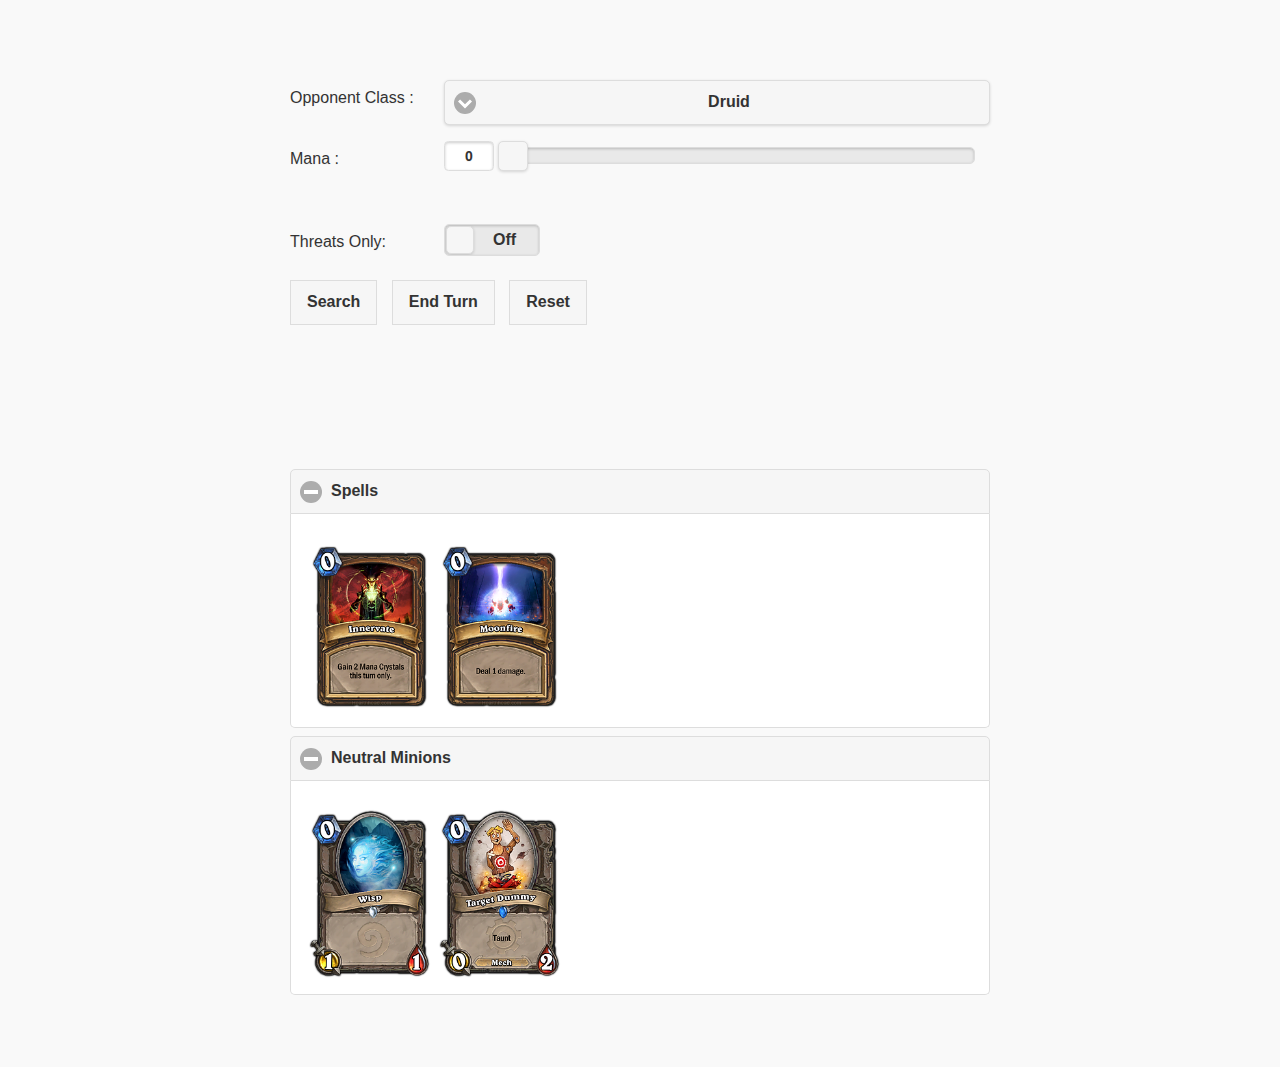
<file: www/index.html>
<!doctype html>
<!--[if lt IE 7]>      <html class="no-js lt-ie9 lt-ie8 lt-ie7" lang=""> <![endif]-->
<!--[if IE 7]>         <html class="no-js lt-ie9 lt-ie8" lang=""> <![endif]-->
<!--[if IE 8]>         <html class="no-js lt-ie9" lang=""> <![endif]-->
<!--[if gt IE 8]><!--> <html class="no-js" lang=""> <!--<![endif]-->
    <head>
        <meta charset="utf-8">
        <meta http-equiv="X-UA-Compatible" content="IE=edge,chrome=1">
        <title></title>
        <meta name="description" content="">
        <meta name="viewport" content="width=device-width, initial-scale=1">
        <link rel="apple-touch-icon" href="apple-touch-icon.png">

        <link rel="stylesheet" href="css/normalize.min.css">
        <link rel="stylesheet" href="css/main.css">
        <link rel="stylesheet" href="js/vendor/jquery.mobile-1.4.5/jquery.mobile-1.4.5.min.css">
        <link rel="stylesheet" href="css/threatmeter.css">

        <script src="js/vendor/modernizr-2.8.3-respond-1.4.2.min.js"></script>
    </head>
    <body>
        
        <section id="cardsearch"> 
                <div class="ui-field-contain">
                    <label for="hero">Opponent Class :</label>
                    <select id="hero" name="hero" data-iconpos="left">
                      <option value="Druid">Druid</option>
                      <option value="Hunter">Hunter</option>
                      <option value="Mage">Mage</option>
                      <option value="Paladin">Paladin</option>
                      <option value="Priest">Priest</option>
                      <option value="Rogue">Rogue</option>              
                      <option value="Shaman">Shaman</option>    
                      <option value="Warlock">Warlock</option>
                      <option value="Warrior">Warrior</option>
                    </select>
                </div>

                <div class="ui-field-contain">
                    <label for="mana">Mana :</label>
                    <input type="range" name="mana" id="mana" min="0" max="20" value="0"/>
                </div>
                
                 <div class="ui-field-contain">
                    <label for="threat">Threats Only:</label>
                    <select name="threat" id="threat" data-role="flipswitch">
                        <option value="false">Off</option>
                        <option value="true">On</option>
                    </select>
                </div>                

                <div>
                    <button id="search" class="ui-btn ui-btn-inline">Search</button>
                    <button id="endturn" class="ui-btn ui-btn-inline">End Turn</button>
                    <button id="reset" class="ui-btn ui-btn-inline">Reset</button>
                </div>  
        </section>

        <section id="cards">
            <div id="dangers_set" class="drawer">
                <h2>Dangerous</h2>            
                <div id="dangers">
                    <div id="dangers_10"></div>
                    <div id="dangers_9"></div>
                    <div id="dangers_8"></div>
                    <div id="dangers_7"></div>
                    <div id="dangers_6"></div>
                    <div id="dangers_5"></div>
                    <div id="dangers_4"></div>
                    <div id="dangers_3"></div>
                    <div id="dangers_2"></div>
                    <div id="dangers_1"></div>
                    <div id="dangers_0"></div>
                </div>
            </div>
            
            <div id="weapons_set" class="drawer">
                <h2>Weapons</h2>            
                <div id="weapons"></div>
            </div>
            <div id="spells_set" class="drawer">
                <h2>Spells</h2>
                <div id="spells"></div>
            </div>
            <div id="class_minions_set" class="drawer">
                <h2>Class Minions</h2>
                <div id="class_minions"></div>           
            </div>

            <div id="neutral_minions_set" class="drawer">
                <h2>Neutral Minions</h2>
                <div id="neutral_minions"></div>
            </div>
        </section>

        <script>window.jQuery || document.write('<script src="js/vendor/jquery-1.11.2.min.js"><\/script>')</script>
        <script src="js/vendor/jquery.mobile-1.4.5/jquery.mobile-1.4.5.min.js"></script>

        <script src="js/threatmeter.js"></script>
    </body>
</html>
</file>
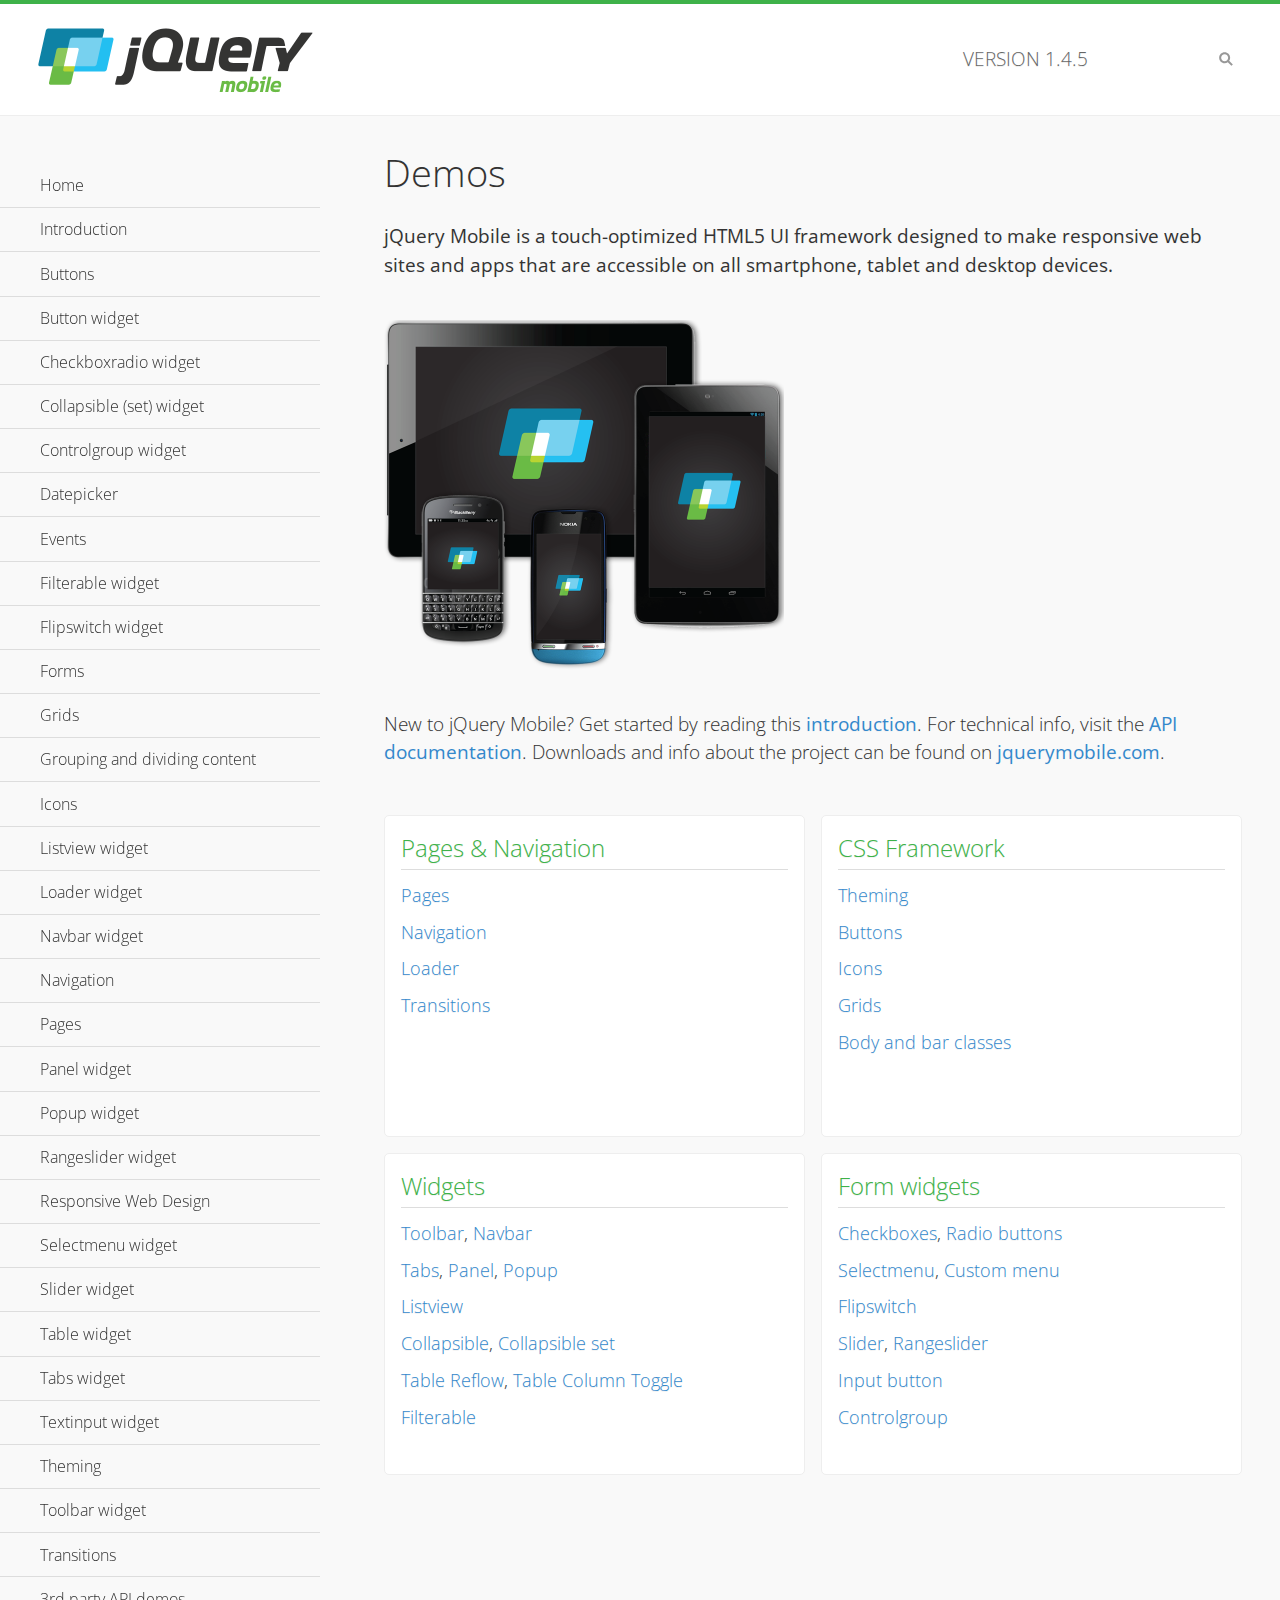
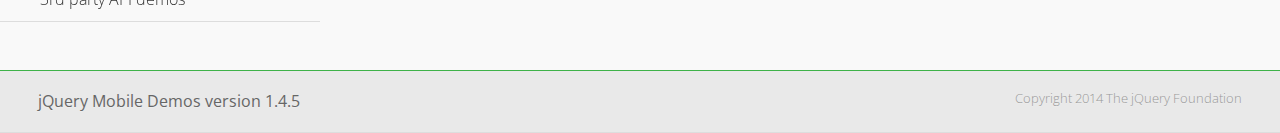
<file: www/js/vendor/jquery.mobile-1.4.5/demos/index.html>
<!DOCTYPE html>
<html>
<head>
	<meta charset="utf-8">
	<meta name="viewport" content="width=device-width, initial-scale=1">
	<title>jQuery Mobile Demos</title>
	<link rel="shortcut icon" href="favicon.ico">
	<link rel="stylesheet" href="css/themes/default/jquery.mobile-1.4.5.min.css">
	<link rel="stylesheet" href="_assets/css/jqm-demos.css">
    <link rel="stylesheet" href="http://fonts.googleapis.com/css?family=Open+Sans:300,400,700">
	<script src="js/jquery.js"></script>
	<script src="_assets/js/index.js"></script>
	<script src="js/jquery.mobile-1.4.5.min.js"></script>
</head>
<body>
<div data-role="page" class="jqm-demos jqm-home">

	<div data-role="header" class="jqm-header">
		<h2><img src="_assets/img/jquery-logo.png" alt="jQuery Mobile"></h2>
		<p>Version <span class="jqm-version"></span></p>
		<a href="#" class="jqm-navmenu-link ui-btn ui-btn-icon-notext ui-corner-all ui-icon-bars ui-nodisc-icon ui-alt-icon ui-btn-left">Menu</a>
		<a href="#" class="jqm-search-link ui-btn ui-btn-icon-notext ui-corner-all ui-icon-search ui-nodisc-icon ui-alt-icon ui-btn-right">Search</a>
	</div><!-- /header -->

	<div role="main" class="ui-content jqm-content">

		<h1>Demos</h1>

		<p><strong>jQuery Mobile is a touch-optimized HTML5 UI framework designed to make responsive web sites and apps that are accessible on all smartphone, tablet and desktop devices.</strong></p>

		<img src="_assets/img/devices.png">

		<p>New to jQuery Mobile? Get started by reading this <a href="intro/" data-ajax="false">introduction</a>. For technical info, visit the <a href="http://api.jquerymobile.com" title="jQuery Mobile API documentation" target="_blank">API documentation</a>. Downloads and info about the project can be found on <a href="http://jquerymobile.com" title="jQuery Mobile web site" target="_blank">jquerymobile.com</a>.</p>

        <div class="ui-grid-a ui-responsive">
        	<div class="ui-block-a">
        		<div class="jqm-block-content">
        			<h3>Pages &amp; Navigation</h3>

        			<p><a href="pages/" data-ajax="false">Pages</a></p>
        			<p><a href="navigation/" data-ajax="false">Navigation</a></p>
        			<p><a href="loader/" data-ajax="false">Loader</a></p>
        			<p><a href="transitions/" data-ajax="false">Transitions</a></p>
        		</div>
        	</div>
        	<div class="ui-block-b">
        		<div class="jqm-block-content">
        			<h3>CSS Framework</h3>

        			<p><a href="theme-default/" data-ajax="false">Theming</a></p>
        			<p><a href="button-markup/" data-ajax="false">Buttons</a></p>
        			<p><a href="icons/" data-ajax="false">Icons</a></p>
        			<p><a href="grids/" data-ajax="false">Grids</a></p>
        			<p><a href="../body-bar-classes/" data-ajax="false">Body and bar classes</a></p>
        		</div>
        	</div>        	
        	<div class="ui-block-a">
        		<div class="jqm-block-content">
        			<h3>Widgets</h3>

        			<p><a href="toolbar/" data-ajax="false">Toolbar</a>, <a href="navbar/" data-ajax="false">Navbar</a></p>
        			<p><a href="tabs/" data-ajax="false">Tabs</a>, <a href="panel/" data-ajax="false">Panel</a>, <a href="popup/" data-ajax="false">Popup</a></p>
        			<p><a href="listview/" data-ajax="false">Listview</a></p>
        			<p><a href="collapsible/" data-ajax="false">Collapsible</a>, <a href="collapsibleset/" data-ajax="false">Collapsible set</a></p>
        			<p><a href="table-reflow/" data-ajax="false">Table Reflow</a>, <a href="table-column-toggle/" data-ajax="false">Table Column Toggle</a></p>
        			<p><a href="filterable/" data-ajax="false">Filterable</a></p>
        		</div>
        	</div>
        	<div class="ui-block-b">
        		<div class="jqm-block-content">
        			<h3>Form widgets</h3>

        			<p><a href="checkboxradio-checkbox/" data-ajax="false">Checkboxes</a>, <a href="checkboxradio-radio/" data-ajax="false">Radio buttons</a></p>
        			<p><a href="selectmenu/" data-ajax="false">Selectmenu</a>, <a href="selectmenu-custom/" data-ajax="false">Custom menu</a></p>
        			<p><a href="flipswitch/" data-ajax="false">Flipswitch</a></p>
        			<p><a href="slider/" data-ajax="false">Slider</a>, <a href="rangeslider/" data-ajax="false">Rangeslider</a></p>
        			<p><a href="button/" data-ajax="false">Input button</a></p>
        			<p><a href="controlgroup/" data-ajax="false">Controlgroup</a></p>
        		</div>
        	</div>
        </div>

	</div><!-- /content -->
	    <div data-role="panel" class="jqm-navmenu-panel" data-position="left" data-display="overlay" data-theme="a">
	    	<ul class="jqm-list ui-alt-icon ui-nodisc-icon">
<li data-filtertext="demos homepage" data-icon="home"><a href=".././">Home</a></li>
<li data-filtertext="introduction overview getting started"><a href="../intro/" data-ajax="false">Introduction</a></li>
<li data-filtertext="buttons button markup buttonmarkup method anchor link button element"><a href="../button-markup/" data-ajax="false">Buttons</a></li>
<li data-filtertext="form button widget input button submit reset"><a href="../button/" data-ajax="false">Button widget</a></li>
<li data-role="collapsible" data-enhanced="true" data-collapsed-icon="carat-d" data-expanded-icon="carat-u" data-iconpos="right" data-inset="false" class="ui-collapsible ui-collapsible-themed-content ui-collapsible-collapsed">
	<h3 class="ui-collapsible-heading ui-collapsible-heading-collapsed">
		<a href="#" class="ui-collapsible-heading-toggle ui-btn ui-btn-icon-right ui-btn-inherit ui-icon-carat-d">
		    Checkboxradio widget<span class="ui-collapsible-heading-status"> click to expand contents</span>
		</a>
	</h3>
	<div class="ui-collapsible-content ui-body-inherit ui-collapsible-content-collapsed" aria-hidden="true">
		<ul>
			<li data-filtertext="form checkboxradio widget checkbox input checkboxes controlgroups"><a href="../checkboxradio-checkbox/" data-ajax="false">Checkboxes</a></li>
			<li data-filtertext="form checkboxradio widget radio input radio buttons controlgroups"><a href="../checkboxradio-radio/" data-ajax="false">Radio buttons</a></li>
		</ul>
	</div>
</li>
<li data-role="collapsible" data-enhanced="true" data-collapsed-icon="carat-d" data-expanded-icon="carat-u" data-iconpos="right" data-inset="false" class="ui-collapsible ui-collapsible-themed-content ui-collapsible-collapsed">
	<h3 class="ui-collapsible-heading ui-collapsible-heading-collapsed">
		<a href="#" class="ui-collapsible-heading-toggle ui-btn ui-btn-icon-right ui-btn-inherit ui-icon-carat-d">
			Collapsible (set) widget<span class="ui-collapsible-heading-status"> click to expand contents</span>
		</a>
	</h3>
	<div class="ui-collapsible-content ui-body-inherit ui-collapsible-content-collapsed" aria-hidden="true">
		<ul>
			<li data-filtertext="collapsibles content formatting"><a href="../collapsible/" data-ajax="false">Collapsible</a></li>
			<li data-filtertext="dynamic collapsible set accordion append expand"><a href="../collapsible-dynamic/" data-ajax="false">Dynamic collapsibles</a></li>
			<li data-filtertext="accordions collapsible set widget content formatting grouped collapsibles"><a href="../collapsibleset/" data-ajax="false">Collapsible set</a></li>
		</ul>
	</div>
</li>
<li data-role="collapsible" data-enhanced="true" data-collapsed-icon="carat-d" data-expanded-icon="carat-u" data-iconpos="right" data-inset="false" class="ui-collapsible ui-collapsible-themed-content ui-collapsible-collapsed">
	<h3 class="ui-collapsible-heading ui-collapsible-heading-collapsed">
		<a href="#" class="ui-collapsible-heading-toggle ui-btn ui-btn-icon-right ui-btn-inherit ui-icon-carat-d">
			Controlgroup widget<span class="ui-collapsible-heading-status"> click to expand contents</span>
		</a>
	</h3>
	<div class="ui-collapsible-content ui-body-inherit ui-collapsible-content-collapsed" aria-hidden="true">
		<ul>
			<li data-filtertext="controlgroups selectmenu checkboxradio input grouped buttons horizontal vertical"><a href="../controlgroup/" data-ajax="false">Controlgroup</a></li>
			<li data-filtertext="dynamic controlgroup dynamically add buttons"><a href="../controlgroup-dynamic/" data-ajax="false">Dynamic controlgroups</a></li>
		</ul>
	</div>
</li>
<li data-filtertext="form datepicker widget date input"><a href="../datepicker/" data-ajax="false">Datepicker</a></li>
<li data-role="collapsible" data-enhanced="true" data-collapsed-icon="carat-d" data-expanded-icon="carat-u" data-iconpos="right" data-inset="false" class="ui-collapsible ui-collapsible-themed-content ui-collapsible-collapsed">
	<h3 class="ui-collapsible-heading ui-collapsible-heading-collapsed">
		<a href="#" class="ui-collapsible-heading-toggle ui-btn ui-btn-icon-right ui-btn-inherit ui-icon-carat-d">
			Events<span class="ui-collapsible-heading-status"> click to expand contents</span>
		</a>
	</h3>
	<div class="ui-collapsible-content ui-body-inherit ui-collapsible-content-collapsed" aria-hidden="true">
		<ul>
			<li data-filtertext="swipe to delete list items listviews swipe events"><a href="../swipe-list/" data-ajax="false">Swipe list items</a></li>
			<li data-filtertext="swipe to navigate swipe page navigation swipe events"><a href="../swipe-page/" data-ajax="false">Swipe page navigation</a></li>
		</ul>
	</div>
</li>
<li data-filtertext="filterable filter elements sorting searching listview table"><a href="../filterable/" data-ajax="false">Filterable widget</a></li>
<li data-filtertext="form flipswitch widget flip toggle switch binary select checkbox input"><a href="../flipswitch/" data-ajax="false">Flipswitch widget</a></li>
<li data-role="collapsible" data-enhanced="true" data-collapsed-icon="carat-d" data-expanded-icon="carat-u" data-iconpos="right" data-inset="false" class="ui-collapsible ui-collapsible-themed-content ui-collapsible-collapsed">
	<h3 class="ui-collapsible-heading ui-collapsible-heading-collapsed">
		<a href="#" class="ui-collapsible-heading-toggle ui-btn ui-btn-icon-right ui-btn-inherit ui-icon-carat-d">
			Forms<span class="ui-collapsible-heading-status"> click to expand contents</span>
		</a>
	</h3>
	<div class="ui-collapsible-content ui-body-inherit ui-collapsible-content-collapsed" aria-hidden="true">
		<ul>
			<li data-filtertext="forms text checkbox radio range button submit reset inputs selects textarea slider flipswitch label form elements"><a href="../forms/" data-ajax="false">Forms</a></li>
			<li data-filtertext="form hide labels hidden accessible ui-hidden-accessible forms"><a href="../forms-label-hidden-accessible/" data-ajax="false">Hide labels</a></li>
			<li data-filtertext="form field containers fieldcontain ui-field-contain forms"><a href="../forms-field-contain/" data-ajax="false">Field containers</a></li>
			<li data-filtertext="forms disabled form elements"><a href="../forms-disabled/" data-ajax="false">Forms disabled</a></li>
			<li data-filtertext="forms gallery examples overview forms text checkbox radio range button submit reset inputs selects textarea slider flipswitch label form elements"><a href="../forms-gallery/" data-ajax="false">Forms gallery</a></li>
		</ul>
	</div>
</li>
<li data-role="collapsible" data-enhanced="true" data-collapsed-icon="carat-d" data-expanded-icon="carat-u" data-iconpos="right" data-inset="false" class="ui-collapsible ui-collapsible-themed-content ui-collapsible-collapsed">
	<h3 class="ui-collapsible-heading ui-collapsible-heading-collapsed">
		<a href="#" class="ui-collapsible-heading-toggle ui-btn ui-btn-icon-right ui-btn-inherit ui-icon-carat-d">
			Grids<span class="ui-collapsible-heading-status"> click to expand contents</span>
		</a>
	</h3>
	<div class="ui-collapsible-content ui-body-inherit ui-collapsible-content-collapsed" aria-hidden="true">
		<ul>
			<li data-filtertext="grids columns blocks content formatting rwd responsive css framework"><a href="../grids/" data-ajax="false">Grids</a></li>
			<li data-filtertext="buttons in grids css framework"><a href="../grids-buttons/" data-ajax="false">Buttons in grids</a></li>
			<li data-filtertext="custom responsive grids rwd css framework"><a href="../grids-custom-responsive/" data-ajax="false">Custom responsive grids</a></li>
		</ul>
	</div>
</li>
<li data-filtertext="blocks content formatting sections heading"><a href="../body-bar-classes/" data-ajax="false">Grouping and dividing content</a></li>
<li data-role="collapsible" data-enhanced="true" data-collapsed-icon="carat-d" data-expanded-icon="carat-u" data-iconpos="right" data-inset="false" class="ui-collapsible ui-collapsible-themed-content ui-collapsible-collapsed">
	<h3 class="ui-collapsible-heading ui-collapsible-heading-collapsed">
		<a href="#" class="ui-collapsible-heading-toggle ui-btn ui-btn-icon-right ui-btn-inherit ui-icon-carat-d">
			Icons<span class="ui-collapsible-heading-status"> click to expand contents</span>
		</a>
	</h3>
	<div class="ui-collapsible-content ui-body-inherit ui-collapsible-content-collapsed" aria-hidden="true">
		<ul>
			<li data-filtertext="button icons svg disc alt custom icon position"><a href="../icons/" data-ajax="false">Icons</a></li>
			<li data-filtertext=""><a href="../icons-grunticon/" data-ajax="false">Grunticon loader</a></li>
		</ul>
	</div>
</li>
<li data-role="collapsible" data-enhanced="true" data-collapsed-icon="carat-d" data-expanded-icon="carat-u" data-iconpos="right" data-inset="false" class="ui-collapsible ui-collapsible-themed-content ui-collapsible-collapsed">
	<h3 class="ui-collapsible-heading ui-collapsible-heading-collapsed">
		<a href="#" class="ui-collapsible-heading-toggle ui-btn ui-btn-icon-right ui-btn-inherit ui-icon-carat-d">
			Listview widget<span class="ui-collapsible-heading-status"> click to expand contents</span>
		</a>
	</h3>
	<div class="ui-collapsible-content ui-body-inherit ui-collapsible-content-collapsed" aria-hidden="true">
		<ul>
			<li data-filtertext="listview widget thumbnails icons nested split button collapsible ul ol"><a href="../listview/" data-ajax="false">Listview</a></li>
			<li data-filtertext="autocomplete filterable reveal listview filtertextbeforefilter placeholder"><a href="../listview-autocomplete/" data-ajax="false">Listview autocomplete</a></li>
			<li data-filtertext="autocomplete filterable reveal listview remote data filtertextbeforefilter placeholder"><a href="../listview-autocomplete-remote/" data-ajax="false">Listview autocomplete remote data</a></li>
			<li data-filtertext="autodividers anchor jump scroll linkbars listview lists ul ol"><a href="../listview-autodividers-linkbar/" data-ajax="false">Listview autodividers linkbar</a></li>
			<li data-filtertext="listview autodividers selector autodividersselector lists ul ol"><a href="../listview-autodividers-selector/" data-ajax="false">Listview autodividers selector</a></li>
			<li data-filtertext="listview nested list items"><a href="../listview-nested-lists/" data-ajax="false">Nested Listviews</a></li>
			<li data-filtertext="listview collapsible list items flat"><a href="../listview-collapsible-item-flat/" data-ajax="false">Listview collapsible list items (flat)</a></li>
			<li data-filtertext="listview collapsible list indented"><a href="../listview-collapsible-item-indented/" data-ajax="false">Listview collapsible list items (indented)</a></li>
			<li data-filtertext="grid listview responsive grids responsive listviews lists ul"><a href="../listview-grid/" data-ajax="false">Listview responsive grid</a></li>
		</ul>
	</div>
</li>
<li data-filtertext="loader widget page loading navigation overlay spinner"><a href="../loader/" data-ajax="false">Loader widget</a></li>
<li data-filtertext="navbar widget navmenu toolbars header footer"><a href="../navbar/" data-ajax="false">Navbar widget</a></li>
<li data-role="collapsible" data-enhanced="true" data-collapsed-icon="carat-d" data-expanded-icon="carat-u" data-iconpos="right" data-inset="false" class="ui-collapsible ui-collapsible-themed-content ui-collapsible-collapsed">
	<h3 class="ui-collapsible-heading ui-collapsible-heading-collapsed">
		<a href="#" class="ui-collapsible-heading-toggle ui-btn ui-btn-icon-right ui-btn-inherit ui-icon-carat-d">
			Navigation<span class="ui-collapsible-heading-status"> click to expand contents</span>
		</a>
	</h3>
	<div class="ui-collapsible-content ui-body-inherit ui-collapsible-content-collapsed" aria-hidden="true">
		<ul>
			<li data-filtertext="ajax navigation navigate widget history event method"><a href="../navigation/" data-ajax="false">Navigation</a></li>
			<li data-filtertext="linking pages page links navigation ajax prefetch cache"><a href="../navigation-linking-pages/" data-ajax="false">Linking pages</a></li>
			<!-- <li data-filtertext="php redirect server redirection server-side navigation"><a href="../navigation-php-redirect/" data-ajax="false">PHP redirect demo</a></li>-->
			<li data-filtertext="navigation redirection hash query"><a href="../navigation-hash-processing/" data-ajax="false">Hash processing demo</a></li>
			<li data-filtertext="navigation redirection hash query"><a href="../page-events/" data-ajax="false">Page Navigation Events</a></li>
		</ul>
	</div>
</li>
<li data-role="collapsible" data-enhanced="true" data-collapsed-icon="carat-d" data-expanded-icon="carat-u" data-iconpos="right" data-inset="false" class="ui-collapsible ui-collapsible-themed-content ui-collapsible-collapsed">
	<h3 class="ui-collapsible-heading ui-collapsible-heading-collapsed">
		<a href="#" class="ui-collapsible-heading-toggle ui-btn ui-btn-icon-right ui-btn-inherit ui-icon-carat-d">
			Pages<span class="ui-collapsible-heading-status"> click to expand contents</span>
		</a>
	</h3>
	<div class="ui-collapsible-content ui-body-inherit ui-collapsible-content-collapsed" aria-hidden="true">
		<ul>
			<li data-filtertext="pages page widget ajax navigation"><a href="../pages/" data-ajax="false">Pages</a></li>
			<li data-filtertext="single page"><a href="../pages-single-page/" data-ajax="false">Single page</a></li>
			<li data-filtertext="multipage multi-page page"><a href="../pages-multi-page/" data-ajax="false">Multi-page template</a></li>
			<li data-filtertext="dialog page widget modal popup"><a href="../pages-dialog/" data-ajax="false">Dialog page</a></li>
		</ul>
	</div>
</li>
<li data-role="collapsible" data-enhanced="true" data-collapsed-icon="carat-d" data-expanded-icon="carat-u" data-iconpos="right" data-inset="false" class="ui-collapsible ui-collapsible-themed-content ui-collapsible-collapsed">
	<h3 class="ui-collapsible-heading ui-collapsible-heading-collapsed">
		<a href="#" class="ui-collapsible-heading-toggle ui-btn ui-btn-icon-right ui-btn-inherit ui-icon-carat-d">
			Panel widget<span class="ui-collapsible-heading-status"> click to expand contents</span>
		</a>
	</h3>
	<div class="ui-collapsible-content ui-body-inherit ui-collapsible-content-collapsed" aria-hidden="true">
		<ul>
			<li data-filtertext="panel widget sliding panels reveal push overlay responsive"><a href="../panel/" data-ajax="false">Panel</a></li>
			<li data-filtertext=""><a href="../panel-external/" data-ajax="false">External panels</a></li>
			<li data-filtertext="panel "><a href="../panel-fixed/" data-ajax="false">Fixed panels</a></li>
			<li data-filtertext="panel slide panels sliding panels shadow rwd responsive breakpoint"><a href="../panel-responsive/" data-ajax="false">Panels responsive</a></li>
			<li data-filtertext="panel custom style custom panel width reveal shadow listview panel styling page background wrapper"><a href="../panel-styling/" data-ajax="false">Custom panel style</a></li>
			<li data-filtertext="panel open on swipe"><a href="../panel-swipe-open/" data-ajax="false">Panel open on swipe</a></li>
			<li data-filtertext="panels outside page internal external toolbars"><a href="../panel-external-internal/" data-ajax="false">Panel external and internal</a></li>
		</ul>
	</div>
</li>
<li data-role="collapsible" data-enhanced="true" data-collapsed-icon="carat-d" data-expanded-icon="carat-u" data-iconpos="right" data-inset="false" class="ui-collapsible ui-collapsible-themed-content ui-collapsible-collapsed">
	<h3 class="ui-collapsible-heading ui-collapsible-heading-collapsed">
		<a href="#" class="ui-collapsible-heading-toggle ui-btn ui-btn-icon-right ui-btn-inherit ui-icon-carat-d">
			Popup widget<span class="ui-collapsible-heading-status"> click to expand contents</span>
		</a>
	</h3>
	<div class="ui-collapsible-content ui-body-inherit ui-collapsible-content-collapsed" aria-hidden="true">
		<ul>
			<li data-filtertext="popup widget popups dialog modal transition tooltip lightbox form overlay screen flip pop fade transition"><a href="../popup/" data-ajax="false">Popup</a></li>
			<li data-filtertext="popup alignment position"><a href="../popup-alignment/" data-ajax="false">Popup alignment</a></li>
			<li data-filtertext="popup arrow size popups popover"><a href="../popup-arrow-size/" data-ajax="false">Popup arrow size</a></li>
			<li data-filtertext="dynamic popups popup images lightbox"><a href="../popup-dynamic/" data-ajax="false">Dynamic popups</a></li>
			<li data-filtertext="popups with iframes scaling"><a href="../popup-iframe/" data-ajax="false">Popups with iframes</a></li>
			<li data-filtertext="popup image scaling"><a href="../popup-image-scaling/" data-ajax="false">Popup image scaling</a></li>
			<li data-filtertext="external popup outside multi-page"><a href="../popup-outside-multipage/" data-ajax="false">Popup outside multi-page</a></li>
		</ul>
	</div>
</li>
<li data-filtertext="form rangeslider widget dual sliders dual handle sliders range input"><a href="../rangeslider/" data-ajax="false">Rangeslider widget</a></li>
<li data-filtertext="responsive web design rwd adaptive progressive enhancement PE accessible mobile breakpoints media query media queries"><a href="../rwd/" data-ajax="false">Responsive Web Design</a></li>
<li data-role="collapsible" data-enhanced="true" data-collapsed-icon="carat-d" data-expanded-icon="carat-u" data-iconpos="right" data-inset="false" class="ui-collapsible ui-collapsible-themed-content ui-collapsible-collapsed">
	<h3 class="ui-collapsible-heading ui-collapsible-heading-collapsed">
		<a href="#" class="ui-collapsible-heading-toggle ui-btn ui-btn-icon-right ui-btn-inherit ui-icon-carat-d">
			Selectmenu widget<span class="ui-collapsible-heading-status"> click to expand contents</span>
		</a>
	</h3>
	<div class="ui-collapsible-content ui-body-inherit ui-collapsible-content-collapsed" aria-hidden="true">
		<ul>
			<li data-filtertext="form selectmenu widget select input custom select menu selects"><a href="../selectmenu/" data-ajax="false">Selectmenu</a></li>
			<li data-filtertext="form custom select menu selectmenu widget custom menu option optgroup multiple selects"><a href="../selectmenu-custom/" data-ajax="false">Custom select menu</a></li>
			<li data-filtertext="filterable select filter popup dialog"><a href="../selectmenu-custom-filter/" data-ajax="false">Custom select menu with filter</a></li>
		</ul>
	</div>
</li>
<li data-role="collapsible" data-enhanced="true" data-collapsed-icon="carat-d" data-expanded-icon="carat-u" data-iconpos="right" data-inset="false" class="ui-collapsible ui-collapsible-themed-content ui-collapsible-collapsed">
	<h3 class="ui-collapsible-heading ui-collapsible-heading-collapsed">
		<a href="#" class="ui-collapsible-heading-toggle ui-btn ui-btn-icon-right ui-btn-inherit ui-icon-carat-d">
			Slider widget<span class="ui-collapsible-heading-status"> click to expand contents</span>
		</a>
	</h3>
	<div class="ui-collapsible-content ui-body-inherit ui-collapsible-content-collapsed" aria-hidden="true">
		<ul>
			<li data-filtertext="form slider widget range input single sliders"><a href="../slider/" data-ajax="false">Slider</a></li>
			<li data-filtertext="form slider widget flipswitch slider binary select flip toggle switch"><a href="../slider-flipswitch/" data-ajax="false">Slider flip toggle switch</a></li>
			<li data-filtertext="form slider tooltip handle value input range sliders"><a href="../slider-tooltip/" data-ajax="false">Slider tooltip</a></li>
		</ul>
	</div>
</li>
<li data-role="collapsible" data-enhanced="true" data-collapsed-icon="carat-d" data-expanded-icon="carat-u" data-iconpos="right" data-inset="false" class="ui-collapsible ui-collapsible-themed-content ui-collapsible-collapsed">
	<h3 class="ui-collapsible-heading ui-collapsible-heading-collapsed">
		<a href="#" class="ui-collapsible-heading-toggle ui-btn ui-btn-icon-right ui-btn-inherit ui-icon-carat-d">
			Table widget<span class="ui-collapsible-heading-status"> click to expand contents</span>
		</a>
	</h3>
	<div class="ui-collapsible-content ui-body-inherit ui-collapsible-content-collapsed" aria-hidden="true">
		<ul>
			<li data-filtertext="table widget reflow column toggle th td responsive tables rwd hide show tabular"><a href="../table-column-toggle/" data-ajax="false">Table Column Toggle</a></li>
			<li data-filtertext="table column toggle phone comparison demo"><a href="../table-column-toggle-example/" data-ajax="false">Table Column Toggle demo</a></li>
			<li data-filtertext="responsive tables table column toggle heading groups rwd breakpoint"><a href="../table-column-toggle-heading-groups/" data-ajax="false">Table Column Toggle heading groups</a></li>
			<li data-filtertext="responsive tables table column toggle hide rwd breakpoint customization options"><a href="../table-column-toggle-options/" data-ajax="false">Table Column Toggle options</a></li>
			<li data-filtertext="table reflow th td responsive rwd columns tabular"><a href="../table-reflow/" data-ajax="false">Table Reflow</a></li>
			<li data-filtertext="responsive tables table reflow heading groups rwd breakpoint"><a href="../table-reflow-heading-groups/" data-ajax="false">Table Reflow heading groups</a></li>
			<li data-filtertext="responsive tables table reflow stripes strokes table style"><a href="../table-reflow-stripes-strokes/" data-ajax="false">Table Reflow stripes and strokes</a></li>
			<li data-filtertext="responsive tables table reflow stack custom styles"><a href="../table-reflow-styling/" data-ajax="false">Table Reflow custom styles</a></li>
		</ul>
	</div>
</li>
<li data-filtertext="ui tabs widget"><a href="../tabs/" data-ajax="false">Tabs widget</a></li>
<li data-filtertext="form textinput widget text input textarea number date time tel email file color password"><a href="../textinput/" data-ajax="false">Textinput widget</a></li>
<li data-role="collapsible" data-enhanced="true" data-collapsed-icon="carat-d" data-expanded-icon="carat-u" data-iconpos="right" data-inset="false" class="ui-collapsible ui-collapsible-themed-content ui-collapsible-collapsed">
	<h3 class="ui-collapsible-heading ui-collapsible-heading-collapsed">
		<a href="#" class="ui-collapsible-heading-toggle ui-btn ui-btn-icon-right ui-btn-inherit ui-icon-carat-d">
			Theming<span class="ui-collapsible-heading-status"> click to expand contents</span>
		</a>
	</h3>
	<div class="ui-collapsible-content ui-body-inherit ui-collapsible-content-collapsed" aria-hidden="true">
		<ul>
			<li data-filtertext="default theme swatches theming style css"><a href="../theme-default/" data-ajax="false">Default theme</a></li>
			<li data-filtertext="classic theme old theme swatches theming style css"><a href="../theme-classic/" data-ajax="false">Classic theme</a></li>
		</ul>
	</div>
</li>
<li data-role="collapsible" data-enhanced="true" data-collapsed-icon="carat-d" data-expanded-icon="carat-u" data-iconpos="right" data-inset="false" class="ui-collapsible ui-collapsible-themed-content ui-collapsible-collapsed">
	<h3 class="ui-collapsible-heading ui-collapsible-heading-collapsed">
		<a href="#" class="ui-collapsible-heading-toggle ui-btn ui-btn-icon-right ui-btn-inherit ui-icon-carat-d">
			Toolbar widget<span class="ui-collapsible-heading-status"> click to expand contents</span>
		</a>
	</h3>
	<div class="ui-collapsible-content ui-body-inherit ui-collapsible-content-collapsed" aria-hidden="true">
		<ul>
			<li data-filtertext="toolbar widget header footer toolbars fixed fullscreen external sections"><a href="../toolbar/" data-ajax="false">Toolbar</a></li>
			<li data-filtertext="dynamic toolbars dynamically add toolbar header footer"><a href="../toolbar-dynamic/" data-ajax="false">Dynamic toolbars</a></li>
			<li data-filtertext="external toolbars header footer"><a href="../toolbar-external/" data-ajax="false">External toolbars</a></li>
			<li data-filtertext="fixed toolbars header footer"><a href="../toolbar-fixed/" data-ajax="false">Fixed toolbars</a></li>
			<li data-filtertext="fixed fullscreen toolbars header footer"><a href="../toolbar-fixed-fullscreen/" data-ajax="false">Fullscreen toolbars</a></li>
			<li data-filtertext="external fixed toolbars header footer"><a href="../toolbar-fixed-external/" data-ajax="false">Fixed external toolbars</a></li>
			<li data-filtertext="external persistent toolbars header footer navbar navmenu"><a href="../toolbar-fixed-persistent/" data-ajax="false">Persistent toolbars</a></li>
			<li data-filtertext="external ajax optimized toolbars persistent toolbars header footer navbar"><a href="../toolbar-fixed-persistent-optimized/" data-ajax="false">Ajax optimized toolbars</a></li>
			<li data-filtertext="form in toolbars header footer"><a href="../toolbar-fixed-forms/" data-ajax="false">Form in toolbar</a></li>
		</ul>
	</div>
</li>
<li data-filtertext="page transitions animated pages popup navigation flip slide fade pop"><a href="../transitions/" data-ajax="false">Transitions</a></li>
<li data-role="collapsible" data-enhanced="true" data-collapsed-icon="carat-d" data-expanded-icon="carat-u" data-iconpos="right" data-inset="false" class="ui-collapsible ui-collapsible-themed-content ui-collapsible-collapsed">
	<h3 class="ui-collapsible-heading ui-collapsible-heading-collapsed">
		<a href="#" class="ui-collapsible-heading-toggle ui-btn ui-btn-icon-right ui-btn-inherit ui-icon-carat-d">
			3rd party API demos<span class="ui-collapsible-heading-status"> click to expand contents</span>
		</a>
	</h3>
	<div class="ui-collapsible-content ui-body-inherit ui-collapsible-content-collapsed" aria-hidden="true">
		<ul>
			<li data-filtertext="backbone requirejs navigation router"><a href="../backbone-requirejs/" data-ajax="false">Backbone RequireJS</a></li>
			<li data-filtertext="google maps geolocation demo"><a href="../map-geolocation/" data-ajax="false">Google Maps geolocation</a></li>
			<li data-filtertext="google maps hybrid"><a href="../map-list-toggle/" data-ajax="false">Google Maps list toggle</a></li>
		</ul>
	</div>
</li>



		     </ul>
		</div><!-- /panel -->


	<div data-role="footer" data-position="fixed" data-tap-toggle="false" class="jqm-footer">
		<p>jQuery Mobile Demos version <span class="jqm-version"></span></p>
		<p>Copyright 2014 The jQuery Foundation</p>
	</div><!-- /footer -->
	<!-- TODO: This should become an external panel so we can add input to markup (unique ID) -->
    <div data-role="panel" class="jqm-search-panel" data-position="right" data-display="overlay" data-theme="a">
		<div class="jqm-search">
			<ul class="jqm-list" data-filter-placeholder="Search demos..." data-filter-reveal="true">
<li data-filtertext="demos homepage" data-icon="home"><a href=".././">Home</a></li>
<li data-filtertext="introduction overview getting started"><a href="../intro/" data-ajax="false">Introduction</a></li>
<li data-filtertext="buttons button markup buttonmarkup method anchor link button element"><a href="../button-markup/" data-ajax="false">Buttons</a></li>
<li data-filtertext="form button widget input button submit reset"><a href="../button/" data-ajax="false">Button widget</a></li>
<li data-role="collapsible" data-enhanced="true" data-collapsed-icon="carat-d" data-expanded-icon="carat-u" data-iconpos="right" data-inset="false" class="ui-collapsible ui-collapsible-themed-content ui-collapsible-collapsed">
	<h3 class="ui-collapsible-heading ui-collapsible-heading-collapsed">
		<a href="#" class="ui-collapsible-heading-toggle ui-btn ui-btn-icon-right ui-btn-inherit ui-icon-carat-d">
		    Checkboxradio widget<span class="ui-collapsible-heading-status"> click to expand contents</span>
		</a>
	</h3>
	<div class="ui-collapsible-content ui-body-inherit ui-collapsible-content-collapsed" aria-hidden="true">
		<ul>
			<li data-filtertext="form checkboxradio widget checkbox input checkboxes controlgroups"><a href="../checkboxradio-checkbox/" data-ajax="false">Checkboxes</a></li>
			<li data-filtertext="form checkboxradio widget radio input radio buttons controlgroups"><a href="../checkboxradio-radio/" data-ajax="false">Radio buttons</a></li>
		</ul>
	</div>
</li>
<li data-role="collapsible" data-enhanced="true" data-collapsed-icon="carat-d" data-expanded-icon="carat-u" data-iconpos="right" data-inset="false" class="ui-collapsible ui-collapsible-themed-content ui-collapsible-collapsed">
	<h3 class="ui-collapsible-heading ui-collapsible-heading-collapsed">
		<a href="#" class="ui-collapsible-heading-toggle ui-btn ui-btn-icon-right ui-btn-inherit ui-icon-carat-d">
			Collapsible (set) widget<span class="ui-collapsible-heading-status"> click to expand contents</span>
		</a>
	</h3>
	<div class="ui-collapsible-content ui-body-inherit ui-collapsible-content-collapsed" aria-hidden="true">
		<ul>
			<li data-filtertext="collapsibles content formatting"><a href="../collapsible/" data-ajax="false">Collapsible</a></li>
			<li data-filtertext="dynamic collapsible set accordion append expand"><a href="../collapsible-dynamic/" data-ajax="false">Dynamic collapsibles</a></li>
			<li data-filtertext="accordions collapsible set widget content formatting grouped collapsibles"><a href="../collapsibleset/" data-ajax="false">Collapsible set</a></li>
		</ul>
	</div>
</li>
<li data-role="collapsible" data-enhanced="true" data-collapsed-icon="carat-d" data-expanded-icon="carat-u" data-iconpos="right" data-inset="false" class="ui-collapsible ui-collapsible-themed-content ui-collapsible-collapsed">
	<h3 class="ui-collapsible-heading ui-collapsible-heading-collapsed">
		<a href="#" class="ui-collapsible-heading-toggle ui-btn ui-btn-icon-right ui-btn-inherit ui-icon-carat-d">
			Controlgroup widget<span class="ui-collapsible-heading-status"> click to expand contents</span>
		</a>
	</h3>
	<div class="ui-collapsible-content ui-body-inherit ui-collapsible-content-collapsed" aria-hidden="true">
		<ul>
			<li data-filtertext="controlgroups selectmenu checkboxradio input grouped buttons horizontal vertical"><a href="../controlgroup/" data-ajax="false">Controlgroup</a></li>
			<li data-filtertext="dynamic controlgroup dynamically add buttons"><a href="../controlgroup-dynamic/" data-ajax="false">Dynamic controlgroups</a></li>
		</ul>
	</div>
</li>
<li data-filtertext="form datepicker widget date input"><a href="../datepicker/" data-ajax="false">Datepicker</a></li>
<li data-role="collapsible" data-enhanced="true" data-collapsed-icon="carat-d" data-expanded-icon="carat-u" data-iconpos="right" data-inset="false" class="ui-collapsible ui-collapsible-themed-content ui-collapsible-collapsed">
	<h3 class="ui-collapsible-heading ui-collapsible-heading-collapsed">
		<a href="#" class="ui-collapsible-heading-toggle ui-btn ui-btn-icon-right ui-btn-inherit ui-icon-carat-d">
			Events<span class="ui-collapsible-heading-status"> click to expand contents</span>
		</a>
	</h3>
	<div class="ui-collapsible-content ui-body-inherit ui-collapsible-content-collapsed" aria-hidden="true">
		<ul>
			<li data-filtertext="swipe to delete list items listviews swipe events"><a href="../swipe-list/" data-ajax="false">Swipe list items</a></li>
			<li data-filtertext="swipe to navigate swipe page navigation swipe events"><a href="../swipe-page/" data-ajax="false">Swipe page navigation</a></li>
		</ul>
	</div>
</li>
<li data-filtertext="filterable filter elements sorting searching listview table"><a href="../filterable/" data-ajax="false">Filterable widget</a></li>
<li data-filtertext="form flipswitch widget flip toggle switch binary select checkbox input"><a href="../flipswitch/" data-ajax="false">Flipswitch widget</a></li>
<li data-role="collapsible" data-enhanced="true" data-collapsed-icon="carat-d" data-expanded-icon="carat-u" data-iconpos="right" data-inset="false" class="ui-collapsible ui-collapsible-themed-content ui-collapsible-collapsed">
	<h3 class="ui-collapsible-heading ui-collapsible-heading-collapsed">
		<a href="#" class="ui-collapsible-heading-toggle ui-btn ui-btn-icon-right ui-btn-inherit ui-icon-carat-d">
			Forms<span class="ui-collapsible-heading-status"> click to expand contents</span>
		</a>
	</h3>
	<div class="ui-collapsible-content ui-body-inherit ui-collapsible-content-collapsed" aria-hidden="true">
		<ul>
			<li data-filtertext="forms text checkbox radio range button submit reset inputs selects textarea slider flipswitch label form elements"><a href="../forms/" data-ajax="false">Forms</a></li>
			<li data-filtertext="form hide labels hidden accessible ui-hidden-accessible forms"><a href="../forms-label-hidden-accessible/" data-ajax="false">Hide labels</a></li>
			<li data-filtertext="form field containers fieldcontain ui-field-contain forms"><a href="../forms-field-contain/" data-ajax="false">Field containers</a></li>
			<li data-filtertext="forms disabled form elements"><a href="../forms-disabled/" data-ajax="false">Forms disabled</a></li>
			<li data-filtertext="forms gallery examples overview forms text checkbox radio range button submit reset inputs selects textarea slider flipswitch label form elements"><a href="../forms-gallery/" data-ajax="false">Forms gallery</a></li>
		</ul>
	</div>
</li>
<li data-role="collapsible" data-enhanced="true" data-collapsed-icon="carat-d" data-expanded-icon="carat-u" data-iconpos="right" data-inset="false" class="ui-collapsible ui-collapsible-themed-content ui-collapsible-collapsed">
	<h3 class="ui-collapsible-heading ui-collapsible-heading-collapsed">
		<a href="#" class="ui-collapsible-heading-toggle ui-btn ui-btn-icon-right ui-btn-inherit ui-icon-carat-d">
			Grids<span class="ui-collapsible-heading-status"> click to expand contents</span>
		</a>
	</h3>
	<div class="ui-collapsible-content ui-body-inherit ui-collapsible-content-collapsed" aria-hidden="true">
		<ul>
			<li data-filtertext="grids columns blocks content formatting rwd responsive css framework"><a href="../grids/" data-ajax="false">Grids</a></li>
			<li data-filtertext="buttons in grids css framework"><a href="../grids-buttons/" data-ajax="false">Buttons in grids</a></li>
			<li data-filtertext="custom responsive grids rwd css framework"><a href="../grids-custom-responsive/" data-ajax="false">Custom responsive grids</a></li>
		</ul>
	</div>
</li>
<li data-filtertext="blocks content formatting sections heading"><a href="../body-bar-classes/" data-ajax="false">Grouping and dividing content</a></li>
<li data-role="collapsible" data-enhanced="true" data-collapsed-icon="carat-d" data-expanded-icon="carat-u" data-iconpos="right" data-inset="false" class="ui-collapsible ui-collapsible-themed-content ui-collapsible-collapsed">
	<h3 class="ui-collapsible-heading ui-collapsible-heading-collapsed">
		<a href="#" class="ui-collapsible-heading-toggle ui-btn ui-btn-icon-right ui-btn-inherit ui-icon-carat-d">
			Icons<span class="ui-collapsible-heading-status"> click to expand contents</span>
		</a>
	</h3>
	<div class="ui-collapsible-content ui-body-inherit ui-collapsible-content-collapsed" aria-hidden="true">
		<ul>
			<li data-filtertext="button icons svg disc alt custom icon position"><a href="../icons/" data-ajax="false">Icons</a></li>
			<li data-filtertext=""><a href="../icons-grunticon/" data-ajax="false">Grunticon loader</a></li>
		</ul>
	</div>
</li>
<li data-role="collapsible" data-enhanced="true" data-collapsed-icon="carat-d" data-expanded-icon="carat-u" data-iconpos="right" data-inset="false" class="ui-collapsible ui-collapsible-themed-content ui-collapsible-collapsed">
	<h3 class="ui-collapsible-heading ui-collapsible-heading-collapsed">
		<a href="#" class="ui-collapsible-heading-toggle ui-btn ui-btn-icon-right ui-btn-inherit ui-icon-carat-d">
			Listview widget<span class="ui-collapsible-heading-status"> click to expand contents</span>
		</a>
	</h3>
	<div class="ui-collapsible-content ui-body-inherit ui-collapsible-content-collapsed" aria-hidden="true">
		<ul>
			<li data-filtertext="listview widget thumbnails icons nested split button collapsible ul ol"><a href="../listview/" data-ajax="false">Listview</a></li>
			<li data-filtertext="autocomplete filterable reveal listview filtertextbeforefilter placeholder"><a href="../listview-autocomplete/" data-ajax="false">Listview autocomplete</a></li>
			<li data-filtertext="autocomplete filterable reveal listview remote data filtertextbeforefilter placeholder"><a href="../listview-autocomplete-remote/" data-ajax="false">Listview autocomplete remote data</a></li>
			<li data-filtertext="autodividers anchor jump scroll linkbars listview lists ul ol"><a href="../listview-autodividers-linkbar/" data-ajax="false">Listview autodividers linkbar</a></li>
			<li data-filtertext="listview autodividers selector autodividersselector lists ul ol"><a href="../listview-autodividers-selector/" data-ajax="false">Listview autodividers selector</a></li>
			<li data-filtertext="listview nested list items"><a href="../listview-nested-lists/" data-ajax="false">Nested Listviews</a></li>
			<li data-filtertext="listview collapsible list items flat"><a href="../listview-collapsible-item-flat/" data-ajax="false">Listview collapsible list items (flat)</a></li>
			<li data-filtertext="listview collapsible list indented"><a href="../listview-collapsible-item-indented/" data-ajax="false">Listview collapsible list items (indented)</a></li>
			<li data-filtertext="grid listview responsive grids responsive listviews lists ul"><a href="../listview-grid/" data-ajax="false">Listview responsive grid</a></li>
		</ul>
	</div>
</li>
<li data-filtertext="loader widget page loading navigation overlay spinner"><a href="../loader/" data-ajax="false">Loader widget</a></li>
<li data-filtertext="navbar widget navmenu toolbars header footer"><a href="../navbar/" data-ajax="false">Navbar widget</a></li>
<li data-role="collapsible" data-enhanced="true" data-collapsed-icon="carat-d" data-expanded-icon="carat-u" data-iconpos="right" data-inset="false" class="ui-collapsible ui-collapsible-themed-content ui-collapsible-collapsed">
	<h3 class="ui-collapsible-heading ui-collapsible-heading-collapsed">
		<a href="#" class="ui-collapsible-heading-toggle ui-btn ui-btn-icon-right ui-btn-inherit ui-icon-carat-d">
			Navigation<span class="ui-collapsible-heading-status"> click to expand contents</span>
		</a>
	</h3>
	<div class="ui-collapsible-content ui-body-inherit ui-collapsible-content-collapsed" aria-hidden="true">
		<ul>
			<li data-filtertext="ajax navigation navigate widget history event method"><a href="../navigation/" data-ajax="false">Navigation</a></li>
			<li data-filtertext="linking pages page links navigation ajax prefetch cache"><a href="../navigation-linking-pages/" data-ajax="false">Linking pages</a></li>
			<!-- <li data-filtertext="php redirect server redirection server-side navigation"><a href="../navigation-php-redirect/" data-ajax="false">PHP redirect demo</a></li>-->
			<li data-filtertext="navigation redirection hash query"><a href="../navigation-hash-processing/" data-ajax="false">Hash processing demo</a></li>
			<li data-filtertext="navigation redirection hash query"><a href="../page-events/" data-ajax="false">Page Navigation Events</a></li>
		</ul>
	</div>
</li>
<li data-role="collapsible" data-enhanced="true" data-collapsed-icon="carat-d" data-expanded-icon="carat-u" data-iconpos="right" data-inset="false" class="ui-collapsible ui-collapsible-themed-content ui-collapsible-collapsed">
	<h3 class="ui-collapsible-heading ui-collapsible-heading-collapsed">
		<a href="#" class="ui-collapsible-heading-toggle ui-btn ui-btn-icon-right ui-btn-inherit ui-icon-carat-d">
			Pages<span class="ui-collapsible-heading-status"> click to expand contents</span>
		</a>
	</h3>
	<div class="ui-collapsible-content ui-body-inherit ui-collapsible-content-collapsed" aria-hidden="true">
		<ul>
			<li data-filtertext="pages page widget ajax navigation"><a href="../pages/" data-ajax="false">Pages</a></li>
			<li data-filtertext="single page"><a href="../pages-single-page/" data-ajax="false">Single page</a></li>
			<li data-filtertext="multipage multi-page page"><a href="../pages-multi-page/" data-ajax="false">Multi-page template</a></li>
			<li data-filtertext="dialog page widget modal popup"><a href="../pages-dialog/" data-ajax="false">Dialog page</a></li>
		</ul>
	</div>
</li>
<li data-role="collapsible" data-enhanced="true" data-collapsed-icon="carat-d" data-expanded-icon="carat-u" data-iconpos="right" data-inset="false" class="ui-collapsible ui-collapsible-themed-content ui-collapsible-collapsed">
	<h3 class="ui-collapsible-heading ui-collapsible-heading-collapsed">
		<a href="#" class="ui-collapsible-heading-toggle ui-btn ui-btn-icon-right ui-btn-inherit ui-icon-carat-d">
			Panel widget<span class="ui-collapsible-heading-status"> click to expand contents</span>
		</a>
	</h3>
	<div class="ui-collapsible-content ui-body-inherit ui-collapsible-content-collapsed" aria-hidden="true">
		<ul>
			<li data-filtertext="panel widget sliding panels reveal push overlay responsive"><a href="../panel/" data-ajax="false">Panel</a></li>
			<li data-filtertext=""><a href="../panel-external/" data-ajax="false">External panels</a></li>
			<li data-filtertext="panel "><a href="../panel-fixed/" data-ajax="false">Fixed panels</a></li>
			<li data-filtertext="panel slide panels sliding panels shadow rwd responsive breakpoint"><a href="../panel-responsive/" data-ajax="false">Panels responsive</a></li>
			<li data-filtertext="panel custom style custom panel width reveal shadow listview panel styling page background wrapper"><a href="../panel-styling/" data-ajax="false">Custom panel style</a></li>
			<li data-filtertext="panel open on swipe"><a href="../panel-swipe-open/" data-ajax="false">Panel open on swipe</a></li>
			<li data-filtertext="panels outside page internal external toolbars"><a href="../panel-external-internal/" data-ajax="false">Panel external and internal</a></li>
		</ul>
	</div>
</li>
<li data-role="collapsible" data-enhanced="true" data-collapsed-icon="carat-d" data-expanded-icon="carat-u" data-iconpos="right" data-inset="false" class="ui-collapsible ui-collapsible-themed-content ui-collapsible-collapsed">
	<h3 class="ui-collapsible-heading ui-collapsible-heading-collapsed">
		<a href="#" class="ui-collapsible-heading-toggle ui-btn ui-btn-icon-right ui-btn-inherit ui-icon-carat-d">
			Popup widget<span class="ui-collapsible-heading-status"> click to expand contents</span>
		</a>
	</h3>
	<div class="ui-collapsible-content ui-body-inherit ui-collapsible-content-collapsed" aria-hidden="true">
		<ul>
			<li data-filtertext="popup widget popups dialog modal transition tooltip lightbox form overlay screen flip pop fade transition"><a href="../popup/" data-ajax="false">Popup</a></li>
			<li data-filtertext="popup alignment position"><a href="../popup-alignment/" data-ajax="false">Popup alignment</a></li>
			<li data-filtertext="popup arrow size popups popover"><a href="../popup-arrow-size/" data-ajax="false">Popup arrow size</a></li>
			<li data-filtertext="dynamic popups popup images lightbox"><a href="../popup-dynamic/" data-ajax="false">Dynamic popups</a></li>
			<li data-filtertext="popups with iframes scaling"><a href="../popup-iframe/" data-ajax="false">Popups with iframes</a></li>
			<li data-filtertext="popup image scaling"><a href="../popup-image-scaling/" data-ajax="false">Popup image scaling</a></li>
			<li data-filtertext="external popup outside multi-page"><a href="../popup-outside-multipage/" data-ajax="false">Popup outside multi-page</a></li>
		</ul>
	</div>
</li>
<li data-filtertext="form rangeslider widget dual sliders dual handle sliders range input"><a href="../rangeslider/" data-ajax="false">Rangeslider widget</a></li>
<li data-filtertext="responsive web design rwd adaptive progressive enhancement PE accessible mobile breakpoints media query media queries"><a href="../rwd/" data-ajax="false">Responsive Web Design</a></li>
<li data-role="collapsible" data-enhanced="true" data-collapsed-icon="carat-d" data-expanded-icon="carat-u" data-iconpos="right" data-inset="false" class="ui-collapsible ui-collapsible-themed-content ui-collapsible-collapsed">
	<h3 class="ui-collapsible-heading ui-collapsible-heading-collapsed">
		<a href="#" class="ui-collapsible-heading-toggle ui-btn ui-btn-icon-right ui-btn-inherit ui-icon-carat-d">
			Selectmenu widget<span class="ui-collapsible-heading-status"> click to expand contents</span>
		</a>
	</h3>
	<div class="ui-collapsible-content ui-body-inherit ui-collapsible-content-collapsed" aria-hidden="true">
		<ul>
			<li data-filtertext="form selectmenu widget select input custom select menu selects"><a href="../selectmenu/" data-ajax="false">Selectmenu</a></li>
			<li data-filtertext="form custom select menu selectmenu widget custom menu option optgroup multiple selects"><a href="../selectmenu-custom/" data-ajax="false">Custom select menu</a></li>
			<li data-filtertext="filterable select filter popup dialog"><a href="../selectmenu-custom-filter/" data-ajax="false">Custom select menu with filter</a></li>
		</ul>
	</div>
</li>
<li data-role="collapsible" data-enhanced="true" data-collapsed-icon="carat-d" data-expanded-icon="carat-u" data-iconpos="right" data-inset="false" class="ui-collapsible ui-collapsible-themed-content ui-collapsible-collapsed">
	<h3 class="ui-collapsible-heading ui-collapsible-heading-collapsed">
		<a href="#" class="ui-collapsible-heading-toggle ui-btn ui-btn-icon-right ui-btn-inherit ui-icon-carat-d">
			Slider widget<span class="ui-collapsible-heading-status"> click to expand contents</span>
		</a>
	</h3>
	<div class="ui-collapsible-content ui-body-inherit ui-collapsible-content-collapsed" aria-hidden="true">
		<ul>
			<li data-filtertext="form slider widget range input single sliders"><a href="../slider/" data-ajax="false">Slider</a></li>
			<li data-filtertext="form slider widget flipswitch slider binary select flip toggle switch"><a href="../slider-flipswitch/" data-ajax="false">Slider flip toggle switch</a></li>
			<li data-filtertext="form slider tooltip handle value input range sliders"><a href="../slider-tooltip/" data-ajax="false">Slider tooltip</a></li>
		</ul>
	</div>
</li>
<li data-role="collapsible" data-enhanced="true" data-collapsed-icon="carat-d" data-expanded-icon="carat-u" data-iconpos="right" data-inset="false" class="ui-collapsible ui-collapsible-themed-content ui-collapsible-collapsed">
	<h3 class="ui-collapsible-heading ui-collapsible-heading-collapsed">
		<a href="#" class="ui-collapsible-heading-toggle ui-btn ui-btn-icon-right ui-btn-inherit ui-icon-carat-d">
			Table widget<span class="ui-collapsible-heading-status"> click to expand contents</span>
		</a>
	</h3>
	<div class="ui-collapsible-content ui-body-inherit ui-collapsible-content-collapsed" aria-hidden="true">
		<ul>
			<li data-filtertext="table widget reflow column toggle th td responsive tables rwd hide show tabular"><a href="../table-column-toggle/" data-ajax="false">Table Column Toggle</a></li>
			<li data-filtertext="table column toggle phone comparison demo"><a href="../table-column-toggle-example/" data-ajax="false">Table Column Toggle demo</a></li>
			<li data-filtertext="responsive tables table column toggle heading groups rwd breakpoint"><a href="../table-column-toggle-heading-groups/" data-ajax="false">Table Column Toggle heading groups</a></li>
			<li data-filtertext="responsive tables table column toggle hide rwd breakpoint customization options"><a href="../table-column-toggle-options/" data-ajax="false">Table Column Toggle options</a></li>
			<li data-filtertext="table reflow th td responsive rwd columns tabular"><a href="../table-reflow/" data-ajax="false">Table Reflow</a></li>
			<li data-filtertext="responsive tables table reflow heading groups rwd breakpoint"><a href="../table-reflow-heading-groups/" data-ajax="false">Table Reflow heading groups</a></li>
			<li data-filtertext="responsive tables table reflow stripes strokes table style"><a href="../table-reflow-stripes-strokes/" data-ajax="false">Table Reflow stripes and strokes</a></li>
			<li data-filtertext="responsive tables table reflow stack custom styles"><a href="../table-reflow-styling/" data-ajax="false">Table Reflow custom styles</a></li>
		</ul>
	</div>
</li>
<li data-filtertext="ui tabs widget"><a href="../tabs/" data-ajax="false">Tabs widget</a></li>
<li data-filtertext="form textinput widget text input textarea number date time tel email file color password"><a href="../textinput/" data-ajax="false">Textinput widget</a></li>
<li data-role="collapsible" data-enhanced="true" data-collapsed-icon="carat-d" data-expanded-icon="carat-u" data-iconpos="right" data-inset="false" class="ui-collapsible ui-collapsible-themed-content ui-collapsible-collapsed">
	<h3 class="ui-collapsible-heading ui-collapsible-heading-collapsed">
		<a href="#" class="ui-collapsible-heading-toggle ui-btn ui-btn-icon-right ui-btn-inherit ui-icon-carat-d">
			Theming<span class="ui-collapsible-heading-status"> click to expand contents</span>
		</a>
	</h3>
	<div class="ui-collapsible-content ui-body-inherit ui-collapsible-content-collapsed" aria-hidden="true">
		<ul>
			<li data-filtertext="default theme swatches theming style css"><a href="../theme-default/" data-ajax="false">Default theme</a></li>
			<li data-filtertext="classic theme old theme swatches theming style css"><a href="../theme-classic/" data-ajax="false">Classic theme</a></li>
		</ul>
	</div>
</li>
<li data-role="collapsible" data-enhanced="true" data-collapsed-icon="carat-d" data-expanded-icon="carat-u" data-iconpos="right" data-inset="false" class="ui-collapsible ui-collapsible-themed-content ui-collapsible-collapsed">
	<h3 class="ui-collapsible-heading ui-collapsible-heading-collapsed">
		<a href="#" class="ui-collapsible-heading-toggle ui-btn ui-btn-icon-right ui-btn-inherit ui-icon-carat-d">
			Toolbar widget<span class="ui-collapsible-heading-status"> click to expand contents</span>
		</a>
	</h3>
	<div class="ui-collapsible-content ui-body-inherit ui-collapsible-content-collapsed" aria-hidden="true">
		<ul>
			<li data-filtertext="toolbar widget header footer toolbars fixed fullscreen external sections"><a href="../toolbar/" data-ajax="false">Toolbar</a></li>
			<li data-filtertext="dynamic toolbars dynamically add toolbar header footer"><a href="../toolbar-dynamic/" data-ajax="false">Dynamic toolbars</a></li>
			<li data-filtertext="external toolbars header footer"><a href="../toolbar-external/" data-ajax="false">External toolbars</a></li>
			<li data-filtertext="fixed toolbars header footer"><a href="../toolbar-fixed/" data-ajax="false">Fixed toolbars</a></li>
			<li data-filtertext="fixed fullscreen toolbars header footer"><a href="../toolbar-fixed-fullscreen/" data-ajax="false">Fullscreen toolbars</a></li>
			<li data-filtertext="external fixed toolbars header footer"><a href="../toolbar-fixed-external/" data-ajax="false">Fixed external toolbars</a></li>
			<li data-filtertext="external persistent toolbars header footer navbar navmenu"><a href="../toolbar-fixed-persistent/" data-ajax="false">Persistent toolbars</a></li>
			<li data-filtertext="external ajax optimized toolbars persistent toolbars header footer navbar"><a href="../toolbar-fixed-persistent-optimized/" data-ajax="false">Ajax optimized toolbars</a></li>
			<li data-filtertext="form in toolbars header footer"><a href="../toolbar-fixed-forms/" data-ajax="false">Form in toolbar</a></li>
		</ul>
	</div>
</li>
<li data-filtertext="page transitions animated pages popup navigation flip slide fade pop"><a href="../transitions/" data-ajax="false">Transitions</a></li>
<li data-role="collapsible" data-enhanced="true" data-collapsed-icon="carat-d" data-expanded-icon="carat-u" data-iconpos="right" data-inset="false" class="ui-collapsible ui-collapsible-themed-content ui-collapsible-collapsed">
	<h3 class="ui-collapsible-heading ui-collapsible-heading-collapsed">
		<a href="#" class="ui-collapsible-heading-toggle ui-btn ui-btn-icon-right ui-btn-inherit ui-icon-carat-d">
			3rd party API demos<span class="ui-collapsible-heading-status"> click to expand contents</span>
		</a>
	</h3>
	<div class="ui-collapsible-content ui-body-inherit ui-collapsible-content-collapsed" aria-hidden="true">
		<ul>
			<li data-filtertext="backbone requirejs navigation router"><a href="../backbone-requirejs/" data-ajax="false">Backbone RequireJS</a></li>
			<li data-filtertext="google maps geolocation demo"><a href="../map-geolocation/" data-ajax="false">Google Maps geolocation</a></li>
			<li data-filtertext="google maps hybrid"><a href="../map-list-toggle/" data-ajax="false">Google Maps list toggle</a></li>
		</ul>
	</div>
</li>



			</ul>
		</div>
	</div><!-- /panel -->


</div><!-- /page -->

</body>
</html>
</file>
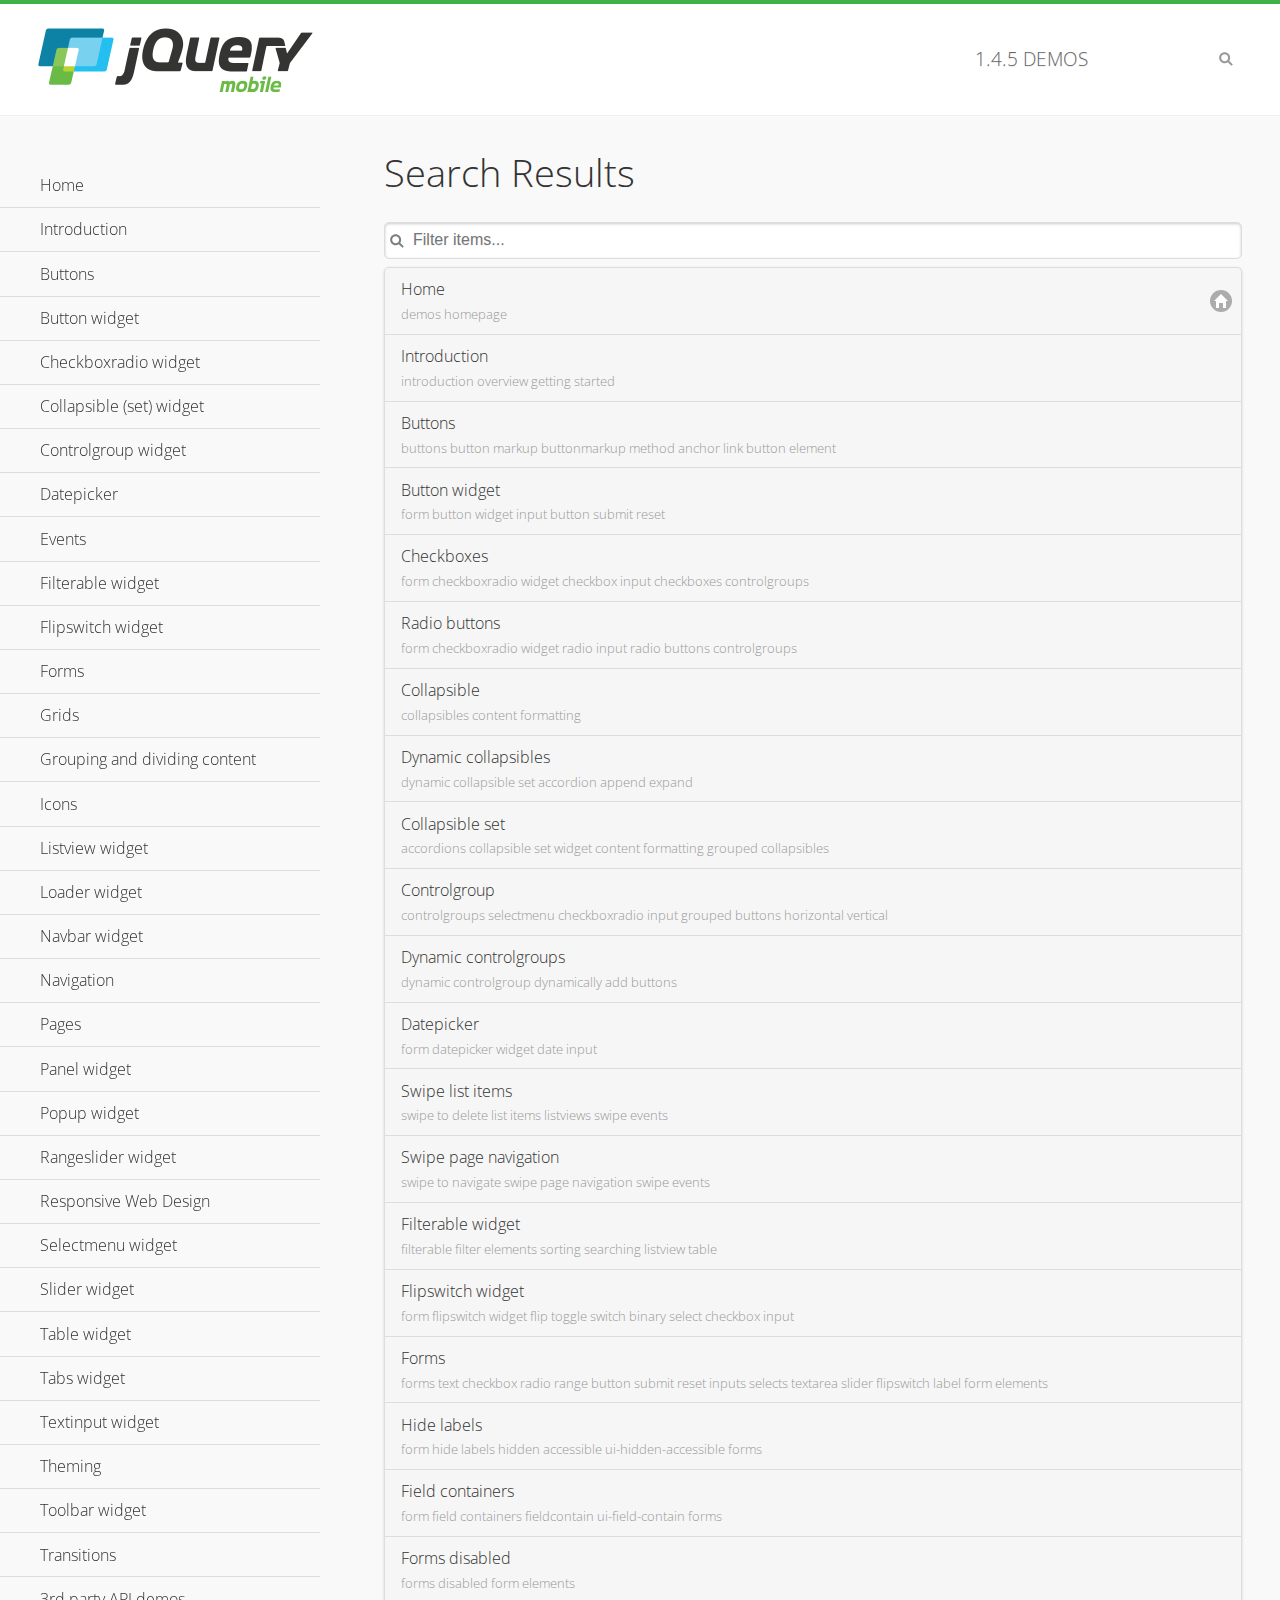
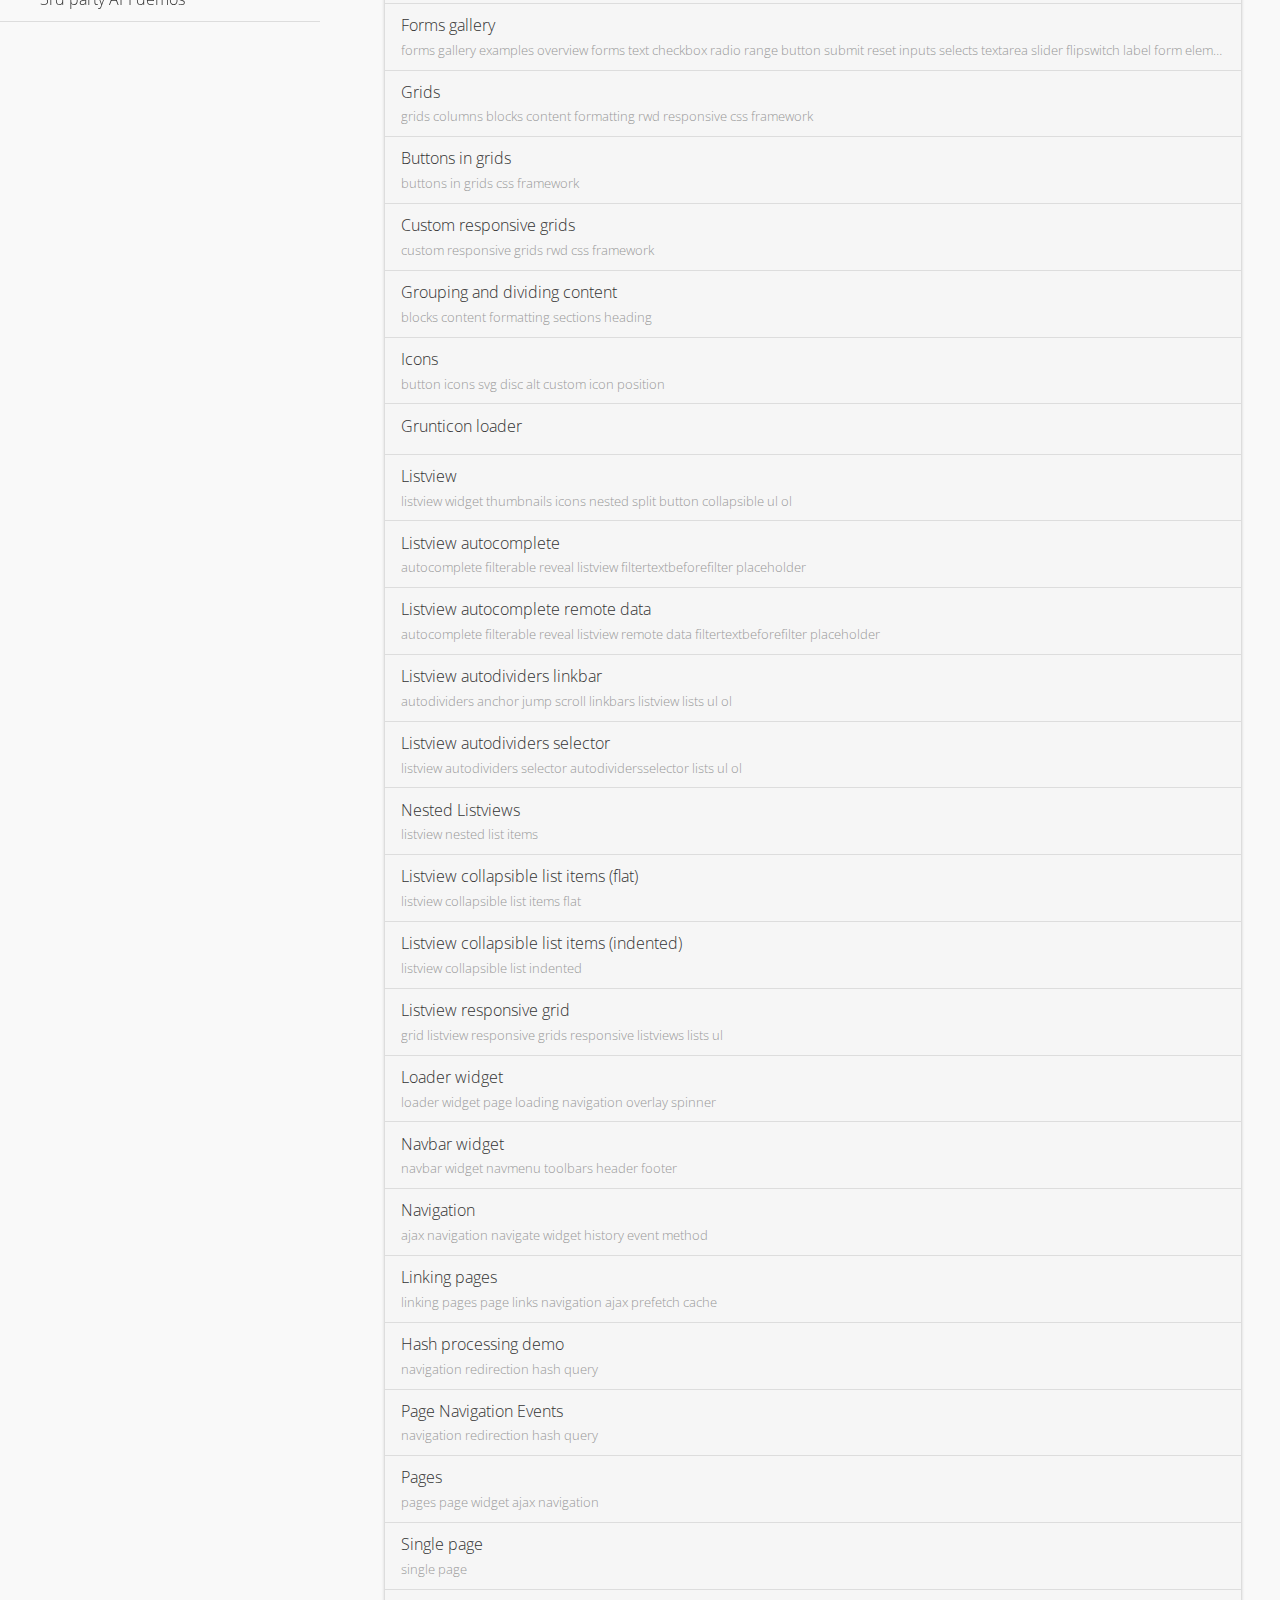
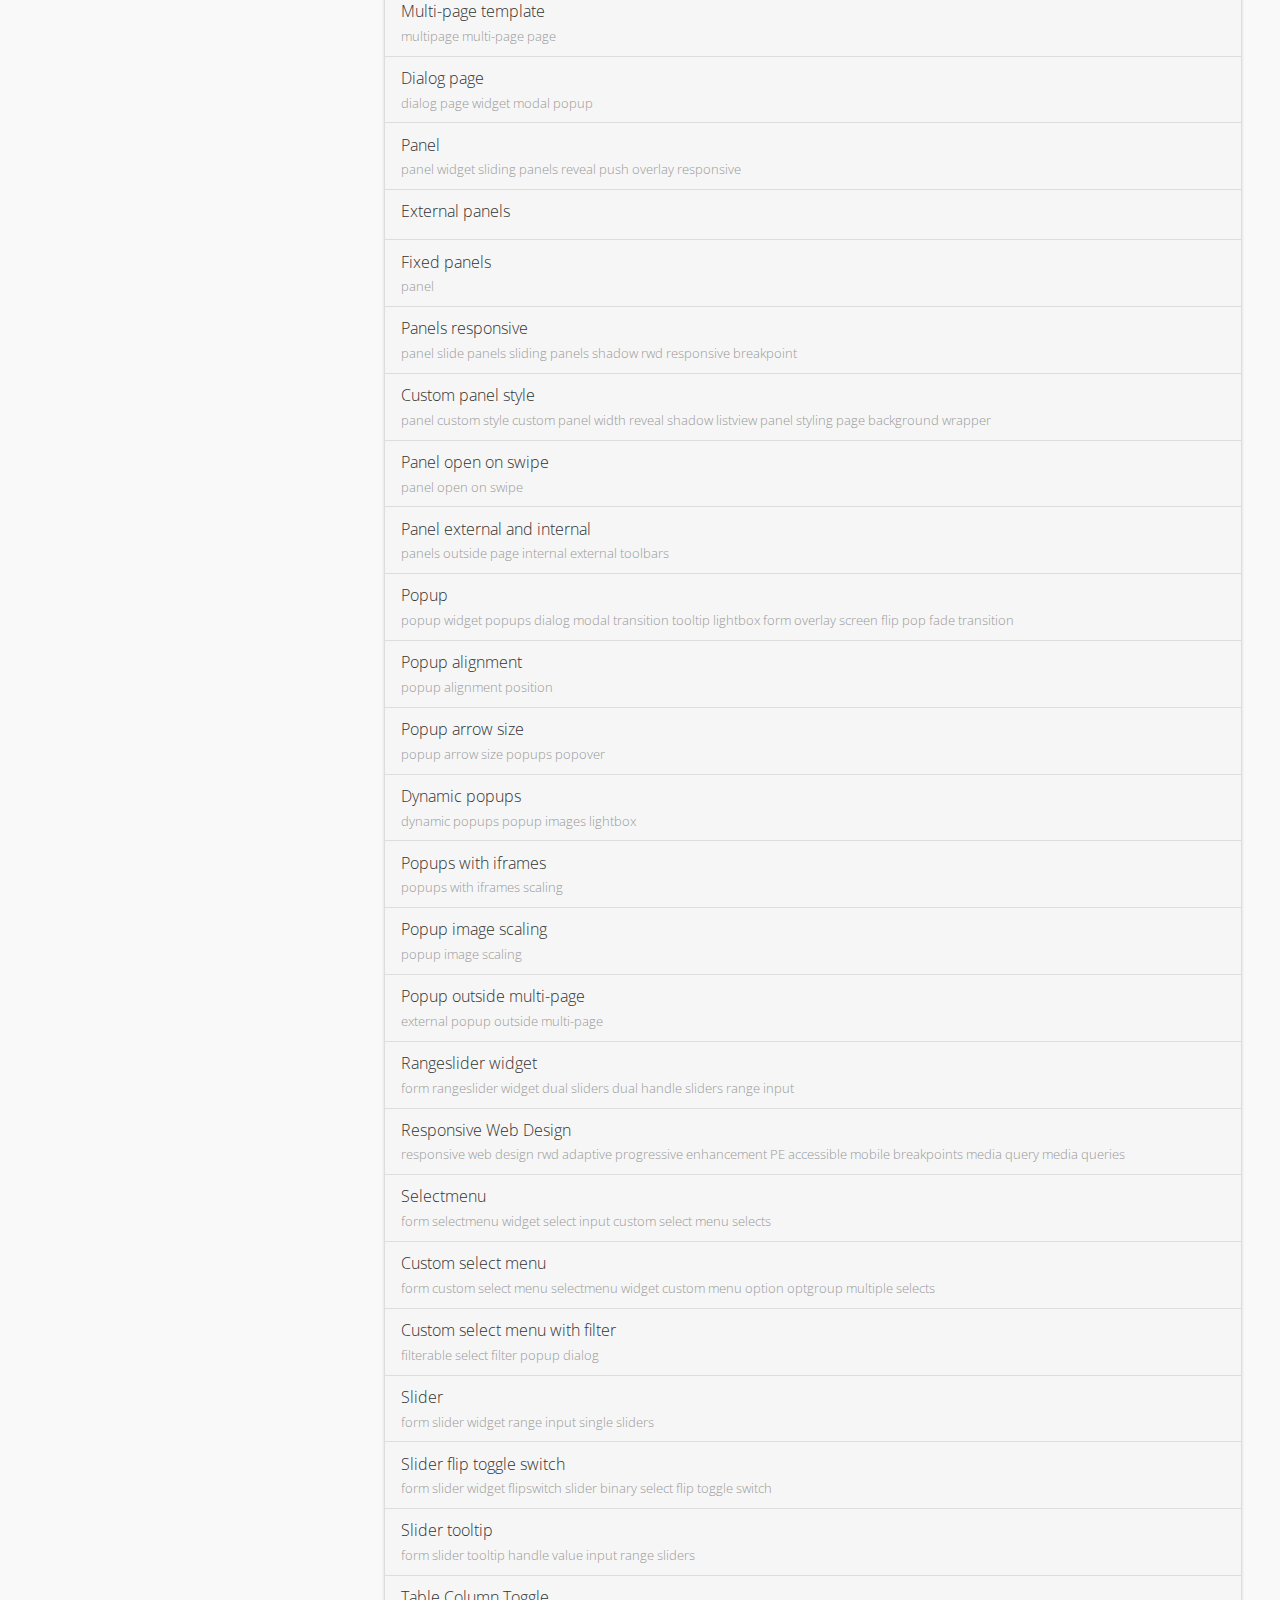
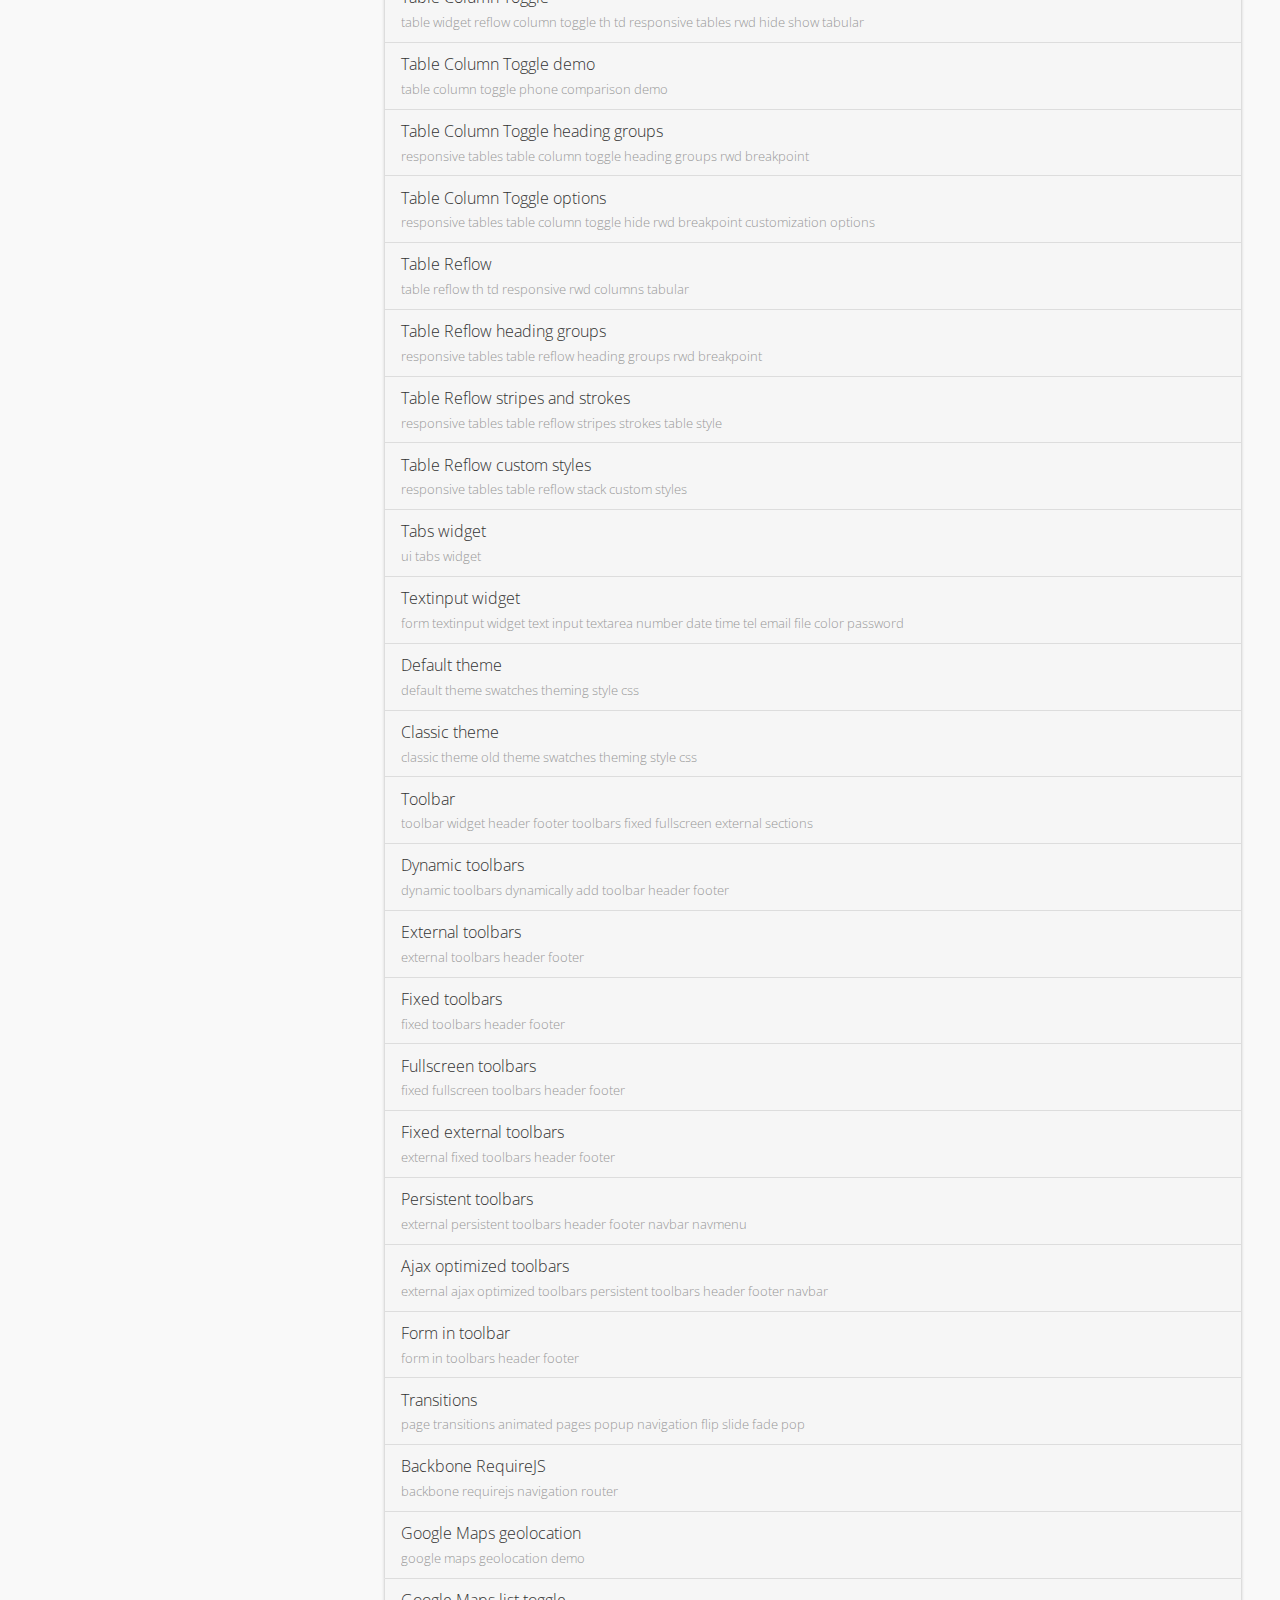
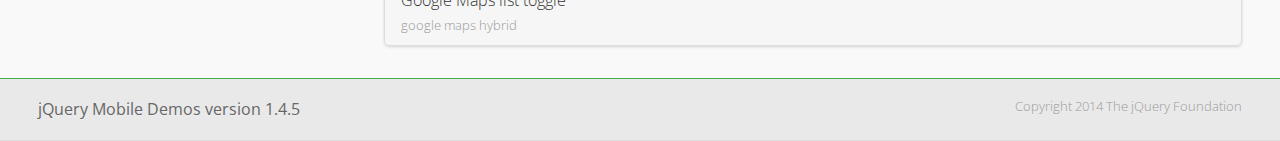
<file: www/js/vendor/jquery.mobile-1.4.5/demos/_search/index.html>
<!DOCTYPE html>
<html>
<head>
	<meta charset="utf-8">
	<meta name="viewport" content="width=device-width, initial-scale=1">
	<title>jQuery Mobile Demos</title>
	<link rel="stylesheet" href="../css/themes/default/jquery.mobile-1.4.5.min.css">
	<link rel="stylesheet" href="../_assets/css/jqm-demos.css">
	<link rel="shortcut icon" href="../_assets/favicon.ico">
    <link rel="stylesheet" href="http://fonts.googleapis.com/css?family=Open+Sans:300,400,700">
	<script src="../js/jquery.js"></script>
	<script src="../_assets/js/index.js"></script>
	<script src="../js/jquery.mobile-1.4.5.min.js"></script>

</head>
<body>
<div data-role="page" class="jqm-demos jqm-demos-index jqm-demos-search-results">

	<div data-role="header" class="jqm-header">
		<h2><a href="../" title="jQuery Mobile Demos home"><img src="../_assets/img/jquery-logo.png" alt="jQuery Mobile"></a></h2>
		<p><span class="jqm-version"></span> Demos</p>
		<a href="#" class="jqm-navmenu-link ui-btn ui-btn-icon-notext ui-corner-all ui-icon-bars ui-nodisc-icon ui-alt-icon ui-btn-left">Menu</a>
		<a href="#" class="jqm-search-link ui-btn ui-btn-icon-notext ui-corner-all ui-icon-search ui-nodisc-icon ui-alt-icon ui-btn-right">Search</a>
	</div><!-- /header -->

	<div role="main" class="ui-content jqm-content">

		<h1>Search Results</h1>

        <div class="jqm-search-results-wrap">
	        <ul class="jqm-list jqm-search-results-list">
<li data-filtertext="demos homepage" data-icon="home"><a href=".././">Home</a></li>
<li data-filtertext="introduction overview getting started"><a href="../intro/" data-ajax="false">Introduction</a></li>
<li data-filtertext="buttons button markup buttonmarkup method anchor link button element"><a href="../button-markup/" data-ajax="false">Buttons</a></li>
<li data-filtertext="form button widget input button submit reset"><a href="../button/" data-ajax="false">Button widget</a></li>
<li data-role="collapsible" data-enhanced="true" data-collapsed-icon="carat-d" data-expanded-icon="carat-u" data-iconpos="right" data-inset="false" class="ui-collapsible ui-collapsible-themed-content ui-collapsible-collapsed">
	<h3 class="ui-collapsible-heading ui-collapsible-heading-collapsed">
		<a href="#" class="ui-collapsible-heading-toggle ui-btn ui-btn-icon-right ui-btn-inherit ui-icon-carat-d">
		    Checkboxradio widget<span class="ui-collapsible-heading-status"> click to expand contents</span>
		</a>
	</h3>
	<div class="ui-collapsible-content ui-body-inherit ui-collapsible-content-collapsed" aria-hidden="true">
		<ul>
			<li data-filtertext="form checkboxradio widget checkbox input checkboxes controlgroups"><a href="../checkboxradio-checkbox/" data-ajax="false">Checkboxes</a></li>
			<li data-filtertext="form checkboxradio widget radio input radio buttons controlgroups"><a href="../checkboxradio-radio/" data-ajax="false">Radio buttons</a></li>
		</ul>
	</div>
</li>
<li data-role="collapsible" data-enhanced="true" data-collapsed-icon="carat-d" data-expanded-icon="carat-u" data-iconpos="right" data-inset="false" class="ui-collapsible ui-collapsible-themed-content ui-collapsible-collapsed">
	<h3 class="ui-collapsible-heading ui-collapsible-heading-collapsed">
		<a href="#" class="ui-collapsible-heading-toggle ui-btn ui-btn-icon-right ui-btn-inherit ui-icon-carat-d">
			Collapsible (set) widget<span class="ui-collapsible-heading-status"> click to expand contents</span>
		</a>
	</h3>
	<div class="ui-collapsible-content ui-body-inherit ui-collapsible-content-collapsed" aria-hidden="true">
		<ul>
			<li data-filtertext="collapsibles content formatting"><a href="../collapsible/" data-ajax="false">Collapsible</a></li>
			<li data-filtertext="dynamic collapsible set accordion append expand"><a href="../collapsible-dynamic/" data-ajax="false">Dynamic collapsibles</a></li>
			<li data-filtertext="accordions collapsible set widget content formatting grouped collapsibles"><a href="../collapsibleset/" data-ajax="false">Collapsible set</a></li>
		</ul>
	</div>
</li>
<li data-role="collapsible" data-enhanced="true" data-collapsed-icon="carat-d" data-expanded-icon="carat-u" data-iconpos="right" data-inset="false" class="ui-collapsible ui-collapsible-themed-content ui-collapsible-collapsed">
	<h3 class="ui-collapsible-heading ui-collapsible-heading-collapsed">
		<a href="#" class="ui-collapsible-heading-toggle ui-btn ui-btn-icon-right ui-btn-inherit ui-icon-carat-d">
			Controlgroup widget<span class="ui-collapsible-heading-status"> click to expand contents</span>
		</a>
	</h3>
	<div class="ui-collapsible-content ui-body-inherit ui-collapsible-content-collapsed" aria-hidden="true">
		<ul>
			<li data-filtertext="controlgroups selectmenu checkboxradio input grouped buttons horizontal vertical"><a href="../controlgroup/" data-ajax="false">Controlgroup</a></li>
			<li data-filtertext="dynamic controlgroup dynamically add buttons"><a href="../controlgroup-dynamic/" data-ajax="false">Dynamic controlgroups</a></li>
		</ul>
	</div>
</li>
<li data-filtertext="form datepicker widget date input"><a href="../datepicker/" data-ajax="false">Datepicker</a></li>
<li data-role="collapsible" data-enhanced="true" data-collapsed-icon="carat-d" data-expanded-icon="carat-u" data-iconpos="right" data-inset="false" class="ui-collapsible ui-collapsible-themed-content ui-collapsible-collapsed">
	<h3 class="ui-collapsible-heading ui-collapsible-heading-collapsed">
		<a href="#" class="ui-collapsible-heading-toggle ui-btn ui-btn-icon-right ui-btn-inherit ui-icon-carat-d">
			Events<span class="ui-collapsible-heading-status"> click to expand contents</span>
		</a>
	</h3>
	<div class="ui-collapsible-content ui-body-inherit ui-collapsible-content-collapsed" aria-hidden="true">
		<ul>
			<li data-filtertext="swipe to delete list items listviews swipe events"><a href="../swipe-list/" data-ajax="false">Swipe list items</a></li>
			<li data-filtertext="swipe to navigate swipe page navigation swipe events"><a href="../swipe-page/" data-ajax="false">Swipe page navigation</a></li>
		</ul>
	</div>
</li>
<li data-filtertext="filterable filter elements sorting searching listview table"><a href="../filterable/" data-ajax="false">Filterable widget</a></li>
<li data-filtertext="form flipswitch widget flip toggle switch binary select checkbox input"><a href="../flipswitch/" data-ajax="false">Flipswitch widget</a></li>
<li data-role="collapsible" data-enhanced="true" data-collapsed-icon="carat-d" data-expanded-icon="carat-u" data-iconpos="right" data-inset="false" class="ui-collapsible ui-collapsible-themed-content ui-collapsible-collapsed">
	<h3 class="ui-collapsible-heading ui-collapsible-heading-collapsed">
		<a href="#" class="ui-collapsible-heading-toggle ui-btn ui-btn-icon-right ui-btn-inherit ui-icon-carat-d">
			Forms<span class="ui-collapsible-heading-status"> click to expand contents</span>
		</a>
	</h3>
	<div class="ui-collapsible-content ui-body-inherit ui-collapsible-content-collapsed" aria-hidden="true">
		<ul>
			<li data-filtertext="forms text checkbox radio range button submit reset inputs selects textarea slider flipswitch label form elements"><a href="../forms/" data-ajax="false">Forms</a></li>
			<li data-filtertext="form hide labels hidden accessible ui-hidden-accessible forms"><a href="../forms-label-hidden-accessible/" data-ajax="false">Hide labels</a></li>
			<li data-filtertext="form field containers fieldcontain ui-field-contain forms"><a href="../forms-field-contain/" data-ajax="false">Field containers</a></li>
			<li data-filtertext="forms disabled form elements"><a href="../forms-disabled/" data-ajax="false">Forms disabled</a></li>
			<li data-filtertext="forms gallery examples overview forms text checkbox radio range button submit reset inputs selects textarea slider flipswitch label form elements"><a href="../forms-gallery/" data-ajax="false">Forms gallery</a></li>
		</ul>
	</div>
</li>
<li data-role="collapsible" data-enhanced="true" data-collapsed-icon="carat-d" data-expanded-icon="carat-u" data-iconpos="right" data-inset="false" class="ui-collapsible ui-collapsible-themed-content ui-collapsible-collapsed">
	<h3 class="ui-collapsible-heading ui-collapsible-heading-collapsed">
		<a href="#" class="ui-collapsible-heading-toggle ui-btn ui-btn-icon-right ui-btn-inherit ui-icon-carat-d">
			Grids<span class="ui-collapsible-heading-status"> click to expand contents</span>
		</a>
	</h3>
	<div class="ui-collapsible-content ui-body-inherit ui-collapsible-content-collapsed" aria-hidden="true">
		<ul>
			<li data-filtertext="grids columns blocks content formatting rwd responsive css framework"><a href="../grids/" data-ajax="false">Grids</a></li>
			<li data-filtertext="buttons in grids css framework"><a href="../grids-buttons/" data-ajax="false">Buttons in grids</a></li>
			<li data-filtertext="custom responsive grids rwd css framework"><a href="../grids-custom-responsive/" data-ajax="false">Custom responsive grids</a></li>
		</ul>
	</div>
</li>
<li data-filtertext="blocks content formatting sections heading"><a href="../body-bar-classes/" data-ajax="false">Grouping and dividing content</a></li>
<li data-role="collapsible" data-enhanced="true" data-collapsed-icon="carat-d" data-expanded-icon="carat-u" data-iconpos="right" data-inset="false" class="ui-collapsible ui-collapsible-themed-content ui-collapsible-collapsed">
	<h3 class="ui-collapsible-heading ui-collapsible-heading-collapsed">
		<a href="#" class="ui-collapsible-heading-toggle ui-btn ui-btn-icon-right ui-btn-inherit ui-icon-carat-d">
			Icons<span class="ui-collapsible-heading-status"> click to expand contents</span>
		</a>
	</h3>
	<div class="ui-collapsible-content ui-body-inherit ui-collapsible-content-collapsed" aria-hidden="true">
		<ul>
			<li data-filtertext="button icons svg disc alt custom icon position"><a href="../icons/" data-ajax="false">Icons</a></li>
			<li data-filtertext=""><a href="../icons-grunticon/" data-ajax="false">Grunticon loader</a></li>
		</ul>
	</div>
</li>
<li data-role="collapsible" data-enhanced="true" data-collapsed-icon="carat-d" data-expanded-icon="carat-u" data-iconpos="right" data-inset="false" class="ui-collapsible ui-collapsible-themed-content ui-collapsible-collapsed">
	<h3 class="ui-collapsible-heading ui-collapsible-heading-collapsed">
		<a href="#" class="ui-collapsible-heading-toggle ui-btn ui-btn-icon-right ui-btn-inherit ui-icon-carat-d">
			Listview widget<span class="ui-collapsible-heading-status"> click to expand contents</span>
		</a>
	</h3>
	<div class="ui-collapsible-content ui-body-inherit ui-collapsible-content-collapsed" aria-hidden="true">
		<ul>
			<li data-filtertext="listview widget thumbnails icons nested split button collapsible ul ol"><a href="../listview/" data-ajax="false">Listview</a></li>
			<li data-filtertext="autocomplete filterable reveal listview filtertextbeforefilter placeholder"><a href="../listview-autocomplete/" data-ajax="false">Listview autocomplete</a></li>
			<li data-filtertext="autocomplete filterable reveal listview remote data filtertextbeforefilter placeholder"><a href="../listview-autocomplete-remote/" data-ajax="false">Listview autocomplete remote data</a></li>
			<li data-filtertext="autodividers anchor jump scroll linkbars listview lists ul ol"><a href="../listview-autodividers-linkbar/" data-ajax="false">Listview autodividers linkbar</a></li>
			<li data-filtertext="listview autodividers selector autodividersselector lists ul ol"><a href="../listview-autodividers-selector/" data-ajax="false">Listview autodividers selector</a></li>
			<li data-filtertext="listview nested list items"><a href="../listview-nested-lists/" data-ajax="false">Nested Listviews</a></li>
			<li data-filtertext="listview collapsible list items flat"><a href="../listview-collapsible-item-flat/" data-ajax="false">Listview collapsible list items (flat)</a></li>
			<li data-filtertext="listview collapsible list indented"><a href="../listview-collapsible-item-indented/" data-ajax="false">Listview collapsible list items (indented)</a></li>
			<li data-filtertext="grid listview responsive grids responsive listviews lists ul"><a href="../listview-grid/" data-ajax="false">Listview responsive grid</a></li>
		</ul>
	</div>
</li>
<li data-filtertext="loader widget page loading navigation overlay spinner"><a href="../loader/" data-ajax="false">Loader widget</a></li>
<li data-filtertext="navbar widget navmenu toolbars header footer"><a href="../navbar/" data-ajax="false">Navbar widget</a></li>
<li data-role="collapsible" data-enhanced="true" data-collapsed-icon="carat-d" data-expanded-icon="carat-u" data-iconpos="right" data-inset="false" class="ui-collapsible ui-collapsible-themed-content ui-collapsible-collapsed">
	<h3 class="ui-collapsible-heading ui-collapsible-heading-collapsed">
		<a href="#" class="ui-collapsible-heading-toggle ui-btn ui-btn-icon-right ui-btn-inherit ui-icon-carat-d">
			Navigation<span class="ui-collapsible-heading-status"> click to expand contents</span>
		</a>
	</h3>
	<div class="ui-collapsible-content ui-body-inherit ui-collapsible-content-collapsed" aria-hidden="true">
		<ul>
			<li data-filtertext="ajax navigation navigate widget history event method"><a href="../navigation/" data-ajax="false">Navigation</a></li>
			<li data-filtertext="linking pages page links navigation ajax prefetch cache"><a href="../navigation-linking-pages/" data-ajax="false">Linking pages</a></li>
			<!-- <li data-filtertext="php redirect server redirection server-side navigation"><a href="../navigation-php-redirect/" data-ajax="false">PHP redirect demo</a></li>-->
			<li data-filtertext="navigation redirection hash query"><a href="../navigation-hash-processing/" data-ajax="false">Hash processing demo</a></li>
			<li data-filtertext="navigation redirection hash query"><a href="../page-events/" data-ajax="false">Page Navigation Events</a></li>
		</ul>
	</div>
</li>
<li data-role="collapsible" data-enhanced="true" data-collapsed-icon="carat-d" data-expanded-icon="carat-u" data-iconpos="right" data-inset="false" class="ui-collapsible ui-collapsible-themed-content ui-collapsible-collapsed">
	<h3 class="ui-collapsible-heading ui-collapsible-heading-collapsed">
		<a href="#" class="ui-collapsible-heading-toggle ui-btn ui-btn-icon-right ui-btn-inherit ui-icon-carat-d">
			Pages<span class="ui-collapsible-heading-status"> click to expand contents</span>
		</a>
	</h3>
	<div class="ui-collapsible-content ui-body-inherit ui-collapsible-content-collapsed" aria-hidden="true">
		<ul>
			<li data-filtertext="pages page widget ajax navigation"><a href="../pages/" data-ajax="false">Pages</a></li>
			<li data-filtertext="single page"><a href="../pages-single-page/" data-ajax="false">Single page</a></li>
			<li data-filtertext="multipage multi-page page"><a href="../pages-multi-page/" data-ajax="false">Multi-page template</a></li>
			<li data-filtertext="dialog page widget modal popup"><a href="../pages-dialog/" data-ajax="false">Dialog page</a></li>
		</ul>
	</div>
</li>
<li data-role="collapsible" data-enhanced="true" data-collapsed-icon="carat-d" data-expanded-icon="carat-u" data-iconpos="right" data-inset="false" class="ui-collapsible ui-collapsible-themed-content ui-collapsible-collapsed">
	<h3 class="ui-collapsible-heading ui-collapsible-heading-collapsed">
		<a href="#" class="ui-collapsible-heading-toggle ui-btn ui-btn-icon-right ui-btn-inherit ui-icon-carat-d">
			Panel widget<span class="ui-collapsible-heading-status"> click to expand contents</span>
		</a>
	</h3>
	<div class="ui-collapsible-content ui-body-inherit ui-collapsible-content-collapsed" aria-hidden="true">
		<ul>
			<li data-filtertext="panel widget sliding panels reveal push overlay responsive"><a href="../panel/" data-ajax="false">Panel</a></li>
			<li data-filtertext=""><a href="../panel-external/" data-ajax="false">External panels</a></li>
			<li data-filtertext="panel "><a href="../panel-fixed/" data-ajax="false">Fixed panels</a></li>
			<li data-filtertext="panel slide panels sliding panels shadow rwd responsive breakpoint"><a href="../panel-responsive/" data-ajax="false">Panels responsive</a></li>
			<li data-filtertext="panel custom style custom panel width reveal shadow listview panel styling page background wrapper"><a href="../panel-styling/" data-ajax="false">Custom panel style</a></li>
			<li data-filtertext="panel open on swipe"><a href="../panel-swipe-open/" data-ajax="false">Panel open on swipe</a></li>
			<li data-filtertext="panels outside page internal external toolbars"><a href="../panel-external-internal/" data-ajax="false">Panel external and internal</a></li>
		</ul>
	</div>
</li>
<li data-role="collapsible" data-enhanced="true" data-collapsed-icon="carat-d" data-expanded-icon="carat-u" data-iconpos="right" data-inset="false" class="ui-collapsible ui-collapsible-themed-content ui-collapsible-collapsed">
	<h3 class="ui-collapsible-heading ui-collapsible-heading-collapsed">
		<a href="#" class="ui-collapsible-heading-toggle ui-btn ui-btn-icon-right ui-btn-inherit ui-icon-carat-d">
			Popup widget<span class="ui-collapsible-heading-status"> click to expand contents</span>
		</a>
	</h3>
	<div class="ui-collapsible-content ui-body-inherit ui-collapsible-content-collapsed" aria-hidden="true">
		<ul>
			<li data-filtertext="popup widget popups dialog modal transition tooltip lightbox form overlay screen flip pop fade transition"><a href="../popup/" data-ajax="false">Popup</a></li>
			<li data-filtertext="popup alignment position"><a href="../popup-alignment/" data-ajax="false">Popup alignment</a></li>
			<li data-filtertext="popup arrow size popups popover"><a href="../popup-arrow-size/" data-ajax="false">Popup arrow size</a></li>
			<li data-filtertext="dynamic popups popup images lightbox"><a href="../popup-dynamic/" data-ajax="false">Dynamic popups</a></li>
			<li data-filtertext="popups with iframes scaling"><a href="../popup-iframe/" data-ajax="false">Popups with iframes</a></li>
			<li data-filtertext="popup image scaling"><a href="../popup-image-scaling/" data-ajax="false">Popup image scaling</a></li>
			<li data-filtertext="external popup outside multi-page"><a href="../popup-outside-multipage/" data-ajax="false">Popup outside multi-page</a></li>
		</ul>
	</div>
</li>
<li data-filtertext="form rangeslider widget dual sliders dual handle sliders range input"><a href="../rangeslider/" data-ajax="false">Rangeslider widget</a></li>
<li data-filtertext="responsive web design rwd adaptive progressive enhancement PE accessible mobile breakpoints media query media queries"><a href="../rwd/" data-ajax="false">Responsive Web Design</a></li>
<li data-role="collapsible" data-enhanced="true" data-collapsed-icon="carat-d" data-expanded-icon="carat-u" data-iconpos="right" data-inset="false" class="ui-collapsible ui-collapsible-themed-content ui-collapsible-collapsed">
	<h3 class="ui-collapsible-heading ui-collapsible-heading-collapsed">
		<a href="#" class="ui-collapsible-heading-toggle ui-btn ui-btn-icon-right ui-btn-inherit ui-icon-carat-d">
			Selectmenu widget<span class="ui-collapsible-heading-status"> click to expand contents</span>
		</a>
	</h3>
	<div class="ui-collapsible-content ui-body-inherit ui-collapsible-content-collapsed" aria-hidden="true">
		<ul>
			<li data-filtertext="form selectmenu widget select input custom select menu selects"><a href="../selectmenu/" data-ajax="false">Selectmenu</a></li>
			<li data-filtertext="form custom select menu selectmenu widget custom menu option optgroup multiple selects"><a href="../selectmenu-custom/" data-ajax="false">Custom select menu</a></li>
			<li data-filtertext="filterable select filter popup dialog"><a href="../selectmenu-custom-filter/" data-ajax="false">Custom select menu with filter</a></li>
		</ul>
	</div>
</li>
<li data-role="collapsible" data-enhanced="true" data-collapsed-icon="carat-d" data-expanded-icon="carat-u" data-iconpos="right" data-inset="false" class="ui-collapsible ui-collapsible-themed-content ui-collapsible-collapsed">
	<h3 class="ui-collapsible-heading ui-collapsible-heading-collapsed">
		<a href="#" class="ui-collapsible-heading-toggle ui-btn ui-btn-icon-right ui-btn-inherit ui-icon-carat-d">
			Slider widget<span class="ui-collapsible-heading-status"> click to expand contents</span>
		</a>
	</h3>
	<div class="ui-collapsible-content ui-body-inherit ui-collapsible-content-collapsed" aria-hidden="true">
		<ul>
			<li data-filtertext="form slider widget range input single sliders"><a href="../slider/" data-ajax="false">Slider</a></li>
			<li data-filtertext="form slider widget flipswitch slider binary select flip toggle switch"><a href="../slider-flipswitch/" data-ajax="false">Slider flip toggle switch</a></li>
			<li data-filtertext="form slider tooltip handle value input range sliders"><a href="../slider-tooltip/" data-ajax="false">Slider tooltip</a></li>
		</ul>
	</div>
</li>
<li data-role="collapsible" data-enhanced="true" data-collapsed-icon="carat-d" data-expanded-icon="carat-u" data-iconpos="right" data-inset="false" class="ui-collapsible ui-collapsible-themed-content ui-collapsible-collapsed">
	<h3 class="ui-collapsible-heading ui-collapsible-heading-collapsed">
		<a href="#" class="ui-collapsible-heading-toggle ui-btn ui-btn-icon-right ui-btn-inherit ui-icon-carat-d">
			Table widget<span class="ui-collapsible-heading-status"> click to expand contents</span>
		</a>
	</h3>
	<div class="ui-collapsible-content ui-body-inherit ui-collapsible-content-collapsed" aria-hidden="true">
		<ul>
			<li data-filtertext="table widget reflow column toggle th td responsive tables rwd hide show tabular"><a href="../table-column-toggle/" data-ajax="false">Table Column Toggle</a></li>
			<li data-filtertext="table column toggle phone comparison demo"><a href="../table-column-toggle-example/" data-ajax="false">Table Column Toggle demo</a></li>
			<li data-filtertext="responsive tables table column toggle heading groups rwd breakpoint"><a href="../table-column-toggle-heading-groups/" data-ajax="false">Table Column Toggle heading groups</a></li>
			<li data-filtertext="responsive tables table column toggle hide rwd breakpoint customization options"><a href="../table-column-toggle-options/" data-ajax="false">Table Column Toggle options</a></li>
			<li data-filtertext="table reflow th td responsive rwd columns tabular"><a href="../table-reflow/" data-ajax="false">Table Reflow</a></li>
			<li data-filtertext="responsive tables table reflow heading groups rwd breakpoint"><a href="../table-reflow-heading-groups/" data-ajax="false">Table Reflow heading groups</a></li>
			<li data-filtertext="responsive tables table reflow stripes strokes table style"><a href="../table-reflow-stripes-strokes/" data-ajax="false">Table Reflow stripes and strokes</a></li>
			<li data-filtertext="responsive tables table reflow stack custom styles"><a href="../table-reflow-styling/" data-ajax="false">Table Reflow custom styles</a></li>
		</ul>
	</div>
</li>
<li data-filtertext="ui tabs widget"><a href="../tabs/" data-ajax="false">Tabs widget</a></li>
<li data-filtertext="form textinput widget text input textarea number date time tel email file color password"><a href="../textinput/" data-ajax="false">Textinput widget</a></li>
<li data-role="collapsible" data-enhanced="true" data-collapsed-icon="carat-d" data-expanded-icon="carat-u" data-iconpos="right" data-inset="false" class="ui-collapsible ui-collapsible-themed-content ui-collapsible-collapsed">
	<h3 class="ui-collapsible-heading ui-collapsible-heading-collapsed">
		<a href="#" class="ui-collapsible-heading-toggle ui-btn ui-btn-icon-right ui-btn-inherit ui-icon-carat-d">
			Theming<span class="ui-collapsible-heading-status"> click to expand contents</span>
		</a>
	</h3>
	<div class="ui-collapsible-content ui-body-inherit ui-collapsible-content-collapsed" aria-hidden="true">
		<ul>
			<li data-filtertext="default theme swatches theming style css"><a href="../theme-default/" data-ajax="false">Default theme</a></li>
			<li data-filtertext="classic theme old theme swatches theming style css"><a href="../theme-classic/" data-ajax="false">Classic theme</a></li>
		</ul>
	</div>
</li>
<li data-role="collapsible" data-enhanced="true" data-collapsed-icon="carat-d" data-expanded-icon="carat-u" data-iconpos="right" data-inset="false" class="ui-collapsible ui-collapsible-themed-content ui-collapsible-collapsed">
	<h3 class="ui-collapsible-heading ui-collapsible-heading-collapsed">
		<a href="#" class="ui-collapsible-heading-toggle ui-btn ui-btn-icon-right ui-btn-inherit ui-icon-carat-d">
			Toolbar widget<span class="ui-collapsible-heading-status"> click to expand contents</span>
		</a>
	</h3>
	<div class="ui-collapsible-content ui-body-inherit ui-collapsible-content-collapsed" aria-hidden="true">
		<ul>
			<li data-filtertext="toolbar widget header footer toolbars fixed fullscreen external sections"><a href="../toolbar/" data-ajax="false">Toolbar</a></li>
			<li data-filtertext="dynamic toolbars dynamically add toolbar header footer"><a href="../toolbar-dynamic/" data-ajax="false">Dynamic toolbars</a></li>
			<li data-filtertext="external toolbars header footer"><a href="../toolbar-external/" data-ajax="false">External toolbars</a></li>
			<li data-filtertext="fixed toolbars header footer"><a href="../toolbar-fixed/" data-ajax="false">Fixed toolbars</a></li>
			<li data-filtertext="fixed fullscreen toolbars header footer"><a href="../toolbar-fixed-fullscreen/" data-ajax="false">Fullscreen toolbars</a></li>
			<li data-filtertext="external fixed toolbars header footer"><a href="../toolbar-fixed-external/" data-ajax="false">Fixed external toolbars</a></li>
			<li data-filtertext="external persistent toolbars header footer navbar navmenu"><a href="../toolbar-fixed-persistent/" data-ajax="false">Persistent toolbars</a></li>
			<li data-filtertext="external ajax optimized toolbars persistent toolbars header footer navbar"><a href="../toolbar-fixed-persistent-optimized/" data-ajax="false">Ajax optimized toolbars</a></li>
			<li data-filtertext="form in toolbars header footer"><a href="../toolbar-fixed-forms/" data-ajax="false">Form in toolbar</a></li>
		</ul>
	</div>
</li>
<li data-filtertext="page transitions animated pages popup navigation flip slide fade pop"><a href="../transitions/" data-ajax="false">Transitions</a></li>
<li data-role="collapsible" data-enhanced="true" data-collapsed-icon="carat-d" data-expanded-icon="carat-u" data-iconpos="right" data-inset="false" class="ui-collapsible ui-collapsible-themed-content ui-collapsible-collapsed">
	<h3 class="ui-collapsible-heading ui-collapsible-heading-collapsed">
		<a href="#" class="ui-collapsible-heading-toggle ui-btn ui-btn-icon-right ui-btn-inherit ui-icon-carat-d">
			3rd party API demos<span class="ui-collapsible-heading-status"> click to expand contents</span>
		</a>
	</h3>
	<div class="ui-collapsible-content ui-body-inherit ui-collapsible-content-collapsed" aria-hidden="true">
		<ul>
			<li data-filtertext="backbone requirejs navigation router"><a href="../backbone-requirejs/" data-ajax="false">Backbone RequireJS</a></li>
			<li data-filtertext="google maps geolocation demo"><a href="../map-geolocation/" data-ajax="false">Google Maps geolocation</a></li>
			<li data-filtertext="google maps hybrid"><a href="../map-list-toggle/" data-ajax="false">Google Maps list toggle</a></li>
		</ul>
	</div>
</li>



	        </ul>
	    </div>

	</div><!-- /content -->
	    <div data-role="panel" class="jqm-navmenu-panel" data-position="left" data-display="overlay" data-theme="a">
	    	<ul class="jqm-list ui-alt-icon ui-nodisc-icon">
<li data-filtertext="demos homepage" data-icon="home"><a href=".././">Home</a></li>
<li data-filtertext="introduction overview getting started"><a href="../intro/" data-ajax="false">Introduction</a></li>
<li data-filtertext="buttons button markup buttonmarkup method anchor link button element"><a href="../button-markup/" data-ajax="false">Buttons</a></li>
<li data-filtertext="form button widget input button submit reset"><a href="../button/" data-ajax="false">Button widget</a></li>
<li data-role="collapsible" data-enhanced="true" data-collapsed-icon="carat-d" data-expanded-icon="carat-u" data-iconpos="right" data-inset="false" class="ui-collapsible ui-collapsible-themed-content ui-collapsible-collapsed">
	<h3 class="ui-collapsible-heading ui-collapsible-heading-collapsed">
		<a href="#" class="ui-collapsible-heading-toggle ui-btn ui-btn-icon-right ui-btn-inherit ui-icon-carat-d">
		    Checkboxradio widget<span class="ui-collapsible-heading-status"> click to expand contents</span>
		</a>
	</h3>
	<div class="ui-collapsible-content ui-body-inherit ui-collapsible-content-collapsed" aria-hidden="true">
		<ul>
			<li data-filtertext="form checkboxradio widget checkbox input checkboxes controlgroups"><a href="../checkboxradio-checkbox/" data-ajax="false">Checkboxes</a></li>
			<li data-filtertext="form checkboxradio widget radio input radio buttons controlgroups"><a href="../checkboxradio-radio/" data-ajax="false">Radio buttons</a></li>
		</ul>
	</div>
</li>
<li data-role="collapsible" data-enhanced="true" data-collapsed-icon="carat-d" data-expanded-icon="carat-u" data-iconpos="right" data-inset="false" class="ui-collapsible ui-collapsible-themed-content ui-collapsible-collapsed">
	<h3 class="ui-collapsible-heading ui-collapsible-heading-collapsed">
		<a href="#" class="ui-collapsible-heading-toggle ui-btn ui-btn-icon-right ui-btn-inherit ui-icon-carat-d">
			Collapsible (set) widget<span class="ui-collapsible-heading-status"> click to expand contents</span>
		</a>
	</h3>
	<div class="ui-collapsible-content ui-body-inherit ui-collapsible-content-collapsed" aria-hidden="true">
		<ul>
			<li data-filtertext="collapsibles content formatting"><a href="../collapsible/" data-ajax="false">Collapsible</a></li>
			<li data-filtertext="dynamic collapsible set accordion append expand"><a href="../collapsible-dynamic/" data-ajax="false">Dynamic collapsibles</a></li>
			<li data-filtertext="accordions collapsible set widget content formatting grouped collapsibles"><a href="../collapsibleset/" data-ajax="false">Collapsible set</a></li>
		</ul>
	</div>
</li>
<li data-role="collapsible" data-enhanced="true" data-collapsed-icon="carat-d" data-expanded-icon="carat-u" data-iconpos="right" data-inset="false" class="ui-collapsible ui-collapsible-themed-content ui-collapsible-collapsed">
	<h3 class="ui-collapsible-heading ui-collapsible-heading-collapsed">
		<a href="#" class="ui-collapsible-heading-toggle ui-btn ui-btn-icon-right ui-btn-inherit ui-icon-carat-d">
			Controlgroup widget<span class="ui-collapsible-heading-status"> click to expand contents</span>
		</a>
	</h3>
	<div class="ui-collapsible-content ui-body-inherit ui-collapsible-content-collapsed" aria-hidden="true">
		<ul>
			<li data-filtertext="controlgroups selectmenu checkboxradio input grouped buttons horizontal vertical"><a href="../controlgroup/" data-ajax="false">Controlgroup</a></li>
			<li data-filtertext="dynamic controlgroup dynamically add buttons"><a href="../controlgroup-dynamic/" data-ajax="false">Dynamic controlgroups</a></li>
		</ul>
	</div>
</li>
<li data-filtertext="form datepicker widget date input"><a href="../datepicker/" data-ajax="false">Datepicker</a></li>
<li data-role="collapsible" data-enhanced="true" data-collapsed-icon="carat-d" data-expanded-icon="carat-u" data-iconpos="right" data-inset="false" class="ui-collapsible ui-collapsible-themed-content ui-collapsible-collapsed">
	<h3 class="ui-collapsible-heading ui-collapsible-heading-collapsed">
		<a href="#" class="ui-collapsible-heading-toggle ui-btn ui-btn-icon-right ui-btn-inherit ui-icon-carat-d">
			Events<span class="ui-collapsible-heading-status"> click to expand contents</span>
		</a>
	</h3>
	<div class="ui-collapsible-content ui-body-inherit ui-collapsible-content-collapsed" aria-hidden="true">
		<ul>
			<li data-filtertext="swipe to delete list items listviews swipe events"><a href="../swipe-list/" data-ajax="false">Swipe list items</a></li>
			<li data-filtertext="swipe to navigate swipe page navigation swipe events"><a href="../swipe-page/" data-ajax="false">Swipe page navigation</a></li>
		</ul>
	</div>
</li>
<li data-filtertext="filterable filter elements sorting searching listview table"><a href="../filterable/" data-ajax="false">Filterable widget</a></li>
<li data-filtertext="form flipswitch widget flip toggle switch binary select checkbox input"><a href="../flipswitch/" data-ajax="false">Flipswitch widget</a></li>
<li data-role="collapsible" data-enhanced="true" data-collapsed-icon="carat-d" data-expanded-icon="carat-u" data-iconpos="right" data-inset="false" class="ui-collapsible ui-collapsible-themed-content ui-collapsible-collapsed">
	<h3 class="ui-collapsible-heading ui-collapsible-heading-collapsed">
		<a href="#" class="ui-collapsible-heading-toggle ui-btn ui-btn-icon-right ui-btn-inherit ui-icon-carat-d">
			Forms<span class="ui-collapsible-heading-status"> click to expand contents</span>
		</a>
	</h3>
	<div class="ui-collapsible-content ui-body-inherit ui-collapsible-content-collapsed" aria-hidden="true">
		<ul>
			<li data-filtertext="forms text checkbox radio range button submit reset inputs selects textarea slider flipswitch label form elements"><a href="../forms/" data-ajax="false">Forms</a></li>
			<li data-filtertext="form hide labels hidden accessible ui-hidden-accessible forms"><a href="../forms-label-hidden-accessible/" data-ajax="false">Hide labels</a></li>
			<li data-filtertext="form field containers fieldcontain ui-field-contain forms"><a href="../forms-field-contain/" data-ajax="false">Field containers</a></li>
			<li data-filtertext="forms disabled form elements"><a href="../forms-disabled/" data-ajax="false">Forms disabled</a></li>
			<li data-filtertext="forms gallery examples overview forms text checkbox radio range button submit reset inputs selects textarea slider flipswitch label form elements"><a href="../forms-gallery/" data-ajax="false">Forms gallery</a></li>
		</ul>
	</div>
</li>
<li data-role="collapsible" data-enhanced="true" data-collapsed-icon="carat-d" data-expanded-icon="carat-u" data-iconpos="right" data-inset="false" class="ui-collapsible ui-collapsible-themed-content ui-collapsible-collapsed">
	<h3 class="ui-collapsible-heading ui-collapsible-heading-collapsed">
		<a href="#" class="ui-collapsible-heading-toggle ui-btn ui-btn-icon-right ui-btn-inherit ui-icon-carat-d">
			Grids<span class="ui-collapsible-heading-status"> click to expand contents</span>
		</a>
	</h3>
	<div class="ui-collapsible-content ui-body-inherit ui-collapsible-content-collapsed" aria-hidden="true">
		<ul>
			<li data-filtertext="grids columns blocks content formatting rwd responsive css framework"><a href="../grids/" data-ajax="false">Grids</a></li>
			<li data-filtertext="buttons in grids css framework"><a href="../grids-buttons/" data-ajax="false">Buttons in grids</a></li>
			<li data-filtertext="custom responsive grids rwd css framework"><a href="../grids-custom-responsive/" data-ajax="false">Custom responsive grids</a></li>
		</ul>
	</div>
</li>
<li data-filtertext="blocks content formatting sections heading"><a href="../body-bar-classes/" data-ajax="false">Grouping and dividing content</a></li>
<li data-role="collapsible" data-enhanced="true" data-collapsed-icon="carat-d" data-expanded-icon="carat-u" data-iconpos="right" data-inset="false" class="ui-collapsible ui-collapsible-themed-content ui-collapsible-collapsed">
	<h3 class="ui-collapsible-heading ui-collapsible-heading-collapsed">
		<a href="#" class="ui-collapsible-heading-toggle ui-btn ui-btn-icon-right ui-btn-inherit ui-icon-carat-d">
			Icons<span class="ui-collapsible-heading-status"> click to expand contents</span>
		</a>
	</h3>
	<div class="ui-collapsible-content ui-body-inherit ui-collapsible-content-collapsed" aria-hidden="true">
		<ul>
			<li data-filtertext="button icons svg disc alt custom icon position"><a href="../icons/" data-ajax="false">Icons</a></li>
			<li data-filtertext=""><a href="../icons-grunticon/" data-ajax="false">Grunticon loader</a></li>
		</ul>
	</div>
</li>
<li data-role="collapsible" data-enhanced="true" data-collapsed-icon="carat-d" data-expanded-icon="carat-u" data-iconpos="right" data-inset="false" class="ui-collapsible ui-collapsible-themed-content ui-collapsible-collapsed">
	<h3 class="ui-collapsible-heading ui-collapsible-heading-collapsed">
		<a href="#" class="ui-collapsible-heading-toggle ui-btn ui-btn-icon-right ui-btn-inherit ui-icon-carat-d">
			Listview widget<span class="ui-collapsible-heading-status"> click to expand contents</span>
		</a>
	</h3>
	<div class="ui-collapsible-content ui-body-inherit ui-collapsible-content-collapsed" aria-hidden="true">
		<ul>
			<li data-filtertext="listview widget thumbnails icons nested split button collapsible ul ol"><a href="../listview/" data-ajax="false">Listview</a></li>
			<li data-filtertext="autocomplete filterable reveal listview filtertextbeforefilter placeholder"><a href="../listview-autocomplete/" data-ajax="false">Listview autocomplete</a></li>
			<li data-filtertext="autocomplete filterable reveal listview remote data filtertextbeforefilter placeholder"><a href="../listview-autocomplete-remote/" data-ajax="false">Listview autocomplete remote data</a></li>
			<li data-filtertext="autodividers anchor jump scroll linkbars listview lists ul ol"><a href="../listview-autodividers-linkbar/" data-ajax="false">Listview autodividers linkbar</a></li>
			<li data-filtertext="listview autodividers selector autodividersselector lists ul ol"><a href="../listview-autodividers-selector/" data-ajax="false">Listview autodividers selector</a></li>
			<li data-filtertext="listview nested list items"><a href="../listview-nested-lists/" data-ajax="false">Nested Listviews</a></li>
			<li data-filtertext="listview collapsible list items flat"><a href="../listview-collapsible-item-flat/" data-ajax="false">Listview collapsible list items (flat)</a></li>
			<li data-filtertext="listview collapsible list indented"><a href="../listview-collapsible-item-indented/" data-ajax="false">Listview collapsible list items (indented)</a></li>
			<li data-filtertext="grid listview responsive grids responsive listviews lists ul"><a href="../listview-grid/" data-ajax="false">Listview responsive grid</a></li>
		</ul>
	</div>
</li>
<li data-filtertext="loader widget page loading navigation overlay spinner"><a href="../loader/" data-ajax="false">Loader widget</a></li>
<li data-filtertext="navbar widget navmenu toolbars header footer"><a href="../navbar/" data-ajax="false">Navbar widget</a></li>
<li data-role="collapsible" data-enhanced="true" data-collapsed-icon="carat-d" data-expanded-icon="carat-u" data-iconpos="right" data-inset="false" class="ui-collapsible ui-collapsible-themed-content ui-collapsible-collapsed">
	<h3 class="ui-collapsible-heading ui-collapsible-heading-collapsed">
		<a href="#" class="ui-collapsible-heading-toggle ui-btn ui-btn-icon-right ui-btn-inherit ui-icon-carat-d">
			Navigation<span class="ui-collapsible-heading-status"> click to expand contents</span>
		</a>
	</h3>
	<div class="ui-collapsible-content ui-body-inherit ui-collapsible-content-collapsed" aria-hidden="true">
		<ul>
			<li data-filtertext="ajax navigation navigate widget history event method"><a href="../navigation/" data-ajax="false">Navigation</a></li>
			<li data-filtertext="linking pages page links navigation ajax prefetch cache"><a href="../navigation-linking-pages/" data-ajax="false">Linking pages</a></li>
			<!-- <li data-filtertext="php redirect server redirection server-side navigation"><a href="../navigation-php-redirect/" data-ajax="false">PHP redirect demo</a></li>-->
			<li data-filtertext="navigation redirection hash query"><a href="../navigation-hash-processing/" data-ajax="false">Hash processing demo</a></li>
			<li data-filtertext="navigation redirection hash query"><a href="../page-events/" data-ajax="false">Page Navigation Events</a></li>
		</ul>
	</div>
</li>
<li data-role="collapsible" data-enhanced="true" data-collapsed-icon="carat-d" data-expanded-icon="carat-u" data-iconpos="right" data-inset="false" class="ui-collapsible ui-collapsible-themed-content ui-collapsible-collapsed">
	<h3 class="ui-collapsible-heading ui-collapsible-heading-collapsed">
		<a href="#" class="ui-collapsible-heading-toggle ui-btn ui-btn-icon-right ui-btn-inherit ui-icon-carat-d">
			Pages<span class="ui-collapsible-heading-status"> click to expand contents</span>
		</a>
	</h3>
	<div class="ui-collapsible-content ui-body-inherit ui-collapsible-content-collapsed" aria-hidden="true">
		<ul>
			<li data-filtertext="pages page widget ajax navigation"><a href="../pages/" data-ajax="false">Pages</a></li>
			<li data-filtertext="single page"><a href="../pages-single-page/" data-ajax="false">Single page</a></li>
			<li data-filtertext="multipage multi-page page"><a href="../pages-multi-page/" data-ajax="false">Multi-page template</a></li>
			<li data-filtertext="dialog page widget modal popup"><a href="../pages-dialog/" data-ajax="false">Dialog page</a></li>
		</ul>
	</div>
</li>
<li data-role="collapsible" data-enhanced="true" data-collapsed-icon="carat-d" data-expanded-icon="carat-u" data-iconpos="right" data-inset="false" class="ui-collapsible ui-collapsible-themed-content ui-collapsible-collapsed">
	<h3 class="ui-collapsible-heading ui-collapsible-heading-collapsed">
		<a href="#" class="ui-collapsible-heading-toggle ui-btn ui-btn-icon-right ui-btn-inherit ui-icon-carat-d">
			Panel widget<span class="ui-collapsible-heading-status"> click to expand contents</span>
		</a>
	</h3>
	<div class="ui-collapsible-content ui-body-inherit ui-collapsible-content-collapsed" aria-hidden="true">
		<ul>
			<li data-filtertext="panel widget sliding panels reveal push overlay responsive"><a href="../panel/" data-ajax="false">Panel</a></li>
			<li data-filtertext=""><a href="../panel-external/" data-ajax="false">External panels</a></li>
			<li data-filtertext="panel "><a href="../panel-fixed/" data-ajax="false">Fixed panels</a></li>
			<li data-filtertext="panel slide panels sliding panels shadow rwd responsive breakpoint"><a href="../panel-responsive/" data-ajax="false">Panels responsive</a></li>
			<li data-filtertext="panel custom style custom panel width reveal shadow listview panel styling page background wrapper"><a href="../panel-styling/" data-ajax="false">Custom panel style</a></li>
			<li data-filtertext="panel open on swipe"><a href="../panel-swipe-open/" data-ajax="false">Panel open on swipe</a></li>
			<li data-filtertext="panels outside page internal external toolbars"><a href="../panel-external-internal/" data-ajax="false">Panel external and internal</a></li>
		</ul>
	</div>
</li>
<li data-role="collapsible" data-enhanced="true" data-collapsed-icon="carat-d" data-expanded-icon="carat-u" data-iconpos="right" data-inset="false" class="ui-collapsible ui-collapsible-themed-content ui-collapsible-collapsed">
	<h3 class="ui-collapsible-heading ui-collapsible-heading-collapsed">
		<a href="#" class="ui-collapsible-heading-toggle ui-btn ui-btn-icon-right ui-btn-inherit ui-icon-carat-d">
			Popup widget<span class="ui-collapsible-heading-status"> click to expand contents</span>
		</a>
	</h3>
	<div class="ui-collapsible-content ui-body-inherit ui-collapsible-content-collapsed" aria-hidden="true">
		<ul>
			<li data-filtertext="popup widget popups dialog modal transition tooltip lightbox form overlay screen flip pop fade transition"><a href="../popup/" data-ajax="false">Popup</a></li>
			<li data-filtertext="popup alignment position"><a href="../popup-alignment/" data-ajax="false">Popup alignment</a></li>
			<li data-filtertext="popup arrow size popups popover"><a href="../popup-arrow-size/" data-ajax="false">Popup arrow size</a></li>
			<li data-filtertext="dynamic popups popup images lightbox"><a href="../popup-dynamic/" data-ajax="false">Dynamic popups</a></li>
			<li data-filtertext="popups with iframes scaling"><a href="../popup-iframe/" data-ajax="false">Popups with iframes</a></li>
			<li data-filtertext="popup image scaling"><a href="../popup-image-scaling/" data-ajax="false">Popup image scaling</a></li>
			<li data-filtertext="external popup outside multi-page"><a href="../popup-outside-multipage/" data-ajax="false">Popup outside multi-page</a></li>
		</ul>
	</div>
</li>
<li data-filtertext="form rangeslider widget dual sliders dual handle sliders range input"><a href="../rangeslider/" data-ajax="false">Rangeslider widget</a></li>
<li data-filtertext="responsive web design rwd adaptive progressive enhancement PE accessible mobile breakpoints media query media queries"><a href="../rwd/" data-ajax="false">Responsive Web Design</a></li>
<li data-role="collapsible" data-enhanced="true" data-collapsed-icon="carat-d" data-expanded-icon="carat-u" data-iconpos="right" data-inset="false" class="ui-collapsible ui-collapsible-themed-content ui-collapsible-collapsed">
	<h3 class="ui-collapsible-heading ui-collapsible-heading-collapsed">
		<a href="#" class="ui-collapsible-heading-toggle ui-btn ui-btn-icon-right ui-btn-inherit ui-icon-carat-d">
			Selectmenu widget<span class="ui-collapsible-heading-status"> click to expand contents</span>
		</a>
	</h3>
	<div class="ui-collapsible-content ui-body-inherit ui-collapsible-content-collapsed" aria-hidden="true">
		<ul>
			<li data-filtertext="form selectmenu widget select input custom select menu selects"><a href="../selectmenu/" data-ajax="false">Selectmenu</a></li>
			<li data-filtertext="form custom select menu selectmenu widget custom menu option optgroup multiple selects"><a href="../selectmenu-custom/" data-ajax="false">Custom select menu</a></li>
			<li data-filtertext="filterable select filter popup dialog"><a href="../selectmenu-custom-filter/" data-ajax="false">Custom select menu with filter</a></li>
		</ul>
	</div>
</li>
<li data-role="collapsible" data-enhanced="true" data-collapsed-icon="carat-d" data-expanded-icon="carat-u" data-iconpos="right" data-inset="false" class="ui-collapsible ui-collapsible-themed-content ui-collapsible-collapsed">
	<h3 class="ui-collapsible-heading ui-collapsible-heading-collapsed">
		<a href="#" class="ui-collapsible-heading-toggle ui-btn ui-btn-icon-right ui-btn-inherit ui-icon-carat-d">
			Slider widget<span class="ui-collapsible-heading-status"> click to expand contents</span>
		</a>
	</h3>
	<div class="ui-collapsible-content ui-body-inherit ui-collapsible-content-collapsed" aria-hidden="true">
		<ul>
			<li data-filtertext="form slider widget range input single sliders"><a href="../slider/" data-ajax="false">Slider</a></li>
			<li data-filtertext="form slider widget flipswitch slider binary select flip toggle switch"><a href="../slider-flipswitch/" data-ajax="false">Slider flip toggle switch</a></li>
			<li data-filtertext="form slider tooltip handle value input range sliders"><a href="../slider-tooltip/" data-ajax="false">Slider tooltip</a></li>
		</ul>
	</div>
</li>
<li data-role="collapsible" data-enhanced="true" data-collapsed-icon="carat-d" data-expanded-icon="carat-u" data-iconpos="right" data-inset="false" class="ui-collapsible ui-collapsible-themed-content ui-collapsible-collapsed">
	<h3 class="ui-collapsible-heading ui-collapsible-heading-collapsed">
		<a href="#" class="ui-collapsible-heading-toggle ui-btn ui-btn-icon-right ui-btn-inherit ui-icon-carat-d">
			Table widget<span class="ui-collapsible-heading-status"> click to expand contents</span>
		</a>
	</h3>
	<div class="ui-collapsible-content ui-body-inherit ui-collapsible-content-collapsed" aria-hidden="true">
		<ul>
			<li data-filtertext="table widget reflow column toggle th td responsive tables rwd hide show tabular"><a href="../table-column-toggle/" data-ajax="false">Table Column Toggle</a></li>
			<li data-filtertext="table column toggle phone comparison demo"><a href="../table-column-toggle-example/" data-ajax="false">Table Column Toggle demo</a></li>
			<li data-filtertext="responsive tables table column toggle heading groups rwd breakpoint"><a href="../table-column-toggle-heading-groups/" data-ajax="false">Table Column Toggle heading groups</a></li>
			<li data-filtertext="responsive tables table column toggle hide rwd breakpoint customization options"><a href="../table-column-toggle-options/" data-ajax="false">Table Column Toggle options</a></li>
			<li data-filtertext="table reflow th td responsive rwd columns tabular"><a href="../table-reflow/" data-ajax="false">Table Reflow</a></li>
			<li data-filtertext="responsive tables table reflow heading groups rwd breakpoint"><a href="../table-reflow-heading-groups/" data-ajax="false">Table Reflow heading groups</a></li>
			<li data-filtertext="responsive tables table reflow stripes strokes table style"><a href="../table-reflow-stripes-strokes/" data-ajax="false">Table Reflow stripes and strokes</a></li>
			<li data-filtertext="responsive tables table reflow stack custom styles"><a href="../table-reflow-styling/" data-ajax="false">Table Reflow custom styles</a></li>
		</ul>
	</div>
</li>
<li data-filtertext="ui tabs widget"><a href="../tabs/" data-ajax="false">Tabs widget</a></li>
<li data-filtertext="form textinput widget text input textarea number date time tel email file color password"><a href="../textinput/" data-ajax="false">Textinput widget</a></li>
<li data-role="collapsible" data-enhanced="true" data-collapsed-icon="carat-d" data-expanded-icon="carat-u" data-iconpos="right" data-inset="false" class="ui-collapsible ui-collapsible-themed-content ui-collapsible-collapsed">
	<h3 class="ui-collapsible-heading ui-collapsible-heading-collapsed">
		<a href="#" class="ui-collapsible-heading-toggle ui-btn ui-btn-icon-right ui-btn-inherit ui-icon-carat-d">
			Theming<span class="ui-collapsible-heading-status"> click to expand contents</span>
		</a>
	</h3>
	<div class="ui-collapsible-content ui-body-inherit ui-collapsible-content-collapsed" aria-hidden="true">
		<ul>
			<li data-filtertext="default theme swatches theming style css"><a href="../theme-default/" data-ajax="false">Default theme</a></li>
			<li data-filtertext="classic theme old theme swatches theming style css"><a href="../theme-classic/" data-ajax="false">Classic theme</a></li>
		</ul>
	</div>
</li>
<li data-role="collapsible" data-enhanced="true" data-collapsed-icon="carat-d" data-expanded-icon="carat-u" data-iconpos="right" data-inset="false" class="ui-collapsible ui-collapsible-themed-content ui-collapsible-collapsed">
	<h3 class="ui-collapsible-heading ui-collapsible-heading-collapsed">
		<a href="#" class="ui-collapsible-heading-toggle ui-btn ui-btn-icon-right ui-btn-inherit ui-icon-carat-d">
			Toolbar widget<span class="ui-collapsible-heading-status"> click to expand contents</span>
		</a>
	</h3>
	<div class="ui-collapsible-content ui-body-inherit ui-collapsible-content-collapsed" aria-hidden="true">
		<ul>
			<li data-filtertext="toolbar widget header footer toolbars fixed fullscreen external sections"><a href="../toolbar/" data-ajax="false">Toolbar</a></li>
			<li data-filtertext="dynamic toolbars dynamically add toolbar header footer"><a href="../toolbar-dynamic/" data-ajax="false">Dynamic toolbars</a></li>
			<li data-filtertext="external toolbars header footer"><a href="../toolbar-external/" data-ajax="false">External toolbars</a></li>
			<li data-filtertext="fixed toolbars header footer"><a href="../toolbar-fixed/" data-ajax="false">Fixed toolbars</a></li>
			<li data-filtertext="fixed fullscreen toolbars header footer"><a href="../toolbar-fixed-fullscreen/" data-ajax="false">Fullscreen toolbars</a></li>
			<li data-filtertext="external fixed toolbars header footer"><a href="../toolbar-fixed-external/" data-ajax="false">Fixed external toolbars</a></li>
			<li data-filtertext="external persistent toolbars header footer navbar navmenu"><a href="../toolbar-fixed-persistent/" data-ajax="false">Persistent toolbars</a></li>
			<li data-filtertext="external ajax optimized toolbars persistent toolbars header footer navbar"><a href="../toolbar-fixed-persistent-optimized/" data-ajax="false">Ajax optimized toolbars</a></li>
			<li data-filtertext="form in toolbars header footer"><a href="../toolbar-fixed-forms/" data-ajax="false">Form in toolbar</a></li>
		</ul>
	</div>
</li>
<li data-filtertext="page transitions animated pages popup navigation flip slide fade pop"><a href="../transitions/" data-ajax="false">Transitions</a></li>
<li data-role="collapsible" data-enhanced="true" data-collapsed-icon="carat-d" data-expanded-icon="carat-u" data-iconpos="right" data-inset="false" class="ui-collapsible ui-collapsible-themed-content ui-collapsible-collapsed">
	<h3 class="ui-collapsible-heading ui-collapsible-heading-collapsed">
		<a href="#" class="ui-collapsible-heading-toggle ui-btn ui-btn-icon-right ui-btn-inherit ui-icon-carat-d">
			3rd party API demos<span class="ui-collapsible-heading-status"> click to expand contents</span>
		</a>
	</h3>
	<div class="ui-collapsible-content ui-body-inherit ui-collapsible-content-collapsed" aria-hidden="true">
		<ul>
			<li data-filtertext="backbone requirejs navigation router"><a href="../backbone-requirejs/" data-ajax="false">Backbone RequireJS</a></li>
			<li data-filtertext="google maps geolocation demo"><a href="../map-geolocation/" data-ajax="false">Google Maps geolocation</a></li>
			<li data-filtertext="google maps hybrid"><a href="../map-list-toggle/" data-ajax="false">Google Maps list toggle</a></li>
		</ul>
	</div>
</li>



		     </ul>
		</div><!-- /panel -->


	<div data-role="footer" data-position="fixed" data-tap-toggle="false" class="jqm-footer">
		<p>jQuery Mobile Demos version <span class="jqm-version"></span></p>
		<p>Copyright 2014 The jQuery Foundation</p>
	</div><!-- /footer -->
	<!-- TODO: This should become an external panel so we can add input to markup (unique ID) -->
    <div data-role="panel" class="jqm-search-panel" data-position="right" data-display="overlay" data-theme="a">
		<div class="jqm-search">
			<ul class="jqm-list" data-filter-placeholder="Search demos..." data-filter-reveal="true">
<li data-filtertext="demos homepage" data-icon="home"><a href=".././">Home</a></li>
<li data-filtertext="introduction overview getting started"><a href="../intro/" data-ajax="false">Introduction</a></li>
<li data-filtertext="buttons button markup buttonmarkup method anchor link button element"><a href="../button-markup/" data-ajax="false">Buttons</a></li>
<li data-filtertext="form button widget input button submit reset"><a href="../button/" data-ajax="false">Button widget</a></li>
<li data-role="collapsible" data-enhanced="true" data-collapsed-icon="carat-d" data-expanded-icon="carat-u" data-iconpos="right" data-inset="false" class="ui-collapsible ui-collapsible-themed-content ui-collapsible-collapsed">
	<h3 class="ui-collapsible-heading ui-collapsible-heading-collapsed">
		<a href="#" class="ui-collapsible-heading-toggle ui-btn ui-btn-icon-right ui-btn-inherit ui-icon-carat-d">
		    Checkboxradio widget<span class="ui-collapsible-heading-status"> click to expand contents</span>
		</a>
	</h3>
	<div class="ui-collapsible-content ui-body-inherit ui-collapsible-content-collapsed" aria-hidden="true">
		<ul>
			<li data-filtertext="form checkboxradio widget checkbox input checkboxes controlgroups"><a href="../checkboxradio-checkbox/" data-ajax="false">Checkboxes</a></li>
			<li data-filtertext="form checkboxradio widget radio input radio buttons controlgroups"><a href="../checkboxradio-radio/" data-ajax="false">Radio buttons</a></li>
		</ul>
	</div>
</li>
<li data-role="collapsible" data-enhanced="true" data-collapsed-icon="carat-d" data-expanded-icon="carat-u" data-iconpos="right" data-inset="false" class="ui-collapsible ui-collapsible-themed-content ui-collapsible-collapsed">
	<h3 class="ui-collapsible-heading ui-collapsible-heading-collapsed">
		<a href="#" class="ui-collapsible-heading-toggle ui-btn ui-btn-icon-right ui-btn-inherit ui-icon-carat-d">
			Collapsible (set) widget<span class="ui-collapsible-heading-status"> click to expand contents</span>
		</a>
	</h3>
	<div class="ui-collapsible-content ui-body-inherit ui-collapsible-content-collapsed" aria-hidden="true">
		<ul>
			<li data-filtertext="collapsibles content formatting"><a href="../collapsible/" data-ajax="false">Collapsible</a></li>
			<li data-filtertext="dynamic collapsible set accordion append expand"><a href="../collapsible-dynamic/" data-ajax="false">Dynamic collapsibles</a></li>
			<li data-filtertext="accordions collapsible set widget content formatting grouped collapsibles"><a href="../collapsibleset/" data-ajax="false">Collapsible set</a></li>
		</ul>
	</div>
</li>
<li data-role="collapsible" data-enhanced="true" data-collapsed-icon="carat-d" data-expanded-icon="carat-u" data-iconpos="right" data-inset="false" class="ui-collapsible ui-collapsible-themed-content ui-collapsible-collapsed">
	<h3 class="ui-collapsible-heading ui-collapsible-heading-collapsed">
		<a href="#" class="ui-collapsible-heading-toggle ui-btn ui-btn-icon-right ui-btn-inherit ui-icon-carat-d">
			Controlgroup widget<span class="ui-collapsible-heading-status"> click to expand contents</span>
		</a>
	</h3>
	<div class="ui-collapsible-content ui-body-inherit ui-collapsible-content-collapsed" aria-hidden="true">
		<ul>
			<li data-filtertext="controlgroups selectmenu checkboxradio input grouped buttons horizontal vertical"><a href="../controlgroup/" data-ajax="false">Controlgroup</a></li>
			<li data-filtertext="dynamic controlgroup dynamically add buttons"><a href="../controlgroup-dynamic/" data-ajax="false">Dynamic controlgroups</a></li>
		</ul>
	</div>
</li>
<li data-filtertext="form datepicker widget date input"><a href="../datepicker/" data-ajax="false">Datepicker</a></li>
<li data-role="collapsible" data-enhanced="true" data-collapsed-icon="carat-d" data-expanded-icon="carat-u" data-iconpos="right" data-inset="false" class="ui-collapsible ui-collapsible-themed-content ui-collapsible-collapsed">
	<h3 class="ui-collapsible-heading ui-collapsible-heading-collapsed">
		<a href="#" class="ui-collapsible-heading-toggle ui-btn ui-btn-icon-right ui-btn-inherit ui-icon-carat-d">
			Events<span class="ui-collapsible-heading-status"> click to expand contents</span>
		</a>
	</h3>
	<div class="ui-collapsible-content ui-body-inherit ui-collapsible-content-collapsed" aria-hidden="true">
		<ul>
			<li data-filtertext="swipe to delete list items listviews swipe events"><a href="../swipe-list/" data-ajax="false">Swipe list items</a></li>
			<li data-filtertext="swipe to navigate swipe page navigation swipe events"><a href="../swipe-page/" data-ajax="false">Swipe page navigation</a></li>
		</ul>
	</div>
</li>
<li data-filtertext="filterable filter elements sorting searching listview table"><a href="../filterable/" data-ajax="false">Filterable widget</a></li>
<li data-filtertext="form flipswitch widget flip toggle switch binary select checkbox input"><a href="../flipswitch/" data-ajax="false">Flipswitch widget</a></li>
<li data-role="collapsible" data-enhanced="true" data-collapsed-icon="carat-d" data-expanded-icon="carat-u" data-iconpos="right" data-inset="false" class="ui-collapsible ui-collapsible-themed-content ui-collapsible-collapsed">
	<h3 class="ui-collapsible-heading ui-collapsible-heading-collapsed">
		<a href="#" class="ui-collapsible-heading-toggle ui-btn ui-btn-icon-right ui-btn-inherit ui-icon-carat-d">
			Forms<span class="ui-collapsible-heading-status"> click to expand contents</span>
		</a>
	</h3>
	<div class="ui-collapsible-content ui-body-inherit ui-collapsible-content-collapsed" aria-hidden="true">
		<ul>
			<li data-filtertext="forms text checkbox radio range button submit reset inputs selects textarea slider flipswitch label form elements"><a href="../forms/" data-ajax="false">Forms</a></li>
			<li data-filtertext="form hide labels hidden accessible ui-hidden-accessible forms"><a href="../forms-label-hidden-accessible/" data-ajax="false">Hide labels</a></li>
			<li data-filtertext="form field containers fieldcontain ui-field-contain forms"><a href="../forms-field-contain/" data-ajax="false">Field containers</a></li>
			<li data-filtertext="forms disabled form elements"><a href="../forms-disabled/" data-ajax="false">Forms disabled</a></li>
			<li data-filtertext="forms gallery examples overview forms text checkbox radio range button submit reset inputs selects textarea slider flipswitch label form elements"><a href="../forms-gallery/" data-ajax="false">Forms gallery</a></li>
		</ul>
	</div>
</li>
<li data-role="collapsible" data-enhanced="true" data-collapsed-icon="carat-d" data-expanded-icon="carat-u" data-iconpos="right" data-inset="false" class="ui-collapsible ui-collapsible-themed-content ui-collapsible-collapsed">
	<h3 class="ui-collapsible-heading ui-collapsible-heading-collapsed">
		<a href="#" class="ui-collapsible-heading-toggle ui-btn ui-btn-icon-right ui-btn-inherit ui-icon-carat-d">
			Grids<span class="ui-collapsible-heading-status"> click to expand contents</span>
		</a>
	</h3>
	<div class="ui-collapsible-content ui-body-inherit ui-collapsible-content-collapsed" aria-hidden="true">
		<ul>
			<li data-filtertext="grids columns blocks content formatting rwd responsive css framework"><a href="../grids/" data-ajax="false">Grids</a></li>
			<li data-filtertext="buttons in grids css framework"><a href="../grids-buttons/" data-ajax="false">Buttons in grids</a></li>
			<li data-filtertext="custom responsive grids rwd css framework"><a href="../grids-custom-responsive/" data-ajax="false">Custom responsive grids</a></li>
		</ul>
	</div>
</li>
<li data-filtertext="blocks content formatting sections heading"><a href="../body-bar-classes/" data-ajax="false">Grouping and dividing content</a></li>
<li data-role="collapsible" data-enhanced="true" data-collapsed-icon="carat-d" data-expanded-icon="carat-u" data-iconpos="right" data-inset="false" class="ui-collapsible ui-collapsible-themed-content ui-collapsible-collapsed">
	<h3 class="ui-collapsible-heading ui-collapsible-heading-collapsed">
		<a href="#" class="ui-collapsible-heading-toggle ui-btn ui-btn-icon-right ui-btn-inherit ui-icon-carat-d">
			Icons<span class="ui-collapsible-heading-status"> click to expand contents</span>
		</a>
	</h3>
	<div class="ui-collapsible-content ui-body-inherit ui-collapsible-content-collapsed" aria-hidden="true">
		<ul>
			<li data-filtertext="button icons svg disc alt custom icon position"><a href="../icons/" data-ajax="false">Icons</a></li>
			<li data-filtertext=""><a href="../icons-grunticon/" data-ajax="false">Grunticon loader</a></li>
		</ul>
	</div>
</li>
<li data-role="collapsible" data-enhanced="true" data-collapsed-icon="carat-d" data-expanded-icon="carat-u" data-iconpos="right" data-inset="false" class="ui-collapsible ui-collapsible-themed-content ui-collapsible-collapsed">
	<h3 class="ui-collapsible-heading ui-collapsible-heading-collapsed">
		<a href="#" class="ui-collapsible-heading-toggle ui-btn ui-btn-icon-right ui-btn-inherit ui-icon-carat-d">
			Listview widget<span class="ui-collapsible-heading-status"> click to expand contents</span>
		</a>
	</h3>
	<div class="ui-collapsible-content ui-body-inherit ui-collapsible-content-collapsed" aria-hidden="true">
		<ul>
			<li data-filtertext="listview widget thumbnails icons nested split button collapsible ul ol"><a href="../listview/" data-ajax="false">Listview</a></li>
			<li data-filtertext="autocomplete filterable reveal listview filtertextbeforefilter placeholder"><a href="../listview-autocomplete/" data-ajax="false">Listview autocomplete</a></li>
			<li data-filtertext="autocomplete filterable reveal listview remote data filtertextbeforefilter placeholder"><a href="../listview-autocomplete-remote/" data-ajax="false">Listview autocomplete remote data</a></li>
			<li data-filtertext="autodividers anchor jump scroll linkbars listview lists ul ol"><a href="../listview-autodividers-linkbar/" data-ajax="false">Listview autodividers linkbar</a></li>
			<li data-filtertext="listview autodividers selector autodividersselector lists ul ol"><a href="../listview-autodividers-selector/" data-ajax="false">Listview autodividers selector</a></li>
			<li data-filtertext="listview nested list items"><a href="../listview-nested-lists/" data-ajax="false">Nested Listviews</a></li>
			<li data-filtertext="listview collapsible list items flat"><a href="../listview-collapsible-item-flat/" data-ajax="false">Listview collapsible list items (flat)</a></li>
			<li data-filtertext="listview collapsible list indented"><a href="../listview-collapsible-item-indented/" data-ajax="false">Listview collapsible list items (indented)</a></li>
			<li data-filtertext="grid listview responsive grids responsive listviews lists ul"><a href="../listview-grid/" data-ajax="false">Listview responsive grid</a></li>
		</ul>
	</div>
</li>
<li data-filtertext="loader widget page loading navigation overlay spinner"><a href="../loader/" data-ajax="false">Loader widget</a></li>
<li data-filtertext="navbar widget navmenu toolbars header footer"><a href="../navbar/" data-ajax="false">Navbar widget</a></li>
<li data-role="collapsible" data-enhanced="true" data-collapsed-icon="carat-d" data-expanded-icon="carat-u" data-iconpos="right" data-inset="false" class="ui-collapsible ui-collapsible-themed-content ui-collapsible-collapsed">
	<h3 class="ui-collapsible-heading ui-collapsible-heading-collapsed">
		<a href="#" class="ui-collapsible-heading-toggle ui-btn ui-btn-icon-right ui-btn-inherit ui-icon-carat-d">
			Navigation<span class="ui-collapsible-heading-status"> click to expand contents</span>
		</a>
	</h3>
	<div class="ui-collapsible-content ui-body-inherit ui-collapsible-content-collapsed" aria-hidden="true">
		<ul>
			<li data-filtertext="ajax navigation navigate widget history event method"><a href="../navigation/" data-ajax="false">Navigation</a></li>
			<li data-filtertext="linking pages page links navigation ajax prefetch cache"><a href="../navigation-linking-pages/" data-ajax="false">Linking pages</a></li>
			<!-- <li data-filtertext="php redirect server redirection server-side navigation"><a href="../navigation-php-redirect/" data-ajax="false">PHP redirect demo</a></li>-->
			<li data-filtertext="navigation redirection hash query"><a href="../navigation-hash-processing/" data-ajax="false">Hash processing demo</a></li>
			<li data-filtertext="navigation redirection hash query"><a href="../page-events/" data-ajax="false">Page Navigation Events</a></li>
		</ul>
	</div>
</li>
<li data-role="collapsible" data-enhanced="true" data-collapsed-icon="carat-d" data-expanded-icon="carat-u" data-iconpos="right" data-inset="false" class="ui-collapsible ui-collapsible-themed-content ui-collapsible-collapsed">
	<h3 class="ui-collapsible-heading ui-collapsible-heading-collapsed">
		<a href="#" class="ui-collapsible-heading-toggle ui-btn ui-btn-icon-right ui-btn-inherit ui-icon-carat-d">
			Pages<span class="ui-collapsible-heading-status"> click to expand contents</span>
		</a>
	</h3>
	<div class="ui-collapsible-content ui-body-inherit ui-collapsible-content-collapsed" aria-hidden="true">
		<ul>
			<li data-filtertext="pages page widget ajax navigation"><a href="../pages/" data-ajax="false">Pages</a></li>
			<li data-filtertext="single page"><a href="../pages-single-page/" data-ajax="false">Single page</a></li>
			<li data-filtertext="multipage multi-page page"><a href="../pages-multi-page/" data-ajax="false">Multi-page template</a></li>
			<li data-filtertext="dialog page widget modal popup"><a href="../pages-dialog/" data-ajax="false">Dialog page</a></li>
		</ul>
	</div>
</li>
<li data-role="collapsible" data-enhanced="true" data-collapsed-icon="carat-d" data-expanded-icon="carat-u" data-iconpos="right" data-inset="false" class="ui-collapsible ui-collapsible-themed-content ui-collapsible-collapsed">
	<h3 class="ui-collapsible-heading ui-collapsible-heading-collapsed">
		<a href="#" class="ui-collapsible-heading-toggle ui-btn ui-btn-icon-right ui-btn-inherit ui-icon-carat-d">
			Panel widget<span class="ui-collapsible-heading-status"> click to expand contents</span>
		</a>
	</h3>
	<div class="ui-collapsible-content ui-body-inherit ui-collapsible-content-collapsed" aria-hidden="true">
		<ul>
			<li data-filtertext="panel widget sliding panels reveal push overlay responsive"><a href="../panel/" data-ajax="false">Panel</a></li>
			<li data-filtertext=""><a href="../panel-external/" data-ajax="false">External panels</a></li>
			<li data-filtertext="panel "><a href="../panel-fixed/" data-ajax="false">Fixed panels</a></li>
			<li data-filtertext="panel slide panels sliding panels shadow rwd responsive breakpoint"><a href="../panel-responsive/" data-ajax="false">Panels responsive</a></li>
			<li data-filtertext="panel custom style custom panel width reveal shadow listview panel styling page background wrapper"><a href="../panel-styling/" data-ajax="false">Custom panel style</a></li>
			<li data-filtertext="panel open on swipe"><a href="../panel-swipe-open/" data-ajax="false">Panel open on swipe</a></li>
			<li data-filtertext="panels outside page internal external toolbars"><a href="../panel-external-internal/" data-ajax="false">Panel external and internal</a></li>
		</ul>
	</div>
</li>
<li data-role="collapsible" data-enhanced="true" data-collapsed-icon="carat-d" data-expanded-icon="carat-u" data-iconpos="right" data-inset="false" class="ui-collapsible ui-collapsible-themed-content ui-collapsible-collapsed">
	<h3 class="ui-collapsible-heading ui-collapsible-heading-collapsed">
		<a href="#" class="ui-collapsible-heading-toggle ui-btn ui-btn-icon-right ui-btn-inherit ui-icon-carat-d">
			Popup widget<span class="ui-collapsible-heading-status"> click to expand contents</span>
		</a>
	</h3>
	<div class="ui-collapsible-content ui-body-inherit ui-collapsible-content-collapsed" aria-hidden="true">
		<ul>
			<li data-filtertext="popup widget popups dialog modal transition tooltip lightbox form overlay screen flip pop fade transition"><a href="../popup/" data-ajax="false">Popup</a></li>
			<li data-filtertext="popup alignment position"><a href="../popup-alignment/" data-ajax="false">Popup alignment</a></li>
			<li data-filtertext="popup arrow size popups popover"><a href="../popup-arrow-size/" data-ajax="false">Popup arrow size</a></li>
			<li data-filtertext="dynamic popups popup images lightbox"><a href="../popup-dynamic/" data-ajax="false">Dynamic popups</a></li>
			<li data-filtertext="popups with iframes scaling"><a href="../popup-iframe/" data-ajax="false">Popups with iframes</a></li>
			<li data-filtertext="popup image scaling"><a href="../popup-image-scaling/" data-ajax="false">Popup image scaling</a></li>
			<li data-filtertext="external popup outside multi-page"><a href="../popup-outside-multipage/" data-ajax="false">Popup outside multi-page</a></li>
		</ul>
	</div>
</li>
<li data-filtertext="form rangeslider widget dual sliders dual handle sliders range input"><a href="../rangeslider/" data-ajax="false">Rangeslider widget</a></li>
<li data-filtertext="responsive web design rwd adaptive progressive enhancement PE accessible mobile breakpoints media query media queries"><a href="../rwd/" data-ajax="false">Responsive Web Design</a></li>
<li data-role="collapsible" data-enhanced="true" data-collapsed-icon="carat-d" data-expanded-icon="carat-u" data-iconpos="right" data-inset="false" class="ui-collapsible ui-collapsible-themed-content ui-collapsible-collapsed">
	<h3 class="ui-collapsible-heading ui-collapsible-heading-collapsed">
		<a href="#" class="ui-collapsible-heading-toggle ui-btn ui-btn-icon-right ui-btn-inherit ui-icon-carat-d">
			Selectmenu widget<span class="ui-collapsible-heading-status"> click to expand contents</span>
		</a>
	</h3>
	<div class="ui-collapsible-content ui-body-inherit ui-collapsible-content-collapsed" aria-hidden="true">
		<ul>
			<li data-filtertext="form selectmenu widget select input custom select menu selects"><a href="../selectmenu/" data-ajax="false">Selectmenu</a></li>
			<li data-filtertext="form custom select menu selectmenu widget custom menu option optgroup multiple selects"><a href="../selectmenu-custom/" data-ajax="false">Custom select menu</a></li>
			<li data-filtertext="filterable select filter popup dialog"><a href="../selectmenu-custom-filter/" data-ajax="false">Custom select menu with filter</a></li>
		</ul>
	</div>
</li>
<li data-role="collapsible" data-enhanced="true" data-collapsed-icon="carat-d" data-expanded-icon="carat-u" data-iconpos="right" data-inset="false" class="ui-collapsible ui-collapsible-themed-content ui-collapsible-collapsed">
	<h3 class="ui-collapsible-heading ui-collapsible-heading-collapsed">
		<a href="#" class="ui-collapsible-heading-toggle ui-btn ui-btn-icon-right ui-btn-inherit ui-icon-carat-d">
			Slider widget<span class="ui-collapsible-heading-status"> click to expand contents</span>
		</a>
	</h3>
	<div class="ui-collapsible-content ui-body-inherit ui-collapsible-content-collapsed" aria-hidden="true">
		<ul>
			<li data-filtertext="form slider widget range input single sliders"><a href="../slider/" data-ajax="false">Slider</a></li>
			<li data-filtertext="form slider widget flipswitch slider binary select flip toggle switch"><a href="../slider-flipswitch/" data-ajax="false">Slider flip toggle switch</a></li>
			<li data-filtertext="form slider tooltip handle value input range sliders"><a href="../slider-tooltip/" data-ajax="false">Slider tooltip</a></li>
		</ul>
	</div>
</li>
<li data-role="collapsible" data-enhanced="true" data-collapsed-icon="carat-d" data-expanded-icon="carat-u" data-iconpos="right" data-inset="false" class="ui-collapsible ui-collapsible-themed-content ui-collapsible-collapsed">
	<h3 class="ui-collapsible-heading ui-collapsible-heading-collapsed">
		<a href="#" class="ui-collapsible-heading-toggle ui-btn ui-btn-icon-right ui-btn-inherit ui-icon-carat-d">
			Table widget<span class="ui-collapsible-heading-status"> click to expand contents</span>
		</a>
	</h3>
	<div class="ui-collapsible-content ui-body-inherit ui-collapsible-content-collapsed" aria-hidden="true">
		<ul>
			<li data-filtertext="table widget reflow column toggle th td responsive tables rwd hide show tabular"><a href="../table-column-toggle/" data-ajax="false">Table Column Toggle</a></li>
			<li data-filtertext="table column toggle phone comparison demo"><a href="../table-column-toggle-example/" data-ajax="false">Table Column Toggle demo</a></li>
			<li data-filtertext="responsive tables table column toggle heading groups rwd breakpoint"><a href="../table-column-toggle-heading-groups/" data-ajax="false">Table Column Toggle heading groups</a></li>
			<li data-filtertext="responsive tables table column toggle hide rwd breakpoint customization options"><a href="../table-column-toggle-options/" data-ajax="false">Table Column Toggle options</a></li>
			<li data-filtertext="table reflow th td responsive rwd columns tabular"><a href="../table-reflow/" data-ajax="false">Table Reflow</a></li>
			<li data-filtertext="responsive tables table reflow heading groups rwd breakpoint"><a href="../table-reflow-heading-groups/" data-ajax="false">Table Reflow heading groups</a></li>
			<li data-filtertext="responsive tables table reflow stripes strokes table style"><a href="../table-reflow-stripes-strokes/" data-ajax="false">Table Reflow stripes and strokes</a></li>
			<li data-filtertext="responsive tables table reflow stack custom styles"><a href="../table-reflow-styling/" data-ajax="false">Table Reflow custom styles</a></li>
		</ul>
	</div>
</li>
<li data-filtertext="ui tabs widget"><a href="../tabs/" data-ajax="false">Tabs widget</a></li>
<li data-filtertext="form textinput widget text input textarea number date time tel email file color password"><a href="../textinput/" data-ajax="false">Textinput widget</a></li>
<li data-role="collapsible" data-enhanced="true" data-collapsed-icon="carat-d" data-expanded-icon="carat-u" data-iconpos="right" data-inset="false" class="ui-collapsible ui-collapsible-themed-content ui-collapsible-collapsed">
	<h3 class="ui-collapsible-heading ui-collapsible-heading-collapsed">
		<a href="#" class="ui-collapsible-heading-toggle ui-btn ui-btn-icon-right ui-btn-inherit ui-icon-carat-d">
			Theming<span class="ui-collapsible-heading-status"> click to expand contents</span>
		</a>
	</h3>
	<div class="ui-collapsible-content ui-body-inherit ui-collapsible-content-collapsed" aria-hidden="true">
		<ul>
			<li data-filtertext="default theme swatches theming style css"><a href="../theme-default/" data-ajax="false">Default theme</a></li>
			<li data-filtertext="classic theme old theme swatches theming style css"><a href="../theme-classic/" data-ajax="false">Classic theme</a></li>
		</ul>
	</div>
</li>
<li data-role="collapsible" data-enhanced="true" data-collapsed-icon="carat-d" data-expanded-icon="carat-u" data-iconpos="right" data-inset="false" class="ui-collapsible ui-collapsible-themed-content ui-collapsible-collapsed">
	<h3 class="ui-collapsible-heading ui-collapsible-heading-collapsed">
		<a href="#" class="ui-collapsible-heading-toggle ui-btn ui-btn-icon-right ui-btn-inherit ui-icon-carat-d">
			Toolbar widget<span class="ui-collapsible-heading-status"> click to expand contents</span>
		</a>
	</h3>
	<div class="ui-collapsible-content ui-body-inherit ui-collapsible-content-collapsed" aria-hidden="true">
		<ul>
			<li data-filtertext="toolbar widget header footer toolbars fixed fullscreen external sections"><a href="../toolbar/" data-ajax="false">Toolbar</a></li>
			<li data-filtertext="dynamic toolbars dynamically add toolbar header footer"><a href="../toolbar-dynamic/" data-ajax="false">Dynamic toolbars</a></li>
			<li data-filtertext="external toolbars header footer"><a href="../toolbar-external/" data-ajax="false">External toolbars</a></li>
			<li data-filtertext="fixed toolbars header footer"><a href="../toolbar-fixed/" data-ajax="false">Fixed toolbars</a></li>
			<li data-filtertext="fixed fullscreen toolbars header footer"><a href="../toolbar-fixed-fullscreen/" data-ajax="false">Fullscreen toolbars</a></li>
			<li data-filtertext="external fixed toolbars header footer"><a href="../toolbar-fixed-external/" data-ajax="false">Fixed external toolbars</a></li>
			<li data-filtertext="external persistent toolbars header footer navbar navmenu"><a href="../toolbar-fixed-persistent/" data-ajax="false">Persistent toolbars</a></li>
			<li data-filtertext="external ajax optimized toolbars persistent toolbars header footer navbar"><a href="../toolbar-fixed-persistent-optimized/" data-ajax="false">Ajax optimized toolbars</a></li>
			<li data-filtertext="form in toolbars header footer"><a href="../toolbar-fixed-forms/" data-ajax="false">Form in toolbar</a></li>
		</ul>
	</div>
</li>
<li data-filtertext="page transitions animated pages popup navigation flip slide fade pop"><a href="../transitions/" data-ajax="false">Transitions</a></li>
<li data-role="collapsible" data-enhanced="true" data-collapsed-icon="carat-d" data-expanded-icon="carat-u" data-iconpos="right" data-inset="false" class="ui-collapsible ui-collapsible-themed-content ui-collapsible-collapsed">
	<h3 class="ui-collapsible-heading ui-collapsible-heading-collapsed">
		<a href="#" class="ui-collapsible-heading-toggle ui-btn ui-btn-icon-right ui-btn-inherit ui-icon-carat-d">
			3rd party API demos<span class="ui-collapsible-heading-status"> click to expand contents</span>
		</a>
	</h3>
	<div class="ui-collapsible-content ui-body-inherit ui-collapsible-content-collapsed" aria-hidden="true">
		<ul>
			<li data-filtertext="backbone requirejs navigation router"><a href="../backbone-requirejs/" data-ajax="false">Backbone RequireJS</a></li>
			<li data-filtertext="google maps geolocation demo"><a href="../map-geolocation/" data-ajax="false">Google Maps geolocation</a></li>
			<li data-filtertext="google maps hybrid"><a href="../map-list-toggle/" data-ajax="false">Google Maps list toggle</a></li>
		</ul>
	</div>
</li>



			</ul>
		</div>
	</div><!-- /panel -->


</div><!-- /page -->

</body>
</html>
</file>
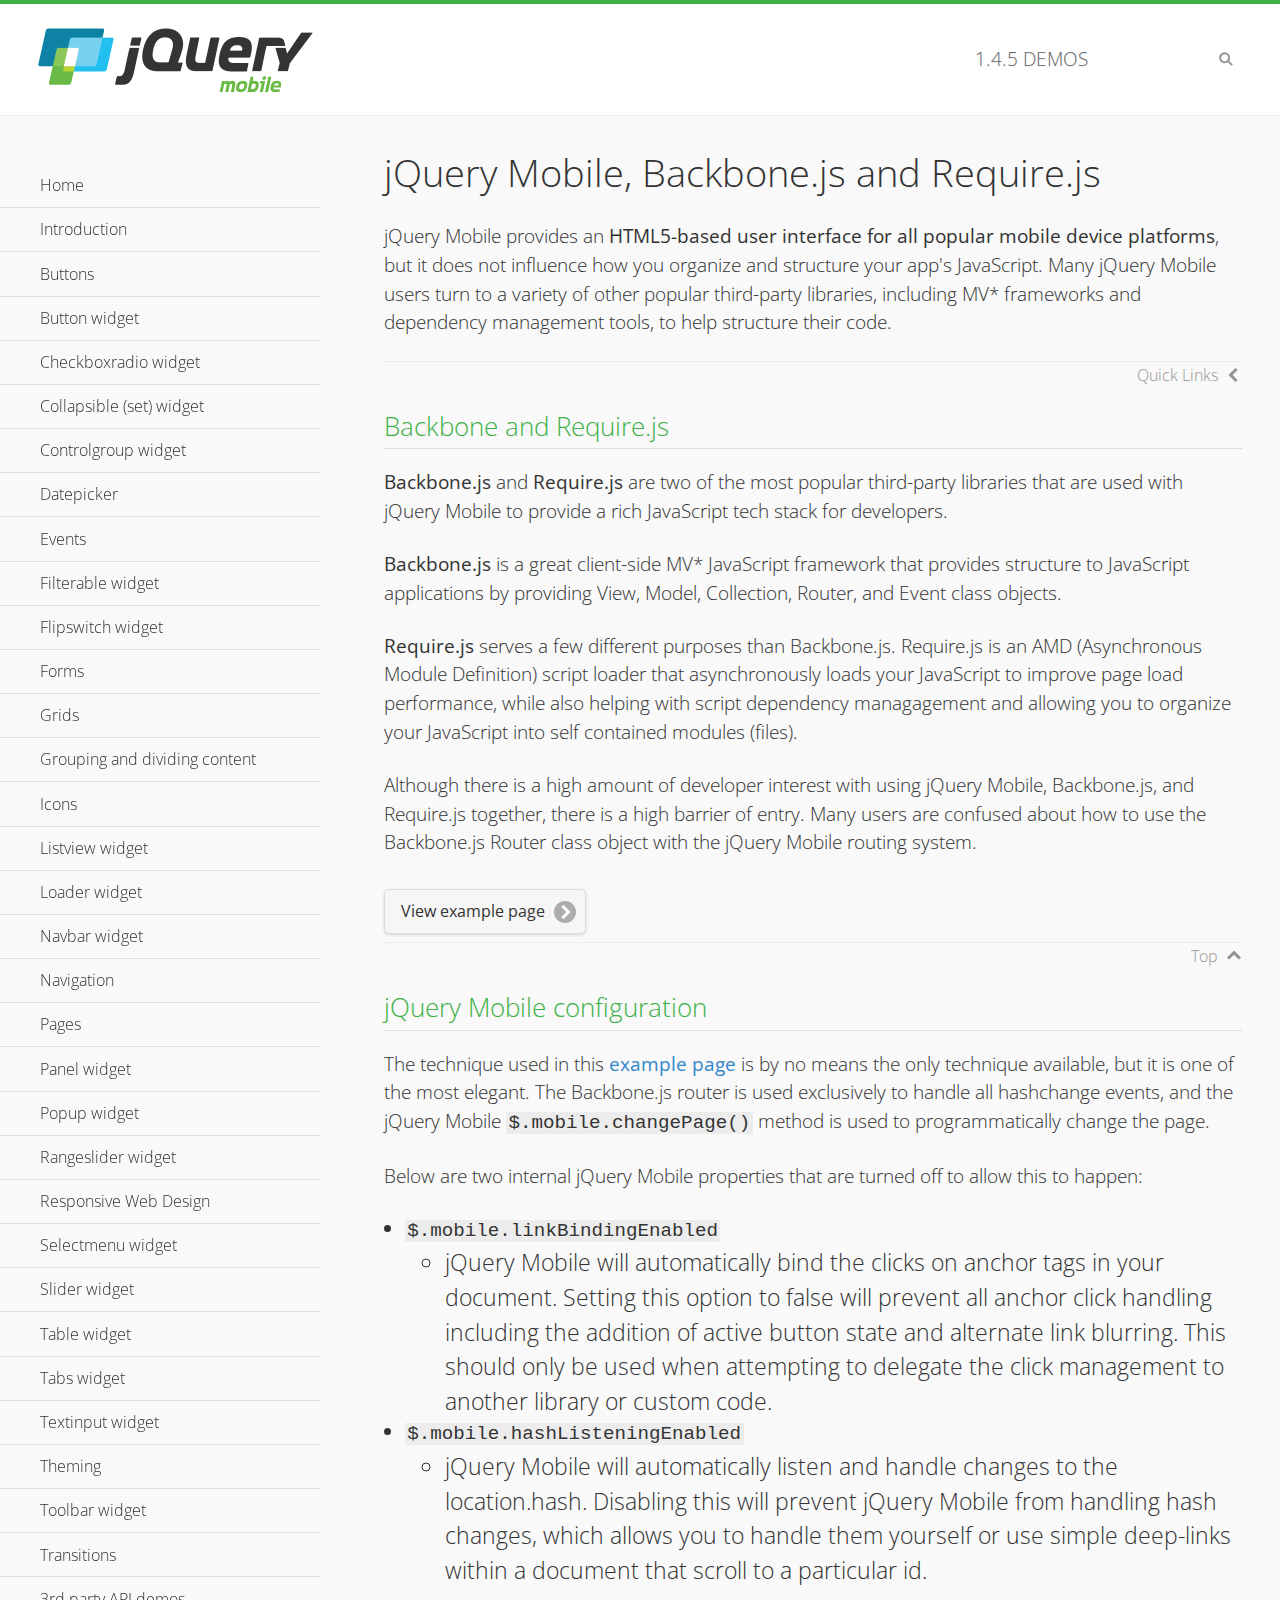
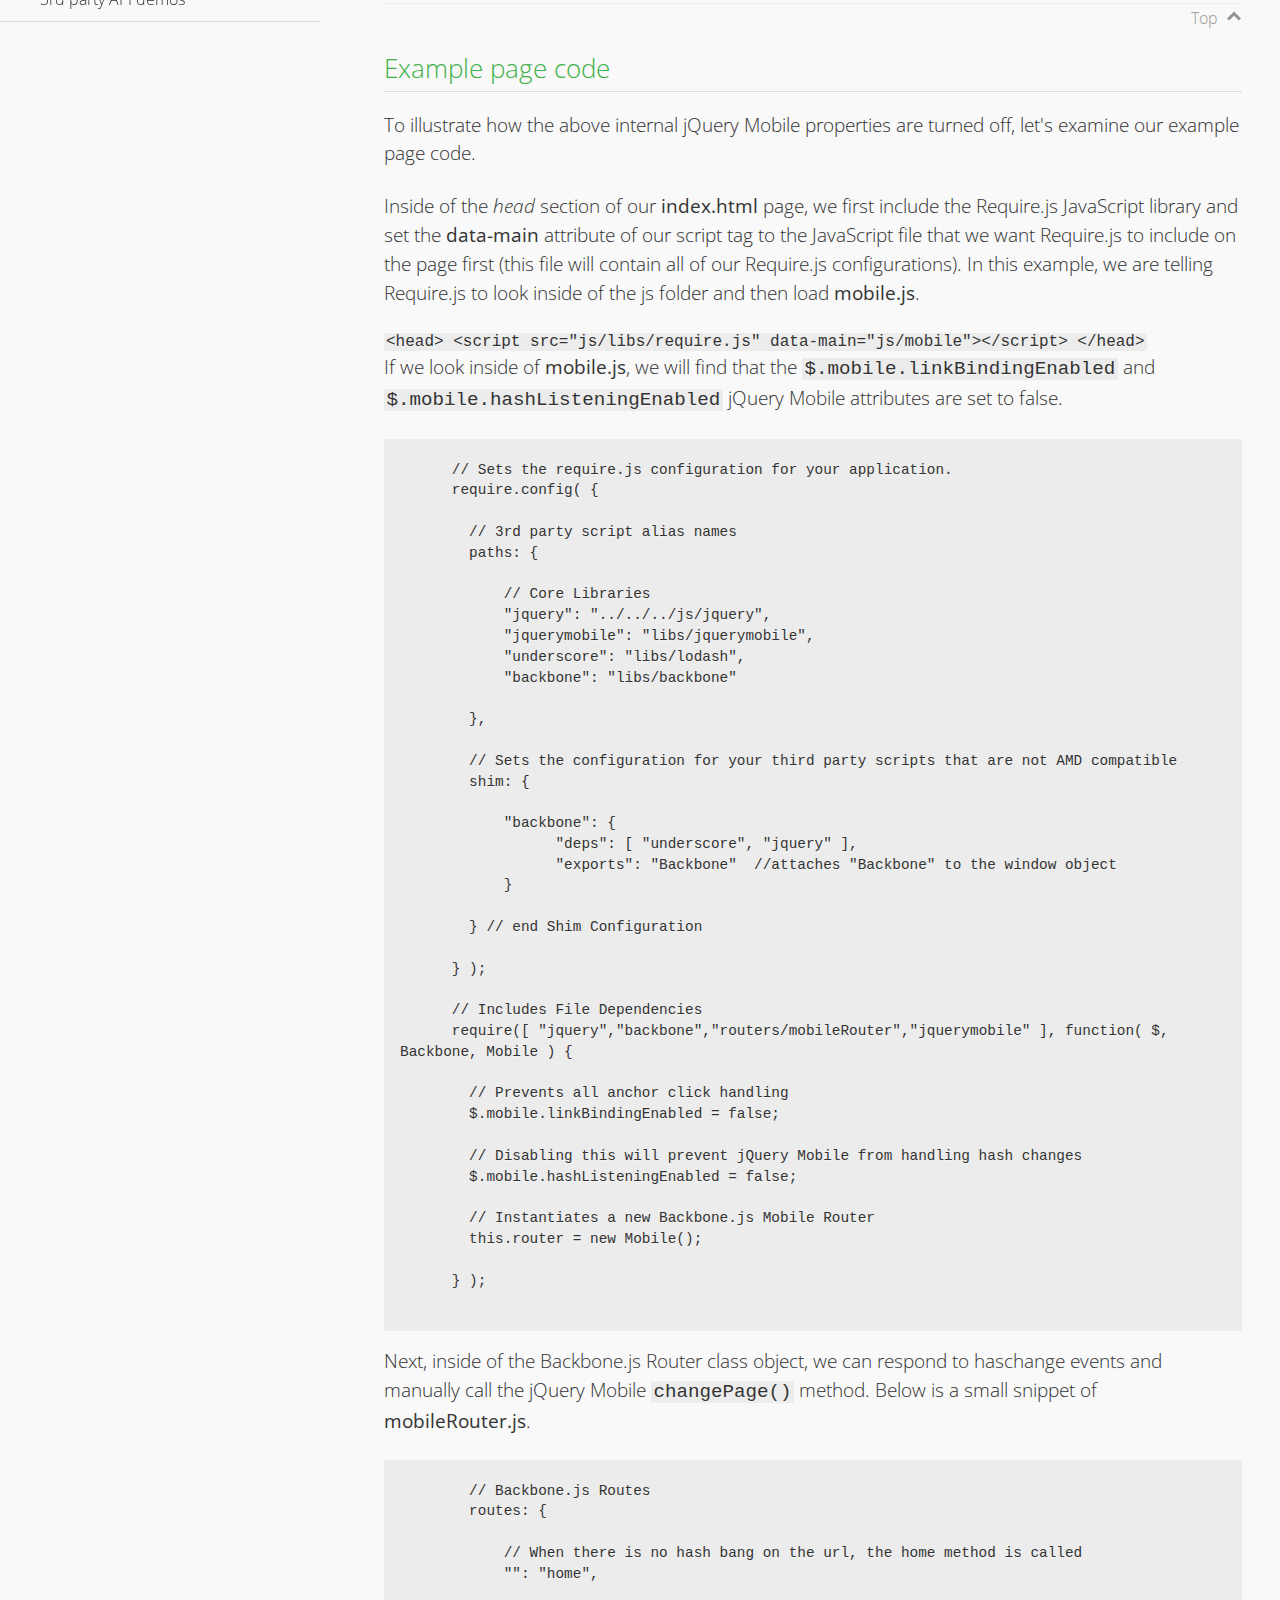
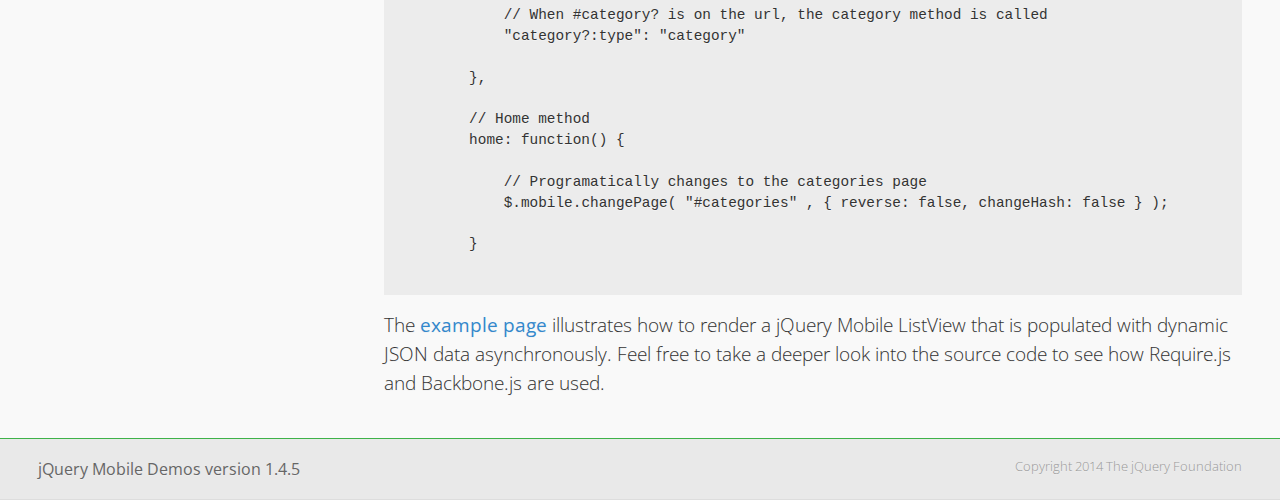
<file: www/js/vendor/jquery.mobile-1.4.5/demos/backbone-requirejs/index.html>
<!DOCTYPE html>
<html>
  <head>
  <meta charset="utf-8">
  <meta name="viewport" content="width=device-width, initial-scale=1">
  <title>jQuery Mobile - Backbone.js and Require.js Apps</title>
	<link rel="shortcut icon" href="../favicon.ico">
    <link rel="stylesheet" href="http://fonts.googleapis.com/css?family=Open+Sans:300,400,700">
	<link rel="stylesheet" href="../css/themes/default/jquery.mobile-1.4.5.min.css">
	<link rel="stylesheet" href="../_assets/css/jqm-demos.css">
	<script src="../js/jquery.js"></script>
	<script src="../_assets/js/index.js"></script>
	<script src="../js/jquery.mobile-1.4.5.min.js"></script>

</head>
<body>
<div data-role="page" class="jqm-demos" data-quicklinks="true">

    <div data-role="header" class="jqm-header">
		<h2><a href="../" title="jQuery Mobile Demos home"><img src="../_assets/img/jquery-logo.png" alt="jQuery Mobile"></a></h2>
		<p><span class="jqm-version"></span> Demos</p>
        <a href="#" class="jqm-navmenu-link ui-btn ui-btn-icon-notext ui-corner-all ui-icon-bars ui-nodisc-icon ui-alt-icon ui-btn-left">Menu</a>
        <a href="#" class="jqm-search-link ui-btn ui-btn-icon-notext ui-corner-all ui-icon-search ui-nodisc-icon ui-alt-icon ui-btn-right">Search</a>
    </div><!-- /header -->

	<div role="main" class="ui-content jqm-content">

      <h1>jQuery Mobile, Backbone.js and Require.js</h1>
      <p>jQuery Mobile provides an <strong>HTML5-based user interface for all popular mobile device platforms</strong>, but it does not influence how you organize and structure your app's JavaScript.  Many jQuery Mobile users turn to a variety of other popular third-party libraries, including MV* frameworks and dependency management tools, to help structure their code.
      </p>

	  <h2>Backbone and Require.js</h2>
      <p><strong>Backbone.js</strong> and <strong>Require.js</strong> are two of the most popular third-party libraries that are used with jQuery Mobile to provide a rich JavaScript tech stack for developers.
      </p>
      <p><strong>Backbone.js</strong> is a great client-side MV* JavaScript framework that provides structure to JavaScript applications by providing View, Model, Collection, Router, and Event class objects.
      </p>
      <p><strong>Require.js</strong> serves a few different purposes than Backbone.js. Require.js is an AMD (Asynchronous Module Definition) script loader that asynchronously loads your JavaScript to improve page load performance, while also helping with script dependency managagement and allowing you to organize your JavaScript into self contained modules (files).
      </p>
      <p>Although there is a high amount of developer interest with using jQuery Mobile, Backbone.js, and Require.js together, there is a high barrier of entry.  Many users are confused about how to use the Backbone.js Router class object with the jQuery Mobile routing system.</p>

	   <a href="backbone-require.html" rel="external" class="ui-btn ui-btn-inline ui-corner-all ui-shadow ui-btn-icon-right ui-icon-carat-r">View example page</a>

      <h2>jQuery Mobile configuration</h2>

      <p>The technique used in this <a href="backbone-require.html" rel="external">example page</a> is by no means the only technique available, but it is one of the most elegant.  The Backbone.js router is used exclusively to handle all hashchange events, and the jQuery Mobile <code>$.mobile.changePage()</code> method is used to programmatically change the page.</p>

      <p>Below are two internal jQuery Mobile properties that are turned off to allow this to happen:</p>

      <ul>
        <li><code>$.mobile.linkBindingEnabled</code>
          <ul>
            <li>jQuery Mobile will automatically bind the clicks on anchor tags in your document. Setting this option to false will prevent all anchor click handling including the addition of active button state and alternate link blurring. This should only be used when attempting to delegate the click management to another library or custom code.</li>
            </ul>
        </li>
        <li><code>$.mobile.hashListeningEnabled</code>
          <ul>
            <li>jQuery Mobile will automatically listen and handle changes to the location.hash. Disabling this will prevent jQuery Mobile from handling hash changes, which allows you to handle them yourself or use simple deep-links within a document that scroll to a particular id.</li>
            </ul>
        </li>
      </ul>

	  <h2>Example page code</h2>
      <p>To illustrate how the above internal jQuery Mobile properties are turned off, let's examine our example page code.</p>

      <p>Inside of the <em>head</em> section of our <strong>index.html</strong> page, we first include the Require.js JavaScript library and set the <strong>data-main</strong> attribute of our script tag to the JavaScript file that we want Require.js to include on the page first (this file will contain all of our Require.js configurations).  In this example, we are telling Require.js to look inside of the js folder and then load <strong>mobile.js</strong>.
      </p>

      <code>
        &lt;head&gt;
          &lt;script src=&quot;js/libs/require.js&quot; data-main=&quot;js/mobile&quot;&gt;&lt;/script&gt;
        &lt;/head&gt;
      </code>
      <p>If we look inside of <strong>mobile.js</strong>, we will find that the <code>$.mobile.linkBindingEnabled</code> and <code>$.mobile.hashListeningEnabled</code> jQuery Mobile attributes are set to false.
      </p>
      <pre>
      <code>
      // Sets the require.js configuration for your application.
      require.config( {

        // 3rd party script alias names
        paths: {

            // Core Libraries
            "jquery": "../../../js/jquery",
            "jquerymobile": "libs/jquerymobile",
            "underscore": "libs/lodash",
            "backbone": "libs/backbone"

        },

        // Sets the configuration for your third party scripts that are not AMD compatible
        shim: {

            "backbone": {
                  "deps": [ "underscore", "jquery" ],
                  "exports": "Backbone"  //attaches "Backbone" to the window object
            }

        } // end Shim Configuration

      } );

      // Includes File Dependencies
      require([ "jquery","backbone","routers/mobileRouter","jquerymobile" ], function( $, Backbone, Mobile ) {

        // Prevents all anchor click handling
        $.mobile.linkBindingEnabled = false;

        // Disabling this will prevent jQuery Mobile from handling hash changes
        $.mobile.hashListeningEnabled = false;

        // Instantiates a new Backbone.js Mobile Router
        this.router = new Mobile();

      } );
</code>
</pre>
<p>Next, inside of the Backbone.js Router class object, we can respond to haschange events and manually call the jQuery Mobile <code>changePage()</code> method.  Below is a small snippet of <strong>mobileRouter.js</strong>.</p>
<pre>
<code>
        // Backbone.js Routes
        routes: {

            // When there is no hash bang on the url, the home method is called
            "": "home",

            // When #category? is on the url, the category method is called
            "category?:type": "category"

        },

        // Home method
        home: function() {

            // Programatically changes to the categories page
            $.mobile.changePage( "#categories" , { reverse: false, changeHash: false } );

        }
</code>
</pre>

		<p>The <a href="backbone-require.html" rel="external">example page</a> illustrates how to render a jQuery Mobile ListView that is populated with dynamic JSON data asynchronously. Feel free to take a deeper look into the source code to see how Require.js and Backbone.js are used.</p>

    </div><!-- /content -->
	    <div data-role="panel" class="jqm-navmenu-panel" data-position="left" data-display="overlay" data-theme="a">
	    	<ul class="jqm-list ui-alt-icon ui-nodisc-icon">
<li data-filtertext="demos homepage" data-icon="home"><a href=".././">Home</a></li>
<li data-filtertext="introduction overview getting started"><a href="../intro/" data-ajax="false">Introduction</a></li>
<li data-filtertext="buttons button markup buttonmarkup method anchor link button element"><a href="../button-markup/" data-ajax="false">Buttons</a></li>
<li data-filtertext="form button widget input button submit reset"><a href="../button/" data-ajax="false">Button widget</a></li>
<li data-role="collapsible" data-enhanced="true" data-collapsed-icon="carat-d" data-expanded-icon="carat-u" data-iconpos="right" data-inset="false" class="ui-collapsible ui-collapsible-themed-content ui-collapsible-collapsed">
	<h3 class="ui-collapsible-heading ui-collapsible-heading-collapsed">
		<a href="#" class="ui-collapsible-heading-toggle ui-btn ui-btn-icon-right ui-btn-inherit ui-icon-carat-d">
		    Checkboxradio widget<span class="ui-collapsible-heading-status"> click to expand contents</span>
		</a>
	</h3>
	<div class="ui-collapsible-content ui-body-inherit ui-collapsible-content-collapsed" aria-hidden="true">
		<ul>
			<li data-filtertext="form checkboxradio widget checkbox input checkboxes controlgroups"><a href="../checkboxradio-checkbox/" data-ajax="false">Checkboxes</a></li>
			<li data-filtertext="form checkboxradio widget radio input radio buttons controlgroups"><a href="../checkboxradio-radio/" data-ajax="false">Radio buttons</a></li>
		</ul>
	</div>
</li>
<li data-role="collapsible" data-enhanced="true" data-collapsed-icon="carat-d" data-expanded-icon="carat-u" data-iconpos="right" data-inset="false" class="ui-collapsible ui-collapsible-themed-content ui-collapsible-collapsed">
	<h3 class="ui-collapsible-heading ui-collapsible-heading-collapsed">
		<a href="#" class="ui-collapsible-heading-toggle ui-btn ui-btn-icon-right ui-btn-inherit ui-icon-carat-d">
			Collapsible (set) widget<span class="ui-collapsible-heading-status"> click to expand contents</span>
		</a>
	</h3>
	<div class="ui-collapsible-content ui-body-inherit ui-collapsible-content-collapsed" aria-hidden="true">
		<ul>
			<li data-filtertext="collapsibles content formatting"><a href="../collapsible/" data-ajax="false">Collapsible</a></li>
			<li data-filtertext="dynamic collapsible set accordion append expand"><a href="../collapsible-dynamic/" data-ajax="false">Dynamic collapsibles</a></li>
			<li data-filtertext="accordions collapsible set widget content formatting grouped collapsibles"><a href="../collapsibleset/" data-ajax="false">Collapsible set</a></li>
		</ul>
	</div>
</li>
<li data-role="collapsible" data-enhanced="true" data-collapsed-icon="carat-d" data-expanded-icon="carat-u" data-iconpos="right" data-inset="false" class="ui-collapsible ui-collapsible-themed-content ui-collapsible-collapsed">
	<h3 class="ui-collapsible-heading ui-collapsible-heading-collapsed">
		<a href="#" class="ui-collapsible-heading-toggle ui-btn ui-btn-icon-right ui-btn-inherit ui-icon-carat-d">
			Controlgroup widget<span class="ui-collapsible-heading-status"> click to expand contents</span>
		</a>
	</h3>
	<div class="ui-collapsible-content ui-body-inherit ui-collapsible-content-collapsed" aria-hidden="true">
		<ul>
			<li data-filtertext="controlgroups selectmenu checkboxradio input grouped buttons horizontal vertical"><a href="../controlgroup/" data-ajax="false">Controlgroup</a></li>
			<li data-filtertext="dynamic controlgroup dynamically add buttons"><a href="../controlgroup-dynamic/" data-ajax="false">Dynamic controlgroups</a></li>
		</ul>
	</div>
</li>
<li data-filtertext="form datepicker widget date input"><a href="../datepicker/" data-ajax="false">Datepicker</a></li>
<li data-role="collapsible" data-enhanced="true" data-collapsed-icon="carat-d" data-expanded-icon="carat-u" data-iconpos="right" data-inset="false" class="ui-collapsible ui-collapsible-themed-content ui-collapsible-collapsed">
	<h3 class="ui-collapsible-heading ui-collapsible-heading-collapsed">
		<a href="#" class="ui-collapsible-heading-toggle ui-btn ui-btn-icon-right ui-btn-inherit ui-icon-carat-d">
			Events<span class="ui-collapsible-heading-status"> click to expand contents</span>
		</a>
	</h3>
	<div class="ui-collapsible-content ui-body-inherit ui-collapsible-content-collapsed" aria-hidden="true">
		<ul>
			<li data-filtertext="swipe to delete list items listviews swipe events"><a href="../swipe-list/" data-ajax="false">Swipe list items</a></li>
			<li data-filtertext="swipe to navigate swipe page navigation swipe events"><a href="../swipe-page/" data-ajax="false">Swipe page navigation</a></li>
		</ul>
	</div>
</li>
<li data-filtertext="filterable filter elements sorting searching listview table"><a href="../filterable/" data-ajax="false">Filterable widget</a></li>
<li data-filtertext="form flipswitch widget flip toggle switch binary select checkbox input"><a href="../flipswitch/" data-ajax="false">Flipswitch widget</a></li>
<li data-role="collapsible" data-enhanced="true" data-collapsed-icon="carat-d" data-expanded-icon="carat-u" data-iconpos="right" data-inset="false" class="ui-collapsible ui-collapsible-themed-content ui-collapsible-collapsed">
	<h3 class="ui-collapsible-heading ui-collapsible-heading-collapsed">
		<a href="#" class="ui-collapsible-heading-toggle ui-btn ui-btn-icon-right ui-btn-inherit ui-icon-carat-d">
			Forms<span class="ui-collapsible-heading-status"> click to expand contents</span>
		</a>
	</h3>
	<div class="ui-collapsible-content ui-body-inherit ui-collapsible-content-collapsed" aria-hidden="true">
		<ul>
			<li data-filtertext="forms text checkbox radio range button submit reset inputs selects textarea slider flipswitch label form elements"><a href="../forms/" data-ajax="false">Forms</a></li>
			<li data-filtertext="form hide labels hidden accessible ui-hidden-accessible forms"><a href="../forms-label-hidden-accessible/" data-ajax="false">Hide labels</a></li>
			<li data-filtertext="form field containers fieldcontain ui-field-contain forms"><a href="../forms-field-contain/" data-ajax="false">Field containers</a></li>
			<li data-filtertext="forms disabled form elements"><a href="../forms-disabled/" data-ajax="false">Forms disabled</a></li>
			<li data-filtertext="forms gallery examples overview forms text checkbox radio range button submit reset inputs selects textarea slider flipswitch label form elements"><a href="../forms-gallery/" data-ajax="false">Forms gallery</a></li>
		</ul>
	</div>
</li>
<li data-role="collapsible" data-enhanced="true" data-collapsed-icon="carat-d" data-expanded-icon="carat-u" data-iconpos="right" data-inset="false" class="ui-collapsible ui-collapsible-themed-content ui-collapsible-collapsed">
	<h3 class="ui-collapsible-heading ui-collapsible-heading-collapsed">
		<a href="#" class="ui-collapsible-heading-toggle ui-btn ui-btn-icon-right ui-btn-inherit ui-icon-carat-d">
			Grids<span class="ui-collapsible-heading-status"> click to expand contents</span>
		</a>
	</h3>
	<div class="ui-collapsible-content ui-body-inherit ui-collapsible-content-collapsed" aria-hidden="true">
		<ul>
			<li data-filtertext="grids columns blocks content formatting rwd responsive css framework"><a href="../grids/" data-ajax="false">Grids</a></li>
			<li data-filtertext="buttons in grids css framework"><a href="../grids-buttons/" data-ajax="false">Buttons in grids</a></li>
			<li data-filtertext="custom responsive grids rwd css framework"><a href="../grids-custom-responsive/" data-ajax="false">Custom responsive grids</a></li>
		</ul>
	</div>
</li>
<li data-filtertext="blocks content formatting sections heading"><a href="../body-bar-classes/" data-ajax="false">Grouping and dividing content</a></li>
<li data-role="collapsible" data-enhanced="true" data-collapsed-icon="carat-d" data-expanded-icon="carat-u" data-iconpos="right" data-inset="false" class="ui-collapsible ui-collapsible-themed-content ui-collapsible-collapsed">
	<h3 class="ui-collapsible-heading ui-collapsible-heading-collapsed">
		<a href="#" class="ui-collapsible-heading-toggle ui-btn ui-btn-icon-right ui-btn-inherit ui-icon-carat-d">
			Icons<span class="ui-collapsible-heading-status"> click to expand contents</span>
		</a>
	</h3>
	<div class="ui-collapsible-content ui-body-inherit ui-collapsible-content-collapsed" aria-hidden="true">
		<ul>
			<li data-filtertext="button icons svg disc alt custom icon position"><a href="../icons/" data-ajax="false">Icons</a></li>
			<li data-filtertext=""><a href="../icons-grunticon/" data-ajax="false">Grunticon loader</a></li>
		</ul>
	</div>
</li>
<li data-role="collapsible" data-enhanced="true" data-collapsed-icon="carat-d" data-expanded-icon="carat-u" data-iconpos="right" data-inset="false" class="ui-collapsible ui-collapsible-themed-content ui-collapsible-collapsed">
	<h3 class="ui-collapsible-heading ui-collapsible-heading-collapsed">
		<a href="#" class="ui-collapsible-heading-toggle ui-btn ui-btn-icon-right ui-btn-inherit ui-icon-carat-d">
			Listview widget<span class="ui-collapsible-heading-status"> click to expand contents</span>
		</a>
	</h3>
	<div class="ui-collapsible-content ui-body-inherit ui-collapsible-content-collapsed" aria-hidden="true">
		<ul>
			<li data-filtertext="listview widget thumbnails icons nested split button collapsible ul ol"><a href="../listview/" data-ajax="false">Listview</a></li>
			<li data-filtertext="autocomplete filterable reveal listview filtertextbeforefilter placeholder"><a href="../listview-autocomplete/" data-ajax="false">Listview autocomplete</a></li>
			<li data-filtertext="autocomplete filterable reveal listview remote data filtertextbeforefilter placeholder"><a href="../listview-autocomplete-remote/" data-ajax="false">Listview autocomplete remote data</a></li>
			<li data-filtertext="autodividers anchor jump scroll linkbars listview lists ul ol"><a href="../listview-autodividers-linkbar/" data-ajax="false">Listview autodividers linkbar</a></li>
			<li data-filtertext="listview autodividers selector autodividersselector lists ul ol"><a href="../listview-autodividers-selector/" data-ajax="false">Listview autodividers selector</a></li>
			<li data-filtertext="listview nested list items"><a href="../listview-nested-lists/" data-ajax="false">Nested Listviews</a></li>
			<li data-filtertext="listview collapsible list items flat"><a href="../listview-collapsible-item-flat/" data-ajax="false">Listview collapsible list items (flat)</a></li>
			<li data-filtertext="listview collapsible list indented"><a href="../listview-collapsible-item-indented/" data-ajax="false">Listview collapsible list items (indented)</a></li>
			<li data-filtertext="grid listview responsive grids responsive listviews lists ul"><a href="../listview-grid/" data-ajax="false">Listview responsive grid</a></li>
		</ul>
	</div>
</li>
<li data-filtertext="loader widget page loading navigation overlay spinner"><a href="../loader/" data-ajax="false">Loader widget</a></li>
<li data-filtertext="navbar widget navmenu toolbars header footer"><a href="../navbar/" data-ajax="false">Navbar widget</a></li>
<li data-role="collapsible" data-enhanced="true" data-collapsed-icon="carat-d" data-expanded-icon="carat-u" data-iconpos="right" data-inset="false" class="ui-collapsible ui-collapsible-themed-content ui-collapsible-collapsed">
	<h3 class="ui-collapsible-heading ui-collapsible-heading-collapsed">
		<a href="#" class="ui-collapsible-heading-toggle ui-btn ui-btn-icon-right ui-btn-inherit ui-icon-carat-d">
			Navigation<span class="ui-collapsible-heading-status"> click to expand contents</span>
		</a>
	</h3>
	<div class="ui-collapsible-content ui-body-inherit ui-collapsible-content-collapsed" aria-hidden="true">
		<ul>
			<li data-filtertext="ajax navigation navigate widget history event method"><a href="../navigation/" data-ajax="false">Navigation</a></li>
			<li data-filtertext="linking pages page links navigation ajax prefetch cache"><a href="../navigation-linking-pages/" data-ajax="false">Linking pages</a></li>
			<!-- <li data-filtertext="php redirect server redirection server-side navigation"><a href="../navigation-php-redirect/" data-ajax="false">PHP redirect demo</a></li>-->
			<li data-filtertext="navigation redirection hash query"><a href="../navigation-hash-processing/" data-ajax="false">Hash processing demo</a></li>
			<li data-filtertext="navigation redirection hash query"><a href="../page-events/" data-ajax="false">Page Navigation Events</a></li>
		</ul>
	</div>
</li>
<li data-role="collapsible" data-enhanced="true" data-collapsed-icon="carat-d" data-expanded-icon="carat-u" data-iconpos="right" data-inset="false" class="ui-collapsible ui-collapsible-themed-content ui-collapsible-collapsed">
	<h3 class="ui-collapsible-heading ui-collapsible-heading-collapsed">
		<a href="#" class="ui-collapsible-heading-toggle ui-btn ui-btn-icon-right ui-btn-inherit ui-icon-carat-d">
			Pages<span class="ui-collapsible-heading-status"> click to expand contents</span>
		</a>
	</h3>
	<div class="ui-collapsible-content ui-body-inherit ui-collapsible-content-collapsed" aria-hidden="true">
		<ul>
			<li data-filtertext="pages page widget ajax navigation"><a href="../pages/" data-ajax="false">Pages</a></li>
			<li data-filtertext="single page"><a href="../pages-single-page/" data-ajax="false">Single page</a></li>
			<li data-filtertext="multipage multi-page page"><a href="../pages-multi-page/" data-ajax="false">Multi-page template</a></li>
			<li data-filtertext="dialog page widget modal popup"><a href="../pages-dialog/" data-ajax="false">Dialog page</a></li>
		</ul>
	</div>
</li>
<li data-role="collapsible" data-enhanced="true" data-collapsed-icon="carat-d" data-expanded-icon="carat-u" data-iconpos="right" data-inset="false" class="ui-collapsible ui-collapsible-themed-content ui-collapsible-collapsed">
	<h3 class="ui-collapsible-heading ui-collapsible-heading-collapsed">
		<a href="#" class="ui-collapsible-heading-toggle ui-btn ui-btn-icon-right ui-btn-inherit ui-icon-carat-d">
			Panel widget<span class="ui-collapsible-heading-status"> click to expand contents</span>
		</a>
	</h3>
	<div class="ui-collapsible-content ui-body-inherit ui-collapsible-content-collapsed" aria-hidden="true">
		<ul>
			<li data-filtertext="panel widget sliding panels reveal push overlay responsive"><a href="../panel/" data-ajax="false">Panel</a></li>
			<li data-filtertext=""><a href="../panel-external/" data-ajax="false">External panels</a></li>
			<li data-filtertext="panel "><a href="../panel-fixed/" data-ajax="false">Fixed panels</a></li>
			<li data-filtertext="panel slide panels sliding panels shadow rwd responsive breakpoint"><a href="../panel-responsive/" data-ajax="false">Panels responsive</a></li>
			<li data-filtertext="panel custom style custom panel width reveal shadow listview panel styling page background wrapper"><a href="../panel-styling/" data-ajax="false">Custom panel style</a></li>
			<li data-filtertext="panel open on swipe"><a href="../panel-swipe-open/" data-ajax="false">Panel open on swipe</a></li>
			<li data-filtertext="panels outside page internal external toolbars"><a href="../panel-external-internal/" data-ajax="false">Panel external and internal</a></li>
		</ul>
	</div>
</li>
<li data-role="collapsible" data-enhanced="true" data-collapsed-icon="carat-d" data-expanded-icon="carat-u" data-iconpos="right" data-inset="false" class="ui-collapsible ui-collapsible-themed-content ui-collapsible-collapsed">
	<h3 class="ui-collapsible-heading ui-collapsible-heading-collapsed">
		<a href="#" class="ui-collapsible-heading-toggle ui-btn ui-btn-icon-right ui-btn-inherit ui-icon-carat-d">
			Popup widget<span class="ui-collapsible-heading-status"> click to expand contents</span>
		</a>
	</h3>
	<div class="ui-collapsible-content ui-body-inherit ui-collapsible-content-collapsed" aria-hidden="true">
		<ul>
			<li data-filtertext="popup widget popups dialog modal transition tooltip lightbox form overlay screen flip pop fade transition"><a href="../popup/" data-ajax="false">Popup</a></li>
			<li data-filtertext="popup alignment position"><a href="../popup-alignment/" data-ajax="false">Popup alignment</a></li>
			<li data-filtertext="popup arrow size popups popover"><a href="../popup-arrow-size/" data-ajax="false">Popup arrow size</a></li>
			<li data-filtertext="dynamic popups popup images lightbox"><a href="../popup-dynamic/" data-ajax="false">Dynamic popups</a></li>
			<li data-filtertext="popups with iframes scaling"><a href="../popup-iframe/" data-ajax="false">Popups with iframes</a></li>
			<li data-filtertext="popup image scaling"><a href="../popup-image-scaling/" data-ajax="false">Popup image scaling</a></li>
			<li data-filtertext="external popup outside multi-page"><a href="../popup-outside-multipage/" data-ajax="false">Popup outside multi-page</a></li>
		</ul>
	</div>
</li>
<li data-filtertext="form rangeslider widget dual sliders dual handle sliders range input"><a href="../rangeslider/" data-ajax="false">Rangeslider widget</a></li>
<li data-filtertext="responsive web design rwd adaptive progressive enhancement PE accessible mobile breakpoints media query media queries"><a href="../rwd/" data-ajax="false">Responsive Web Design</a></li>
<li data-role="collapsible" data-enhanced="true" data-collapsed-icon="carat-d" data-expanded-icon="carat-u" data-iconpos="right" data-inset="false" class="ui-collapsible ui-collapsible-themed-content ui-collapsible-collapsed">
	<h3 class="ui-collapsible-heading ui-collapsible-heading-collapsed">
		<a href="#" class="ui-collapsible-heading-toggle ui-btn ui-btn-icon-right ui-btn-inherit ui-icon-carat-d">
			Selectmenu widget<span class="ui-collapsible-heading-status"> click to expand contents</span>
		</a>
	</h3>
	<div class="ui-collapsible-content ui-body-inherit ui-collapsible-content-collapsed" aria-hidden="true">
		<ul>
			<li data-filtertext="form selectmenu widget select input custom select menu selects"><a href="../selectmenu/" data-ajax="false">Selectmenu</a></li>
			<li data-filtertext="form custom select menu selectmenu widget custom menu option optgroup multiple selects"><a href="../selectmenu-custom/" data-ajax="false">Custom select menu</a></li>
			<li data-filtertext="filterable select filter popup dialog"><a href="../selectmenu-custom-filter/" data-ajax="false">Custom select menu with filter</a></li>
		</ul>
	</div>
</li>
<li data-role="collapsible" data-enhanced="true" data-collapsed-icon="carat-d" data-expanded-icon="carat-u" data-iconpos="right" data-inset="false" class="ui-collapsible ui-collapsible-themed-content ui-collapsible-collapsed">
	<h3 class="ui-collapsible-heading ui-collapsible-heading-collapsed">
		<a href="#" class="ui-collapsible-heading-toggle ui-btn ui-btn-icon-right ui-btn-inherit ui-icon-carat-d">
			Slider widget<span class="ui-collapsible-heading-status"> click to expand contents</span>
		</a>
	</h3>
	<div class="ui-collapsible-content ui-body-inherit ui-collapsible-content-collapsed" aria-hidden="true">
		<ul>
			<li data-filtertext="form slider widget range input single sliders"><a href="../slider/" data-ajax="false">Slider</a></li>
			<li data-filtertext="form slider widget flipswitch slider binary select flip toggle switch"><a href="../slider-flipswitch/" data-ajax="false">Slider flip toggle switch</a></li>
			<li data-filtertext="form slider tooltip handle value input range sliders"><a href="../slider-tooltip/" data-ajax="false">Slider tooltip</a></li>
		</ul>
	</div>
</li>
<li data-role="collapsible" data-enhanced="true" data-collapsed-icon="carat-d" data-expanded-icon="carat-u" data-iconpos="right" data-inset="false" class="ui-collapsible ui-collapsible-themed-content ui-collapsible-collapsed">
	<h3 class="ui-collapsible-heading ui-collapsible-heading-collapsed">
		<a href="#" class="ui-collapsible-heading-toggle ui-btn ui-btn-icon-right ui-btn-inherit ui-icon-carat-d">
			Table widget<span class="ui-collapsible-heading-status"> click to expand contents</span>
		</a>
	</h3>
	<div class="ui-collapsible-content ui-body-inherit ui-collapsible-content-collapsed" aria-hidden="true">
		<ul>
			<li data-filtertext="table widget reflow column toggle th td responsive tables rwd hide show tabular"><a href="../table-column-toggle/" data-ajax="false">Table Column Toggle</a></li>
			<li data-filtertext="table column toggle phone comparison demo"><a href="../table-column-toggle-example/" data-ajax="false">Table Column Toggle demo</a></li>
			<li data-filtertext="responsive tables table column toggle heading groups rwd breakpoint"><a href="../table-column-toggle-heading-groups/" data-ajax="false">Table Column Toggle heading groups</a></li>
			<li data-filtertext="responsive tables table column toggle hide rwd breakpoint customization options"><a href="../table-column-toggle-options/" data-ajax="false">Table Column Toggle options</a></li>
			<li data-filtertext="table reflow th td responsive rwd columns tabular"><a href="../table-reflow/" data-ajax="false">Table Reflow</a></li>
			<li data-filtertext="responsive tables table reflow heading groups rwd breakpoint"><a href="../table-reflow-heading-groups/" data-ajax="false">Table Reflow heading groups</a></li>
			<li data-filtertext="responsive tables table reflow stripes strokes table style"><a href="../table-reflow-stripes-strokes/" data-ajax="false">Table Reflow stripes and strokes</a></li>
			<li data-filtertext="responsive tables table reflow stack custom styles"><a href="../table-reflow-styling/" data-ajax="false">Table Reflow custom styles</a></li>
		</ul>
	</div>
</li>
<li data-filtertext="ui tabs widget"><a href="../tabs/" data-ajax="false">Tabs widget</a></li>
<li data-filtertext="form textinput widget text input textarea number date time tel email file color password"><a href="../textinput/" data-ajax="false">Textinput widget</a></li>
<li data-role="collapsible" data-enhanced="true" data-collapsed-icon="carat-d" data-expanded-icon="carat-u" data-iconpos="right" data-inset="false" class="ui-collapsible ui-collapsible-themed-content ui-collapsible-collapsed">
	<h3 class="ui-collapsible-heading ui-collapsible-heading-collapsed">
		<a href="#" class="ui-collapsible-heading-toggle ui-btn ui-btn-icon-right ui-btn-inherit ui-icon-carat-d">
			Theming<span class="ui-collapsible-heading-status"> click to expand contents</span>
		</a>
	</h3>
	<div class="ui-collapsible-content ui-body-inherit ui-collapsible-content-collapsed" aria-hidden="true">
		<ul>
			<li data-filtertext="default theme swatches theming style css"><a href="../theme-default/" data-ajax="false">Default theme</a></li>
			<li data-filtertext="classic theme old theme swatches theming style css"><a href="../theme-classic/" data-ajax="false">Classic theme</a></li>
		</ul>
	</div>
</li>
<li data-role="collapsible" data-enhanced="true" data-collapsed-icon="carat-d" data-expanded-icon="carat-u" data-iconpos="right" data-inset="false" class="ui-collapsible ui-collapsible-themed-content ui-collapsible-collapsed">
	<h3 class="ui-collapsible-heading ui-collapsible-heading-collapsed">
		<a href="#" class="ui-collapsible-heading-toggle ui-btn ui-btn-icon-right ui-btn-inherit ui-icon-carat-d">
			Toolbar widget<span class="ui-collapsible-heading-status"> click to expand contents</span>
		</a>
	</h3>
	<div class="ui-collapsible-content ui-body-inherit ui-collapsible-content-collapsed" aria-hidden="true">
		<ul>
			<li data-filtertext="toolbar widget header footer toolbars fixed fullscreen external sections"><a href="../toolbar/" data-ajax="false">Toolbar</a></li>
			<li data-filtertext="dynamic toolbars dynamically add toolbar header footer"><a href="../toolbar-dynamic/" data-ajax="false">Dynamic toolbars</a></li>
			<li data-filtertext="external toolbars header footer"><a href="../toolbar-external/" data-ajax="false">External toolbars</a></li>
			<li data-filtertext="fixed toolbars header footer"><a href="../toolbar-fixed/" data-ajax="false">Fixed toolbars</a></li>
			<li data-filtertext="fixed fullscreen toolbars header footer"><a href="../toolbar-fixed-fullscreen/" data-ajax="false">Fullscreen toolbars</a></li>
			<li data-filtertext="external fixed toolbars header footer"><a href="../toolbar-fixed-external/" data-ajax="false">Fixed external toolbars</a></li>
			<li data-filtertext="external persistent toolbars header footer navbar navmenu"><a href="../toolbar-fixed-persistent/" data-ajax="false">Persistent toolbars</a></li>
			<li data-filtertext="external ajax optimized toolbars persistent toolbars header footer navbar"><a href="../toolbar-fixed-persistent-optimized/" data-ajax="false">Ajax optimized toolbars</a></li>
			<li data-filtertext="form in toolbars header footer"><a href="../toolbar-fixed-forms/" data-ajax="false">Form in toolbar</a></li>
		</ul>
	</div>
</li>
<li data-filtertext="page transitions animated pages popup navigation flip slide fade pop"><a href="../transitions/" data-ajax="false">Transitions</a></li>
<li data-role="collapsible" data-enhanced="true" data-collapsed-icon="carat-d" data-expanded-icon="carat-u" data-iconpos="right" data-inset="false" class="ui-collapsible ui-collapsible-themed-content ui-collapsible-collapsed">
	<h3 class="ui-collapsible-heading ui-collapsible-heading-collapsed">
		<a href="#" class="ui-collapsible-heading-toggle ui-btn ui-btn-icon-right ui-btn-inherit ui-icon-carat-d">
			3rd party API demos<span class="ui-collapsible-heading-status"> click to expand contents</span>
		</a>
	</h3>
	<div class="ui-collapsible-content ui-body-inherit ui-collapsible-content-collapsed" aria-hidden="true">
		<ul>
			<li data-filtertext="backbone requirejs navigation router"><a href="../backbone-requirejs/" data-ajax="false">Backbone RequireJS</a></li>
			<li data-filtertext="google maps geolocation demo"><a href="../map-geolocation/" data-ajax="false">Google Maps geolocation</a></li>
			<li data-filtertext="google maps hybrid"><a href="../map-list-toggle/" data-ajax="false">Google Maps list toggle</a></li>
		</ul>
	</div>
</li>



		     </ul>
		</div><!-- /panel -->


    <div data-role="footer" data-position="fixed" data-tap-toggle="false" class="jqm-footer">
        <p>jQuery Mobile Demos version <span class="jqm-version"></span></p>
        <p>Copyright 2014 The jQuery Foundation</p>
    </div><!-- /footer -->
	<!-- TODO: This should become an external panel so we can add input to markup (unique ID) -->
    <div data-role="panel" class="jqm-search-panel" data-position="right" data-display="overlay" data-theme="a">
		<div class="jqm-search">
			<ul class="jqm-list" data-filter-placeholder="Search demos..." data-filter-reveal="true">
<li data-filtertext="demos homepage" data-icon="home"><a href=".././">Home</a></li>
<li data-filtertext="introduction overview getting started"><a href="../intro/" data-ajax="false">Introduction</a></li>
<li data-filtertext="buttons button markup buttonmarkup method anchor link button element"><a href="../button-markup/" data-ajax="false">Buttons</a></li>
<li data-filtertext="form button widget input button submit reset"><a href="../button/" data-ajax="false">Button widget</a></li>
<li data-role="collapsible" data-enhanced="true" data-collapsed-icon="carat-d" data-expanded-icon="carat-u" data-iconpos="right" data-inset="false" class="ui-collapsible ui-collapsible-themed-content ui-collapsible-collapsed">
	<h3 class="ui-collapsible-heading ui-collapsible-heading-collapsed">
		<a href="#" class="ui-collapsible-heading-toggle ui-btn ui-btn-icon-right ui-btn-inherit ui-icon-carat-d">
		    Checkboxradio widget<span class="ui-collapsible-heading-status"> click to expand contents</span>
		</a>
	</h3>
	<div class="ui-collapsible-content ui-body-inherit ui-collapsible-content-collapsed" aria-hidden="true">
		<ul>
			<li data-filtertext="form checkboxradio widget checkbox input checkboxes controlgroups"><a href="../checkboxradio-checkbox/" data-ajax="false">Checkboxes</a></li>
			<li data-filtertext="form checkboxradio widget radio input radio buttons controlgroups"><a href="../checkboxradio-radio/" data-ajax="false">Radio buttons</a></li>
		</ul>
	</div>
</li>
<li data-role="collapsible" data-enhanced="true" data-collapsed-icon="carat-d" data-expanded-icon="carat-u" data-iconpos="right" data-inset="false" class="ui-collapsible ui-collapsible-themed-content ui-collapsible-collapsed">
	<h3 class="ui-collapsible-heading ui-collapsible-heading-collapsed">
		<a href="#" class="ui-collapsible-heading-toggle ui-btn ui-btn-icon-right ui-btn-inherit ui-icon-carat-d">
			Collapsible (set) widget<span class="ui-collapsible-heading-status"> click to expand contents</span>
		</a>
	</h3>
	<div class="ui-collapsible-content ui-body-inherit ui-collapsible-content-collapsed" aria-hidden="true">
		<ul>
			<li data-filtertext="collapsibles content formatting"><a href="../collapsible/" data-ajax="false">Collapsible</a></li>
			<li data-filtertext="dynamic collapsible set accordion append expand"><a href="../collapsible-dynamic/" data-ajax="false">Dynamic collapsibles</a></li>
			<li data-filtertext="accordions collapsible set widget content formatting grouped collapsibles"><a href="../collapsibleset/" data-ajax="false">Collapsible set</a></li>
		</ul>
	</div>
</li>
<li data-role="collapsible" data-enhanced="true" data-collapsed-icon="carat-d" data-expanded-icon="carat-u" data-iconpos="right" data-inset="false" class="ui-collapsible ui-collapsible-themed-content ui-collapsible-collapsed">
	<h3 class="ui-collapsible-heading ui-collapsible-heading-collapsed">
		<a href="#" class="ui-collapsible-heading-toggle ui-btn ui-btn-icon-right ui-btn-inherit ui-icon-carat-d">
			Controlgroup widget<span class="ui-collapsible-heading-status"> click to expand contents</span>
		</a>
	</h3>
	<div class="ui-collapsible-content ui-body-inherit ui-collapsible-content-collapsed" aria-hidden="true">
		<ul>
			<li data-filtertext="controlgroups selectmenu checkboxradio input grouped buttons horizontal vertical"><a href="../controlgroup/" data-ajax="false">Controlgroup</a></li>
			<li data-filtertext="dynamic controlgroup dynamically add buttons"><a href="../controlgroup-dynamic/" data-ajax="false">Dynamic controlgroups</a></li>
		</ul>
	</div>
</li>
<li data-filtertext="form datepicker widget date input"><a href="../datepicker/" data-ajax="false">Datepicker</a></li>
<li data-role="collapsible" data-enhanced="true" data-collapsed-icon="carat-d" data-expanded-icon="carat-u" data-iconpos="right" data-inset="false" class="ui-collapsible ui-collapsible-themed-content ui-collapsible-collapsed">
	<h3 class="ui-collapsible-heading ui-collapsible-heading-collapsed">
		<a href="#" class="ui-collapsible-heading-toggle ui-btn ui-btn-icon-right ui-btn-inherit ui-icon-carat-d">
			Events<span class="ui-collapsible-heading-status"> click to expand contents</span>
		</a>
	</h3>
	<div class="ui-collapsible-content ui-body-inherit ui-collapsible-content-collapsed" aria-hidden="true">
		<ul>
			<li data-filtertext="swipe to delete list items listviews swipe events"><a href="../swipe-list/" data-ajax="false">Swipe list items</a></li>
			<li data-filtertext="swipe to navigate swipe page navigation swipe events"><a href="../swipe-page/" data-ajax="false">Swipe page navigation</a></li>
		</ul>
	</div>
</li>
<li data-filtertext="filterable filter elements sorting searching listview table"><a href="../filterable/" data-ajax="false">Filterable widget</a></li>
<li data-filtertext="form flipswitch widget flip toggle switch binary select checkbox input"><a href="../flipswitch/" data-ajax="false">Flipswitch widget</a></li>
<li data-role="collapsible" data-enhanced="true" data-collapsed-icon="carat-d" data-expanded-icon="carat-u" data-iconpos="right" data-inset="false" class="ui-collapsible ui-collapsible-themed-content ui-collapsible-collapsed">
	<h3 class="ui-collapsible-heading ui-collapsible-heading-collapsed">
		<a href="#" class="ui-collapsible-heading-toggle ui-btn ui-btn-icon-right ui-btn-inherit ui-icon-carat-d">
			Forms<span class="ui-collapsible-heading-status"> click to expand contents</span>
		</a>
	</h3>
	<div class="ui-collapsible-content ui-body-inherit ui-collapsible-content-collapsed" aria-hidden="true">
		<ul>
			<li data-filtertext="forms text checkbox radio range button submit reset inputs selects textarea slider flipswitch label form elements"><a href="../forms/" data-ajax="false">Forms</a></li>
			<li data-filtertext="form hide labels hidden accessible ui-hidden-accessible forms"><a href="../forms-label-hidden-accessible/" data-ajax="false">Hide labels</a></li>
			<li data-filtertext="form field containers fieldcontain ui-field-contain forms"><a href="../forms-field-contain/" data-ajax="false">Field containers</a></li>
			<li data-filtertext="forms disabled form elements"><a href="../forms-disabled/" data-ajax="false">Forms disabled</a></li>
			<li data-filtertext="forms gallery examples overview forms text checkbox radio range button submit reset inputs selects textarea slider flipswitch label form elements"><a href="../forms-gallery/" data-ajax="false">Forms gallery</a></li>
		</ul>
	</div>
</li>
<li data-role="collapsible" data-enhanced="true" data-collapsed-icon="carat-d" data-expanded-icon="carat-u" data-iconpos="right" data-inset="false" class="ui-collapsible ui-collapsible-themed-content ui-collapsible-collapsed">
	<h3 class="ui-collapsible-heading ui-collapsible-heading-collapsed">
		<a href="#" class="ui-collapsible-heading-toggle ui-btn ui-btn-icon-right ui-btn-inherit ui-icon-carat-d">
			Grids<span class="ui-collapsible-heading-status"> click to expand contents</span>
		</a>
	</h3>
	<div class="ui-collapsible-content ui-body-inherit ui-collapsible-content-collapsed" aria-hidden="true">
		<ul>
			<li data-filtertext="grids columns blocks content formatting rwd responsive css framework"><a href="../grids/" data-ajax="false">Grids</a></li>
			<li data-filtertext="buttons in grids css framework"><a href="../grids-buttons/" data-ajax="false">Buttons in grids</a></li>
			<li data-filtertext="custom responsive grids rwd css framework"><a href="../grids-custom-responsive/" data-ajax="false">Custom responsive grids</a></li>
		</ul>
	</div>
</li>
<li data-filtertext="blocks content formatting sections heading"><a href="../body-bar-classes/" data-ajax="false">Grouping and dividing content</a></li>
<li data-role="collapsible" data-enhanced="true" data-collapsed-icon="carat-d" data-expanded-icon="carat-u" data-iconpos="right" data-inset="false" class="ui-collapsible ui-collapsible-themed-content ui-collapsible-collapsed">
	<h3 class="ui-collapsible-heading ui-collapsible-heading-collapsed">
		<a href="#" class="ui-collapsible-heading-toggle ui-btn ui-btn-icon-right ui-btn-inherit ui-icon-carat-d">
			Icons<span class="ui-collapsible-heading-status"> click to expand contents</span>
		</a>
	</h3>
	<div class="ui-collapsible-content ui-body-inherit ui-collapsible-content-collapsed" aria-hidden="true">
		<ul>
			<li data-filtertext="button icons svg disc alt custom icon position"><a href="../icons/" data-ajax="false">Icons</a></li>
			<li data-filtertext=""><a href="../icons-grunticon/" data-ajax="false">Grunticon loader</a></li>
		</ul>
	</div>
</li>
<li data-role="collapsible" data-enhanced="true" data-collapsed-icon="carat-d" data-expanded-icon="carat-u" data-iconpos="right" data-inset="false" class="ui-collapsible ui-collapsible-themed-content ui-collapsible-collapsed">
	<h3 class="ui-collapsible-heading ui-collapsible-heading-collapsed">
		<a href="#" class="ui-collapsible-heading-toggle ui-btn ui-btn-icon-right ui-btn-inherit ui-icon-carat-d">
			Listview widget<span class="ui-collapsible-heading-status"> click to expand contents</span>
		</a>
	</h3>
	<div class="ui-collapsible-content ui-body-inherit ui-collapsible-content-collapsed" aria-hidden="true">
		<ul>
			<li data-filtertext="listview widget thumbnails icons nested split button collapsible ul ol"><a href="../listview/" data-ajax="false">Listview</a></li>
			<li data-filtertext="autocomplete filterable reveal listview filtertextbeforefilter placeholder"><a href="../listview-autocomplete/" data-ajax="false">Listview autocomplete</a></li>
			<li data-filtertext="autocomplete filterable reveal listview remote data filtertextbeforefilter placeholder"><a href="../listview-autocomplete-remote/" data-ajax="false">Listview autocomplete remote data</a></li>
			<li data-filtertext="autodividers anchor jump scroll linkbars listview lists ul ol"><a href="../listview-autodividers-linkbar/" data-ajax="false">Listview autodividers linkbar</a></li>
			<li data-filtertext="listview autodividers selector autodividersselector lists ul ol"><a href="../listview-autodividers-selector/" data-ajax="false">Listview autodividers selector</a></li>
			<li data-filtertext="listview nested list items"><a href="../listview-nested-lists/" data-ajax="false">Nested Listviews</a></li>
			<li data-filtertext="listview collapsible list items flat"><a href="../listview-collapsible-item-flat/" data-ajax="false">Listview collapsible list items (flat)</a></li>
			<li data-filtertext="listview collapsible list indented"><a href="../listview-collapsible-item-indented/" data-ajax="false">Listview collapsible list items (indented)</a></li>
			<li data-filtertext="grid listview responsive grids responsive listviews lists ul"><a href="../listview-grid/" data-ajax="false">Listview responsive grid</a></li>
		</ul>
	</div>
</li>
<li data-filtertext="loader widget page loading navigation overlay spinner"><a href="../loader/" data-ajax="false">Loader widget</a></li>
<li data-filtertext="navbar widget navmenu toolbars header footer"><a href="../navbar/" data-ajax="false">Navbar widget</a></li>
<li data-role="collapsible" data-enhanced="true" data-collapsed-icon="carat-d" data-expanded-icon="carat-u" data-iconpos="right" data-inset="false" class="ui-collapsible ui-collapsible-themed-content ui-collapsible-collapsed">
	<h3 class="ui-collapsible-heading ui-collapsible-heading-collapsed">
		<a href="#" class="ui-collapsible-heading-toggle ui-btn ui-btn-icon-right ui-btn-inherit ui-icon-carat-d">
			Navigation<span class="ui-collapsible-heading-status"> click to expand contents</span>
		</a>
	</h3>
	<div class="ui-collapsible-content ui-body-inherit ui-collapsible-content-collapsed" aria-hidden="true">
		<ul>
			<li data-filtertext="ajax navigation navigate widget history event method"><a href="../navigation/" data-ajax="false">Navigation</a></li>
			<li data-filtertext="linking pages page links navigation ajax prefetch cache"><a href="../navigation-linking-pages/" data-ajax="false">Linking pages</a></li>
			<!-- <li data-filtertext="php redirect server redirection server-side navigation"><a href="../navigation-php-redirect/" data-ajax="false">PHP redirect demo</a></li>-->
			<li data-filtertext="navigation redirection hash query"><a href="../navigation-hash-processing/" data-ajax="false">Hash processing demo</a></li>
			<li data-filtertext="navigation redirection hash query"><a href="../page-events/" data-ajax="false">Page Navigation Events</a></li>
		</ul>
	</div>
</li>
<li data-role="collapsible" data-enhanced="true" data-collapsed-icon="carat-d" data-expanded-icon="carat-u" data-iconpos="right" data-inset="false" class="ui-collapsible ui-collapsible-themed-content ui-collapsible-collapsed">
	<h3 class="ui-collapsible-heading ui-collapsible-heading-collapsed">
		<a href="#" class="ui-collapsible-heading-toggle ui-btn ui-btn-icon-right ui-btn-inherit ui-icon-carat-d">
			Pages<span class="ui-collapsible-heading-status"> click to expand contents</span>
		</a>
	</h3>
	<div class="ui-collapsible-content ui-body-inherit ui-collapsible-content-collapsed" aria-hidden="true">
		<ul>
			<li data-filtertext="pages page widget ajax navigation"><a href="../pages/" data-ajax="false">Pages</a></li>
			<li data-filtertext="single page"><a href="../pages-single-page/" data-ajax="false">Single page</a></li>
			<li data-filtertext="multipage multi-page page"><a href="../pages-multi-page/" data-ajax="false">Multi-page template</a></li>
			<li data-filtertext="dialog page widget modal popup"><a href="../pages-dialog/" data-ajax="false">Dialog page</a></li>
		</ul>
	</div>
</li>
<li data-role="collapsible" data-enhanced="true" data-collapsed-icon="carat-d" data-expanded-icon="carat-u" data-iconpos="right" data-inset="false" class="ui-collapsible ui-collapsible-themed-content ui-collapsible-collapsed">
	<h3 class="ui-collapsible-heading ui-collapsible-heading-collapsed">
		<a href="#" class="ui-collapsible-heading-toggle ui-btn ui-btn-icon-right ui-btn-inherit ui-icon-carat-d">
			Panel widget<span class="ui-collapsible-heading-status"> click to expand contents</span>
		</a>
	</h3>
	<div class="ui-collapsible-content ui-body-inherit ui-collapsible-content-collapsed" aria-hidden="true">
		<ul>
			<li data-filtertext="panel widget sliding panels reveal push overlay responsive"><a href="../panel/" data-ajax="false">Panel</a></li>
			<li data-filtertext=""><a href="../panel-external/" data-ajax="false">External panels</a></li>
			<li data-filtertext="panel "><a href="../panel-fixed/" data-ajax="false">Fixed panels</a></li>
			<li data-filtertext="panel slide panels sliding panels shadow rwd responsive breakpoint"><a href="../panel-responsive/" data-ajax="false">Panels responsive</a></li>
			<li data-filtertext="panel custom style custom panel width reveal shadow listview panel styling page background wrapper"><a href="../panel-styling/" data-ajax="false">Custom panel style</a></li>
			<li data-filtertext="panel open on swipe"><a href="../panel-swipe-open/" data-ajax="false">Panel open on swipe</a></li>
			<li data-filtertext="panels outside page internal external toolbars"><a href="../panel-external-internal/" data-ajax="false">Panel external and internal</a></li>
		</ul>
	</div>
</li>
<li data-role="collapsible" data-enhanced="true" data-collapsed-icon="carat-d" data-expanded-icon="carat-u" data-iconpos="right" data-inset="false" class="ui-collapsible ui-collapsible-themed-content ui-collapsible-collapsed">
	<h3 class="ui-collapsible-heading ui-collapsible-heading-collapsed">
		<a href="#" class="ui-collapsible-heading-toggle ui-btn ui-btn-icon-right ui-btn-inherit ui-icon-carat-d">
			Popup widget<span class="ui-collapsible-heading-status"> click to expand contents</span>
		</a>
	</h3>
	<div class="ui-collapsible-content ui-body-inherit ui-collapsible-content-collapsed" aria-hidden="true">
		<ul>
			<li data-filtertext="popup widget popups dialog modal transition tooltip lightbox form overlay screen flip pop fade transition"><a href="../popup/" data-ajax="false">Popup</a></li>
			<li data-filtertext="popup alignment position"><a href="../popup-alignment/" data-ajax="false">Popup alignment</a></li>
			<li data-filtertext="popup arrow size popups popover"><a href="../popup-arrow-size/" data-ajax="false">Popup arrow size</a></li>
			<li data-filtertext="dynamic popups popup images lightbox"><a href="../popup-dynamic/" data-ajax="false">Dynamic popups</a></li>
			<li data-filtertext="popups with iframes scaling"><a href="../popup-iframe/" data-ajax="false">Popups with iframes</a></li>
			<li data-filtertext="popup image scaling"><a href="../popup-image-scaling/" data-ajax="false">Popup image scaling</a></li>
			<li data-filtertext="external popup outside multi-page"><a href="../popup-outside-multipage/" data-ajax="false">Popup outside multi-page</a></li>
		</ul>
	</div>
</li>
<li data-filtertext="form rangeslider widget dual sliders dual handle sliders range input"><a href="../rangeslider/" data-ajax="false">Rangeslider widget</a></li>
<li data-filtertext="responsive web design rwd adaptive progressive enhancement PE accessible mobile breakpoints media query media queries"><a href="../rwd/" data-ajax="false">Responsive Web Design</a></li>
<li data-role="collapsible" data-enhanced="true" data-collapsed-icon="carat-d" data-expanded-icon="carat-u" data-iconpos="right" data-inset="false" class="ui-collapsible ui-collapsible-themed-content ui-collapsible-collapsed">
	<h3 class="ui-collapsible-heading ui-collapsible-heading-collapsed">
		<a href="#" class="ui-collapsible-heading-toggle ui-btn ui-btn-icon-right ui-btn-inherit ui-icon-carat-d">
			Selectmenu widget<span class="ui-collapsible-heading-status"> click to expand contents</span>
		</a>
	</h3>
	<div class="ui-collapsible-content ui-body-inherit ui-collapsible-content-collapsed" aria-hidden="true">
		<ul>
			<li data-filtertext="form selectmenu widget select input custom select menu selects"><a href="../selectmenu/" data-ajax="false">Selectmenu</a></li>
			<li data-filtertext="form custom select menu selectmenu widget custom menu option optgroup multiple selects"><a href="../selectmenu-custom/" data-ajax="false">Custom select menu</a></li>
			<li data-filtertext="filterable select filter popup dialog"><a href="../selectmenu-custom-filter/" data-ajax="false">Custom select menu with filter</a></li>
		</ul>
	</div>
</li>
<li data-role="collapsible" data-enhanced="true" data-collapsed-icon="carat-d" data-expanded-icon="carat-u" data-iconpos="right" data-inset="false" class="ui-collapsible ui-collapsible-themed-content ui-collapsible-collapsed">
	<h3 class="ui-collapsible-heading ui-collapsible-heading-collapsed">
		<a href="#" class="ui-collapsible-heading-toggle ui-btn ui-btn-icon-right ui-btn-inherit ui-icon-carat-d">
			Slider widget<span class="ui-collapsible-heading-status"> click to expand contents</span>
		</a>
	</h3>
	<div class="ui-collapsible-content ui-body-inherit ui-collapsible-content-collapsed" aria-hidden="true">
		<ul>
			<li data-filtertext="form slider widget range input single sliders"><a href="../slider/" data-ajax="false">Slider</a></li>
			<li data-filtertext="form slider widget flipswitch slider binary select flip toggle switch"><a href="../slider-flipswitch/" data-ajax="false">Slider flip toggle switch</a></li>
			<li data-filtertext="form slider tooltip handle value input range sliders"><a href="../slider-tooltip/" data-ajax="false">Slider tooltip</a></li>
		</ul>
	</div>
</li>
<li data-role="collapsible" data-enhanced="true" data-collapsed-icon="carat-d" data-expanded-icon="carat-u" data-iconpos="right" data-inset="false" class="ui-collapsible ui-collapsible-themed-content ui-collapsible-collapsed">
	<h3 class="ui-collapsible-heading ui-collapsible-heading-collapsed">
		<a href="#" class="ui-collapsible-heading-toggle ui-btn ui-btn-icon-right ui-btn-inherit ui-icon-carat-d">
			Table widget<span class="ui-collapsible-heading-status"> click to expand contents</span>
		</a>
	</h3>
	<div class="ui-collapsible-content ui-body-inherit ui-collapsible-content-collapsed" aria-hidden="true">
		<ul>
			<li data-filtertext="table widget reflow column toggle th td responsive tables rwd hide show tabular"><a href="../table-column-toggle/" data-ajax="false">Table Column Toggle</a></li>
			<li data-filtertext="table column toggle phone comparison demo"><a href="../table-column-toggle-example/" data-ajax="false">Table Column Toggle demo</a></li>
			<li data-filtertext="responsive tables table column toggle heading groups rwd breakpoint"><a href="../table-column-toggle-heading-groups/" data-ajax="false">Table Column Toggle heading groups</a></li>
			<li data-filtertext="responsive tables table column toggle hide rwd breakpoint customization options"><a href="../table-column-toggle-options/" data-ajax="false">Table Column Toggle options</a></li>
			<li data-filtertext="table reflow th td responsive rwd columns tabular"><a href="../table-reflow/" data-ajax="false">Table Reflow</a></li>
			<li data-filtertext="responsive tables table reflow heading groups rwd breakpoint"><a href="../table-reflow-heading-groups/" data-ajax="false">Table Reflow heading groups</a></li>
			<li data-filtertext="responsive tables table reflow stripes strokes table style"><a href="../table-reflow-stripes-strokes/" data-ajax="false">Table Reflow stripes and strokes</a></li>
			<li data-filtertext="responsive tables table reflow stack custom styles"><a href="../table-reflow-styling/" data-ajax="false">Table Reflow custom styles</a></li>
		</ul>
	</div>
</li>
<li data-filtertext="ui tabs widget"><a href="../tabs/" data-ajax="false">Tabs widget</a></li>
<li data-filtertext="form textinput widget text input textarea number date time tel email file color password"><a href="../textinput/" data-ajax="false">Textinput widget</a></li>
<li data-role="collapsible" data-enhanced="true" data-collapsed-icon="carat-d" data-expanded-icon="carat-u" data-iconpos="right" data-inset="false" class="ui-collapsible ui-collapsible-themed-content ui-collapsible-collapsed">
	<h3 class="ui-collapsible-heading ui-collapsible-heading-collapsed">
		<a href="#" class="ui-collapsible-heading-toggle ui-btn ui-btn-icon-right ui-btn-inherit ui-icon-carat-d">
			Theming<span class="ui-collapsible-heading-status"> click to expand contents</span>
		</a>
	</h3>
	<div class="ui-collapsible-content ui-body-inherit ui-collapsible-content-collapsed" aria-hidden="true">
		<ul>
			<li data-filtertext="default theme swatches theming style css"><a href="../theme-default/" data-ajax="false">Default theme</a></li>
			<li data-filtertext="classic theme old theme swatches theming style css"><a href="../theme-classic/" data-ajax="false">Classic theme</a></li>
		</ul>
	</div>
</li>
<li data-role="collapsible" data-enhanced="true" data-collapsed-icon="carat-d" data-expanded-icon="carat-u" data-iconpos="right" data-inset="false" class="ui-collapsible ui-collapsible-themed-content ui-collapsible-collapsed">
	<h3 class="ui-collapsible-heading ui-collapsible-heading-collapsed">
		<a href="#" class="ui-collapsible-heading-toggle ui-btn ui-btn-icon-right ui-btn-inherit ui-icon-carat-d">
			Toolbar widget<span class="ui-collapsible-heading-status"> click to expand contents</span>
		</a>
	</h3>
	<div class="ui-collapsible-content ui-body-inherit ui-collapsible-content-collapsed" aria-hidden="true">
		<ul>
			<li data-filtertext="toolbar widget header footer toolbars fixed fullscreen external sections"><a href="../toolbar/" data-ajax="false">Toolbar</a></li>
			<li data-filtertext="dynamic toolbars dynamically add toolbar header footer"><a href="../toolbar-dynamic/" data-ajax="false">Dynamic toolbars</a></li>
			<li data-filtertext="external toolbars header footer"><a href="../toolbar-external/" data-ajax="false">External toolbars</a></li>
			<li data-filtertext="fixed toolbars header footer"><a href="../toolbar-fixed/" data-ajax="false">Fixed toolbars</a></li>
			<li data-filtertext="fixed fullscreen toolbars header footer"><a href="../toolbar-fixed-fullscreen/" data-ajax="false">Fullscreen toolbars</a></li>
			<li data-filtertext="external fixed toolbars header footer"><a href="../toolbar-fixed-external/" data-ajax="false">Fixed external toolbars</a></li>
			<li data-filtertext="external persistent toolbars header footer navbar navmenu"><a href="../toolbar-fixed-persistent/" data-ajax="false">Persistent toolbars</a></li>
			<li data-filtertext="external ajax optimized toolbars persistent toolbars header footer navbar"><a href="../toolbar-fixed-persistent-optimized/" data-ajax="false">Ajax optimized toolbars</a></li>
			<li data-filtertext="form in toolbars header footer"><a href="../toolbar-fixed-forms/" data-ajax="false">Form in toolbar</a></li>
		</ul>
	</div>
</li>
<li data-filtertext="page transitions animated pages popup navigation flip slide fade pop"><a href="../transitions/" data-ajax="false">Transitions</a></li>
<li data-role="collapsible" data-enhanced="true" data-collapsed-icon="carat-d" data-expanded-icon="carat-u" data-iconpos="right" data-inset="false" class="ui-collapsible ui-collapsible-themed-content ui-collapsible-collapsed">
	<h3 class="ui-collapsible-heading ui-collapsible-heading-collapsed">
		<a href="#" class="ui-collapsible-heading-toggle ui-btn ui-btn-icon-right ui-btn-inherit ui-icon-carat-d">
			3rd party API demos<span class="ui-collapsible-heading-status"> click to expand contents</span>
		</a>
	</h3>
	<div class="ui-collapsible-content ui-body-inherit ui-collapsible-content-collapsed" aria-hidden="true">
		<ul>
			<li data-filtertext="backbone requirejs navigation router"><a href="../backbone-requirejs/" data-ajax="false">Backbone RequireJS</a></li>
			<li data-filtertext="google maps geolocation demo"><a href="../map-geolocation/" data-ajax="false">Google Maps geolocation</a></li>
			<li data-filtertext="google maps hybrid"><a href="../map-list-toggle/" data-ajax="false">Google Maps list toggle</a></li>
		</ul>
	</div>
</li>



			</ul>
		</div>
	</div><!-- /panel -->


</div><!-- /page -->

</body>
</html>
</file>
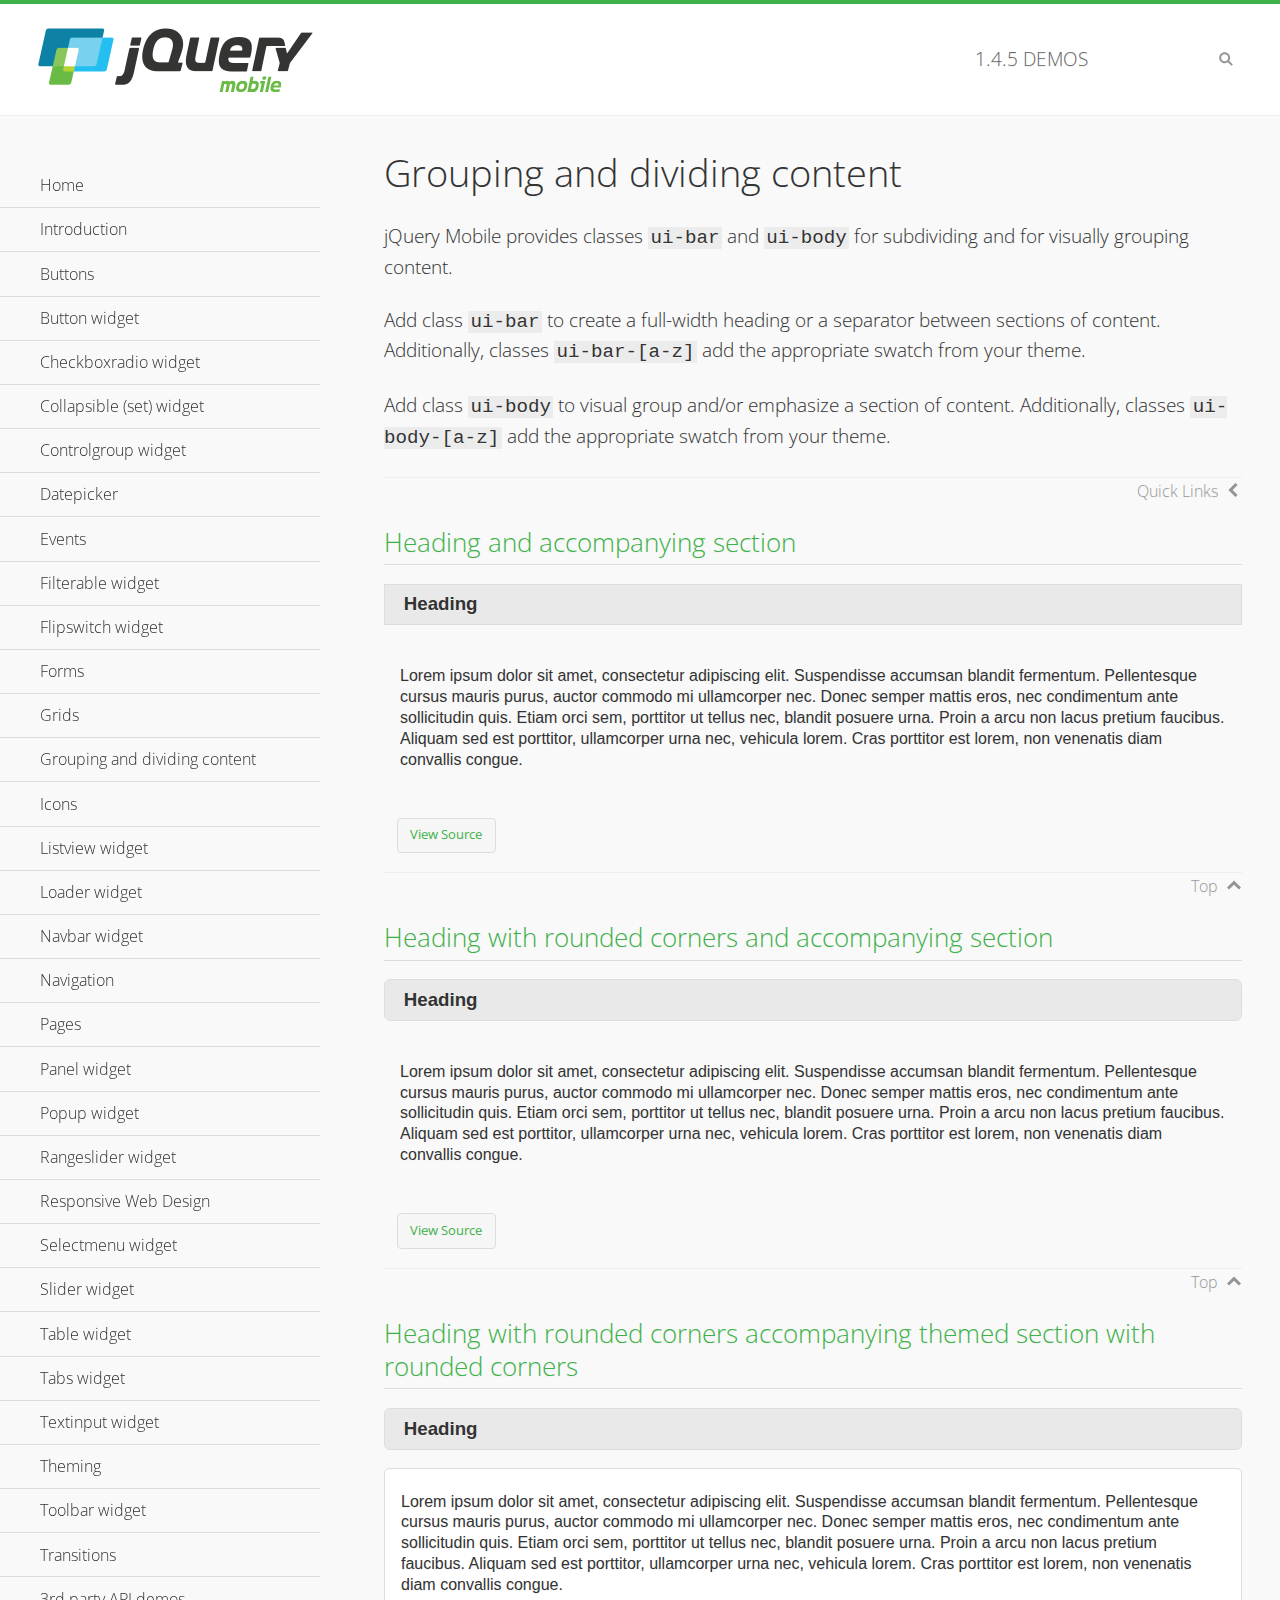
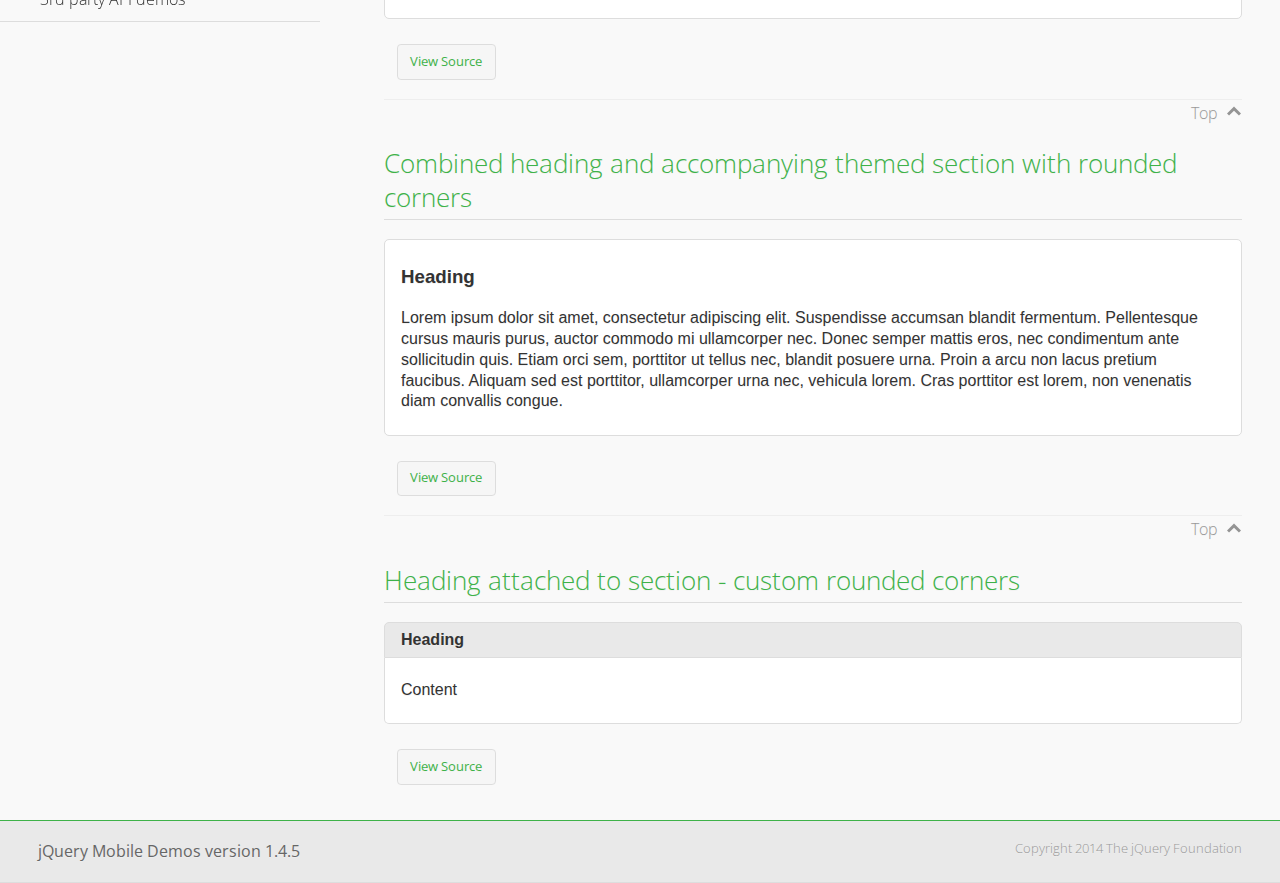
<file: www/js/vendor/jquery.mobile-1.4.5/demos/body-bar-classes/index.html>
<!DOCTYPE html>
<html>
	<head>
	<meta charset="utf-8">
	<meta name="viewport" content="width=device-width, initial-scale=1">
	<title>Grouping and dividing content - jQuery Mobile Demos</title>
	<link rel="shortcut icon" href="../favicon.ico">
	<link rel="stylesheet" href="http://fonts.googleapis.com/css?family=Open+Sans:300,400,700">
	<link rel="stylesheet" href="../css/themes/default/jquery.mobile-1.4.5.min.css">
	<link rel="stylesheet" href="../_assets/css/jqm-demos.css">
	<script src="../js/jquery.js"></script>
	<script src="../_assets/js/index.js"></script>
	<script src="../js/jquery.mobile-1.4.5.min.js"></script>
  <style id="combined-heading-and-section">
    .custom-corners .ui-bar {
      -webkit-border-top-left-radius: inherit;
      border-top-left-radius: inherit;
      -webkit-border-top-right-radius: inherit;
      border-top-right-radius: inherit;
    }
    .custom-corners .ui-body {
      border-top-width: 0;
      -webkit-border-bottom-left-radius: inherit;
      border-bottom-left-radius: inherit;
      -webkit-border-bottom-right-radius: inherit;
      border-bottom-right-radius: inherit;
    }
  </style>
</head>
<body>
<div data-role="page" class="jqm-demos" data-quicklinks="true">

	<div data-role="header" class="jqm-header">
		<h2><a href="../" title="jQuery Mobile Demos home"><img src="../_assets/img/jquery-logo.png" alt="jQuery Mobile"></a></h2>
		<p><span class="jqm-version"></span> Demos</p>
		<a href="#" class="jqm-navmenu-link ui-btn ui-btn-icon-notext ui-corner-all ui-icon-bars ui-nodisc-icon ui-alt-icon ui-btn-left">Menu</a>
		<a href="#" class="jqm-search-link ui-btn ui-btn-icon-notext ui-corner-all ui-icon-search ui-nodisc-icon ui-alt-icon ui-btn-right">Search</a>
	</div><!-- /header -->

	<div role="main" class="ui-content jqm-content">

		<h1>Grouping and dividing content</h1>

		<p>jQuery Mobile provides classes <code>ui-bar</code> and <code>ui-body</code> for subdividing and for visually grouping content.</p>
		<p>Add class <code>ui-bar</code> to create a full-width heading or a separator between sections of content. Additionally, classes <code>ui-bar-[a-z]</code> add the appropriate swatch from your theme.</p>
		<p>Add class <code>ui-body</code> to visual group and/or emphasize a section of content. Additionally, classes <code>ui-body-[a-z]</code> add the appropriate swatch from your theme.</p>

		<h2>Heading and accompanying section</h2>

		<div data-demo-html="true">
      <h3 class="ui-bar ui-bar-a">Heading</h3>
			<div class="ui-body">
				<p>Lorem ipsum dolor sit amet, consectetur adipiscing elit. Suspendisse accumsan blandit fermentum. Pellentesque cursus mauris purus, auctor commodo mi ullamcorper nec. Donec semper mattis eros, nec condimentum ante sollicitudin quis. Etiam orci sem, porttitor ut tellus nec, blandit posuere urna. Proin a arcu non lacus pretium faucibus. Aliquam sed est porttitor, ullamcorper urna nec, vehicula lorem. Cras porttitor est lorem, non venenatis diam convallis congue.</p>
			</div>
		</div>

		<h2>Heading with rounded corners and accompanying section</h2>

		<div data-demo-html="true">
      <h3 class="ui-bar ui-bar-a ui-corner-all">Heading</h3>
			<div class="ui-body">
				<p>Lorem ipsum dolor sit amet, consectetur adipiscing elit. Suspendisse accumsan blandit fermentum. Pellentesque cursus mauris purus, auctor commodo mi ullamcorper nec. Donec semper mattis eros, nec condimentum ante sollicitudin quis. Etiam orci sem, porttitor ut tellus nec, blandit posuere urna. Proin a arcu non lacus pretium faucibus. Aliquam sed est porttitor, ullamcorper urna nec, vehicula lorem. Cras porttitor est lorem, non venenatis diam convallis congue.</p>
			</div>
		</div>

		<h2>Heading with rounded corners accompanying themed section with rounded corners</h2>

		<div data-demo-html="true">
      <h3 class="ui-bar ui-bar-a ui-corner-all">Heading</h3>
			<div class="ui-body ui-body-a ui-corner-all">
				<p>Lorem ipsum dolor sit amet, consectetur adipiscing elit. Suspendisse accumsan blandit fermentum. Pellentesque cursus mauris purus, auctor commodo mi ullamcorper nec. Donec semper mattis eros, nec condimentum ante sollicitudin quis. Etiam orci sem, porttitor ut tellus nec, blandit posuere urna. Proin a arcu non lacus pretium faucibus. Aliquam sed est porttitor, ullamcorper urna nec, vehicula lorem. Cras porttitor est lorem, non venenatis diam convallis congue.</p>
			</div>
		</div>

		<h2>Combined heading and accompanying themed section with rounded corners</h2>

		<div data-demo-html="true">
			<div class="ui-body ui-body-a ui-corner-all">
	      <h3>Heading</h3>
				<p>Lorem ipsum dolor sit amet, consectetur adipiscing elit. Suspendisse accumsan blandit fermentum. Pellentesque cursus mauris purus, auctor commodo mi ullamcorper nec. Donec semper mattis eros, nec condimentum ante sollicitudin quis. Etiam orci sem, porttitor ut tellus nec, blandit posuere urna. Proin a arcu non lacus pretium faucibus. Aliquam sed est porttitor, ullamcorper urna nec, vehicula lorem. Cras porttitor est lorem, non venenatis diam convallis congue.</p>
			</div>
		</div>

		<h2>Heading attached to section - custom rounded corners</h2>

		<div data-demo-html="true" data-demo-css="#combined-heading-and-section">
      <div class="ui-corner-all custom-corners">
        <div class="ui-bar ui-bar-a">
          <h3>Heading</h3>
        </div>
        <div class="ui-body ui-body-a">
          <p>Content</p>
        </div>
      </div>
		</div>

	</div><!-- /content -->
	    <div data-role="panel" class="jqm-navmenu-panel" data-position="left" data-display="overlay" data-theme="a">
	    	<ul class="jqm-list ui-alt-icon ui-nodisc-icon">
<li data-filtertext="demos homepage" data-icon="home"><a href=".././">Home</a></li>
<li data-filtertext="introduction overview getting started"><a href="../intro/" data-ajax="false">Introduction</a></li>
<li data-filtertext="buttons button markup buttonmarkup method anchor link button element"><a href="../button-markup/" data-ajax="false">Buttons</a></li>
<li data-filtertext="form button widget input button submit reset"><a href="../button/" data-ajax="false">Button widget</a></li>
<li data-role="collapsible" data-enhanced="true" data-collapsed-icon="carat-d" data-expanded-icon="carat-u" data-iconpos="right" data-inset="false" class="ui-collapsible ui-collapsible-themed-content ui-collapsible-collapsed">
	<h3 class="ui-collapsible-heading ui-collapsible-heading-collapsed">
		<a href="#" class="ui-collapsible-heading-toggle ui-btn ui-btn-icon-right ui-btn-inherit ui-icon-carat-d">
		    Checkboxradio widget<span class="ui-collapsible-heading-status"> click to expand contents</span>
		</a>
	</h3>
	<div class="ui-collapsible-content ui-body-inherit ui-collapsible-content-collapsed" aria-hidden="true">
		<ul>
			<li data-filtertext="form checkboxradio widget checkbox input checkboxes controlgroups"><a href="../checkboxradio-checkbox/" data-ajax="false">Checkboxes</a></li>
			<li data-filtertext="form checkboxradio widget radio input radio buttons controlgroups"><a href="../checkboxradio-radio/" data-ajax="false">Radio buttons</a></li>
		</ul>
	</div>
</li>
<li data-role="collapsible" data-enhanced="true" data-collapsed-icon="carat-d" data-expanded-icon="carat-u" data-iconpos="right" data-inset="false" class="ui-collapsible ui-collapsible-themed-content ui-collapsible-collapsed">
	<h3 class="ui-collapsible-heading ui-collapsible-heading-collapsed">
		<a href="#" class="ui-collapsible-heading-toggle ui-btn ui-btn-icon-right ui-btn-inherit ui-icon-carat-d">
			Collapsible (set) widget<span class="ui-collapsible-heading-status"> click to expand contents</span>
		</a>
	</h3>
	<div class="ui-collapsible-content ui-body-inherit ui-collapsible-content-collapsed" aria-hidden="true">
		<ul>
			<li data-filtertext="collapsibles content formatting"><a href="../collapsible/" data-ajax="false">Collapsible</a></li>
			<li data-filtertext="dynamic collapsible set accordion append expand"><a href="../collapsible-dynamic/" data-ajax="false">Dynamic collapsibles</a></li>
			<li data-filtertext="accordions collapsible set widget content formatting grouped collapsibles"><a href="../collapsibleset/" data-ajax="false">Collapsible set</a></li>
		</ul>
	</div>
</li>
<li data-role="collapsible" data-enhanced="true" data-collapsed-icon="carat-d" data-expanded-icon="carat-u" data-iconpos="right" data-inset="false" class="ui-collapsible ui-collapsible-themed-content ui-collapsible-collapsed">
	<h3 class="ui-collapsible-heading ui-collapsible-heading-collapsed">
		<a href="#" class="ui-collapsible-heading-toggle ui-btn ui-btn-icon-right ui-btn-inherit ui-icon-carat-d">
			Controlgroup widget<span class="ui-collapsible-heading-status"> click to expand contents</span>
		</a>
	</h3>
	<div class="ui-collapsible-content ui-body-inherit ui-collapsible-content-collapsed" aria-hidden="true">
		<ul>
			<li data-filtertext="controlgroups selectmenu checkboxradio input grouped buttons horizontal vertical"><a href="../controlgroup/" data-ajax="false">Controlgroup</a></li>
			<li data-filtertext="dynamic controlgroup dynamically add buttons"><a href="../controlgroup-dynamic/" data-ajax="false">Dynamic controlgroups</a></li>
		</ul>
	</div>
</li>
<li data-filtertext="form datepicker widget date input"><a href="../datepicker/" data-ajax="false">Datepicker</a></li>
<li data-role="collapsible" data-enhanced="true" data-collapsed-icon="carat-d" data-expanded-icon="carat-u" data-iconpos="right" data-inset="false" class="ui-collapsible ui-collapsible-themed-content ui-collapsible-collapsed">
	<h3 class="ui-collapsible-heading ui-collapsible-heading-collapsed">
		<a href="#" class="ui-collapsible-heading-toggle ui-btn ui-btn-icon-right ui-btn-inherit ui-icon-carat-d">
			Events<span class="ui-collapsible-heading-status"> click to expand contents</span>
		</a>
	</h3>
	<div class="ui-collapsible-content ui-body-inherit ui-collapsible-content-collapsed" aria-hidden="true">
		<ul>
			<li data-filtertext="swipe to delete list items listviews swipe events"><a href="../swipe-list/" data-ajax="false">Swipe list items</a></li>
			<li data-filtertext="swipe to navigate swipe page navigation swipe events"><a href="../swipe-page/" data-ajax="false">Swipe page navigation</a></li>
		</ul>
	</div>
</li>
<li data-filtertext="filterable filter elements sorting searching listview table"><a href="../filterable/" data-ajax="false">Filterable widget</a></li>
<li data-filtertext="form flipswitch widget flip toggle switch binary select checkbox input"><a href="../flipswitch/" data-ajax="false">Flipswitch widget</a></li>
<li data-role="collapsible" data-enhanced="true" data-collapsed-icon="carat-d" data-expanded-icon="carat-u" data-iconpos="right" data-inset="false" class="ui-collapsible ui-collapsible-themed-content ui-collapsible-collapsed">
	<h3 class="ui-collapsible-heading ui-collapsible-heading-collapsed">
		<a href="#" class="ui-collapsible-heading-toggle ui-btn ui-btn-icon-right ui-btn-inherit ui-icon-carat-d">
			Forms<span class="ui-collapsible-heading-status"> click to expand contents</span>
		</a>
	</h3>
	<div class="ui-collapsible-content ui-body-inherit ui-collapsible-content-collapsed" aria-hidden="true">
		<ul>
			<li data-filtertext="forms text checkbox radio range button submit reset inputs selects textarea slider flipswitch label form elements"><a href="../forms/" data-ajax="false">Forms</a></li>
			<li data-filtertext="form hide labels hidden accessible ui-hidden-accessible forms"><a href="../forms-label-hidden-accessible/" data-ajax="false">Hide labels</a></li>
			<li data-filtertext="form field containers fieldcontain ui-field-contain forms"><a href="../forms-field-contain/" data-ajax="false">Field containers</a></li>
			<li data-filtertext="forms disabled form elements"><a href="../forms-disabled/" data-ajax="false">Forms disabled</a></li>
			<li data-filtertext="forms gallery examples overview forms text checkbox radio range button submit reset inputs selects textarea slider flipswitch label form elements"><a href="../forms-gallery/" data-ajax="false">Forms gallery</a></li>
		</ul>
	</div>
</li>
<li data-role="collapsible" data-enhanced="true" data-collapsed-icon="carat-d" data-expanded-icon="carat-u" data-iconpos="right" data-inset="false" class="ui-collapsible ui-collapsible-themed-content ui-collapsible-collapsed">
	<h3 class="ui-collapsible-heading ui-collapsible-heading-collapsed">
		<a href="#" class="ui-collapsible-heading-toggle ui-btn ui-btn-icon-right ui-btn-inherit ui-icon-carat-d">
			Grids<span class="ui-collapsible-heading-status"> click to expand contents</span>
		</a>
	</h3>
	<div class="ui-collapsible-content ui-body-inherit ui-collapsible-content-collapsed" aria-hidden="true">
		<ul>
			<li data-filtertext="grids columns blocks content formatting rwd responsive css framework"><a href="../grids/" data-ajax="false">Grids</a></li>
			<li data-filtertext="buttons in grids css framework"><a href="../grids-buttons/" data-ajax="false">Buttons in grids</a></li>
			<li data-filtertext="custom responsive grids rwd css framework"><a href="../grids-custom-responsive/" data-ajax="false">Custom responsive grids</a></li>
		</ul>
	</div>
</li>
<li data-filtertext="blocks content formatting sections heading"><a href="../body-bar-classes/" data-ajax="false">Grouping and dividing content</a></li>
<li data-role="collapsible" data-enhanced="true" data-collapsed-icon="carat-d" data-expanded-icon="carat-u" data-iconpos="right" data-inset="false" class="ui-collapsible ui-collapsible-themed-content ui-collapsible-collapsed">
	<h3 class="ui-collapsible-heading ui-collapsible-heading-collapsed">
		<a href="#" class="ui-collapsible-heading-toggle ui-btn ui-btn-icon-right ui-btn-inherit ui-icon-carat-d">
			Icons<span class="ui-collapsible-heading-status"> click to expand contents</span>
		</a>
	</h3>
	<div class="ui-collapsible-content ui-body-inherit ui-collapsible-content-collapsed" aria-hidden="true">
		<ul>
			<li data-filtertext="button icons svg disc alt custom icon position"><a href="../icons/" data-ajax="false">Icons</a></li>
			<li data-filtertext=""><a href="../icons-grunticon/" data-ajax="false">Grunticon loader</a></li>
		</ul>
	</div>
</li>
<li data-role="collapsible" data-enhanced="true" data-collapsed-icon="carat-d" data-expanded-icon="carat-u" data-iconpos="right" data-inset="false" class="ui-collapsible ui-collapsible-themed-content ui-collapsible-collapsed">
	<h3 class="ui-collapsible-heading ui-collapsible-heading-collapsed">
		<a href="#" class="ui-collapsible-heading-toggle ui-btn ui-btn-icon-right ui-btn-inherit ui-icon-carat-d">
			Listview widget<span class="ui-collapsible-heading-status"> click to expand contents</span>
		</a>
	</h3>
	<div class="ui-collapsible-content ui-body-inherit ui-collapsible-content-collapsed" aria-hidden="true">
		<ul>
			<li data-filtertext="listview widget thumbnails icons nested split button collapsible ul ol"><a href="../listview/" data-ajax="false">Listview</a></li>
			<li data-filtertext="autocomplete filterable reveal listview filtertextbeforefilter placeholder"><a href="../listview-autocomplete/" data-ajax="false">Listview autocomplete</a></li>
			<li data-filtertext="autocomplete filterable reveal listview remote data filtertextbeforefilter placeholder"><a href="../listview-autocomplete-remote/" data-ajax="false">Listview autocomplete remote data</a></li>
			<li data-filtertext="autodividers anchor jump scroll linkbars listview lists ul ol"><a href="../listview-autodividers-linkbar/" data-ajax="false">Listview autodividers linkbar</a></li>
			<li data-filtertext="listview autodividers selector autodividersselector lists ul ol"><a href="../listview-autodividers-selector/" data-ajax="false">Listview autodividers selector</a></li>
			<li data-filtertext="listview nested list items"><a href="../listview-nested-lists/" data-ajax="false">Nested Listviews</a></li>
			<li data-filtertext="listview collapsible list items flat"><a href="../listview-collapsible-item-flat/" data-ajax="false">Listview collapsible list items (flat)</a></li>
			<li data-filtertext="listview collapsible list indented"><a href="../listview-collapsible-item-indented/" data-ajax="false">Listview collapsible list items (indented)</a></li>
			<li data-filtertext="grid listview responsive grids responsive listviews lists ul"><a href="../listview-grid/" data-ajax="false">Listview responsive grid</a></li>
		</ul>
	</div>
</li>
<li data-filtertext="loader widget page loading navigation overlay spinner"><a href="../loader/" data-ajax="false">Loader widget</a></li>
<li data-filtertext="navbar widget navmenu toolbars header footer"><a href="../navbar/" data-ajax="false">Navbar widget</a></li>
<li data-role="collapsible" data-enhanced="true" data-collapsed-icon="carat-d" data-expanded-icon="carat-u" data-iconpos="right" data-inset="false" class="ui-collapsible ui-collapsible-themed-content ui-collapsible-collapsed">
	<h3 class="ui-collapsible-heading ui-collapsible-heading-collapsed">
		<a href="#" class="ui-collapsible-heading-toggle ui-btn ui-btn-icon-right ui-btn-inherit ui-icon-carat-d">
			Navigation<span class="ui-collapsible-heading-status"> click to expand contents</span>
		</a>
	</h3>
	<div class="ui-collapsible-content ui-body-inherit ui-collapsible-content-collapsed" aria-hidden="true">
		<ul>
			<li data-filtertext="ajax navigation navigate widget history event method"><a href="../navigation/" data-ajax="false">Navigation</a></li>
			<li data-filtertext="linking pages page links navigation ajax prefetch cache"><a href="../navigation-linking-pages/" data-ajax="false">Linking pages</a></li>
			<!-- <li data-filtertext="php redirect server redirection server-side navigation"><a href="../navigation-php-redirect/" data-ajax="false">PHP redirect demo</a></li>-->
			<li data-filtertext="navigation redirection hash query"><a href="../navigation-hash-processing/" data-ajax="false">Hash processing demo</a></li>
			<li data-filtertext="navigation redirection hash query"><a href="../page-events/" data-ajax="false">Page Navigation Events</a></li>
		</ul>
	</div>
</li>
<li data-role="collapsible" data-enhanced="true" data-collapsed-icon="carat-d" data-expanded-icon="carat-u" data-iconpos="right" data-inset="false" class="ui-collapsible ui-collapsible-themed-content ui-collapsible-collapsed">
	<h3 class="ui-collapsible-heading ui-collapsible-heading-collapsed">
		<a href="#" class="ui-collapsible-heading-toggle ui-btn ui-btn-icon-right ui-btn-inherit ui-icon-carat-d">
			Pages<span class="ui-collapsible-heading-status"> click to expand contents</span>
		</a>
	</h3>
	<div class="ui-collapsible-content ui-body-inherit ui-collapsible-content-collapsed" aria-hidden="true">
		<ul>
			<li data-filtertext="pages page widget ajax navigation"><a href="../pages/" data-ajax="false">Pages</a></li>
			<li data-filtertext="single page"><a href="../pages-single-page/" data-ajax="false">Single page</a></li>
			<li data-filtertext="multipage multi-page page"><a href="../pages-multi-page/" data-ajax="false">Multi-page template</a></li>
			<li data-filtertext="dialog page widget modal popup"><a href="../pages-dialog/" data-ajax="false">Dialog page</a></li>
		</ul>
	</div>
</li>
<li data-role="collapsible" data-enhanced="true" data-collapsed-icon="carat-d" data-expanded-icon="carat-u" data-iconpos="right" data-inset="false" class="ui-collapsible ui-collapsible-themed-content ui-collapsible-collapsed">
	<h3 class="ui-collapsible-heading ui-collapsible-heading-collapsed">
		<a href="#" class="ui-collapsible-heading-toggle ui-btn ui-btn-icon-right ui-btn-inherit ui-icon-carat-d">
			Panel widget<span class="ui-collapsible-heading-status"> click to expand contents</span>
		</a>
	</h3>
	<div class="ui-collapsible-content ui-body-inherit ui-collapsible-content-collapsed" aria-hidden="true">
		<ul>
			<li data-filtertext="panel widget sliding panels reveal push overlay responsive"><a href="../panel/" data-ajax="false">Panel</a></li>
			<li data-filtertext=""><a href="../panel-external/" data-ajax="false">External panels</a></li>
			<li data-filtertext="panel "><a href="../panel-fixed/" data-ajax="false">Fixed panels</a></li>
			<li data-filtertext="panel slide panels sliding panels shadow rwd responsive breakpoint"><a href="../panel-responsive/" data-ajax="false">Panels responsive</a></li>
			<li data-filtertext="panel custom style custom panel width reveal shadow listview panel styling page background wrapper"><a href="../panel-styling/" data-ajax="false">Custom panel style</a></li>
			<li data-filtertext="panel open on swipe"><a href="../panel-swipe-open/" data-ajax="false">Panel open on swipe</a></li>
			<li data-filtertext="panels outside page internal external toolbars"><a href="../panel-external-internal/" data-ajax="false">Panel external and internal</a></li>
		</ul>
	</div>
</li>
<li data-role="collapsible" data-enhanced="true" data-collapsed-icon="carat-d" data-expanded-icon="carat-u" data-iconpos="right" data-inset="false" class="ui-collapsible ui-collapsible-themed-content ui-collapsible-collapsed">
	<h3 class="ui-collapsible-heading ui-collapsible-heading-collapsed">
		<a href="#" class="ui-collapsible-heading-toggle ui-btn ui-btn-icon-right ui-btn-inherit ui-icon-carat-d">
			Popup widget<span class="ui-collapsible-heading-status"> click to expand contents</span>
		</a>
	</h3>
	<div class="ui-collapsible-content ui-body-inherit ui-collapsible-content-collapsed" aria-hidden="true">
		<ul>
			<li data-filtertext="popup widget popups dialog modal transition tooltip lightbox form overlay screen flip pop fade transition"><a href="../popup/" data-ajax="false">Popup</a></li>
			<li data-filtertext="popup alignment position"><a href="../popup-alignment/" data-ajax="false">Popup alignment</a></li>
			<li data-filtertext="popup arrow size popups popover"><a href="../popup-arrow-size/" data-ajax="false">Popup arrow size</a></li>
			<li data-filtertext="dynamic popups popup images lightbox"><a href="../popup-dynamic/" data-ajax="false">Dynamic popups</a></li>
			<li data-filtertext="popups with iframes scaling"><a href="../popup-iframe/" data-ajax="false">Popups with iframes</a></li>
			<li data-filtertext="popup image scaling"><a href="../popup-image-scaling/" data-ajax="false">Popup image scaling</a></li>
			<li data-filtertext="external popup outside multi-page"><a href="../popup-outside-multipage/" data-ajax="false">Popup outside multi-page</a></li>
		</ul>
	</div>
</li>
<li data-filtertext="form rangeslider widget dual sliders dual handle sliders range input"><a href="../rangeslider/" data-ajax="false">Rangeslider widget</a></li>
<li data-filtertext="responsive web design rwd adaptive progressive enhancement PE accessible mobile breakpoints media query media queries"><a href="../rwd/" data-ajax="false">Responsive Web Design</a></li>
<li data-role="collapsible" data-enhanced="true" data-collapsed-icon="carat-d" data-expanded-icon="carat-u" data-iconpos="right" data-inset="false" class="ui-collapsible ui-collapsible-themed-content ui-collapsible-collapsed">
	<h3 class="ui-collapsible-heading ui-collapsible-heading-collapsed">
		<a href="#" class="ui-collapsible-heading-toggle ui-btn ui-btn-icon-right ui-btn-inherit ui-icon-carat-d">
			Selectmenu widget<span class="ui-collapsible-heading-status"> click to expand contents</span>
		</a>
	</h3>
	<div class="ui-collapsible-content ui-body-inherit ui-collapsible-content-collapsed" aria-hidden="true">
		<ul>
			<li data-filtertext="form selectmenu widget select input custom select menu selects"><a href="../selectmenu/" data-ajax="false">Selectmenu</a></li>
			<li data-filtertext="form custom select menu selectmenu widget custom menu option optgroup multiple selects"><a href="../selectmenu-custom/" data-ajax="false">Custom select menu</a></li>
			<li data-filtertext="filterable select filter popup dialog"><a href="../selectmenu-custom-filter/" data-ajax="false">Custom select menu with filter</a></li>
		</ul>
	</div>
</li>
<li data-role="collapsible" data-enhanced="true" data-collapsed-icon="carat-d" data-expanded-icon="carat-u" data-iconpos="right" data-inset="false" class="ui-collapsible ui-collapsible-themed-content ui-collapsible-collapsed">
	<h3 class="ui-collapsible-heading ui-collapsible-heading-collapsed">
		<a href="#" class="ui-collapsible-heading-toggle ui-btn ui-btn-icon-right ui-btn-inherit ui-icon-carat-d">
			Slider widget<span class="ui-collapsible-heading-status"> click to expand contents</span>
		</a>
	</h3>
	<div class="ui-collapsible-content ui-body-inherit ui-collapsible-content-collapsed" aria-hidden="true">
		<ul>
			<li data-filtertext="form slider widget range input single sliders"><a href="../slider/" data-ajax="false">Slider</a></li>
			<li data-filtertext="form slider widget flipswitch slider binary select flip toggle switch"><a href="../slider-flipswitch/" data-ajax="false">Slider flip toggle switch</a></li>
			<li data-filtertext="form slider tooltip handle value input range sliders"><a href="../slider-tooltip/" data-ajax="false">Slider tooltip</a></li>
		</ul>
	</div>
</li>
<li data-role="collapsible" data-enhanced="true" data-collapsed-icon="carat-d" data-expanded-icon="carat-u" data-iconpos="right" data-inset="false" class="ui-collapsible ui-collapsible-themed-content ui-collapsible-collapsed">
	<h3 class="ui-collapsible-heading ui-collapsible-heading-collapsed">
		<a href="#" class="ui-collapsible-heading-toggle ui-btn ui-btn-icon-right ui-btn-inherit ui-icon-carat-d">
			Table widget<span class="ui-collapsible-heading-status"> click to expand contents</span>
		</a>
	</h3>
	<div class="ui-collapsible-content ui-body-inherit ui-collapsible-content-collapsed" aria-hidden="true">
		<ul>
			<li data-filtertext="table widget reflow column toggle th td responsive tables rwd hide show tabular"><a href="../table-column-toggle/" data-ajax="false">Table Column Toggle</a></li>
			<li data-filtertext="table column toggle phone comparison demo"><a href="../table-column-toggle-example/" data-ajax="false">Table Column Toggle demo</a></li>
			<li data-filtertext="responsive tables table column toggle heading groups rwd breakpoint"><a href="../table-column-toggle-heading-groups/" data-ajax="false">Table Column Toggle heading groups</a></li>
			<li data-filtertext="responsive tables table column toggle hide rwd breakpoint customization options"><a href="../table-column-toggle-options/" data-ajax="false">Table Column Toggle options</a></li>
			<li data-filtertext="table reflow th td responsive rwd columns tabular"><a href="../table-reflow/" data-ajax="false">Table Reflow</a></li>
			<li data-filtertext="responsive tables table reflow heading groups rwd breakpoint"><a href="../table-reflow-heading-groups/" data-ajax="false">Table Reflow heading groups</a></li>
			<li data-filtertext="responsive tables table reflow stripes strokes table style"><a href="../table-reflow-stripes-strokes/" data-ajax="false">Table Reflow stripes and strokes</a></li>
			<li data-filtertext="responsive tables table reflow stack custom styles"><a href="../table-reflow-styling/" data-ajax="false">Table Reflow custom styles</a></li>
		</ul>
	</div>
</li>
<li data-filtertext="ui tabs widget"><a href="../tabs/" data-ajax="false">Tabs widget</a></li>
<li data-filtertext="form textinput widget text input textarea number date time tel email file color password"><a href="../textinput/" data-ajax="false">Textinput widget</a></li>
<li data-role="collapsible" data-enhanced="true" data-collapsed-icon="carat-d" data-expanded-icon="carat-u" data-iconpos="right" data-inset="false" class="ui-collapsible ui-collapsible-themed-content ui-collapsible-collapsed">
	<h3 class="ui-collapsible-heading ui-collapsible-heading-collapsed">
		<a href="#" class="ui-collapsible-heading-toggle ui-btn ui-btn-icon-right ui-btn-inherit ui-icon-carat-d">
			Theming<span class="ui-collapsible-heading-status"> click to expand contents</span>
		</a>
	</h3>
	<div class="ui-collapsible-content ui-body-inherit ui-collapsible-content-collapsed" aria-hidden="true">
		<ul>
			<li data-filtertext="default theme swatches theming style css"><a href="../theme-default/" data-ajax="false">Default theme</a></li>
			<li data-filtertext="classic theme old theme swatches theming style css"><a href="../theme-classic/" data-ajax="false">Classic theme</a></li>
		</ul>
	</div>
</li>
<li data-role="collapsible" data-enhanced="true" data-collapsed-icon="carat-d" data-expanded-icon="carat-u" data-iconpos="right" data-inset="false" class="ui-collapsible ui-collapsible-themed-content ui-collapsible-collapsed">
	<h3 class="ui-collapsible-heading ui-collapsible-heading-collapsed">
		<a href="#" class="ui-collapsible-heading-toggle ui-btn ui-btn-icon-right ui-btn-inherit ui-icon-carat-d">
			Toolbar widget<span class="ui-collapsible-heading-status"> click to expand contents</span>
		</a>
	</h3>
	<div class="ui-collapsible-content ui-body-inherit ui-collapsible-content-collapsed" aria-hidden="true">
		<ul>
			<li data-filtertext="toolbar widget header footer toolbars fixed fullscreen external sections"><a href="../toolbar/" data-ajax="false">Toolbar</a></li>
			<li data-filtertext="dynamic toolbars dynamically add toolbar header footer"><a href="../toolbar-dynamic/" data-ajax="false">Dynamic toolbars</a></li>
			<li data-filtertext="external toolbars header footer"><a href="../toolbar-external/" data-ajax="false">External toolbars</a></li>
			<li data-filtertext="fixed toolbars header footer"><a href="../toolbar-fixed/" data-ajax="false">Fixed toolbars</a></li>
			<li data-filtertext="fixed fullscreen toolbars header footer"><a href="../toolbar-fixed-fullscreen/" data-ajax="false">Fullscreen toolbars</a></li>
			<li data-filtertext="external fixed toolbars header footer"><a href="../toolbar-fixed-external/" data-ajax="false">Fixed external toolbars</a></li>
			<li data-filtertext="external persistent toolbars header footer navbar navmenu"><a href="../toolbar-fixed-persistent/" data-ajax="false">Persistent toolbars</a></li>
			<li data-filtertext="external ajax optimized toolbars persistent toolbars header footer navbar"><a href="../toolbar-fixed-persistent-optimized/" data-ajax="false">Ajax optimized toolbars</a></li>
			<li data-filtertext="form in toolbars header footer"><a href="../toolbar-fixed-forms/" data-ajax="false">Form in toolbar</a></li>
		</ul>
	</div>
</li>
<li data-filtertext="page transitions animated pages popup navigation flip slide fade pop"><a href="../transitions/" data-ajax="false">Transitions</a></li>
<li data-role="collapsible" data-enhanced="true" data-collapsed-icon="carat-d" data-expanded-icon="carat-u" data-iconpos="right" data-inset="false" class="ui-collapsible ui-collapsible-themed-content ui-collapsible-collapsed">
	<h3 class="ui-collapsible-heading ui-collapsible-heading-collapsed">
		<a href="#" class="ui-collapsible-heading-toggle ui-btn ui-btn-icon-right ui-btn-inherit ui-icon-carat-d">
			3rd party API demos<span class="ui-collapsible-heading-status"> click to expand contents</span>
		</a>
	</h3>
	<div class="ui-collapsible-content ui-body-inherit ui-collapsible-content-collapsed" aria-hidden="true">
		<ul>
			<li data-filtertext="backbone requirejs navigation router"><a href="../backbone-requirejs/" data-ajax="false">Backbone RequireJS</a></li>
			<li data-filtertext="google maps geolocation demo"><a href="../map-geolocation/" data-ajax="false">Google Maps geolocation</a></li>
			<li data-filtertext="google maps hybrid"><a href="../map-list-toggle/" data-ajax="false">Google Maps list toggle</a></li>
		</ul>
	</div>
</li>



		     </ul>
		</div><!-- /panel -->


	<div data-role="footer" data-position="fixed" data-tap-toggle="false" class="jqm-footer">
		<p>jQuery Mobile Demos version <span class="jqm-version"></span></p>
		<p>Copyright 2014 The jQuery Foundation</p>
	</div><!-- /footer -->
	<!-- TODO: This should become an external panel so we can add input to markup (unique ID) -->
    <div data-role="panel" class="jqm-search-panel" data-position="right" data-display="overlay" data-theme="a">
		<div class="jqm-search">
			<ul class="jqm-list" data-filter-placeholder="Search demos..." data-filter-reveal="true">
<li data-filtertext="demos homepage" data-icon="home"><a href=".././">Home</a></li>
<li data-filtertext="introduction overview getting started"><a href="../intro/" data-ajax="false">Introduction</a></li>
<li data-filtertext="buttons button markup buttonmarkup method anchor link button element"><a href="../button-markup/" data-ajax="false">Buttons</a></li>
<li data-filtertext="form button widget input button submit reset"><a href="../button/" data-ajax="false">Button widget</a></li>
<li data-role="collapsible" data-enhanced="true" data-collapsed-icon="carat-d" data-expanded-icon="carat-u" data-iconpos="right" data-inset="false" class="ui-collapsible ui-collapsible-themed-content ui-collapsible-collapsed">
	<h3 class="ui-collapsible-heading ui-collapsible-heading-collapsed">
		<a href="#" class="ui-collapsible-heading-toggle ui-btn ui-btn-icon-right ui-btn-inherit ui-icon-carat-d">
		    Checkboxradio widget<span class="ui-collapsible-heading-status"> click to expand contents</span>
		</a>
	</h3>
	<div class="ui-collapsible-content ui-body-inherit ui-collapsible-content-collapsed" aria-hidden="true">
		<ul>
			<li data-filtertext="form checkboxradio widget checkbox input checkboxes controlgroups"><a href="../checkboxradio-checkbox/" data-ajax="false">Checkboxes</a></li>
			<li data-filtertext="form checkboxradio widget radio input radio buttons controlgroups"><a href="../checkboxradio-radio/" data-ajax="false">Radio buttons</a></li>
		</ul>
	</div>
</li>
<li data-role="collapsible" data-enhanced="true" data-collapsed-icon="carat-d" data-expanded-icon="carat-u" data-iconpos="right" data-inset="false" class="ui-collapsible ui-collapsible-themed-content ui-collapsible-collapsed">
	<h3 class="ui-collapsible-heading ui-collapsible-heading-collapsed">
		<a href="#" class="ui-collapsible-heading-toggle ui-btn ui-btn-icon-right ui-btn-inherit ui-icon-carat-d">
			Collapsible (set) widget<span class="ui-collapsible-heading-status"> click to expand contents</span>
		</a>
	</h3>
	<div class="ui-collapsible-content ui-body-inherit ui-collapsible-content-collapsed" aria-hidden="true">
		<ul>
			<li data-filtertext="collapsibles content formatting"><a href="../collapsible/" data-ajax="false">Collapsible</a></li>
			<li data-filtertext="dynamic collapsible set accordion append expand"><a href="../collapsible-dynamic/" data-ajax="false">Dynamic collapsibles</a></li>
			<li data-filtertext="accordions collapsible set widget content formatting grouped collapsibles"><a href="../collapsibleset/" data-ajax="false">Collapsible set</a></li>
		</ul>
	</div>
</li>
<li data-role="collapsible" data-enhanced="true" data-collapsed-icon="carat-d" data-expanded-icon="carat-u" data-iconpos="right" data-inset="false" class="ui-collapsible ui-collapsible-themed-content ui-collapsible-collapsed">
	<h3 class="ui-collapsible-heading ui-collapsible-heading-collapsed">
		<a href="#" class="ui-collapsible-heading-toggle ui-btn ui-btn-icon-right ui-btn-inherit ui-icon-carat-d">
			Controlgroup widget<span class="ui-collapsible-heading-status"> click to expand contents</span>
		</a>
	</h3>
	<div class="ui-collapsible-content ui-body-inherit ui-collapsible-content-collapsed" aria-hidden="true">
		<ul>
			<li data-filtertext="controlgroups selectmenu checkboxradio input grouped buttons horizontal vertical"><a href="../controlgroup/" data-ajax="false">Controlgroup</a></li>
			<li data-filtertext="dynamic controlgroup dynamically add buttons"><a href="../controlgroup-dynamic/" data-ajax="false">Dynamic controlgroups</a></li>
		</ul>
	</div>
</li>
<li data-filtertext="form datepicker widget date input"><a href="../datepicker/" data-ajax="false">Datepicker</a></li>
<li data-role="collapsible" data-enhanced="true" data-collapsed-icon="carat-d" data-expanded-icon="carat-u" data-iconpos="right" data-inset="false" class="ui-collapsible ui-collapsible-themed-content ui-collapsible-collapsed">
	<h3 class="ui-collapsible-heading ui-collapsible-heading-collapsed">
		<a href="#" class="ui-collapsible-heading-toggle ui-btn ui-btn-icon-right ui-btn-inherit ui-icon-carat-d">
			Events<span class="ui-collapsible-heading-status"> click to expand contents</span>
		</a>
	</h3>
	<div class="ui-collapsible-content ui-body-inherit ui-collapsible-content-collapsed" aria-hidden="true">
		<ul>
			<li data-filtertext="swipe to delete list items listviews swipe events"><a href="../swipe-list/" data-ajax="false">Swipe list items</a></li>
			<li data-filtertext="swipe to navigate swipe page navigation swipe events"><a href="../swipe-page/" data-ajax="false">Swipe page navigation</a></li>
		</ul>
	</div>
</li>
<li data-filtertext="filterable filter elements sorting searching listview table"><a href="../filterable/" data-ajax="false">Filterable widget</a></li>
<li data-filtertext="form flipswitch widget flip toggle switch binary select checkbox input"><a href="../flipswitch/" data-ajax="false">Flipswitch widget</a></li>
<li data-role="collapsible" data-enhanced="true" data-collapsed-icon="carat-d" data-expanded-icon="carat-u" data-iconpos="right" data-inset="false" class="ui-collapsible ui-collapsible-themed-content ui-collapsible-collapsed">
	<h3 class="ui-collapsible-heading ui-collapsible-heading-collapsed">
		<a href="#" class="ui-collapsible-heading-toggle ui-btn ui-btn-icon-right ui-btn-inherit ui-icon-carat-d">
			Forms<span class="ui-collapsible-heading-status"> click to expand contents</span>
		</a>
	</h3>
	<div class="ui-collapsible-content ui-body-inherit ui-collapsible-content-collapsed" aria-hidden="true">
		<ul>
			<li data-filtertext="forms text checkbox radio range button submit reset inputs selects textarea slider flipswitch label form elements"><a href="../forms/" data-ajax="false">Forms</a></li>
			<li data-filtertext="form hide labels hidden accessible ui-hidden-accessible forms"><a href="../forms-label-hidden-accessible/" data-ajax="false">Hide labels</a></li>
			<li data-filtertext="form field containers fieldcontain ui-field-contain forms"><a href="../forms-field-contain/" data-ajax="false">Field containers</a></li>
			<li data-filtertext="forms disabled form elements"><a href="../forms-disabled/" data-ajax="false">Forms disabled</a></li>
			<li data-filtertext="forms gallery examples overview forms text checkbox radio range button submit reset inputs selects textarea slider flipswitch label form elements"><a href="../forms-gallery/" data-ajax="false">Forms gallery</a></li>
		</ul>
	</div>
</li>
<li data-role="collapsible" data-enhanced="true" data-collapsed-icon="carat-d" data-expanded-icon="carat-u" data-iconpos="right" data-inset="false" class="ui-collapsible ui-collapsible-themed-content ui-collapsible-collapsed">
	<h3 class="ui-collapsible-heading ui-collapsible-heading-collapsed">
		<a href="#" class="ui-collapsible-heading-toggle ui-btn ui-btn-icon-right ui-btn-inherit ui-icon-carat-d">
			Grids<span class="ui-collapsible-heading-status"> click to expand contents</span>
		</a>
	</h3>
	<div class="ui-collapsible-content ui-body-inherit ui-collapsible-content-collapsed" aria-hidden="true">
		<ul>
			<li data-filtertext="grids columns blocks content formatting rwd responsive css framework"><a href="../grids/" data-ajax="false">Grids</a></li>
			<li data-filtertext="buttons in grids css framework"><a href="../grids-buttons/" data-ajax="false">Buttons in grids</a></li>
			<li data-filtertext="custom responsive grids rwd css framework"><a href="../grids-custom-responsive/" data-ajax="false">Custom responsive grids</a></li>
		</ul>
	</div>
</li>
<li data-filtertext="blocks content formatting sections heading"><a href="../body-bar-classes/" data-ajax="false">Grouping and dividing content</a></li>
<li data-role="collapsible" data-enhanced="true" data-collapsed-icon="carat-d" data-expanded-icon="carat-u" data-iconpos="right" data-inset="false" class="ui-collapsible ui-collapsible-themed-content ui-collapsible-collapsed">
	<h3 class="ui-collapsible-heading ui-collapsible-heading-collapsed">
		<a href="#" class="ui-collapsible-heading-toggle ui-btn ui-btn-icon-right ui-btn-inherit ui-icon-carat-d">
			Icons<span class="ui-collapsible-heading-status"> click to expand contents</span>
		</a>
	</h3>
	<div class="ui-collapsible-content ui-body-inherit ui-collapsible-content-collapsed" aria-hidden="true">
		<ul>
			<li data-filtertext="button icons svg disc alt custom icon position"><a href="../icons/" data-ajax="false">Icons</a></li>
			<li data-filtertext=""><a href="../icons-grunticon/" data-ajax="false">Grunticon loader</a></li>
		</ul>
	</div>
</li>
<li data-role="collapsible" data-enhanced="true" data-collapsed-icon="carat-d" data-expanded-icon="carat-u" data-iconpos="right" data-inset="false" class="ui-collapsible ui-collapsible-themed-content ui-collapsible-collapsed">
	<h3 class="ui-collapsible-heading ui-collapsible-heading-collapsed">
		<a href="#" class="ui-collapsible-heading-toggle ui-btn ui-btn-icon-right ui-btn-inherit ui-icon-carat-d">
			Listview widget<span class="ui-collapsible-heading-status"> click to expand contents</span>
		</a>
	</h3>
	<div class="ui-collapsible-content ui-body-inherit ui-collapsible-content-collapsed" aria-hidden="true">
		<ul>
			<li data-filtertext="listview widget thumbnails icons nested split button collapsible ul ol"><a href="../listview/" data-ajax="false">Listview</a></li>
			<li data-filtertext="autocomplete filterable reveal listview filtertextbeforefilter placeholder"><a href="../listview-autocomplete/" data-ajax="false">Listview autocomplete</a></li>
			<li data-filtertext="autocomplete filterable reveal listview remote data filtertextbeforefilter placeholder"><a href="../listview-autocomplete-remote/" data-ajax="false">Listview autocomplete remote data</a></li>
			<li data-filtertext="autodividers anchor jump scroll linkbars listview lists ul ol"><a href="../listview-autodividers-linkbar/" data-ajax="false">Listview autodividers linkbar</a></li>
			<li data-filtertext="listview autodividers selector autodividersselector lists ul ol"><a href="../listview-autodividers-selector/" data-ajax="false">Listview autodividers selector</a></li>
			<li data-filtertext="listview nested list items"><a href="../listview-nested-lists/" data-ajax="false">Nested Listviews</a></li>
			<li data-filtertext="listview collapsible list items flat"><a href="../listview-collapsible-item-flat/" data-ajax="false">Listview collapsible list items (flat)</a></li>
			<li data-filtertext="listview collapsible list indented"><a href="../listview-collapsible-item-indented/" data-ajax="false">Listview collapsible list items (indented)</a></li>
			<li data-filtertext="grid listview responsive grids responsive listviews lists ul"><a href="../listview-grid/" data-ajax="false">Listview responsive grid</a></li>
		</ul>
	</div>
</li>
<li data-filtertext="loader widget page loading navigation overlay spinner"><a href="../loader/" data-ajax="false">Loader widget</a></li>
<li data-filtertext="navbar widget navmenu toolbars header footer"><a href="../navbar/" data-ajax="false">Navbar widget</a></li>
<li data-role="collapsible" data-enhanced="true" data-collapsed-icon="carat-d" data-expanded-icon="carat-u" data-iconpos="right" data-inset="false" class="ui-collapsible ui-collapsible-themed-content ui-collapsible-collapsed">
	<h3 class="ui-collapsible-heading ui-collapsible-heading-collapsed">
		<a href="#" class="ui-collapsible-heading-toggle ui-btn ui-btn-icon-right ui-btn-inherit ui-icon-carat-d">
			Navigation<span class="ui-collapsible-heading-status"> click to expand contents</span>
		</a>
	</h3>
	<div class="ui-collapsible-content ui-body-inherit ui-collapsible-content-collapsed" aria-hidden="true">
		<ul>
			<li data-filtertext="ajax navigation navigate widget history event method"><a href="../navigation/" data-ajax="false">Navigation</a></li>
			<li data-filtertext="linking pages page links navigation ajax prefetch cache"><a href="../navigation-linking-pages/" data-ajax="false">Linking pages</a></li>
			<!-- <li data-filtertext="php redirect server redirection server-side navigation"><a href="../navigation-php-redirect/" data-ajax="false">PHP redirect demo</a></li>-->
			<li data-filtertext="navigation redirection hash query"><a href="../navigation-hash-processing/" data-ajax="false">Hash processing demo</a></li>
			<li data-filtertext="navigation redirection hash query"><a href="../page-events/" data-ajax="false">Page Navigation Events</a></li>
		</ul>
	</div>
</li>
<li data-role="collapsible" data-enhanced="true" data-collapsed-icon="carat-d" data-expanded-icon="carat-u" data-iconpos="right" data-inset="false" class="ui-collapsible ui-collapsible-themed-content ui-collapsible-collapsed">
	<h3 class="ui-collapsible-heading ui-collapsible-heading-collapsed">
		<a href="#" class="ui-collapsible-heading-toggle ui-btn ui-btn-icon-right ui-btn-inherit ui-icon-carat-d">
			Pages<span class="ui-collapsible-heading-status"> click to expand contents</span>
		</a>
	</h3>
	<div class="ui-collapsible-content ui-body-inherit ui-collapsible-content-collapsed" aria-hidden="true">
		<ul>
			<li data-filtertext="pages page widget ajax navigation"><a href="../pages/" data-ajax="false">Pages</a></li>
			<li data-filtertext="single page"><a href="../pages-single-page/" data-ajax="false">Single page</a></li>
			<li data-filtertext="multipage multi-page page"><a href="../pages-multi-page/" data-ajax="false">Multi-page template</a></li>
			<li data-filtertext="dialog page widget modal popup"><a href="../pages-dialog/" data-ajax="false">Dialog page</a></li>
		</ul>
	</div>
</li>
<li data-role="collapsible" data-enhanced="true" data-collapsed-icon="carat-d" data-expanded-icon="carat-u" data-iconpos="right" data-inset="false" class="ui-collapsible ui-collapsible-themed-content ui-collapsible-collapsed">
	<h3 class="ui-collapsible-heading ui-collapsible-heading-collapsed">
		<a href="#" class="ui-collapsible-heading-toggle ui-btn ui-btn-icon-right ui-btn-inherit ui-icon-carat-d">
			Panel widget<span class="ui-collapsible-heading-status"> click to expand contents</span>
		</a>
	</h3>
	<div class="ui-collapsible-content ui-body-inherit ui-collapsible-content-collapsed" aria-hidden="true">
		<ul>
			<li data-filtertext="panel widget sliding panels reveal push overlay responsive"><a href="../panel/" data-ajax="false">Panel</a></li>
			<li data-filtertext=""><a href="../panel-external/" data-ajax="false">External panels</a></li>
			<li data-filtertext="panel "><a href="../panel-fixed/" data-ajax="false">Fixed panels</a></li>
			<li data-filtertext="panel slide panels sliding panels shadow rwd responsive breakpoint"><a href="../panel-responsive/" data-ajax="false">Panels responsive</a></li>
			<li data-filtertext="panel custom style custom panel width reveal shadow listview panel styling page background wrapper"><a href="../panel-styling/" data-ajax="false">Custom panel style</a></li>
			<li data-filtertext="panel open on swipe"><a href="../panel-swipe-open/" data-ajax="false">Panel open on swipe</a></li>
			<li data-filtertext="panels outside page internal external toolbars"><a href="../panel-external-internal/" data-ajax="false">Panel external and internal</a></li>
		</ul>
	</div>
</li>
<li data-role="collapsible" data-enhanced="true" data-collapsed-icon="carat-d" data-expanded-icon="carat-u" data-iconpos="right" data-inset="false" class="ui-collapsible ui-collapsible-themed-content ui-collapsible-collapsed">
	<h3 class="ui-collapsible-heading ui-collapsible-heading-collapsed">
		<a href="#" class="ui-collapsible-heading-toggle ui-btn ui-btn-icon-right ui-btn-inherit ui-icon-carat-d">
			Popup widget<span class="ui-collapsible-heading-status"> click to expand contents</span>
		</a>
	</h3>
	<div class="ui-collapsible-content ui-body-inherit ui-collapsible-content-collapsed" aria-hidden="true">
		<ul>
			<li data-filtertext="popup widget popups dialog modal transition tooltip lightbox form overlay screen flip pop fade transition"><a href="../popup/" data-ajax="false">Popup</a></li>
			<li data-filtertext="popup alignment position"><a href="../popup-alignment/" data-ajax="false">Popup alignment</a></li>
			<li data-filtertext="popup arrow size popups popover"><a href="../popup-arrow-size/" data-ajax="false">Popup arrow size</a></li>
			<li data-filtertext="dynamic popups popup images lightbox"><a href="../popup-dynamic/" data-ajax="false">Dynamic popups</a></li>
			<li data-filtertext="popups with iframes scaling"><a href="../popup-iframe/" data-ajax="false">Popups with iframes</a></li>
			<li data-filtertext="popup image scaling"><a href="../popup-image-scaling/" data-ajax="false">Popup image scaling</a></li>
			<li data-filtertext="external popup outside multi-page"><a href="../popup-outside-multipage/" data-ajax="false">Popup outside multi-page</a></li>
		</ul>
	</div>
</li>
<li data-filtertext="form rangeslider widget dual sliders dual handle sliders range input"><a href="../rangeslider/" data-ajax="false">Rangeslider widget</a></li>
<li data-filtertext="responsive web design rwd adaptive progressive enhancement PE accessible mobile breakpoints media query media queries"><a href="../rwd/" data-ajax="false">Responsive Web Design</a></li>
<li data-role="collapsible" data-enhanced="true" data-collapsed-icon="carat-d" data-expanded-icon="carat-u" data-iconpos="right" data-inset="false" class="ui-collapsible ui-collapsible-themed-content ui-collapsible-collapsed">
	<h3 class="ui-collapsible-heading ui-collapsible-heading-collapsed">
		<a href="#" class="ui-collapsible-heading-toggle ui-btn ui-btn-icon-right ui-btn-inherit ui-icon-carat-d">
			Selectmenu widget<span class="ui-collapsible-heading-status"> click to expand contents</span>
		</a>
	</h3>
	<div class="ui-collapsible-content ui-body-inherit ui-collapsible-content-collapsed" aria-hidden="true">
		<ul>
			<li data-filtertext="form selectmenu widget select input custom select menu selects"><a href="../selectmenu/" data-ajax="false">Selectmenu</a></li>
			<li data-filtertext="form custom select menu selectmenu widget custom menu option optgroup multiple selects"><a href="../selectmenu-custom/" data-ajax="false">Custom select menu</a></li>
			<li data-filtertext="filterable select filter popup dialog"><a href="../selectmenu-custom-filter/" data-ajax="false">Custom select menu with filter</a></li>
		</ul>
	</div>
</li>
<li data-role="collapsible" data-enhanced="true" data-collapsed-icon="carat-d" data-expanded-icon="carat-u" data-iconpos="right" data-inset="false" class="ui-collapsible ui-collapsible-themed-content ui-collapsible-collapsed">
	<h3 class="ui-collapsible-heading ui-collapsible-heading-collapsed">
		<a href="#" class="ui-collapsible-heading-toggle ui-btn ui-btn-icon-right ui-btn-inherit ui-icon-carat-d">
			Slider widget<span class="ui-collapsible-heading-status"> click to expand contents</span>
		</a>
	</h3>
	<div class="ui-collapsible-content ui-body-inherit ui-collapsible-content-collapsed" aria-hidden="true">
		<ul>
			<li data-filtertext="form slider widget range input single sliders"><a href="../slider/" data-ajax="false">Slider</a></li>
			<li data-filtertext="form slider widget flipswitch slider binary select flip toggle switch"><a href="../slider-flipswitch/" data-ajax="false">Slider flip toggle switch</a></li>
			<li data-filtertext="form slider tooltip handle value input range sliders"><a href="../slider-tooltip/" data-ajax="false">Slider tooltip</a></li>
		</ul>
	</div>
</li>
<li data-role="collapsible" data-enhanced="true" data-collapsed-icon="carat-d" data-expanded-icon="carat-u" data-iconpos="right" data-inset="false" class="ui-collapsible ui-collapsible-themed-content ui-collapsible-collapsed">
	<h3 class="ui-collapsible-heading ui-collapsible-heading-collapsed">
		<a href="#" class="ui-collapsible-heading-toggle ui-btn ui-btn-icon-right ui-btn-inherit ui-icon-carat-d">
			Table widget<span class="ui-collapsible-heading-status"> click to expand contents</span>
		</a>
	</h3>
	<div class="ui-collapsible-content ui-body-inherit ui-collapsible-content-collapsed" aria-hidden="true">
		<ul>
			<li data-filtertext="table widget reflow column toggle th td responsive tables rwd hide show tabular"><a href="../table-column-toggle/" data-ajax="false">Table Column Toggle</a></li>
			<li data-filtertext="table column toggle phone comparison demo"><a href="../table-column-toggle-example/" data-ajax="false">Table Column Toggle demo</a></li>
			<li data-filtertext="responsive tables table column toggle heading groups rwd breakpoint"><a href="../table-column-toggle-heading-groups/" data-ajax="false">Table Column Toggle heading groups</a></li>
			<li data-filtertext="responsive tables table column toggle hide rwd breakpoint customization options"><a href="../table-column-toggle-options/" data-ajax="false">Table Column Toggle options</a></li>
			<li data-filtertext="table reflow th td responsive rwd columns tabular"><a href="../table-reflow/" data-ajax="false">Table Reflow</a></li>
			<li data-filtertext="responsive tables table reflow heading groups rwd breakpoint"><a href="../table-reflow-heading-groups/" data-ajax="false">Table Reflow heading groups</a></li>
			<li data-filtertext="responsive tables table reflow stripes strokes table style"><a href="../table-reflow-stripes-strokes/" data-ajax="false">Table Reflow stripes and strokes</a></li>
			<li data-filtertext="responsive tables table reflow stack custom styles"><a href="../table-reflow-styling/" data-ajax="false">Table Reflow custom styles</a></li>
		</ul>
	</div>
</li>
<li data-filtertext="ui tabs widget"><a href="../tabs/" data-ajax="false">Tabs widget</a></li>
<li data-filtertext="form textinput widget text input textarea number date time tel email file color password"><a href="../textinput/" data-ajax="false">Textinput widget</a></li>
<li data-role="collapsible" data-enhanced="true" data-collapsed-icon="carat-d" data-expanded-icon="carat-u" data-iconpos="right" data-inset="false" class="ui-collapsible ui-collapsible-themed-content ui-collapsible-collapsed">
	<h3 class="ui-collapsible-heading ui-collapsible-heading-collapsed">
		<a href="#" class="ui-collapsible-heading-toggle ui-btn ui-btn-icon-right ui-btn-inherit ui-icon-carat-d">
			Theming<span class="ui-collapsible-heading-status"> click to expand contents</span>
		</a>
	</h3>
	<div class="ui-collapsible-content ui-body-inherit ui-collapsible-content-collapsed" aria-hidden="true">
		<ul>
			<li data-filtertext="default theme swatches theming style css"><a href="../theme-default/" data-ajax="false">Default theme</a></li>
			<li data-filtertext="classic theme old theme swatches theming style css"><a href="../theme-classic/" data-ajax="false">Classic theme</a></li>
		</ul>
	</div>
</li>
<li data-role="collapsible" data-enhanced="true" data-collapsed-icon="carat-d" data-expanded-icon="carat-u" data-iconpos="right" data-inset="false" class="ui-collapsible ui-collapsible-themed-content ui-collapsible-collapsed">
	<h3 class="ui-collapsible-heading ui-collapsible-heading-collapsed">
		<a href="#" class="ui-collapsible-heading-toggle ui-btn ui-btn-icon-right ui-btn-inherit ui-icon-carat-d">
			Toolbar widget<span class="ui-collapsible-heading-status"> click to expand contents</span>
		</a>
	</h3>
	<div class="ui-collapsible-content ui-body-inherit ui-collapsible-content-collapsed" aria-hidden="true">
		<ul>
			<li data-filtertext="toolbar widget header footer toolbars fixed fullscreen external sections"><a href="../toolbar/" data-ajax="false">Toolbar</a></li>
			<li data-filtertext="dynamic toolbars dynamically add toolbar header footer"><a href="../toolbar-dynamic/" data-ajax="false">Dynamic toolbars</a></li>
			<li data-filtertext="external toolbars header footer"><a href="../toolbar-external/" data-ajax="false">External toolbars</a></li>
			<li data-filtertext="fixed toolbars header footer"><a href="../toolbar-fixed/" data-ajax="false">Fixed toolbars</a></li>
			<li data-filtertext="fixed fullscreen toolbars header footer"><a href="../toolbar-fixed-fullscreen/" data-ajax="false">Fullscreen toolbars</a></li>
			<li data-filtertext="external fixed toolbars header footer"><a href="../toolbar-fixed-external/" data-ajax="false">Fixed external toolbars</a></li>
			<li data-filtertext="external persistent toolbars header footer navbar navmenu"><a href="../toolbar-fixed-persistent/" data-ajax="false">Persistent toolbars</a></li>
			<li data-filtertext="external ajax optimized toolbars persistent toolbars header footer navbar"><a href="../toolbar-fixed-persistent-optimized/" data-ajax="false">Ajax optimized toolbars</a></li>
			<li data-filtertext="form in toolbars header footer"><a href="../toolbar-fixed-forms/" data-ajax="false">Form in toolbar</a></li>
		</ul>
	</div>
</li>
<li data-filtertext="page transitions animated pages popup navigation flip slide fade pop"><a href="../transitions/" data-ajax="false">Transitions</a></li>
<li data-role="collapsible" data-enhanced="true" data-collapsed-icon="carat-d" data-expanded-icon="carat-u" data-iconpos="right" data-inset="false" class="ui-collapsible ui-collapsible-themed-content ui-collapsible-collapsed">
	<h3 class="ui-collapsible-heading ui-collapsible-heading-collapsed">
		<a href="#" class="ui-collapsible-heading-toggle ui-btn ui-btn-icon-right ui-btn-inherit ui-icon-carat-d">
			3rd party API demos<span class="ui-collapsible-heading-status"> click to expand contents</span>
		</a>
	</h3>
	<div class="ui-collapsible-content ui-body-inherit ui-collapsible-content-collapsed" aria-hidden="true">
		<ul>
			<li data-filtertext="backbone requirejs navigation router"><a href="../backbone-requirejs/" data-ajax="false">Backbone RequireJS</a></li>
			<li data-filtertext="google maps geolocation demo"><a href="../map-geolocation/" data-ajax="false">Google Maps geolocation</a></li>
			<li data-filtertext="google maps hybrid"><a href="../map-list-toggle/" data-ajax="false">Google Maps list toggle</a></li>
		</ul>
	</div>
</li>



			</ul>
		</div>
	</div><!-- /panel -->


</div><!-- /page -->

</body>
</html>
</file>
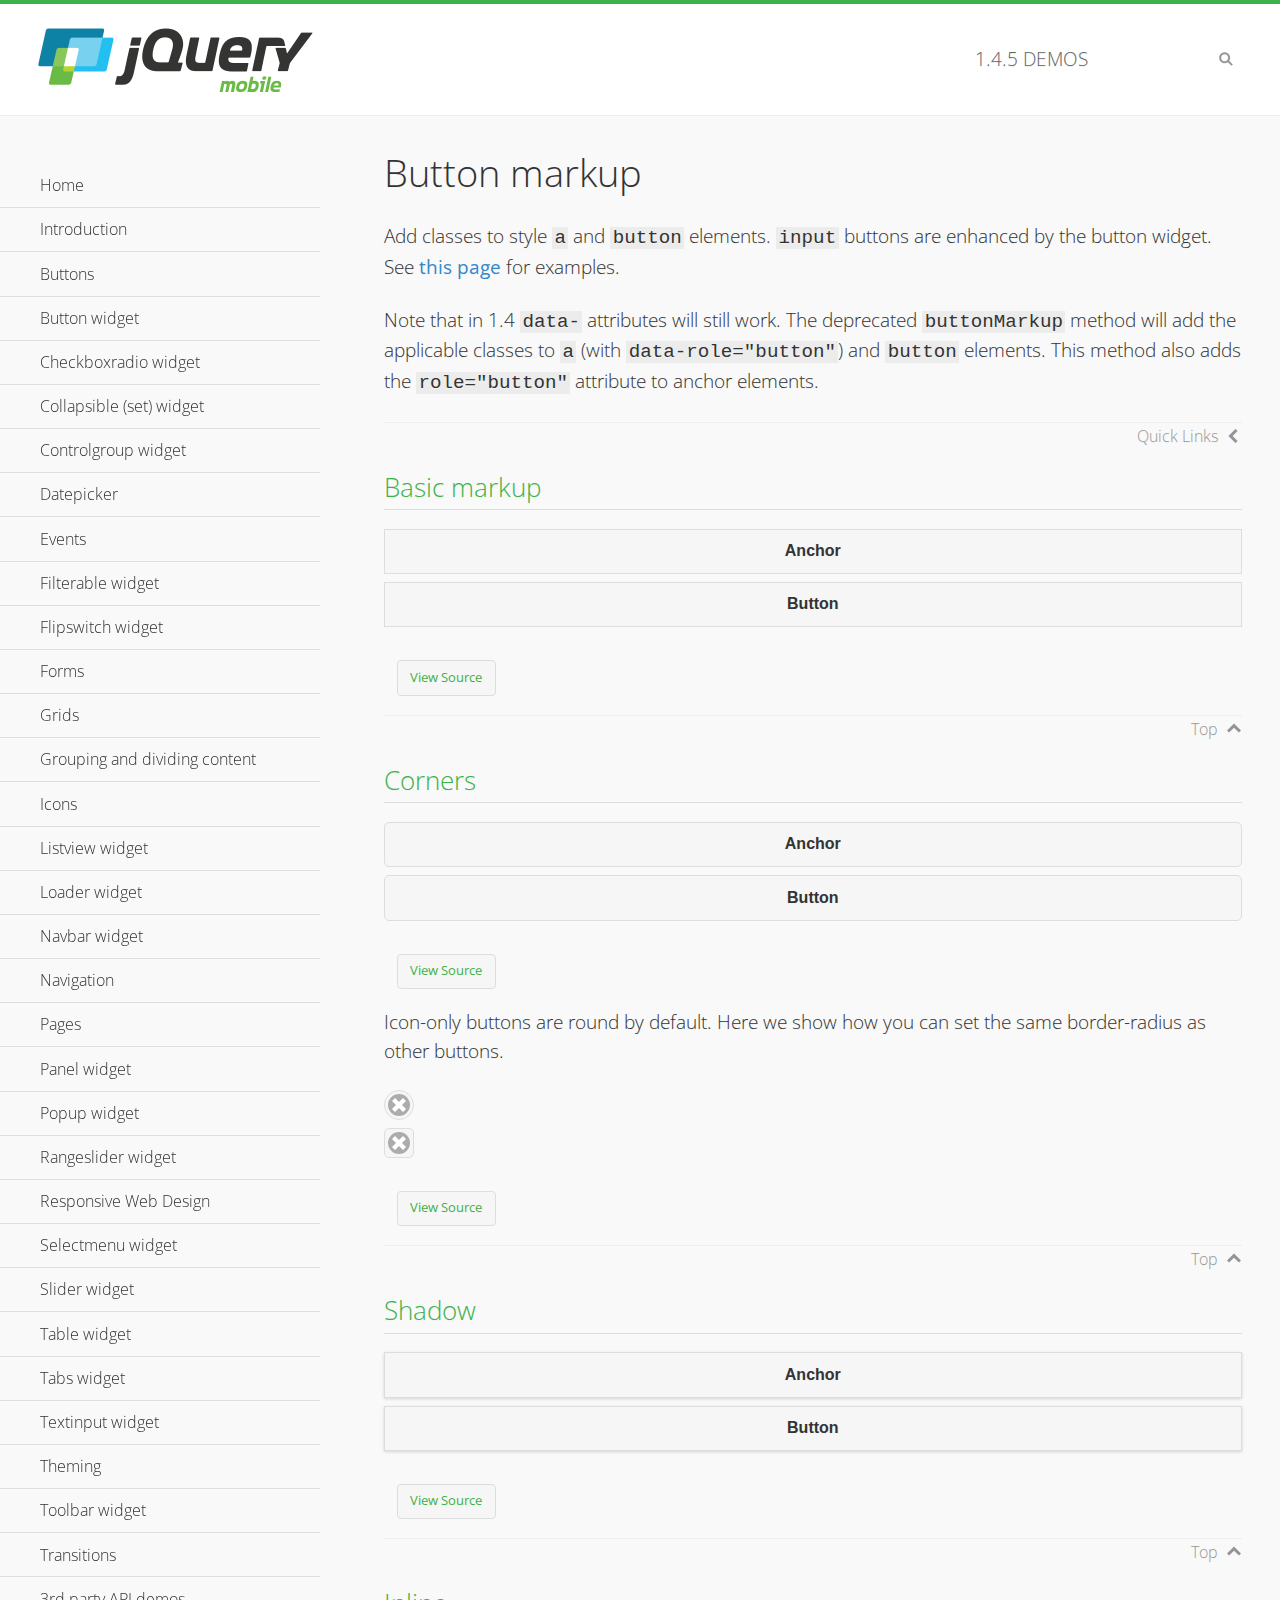
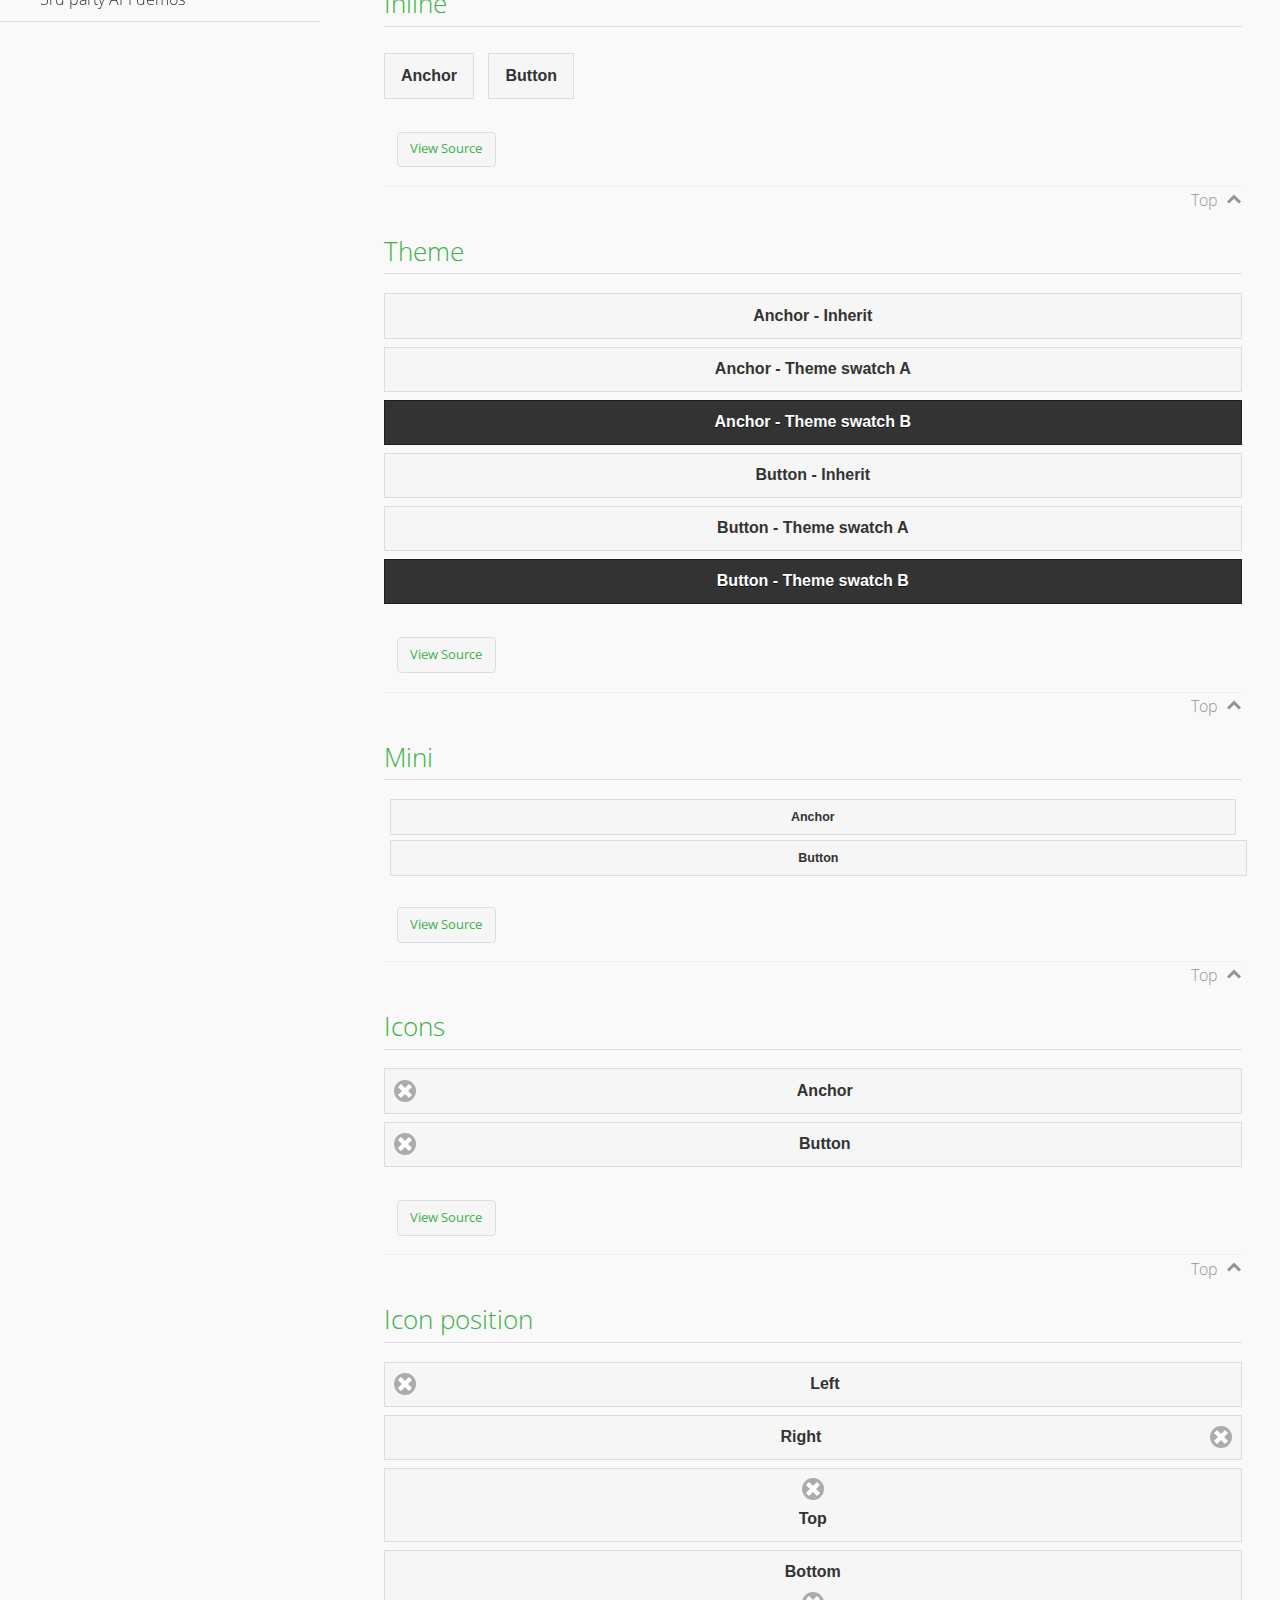
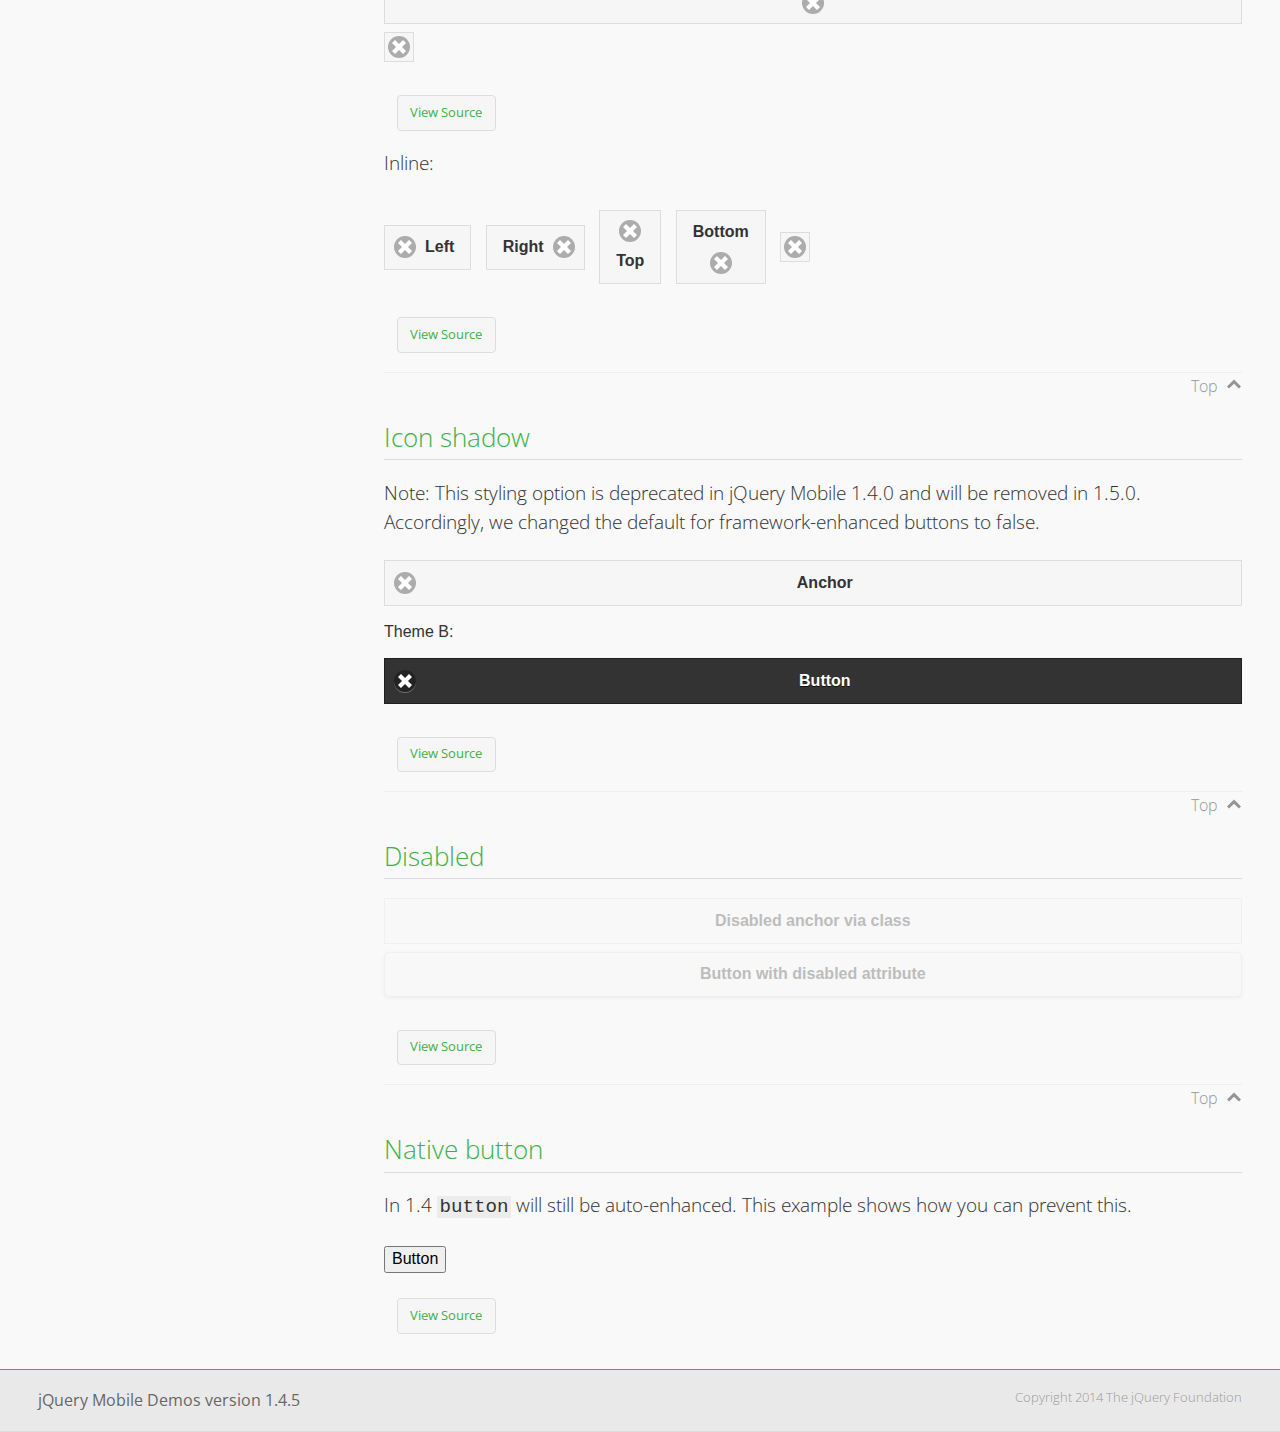
<file: www/js/vendor/jquery.mobile-1.4.5/demos/button-markup/index.html>
<!DOCTYPE html>
<html>
<head>
	<meta charset="utf-8">
	<meta name="viewport" content="width=device-width, initial-scale=1">
	<title>Button markup - jQuery Mobile Demos</title>
	<link rel="shortcut icon" href="../favicon.ico">
    <link rel="stylesheet" href="http://fonts.googleapis.com/css?family=Open+Sans:300,400,700">
	<link rel="stylesheet" href="../css/themes/default/jquery.mobile-1.4.5.min.css">
	<link rel="stylesheet" href="../_assets/css/jqm-demos.css">
	<script src="../js/jquery.js"></script>
	<script src="../_assets/js/index.js"></script>
	<script src="../js/jquery.mobile-1.4.5.min.js"></script>
	<style>
		#custom-border-radius .ui-btn-icon-notext.ui-corner-all {
			-webkit-border-radius: .3125em;
			border-radius: .3125em;
		}
	</style>
</head>
<body>
<div data-role="page" class="jqm-demos" data-quicklinks="true">

	<div data-role="header" class="jqm-header">
		<h2><a href="../" title="jQuery Mobile Demos home"><img src="../_assets/img/jquery-logo.png" alt="jQuery Mobile"></a></h2>
		<p><span class="jqm-version"></span> Demos</p>
		<a href="#" class="jqm-navmenu-link ui-btn ui-btn-icon-notext ui-corner-all ui-icon-bars ui-nodisc-icon ui-alt-icon ui-btn-left">Menu</a>
		<a href="#" class="jqm-search-link ui-btn ui-btn-icon-notext ui-corner-all ui-icon-search ui-nodisc-icon ui-alt-icon ui-btn-right">Search</a>
	</div><!-- /header -->

	<div role="main" class="ui-content jqm-content">

		<h1>Button markup</h1>

		<p>Add classes to style <code>a</code> and <code>button</code> elements. <code>input</code> buttons are enhanced by the button widget. See <a href="../button/" data-ajax="false">this page</a> for examples.</p>

		<p>Note that in 1.4 <code>data-</code> attributes will still work. The deprecated <code>buttonMarkup</code> method will add the applicable classes to <code>a</code> (with <code>data-role="button"</code>) and <code>button</code> elements. This method also adds the <code>role="button"</code> attribute to anchor elements.</p>

		<h2>Basic markup</h2>

		<div data-demo-html="true">
			<a href="#" class="ui-btn">Anchor</a>
			<button class="ui-btn">Button</button>
		</div><!--/demo-html -->

		<h2>Corners</h2>

		<div data-demo-html="true">
			<a href="#" class="ui-btn ui-corner-all">Anchor</a>
			<button class="ui-btn ui-corner-all">Button</button>
		</div><!--/demo-html -->

		<p>Icon-only buttons are round by default. Here we show how you can set the same border-radius as other buttons.</p>

		<div data-demo-html="true" data-demo-css="true">
			<a href="#" class="ui-btn ui-icon-delete ui-btn-icon-notext ui-corner-all">No text</a>
			<div id="custom-border-radius">
				<a href="#" class="ui-btn ui-icon-delete ui-btn-icon-notext ui-corner-all">No text</a>
			</div>
		</div><!--/demo-html -->

		<h2>Shadow</h2>

		<div data-demo-html="true">
			<a href="#" class="ui-btn ui-shadow">Anchor</a>
			<button class="ui-btn ui-shadow">Button</button>
		</div><!--/demo-html -->

		<h2>Inline</h2>

		<div data-demo-html="true">
			<a href="#" class="ui-btn ui-btn-inline">Anchor</a>
			<button class="ui-btn ui-btn-inline">Button</button>
		</div><!--/demo-html -->

		<h2>Theme</h2>

		<div data-demo-html="true">
			<a href="#" class="ui-btn">Anchor - Inherit</a>
			<a href="#" class="ui-btn ui-btn-a">Anchor - Theme swatch A</a>
			<a href="#" class="ui-btn ui-btn-b">Anchor - Theme swatch B</a>
			<button class="ui-btn">Button - Inherit</button>
			<button class="ui-btn ui-btn-a">Button - Theme swatch A</button>
			<button class="ui-btn ui-btn-b">Button - Theme swatch B</button>
		</div><!--/demo-html -->

		<h2>Mini</h2>

		<div data-demo-html="true">
			<a href="#" class="ui-btn ui-mini">Anchor</a>
			<button class="ui-btn ui-mini">Button</button>
		</div><!--/demo-html -->

		<h2>Icons</h2>

		<div data-demo-html="true">
			<a href="#" class="ui-btn ui-icon-delete ui-btn-icon-left">Anchor</a>
			<button class="ui-btn ui-icon-delete ui-btn-icon-left">Button</button>
		</div><!--/demo-html -->

		<h2>Icon position</h2>

		<div data-demo-html="true">
			<a href="#" class="ui-btn ui-icon-delete ui-btn-icon-left">Left</a>
			<a href="#" class="ui-btn ui-icon-delete ui-btn-icon-right">Right</a>
			<a href="#" class="ui-btn ui-icon-delete ui-btn-icon-top">Top</a>
			<a href="#" class="ui-btn ui-icon-delete ui-btn-icon-bottom">Bottom</a>
			<a href="#" class="ui-btn ui-icon-delete ui-btn-icon-notext">Icon only</a>
		</div><!--/demo-html -->

		<p>Inline:</p>

		<div data-demo-html="true">
			<a href="#" class="ui-btn ui-btn-inline ui-icon-delete ui-btn-icon-left">Left</a>
			<a href="#" class="ui-btn ui-btn-inline ui-icon-delete ui-btn-icon-right">Right</a>
			<a href="#" class="ui-btn ui-btn-inline ui-icon-delete ui-btn-icon-top">Top</a>
			<a href="#" class="ui-btn ui-btn-inline ui-icon-delete ui-btn-icon-bottom">Bottom</a>
			<a href="#" class="ui-btn ui-btn-inline ui-icon-delete ui-btn-icon-notext">Icon only</a>
		</div><!--/demo-html -->

		<h2>Icon shadow</h2>
		<p>Note: This styling option is deprecated in jQuery Mobile 1.4.0 and will be removed in 1.5.0. Accordingly, we changed the default for framework-enhanced buttons to false.</p>

		<div data-demo-html="true">
			<a href="#" class="ui-btn ui-icon-delete ui-btn-icon-left ui-shadow-icon">Anchor</a>
			<p>Theme B:</p>
			<button class="ui-btn ui-icon-delete ui-btn-icon-left ui-shadow-icon ui-btn-b">Button</button>
		</div><!--/demo-html -->

		<h2>Disabled</h2>

		<div data-demo-html="true">
			<a href="#" class="ui-btn ui-state-disabled">Disabled anchor via class</a>
			<button disabled>Button with disabled attribute</button>
		</div><!--/demo-html -->

		<h2>Native button</h2>
		<!-- TODO: Remove this demo in 1.5 -->
		<p>In 1.4 <code>button</code> will still be auto-enhanced. This example shows how you can prevent this.</p>

		<div data-demo-html="true">
			<button data-role="none">Button</button>
		</div><!--/demo-html -->

	</div><!-- /content -->
	    <div data-role="panel" class="jqm-navmenu-panel" data-position="left" data-display="overlay" data-theme="a">
	    	<ul class="jqm-list ui-alt-icon ui-nodisc-icon">
<li data-filtertext="demos homepage" data-icon="home"><a href=".././">Home</a></li>
<li data-filtertext="introduction overview getting started"><a href="../intro/" data-ajax="false">Introduction</a></li>
<li data-filtertext="buttons button markup buttonmarkup method anchor link button element"><a href="../button-markup/" data-ajax="false">Buttons</a></li>
<li data-filtertext="form button widget input button submit reset"><a href="../button/" data-ajax="false">Button widget</a></li>
<li data-role="collapsible" data-enhanced="true" data-collapsed-icon="carat-d" data-expanded-icon="carat-u" data-iconpos="right" data-inset="false" class="ui-collapsible ui-collapsible-themed-content ui-collapsible-collapsed">
	<h3 class="ui-collapsible-heading ui-collapsible-heading-collapsed">
		<a href="#" class="ui-collapsible-heading-toggle ui-btn ui-btn-icon-right ui-btn-inherit ui-icon-carat-d">
		    Checkboxradio widget<span class="ui-collapsible-heading-status"> click to expand contents</span>
		</a>
	</h3>
	<div class="ui-collapsible-content ui-body-inherit ui-collapsible-content-collapsed" aria-hidden="true">
		<ul>
			<li data-filtertext="form checkboxradio widget checkbox input checkboxes controlgroups"><a href="../checkboxradio-checkbox/" data-ajax="false">Checkboxes</a></li>
			<li data-filtertext="form checkboxradio widget radio input radio buttons controlgroups"><a href="../checkboxradio-radio/" data-ajax="false">Radio buttons</a></li>
		</ul>
	</div>
</li>
<li data-role="collapsible" data-enhanced="true" data-collapsed-icon="carat-d" data-expanded-icon="carat-u" data-iconpos="right" data-inset="false" class="ui-collapsible ui-collapsible-themed-content ui-collapsible-collapsed">
	<h3 class="ui-collapsible-heading ui-collapsible-heading-collapsed">
		<a href="#" class="ui-collapsible-heading-toggle ui-btn ui-btn-icon-right ui-btn-inherit ui-icon-carat-d">
			Collapsible (set) widget<span class="ui-collapsible-heading-status"> click to expand contents</span>
		</a>
	</h3>
	<div class="ui-collapsible-content ui-body-inherit ui-collapsible-content-collapsed" aria-hidden="true">
		<ul>
			<li data-filtertext="collapsibles content formatting"><a href="../collapsible/" data-ajax="false">Collapsible</a></li>
			<li data-filtertext="dynamic collapsible set accordion append expand"><a href="../collapsible-dynamic/" data-ajax="false">Dynamic collapsibles</a></li>
			<li data-filtertext="accordions collapsible set widget content formatting grouped collapsibles"><a href="../collapsibleset/" data-ajax="false">Collapsible set</a></li>
		</ul>
	</div>
</li>
<li data-role="collapsible" data-enhanced="true" data-collapsed-icon="carat-d" data-expanded-icon="carat-u" data-iconpos="right" data-inset="false" class="ui-collapsible ui-collapsible-themed-content ui-collapsible-collapsed">
	<h3 class="ui-collapsible-heading ui-collapsible-heading-collapsed">
		<a href="#" class="ui-collapsible-heading-toggle ui-btn ui-btn-icon-right ui-btn-inherit ui-icon-carat-d">
			Controlgroup widget<span class="ui-collapsible-heading-status"> click to expand contents</span>
		</a>
	</h3>
	<div class="ui-collapsible-content ui-body-inherit ui-collapsible-content-collapsed" aria-hidden="true">
		<ul>
			<li data-filtertext="controlgroups selectmenu checkboxradio input grouped buttons horizontal vertical"><a href="../controlgroup/" data-ajax="false">Controlgroup</a></li>
			<li data-filtertext="dynamic controlgroup dynamically add buttons"><a href="../controlgroup-dynamic/" data-ajax="false">Dynamic controlgroups</a></li>
		</ul>
	</div>
</li>
<li data-filtertext="form datepicker widget date input"><a href="../datepicker/" data-ajax="false">Datepicker</a></li>
<li data-role="collapsible" data-enhanced="true" data-collapsed-icon="carat-d" data-expanded-icon="carat-u" data-iconpos="right" data-inset="false" class="ui-collapsible ui-collapsible-themed-content ui-collapsible-collapsed">
	<h3 class="ui-collapsible-heading ui-collapsible-heading-collapsed">
		<a href="#" class="ui-collapsible-heading-toggle ui-btn ui-btn-icon-right ui-btn-inherit ui-icon-carat-d">
			Events<span class="ui-collapsible-heading-status"> click to expand contents</span>
		</a>
	</h3>
	<div class="ui-collapsible-content ui-body-inherit ui-collapsible-content-collapsed" aria-hidden="true">
		<ul>
			<li data-filtertext="swipe to delete list items listviews swipe events"><a href="../swipe-list/" data-ajax="false">Swipe list items</a></li>
			<li data-filtertext="swipe to navigate swipe page navigation swipe events"><a href="../swipe-page/" data-ajax="false">Swipe page navigation</a></li>
		</ul>
	</div>
</li>
<li data-filtertext="filterable filter elements sorting searching listview table"><a href="../filterable/" data-ajax="false">Filterable widget</a></li>
<li data-filtertext="form flipswitch widget flip toggle switch binary select checkbox input"><a href="../flipswitch/" data-ajax="false">Flipswitch widget</a></li>
<li data-role="collapsible" data-enhanced="true" data-collapsed-icon="carat-d" data-expanded-icon="carat-u" data-iconpos="right" data-inset="false" class="ui-collapsible ui-collapsible-themed-content ui-collapsible-collapsed">
	<h3 class="ui-collapsible-heading ui-collapsible-heading-collapsed">
		<a href="#" class="ui-collapsible-heading-toggle ui-btn ui-btn-icon-right ui-btn-inherit ui-icon-carat-d">
			Forms<span class="ui-collapsible-heading-status"> click to expand contents</span>
		</a>
	</h3>
	<div class="ui-collapsible-content ui-body-inherit ui-collapsible-content-collapsed" aria-hidden="true">
		<ul>
			<li data-filtertext="forms text checkbox radio range button submit reset inputs selects textarea slider flipswitch label form elements"><a href="../forms/" data-ajax="false">Forms</a></li>
			<li data-filtertext="form hide labels hidden accessible ui-hidden-accessible forms"><a href="../forms-label-hidden-accessible/" data-ajax="false">Hide labels</a></li>
			<li data-filtertext="form field containers fieldcontain ui-field-contain forms"><a href="../forms-field-contain/" data-ajax="false">Field containers</a></li>
			<li data-filtertext="forms disabled form elements"><a href="../forms-disabled/" data-ajax="false">Forms disabled</a></li>
			<li data-filtertext="forms gallery examples overview forms text checkbox radio range button submit reset inputs selects textarea slider flipswitch label form elements"><a href="../forms-gallery/" data-ajax="false">Forms gallery</a></li>
		</ul>
	</div>
</li>
<li data-role="collapsible" data-enhanced="true" data-collapsed-icon="carat-d" data-expanded-icon="carat-u" data-iconpos="right" data-inset="false" class="ui-collapsible ui-collapsible-themed-content ui-collapsible-collapsed">
	<h3 class="ui-collapsible-heading ui-collapsible-heading-collapsed">
		<a href="#" class="ui-collapsible-heading-toggle ui-btn ui-btn-icon-right ui-btn-inherit ui-icon-carat-d">
			Grids<span class="ui-collapsible-heading-status"> click to expand contents</span>
		</a>
	</h3>
	<div class="ui-collapsible-content ui-body-inherit ui-collapsible-content-collapsed" aria-hidden="true">
		<ul>
			<li data-filtertext="grids columns blocks content formatting rwd responsive css framework"><a href="../grids/" data-ajax="false">Grids</a></li>
			<li data-filtertext="buttons in grids css framework"><a href="../grids-buttons/" data-ajax="false">Buttons in grids</a></li>
			<li data-filtertext="custom responsive grids rwd css framework"><a href="../grids-custom-responsive/" data-ajax="false">Custom responsive grids</a></li>
		</ul>
	</div>
</li>
<li data-filtertext="blocks content formatting sections heading"><a href="../body-bar-classes/" data-ajax="false">Grouping and dividing content</a></li>
<li data-role="collapsible" data-enhanced="true" data-collapsed-icon="carat-d" data-expanded-icon="carat-u" data-iconpos="right" data-inset="false" class="ui-collapsible ui-collapsible-themed-content ui-collapsible-collapsed">
	<h3 class="ui-collapsible-heading ui-collapsible-heading-collapsed">
		<a href="#" class="ui-collapsible-heading-toggle ui-btn ui-btn-icon-right ui-btn-inherit ui-icon-carat-d">
			Icons<span class="ui-collapsible-heading-status"> click to expand contents</span>
		</a>
	</h3>
	<div class="ui-collapsible-content ui-body-inherit ui-collapsible-content-collapsed" aria-hidden="true">
		<ul>
			<li data-filtertext="button icons svg disc alt custom icon position"><a href="../icons/" data-ajax="false">Icons</a></li>
			<li data-filtertext=""><a href="../icons-grunticon/" data-ajax="false">Grunticon loader</a></li>
		</ul>
	</div>
</li>
<li data-role="collapsible" data-enhanced="true" data-collapsed-icon="carat-d" data-expanded-icon="carat-u" data-iconpos="right" data-inset="false" class="ui-collapsible ui-collapsible-themed-content ui-collapsible-collapsed">
	<h3 class="ui-collapsible-heading ui-collapsible-heading-collapsed">
		<a href="#" class="ui-collapsible-heading-toggle ui-btn ui-btn-icon-right ui-btn-inherit ui-icon-carat-d">
			Listview widget<span class="ui-collapsible-heading-status"> click to expand contents</span>
		</a>
	</h3>
	<div class="ui-collapsible-content ui-body-inherit ui-collapsible-content-collapsed" aria-hidden="true">
		<ul>
			<li data-filtertext="listview widget thumbnails icons nested split button collapsible ul ol"><a href="../listview/" data-ajax="false">Listview</a></li>
			<li data-filtertext="autocomplete filterable reveal listview filtertextbeforefilter placeholder"><a href="../listview-autocomplete/" data-ajax="false">Listview autocomplete</a></li>
			<li data-filtertext="autocomplete filterable reveal listview remote data filtertextbeforefilter placeholder"><a href="../listview-autocomplete-remote/" data-ajax="false">Listview autocomplete remote data</a></li>
			<li data-filtertext="autodividers anchor jump scroll linkbars listview lists ul ol"><a href="../listview-autodividers-linkbar/" data-ajax="false">Listview autodividers linkbar</a></li>
			<li data-filtertext="listview autodividers selector autodividersselector lists ul ol"><a href="../listview-autodividers-selector/" data-ajax="false">Listview autodividers selector</a></li>
			<li data-filtertext="listview nested list items"><a href="../listview-nested-lists/" data-ajax="false">Nested Listviews</a></li>
			<li data-filtertext="listview collapsible list items flat"><a href="../listview-collapsible-item-flat/" data-ajax="false">Listview collapsible list items (flat)</a></li>
			<li data-filtertext="listview collapsible list indented"><a href="../listview-collapsible-item-indented/" data-ajax="false">Listview collapsible list items (indented)</a></li>
			<li data-filtertext="grid listview responsive grids responsive listviews lists ul"><a href="../listview-grid/" data-ajax="false">Listview responsive grid</a></li>
		</ul>
	</div>
</li>
<li data-filtertext="loader widget page loading navigation overlay spinner"><a href="../loader/" data-ajax="false">Loader widget</a></li>
<li data-filtertext="navbar widget navmenu toolbars header footer"><a href="../navbar/" data-ajax="false">Navbar widget</a></li>
<li data-role="collapsible" data-enhanced="true" data-collapsed-icon="carat-d" data-expanded-icon="carat-u" data-iconpos="right" data-inset="false" class="ui-collapsible ui-collapsible-themed-content ui-collapsible-collapsed">
	<h3 class="ui-collapsible-heading ui-collapsible-heading-collapsed">
		<a href="#" class="ui-collapsible-heading-toggle ui-btn ui-btn-icon-right ui-btn-inherit ui-icon-carat-d">
			Navigation<span class="ui-collapsible-heading-status"> click to expand contents</span>
		</a>
	</h3>
	<div class="ui-collapsible-content ui-body-inherit ui-collapsible-content-collapsed" aria-hidden="true">
		<ul>
			<li data-filtertext="ajax navigation navigate widget history event method"><a href="../navigation/" data-ajax="false">Navigation</a></li>
			<li data-filtertext="linking pages page links navigation ajax prefetch cache"><a href="../navigation-linking-pages/" data-ajax="false">Linking pages</a></li>
			<!-- <li data-filtertext="php redirect server redirection server-side navigation"><a href="../navigation-php-redirect/" data-ajax="false">PHP redirect demo</a></li>-->
			<li data-filtertext="navigation redirection hash query"><a href="../navigation-hash-processing/" data-ajax="false">Hash processing demo</a></li>
			<li data-filtertext="navigation redirection hash query"><a href="../page-events/" data-ajax="false">Page Navigation Events</a></li>
		</ul>
	</div>
</li>
<li data-role="collapsible" data-enhanced="true" data-collapsed-icon="carat-d" data-expanded-icon="carat-u" data-iconpos="right" data-inset="false" class="ui-collapsible ui-collapsible-themed-content ui-collapsible-collapsed">
	<h3 class="ui-collapsible-heading ui-collapsible-heading-collapsed">
		<a href="#" class="ui-collapsible-heading-toggle ui-btn ui-btn-icon-right ui-btn-inherit ui-icon-carat-d">
			Pages<span class="ui-collapsible-heading-status"> click to expand contents</span>
		</a>
	</h3>
	<div class="ui-collapsible-content ui-body-inherit ui-collapsible-content-collapsed" aria-hidden="true">
		<ul>
			<li data-filtertext="pages page widget ajax navigation"><a href="../pages/" data-ajax="false">Pages</a></li>
			<li data-filtertext="single page"><a href="../pages-single-page/" data-ajax="false">Single page</a></li>
			<li data-filtertext="multipage multi-page page"><a href="../pages-multi-page/" data-ajax="false">Multi-page template</a></li>
			<li data-filtertext="dialog page widget modal popup"><a href="../pages-dialog/" data-ajax="false">Dialog page</a></li>
		</ul>
	</div>
</li>
<li data-role="collapsible" data-enhanced="true" data-collapsed-icon="carat-d" data-expanded-icon="carat-u" data-iconpos="right" data-inset="false" class="ui-collapsible ui-collapsible-themed-content ui-collapsible-collapsed">
	<h3 class="ui-collapsible-heading ui-collapsible-heading-collapsed">
		<a href="#" class="ui-collapsible-heading-toggle ui-btn ui-btn-icon-right ui-btn-inherit ui-icon-carat-d">
			Panel widget<span class="ui-collapsible-heading-status"> click to expand contents</span>
		</a>
	</h3>
	<div class="ui-collapsible-content ui-body-inherit ui-collapsible-content-collapsed" aria-hidden="true">
		<ul>
			<li data-filtertext="panel widget sliding panels reveal push overlay responsive"><a href="../panel/" data-ajax="false">Panel</a></li>
			<li data-filtertext=""><a href="../panel-external/" data-ajax="false">External panels</a></li>
			<li data-filtertext="panel "><a href="../panel-fixed/" data-ajax="false">Fixed panels</a></li>
			<li data-filtertext="panel slide panels sliding panels shadow rwd responsive breakpoint"><a href="../panel-responsive/" data-ajax="false">Panels responsive</a></li>
			<li data-filtertext="panel custom style custom panel width reveal shadow listview panel styling page background wrapper"><a href="../panel-styling/" data-ajax="false">Custom panel style</a></li>
			<li data-filtertext="panel open on swipe"><a href="../panel-swipe-open/" data-ajax="false">Panel open on swipe</a></li>
			<li data-filtertext="panels outside page internal external toolbars"><a href="../panel-external-internal/" data-ajax="false">Panel external and internal</a></li>
		</ul>
	</div>
</li>
<li data-role="collapsible" data-enhanced="true" data-collapsed-icon="carat-d" data-expanded-icon="carat-u" data-iconpos="right" data-inset="false" class="ui-collapsible ui-collapsible-themed-content ui-collapsible-collapsed">
	<h3 class="ui-collapsible-heading ui-collapsible-heading-collapsed">
		<a href="#" class="ui-collapsible-heading-toggle ui-btn ui-btn-icon-right ui-btn-inherit ui-icon-carat-d">
			Popup widget<span class="ui-collapsible-heading-status"> click to expand contents</span>
		</a>
	</h3>
	<div class="ui-collapsible-content ui-body-inherit ui-collapsible-content-collapsed" aria-hidden="true">
		<ul>
			<li data-filtertext="popup widget popups dialog modal transition tooltip lightbox form overlay screen flip pop fade transition"><a href="../popup/" data-ajax="false">Popup</a></li>
			<li data-filtertext="popup alignment position"><a href="../popup-alignment/" data-ajax="false">Popup alignment</a></li>
			<li data-filtertext="popup arrow size popups popover"><a href="../popup-arrow-size/" data-ajax="false">Popup arrow size</a></li>
			<li data-filtertext="dynamic popups popup images lightbox"><a href="../popup-dynamic/" data-ajax="false">Dynamic popups</a></li>
			<li data-filtertext="popups with iframes scaling"><a href="../popup-iframe/" data-ajax="false">Popups with iframes</a></li>
			<li data-filtertext="popup image scaling"><a href="../popup-image-scaling/" data-ajax="false">Popup image scaling</a></li>
			<li data-filtertext="external popup outside multi-page"><a href="../popup-outside-multipage/" data-ajax="false">Popup outside multi-page</a></li>
		</ul>
	</div>
</li>
<li data-filtertext="form rangeslider widget dual sliders dual handle sliders range input"><a href="../rangeslider/" data-ajax="false">Rangeslider widget</a></li>
<li data-filtertext="responsive web design rwd adaptive progressive enhancement PE accessible mobile breakpoints media query media queries"><a href="../rwd/" data-ajax="false">Responsive Web Design</a></li>
<li data-role="collapsible" data-enhanced="true" data-collapsed-icon="carat-d" data-expanded-icon="carat-u" data-iconpos="right" data-inset="false" class="ui-collapsible ui-collapsible-themed-content ui-collapsible-collapsed">
	<h3 class="ui-collapsible-heading ui-collapsible-heading-collapsed">
		<a href="#" class="ui-collapsible-heading-toggle ui-btn ui-btn-icon-right ui-btn-inherit ui-icon-carat-d">
			Selectmenu widget<span class="ui-collapsible-heading-status"> click to expand contents</span>
		</a>
	</h3>
	<div class="ui-collapsible-content ui-body-inherit ui-collapsible-content-collapsed" aria-hidden="true">
		<ul>
			<li data-filtertext="form selectmenu widget select input custom select menu selects"><a href="../selectmenu/" data-ajax="false">Selectmenu</a></li>
			<li data-filtertext="form custom select menu selectmenu widget custom menu option optgroup multiple selects"><a href="../selectmenu-custom/" data-ajax="false">Custom select menu</a></li>
			<li data-filtertext="filterable select filter popup dialog"><a href="../selectmenu-custom-filter/" data-ajax="false">Custom select menu with filter</a></li>
		</ul>
	</div>
</li>
<li data-role="collapsible" data-enhanced="true" data-collapsed-icon="carat-d" data-expanded-icon="carat-u" data-iconpos="right" data-inset="false" class="ui-collapsible ui-collapsible-themed-content ui-collapsible-collapsed">
	<h3 class="ui-collapsible-heading ui-collapsible-heading-collapsed">
		<a href="#" class="ui-collapsible-heading-toggle ui-btn ui-btn-icon-right ui-btn-inherit ui-icon-carat-d">
			Slider widget<span class="ui-collapsible-heading-status"> click to expand contents</span>
		</a>
	</h3>
	<div class="ui-collapsible-content ui-body-inherit ui-collapsible-content-collapsed" aria-hidden="true">
		<ul>
			<li data-filtertext="form slider widget range input single sliders"><a href="../slider/" data-ajax="false">Slider</a></li>
			<li data-filtertext="form slider widget flipswitch slider binary select flip toggle switch"><a href="../slider-flipswitch/" data-ajax="false">Slider flip toggle switch</a></li>
			<li data-filtertext="form slider tooltip handle value input range sliders"><a href="../slider-tooltip/" data-ajax="false">Slider tooltip</a></li>
		</ul>
	</div>
</li>
<li data-role="collapsible" data-enhanced="true" data-collapsed-icon="carat-d" data-expanded-icon="carat-u" data-iconpos="right" data-inset="false" class="ui-collapsible ui-collapsible-themed-content ui-collapsible-collapsed">
	<h3 class="ui-collapsible-heading ui-collapsible-heading-collapsed">
		<a href="#" class="ui-collapsible-heading-toggle ui-btn ui-btn-icon-right ui-btn-inherit ui-icon-carat-d">
			Table widget<span class="ui-collapsible-heading-status"> click to expand contents</span>
		</a>
	</h3>
	<div class="ui-collapsible-content ui-body-inherit ui-collapsible-content-collapsed" aria-hidden="true">
		<ul>
			<li data-filtertext="table widget reflow column toggle th td responsive tables rwd hide show tabular"><a href="../table-column-toggle/" data-ajax="false">Table Column Toggle</a></li>
			<li data-filtertext="table column toggle phone comparison demo"><a href="../table-column-toggle-example/" data-ajax="false">Table Column Toggle demo</a></li>
			<li data-filtertext="responsive tables table column toggle heading groups rwd breakpoint"><a href="../table-column-toggle-heading-groups/" data-ajax="false">Table Column Toggle heading groups</a></li>
			<li data-filtertext="responsive tables table column toggle hide rwd breakpoint customization options"><a href="../table-column-toggle-options/" data-ajax="false">Table Column Toggle options</a></li>
			<li data-filtertext="table reflow th td responsive rwd columns tabular"><a href="../table-reflow/" data-ajax="false">Table Reflow</a></li>
			<li data-filtertext="responsive tables table reflow heading groups rwd breakpoint"><a href="../table-reflow-heading-groups/" data-ajax="false">Table Reflow heading groups</a></li>
			<li data-filtertext="responsive tables table reflow stripes strokes table style"><a href="../table-reflow-stripes-strokes/" data-ajax="false">Table Reflow stripes and strokes</a></li>
			<li data-filtertext="responsive tables table reflow stack custom styles"><a href="../table-reflow-styling/" data-ajax="false">Table Reflow custom styles</a></li>
		</ul>
	</div>
</li>
<li data-filtertext="ui tabs widget"><a href="../tabs/" data-ajax="false">Tabs widget</a></li>
<li data-filtertext="form textinput widget text input textarea number date time tel email file color password"><a href="../textinput/" data-ajax="false">Textinput widget</a></li>
<li data-role="collapsible" data-enhanced="true" data-collapsed-icon="carat-d" data-expanded-icon="carat-u" data-iconpos="right" data-inset="false" class="ui-collapsible ui-collapsible-themed-content ui-collapsible-collapsed">
	<h3 class="ui-collapsible-heading ui-collapsible-heading-collapsed">
		<a href="#" class="ui-collapsible-heading-toggle ui-btn ui-btn-icon-right ui-btn-inherit ui-icon-carat-d">
			Theming<span class="ui-collapsible-heading-status"> click to expand contents</span>
		</a>
	</h3>
	<div class="ui-collapsible-content ui-body-inherit ui-collapsible-content-collapsed" aria-hidden="true">
		<ul>
			<li data-filtertext="default theme swatches theming style css"><a href="../theme-default/" data-ajax="false">Default theme</a></li>
			<li data-filtertext="classic theme old theme swatches theming style css"><a href="../theme-classic/" data-ajax="false">Classic theme</a></li>
		</ul>
	</div>
</li>
<li data-role="collapsible" data-enhanced="true" data-collapsed-icon="carat-d" data-expanded-icon="carat-u" data-iconpos="right" data-inset="false" class="ui-collapsible ui-collapsible-themed-content ui-collapsible-collapsed">
	<h3 class="ui-collapsible-heading ui-collapsible-heading-collapsed">
		<a href="#" class="ui-collapsible-heading-toggle ui-btn ui-btn-icon-right ui-btn-inherit ui-icon-carat-d">
			Toolbar widget<span class="ui-collapsible-heading-status"> click to expand contents</span>
		</a>
	</h3>
	<div class="ui-collapsible-content ui-body-inherit ui-collapsible-content-collapsed" aria-hidden="true">
		<ul>
			<li data-filtertext="toolbar widget header footer toolbars fixed fullscreen external sections"><a href="../toolbar/" data-ajax="false">Toolbar</a></li>
			<li data-filtertext="dynamic toolbars dynamically add toolbar header footer"><a href="../toolbar-dynamic/" data-ajax="false">Dynamic toolbars</a></li>
			<li data-filtertext="external toolbars header footer"><a href="../toolbar-external/" data-ajax="false">External toolbars</a></li>
			<li data-filtertext="fixed toolbars header footer"><a href="../toolbar-fixed/" data-ajax="false">Fixed toolbars</a></li>
			<li data-filtertext="fixed fullscreen toolbars header footer"><a href="../toolbar-fixed-fullscreen/" data-ajax="false">Fullscreen toolbars</a></li>
			<li data-filtertext="external fixed toolbars header footer"><a href="../toolbar-fixed-external/" data-ajax="false">Fixed external toolbars</a></li>
			<li data-filtertext="external persistent toolbars header footer navbar navmenu"><a href="../toolbar-fixed-persistent/" data-ajax="false">Persistent toolbars</a></li>
			<li data-filtertext="external ajax optimized toolbars persistent toolbars header footer navbar"><a href="../toolbar-fixed-persistent-optimized/" data-ajax="false">Ajax optimized toolbars</a></li>
			<li data-filtertext="form in toolbars header footer"><a href="../toolbar-fixed-forms/" data-ajax="false">Form in toolbar</a></li>
		</ul>
	</div>
</li>
<li data-filtertext="page transitions animated pages popup navigation flip slide fade pop"><a href="../transitions/" data-ajax="false">Transitions</a></li>
<li data-role="collapsible" data-enhanced="true" data-collapsed-icon="carat-d" data-expanded-icon="carat-u" data-iconpos="right" data-inset="false" class="ui-collapsible ui-collapsible-themed-content ui-collapsible-collapsed">
	<h3 class="ui-collapsible-heading ui-collapsible-heading-collapsed">
		<a href="#" class="ui-collapsible-heading-toggle ui-btn ui-btn-icon-right ui-btn-inherit ui-icon-carat-d">
			3rd party API demos<span class="ui-collapsible-heading-status"> click to expand contents</span>
		</a>
	</h3>
	<div class="ui-collapsible-content ui-body-inherit ui-collapsible-content-collapsed" aria-hidden="true">
		<ul>
			<li data-filtertext="backbone requirejs navigation router"><a href="../backbone-requirejs/" data-ajax="false">Backbone RequireJS</a></li>
			<li data-filtertext="google maps geolocation demo"><a href="../map-geolocation/" data-ajax="false">Google Maps geolocation</a></li>
			<li data-filtertext="google maps hybrid"><a href="../map-list-toggle/" data-ajax="false">Google Maps list toggle</a></li>
		</ul>
	</div>
</li>



		     </ul>
		</div><!-- /panel -->


	<div data-role="footer" data-position="fixed" data-tap-toggle="false" class="jqm-footer">
		<p>jQuery Mobile Demos version <span class="jqm-version"></span></p>
		<p>Copyright 2014 The jQuery Foundation</p>
	</div><!-- /footer -->
	<!-- TODO: This should become an external panel so we can add input to markup (unique ID) -->
    <div data-role="panel" class="jqm-search-panel" data-position="right" data-display="overlay" data-theme="a">
		<div class="jqm-search">
			<ul class="jqm-list" data-filter-placeholder="Search demos..." data-filter-reveal="true">
<li data-filtertext="demos homepage" data-icon="home"><a href=".././">Home</a></li>
<li data-filtertext="introduction overview getting started"><a href="../intro/" data-ajax="false">Introduction</a></li>
<li data-filtertext="buttons button markup buttonmarkup method anchor link button element"><a href="../button-markup/" data-ajax="false">Buttons</a></li>
<li data-filtertext="form button widget input button submit reset"><a href="../button/" data-ajax="false">Button widget</a></li>
<li data-role="collapsible" data-enhanced="true" data-collapsed-icon="carat-d" data-expanded-icon="carat-u" data-iconpos="right" data-inset="false" class="ui-collapsible ui-collapsible-themed-content ui-collapsible-collapsed">
	<h3 class="ui-collapsible-heading ui-collapsible-heading-collapsed">
		<a href="#" class="ui-collapsible-heading-toggle ui-btn ui-btn-icon-right ui-btn-inherit ui-icon-carat-d">
		    Checkboxradio widget<span class="ui-collapsible-heading-status"> click to expand contents</span>
		</a>
	</h3>
	<div class="ui-collapsible-content ui-body-inherit ui-collapsible-content-collapsed" aria-hidden="true">
		<ul>
			<li data-filtertext="form checkboxradio widget checkbox input checkboxes controlgroups"><a href="../checkboxradio-checkbox/" data-ajax="false">Checkboxes</a></li>
			<li data-filtertext="form checkboxradio widget radio input radio buttons controlgroups"><a href="../checkboxradio-radio/" data-ajax="false">Radio buttons</a></li>
		</ul>
	</div>
</li>
<li data-role="collapsible" data-enhanced="true" data-collapsed-icon="carat-d" data-expanded-icon="carat-u" data-iconpos="right" data-inset="false" class="ui-collapsible ui-collapsible-themed-content ui-collapsible-collapsed">
	<h3 class="ui-collapsible-heading ui-collapsible-heading-collapsed">
		<a href="#" class="ui-collapsible-heading-toggle ui-btn ui-btn-icon-right ui-btn-inherit ui-icon-carat-d">
			Collapsible (set) widget<span class="ui-collapsible-heading-status"> click to expand contents</span>
		</a>
	</h3>
	<div class="ui-collapsible-content ui-body-inherit ui-collapsible-content-collapsed" aria-hidden="true">
		<ul>
			<li data-filtertext="collapsibles content formatting"><a href="../collapsible/" data-ajax="false">Collapsible</a></li>
			<li data-filtertext="dynamic collapsible set accordion append expand"><a href="../collapsible-dynamic/" data-ajax="false">Dynamic collapsibles</a></li>
			<li data-filtertext="accordions collapsible set widget content formatting grouped collapsibles"><a href="../collapsibleset/" data-ajax="false">Collapsible set</a></li>
		</ul>
	</div>
</li>
<li data-role="collapsible" data-enhanced="true" data-collapsed-icon="carat-d" data-expanded-icon="carat-u" data-iconpos="right" data-inset="false" class="ui-collapsible ui-collapsible-themed-content ui-collapsible-collapsed">
	<h3 class="ui-collapsible-heading ui-collapsible-heading-collapsed">
		<a href="#" class="ui-collapsible-heading-toggle ui-btn ui-btn-icon-right ui-btn-inherit ui-icon-carat-d">
			Controlgroup widget<span class="ui-collapsible-heading-status"> click to expand contents</span>
		</a>
	</h3>
	<div class="ui-collapsible-content ui-body-inherit ui-collapsible-content-collapsed" aria-hidden="true">
		<ul>
			<li data-filtertext="controlgroups selectmenu checkboxradio input grouped buttons horizontal vertical"><a href="../controlgroup/" data-ajax="false">Controlgroup</a></li>
			<li data-filtertext="dynamic controlgroup dynamically add buttons"><a href="../controlgroup-dynamic/" data-ajax="false">Dynamic controlgroups</a></li>
		</ul>
	</div>
</li>
<li data-filtertext="form datepicker widget date input"><a href="../datepicker/" data-ajax="false">Datepicker</a></li>
<li data-role="collapsible" data-enhanced="true" data-collapsed-icon="carat-d" data-expanded-icon="carat-u" data-iconpos="right" data-inset="false" class="ui-collapsible ui-collapsible-themed-content ui-collapsible-collapsed">
	<h3 class="ui-collapsible-heading ui-collapsible-heading-collapsed">
		<a href="#" class="ui-collapsible-heading-toggle ui-btn ui-btn-icon-right ui-btn-inherit ui-icon-carat-d">
			Events<span class="ui-collapsible-heading-status"> click to expand contents</span>
		</a>
	</h3>
	<div class="ui-collapsible-content ui-body-inherit ui-collapsible-content-collapsed" aria-hidden="true">
		<ul>
			<li data-filtertext="swipe to delete list items listviews swipe events"><a href="../swipe-list/" data-ajax="false">Swipe list items</a></li>
			<li data-filtertext="swipe to navigate swipe page navigation swipe events"><a href="../swipe-page/" data-ajax="false">Swipe page navigation</a></li>
		</ul>
	</div>
</li>
<li data-filtertext="filterable filter elements sorting searching listview table"><a href="../filterable/" data-ajax="false">Filterable widget</a></li>
<li data-filtertext="form flipswitch widget flip toggle switch binary select checkbox input"><a href="../flipswitch/" data-ajax="false">Flipswitch widget</a></li>
<li data-role="collapsible" data-enhanced="true" data-collapsed-icon="carat-d" data-expanded-icon="carat-u" data-iconpos="right" data-inset="false" class="ui-collapsible ui-collapsible-themed-content ui-collapsible-collapsed">
	<h3 class="ui-collapsible-heading ui-collapsible-heading-collapsed">
		<a href="#" class="ui-collapsible-heading-toggle ui-btn ui-btn-icon-right ui-btn-inherit ui-icon-carat-d">
			Forms<span class="ui-collapsible-heading-status"> click to expand contents</span>
		</a>
	</h3>
	<div class="ui-collapsible-content ui-body-inherit ui-collapsible-content-collapsed" aria-hidden="true">
		<ul>
			<li data-filtertext="forms text checkbox radio range button submit reset inputs selects textarea slider flipswitch label form elements"><a href="../forms/" data-ajax="false">Forms</a></li>
			<li data-filtertext="form hide labels hidden accessible ui-hidden-accessible forms"><a href="../forms-label-hidden-accessible/" data-ajax="false">Hide labels</a></li>
			<li data-filtertext="form field containers fieldcontain ui-field-contain forms"><a href="../forms-field-contain/" data-ajax="false">Field containers</a></li>
			<li data-filtertext="forms disabled form elements"><a href="../forms-disabled/" data-ajax="false">Forms disabled</a></li>
			<li data-filtertext="forms gallery examples overview forms text checkbox radio range button submit reset inputs selects textarea slider flipswitch label form elements"><a href="../forms-gallery/" data-ajax="false">Forms gallery</a></li>
		</ul>
	</div>
</li>
<li data-role="collapsible" data-enhanced="true" data-collapsed-icon="carat-d" data-expanded-icon="carat-u" data-iconpos="right" data-inset="false" class="ui-collapsible ui-collapsible-themed-content ui-collapsible-collapsed">
	<h3 class="ui-collapsible-heading ui-collapsible-heading-collapsed">
		<a href="#" class="ui-collapsible-heading-toggle ui-btn ui-btn-icon-right ui-btn-inherit ui-icon-carat-d">
			Grids<span class="ui-collapsible-heading-status"> click to expand contents</span>
		</a>
	</h3>
	<div class="ui-collapsible-content ui-body-inherit ui-collapsible-content-collapsed" aria-hidden="true">
		<ul>
			<li data-filtertext="grids columns blocks content formatting rwd responsive css framework"><a href="../grids/" data-ajax="false">Grids</a></li>
			<li data-filtertext="buttons in grids css framework"><a href="../grids-buttons/" data-ajax="false">Buttons in grids</a></li>
			<li data-filtertext="custom responsive grids rwd css framework"><a href="../grids-custom-responsive/" data-ajax="false">Custom responsive grids</a></li>
		</ul>
	</div>
</li>
<li data-filtertext="blocks content formatting sections heading"><a href="../body-bar-classes/" data-ajax="false">Grouping and dividing content</a></li>
<li data-role="collapsible" data-enhanced="true" data-collapsed-icon="carat-d" data-expanded-icon="carat-u" data-iconpos="right" data-inset="false" class="ui-collapsible ui-collapsible-themed-content ui-collapsible-collapsed">
	<h3 class="ui-collapsible-heading ui-collapsible-heading-collapsed">
		<a href="#" class="ui-collapsible-heading-toggle ui-btn ui-btn-icon-right ui-btn-inherit ui-icon-carat-d">
			Icons<span class="ui-collapsible-heading-status"> click to expand contents</span>
		</a>
	</h3>
	<div class="ui-collapsible-content ui-body-inherit ui-collapsible-content-collapsed" aria-hidden="true">
		<ul>
			<li data-filtertext="button icons svg disc alt custom icon position"><a href="../icons/" data-ajax="false">Icons</a></li>
			<li data-filtertext=""><a href="../icons-grunticon/" data-ajax="false">Grunticon loader</a></li>
		</ul>
	</div>
</li>
<li data-role="collapsible" data-enhanced="true" data-collapsed-icon="carat-d" data-expanded-icon="carat-u" data-iconpos="right" data-inset="false" class="ui-collapsible ui-collapsible-themed-content ui-collapsible-collapsed">
	<h3 class="ui-collapsible-heading ui-collapsible-heading-collapsed">
		<a href="#" class="ui-collapsible-heading-toggle ui-btn ui-btn-icon-right ui-btn-inherit ui-icon-carat-d">
			Listview widget<span class="ui-collapsible-heading-status"> click to expand contents</span>
		</a>
	</h3>
	<div class="ui-collapsible-content ui-body-inherit ui-collapsible-content-collapsed" aria-hidden="true">
		<ul>
			<li data-filtertext="listview widget thumbnails icons nested split button collapsible ul ol"><a href="../listview/" data-ajax="false">Listview</a></li>
			<li data-filtertext="autocomplete filterable reveal listview filtertextbeforefilter placeholder"><a href="../listview-autocomplete/" data-ajax="false">Listview autocomplete</a></li>
			<li data-filtertext="autocomplete filterable reveal listview remote data filtertextbeforefilter placeholder"><a href="../listview-autocomplete-remote/" data-ajax="false">Listview autocomplete remote data</a></li>
			<li data-filtertext="autodividers anchor jump scroll linkbars listview lists ul ol"><a href="../listview-autodividers-linkbar/" data-ajax="false">Listview autodividers linkbar</a></li>
			<li data-filtertext="listview autodividers selector autodividersselector lists ul ol"><a href="../listview-autodividers-selector/" data-ajax="false">Listview autodividers selector</a></li>
			<li data-filtertext="listview nested list items"><a href="../listview-nested-lists/" data-ajax="false">Nested Listviews</a></li>
			<li data-filtertext="listview collapsible list items flat"><a href="../listview-collapsible-item-flat/" data-ajax="false">Listview collapsible list items (flat)</a></li>
			<li data-filtertext="listview collapsible list indented"><a href="../listview-collapsible-item-indented/" data-ajax="false">Listview collapsible list items (indented)</a></li>
			<li data-filtertext="grid listview responsive grids responsive listviews lists ul"><a href="../listview-grid/" data-ajax="false">Listview responsive grid</a></li>
		</ul>
	</div>
</li>
<li data-filtertext="loader widget page loading navigation overlay spinner"><a href="../loader/" data-ajax="false">Loader widget</a></li>
<li data-filtertext="navbar widget navmenu toolbars header footer"><a href="../navbar/" data-ajax="false">Navbar widget</a></li>
<li data-role="collapsible" data-enhanced="true" data-collapsed-icon="carat-d" data-expanded-icon="carat-u" data-iconpos="right" data-inset="false" class="ui-collapsible ui-collapsible-themed-content ui-collapsible-collapsed">
	<h3 class="ui-collapsible-heading ui-collapsible-heading-collapsed">
		<a href="#" class="ui-collapsible-heading-toggle ui-btn ui-btn-icon-right ui-btn-inherit ui-icon-carat-d">
			Navigation<span class="ui-collapsible-heading-status"> click to expand contents</span>
		</a>
	</h3>
	<div class="ui-collapsible-content ui-body-inherit ui-collapsible-content-collapsed" aria-hidden="true">
		<ul>
			<li data-filtertext="ajax navigation navigate widget history event method"><a href="../navigation/" data-ajax="false">Navigation</a></li>
			<li data-filtertext="linking pages page links navigation ajax prefetch cache"><a href="../navigation-linking-pages/" data-ajax="false">Linking pages</a></li>
			<!-- <li data-filtertext="php redirect server redirection server-side navigation"><a href="../navigation-php-redirect/" data-ajax="false">PHP redirect demo</a></li>-->
			<li data-filtertext="navigation redirection hash query"><a href="../navigation-hash-processing/" data-ajax="false">Hash processing demo</a></li>
			<li data-filtertext="navigation redirection hash query"><a href="../page-events/" data-ajax="false">Page Navigation Events</a></li>
		</ul>
	</div>
</li>
<li data-role="collapsible" data-enhanced="true" data-collapsed-icon="carat-d" data-expanded-icon="carat-u" data-iconpos="right" data-inset="false" class="ui-collapsible ui-collapsible-themed-content ui-collapsible-collapsed">
	<h3 class="ui-collapsible-heading ui-collapsible-heading-collapsed">
		<a href="#" class="ui-collapsible-heading-toggle ui-btn ui-btn-icon-right ui-btn-inherit ui-icon-carat-d">
			Pages<span class="ui-collapsible-heading-status"> click to expand contents</span>
		</a>
	</h3>
	<div class="ui-collapsible-content ui-body-inherit ui-collapsible-content-collapsed" aria-hidden="true">
		<ul>
			<li data-filtertext="pages page widget ajax navigation"><a href="../pages/" data-ajax="false">Pages</a></li>
			<li data-filtertext="single page"><a href="../pages-single-page/" data-ajax="false">Single page</a></li>
			<li data-filtertext="multipage multi-page page"><a href="../pages-multi-page/" data-ajax="false">Multi-page template</a></li>
			<li data-filtertext="dialog page widget modal popup"><a href="../pages-dialog/" data-ajax="false">Dialog page</a></li>
		</ul>
	</div>
</li>
<li data-role="collapsible" data-enhanced="true" data-collapsed-icon="carat-d" data-expanded-icon="carat-u" data-iconpos="right" data-inset="false" class="ui-collapsible ui-collapsible-themed-content ui-collapsible-collapsed">
	<h3 class="ui-collapsible-heading ui-collapsible-heading-collapsed">
		<a href="#" class="ui-collapsible-heading-toggle ui-btn ui-btn-icon-right ui-btn-inherit ui-icon-carat-d">
			Panel widget<span class="ui-collapsible-heading-status"> click to expand contents</span>
		</a>
	</h3>
	<div class="ui-collapsible-content ui-body-inherit ui-collapsible-content-collapsed" aria-hidden="true">
		<ul>
			<li data-filtertext="panel widget sliding panels reveal push overlay responsive"><a href="../panel/" data-ajax="false">Panel</a></li>
			<li data-filtertext=""><a href="../panel-external/" data-ajax="false">External panels</a></li>
			<li data-filtertext="panel "><a href="../panel-fixed/" data-ajax="false">Fixed panels</a></li>
			<li data-filtertext="panel slide panels sliding panels shadow rwd responsive breakpoint"><a href="../panel-responsive/" data-ajax="false">Panels responsive</a></li>
			<li data-filtertext="panel custom style custom panel width reveal shadow listview panel styling page background wrapper"><a href="../panel-styling/" data-ajax="false">Custom panel style</a></li>
			<li data-filtertext="panel open on swipe"><a href="../panel-swipe-open/" data-ajax="false">Panel open on swipe</a></li>
			<li data-filtertext="panels outside page internal external toolbars"><a href="../panel-external-internal/" data-ajax="false">Panel external and internal</a></li>
		</ul>
	</div>
</li>
<li data-role="collapsible" data-enhanced="true" data-collapsed-icon="carat-d" data-expanded-icon="carat-u" data-iconpos="right" data-inset="false" class="ui-collapsible ui-collapsible-themed-content ui-collapsible-collapsed">
	<h3 class="ui-collapsible-heading ui-collapsible-heading-collapsed">
		<a href="#" class="ui-collapsible-heading-toggle ui-btn ui-btn-icon-right ui-btn-inherit ui-icon-carat-d">
			Popup widget<span class="ui-collapsible-heading-status"> click to expand contents</span>
		</a>
	</h3>
	<div class="ui-collapsible-content ui-body-inherit ui-collapsible-content-collapsed" aria-hidden="true">
		<ul>
			<li data-filtertext="popup widget popups dialog modal transition tooltip lightbox form overlay screen flip pop fade transition"><a href="../popup/" data-ajax="false">Popup</a></li>
			<li data-filtertext="popup alignment position"><a href="../popup-alignment/" data-ajax="false">Popup alignment</a></li>
			<li data-filtertext="popup arrow size popups popover"><a href="../popup-arrow-size/" data-ajax="false">Popup arrow size</a></li>
			<li data-filtertext="dynamic popups popup images lightbox"><a href="../popup-dynamic/" data-ajax="false">Dynamic popups</a></li>
			<li data-filtertext="popups with iframes scaling"><a href="../popup-iframe/" data-ajax="false">Popups with iframes</a></li>
			<li data-filtertext="popup image scaling"><a href="../popup-image-scaling/" data-ajax="false">Popup image scaling</a></li>
			<li data-filtertext="external popup outside multi-page"><a href="../popup-outside-multipage/" data-ajax="false">Popup outside multi-page</a></li>
		</ul>
	</div>
</li>
<li data-filtertext="form rangeslider widget dual sliders dual handle sliders range input"><a href="../rangeslider/" data-ajax="false">Rangeslider widget</a></li>
<li data-filtertext="responsive web design rwd adaptive progressive enhancement PE accessible mobile breakpoints media query media queries"><a href="../rwd/" data-ajax="false">Responsive Web Design</a></li>
<li data-role="collapsible" data-enhanced="true" data-collapsed-icon="carat-d" data-expanded-icon="carat-u" data-iconpos="right" data-inset="false" class="ui-collapsible ui-collapsible-themed-content ui-collapsible-collapsed">
	<h3 class="ui-collapsible-heading ui-collapsible-heading-collapsed">
		<a href="#" class="ui-collapsible-heading-toggle ui-btn ui-btn-icon-right ui-btn-inherit ui-icon-carat-d">
			Selectmenu widget<span class="ui-collapsible-heading-status"> click to expand contents</span>
		</a>
	</h3>
	<div class="ui-collapsible-content ui-body-inherit ui-collapsible-content-collapsed" aria-hidden="true">
		<ul>
			<li data-filtertext="form selectmenu widget select input custom select menu selects"><a href="../selectmenu/" data-ajax="false">Selectmenu</a></li>
			<li data-filtertext="form custom select menu selectmenu widget custom menu option optgroup multiple selects"><a href="../selectmenu-custom/" data-ajax="false">Custom select menu</a></li>
			<li data-filtertext="filterable select filter popup dialog"><a href="../selectmenu-custom-filter/" data-ajax="false">Custom select menu with filter</a></li>
		</ul>
	</div>
</li>
<li data-role="collapsible" data-enhanced="true" data-collapsed-icon="carat-d" data-expanded-icon="carat-u" data-iconpos="right" data-inset="false" class="ui-collapsible ui-collapsible-themed-content ui-collapsible-collapsed">
	<h3 class="ui-collapsible-heading ui-collapsible-heading-collapsed">
		<a href="#" class="ui-collapsible-heading-toggle ui-btn ui-btn-icon-right ui-btn-inherit ui-icon-carat-d">
			Slider widget<span class="ui-collapsible-heading-status"> click to expand contents</span>
		</a>
	</h3>
	<div class="ui-collapsible-content ui-body-inherit ui-collapsible-content-collapsed" aria-hidden="true">
		<ul>
			<li data-filtertext="form slider widget range input single sliders"><a href="../slider/" data-ajax="false">Slider</a></li>
			<li data-filtertext="form slider widget flipswitch slider binary select flip toggle switch"><a href="../slider-flipswitch/" data-ajax="false">Slider flip toggle switch</a></li>
			<li data-filtertext="form slider tooltip handle value input range sliders"><a href="../slider-tooltip/" data-ajax="false">Slider tooltip</a></li>
		</ul>
	</div>
</li>
<li data-role="collapsible" data-enhanced="true" data-collapsed-icon="carat-d" data-expanded-icon="carat-u" data-iconpos="right" data-inset="false" class="ui-collapsible ui-collapsible-themed-content ui-collapsible-collapsed">
	<h3 class="ui-collapsible-heading ui-collapsible-heading-collapsed">
		<a href="#" class="ui-collapsible-heading-toggle ui-btn ui-btn-icon-right ui-btn-inherit ui-icon-carat-d">
			Table widget<span class="ui-collapsible-heading-status"> click to expand contents</span>
		</a>
	</h3>
	<div class="ui-collapsible-content ui-body-inherit ui-collapsible-content-collapsed" aria-hidden="true">
		<ul>
			<li data-filtertext="table widget reflow column toggle th td responsive tables rwd hide show tabular"><a href="../table-column-toggle/" data-ajax="false">Table Column Toggle</a></li>
			<li data-filtertext="table column toggle phone comparison demo"><a href="../table-column-toggle-example/" data-ajax="false">Table Column Toggle demo</a></li>
			<li data-filtertext="responsive tables table column toggle heading groups rwd breakpoint"><a href="../table-column-toggle-heading-groups/" data-ajax="false">Table Column Toggle heading groups</a></li>
			<li data-filtertext="responsive tables table column toggle hide rwd breakpoint customization options"><a href="../table-column-toggle-options/" data-ajax="false">Table Column Toggle options</a></li>
			<li data-filtertext="table reflow th td responsive rwd columns tabular"><a href="../table-reflow/" data-ajax="false">Table Reflow</a></li>
			<li data-filtertext="responsive tables table reflow heading groups rwd breakpoint"><a href="../table-reflow-heading-groups/" data-ajax="false">Table Reflow heading groups</a></li>
			<li data-filtertext="responsive tables table reflow stripes strokes table style"><a href="../table-reflow-stripes-strokes/" data-ajax="false">Table Reflow stripes and strokes</a></li>
			<li data-filtertext="responsive tables table reflow stack custom styles"><a href="../table-reflow-styling/" data-ajax="false">Table Reflow custom styles</a></li>
		</ul>
	</div>
</li>
<li data-filtertext="ui tabs widget"><a href="../tabs/" data-ajax="false">Tabs widget</a></li>
<li data-filtertext="form textinput widget text input textarea number date time tel email file color password"><a href="../textinput/" data-ajax="false">Textinput widget</a></li>
<li data-role="collapsible" data-enhanced="true" data-collapsed-icon="carat-d" data-expanded-icon="carat-u" data-iconpos="right" data-inset="false" class="ui-collapsible ui-collapsible-themed-content ui-collapsible-collapsed">
	<h3 class="ui-collapsible-heading ui-collapsible-heading-collapsed">
		<a href="#" class="ui-collapsible-heading-toggle ui-btn ui-btn-icon-right ui-btn-inherit ui-icon-carat-d">
			Theming<span class="ui-collapsible-heading-status"> click to expand contents</span>
		</a>
	</h3>
	<div class="ui-collapsible-content ui-body-inherit ui-collapsible-content-collapsed" aria-hidden="true">
		<ul>
			<li data-filtertext="default theme swatches theming style css"><a href="../theme-default/" data-ajax="false">Default theme</a></li>
			<li data-filtertext="classic theme old theme swatches theming style css"><a href="../theme-classic/" data-ajax="false">Classic theme</a></li>
		</ul>
	</div>
</li>
<li data-role="collapsible" data-enhanced="true" data-collapsed-icon="carat-d" data-expanded-icon="carat-u" data-iconpos="right" data-inset="false" class="ui-collapsible ui-collapsible-themed-content ui-collapsible-collapsed">
	<h3 class="ui-collapsible-heading ui-collapsible-heading-collapsed">
		<a href="#" class="ui-collapsible-heading-toggle ui-btn ui-btn-icon-right ui-btn-inherit ui-icon-carat-d">
			Toolbar widget<span class="ui-collapsible-heading-status"> click to expand contents</span>
		</a>
	</h3>
	<div class="ui-collapsible-content ui-body-inherit ui-collapsible-content-collapsed" aria-hidden="true">
		<ul>
			<li data-filtertext="toolbar widget header footer toolbars fixed fullscreen external sections"><a href="../toolbar/" data-ajax="false">Toolbar</a></li>
			<li data-filtertext="dynamic toolbars dynamically add toolbar header footer"><a href="../toolbar-dynamic/" data-ajax="false">Dynamic toolbars</a></li>
			<li data-filtertext="external toolbars header footer"><a href="../toolbar-external/" data-ajax="false">External toolbars</a></li>
			<li data-filtertext="fixed toolbars header footer"><a href="../toolbar-fixed/" data-ajax="false">Fixed toolbars</a></li>
			<li data-filtertext="fixed fullscreen toolbars header footer"><a href="../toolbar-fixed-fullscreen/" data-ajax="false">Fullscreen toolbars</a></li>
			<li data-filtertext="external fixed toolbars header footer"><a href="../toolbar-fixed-external/" data-ajax="false">Fixed external toolbars</a></li>
			<li data-filtertext="external persistent toolbars header footer navbar navmenu"><a href="../toolbar-fixed-persistent/" data-ajax="false">Persistent toolbars</a></li>
			<li data-filtertext="external ajax optimized toolbars persistent toolbars header footer navbar"><a href="../toolbar-fixed-persistent-optimized/" data-ajax="false">Ajax optimized toolbars</a></li>
			<li data-filtertext="form in toolbars header footer"><a href="../toolbar-fixed-forms/" data-ajax="false">Form in toolbar</a></li>
		</ul>
	</div>
</li>
<li data-filtertext="page transitions animated pages popup navigation flip slide fade pop"><a href="../transitions/" data-ajax="false">Transitions</a></li>
<li data-role="collapsible" data-enhanced="true" data-collapsed-icon="carat-d" data-expanded-icon="carat-u" data-iconpos="right" data-inset="false" class="ui-collapsible ui-collapsible-themed-content ui-collapsible-collapsed">
	<h3 class="ui-collapsible-heading ui-collapsible-heading-collapsed">
		<a href="#" class="ui-collapsible-heading-toggle ui-btn ui-btn-icon-right ui-btn-inherit ui-icon-carat-d">
			3rd party API demos<span class="ui-collapsible-heading-status"> click to expand contents</span>
		</a>
	</h3>
	<div class="ui-collapsible-content ui-body-inherit ui-collapsible-content-collapsed" aria-hidden="true">
		<ul>
			<li data-filtertext="backbone requirejs navigation router"><a href="../backbone-requirejs/" data-ajax="false">Backbone RequireJS</a></li>
			<li data-filtertext="google maps geolocation demo"><a href="../map-geolocation/" data-ajax="false">Google Maps geolocation</a></li>
			<li data-filtertext="google maps hybrid"><a href="../map-list-toggle/" data-ajax="false">Google Maps list toggle</a></li>
		</ul>
	</div>
</li>



			</ul>
		</div>
	</div><!-- /panel -->


</div><!-- /page -->

</body>
</html>
</file>
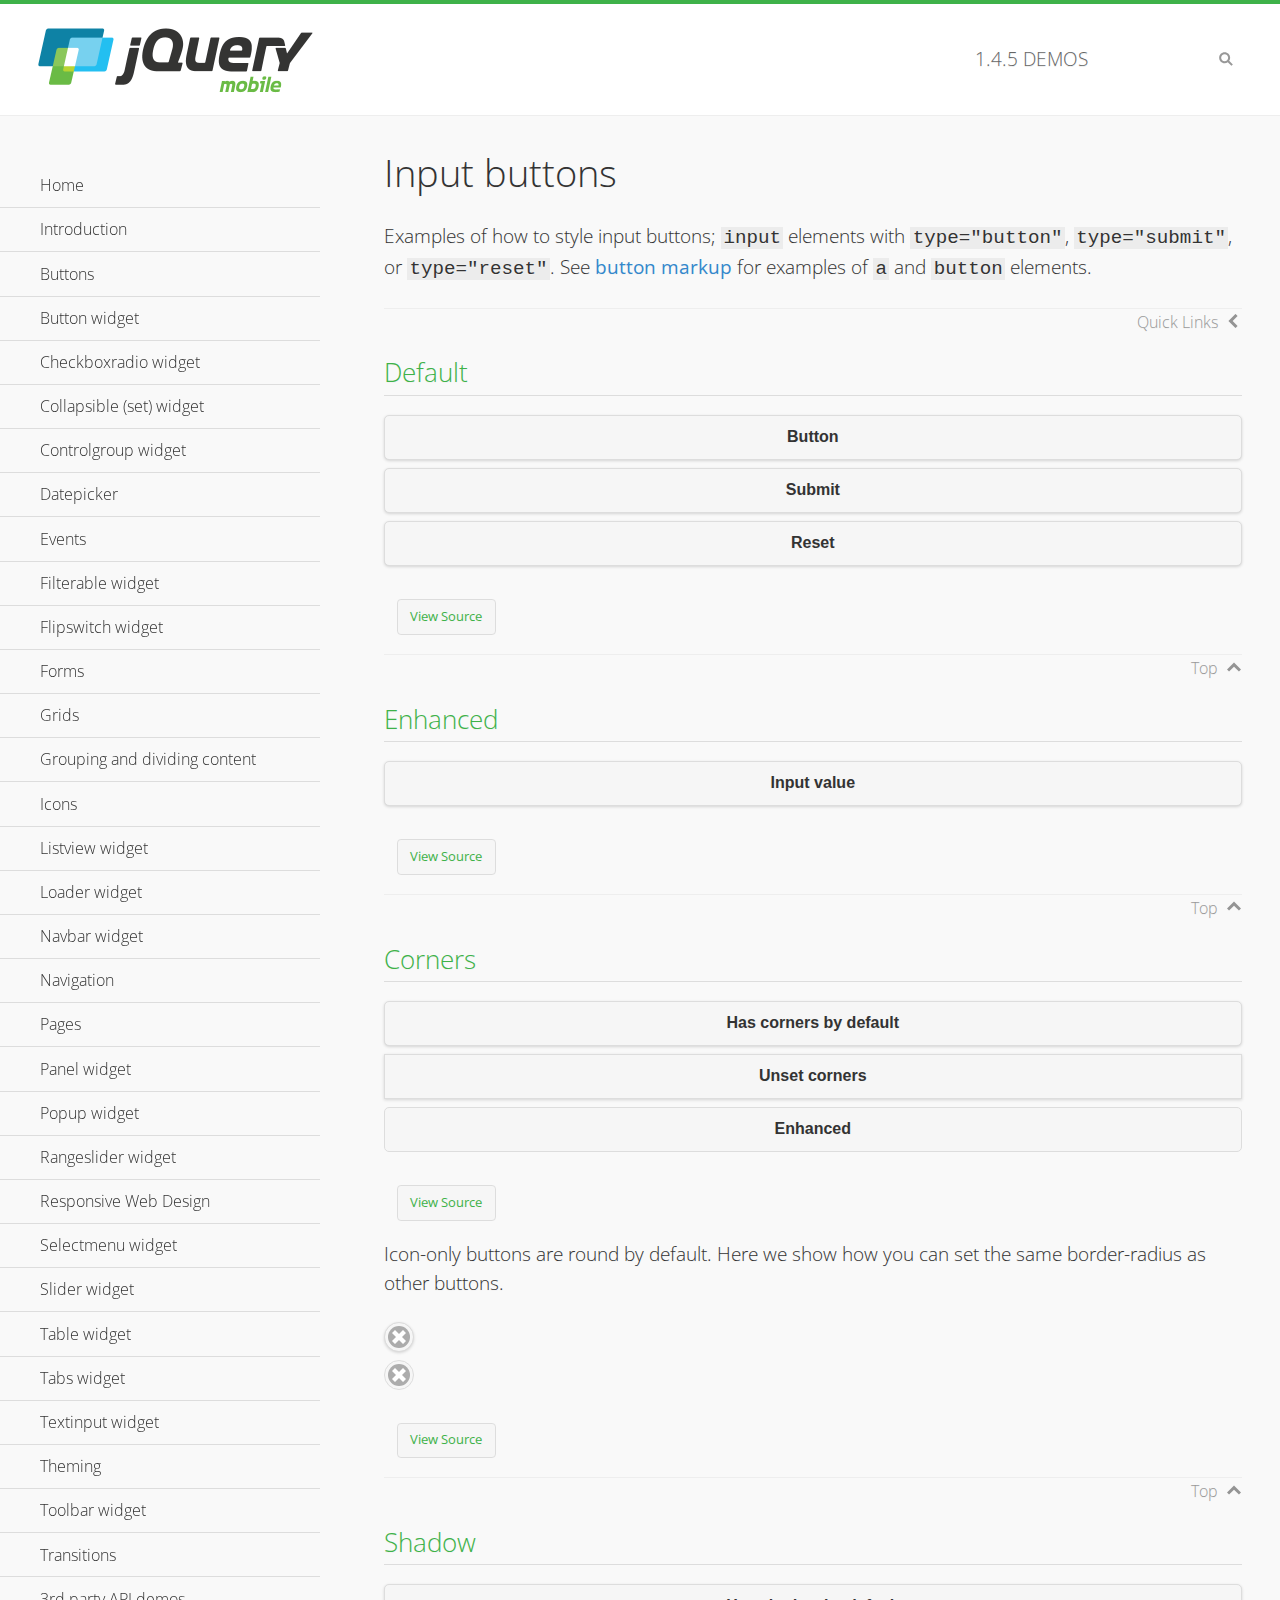
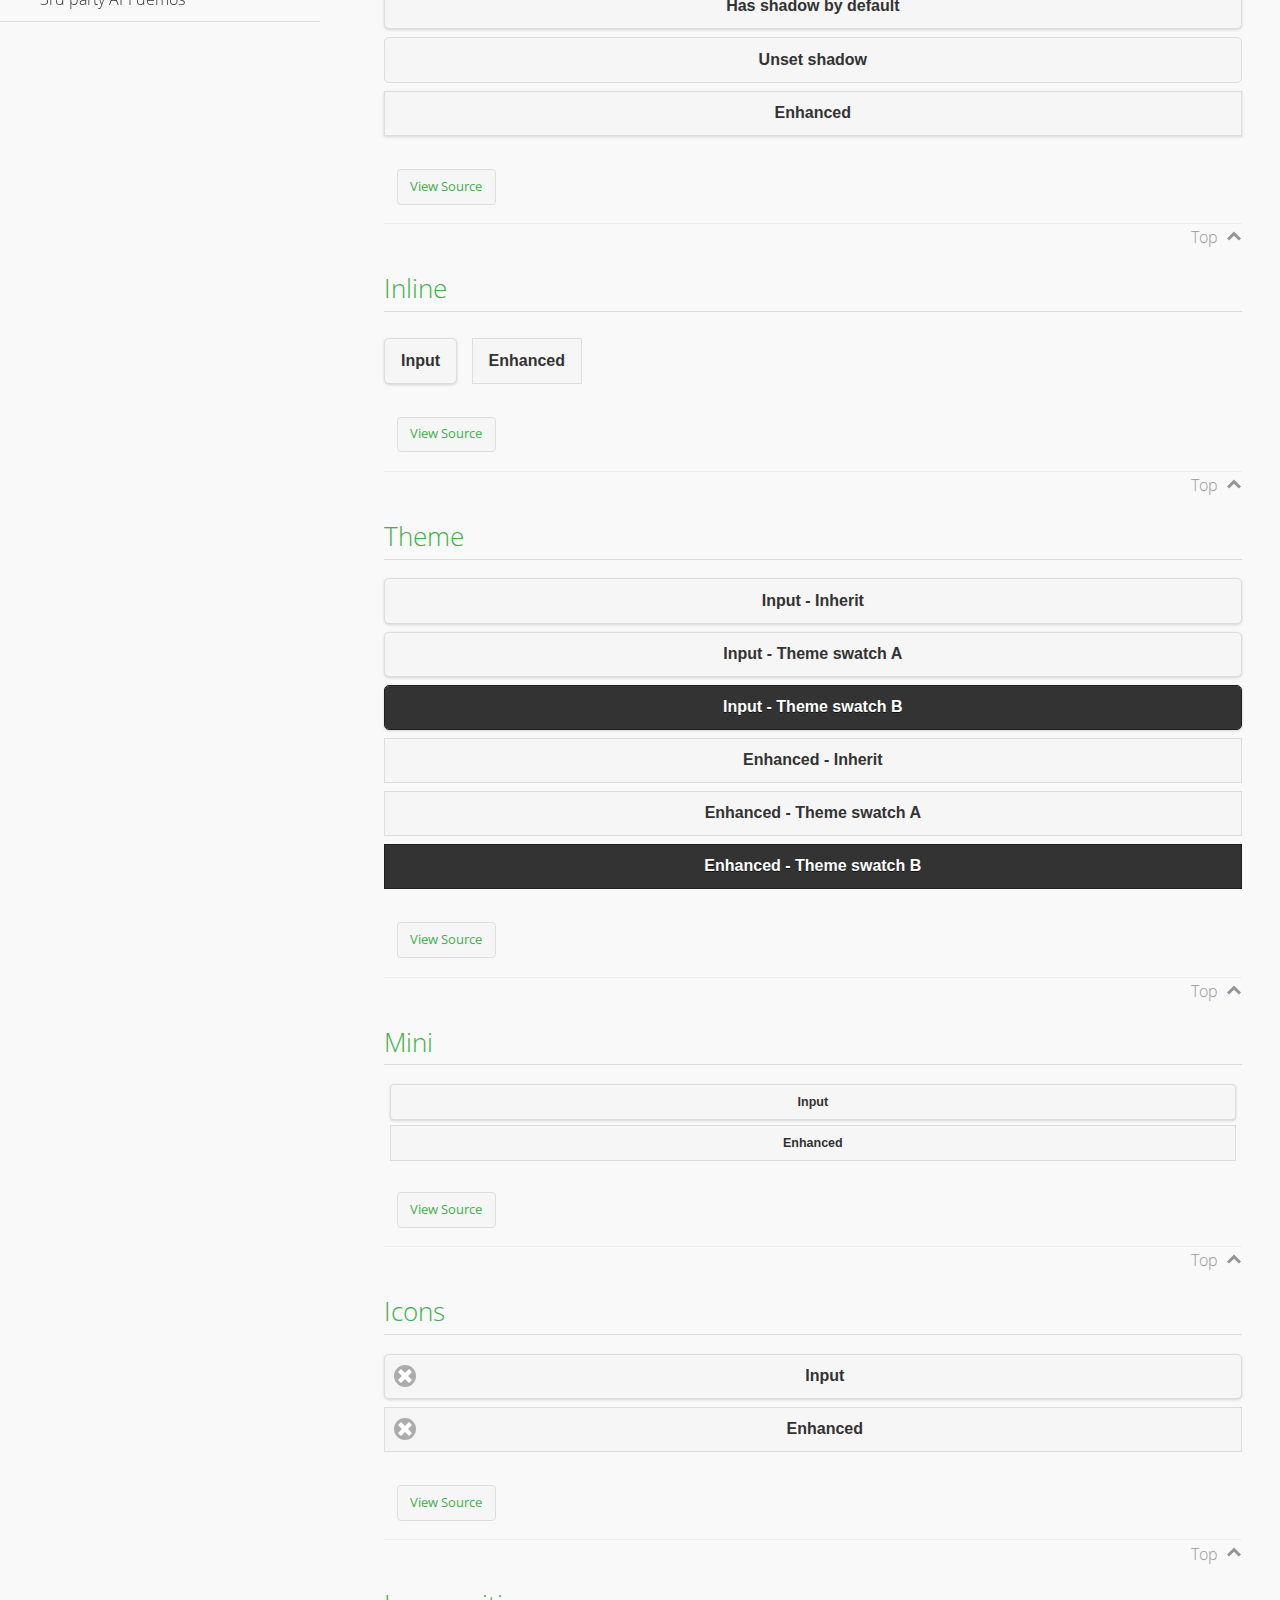
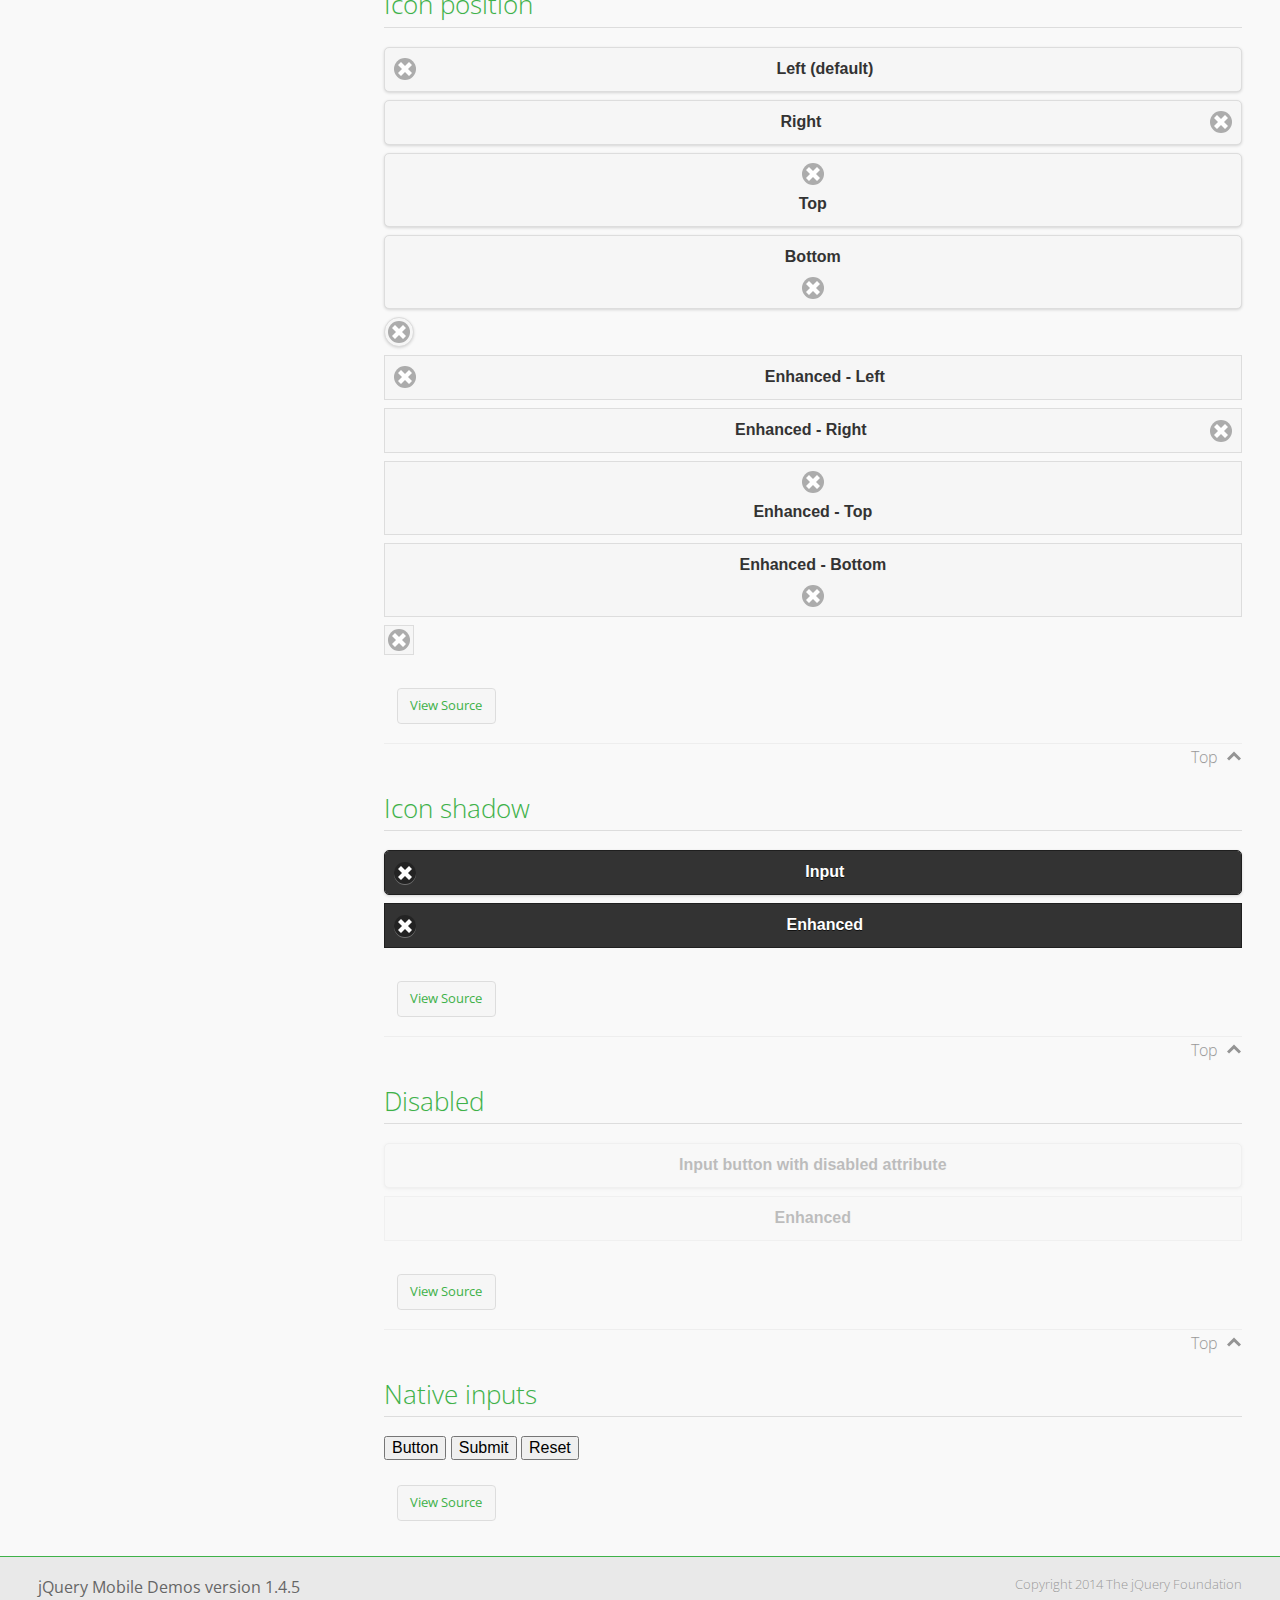
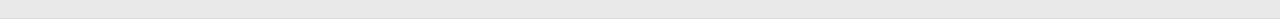
<file: www/js/vendor/jquery.mobile-1.4.5/demos/button/index.html>
<!DOCTYPE html>
<html>
<head>
	<meta charset="utf-8">
	<meta name="viewport" content="width=device-width, initial-scale=1">
	<title>Input buttons - jQuery Mobile Demos</title>
	<link rel="shortcut icon" href="../favicon.ico">
    <link rel="stylesheet" href="http://fonts.googleapis.com/css?family=Open+Sans:300,400,700">
	<link rel="stylesheet" href="../css/themes/default/jquery.mobile-1.4.5.min.css">
	<link rel="stylesheet" href="../_assets/css/jqm-demos.css">
	<script src="../js/jquery.js"></script>
	<script src="../_assets/js/index.js"></script>
	<script src="../js/jquery.mobile-1.4.5.min.js"></script>
</head>
<body>
<div data-role="page" class="jqm-demos" data-quicklinks="true">

	<div data-role="header" class="jqm-header">
		<h2><a href="../" title="jQuery Mobile Demos home"><img src="../_assets/img/jquery-logo.png" alt="jQuery Mobile"></a></h2>
		<p><span class="jqm-version"></span> Demos</p>
		<a href="#" class="jqm-navmenu-link ui-btn ui-btn-icon-notext ui-corner-all ui-icon-bars ui-nodisc-icon ui-alt-icon ui-btn-left">Menu</a>
		<a href="#" class="jqm-search-link ui-btn ui-btn-icon-notext ui-corner-all ui-icon-search ui-nodisc-icon ui-alt-icon ui-btn-right">Search</a>
	</div><!-- /header -->

	<div role="main" class="ui-content jqm-content">

		<h1>Input buttons</h1>

		<p>Examples of how to style input buttons; <code>input</code> elements with <code>type="button"</code>, <code>type="submit"</code>, or <code>type="reset"</code>. See <a href="../button-markup/">button markup</a> for examples of <code>a</code> and <code>button</code> elements.</p>

		<h2>Default</h2>

		<div data-demo-html="true">
			<form>
				<input type="button" value="Button">
				<input type="submit" value="Submit">
				<input type="reset" value="Reset">
			</form>
		</div><!--/demo-html -->

		<h2>Enhanced</h2>

		<div data-demo-html="true">
			<form>
				<div class="ui-input-btn ui-btn ui-corner-all ui-shadow">
					Input value
					<input type="button" data-enhanced="true" value="Input value">
				</div>
			</form>
		</div><!--/demo-html -->

		<h2>Corners</h2>

		<div data-demo-html="true">
			<form>
				<input type="button" value="Has corners by default">
				<input type="button" data-corners="false" value="Unset corners">
				<div class="ui-input-btn ui-btn ui-corner-all">
					Enhanced
					<input type="button" data-enhanced="true" value="Enhanced">
				</div>
			</form>
		</div><!--/demo-html -->

		<p>Icon-only buttons are round by default. Here we show how you can set the same border-radius as other buttons.</p>

		<div data-demo-html="true" data-demo-css="true">
			<form>
				<input type="button" data-icon="delete" data-iconpos="notext" value="Icon only">
				<div id="custom-border-radius">
					<div class="ui-input-btn ui-btn ui-icon-delete ui-btn-icon-notext ui-corner-all">
						Enhanced - Icon only
						<input type="button" data-enhanced="true" value="Enhanced - Icon only">
					</div>
				</div>
			</form>
		</div><!--/demo-html -->

		<h2>Shadow</h2>

		<div data-demo-html="true">
			<form>
				<input type="button" value="Has shadow by default">
				<input type="button" data-shadow="false" value="Unset shadow">
				<div class="ui-input-btn ui-btn ui-shadow">
					Enhanced
					<input type="button" data-enhanced="true" value="Enhanced">
				</div>
			</form>
		</div><!--/demo-html -->

		<h2>Inline</h2>

		<div data-demo-html="true">
			<form>
				<input type="button" data-inline="true" value="Input">
				<div class="ui-input-btn ui-btn ui-btn-inline">
					Enhanced
					<input type="button" data-enhanced="true" value="Enhanced">
				</div>
			</form>
		</div><!--/demo-html -->

		<h2>Theme</h2>

		<div data-demo-html="true">
			<form>
				<input type="button" value="Input - Inherit">
				<input type="button" data-theme="a" value="Input - Theme swatch A">
				<input type="button" data-theme="b" value="Input - Theme swatch B">
				<div class="ui-input-btn ui-btn">
					Enhanced - Inherit
					<input type="button" data-enhanced="true" value="Enhanced - Inherit">
				</div>
				<div class="ui-input-btn ui-btn ui-btn-a">
					Enhanced - Theme swatch A
					<input type="button" data-enhanced="true" value="Enhanced - Theme swatch A">
				</div>
				<div class="ui-input-btn ui-btn ui-btn-b">
					Enhanced - Theme swatch B
					<input type="button" data-enhanced="true" value="Enhanced - Theme swatch B">
				</div>
			</form>
		</div><!--/demo-html -->

		<h2>Mini</h2>

		<div data-demo-html="true">
			<form>
				<input type="button" data-mini="true" value="Input">
				<div class="ui-input-btn ui-btn ui-mini">
					Enhanced
					<input type="button" data-enhanced="true" value="Enhanced">
				</div>
			</form>
		</div><!--/demo-html -->

		<h2>Icons</h2>

		<div data-demo-html="true">
			<form>
				<input type="button" data-icon="delete" value="Input">
				<div class="ui-input-btn ui-btn ui-icon-delete ui-btn-icon-left">
					Enhanced
					<input type="button" data-enhanced="true" value="Enhanced">
				</div>
			</form>
		</div><!--/demo-html -->

		<h2>Icon position</h2>

		<div data-demo-html="true">
			<form>
				<input type="button" data-icon="delete" value="Left (default)">
				<input type="button" data-icon="delete" data-iconpos="right" value="Right">
				<input type="button" data-icon="delete" data-iconpos="top" value="Top">
				<input type="button" data-icon="delete" data-iconpos="bottom" value="Bottom">
				<input type="button" data-icon="delete" data-iconpos="notext" value="Icon only">
				<div class="ui-input-btn ui-btn ui-icon-delete ui-btn-icon-left">
					Enhanced - Left
					<input type="button" data-enhanced="true" value="Enhanced - Left">
				</div>
				<div class="ui-input-btn ui-btn ui-icon-delete ui-btn-icon-right">
					Enhanced - Right
					<input type="button" data-enhanced="true" value="Enhanced - Right">
				</div>
				<div class="ui-input-btn ui-btn ui-icon-delete ui-btn-icon-top">
					Enhanced - Top
					<input type="button" data-enhanced="true" value="Enhanced - Top">
				</div>
				<div class="ui-input-btn ui-btn ui-icon-delete ui-btn-icon-bottom">
					Enhanced - Bottom
					<input type="button" data-enhanced="true" value="Enhanced - Bottom">
				</div>
				<div class="ui-input-btn ui-btn ui-icon-delete ui-btn-icon-notext">
					Enhanced - Icon only
					<input type="button" data-enhanced="true" value="Enhanced - Icon only">
				</div>
			</form>
		</div><!--/demo-html -->

		<h2>Icon shadow</h2>

		<div data-demo-html="true">
			<form>
				<input type="button" data-theme="b" data-icon="delete" data-iconshadow="true" value="Input">
				<div class="ui-input-btn ui-btn ui-btn-b ui-icon-delete ui-btn-icon-left ui-shadow-icon">
					Enhanced
					<input type="button" data-enhanced="true" value="Enhanced">
				</div>
			</form>
		</div><!--/demo-html -->

		<h2>Disabled</h2>

		<div data-demo-html="true">
			<form>
				<input type="button" disabled value="Input button with disabled attribute">
				<div class="ui-input-btn ui-btn ui-state-disabled">
					Enhanced
					<input type="button" disabled data-enhanced="true" value="Enhanced">
				</div>
			</form>
		</div><!--/demo-html -->

		<h2>Native inputs</h2>

		<div data-demo-html="true">
			<form>
				<input type="button" data-role="none" value="Button">
				<input type="submit" data-role="none" value="Submit">
				<input type="reset" data-role="none" value="Reset">
			</form>
		</div><!--/demo-html -->

	</div><!-- /content -->
	    <div data-role="panel" class="jqm-navmenu-panel" data-position="left" data-display="overlay" data-theme="a">
	    	<ul class="jqm-list ui-alt-icon ui-nodisc-icon">
<li data-filtertext="demos homepage" data-icon="home"><a href=".././">Home</a></li>
<li data-filtertext="introduction overview getting started"><a href="../intro/" data-ajax="false">Introduction</a></li>
<li data-filtertext="buttons button markup buttonmarkup method anchor link button element"><a href="../button-markup/" data-ajax="false">Buttons</a></li>
<li data-filtertext="form button widget input button submit reset"><a href="../button/" data-ajax="false">Button widget</a></li>
<li data-role="collapsible" data-enhanced="true" data-collapsed-icon="carat-d" data-expanded-icon="carat-u" data-iconpos="right" data-inset="false" class="ui-collapsible ui-collapsible-themed-content ui-collapsible-collapsed">
	<h3 class="ui-collapsible-heading ui-collapsible-heading-collapsed">
		<a href="#" class="ui-collapsible-heading-toggle ui-btn ui-btn-icon-right ui-btn-inherit ui-icon-carat-d">
		    Checkboxradio widget<span class="ui-collapsible-heading-status"> click to expand contents</span>
		</a>
	</h3>
	<div class="ui-collapsible-content ui-body-inherit ui-collapsible-content-collapsed" aria-hidden="true">
		<ul>
			<li data-filtertext="form checkboxradio widget checkbox input checkboxes controlgroups"><a href="../checkboxradio-checkbox/" data-ajax="false">Checkboxes</a></li>
			<li data-filtertext="form checkboxradio widget radio input radio buttons controlgroups"><a href="../checkboxradio-radio/" data-ajax="false">Radio buttons</a></li>
		</ul>
	</div>
</li>
<li data-role="collapsible" data-enhanced="true" data-collapsed-icon="carat-d" data-expanded-icon="carat-u" data-iconpos="right" data-inset="false" class="ui-collapsible ui-collapsible-themed-content ui-collapsible-collapsed">
	<h3 class="ui-collapsible-heading ui-collapsible-heading-collapsed">
		<a href="#" class="ui-collapsible-heading-toggle ui-btn ui-btn-icon-right ui-btn-inherit ui-icon-carat-d">
			Collapsible (set) widget<span class="ui-collapsible-heading-status"> click to expand contents</span>
		</a>
	</h3>
	<div class="ui-collapsible-content ui-body-inherit ui-collapsible-content-collapsed" aria-hidden="true">
		<ul>
			<li data-filtertext="collapsibles content formatting"><a href="../collapsible/" data-ajax="false">Collapsible</a></li>
			<li data-filtertext="dynamic collapsible set accordion append expand"><a href="../collapsible-dynamic/" data-ajax="false">Dynamic collapsibles</a></li>
			<li data-filtertext="accordions collapsible set widget content formatting grouped collapsibles"><a href="../collapsibleset/" data-ajax="false">Collapsible set</a></li>
		</ul>
	</div>
</li>
<li data-role="collapsible" data-enhanced="true" data-collapsed-icon="carat-d" data-expanded-icon="carat-u" data-iconpos="right" data-inset="false" class="ui-collapsible ui-collapsible-themed-content ui-collapsible-collapsed">
	<h3 class="ui-collapsible-heading ui-collapsible-heading-collapsed">
		<a href="#" class="ui-collapsible-heading-toggle ui-btn ui-btn-icon-right ui-btn-inherit ui-icon-carat-d">
			Controlgroup widget<span class="ui-collapsible-heading-status"> click to expand contents</span>
		</a>
	</h3>
	<div class="ui-collapsible-content ui-body-inherit ui-collapsible-content-collapsed" aria-hidden="true">
		<ul>
			<li data-filtertext="controlgroups selectmenu checkboxradio input grouped buttons horizontal vertical"><a href="../controlgroup/" data-ajax="false">Controlgroup</a></li>
			<li data-filtertext="dynamic controlgroup dynamically add buttons"><a href="../controlgroup-dynamic/" data-ajax="false">Dynamic controlgroups</a></li>
		</ul>
	</div>
</li>
<li data-filtertext="form datepicker widget date input"><a href="../datepicker/" data-ajax="false">Datepicker</a></li>
<li data-role="collapsible" data-enhanced="true" data-collapsed-icon="carat-d" data-expanded-icon="carat-u" data-iconpos="right" data-inset="false" class="ui-collapsible ui-collapsible-themed-content ui-collapsible-collapsed">
	<h3 class="ui-collapsible-heading ui-collapsible-heading-collapsed">
		<a href="#" class="ui-collapsible-heading-toggle ui-btn ui-btn-icon-right ui-btn-inherit ui-icon-carat-d">
			Events<span class="ui-collapsible-heading-status"> click to expand contents</span>
		</a>
	</h3>
	<div class="ui-collapsible-content ui-body-inherit ui-collapsible-content-collapsed" aria-hidden="true">
		<ul>
			<li data-filtertext="swipe to delete list items listviews swipe events"><a href="../swipe-list/" data-ajax="false">Swipe list items</a></li>
			<li data-filtertext="swipe to navigate swipe page navigation swipe events"><a href="../swipe-page/" data-ajax="false">Swipe page navigation</a></li>
		</ul>
	</div>
</li>
<li data-filtertext="filterable filter elements sorting searching listview table"><a href="../filterable/" data-ajax="false">Filterable widget</a></li>
<li data-filtertext="form flipswitch widget flip toggle switch binary select checkbox input"><a href="../flipswitch/" data-ajax="false">Flipswitch widget</a></li>
<li data-role="collapsible" data-enhanced="true" data-collapsed-icon="carat-d" data-expanded-icon="carat-u" data-iconpos="right" data-inset="false" class="ui-collapsible ui-collapsible-themed-content ui-collapsible-collapsed">
	<h3 class="ui-collapsible-heading ui-collapsible-heading-collapsed">
		<a href="#" class="ui-collapsible-heading-toggle ui-btn ui-btn-icon-right ui-btn-inherit ui-icon-carat-d">
			Forms<span class="ui-collapsible-heading-status"> click to expand contents</span>
		</a>
	</h3>
	<div class="ui-collapsible-content ui-body-inherit ui-collapsible-content-collapsed" aria-hidden="true">
		<ul>
			<li data-filtertext="forms text checkbox radio range button submit reset inputs selects textarea slider flipswitch label form elements"><a href="../forms/" data-ajax="false">Forms</a></li>
			<li data-filtertext="form hide labels hidden accessible ui-hidden-accessible forms"><a href="../forms-label-hidden-accessible/" data-ajax="false">Hide labels</a></li>
			<li data-filtertext="form field containers fieldcontain ui-field-contain forms"><a href="../forms-field-contain/" data-ajax="false">Field containers</a></li>
			<li data-filtertext="forms disabled form elements"><a href="../forms-disabled/" data-ajax="false">Forms disabled</a></li>
			<li data-filtertext="forms gallery examples overview forms text checkbox radio range button submit reset inputs selects textarea slider flipswitch label form elements"><a href="../forms-gallery/" data-ajax="false">Forms gallery</a></li>
		</ul>
	</div>
</li>
<li data-role="collapsible" data-enhanced="true" data-collapsed-icon="carat-d" data-expanded-icon="carat-u" data-iconpos="right" data-inset="false" class="ui-collapsible ui-collapsible-themed-content ui-collapsible-collapsed">
	<h3 class="ui-collapsible-heading ui-collapsible-heading-collapsed">
		<a href="#" class="ui-collapsible-heading-toggle ui-btn ui-btn-icon-right ui-btn-inherit ui-icon-carat-d">
			Grids<span class="ui-collapsible-heading-status"> click to expand contents</span>
		</a>
	</h3>
	<div class="ui-collapsible-content ui-body-inherit ui-collapsible-content-collapsed" aria-hidden="true">
		<ul>
			<li data-filtertext="grids columns blocks content formatting rwd responsive css framework"><a href="../grids/" data-ajax="false">Grids</a></li>
			<li data-filtertext="buttons in grids css framework"><a href="../grids-buttons/" data-ajax="false">Buttons in grids</a></li>
			<li data-filtertext="custom responsive grids rwd css framework"><a href="../grids-custom-responsive/" data-ajax="false">Custom responsive grids</a></li>
		</ul>
	</div>
</li>
<li data-filtertext="blocks content formatting sections heading"><a href="../body-bar-classes/" data-ajax="false">Grouping and dividing content</a></li>
<li data-role="collapsible" data-enhanced="true" data-collapsed-icon="carat-d" data-expanded-icon="carat-u" data-iconpos="right" data-inset="false" class="ui-collapsible ui-collapsible-themed-content ui-collapsible-collapsed">
	<h3 class="ui-collapsible-heading ui-collapsible-heading-collapsed">
		<a href="#" class="ui-collapsible-heading-toggle ui-btn ui-btn-icon-right ui-btn-inherit ui-icon-carat-d">
			Icons<span class="ui-collapsible-heading-status"> click to expand contents</span>
		</a>
	</h3>
	<div class="ui-collapsible-content ui-body-inherit ui-collapsible-content-collapsed" aria-hidden="true">
		<ul>
			<li data-filtertext="button icons svg disc alt custom icon position"><a href="../icons/" data-ajax="false">Icons</a></li>
			<li data-filtertext=""><a href="../icons-grunticon/" data-ajax="false">Grunticon loader</a></li>
		</ul>
	</div>
</li>
<li data-role="collapsible" data-enhanced="true" data-collapsed-icon="carat-d" data-expanded-icon="carat-u" data-iconpos="right" data-inset="false" class="ui-collapsible ui-collapsible-themed-content ui-collapsible-collapsed">
	<h3 class="ui-collapsible-heading ui-collapsible-heading-collapsed">
		<a href="#" class="ui-collapsible-heading-toggle ui-btn ui-btn-icon-right ui-btn-inherit ui-icon-carat-d">
			Listview widget<span class="ui-collapsible-heading-status"> click to expand contents</span>
		</a>
	</h3>
	<div class="ui-collapsible-content ui-body-inherit ui-collapsible-content-collapsed" aria-hidden="true">
		<ul>
			<li data-filtertext="listview widget thumbnails icons nested split button collapsible ul ol"><a href="../listview/" data-ajax="false">Listview</a></li>
			<li data-filtertext="autocomplete filterable reveal listview filtertextbeforefilter placeholder"><a href="../listview-autocomplete/" data-ajax="false">Listview autocomplete</a></li>
			<li data-filtertext="autocomplete filterable reveal listview remote data filtertextbeforefilter placeholder"><a href="../listview-autocomplete-remote/" data-ajax="false">Listview autocomplete remote data</a></li>
			<li data-filtertext="autodividers anchor jump scroll linkbars listview lists ul ol"><a href="../listview-autodividers-linkbar/" data-ajax="false">Listview autodividers linkbar</a></li>
			<li data-filtertext="listview autodividers selector autodividersselector lists ul ol"><a href="../listview-autodividers-selector/" data-ajax="false">Listview autodividers selector</a></li>
			<li data-filtertext="listview nested list items"><a href="../listview-nested-lists/" data-ajax="false">Nested Listviews</a></li>
			<li data-filtertext="listview collapsible list items flat"><a href="../listview-collapsible-item-flat/" data-ajax="false">Listview collapsible list items (flat)</a></li>
			<li data-filtertext="listview collapsible list indented"><a href="../listview-collapsible-item-indented/" data-ajax="false">Listview collapsible list items (indented)</a></li>
			<li data-filtertext="grid listview responsive grids responsive listviews lists ul"><a href="../listview-grid/" data-ajax="false">Listview responsive grid</a></li>
		</ul>
	</div>
</li>
<li data-filtertext="loader widget page loading navigation overlay spinner"><a href="../loader/" data-ajax="false">Loader widget</a></li>
<li data-filtertext="navbar widget navmenu toolbars header footer"><a href="../navbar/" data-ajax="false">Navbar widget</a></li>
<li data-role="collapsible" data-enhanced="true" data-collapsed-icon="carat-d" data-expanded-icon="carat-u" data-iconpos="right" data-inset="false" class="ui-collapsible ui-collapsible-themed-content ui-collapsible-collapsed">
	<h3 class="ui-collapsible-heading ui-collapsible-heading-collapsed">
		<a href="#" class="ui-collapsible-heading-toggle ui-btn ui-btn-icon-right ui-btn-inherit ui-icon-carat-d">
			Navigation<span class="ui-collapsible-heading-status"> click to expand contents</span>
		</a>
	</h3>
	<div class="ui-collapsible-content ui-body-inherit ui-collapsible-content-collapsed" aria-hidden="true">
		<ul>
			<li data-filtertext="ajax navigation navigate widget history event method"><a href="../navigation/" data-ajax="false">Navigation</a></li>
			<li data-filtertext="linking pages page links navigation ajax prefetch cache"><a href="../navigation-linking-pages/" data-ajax="false">Linking pages</a></li>
			<!-- <li data-filtertext="php redirect server redirection server-side navigation"><a href="../navigation-php-redirect/" data-ajax="false">PHP redirect demo</a></li>-->
			<li data-filtertext="navigation redirection hash query"><a href="../navigation-hash-processing/" data-ajax="false">Hash processing demo</a></li>
			<li data-filtertext="navigation redirection hash query"><a href="../page-events/" data-ajax="false">Page Navigation Events</a></li>
		</ul>
	</div>
</li>
<li data-role="collapsible" data-enhanced="true" data-collapsed-icon="carat-d" data-expanded-icon="carat-u" data-iconpos="right" data-inset="false" class="ui-collapsible ui-collapsible-themed-content ui-collapsible-collapsed">
	<h3 class="ui-collapsible-heading ui-collapsible-heading-collapsed">
		<a href="#" class="ui-collapsible-heading-toggle ui-btn ui-btn-icon-right ui-btn-inherit ui-icon-carat-d">
			Pages<span class="ui-collapsible-heading-status"> click to expand contents</span>
		</a>
	</h3>
	<div class="ui-collapsible-content ui-body-inherit ui-collapsible-content-collapsed" aria-hidden="true">
		<ul>
			<li data-filtertext="pages page widget ajax navigation"><a href="../pages/" data-ajax="false">Pages</a></li>
			<li data-filtertext="single page"><a href="../pages-single-page/" data-ajax="false">Single page</a></li>
			<li data-filtertext="multipage multi-page page"><a href="../pages-multi-page/" data-ajax="false">Multi-page template</a></li>
			<li data-filtertext="dialog page widget modal popup"><a href="../pages-dialog/" data-ajax="false">Dialog page</a></li>
		</ul>
	</div>
</li>
<li data-role="collapsible" data-enhanced="true" data-collapsed-icon="carat-d" data-expanded-icon="carat-u" data-iconpos="right" data-inset="false" class="ui-collapsible ui-collapsible-themed-content ui-collapsible-collapsed">
	<h3 class="ui-collapsible-heading ui-collapsible-heading-collapsed">
		<a href="#" class="ui-collapsible-heading-toggle ui-btn ui-btn-icon-right ui-btn-inherit ui-icon-carat-d">
			Panel widget<span class="ui-collapsible-heading-status"> click to expand contents</span>
		</a>
	</h3>
	<div class="ui-collapsible-content ui-body-inherit ui-collapsible-content-collapsed" aria-hidden="true">
		<ul>
			<li data-filtertext="panel widget sliding panels reveal push overlay responsive"><a href="../panel/" data-ajax="false">Panel</a></li>
			<li data-filtertext=""><a href="../panel-external/" data-ajax="false">External panels</a></li>
			<li data-filtertext="panel "><a href="../panel-fixed/" data-ajax="false">Fixed panels</a></li>
			<li data-filtertext="panel slide panels sliding panels shadow rwd responsive breakpoint"><a href="../panel-responsive/" data-ajax="false">Panels responsive</a></li>
			<li data-filtertext="panel custom style custom panel width reveal shadow listview panel styling page background wrapper"><a href="../panel-styling/" data-ajax="false">Custom panel style</a></li>
			<li data-filtertext="panel open on swipe"><a href="../panel-swipe-open/" data-ajax="false">Panel open on swipe</a></li>
			<li data-filtertext="panels outside page internal external toolbars"><a href="../panel-external-internal/" data-ajax="false">Panel external and internal</a></li>
		</ul>
	</div>
</li>
<li data-role="collapsible" data-enhanced="true" data-collapsed-icon="carat-d" data-expanded-icon="carat-u" data-iconpos="right" data-inset="false" class="ui-collapsible ui-collapsible-themed-content ui-collapsible-collapsed">
	<h3 class="ui-collapsible-heading ui-collapsible-heading-collapsed">
		<a href="#" class="ui-collapsible-heading-toggle ui-btn ui-btn-icon-right ui-btn-inherit ui-icon-carat-d">
			Popup widget<span class="ui-collapsible-heading-status"> click to expand contents</span>
		</a>
	</h3>
	<div class="ui-collapsible-content ui-body-inherit ui-collapsible-content-collapsed" aria-hidden="true">
		<ul>
			<li data-filtertext="popup widget popups dialog modal transition tooltip lightbox form overlay screen flip pop fade transition"><a href="../popup/" data-ajax="false">Popup</a></li>
			<li data-filtertext="popup alignment position"><a href="../popup-alignment/" data-ajax="false">Popup alignment</a></li>
			<li data-filtertext="popup arrow size popups popover"><a href="../popup-arrow-size/" data-ajax="false">Popup arrow size</a></li>
			<li data-filtertext="dynamic popups popup images lightbox"><a href="../popup-dynamic/" data-ajax="false">Dynamic popups</a></li>
			<li data-filtertext="popups with iframes scaling"><a href="../popup-iframe/" data-ajax="false">Popups with iframes</a></li>
			<li data-filtertext="popup image scaling"><a href="../popup-image-scaling/" data-ajax="false">Popup image scaling</a></li>
			<li data-filtertext="external popup outside multi-page"><a href="../popup-outside-multipage/" data-ajax="false">Popup outside multi-page</a></li>
		</ul>
	</div>
</li>
<li data-filtertext="form rangeslider widget dual sliders dual handle sliders range input"><a href="../rangeslider/" data-ajax="false">Rangeslider widget</a></li>
<li data-filtertext="responsive web design rwd adaptive progressive enhancement PE accessible mobile breakpoints media query media queries"><a href="../rwd/" data-ajax="false">Responsive Web Design</a></li>
<li data-role="collapsible" data-enhanced="true" data-collapsed-icon="carat-d" data-expanded-icon="carat-u" data-iconpos="right" data-inset="false" class="ui-collapsible ui-collapsible-themed-content ui-collapsible-collapsed">
	<h3 class="ui-collapsible-heading ui-collapsible-heading-collapsed">
		<a href="#" class="ui-collapsible-heading-toggle ui-btn ui-btn-icon-right ui-btn-inherit ui-icon-carat-d">
			Selectmenu widget<span class="ui-collapsible-heading-status"> click to expand contents</span>
		</a>
	</h3>
	<div class="ui-collapsible-content ui-body-inherit ui-collapsible-content-collapsed" aria-hidden="true">
		<ul>
			<li data-filtertext="form selectmenu widget select input custom select menu selects"><a href="../selectmenu/" data-ajax="false">Selectmenu</a></li>
			<li data-filtertext="form custom select menu selectmenu widget custom menu option optgroup multiple selects"><a href="../selectmenu-custom/" data-ajax="false">Custom select menu</a></li>
			<li data-filtertext="filterable select filter popup dialog"><a href="../selectmenu-custom-filter/" data-ajax="false">Custom select menu with filter</a></li>
		</ul>
	</div>
</li>
<li data-role="collapsible" data-enhanced="true" data-collapsed-icon="carat-d" data-expanded-icon="carat-u" data-iconpos="right" data-inset="false" class="ui-collapsible ui-collapsible-themed-content ui-collapsible-collapsed">
	<h3 class="ui-collapsible-heading ui-collapsible-heading-collapsed">
		<a href="#" class="ui-collapsible-heading-toggle ui-btn ui-btn-icon-right ui-btn-inherit ui-icon-carat-d">
			Slider widget<span class="ui-collapsible-heading-status"> click to expand contents</span>
		</a>
	</h3>
	<div class="ui-collapsible-content ui-body-inherit ui-collapsible-content-collapsed" aria-hidden="true">
		<ul>
			<li data-filtertext="form slider widget range input single sliders"><a href="../slider/" data-ajax="false">Slider</a></li>
			<li data-filtertext="form slider widget flipswitch slider binary select flip toggle switch"><a href="../slider-flipswitch/" data-ajax="false">Slider flip toggle switch</a></li>
			<li data-filtertext="form slider tooltip handle value input range sliders"><a href="../slider-tooltip/" data-ajax="false">Slider tooltip</a></li>
		</ul>
	</div>
</li>
<li data-role="collapsible" data-enhanced="true" data-collapsed-icon="carat-d" data-expanded-icon="carat-u" data-iconpos="right" data-inset="false" class="ui-collapsible ui-collapsible-themed-content ui-collapsible-collapsed">
	<h3 class="ui-collapsible-heading ui-collapsible-heading-collapsed">
		<a href="#" class="ui-collapsible-heading-toggle ui-btn ui-btn-icon-right ui-btn-inherit ui-icon-carat-d">
			Table widget<span class="ui-collapsible-heading-status"> click to expand contents</span>
		</a>
	</h3>
	<div class="ui-collapsible-content ui-body-inherit ui-collapsible-content-collapsed" aria-hidden="true">
		<ul>
			<li data-filtertext="table widget reflow column toggle th td responsive tables rwd hide show tabular"><a href="../table-column-toggle/" data-ajax="false">Table Column Toggle</a></li>
			<li data-filtertext="table column toggle phone comparison demo"><a href="../table-column-toggle-example/" data-ajax="false">Table Column Toggle demo</a></li>
			<li data-filtertext="responsive tables table column toggle heading groups rwd breakpoint"><a href="../table-column-toggle-heading-groups/" data-ajax="false">Table Column Toggle heading groups</a></li>
			<li data-filtertext="responsive tables table column toggle hide rwd breakpoint customization options"><a href="../table-column-toggle-options/" data-ajax="false">Table Column Toggle options</a></li>
			<li data-filtertext="table reflow th td responsive rwd columns tabular"><a href="../table-reflow/" data-ajax="false">Table Reflow</a></li>
			<li data-filtertext="responsive tables table reflow heading groups rwd breakpoint"><a href="../table-reflow-heading-groups/" data-ajax="false">Table Reflow heading groups</a></li>
			<li data-filtertext="responsive tables table reflow stripes strokes table style"><a href="../table-reflow-stripes-strokes/" data-ajax="false">Table Reflow stripes and strokes</a></li>
			<li data-filtertext="responsive tables table reflow stack custom styles"><a href="../table-reflow-styling/" data-ajax="false">Table Reflow custom styles</a></li>
		</ul>
	</div>
</li>
<li data-filtertext="ui tabs widget"><a href="../tabs/" data-ajax="false">Tabs widget</a></li>
<li data-filtertext="form textinput widget text input textarea number date time tel email file color password"><a href="../textinput/" data-ajax="false">Textinput widget</a></li>
<li data-role="collapsible" data-enhanced="true" data-collapsed-icon="carat-d" data-expanded-icon="carat-u" data-iconpos="right" data-inset="false" class="ui-collapsible ui-collapsible-themed-content ui-collapsible-collapsed">
	<h3 class="ui-collapsible-heading ui-collapsible-heading-collapsed">
		<a href="#" class="ui-collapsible-heading-toggle ui-btn ui-btn-icon-right ui-btn-inherit ui-icon-carat-d">
			Theming<span class="ui-collapsible-heading-status"> click to expand contents</span>
		</a>
	</h3>
	<div class="ui-collapsible-content ui-body-inherit ui-collapsible-content-collapsed" aria-hidden="true">
		<ul>
			<li data-filtertext="default theme swatches theming style css"><a href="../theme-default/" data-ajax="false">Default theme</a></li>
			<li data-filtertext="classic theme old theme swatches theming style css"><a href="../theme-classic/" data-ajax="false">Classic theme</a></li>
		</ul>
	</div>
</li>
<li data-role="collapsible" data-enhanced="true" data-collapsed-icon="carat-d" data-expanded-icon="carat-u" data-iconpos="right" data-inset="false" class="ui-collapsible ui-collapsible-themed-content ui-collapsible-collapsed">
	<h3 class="ui-collapsible-heading ui-collapsible-heading-collapsed">
		<a href="#" class="ui-collapsible-heading-toggle ui-btn ui-btn-icon-right ui-btn-inherit ui-icon-carat-d">
			Toolbar widget<span class="ui-collapsible-heading-status"> click to expand contents</span>
		</a>
	</h3>
	<div class="ui-collapsible-content ui-body-inherit ui-collapsible-content-collapsed" aria-hidden="true">
		<ul>
			<li data-filtertext="toolbar widget header footer toolbars fixed fullscreen external sections"><a href="../toolbar/" data-ajax="false">Toolbar</a></li>
			<li data-filtertext="dynamic toolbars dynamically add toolbar header footer"><a href="../toolbar-dynamic/" data-ajax="false">Dynamic toolbars</a></li>
			<li data-filtertext="external toolbars header footer"><a href="../toolbar-external/" data-ajax="false">External toolbars</a></li>
			<li data-filtertext="fixed toolbars header footer"><a href="../toolbar-fixed/" data-ajax="false">Fixed toolbars</a></li>
			<li data-filtertext="fixed fullscreen toolbars header footer"><a href="../toolbar-fixed-fullscreen/" data-ajax="false">Fullscreen toolbars</a></li>
			<li data-filtertext="external fixed toolbars header footer"><a href="../toolbar-fixed-external/" data-ajax="false">Fixed external toolbars</a></li>
			<li data-filtertext="external persistent toolbars header footer navbar navmenu"><a href="../toolbar-fixed-persistent/" data-ajax="false">Persistent toolbars</a></li>
			<li data-filtertext="external ajax optimized toolbars persistent toolbars header footer navbar"><a href="../toolbar-fixed-persistent-optimized/" data-ajax="false">Ajax optimized toolbars</a></li>
			<li data-filtertext="form in toolbars header footer"><a href="../toolbar-fixed-forms/" data-ajax="false">Form in toolbar</a></li>
		</ul>
	</div>
</li>
<li data-filtertext="page transitions animated pages popup navigation flip slide fade pop"><a href="../transitions/" data-ajax="false">Transitions</a></li>
<li data-role="collapsible" data-enhanced="true" data-collapsed-icon="carat-d" data-expanded-icon="carat-u" data-iconpos="right" data-inset="false" class="ui-collapsible ui-collapsible-themed-content ui-collapsible-collapsed">
	<h3 class="ui-collapsible-heading ui-collapsible-heading-collapsed">
		<a href="#" class="ui-collapsible-heading-toggle ui-btn ui-btn-icon-right ui-btn-inherit ui-icon-carat-d">
			3rd party API demos<span class="ui-collapsible-heading-status"> click to expand contents</span>
		</a>
	</h3>
	<div class="ui-collapsible-content ui-body-inherit ui-collapsible-content-collapsed" aria-hidden="true">
		<ul>
			<li data-filtertext="backbone requirejs navigation router"><a href="../backbone-requirejs/" data-ajax="false">Backbone RequireJS</a></li>
			<li data-filtertext="google maps geolocation demo"><a href="../map-geolocation/" data-ajax="false">Google Maps geolocation</a></li>
			<li data-filtertext="google maps hybrid"><a href="../map-list-toggle/" data-ajax="false">Google Maps list toggle</a></li>
		</ul>
	</div>
</li>



		     </ul>
		</div><!-- /panel -->


	<div data-role="footer" data-position="fixed" data-tap-toggle="false" class="jqm-footer">
		<p>jQuery Mobile Demos version <span class="jqm-version"></span></p>
		<p>Copyright 2014 The jQuery Foundation</p>
	</div><!-- /footer -->
	<!-- TODO: This should become an external panel so we can add input to markup (unique ID) -->
    <div data-role="panel" class="jqm-search-panel" data-position="right" data-display="overlay" data-theme="a">
		<div class="jqm-search">
			<ul class="jqm-list" data-filter-placeholder="Search demos..." data-filter-reveal="true">
<li data-filtertext="demos homepage" data-icon="home"><a href=".././">Home</a></li>
<li data-filtertext="introduction overview getting started"><a href="../intro/" data-ajax="false">Introduction</a></li>
<li data-filtertext="buttons button markup buttonmarkup method anchor link button element"><a href="../button-markup/" data-ajax="false">Buttons</a></li>
<li data-filtertext="form button widget input button submit reset"><a href="../button/" data-ajax="false">Button widget</a></li>
<li data-role="collapsible" data-enhanced="true" data-collapsed-icon="carat-d" data-expanded-icon="carat-u" data-iconpos="right" data-inset="false" class="ui-collapsible ui-collapsible-themed-content ui-collapsible-collapsed">
	<h3 class="ui-collapsible-heading ui-collapsible-heading-collapsed">
		<a href="#" class="ui-collapsible-heading-toggle ui-btn ui-btn-icon-right ui-btn-inherit ui-icon-carat-d">
		    Checkboxradio widget<span class="ui-collapsible-heading-status"> click to expand contents</span>
		</a>
	</h3>
	<div class="ui-collapsible-content ui-body-inherit ui-collapsible-content-collapsed" aria-hidden="true">
		<ul>
			<li data-filtertext="form checkboxradio widget checkbox input checkboxes controlgroups"><a href="../checkboxradio-checkbox/" data-ajax="false">Checkboxes</a></li>
			<li data-filtertext="form checkboxradio widget radio input radio buttons controlgroups"><a href="../checkboxradio-radio/" data-ajax="false">Radio buttons</a></li>
		</ul>
	</div>
</li>
<li data-role="collapsible" data-enhanced="true" data-collapsed-icon="carat-d" data-expanded-icon="carat-u" data-iconpos="right" data-inset="false" class="ui-collapsible ui-collapsible-themed-content ui-collapsible-collapsed">
	<h3 class="ui-collapsible-heading ui-collapsible-heading-collapsed">
		<a href="#" class="ui-collapsible-heading-toggle ui-btn ui-btn-icon-right ui-btn-inherit ui-icon-carat-d">
			Collapsible (set) widget<span class="ui-collapsible-heading-status"> click to expand contents</span>
		</a>
	</h3>
	<div class="ui-collapsible-content ui-body-inherit ui-collapsible-content-collapsed" aria-hidden="true">
		<ul>
			<li data-filtertext="collapsibles content formatting"><a href="../collapsible/" data-ajax="false">Collapsible</a></li>
			<li data-filtertext="dynamic collapsible set accordion append expand"><a href="../collapsible-dynamic/" data-ajax="false">Dynamic collapsibles</a></li>
			<li data-filtertext="accordions collapsible set widget content formatting grouped collapsibles"><a href="../collapsibleset/" data-ajax="false">Collapsible set</a></li>
		</ul>
	</div>
</li>
<li data-role="collapsible" data-enhanced="true" data-collapsed-icon="carat-d" data-expanded-icon="carat-u" data-iconpos="right" data-inset="false" class="ui-collapsible ui-collapsible-themed-content ui-collapsible-collapsed">
	<h3 class="ui-collapsible-heading ui-collapsible-heading-collapsed">
		<a href="#" class="ui-collapsible-heading-toggle ui-btn ui-btn-icon-right ui-btn-inherit ui-icon-carat-d">
			Controlgroup widget<span class="ui-collapsible-heading-status"> click to expand contents</span>
		</a>
	</h3>
	<div class="ui-collapsible-content ui-body-inherit ui-collapsible-content-collapsed" aria-hidden="true">
		<ul>
			<li data-filtertext="controlgroups selectmenu checkboxradio input grouped buttons horizontal vertical"><a href="../controlgroup/" data-ajax="false">Controlgroup</a></li>
			<li data-filtertext="dynamic controlgroup dynamically add buttons"><a href="../controlgroup-dynamic/" data-ajax="false">Dynamic controlgroups</a></li>
		</ul>
	</div>
</li>
<li data-filtertext="form datepicker widget date input"><a href="../datepicker/" data-ajax="false">Datepicker</a></li>
<li data-role="collapsible" data-enhanced="true" data-collapsed-icon="carat-d" data-expanded-icon="carat-u" data-iconpos="right" data-inset="false" class="ui-collapsible ui-collapsible-themed-content ui-collapsible-collapsed">
	<h3 class="ui-collapsible-heading ui-collapsible-heading-collapsed">
		<a href="#" class="ui-collapsible-heading-toggle ui-btn ui-btn-icon-right ui-btn-inherit ui-icon-carat-d">
			Events<span class="ui-collapsible-heading-status"> click to expand contents</span>
		</a>
	</h3>
	<div class="ui-collapsible-content ui-body-inherit ui-collapsible-content-collapsed" aria-hidden="true">
		<ul>
			<li data-filtertext="swipe to delete list items listviews swipe events"><a href="../swipe-list/" data-ajax="false">Swipe list items</a></li>
			<li data-filtertext="swipe to navigate swipe page navigation swipe events"><a href="../swipe-page/" data-ajax="false">Swipe page navigation</a></li>
		</ul>
	</div>
</li>
<li data-filtertext="filterable filter elements sorting searching listview table"><a href="../filterable/" data-ajax="false">Filterable widget</a></li>
<li data-filtertext="form flipswitch widget flip toggle switch binary select checkbox input"><a href="../flipswitch/" data-ajax="false">Flipswitch widget</a></li>
<li data-role="collapsible" data-enhanced="true" data-collapsed-icon="carat-d" data-expanded-icon="carat-u" data-iconpos="right" data-inset="false" class="ui-collapsible ui-collapsible-themed-content ui-collapsible-collapsed">
	<h3 class="ui-collapsible-heading ui-collapsible-heading-collapsed">
		<a href="#" class="ui-collapsible-heading-toggle ui-btn ui-btn-icon-right ui-btn-inherit ui-icon-carat-d">
			Forms<span class="ui-collapsible-heading-status"> click to expand contents</span>
		</a>
	</h3>
	<div class="ui-collapsible-content ui-body-inherit ui-collapsible-content-collapsed" aria-hidden="true">
		<ul>
			<li data-filtertext="forms text checkbox radio range button submit reset inputs selects textarea slider flipswitch label form elements"><a href="../forms/" data-ajax="false">Forms</a></li>
			<li data-filtertext="form hide labels hidden accessible ui-hidden-accessible forms"><a href="../forms-label-hidden-accessible/" data-ajax="false">Hide labels</a></li>
			<li data-filtertext="form field containers fieldcontain ui-field-contain forms"><a href="../forms-field-contain/" data-ajax="false">Field containers</a></li>
			<li data-filtertext="forms disabled form elements"><a href="../forms-disabled/" data-ajax="false">Forms disabled</a></li>
			<li data-filtertext="forms gallery examples overview forms text checkbox radio range button submit reset inputs selects textarea slider flipswitch label form elements"><a href="../forms-gallery/" data-ajax="false">Forms gallery</a></li>
		</ul>
	</div>
</li>
<li data-role="collapsible" data-enhanced="true" data-collapsed-icon="carat-d" data-expanded-icon="carat-u" data-iconpos="right" data-inset="false" class="ui-collapsible ui-collapsible-themed-content ui-collapsible-collapsed">
	<h3 class="ui-collapsible-heading ui-collapsible-heading-collapsed">
		<a href="#" class="ui-collapsible-heading-toggle ui-btn ui-btn-icon-right ui-btn-inherit ui-icon-carat-d">
			Grids<span class="ui-collapsible-heading-status"> click to expand contents</span>
		</a>
	</h3>
	<div class="ui-collapsible-content ui-body-inherit ui-collapsible-content-collapsed" aria-hidden="true">
		<ul>
			<li data-filtertext="grids columns blocks content formatting rwd responsive css framework"><a href="../grids/" data-ajax="false">Grids</a></li>
			<li data-filtertext="buttons in grids css framework"><a href="../grids-buttons/" data-ajax="false">Buttons in grids</a></li>
			<li data-filtertext="custom responsive grids rwd css framework"><a href="../grids-custom-responsive/" data-ajax="false">Custom responsive grids</a></li>
		</ul>
	</div>
</li>
<li data-filtertext="blocks content formatting sections heading"><a href="../body-bar-classes/" data-ajax="false">Grouping and dividing content</a></li>
<li data-role="collapsible" data-enhanced="true" data-collapsed-icon="carat-d" data-expanded-icon="carat-u" data-iconpos="right" data-inset="false" class="ui-collapsible ui-collapsible-themed-content ui-collapsible-collapsed">
	<h3 class="ui-collapsible-heading ui-collapsible-heading-collapsed">
		<a href="#" class="ui-collapsible-heading-toggle ui-btn ui-btn-icon-right ui-btn-inherit ui-icon-carat-d">
			Icons<span class="ui-collapsible-heading-status"> click to expand contents</span>
		</a>
	</h3>
	<div class="ui-collapsible-content ui-body-inherit ui-collapsible-content-collapsed" aria-hidden="true">
		<ul>
			<li data-filtertext="button icons svg disc alt custom icon position"><a href="../icons/" data-ajax="false">Icons</a></li>
			<li data-filtertext=""><a href="../icons-grunticon/" data-ajax="false">Grunticon loader</a></li>
		</ul>
	</div>
</li>
<li data-role="collapsible" data-enhanced="true" data-collapsed-icon="carat-d" data-expanded-icon="carat-u" data-iconpos="right" data-inset="false" class="ui-collapsible ui-collapsible-themed-content ui-collapsible-collapsed">
	<h3 class="ui-collapsible-heading ui-collapsible-heading-collapsed">
		<a href="#" class="ui-collapsible-heading-toggle ui-btn ui-btn-icon-right ui-btn-inherit ui-icon-carat-d">
			Listview widget<span class="ui-collapsible-heading-status"> click to expand contents</span>
		</a>
	</h3>
	<div class="ui-collapsible-content ui-body-inherit ui-collapsible-content-collapsed" aria-hidden="true">
		<ul>
			<li data-filtertext="listview widget thumbnails icons nested split button collapsible ul ol"><a href="../listview/" data-ajax="false">Listview</a></li>
			<li data-filtertext="autocomplete filterable reveal listview filtertextbeforefilter placeholder"><a href="../listview-autocomplete/" data-ajax="false">Listview autocomplete</a></li>
			<li data-filtertext="autocomplete filterable reveal listview remote data filtertextbeforefilter placeholder"><a href="../listview-autocomplete-remote/" data-ajax="false">Listview autocomplete remote data</a></li>
			<li data-filtertext="autodividers anchor jump scroll linkbars listview lists ul ol"><a href="../listview-autodividers-linkbar/" data-ajax="false">Listview autodividers linkbar</a></li>
			<li data-filtertext="listview autodividers selector autodividersselector lists ul ol"><a href="../listview-autodividers-selector/" data-ajax="false">Listview autodividers selector</a></li>
			<li data-filtertext="listview nested list items"><a href="../listview-nested-lists/" data-ajax="false">Nested Listviews</a></li>
			<li data-filtertext="listview collapsible list items flat"><a href="../listview-collapsible-item-flat/" data-ajax="false">Listview collapsible list items (flat)</a></li>
			<li data-filtertext="listview collapsible list indented"><a href="../listview-collapsible-item-indented/" data-ajax="false">Listview collapsible list items (indented)</a></li>
			<li data-filtertext="grid listview responsive grids responsive listviews lists ul"><a href="../listview-grid/" data-ajax="false">Listview responsive grid</a></li>
		</ul>
	</div>
</li>
<li data-filtertext="loader widget page loading navigation overlay spinner"><a href="../loader/" data-ajax="false">Loader widget</a></li>
<li data-filtertext="navbar widget navmenu toolbars header footer"><a href="../navbar/" data-ajax="false">Navbar widget</a></li>
<li data-role="collapsible" data-enhanced="true" data-collapsed-icon="carat-d" data-expanded-icon="carat-u" data-iconpos="right" data-inset="false" class="ui-collapsible ui-collapsible-themed-content ui-collapsible-collapsed">
	<h3 class="ui-collapsible-heading ui-collapsible-heading-collapsed">
		<a href="#" class="ui-collapsible-heading-toggle ui-btn ui-btn-icon-right ui-btn-inherit ui-icon-carat-d">
			Navigation<span class="ui-collapsible-heading-status"> click to expand contents</span>
		</a>
	</h3>
	<div class="ui-collapsible-content ui-body-inherit ui-collapsible-content-collapsed" aria-hidden="true">
		<ul>
			<li data-filtertext="ajax navigation navigate widget history event method"><a href="../navigation/" data-ajax="false">Navigation</a></li>
			<li data-filtertext="linking pages page links navigation ajax prefetch cache"><a href="../navigation-linking-pages/" data-ajax="false">Linking pages</a></li>
			<!-- <li data-filtertext="php redirect server redirection server-side navigation"><a href="../navigation-php-redirect/" data-ajax="false">PHP redirect demo</a></li>-->
			<li data-filtertext="navigation redirection hash query"><a href="../navigation-hash-processing/" data-ajax="false">Hash processing demo</a></li>
			<li data-filtertext="navigation redirection hash query"><a href="../page-events/" data-ajax="false">Page Navigation Events</a></li>
		</ul>
	</div>
</li>
<li data-role="collapsible" data-enhanced="true" data-collapsed-icon="carat-d" data-expanded-icon="carat-u" data-iconpos="right" data-inset="false" class="ui-collapsible ui-collapsible-themed-content ui-collapsible-collapsed">
	<h3 class="ui-collapsible-heading ui-collapsible-heading-collapsed">
		<a href="#" class="ui-collapsible-heading-toggle ui-btn ui-btn-icon-right ui-btn-inherit ui-icon-carat-d">
			Pages<span class="ui-collapsible-heading-status"> click to expand contents</span>
		</a>
	</h3>
	<div class="ui-collapsible-content ui-body-inherit ui-collapsible-content-collapsed" aria-hidden="true">
		<ul>
			<li data-filtertext="pages page widget ajax navigation"><a href="../pages/" data-ajax="false">Pages</a></li>
			<li data-filtertext="single page"><a href="../pages-single-page/" data-ajax="false">Single page</a></li>
			<li data-filtertext="multipage multi-page page"><a href="../pages-multi-page/" data-ajax="false">Multi-page template</a></li>
			<li data-filtertext="dialog page widget modal popup"><a href="../pages-dialog/" data-ajax="false">Dialog page</a></li>
		</ul>
	</div>
</li>
<li data-role="collapsible" data-enhanced="true" data-collapsed-icon="carat-d" data-expanded-icon="carat-u" data-iconpos="right" data-inset="false" class="ui-collapsible ui-collapsible-themed-content ui-collapsible-collapsed">
	<h3 class="ui-collapsible-heading ui-collapsible-heading-collapsed">
		<a href="#" class="ui-collapsible-heading-toggle ui-btn ui-btn-icon-right ui-btn-inherit ui-icon-carat-d">
			Panel widget<span class="ui-collapsible-heading-status"> click to expand contents</span>
		</a>
	</h3>
	<div class="ui-collapsible-content ui-body-inherit ui-collapsible-content-collapsed" aria-hidden="true">
		<ul>
			<li data-filtertext="panel widget sliding panels reveal push overlay responsive"><a href="../panel/" data-ajax="false">Panel</a></li>
			<li data-filtertext=""><a href="../panel-external/" data-ajax="false">External panels</a></li>
			<li data-filtertext="panel "><a href="../panel-fixed/" data-ajax="false">Fixed panels</a></li>
			<li data-filtertext="panel slide panels sliding panels shadow rwd responsive breakpoint"><a href="../panel-responsive/" data-ajax="false">Panels responsive</a></li>
			<li data-filtertext="panel custom style custom panel width reveal shadow listview panel styling page background wrapper"><a href="../panel-styling/" data-ajax="false">Custom panel style</a></li>
			<li data-filtertext="panel open on swipe"><a href="../panel-swipe-open/" data-ajax="false">Panel open on swipe</a></li>
			<li data-filtertext="panels outside page internal external toolbars"><a href="../panel-external-internal/" data-ajax="false">Panel external and internal</a></li>
		</ul>
	</div>
</li>
<li data-role="collapsible" data-enhanced="true" data-collapsed-icon="carat-d" data-expanded-icon="carat-u" data-iconpos="right" data-inset="false" class="ui-collapsible ui-collapsible-themed-content ui-collapsible-collapsed">
	<h3 class="ui-collapsible-heading ui-collapsible-heading-collapsed">
		<a href="#" class="ui-collapsible-heading-toggle ui-btn ui-btn-icon-right ui-btn-inherit ui-icon-carat-d">
			Popup widget<span class="ui-collapsible-heading-status"> click to expand contents</span>
		</a>
	</h3>
	<div class="ui-collapsible-content ui-body-inherit ui-collapsible-content-collapsed" aria-hidden="true">
		<ul>
			<li data-filtertext="popup widget popups dialog modal transition tooltip lightbox form overlay screen flip pop fade transition"><a href="../popup/" data-ajax="false">Popup</a></li>
			<li data-filtertext="popup alignment position"><a href="../popup-alignment/" data-ajax="false">Popup alignment</a></li>
			<li data-filtertext="popup arrow size popups popover"><a href="../popup-arrow-size/" data-ajax="false">Popup arrow size</a></li>
			<li data-filtertext="dynamic popups popup images lightbox"><a href="../popup-dynamic/" data-ajax="false">Dynamic popups</a></li>
			<li data-filtertext="popups with iframes scaling"><a href="../popup-iframe/" data-ajax="false">Popups with iframes</a></li>
			<li data-filtertext="popup image scaling"><a href="../popup-image-scaling/" data-ajax="false">Popup image scaling</a></li>
			<li data-filtertext="external popup outside multi-page"><a href="../popup-outside-multipage/" data-ajax="false">Popup outside multi-page</a></li>
		</ul>
	</div>
</li>
<li data-filtertext="form rangeslider widget dual sliders dual handle sliders range input"><a href="../rangeslider/" data-ajax="false">Rangeslider widget</a></li>
<li data-filtertext="responsive web design rwd adaptive progressive enhancement PE accessible mobile breakpoints media query media queries"><a href="../rwd/" data-ajax="false">Responsive Web Design</a></li>
<li data-role="collapsible" data-enhanced="true" data-collapsed-icon="carat-d" data-expanded-icon="carat-u" data-iconpos="right" data-inset="false" class="ui-collapsible ui-collapsible-themed-content ui-collapsible-collapsed">
	<h3 class="ui-collapsible-heading ui-collapsible-heading-collapsed">
		<a href="#" class="ui-collapsible-heading-toggle ui-btn ui-btn-icon-right ui-btn-inherit ui-icon-carat-d">
			Selectmenu widget<span class="ui-collapsible-heading-status"> click to expand contents</span>
		</a>
	</h3>
	<div class="ui-collapsible-content ui-body-inherit ui-collapsible-content-collapsed" aria-hidden="true">
		<ul>
			<li data-filtertext="form selectmenu widget select input custom select menu selects"><a href="../selectmenu/" data-ajax="false">Selectmenu</a></li>
			<li data-filtertext="form custom select menu selectmenu widget custom menu option optgroup multiple selects"><a href="../selectmenu-custom/" data-ajax="false">Custom select menu</a></li>
			<li data-filtertext="filterable select filter popup dialog"><a href="../selectmenu-custom-filter/" data-ajax="false">Custom select menu with filter</a></li>
		</ul>
	</div>
</li>
<li data-role="collapsible" data-enhanced="true" data-collapsed-icon="carat-d" data-expanded-icon="carat-u" data-iconpos="right" data-inset="false" class="ui-collapsible ui-collapsible-themed-content ui-collapsible-collapsed">
	<h3 class="ui-collapsible-heading ui-collapsible-heading-collapsed">
		<a href="#" class="ui-collapsible-heading-toggle ui-btn ui-btn-icon-right ui-btn-inherit ui-icon-carat-d">
			Slider widget<span class="ui-collapsible-heading-status"> click to expand contents</span>
		</a>
	</h3>
	<div class="ui-collapsible-content ui-body-inherit ui-collapsible-content-collapsed" aria-hidden="true">
		<ul>
			<li data-filtertext="form slider widget range input single sliders"><a href="../slider/" data-ajax="false">Slider</a></li>
			<li data-filtertext="form slider widget flipswitch slider binary select flip toggle switch"><a href="../slider-flipswitch/" data-ajax="false">Slider flip toggle switch</a></li>
			<li data-filtertext="form slider tooltip handle value input range sliders"><a href="../slider-tooltip/" data-ajax="false">Slider tooltip</a></li>
		</ul>
	</div>
</li>
<li data-role="collapsible" data-enhanced="true" data-collapsed-icon="carat-d" data-expanded-icon="carat-u" data-iconpos="right" data-inset="false" class="ui-collapsible ui-collapsible-themed-content ui-collapsible-collapsed">
	<h3 class="ui-collapsible-heading ui-collapsible-heading-collapsed">
		<a href="#" class="ui-collapsible-heading-toggle ui-btn ui-btn-icon-right ui-btn-inherit ui-icon-carat-d">
			Table widget<span class="ui-collapsible-heading-status"> click to expand contents</span>
		</a>
	</h3>
	<div class="ui-collapsible-content ui-body-inherit ui-collapsible-content-collapsed" aria-hidden="true">
		<ul>
			<li data-filtertext="table widget reflow column toggle th td responsive tables rwd hide show tabular"><a href="../table-column-toggle/" data-ajax="false">Table Column Toggle</a></li>
			<li data-filtertext="table column toggle phone comparison demo"><a href="../table-column-toggle-example/" data-ajax="false">Table Column Toggle demo</a></li>
			<li data-filtertext="responsive tables table column toggle heading groups rwd breakpoint"><a href="../table-column-toggle-heading-groups/" data-ajax="false">Table Column Toggle heading groups</a></li>
			<li data-filtertext="responsive tables table column toggle hide rwd breakpoint customization options"><a href="../table-column-toggle-options/" data-ajax="false">Table Column Toggle options</a></li>
			<li data-filtertext="table reflow th td responsive rwd columns tabular"><a href="../table-reflow/" data-ajax="false">Table Reflow</a></li>
			<li data-filtertext="responsive tables table reflow heading groups rwd breakpoint"><a href="../table-reflow-heading-groups/" data-ajax="false">Table Reflow heading groups</a></li>
			<li data-filtertext="responsive tables table reflow stripes strokes table style"><a href="../table-reflow-stripes-strokes/" data-ajax="false">Table Reflow stripes and strokes</a></li>
			<li data-filtertext="responsive tables table reflow stack custom styles"><a href="../table-reflow-styling/" data-ajax="false">Table Reflow custom styles</a></li>
		</ul>
	</div>
</li>
<li data-filtertext="ui tabs widget"><a href="../tabs/" data-ajax="false">Tabs widget</a></li>
<li data-filtertext="form textinput widget text input textarea number date time tel email file color password"><a href="../textinput/" data-ajax="false">Textinput widget</a></li>
<li data-role="collapsible" data-enhanced="true" data-collapsed-icon="carat-d" data-expanded-icon="carat-u" data-iconpos="right" data-inset="false" class="ui-collapsible ui-collapsible-themed-content ui-collapsible-collapsed">
	<h3 class="ui-collapsible-heading ui-collapsible-heading-collapsed">
		<a href="#" class="ui-collapsible-heading-toggle ui-btn ui-btn-icon-right ui-btn-inherit ui-icon-carat-d">
			Theming<span class="ui-collapsible-heading-status"> click to expand contents</span>
		</a>
	</h3>
	<div class="ui-collapsible-content ui-body-inherit ui-collapsible-content-collapsed" aria-hidden="true">
		<ul>
			<li data-filtertext="default theme swatches theming style css"><a href="../theme-default/" data-ajax="false">Default theme</a></li>
			<li data-filtertext="classic theme old theme swatches theming style css"><a href="../theme-classic/" data-ajax="false">Classic theme</a></li>
		</ul>
	</div>
</li>
<li data-role="collapsible" data-enhanced="true" data-collapsed-icon="carat-d" data-expanded-icon="carat-u" data-iconpos="right" data-inset="false" class="ui-collapsible ui-collapsible-themed-content ui-collapsible-collapsed">
	<h3 class="ui-collapsible-heading ui-collapsible-heading-collapsed">
		<a href="#" class="ui-collapsible-heading-toggle ui-btn ui-btn-icon-right ui-btn-inherit ui-icon-carat-d">
			Toolbar widget<span class="ui-collapsible-heading-status"> click to expand contents</span>
		</a>
	</h3>
	<div class="ui-collapsible-content ui-body-inherit ui-collapsible-content-collapsed" aria-hidden="true">
		<ul>
			<li data-filtertext="toolbar widget header footer toolbars fixed fullscreen external sections"><a href="../toolbar/" data-ajax="false">Toolbar</a></li>
			<li data-filtertext="dynamic toolbars dynamically add toolbar header footer"><a href="../toolbar-dynamic/" data-ajax="false">Dynamic toolbars</a></li>
			<li data-filtertext="external toolbars header footer"><a href="../toolbar-external/" data-ajax="false">External toolbars</a></li>
			<li data-filtertext="fixed toolbars header footer"><a href="../toolbar-fixed/" data-ajax="false">Fixed toolbars</a></li>
			<li data-filtertext="fixed fullscreen toolbars header footer"><a href="../toolbar-fixed-fullscreen/" data-ajax="false">Fullscreen toolbars</a></li>
			<li data-filtertext="external fixed toolbars header footer"><a href="../toolbar-fixed-external/" data-ajax="false">Fixed external toolbars</a></li>
			<li data-filtertext="external persistent toolbars header footer navbar navmenu"><a href="../toolbar-fixed-persistent/" data-ajax="false">Persistent toolbars</a></li>
			<li data-filtertext="external ajax optimized toolbars persistent toolbars header footer navbar"><a href="../toolbar-fixed-persistent-optimized/" data-ajax="false">Ajax optimized toolbars</a></li>
			<li data-filtertext="form in toolbars header footer"><a href="../toolbar-fixed-forms/" data-ajax="false">Form in toolbar</a></li>
		</ul>
	</div>
</li>
<li data-filtertext="page transitions animated pages popup navigation flip slide fade pop"><a href="../transitions/" data-ajax="false">Transitions</a></li>
<li data-role="collapsible" data-enhanced="true" data-collapsed-icon="carat-d" data-expanded-icon="carat-u" data-iconpos="right" data-inset="false" class="ui-collapsible ui-collapsible-themed-content ui-collapsible-collapsed">
	<h3 class="ui-collapsible-heading ui-collapsible-heading-collapsed">
		<a href="#" class="ui-collapsible-heading-toggle ui-btn ui-btn-icon-right ui-btn-inherit ui-icon-carat-d">
			3rd party API demos<span class="ui-collapsible-heading-status"> click to expand contents</span>
		</a>
	</h3>
	<div class="ui-collapsible-content ui-body-inherit ui-collapsible-content-collapsed" aria-hidden="true">
		<ul>
			<li data-filtertext="backbone requirejs navigation router"><a href="../backbone-requirejs/" data-ajax="false">Backbone RequireJS</a></li>
			<li data-filtertext="google maps geolocation demo"><a href="../map-geolocation/" data-ajax="false">Google Maps geolocation</a></li>
			<li data-filtertext="google maps hybrid"><a href="../map-list-toggle/" data-ajax="false">Google Maps list toggle</a></li>
		</ul>
	</div>
</li>



			</ul>
		</div>
	</div><!-- /panel -->


</div><!-- /page -->

</body>
</html>
</file>
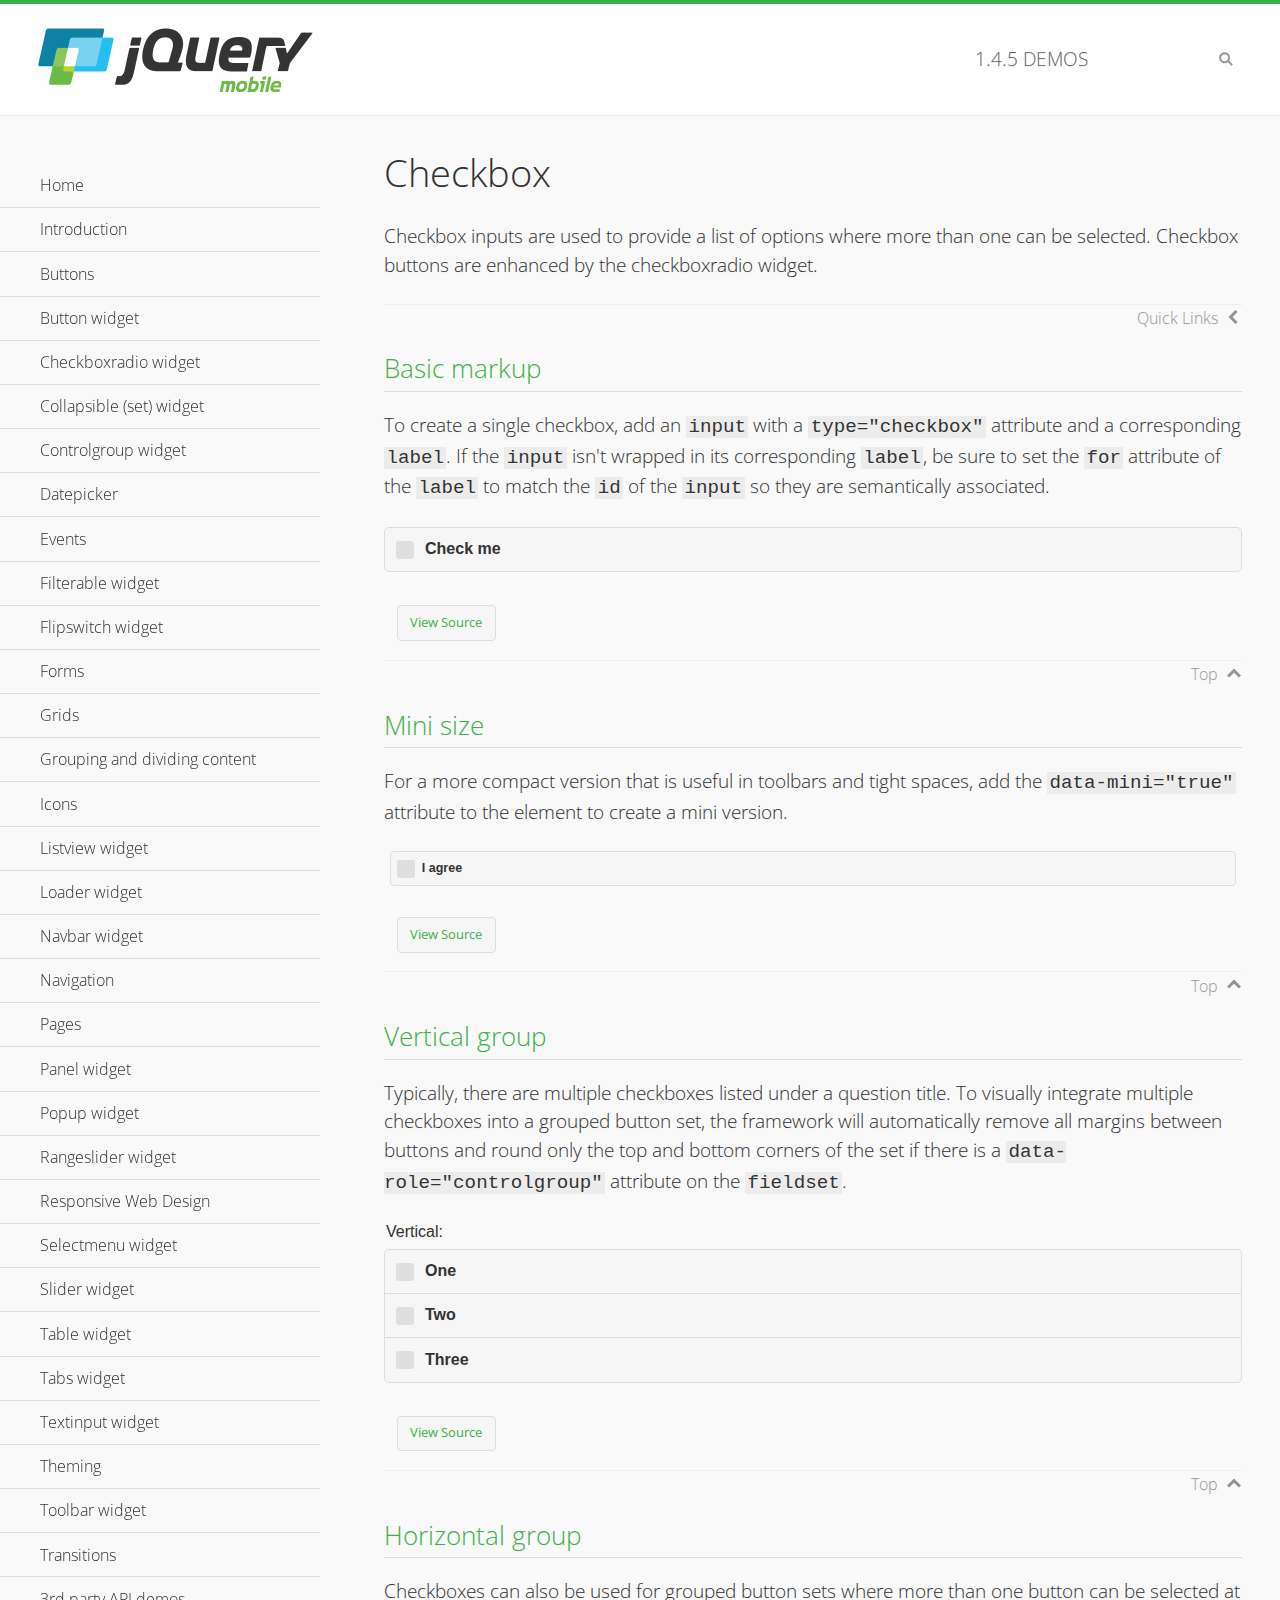
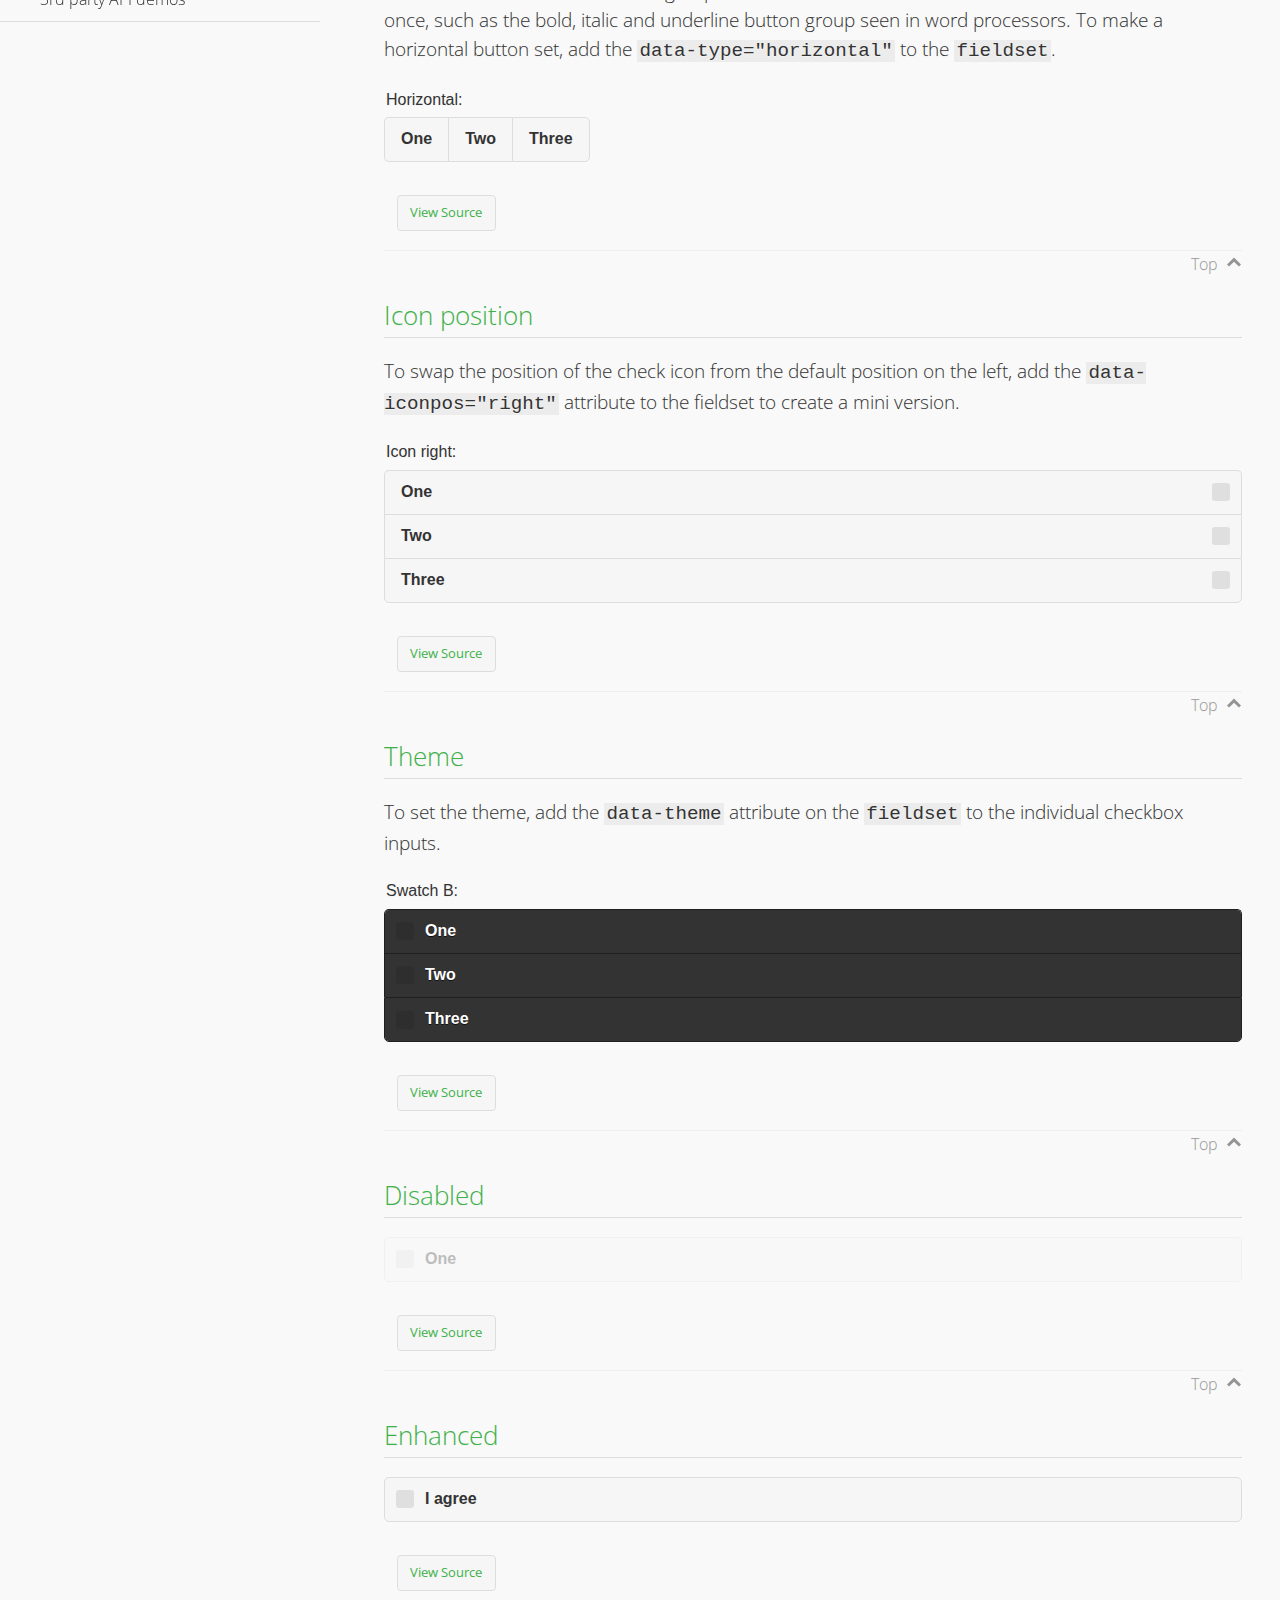
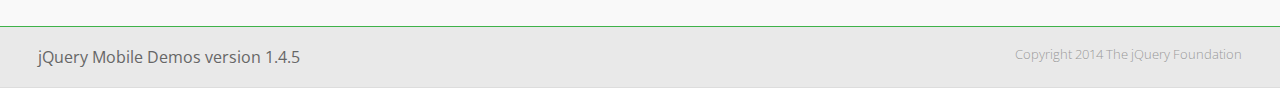
<file: www/js/vendor/jquery.mobile-1.4.5/demos/checkboxradio-checkbox/index.html>
<!DOCTYPE html>
<html>
<head>
	<meta charset="utf-8">
	<meta name="viewport" content="width=device-width, initial-scale=1">
	<title>Checkbox - jQuery Mobile Demos</title>
	<link rel="shortcut icon" href="../favicon.ico">
	<link rel="stylesheet" href="http://fonts.googleapis.com/css?family=Open+Sans:300,400,700">
	<link rel="stylesheet" href="../css/themes/default/jquery.mobile-1.4.5.min.css">
	<link rel="stylesheet" href="../_assets/css/jqm-demos.css">
	<script src="../js/jquery.js"></script>
	<script src="../_assets/js/index.js"></script>
	<script src="../js/jquery.mobile-1.4.5.min.js"></script>
</head>
<body>
<div data-role="page" class="jqm-demos" data-quicklinks="true">

	<div data-role="header" class="jqm-header">
		<h2><a href="../" title="jQuery Mobile Demos home"><img src="../_assets/img/jquery-logo.png" alt="jQuery Mobile"></a></h2>
		<p><span class="jqm-version"></span> Demos</p>
		<a href="#" class="jqm-navmenu-link ui-btn ui-btn-icon-notext ui-corner-all ui-icon-bars ui-nodisc-icon ui-alt-icon ui-btn-left">Menu</a>
		<a href="#" class="jqm-search-link ui-btn ui-btn-icon-notext ui-corner-all ui-icon-search ui-nodisc-icon ui-alt-icon ui-btn-right">Search</a>
	</div><!-- /header -->

	<div role="main" class="ui-content jqm-content">

		<h1>Checkbox</h1>

		<p>Checkbox inputs are used to provide a list of options where more than one can be selected. Checkbox buttons are enhanced by the checkboxradio widget.</p>

		<h2>Basic markup</h2>

		<p>To create a single checkbox, add an <code>input</code> with a <code>type="checkbox"</code> attribute and a corresponding <code>label</code>. If the <code>input</code> isn't wrapped in its corresponding <code>label</code>, be sure to set the <code>for</code> attribute of the <code>label</code> to match the <code>id</code> of the <code>input</code> so they are semantically associated.</p>

		<div data-demo-html="true">
			<form>
				<label>
					<input type="checkbox" name="checkbox-0 ">Check me
				</label>
			</form>
		</div><!--/demo-html -->

		<h2>Mini size</h2>

		<p>For a more compact version that is useful in toolbars and tight spaces, add the <code>data-mini="true"</code> attribute to the element to create a mini version. </p>

		<div data-demo-html="true">
			<form>
				<input type="checkbox" name="checkbox-mini-0" id="checkbox-mini-0" data-mini="true">
				<label for="checkbox-mini-0">I agree</label>
			</form>
		</div><!--/demo-html -->

		<h2>Vertical group</h2>

		<p>Typically, there are multiple checkboxes listed under a question title. To visually integrate multiple checkboxes into a grouped button set, the framework will automatically remove all margins between buttons and round only the top and bottom corners of the set if there is a <code> data-role="controlgroup"</code> attribute on the <code>fieldset</code>.</p>

		<div data-demo-html="true">
			<form>
				<fieldset data-role="controlgroup">
					<legend>Vertical:</legend>
					<input type="checkbox" name="checkbox-v-2a" id="checkbox-v-2a">
					<label for="checkbox-v-2a">One</label>
					<input type="checkbox" name="checkbox-v-2b" id="checkbox-v-2b">
					<label for="checkbox-v-2b">Two</label>
					<input type="checkbox" name="checkbox-v-2c" id="checkbox-v-2c">
					<label for="checkbox-v-2c">Three</label>
				</fieldset>
			</form>
		</div><!--/demo-html -->

		<h2>Horizontal group</h2>

		<p>Checkboxes can also be used for grouped button sets where more than one button can be selected at once, such as the bold, italic and underline button group seen in word processors. To make a horizontal button set, add the <code> data-type="horizontal"</code> to the <code>fieldset</code>.</p>

		<div data-demo-html="true">
			<form>
				<fieldset data-role="controlgroup" data-type="horizontal">
					<legend>Horizontal:</legend>
					<input type="checkbox" name="checkbox-h-2a" id="checkbox-h-2a">
					<label for="checkbox-h-2a">One</label>
					<input type="checkbox" name="checkbox-h-2b" id="checkbox-h-2b">
					<label for="checkbox-h-2b">Two</label>
					<input type="checkbox" name="checkbox-h-2c" id="checkbox-h-2c">
					<label for="checkbox-h-2c">Three</label>
				</fieldset>
			</form>
		</div><!--/demo-html -->

		<h2>Icon position</h2>

		<p>To swap the position of the check icon from the default position on the left, add the <code>data-iconpos="right"</code> attribute to the fieldset to create a mini version. </p>

		<div data-demo-html="true">
			<form>
				<fieldset data-role="controlgroup" data-iconpos="right">
					<legend>Icon right:</legend>
					<input type="checkbox" name="checkbox-h-6a" id="checkbox-h-6a">
					<label for="checkbox-h-6a">One</label>
					<input type="checkbox" name="checkbox-h-6b" id="checkbox-h-6b">
					<label for="checkbox-h-6b">Two</label>
					<input type="checkbox" name="checkbox-h-6c" id="checkbox-h-6c">
					<label for="checkbox-h-6c">Three</label>
				</fieldset>
			</form>
		</div><!--/demo-html -->

		<h2>Theme</h2>

		<p>To set the theme, add the <code>data-theme</code> attribute on the <code>fieldset</code> to the individual checkbox inputs.</p>

		<div data-demo-html="true">
			<form>
				<fieldset data-role="controlgroup">
					<legend>Swatch B:</legend>
					<input type="checkbox" name="checkbox-t-2a" id="checkbox-t-2a" data-theme="b">
					<label for="checkbox-t-2a">One</label>
					<input type="checkbox" name="checkbox-t-2b" id="checkbox-t-2b" data-theme="b">
					<label for="checkbox-t-2b">Two</label>
					<input type="checkbox" name="checkbox-t-2c" id="checkbox-t-2c" data-theme="b">
					<label for="checkbox-t-2c">Three</label>
				</fieldset>
			</form>
		</div><!--/demo-html -->

		<h2>Disabled</h2>

		<div data-demo-html="true">
			<form>
				<input disabled type="checkbox" name="checkbox-t-3a" id="checkbox-t-3a" data-theme="a">
				<label for="checkbox-t-3a">One</label>
			</form>
		</div><!--/demo-html -->

		<h2>Enhanced</h2>

		<div data-demo-html="true">
			<div class="ui-checkbox">
				<label for="checkbox-enhanced" class="ui-btn ui-corner-all ui-btn-inherit ui-btn-icon-left ui-checkbox-off">I agree</label>
				<input type="checkbox" name="checkbox-enhanced" id="checkbox-enhanced" data-enhanced="true">
			</div>
		</div><!--/demo-html -->

	</div><!-- /content -->
	    <div data-role="panel" class="jqm-navmenu-panel" data-position="left" data-display="overlay" data-theme="a">
	    	<ul class="jqm-list ui-alt-icon ui-nodisc-icon">
<li data-filtertext="demos homepage" data-icon="home"><a href=".././">Home</a></li>
<li data-filtertext="introduction overview getting started"><a href="../intro/" data-ajax="false">Introduction</a></li>
<li data-filtertext="buttons button markup buttonmarkup method anchor link button element"><a href="../button-markup/" data-ajax="false">Buttons</a></li>
<li data-filtertext="form button widget input button submit reset"><a href="../button/" data-ajax="false">Button widget</a></li>
<li data-role="collapsible" data-enhanced="true" data-collapsed-icon="carat-d" data-expanded-icon="carat-u" data-iconpos="right" data-inset="false" class="ui-collapsible ui-collapsible-themed-content ui-collapsible-collapsed">
	<h3 class="ui-collapsible-heading ui-collapsible-heading-collapsed">
		<a href="#" class="ui-collapsible-heading-toggle ui-btn ui-btn-icon-right ui-btn-inherit ui-icon-carat-d">
		    Checkboxradio widget<span class="ui-collapsible-heading-status"> click to expand contents</span>
		</a>
	</h3>
	<div class="ui-collapsible-content ui-body-inherit ui-collapsible-content-collapsed" aria-hidden="true">
		<ul>
			<li data-filtertext="form checkboxradio widget checkbox input checkboxes controlgroups"><a href="../checkboxradio-checkbox/" data-ajax="false">Checkboxes</a></li>
			<li data-filtertext="form checkboxradio widget radio input radio buttons controlgroups"><a href="../checkboxradio-radio/" data-ajax="false">Radio buttons</a></li>
		</ul>
	</div>
</li>
<li data-role="collapsible" data-enhanced="true" data-collapsed-icon="carat-d" data-expanded-icon="carat-u" data-iconpos="right" data-inset="false" class="ui-collapsible ui-collapsible-themed-content ui-collapsible-collapsed">
	<h3 class="ui-collapsible-heading ui-collapsible-heading-collapsed">
		<a href="#" class="ui-collapsible-heading-toggle ui-btn ui-btn-icon-right ui-btn-inherit ui-icon-carat-d">
			Collapsible (set) widget<span class="ui-collapsible-heading-status"> click to expand contents</span>
		</a>
	</h3>
	<div class="ui-collapsible-content ui-body-inherit ui-collapsible-content-collapsed" aria-hidden="true">
		<ul>
			<li data-filtertext="collapsibles content formatting"><a href="../collapsible/" data-ajax="false">Collapsible</a></li>
			<li data-filtertext="dynamic collapsible set accordion append expand"><a href="../collapsible-dynamic/" data-ajax="false">Dynamic collapsibles</a></li>
			<li data-filtertext="accordions collapsible set widget content formatting grouped collapsibles"><a href="../collapsibleset/" data-ajax="false">Collapsible set</a></li>
		</ul>
	</div>
</li>
<li data-role="collapsible" data-enhanced="true" data-collapsed-icon="carat-d" data-expanded-icon="carat-u" data-iconpos="right" data-inset="false" class="ui-collapsible ui-collapsible-themed-content ui-collapsible-collapsed">
	<h3 class="ui-collapsible-heading ui-collapsible-heading-collapsed">
		<a href="#" class="ui-collapsible-heading-toggle ui-btn ui-btn-icon-right ui-btn-inherit ui-icon-carat-d">
			Controlgroup widget<span class="ui-collapsible-heading-status"> click to expand contents</span>
		</a>
	</h3>
	<div class="ui-collapsible-content ui-body-inherit ui-collapsible-content-collapsed" aria-hidden="true">
		<ul>
			<li data-filtertext="controlgroups selectmenu checkboxradio input grouped buttons horizontal vertical"><a href="../controlgroup/" data-ajax="false">Controlgroup</a></li>
			<li data-filtertext="dynamic controlgroup dynamically add buttons"><a href="../controlgroup-dynamic/" data-ajax="false">Dynamic controlgroups</a></li>
		</ul>
	</div>
</li>
<li data-filtertext="form datepicker widget date input"><a href="../datepicker/" data-ajax="false">Datepicker</a></li>
<li data-role="collapsible" data-enhanced="true" data-collapsed-icon="carat-d" data-expanded-icon="carat-u" data-iconpos="right" data-inset="false" class="ui-collapsible ui-collapsible-themed-content ui-collapsible-collapsed">
	<h3 class="ui-collapsible-heading ui-collapsible-heading-collapsed">
		<a href="#" class="ui-collapsible-heading-toggle ui-btn ui-btn-icon-right ui-btn-inherit ui-icon-carat-d">
			Events<span class="ui-collapsible-heading-status"> click to expand contents</span>
		</a>
	</h3>
	<div class="ui-collapsible-content ui-body-inherit ui-collapsible-content-collapsed" aria-hidden="true">
		<ul>
			<li data-filtertext="swipe to delete list items listviews swipe events"><a href="../swipe-list/" data-ajax="false">Swipe list items</a></li>
			<li data-filtertext="swipe to navigate swipe page navigation swipe events"><a href="../swipe-page/" data-ajax="false">Swipe page navigation</a></li>
		</ul>
	</div>
</li>
<li data-filtertext="filterable filter elements sorting searching listview table"><a href="../filterable/" data-ajax="false">Filterable widget</a></li>
<li data-filtertext="form flipswitch widget flip toggle switch binary select checkbox input"><a href="../flipswitch/" data-ajax="false">Flipswitch widget</a></li>
<li data-role="collapsible" data-enhanced="true" data-collapsed-icon="carat-d" data-expanded-icon="carat-u" data-iconpos="right" data-inset="false" class="ui-collapsible ui-collapsible-themed-content ui-collapsible-collapsed">
	<h3 class="ui-collapsible-heading ui-collapsible-heading-collapsed">
		<a href="#" class="ui-collapsible-heading-toggle ui-btn ui-btn-icon-right ui-btn-inherit ui-icon-carat-d">
			Forms<span class="ui-collapsible-heading-status"> click to expand contents</span>
		</a>
	</h3>
	<div class="ui-collapsible-content ui-body-inherit ui-collapsible-content-collapsed" aria-hidden="true">
		<ul>
			<li data-filtertext="forms text checkbox radio range button submit reset inputs selects textarea slider flipswitch label form elements"><a href="../forms/" data-ajax="false">Forms</a></li>
			<li data-filtertext="form hide labels hidden accessible ui-hidden-accessible forms"><a href="../forms-label-hidden-accessible/" data-ajax="false">Hide labels</a></li>
			<li data-filtertext="form field containers fieldcontain ui-field-contain forms"><a href="../forms-field-contain/" data-ajax="false">Field containers</a></li>
			<li data-filtertext="forms disabled form elements"><a href="../forms-disabled/" data-ajax="false">Forms disabled</a></li>
			<li data-filtertext="forms gallery examples overview forms text checkbox radio range button submit reset inputs selects textarea slider flipswitch label form elements"><a href="../forms-gallery/" data-ajax="false">Forms gallery</a></li>
		</ul>
	</div>
</li>
<li data-role="collapsible" data-enhanced="true" data-collapsed-icon="carat-d" data-expanded-icon="carat-u" data-iconpos="right" data-inset="false" class="ui-collapsible ui-collapsible-themed-content ui-collapsible-collapsed">
	<h3 class="ui-collapsible-heading ui-collapsible-heading-collapsed">
		<a href="#" class="ui-collapsible-heading-toggle ui-btn ui-btn-icon-right ui-btn-inherit ui-icon-carat-d">
			Grids<span class="ui-collapsible-heading-status"> click to expand contents</span>
		</a>
	</h3>
	<div class="ui-collapsible-content ui-body-inherit ui-collapsible-content-collapsed" aria-hidden="true">
		<ul>
			<li data-filtertext="grids columns blocks content formatting rwd responsive css framework"><a href="../grids/" data-ajax="false">Grids</a></li>
			<li data-filtertext="buttons in grids css framework"><a href="../grids-buttons/" data-ajax="false">Buttons in grids</a></li>
			<li data-filtertext="custom responsive grids rwd css framework"><a href="../grids-custom-responsive/" data-ajax="false">Custom responsive grids</a></li>
		</ul>
	</div>
</li>
<li data-filtertext="blocks content formatting sections heading"><a href="../body-bar-classes/" data-ajax="false">Grouping and dividing content</a></li>
<li data-role="collapsible" data-enhanced="true" data-collapsed-icon="carat-d" data-expanded-icon="carat-u" data-iconpos="right" data-inset="false" class="ui-collapsible ui-collapsible-themed-content ui-collapsible-collapsed">
	<h3 class="ui-collapsible-heading ui-collapsible-heading-collapsed">
		<a href="#" class="ui-collapsible-heading-toggle ui-btn ui-btn-icon-right ui-btn-inherit ui-icon-carat-d">
			Icons<span class="ui-collapsible-heading-status"> click to expand contents</span>
		</a>
	</h3>
	<div class="ui-collapsible-content ui-body-inherit ui-collapsible-content-collapsed" aria-hidden="true">
		<ul>
			<li data-filtertext="button icons svg disc alt custom icon position"><a href="../icons/" data-ajax="false">Icons</a></li>
			<li data-filtertext=""><a href="../icons-grunticon/" data-ajax="false">Grunticon loader</a></li>
		</ul>
	</div>
</li>
<li data-role="collapsible" data-enhanced="true" data-collapsed-icon="carat-d" data-expanded-icon="carat-u" data-iconpos="right" data-inset="false" class="ui-collapsible ui-collapsible-themed-content ui-collapsible-collapsed">
	<h3 class="ui-collapsible-heading ui-collapsible-heading-collapsed">
		<a href="#" class="ui-collapsible-heading-toggle ui-btn ui-btn-icon-right ui-btn-inherit ui-icon-carat-d">
			Listview widget<span class="ui-collapsible-heading-status"> click to expand contents</span>
		</a>
	</h3>
	<div class="ui-collapsible-content ui-body-inherit ui-collapsible-content-collapsed" aria-hidden="true">
		<ul>
			<li data-filtertext="listview widget thumbnails icons nested split button collapsible ul ol"><a href="../listview/" data-ajax="false">Listview</a></li>
			<li data-filtertext="autocomplete filterable reveal listview filtertextbeforefilter placeholder"><a href="../listview-autocomplete/" data-ajax="false">Listview autocomplete</a></li>
			<li data-filtertext="autocomplete filterable reveal listview remote data filtertextbeforefilter placeholder"><a href="../listview-autocomplete-remote/" data-ajax="false">Listview autocomplete remote data</a></li>
			<li data-filtertext="autodividers anchor jump scroll linkbars listview lists ul ol"><a href="../listview-autodividers-linkbar/" data-ajax="false">Listview autodividers linkbar</a></li>
			<li data-filtertext="listview autodividers selector autodividersselector lists ul ol"><a href="../listview-autodividers-selector/" data-ajax="false">Listview autodividers selector</a></li>
			<li data-filtertext="listview nested list items"><a href="../listview-nested-lists/" data-ajax="false">Nested Listviews</a></li>
			<li data-filtertext="listview collapsible list items flat"><a href="../listview-collapsible-item-flat/" data-ajax="false">Listview collapsible list items (flat)</a></li>
			<li data-filtertext="listview collapsible list indented"><a href="../listview-collapsible-item-indented/" data-ajax="false">Listview collapsible list items (indented)</a></li>
			<li data-filtertext="grid listview responsive grids responsive listviews lists ul"><a href="../listview-grid/" data-ajax="false">Listview responsive grid</a></li>
		</ul>
	</div>
</li>
<li data-filtertext="loader widget page loading navigation overlay spinner"><a href="../loader/" data-ajax="false">Loader widget</a></li>
<li data-filtertext="navbar widget navmenu toolbars header footer"><a href="../navbar/" data-ajax="false">Navbar widget</a></li>
<li data-role="collapsible" data-enhanced="true" data-collapsed-icon="carat-d" data-expanded-icon="carat-u" data-iconpos="right" data-inset="false" class="ui-collapsible ui-collapsible-themed-content ui-collapsible-collapsed">
	<h3 class="ui-collapsible-heading ui-collapsible-heading-collapsed">
		<a href="#" class="ui-collapsible-heading-toggle ui-btn ui-btn-icon-right ui-btn-inherit ui-icon-carat-d">
			Navigation<span class="ui-collapsible-heading-status"> click to expand contents</span>
		</a>
	</h3>
	<div class="ui-collapsible-content ui-body-inherit ui-collapsible-content-collapsed" aria-hidden="true">
		<ul>
			<li data-filtertext="ajax navigation navigate widget history event method"><a href="../navigation/" data-ajax="false">Navigation</a></li>
			<li data-filtertext="linking pages page links navigation ajax prefetch cache"><a href="../navigation-linking-pages/" data-ajax="false">Linking pages</a></li>
			<!-- <li data-filtertext="php redirect server redirection server-side navigation"><a href="../navigation-php-redirect/" data-ajax="false">PHP redirect demo</a></li>-->
			<li data-filtertext="navigation redirection hash query"><a href="../navigation-hash-processing/" data-ajax="false">Hash processing demo</a></li>
			<li data-filtertext="navigation redirection hash query"><a href="../page-events/" data-ajax="false">Page Navigation Events</a></li>
		</ul>
	</div>
</li>
<li data-role="collapsible" data-enhanced="true" data-collapsed-icon="carat-d" data-expanded-icon="carat-u" data-iconpos="right" data-inset="false" class="ui-collapsible ui-collapsible-themed-content ui-collapsible-collapsed">
	<h3 class="ui-collapsible-heading ui-collapsible-heading-collapsed">
		<a href="#" class="ui-collapsible-heading-toggle ui-btn ui-btn-icon-right ui-btn-inherit ui-icon-carat-d">
			Pages<span class="ui-collapsible-heading-status"> click to expand contents</span>
		</a>
	</h3>
	<div class="ui-collapsible-content ui-body-inherit ui-collapsible-content-collapsed" aria-hidden="true">
		<ul>
			<li data-filtertext="pages page widget ajax navigation"><a href="../pages/" data-ajax="false">Pages</a></li>
			<li data-filtertext="single page"><a href="../pages-single-page/" data-ajax="false">Single page</a></li>
			<li data-filtertext="multipage multi-page page"><a href="../pages-multi-page/" data-ajax="false">Multi-page template</a></li>
			<li data-filtertext="dialog page widget modal popup"><a href="../pages-dialog/" data-ajax="false">Dialog page</a></li>
		</ul>
	</div>
</li>
<li data-role="collapsible" data-enhanced="true" data-collapsed-icon="carat-d" data-expanded-icon="carat-u" data-iconpos="right" data-inset="false" class="ui-collapsible ui-collapsible-themed-content ui-collapsible-collapsed">
	<h3 class="ui-collapsible-heading ui-collapsible-heading-collapsed">
		<a href="#" class="ui-collapsible-heading-toggle ui-btn ui-btn-icon-right ui-btn-inherit ui-icon-carat-d">
			Panel widget<span class="ui-collapsible-heading-status"> click to expand contents</span>
		</a>
	</h3>
	<div class="ui-collapsible-content ui-body-inherit ui-collapsible-content-collapsed" aria-hidden="true">
		<ul>
			<li data-filtertext="panel widget sliding panels reveal push overlay responsive"><a href="../panel/" data-ajax="false">Panel</a></li>
			<li data-filtertext=""><a href="../panel-external/" data-ajax="false">External panels</a></li>
			<li data-filtertext="panel "><a href="../panel-fixed/" data-ajax="false">Fixed panels</a></li>
			<li data-filtertext="panel slide panels sliding panels shadow rwd responsive breakpoint"><a href="../panel-responsive/" data-ajax="false">Panels responsive</a></li>
			<li data-filtertext="panel custom style custom panel width reveal shadow listview panel styling page background wrapper"><a href="../panel-styling/" data-ajax="false">Custom panel style</a></li>
			<li data-filtertext="panel open on swipe"><a href="../panel-swipe-open/" data-ajax="false">Panel open on swipe</a></li>
			<li data-filtertext="panels outside page internal external toolbars"><a href="../panel-external-internal/" data-ajax="false">Panel external and internal</a></li>
		</ul>
	</div>
</li>
<li data-role="collapsible" data-enhanced="true" data-collapsed-icon="carat-d" data-expanded-icon="carat-u" data-iconpos="right" data-inset="false" class="ui-collapsible ui-collapsible-themed-content ui-collapsible-collapsed">
	<h3 class="ui-collapsible-heading ui-collapsible-heading-collapsed">
		<a href="#" class="ui-collapsible-heading-toggle ui-btn ui-btn-icon-right ui-btn-inherit ui-icon-carat-d">
			Popup widget<span class="ui-collapsible-heading-status"> click to expand contents</span>
		</a>
	</h3>
	<div class="ui-collapsible-content ui-body-inherit ui-collapsible-content-collapsed" aria-hidden="true">
		<ul>
			<li data-filtertext="popup widget popups dialog modal transition tooltip lightbox form overlay screen flip pop fade transition"><a href="../popup/" data-ajax="false">Popup</a></li>
			<li data-filtertext="popup alignment position"><a href="../popup-alignment/" data-ajax="false">Popup alignment</a></li>
			<li data-filtertext="popup arrow size popups popover"><a href="../popup-arrow-size/" data-ajax="false">Popup arrow size</a></li>
			<li data-filtertext="dynamic popups popup images lightbox"><a href="../popup-dynamic/" data-ajax="false">Dynamic popups</a></li>
			<li data-filtertext="popups with iframes scaling"><a href="../popup-iframe/" data-ajax="false">Popups with iframes</a></li>
			<li data-filtertext="popup image scaling"><a href="../popup-image-scaling/" data-ajax="false">Popup image scaling</a></li>
			<li data-filtertext="external popup outside multi-page"><a href="../popup-outside-multipage/" data-ajax="false">Popup outside multi-page</a></li>
		</ul>
	</div>
</li>
<li data-filtertext="form rangeslider widget dual sliders dual handle sliders range input"><a href="../rangeslider/" data-ajax="false">Rangeslider widget</a></li>
<li data-filtertext="responsive web design rwd adaptive progressive enhancement PE accessible mobile breakpoints media query media queries"><a href="../rwd/" data-ajax="false">Responsive Web Design</a></li>
<li data-role="collapsible" data-enhanced="true" data-collapsed-icon="carat-d" data-expanded-icon="carat-u" data-iconpos="right" data-inset="false" class="ui-collapsible ui-collapsible-themed-content ui-collapsible-collapsed">
	<h3 class="ui-collapsible-heading ui-collapsible-heading-collapsed">
		<a href="#" class="ui-collapsible-heading-toggle ui-btn ui-btn-icon-right ui-btn-inherit ui-icon-carat-d">
			Selectmenu widget<span class="ui-collapsible-heading-status"> click to expand contents</span>
		</a>
	</h3>
	<div class="ui-collapsible-content ui-body-inherit ui-collapsible-content-collapsed" aria-hidden="true">
		<ul>
			<li data-filtertext="form selectmenu widget select input custom select menu selects"><a href="../selectmenu/" data-ajax="false">Selectmenu</a></li>
			<li data-filtertext="form custom select menu selectmenu widget custom menu option optgroup multiple selects"><a href="../selectmenu-custom/" data-ajax="false">Custom select menu</a></li>
			<li data-filtertext="filterable select filter popup dialog"><a href="../selectmenu-custom-filter/" data-ajax="false">Custom select menu with filter</a></li>
		</ul>
	</div>
</li>
<li data-role="collapsible" data-enhanced="true" data-collapsed-icon="carat-d" data-expanded-icon="carat-u" data-iconpos="right" data-inset="false" class="ui-collapsible ui-collapsible-themed-content ui-collapsible-collapsed">
	<h3 class="ui-collapsible-heading ui-collapsible-heading-collapsed">
		<a href="#" class="ui-collapsible-heading-toggle ui-btn ui-btn-icon-right ui-btn-inherit ui-icon-carat-d">
			Slider widget<span class="ui-collapsible-heading-status"> click to expand contents</span>
		</a>
	</h3>
	<div class="ui-collapsible-content ui-body-inherit ui-collapsible-content-collapsed" aria-hidden="true">
		<ul>
			<li data-filtertext="form slider widget range input single sliders"><a href="../slider/" data-ajax="false">Slider</a></li>
			<li data-filtertext="form slider widget flipswitch slider binary select flip toggle switch"><a href="../slider-flipswitch/" data-ajax="false">Slider flip toggle switch</a></li>
			<li data-filtertext="form slider tooltip handle value input range sliders"><a href="../slider-tooltip/" data-ajax="false">Slider tooltip</a></li>
		</ul>
	</div>
</li>
<li data-role="collapsible" data-enhanced="true" data-collapsed-icon="carat-d" data-expanded-icon="carat-u" data-iconpos="right" data-inset="false" class="ui-collapsible ui-collapsible-themed-content ui-collapsible-collapsed">
	<h3 class="ui-collapsible-heading ui-collapsible-heading-collapsed">
		<a href="#" class="ui-collapsible-heading-toggle ui-btn ui-btn-icon-right ui-btn-inherit ui-icon-carat-d">
			Table widget<span class="ui-collapsible-heading-status"> click to expand contents</span>
		</a>
	</h3>
	<div class="ui-collapsible-content ui-body-inherit ui-collapsible-content-collapsed" aria-hidden="true">
		<ul>
			<li data-filtertext="table widget reflow column toggle th td responsive tables rwd hide show tabular"><a href="../table-column-toggle/" data-ajax="false">Table Column Toggle</a></li>
			<li data-filtertext="table column toggle phone comparison demo"><a href="../table-column-toggle-example/" data-ajax="false">Table Column Toggle demo</a></li>
			<li data-filtertext="responsive tables table column toggle heading groups rwd breakpoint"><a href="../table-column-toggle-heading-groups/" data-ajax="false">Table Column Toggle heading groups</a></li>
			<li data-filtertext="responsive tables table column toggle hide rwd breakpoint customization options"><a href="../table-column-toggle-options/" data-ajax="false">Table Column Toggle options</a></li>
			<li data-filtertext="table reflow th td responsive rwd columns tabular"><a href="../table-reflow/" data-ajax="false">Table Reflow</a></li>
			<li data-filtertext="responsive tables table reflow heading groups rwd breakpoint"><a href="../table-reflow-heading-groups/" data-ajax="false">Table Reflow heading groups</a></li>
			<li data-filtertext="responsive tables table reflow stripes strokes table style"><a href="../table-reflow-stripes-strokes/" data-ajax="false">Table Reflow stripes and strokes</a></li>
			<li data-filtertext="responsive tables table reflow stack custom styles"><a href="../table-reflow-styling/" data-ajax="false">Table Reflow custom styles</a></li>
		</ul>
	</div>
</li>
<li data-filtertext="ui tabs widget"><a href="../tabs/" data-ajax="false">Tabs widget</a></li>
<li data-filtertext="form textinput widget text input textarea number date time tel email file color password"><a href="../textinput/" data-ajax="false">Textinput widget</a></li>
<li data-role="collapsible" data-enhanced="true" data-collapsed-icon="carat-d" data-expanded-icon="carat-u" data-iconpos="right" data-inset="false" class="ui-collapsible ui-collapsible-themed-content ui-collapsible-collapsed">
	<h3 class="ui-collapsible-heading ui-collapsible-heading-collapsed">
		<a href="#" class="ui-collapsible-heading-toggle ui-btn ui-btn-icon-right ui-btn-inherit ui-icon-carat-d">
			Theming<span class="ui-collapsible-heading-status"> click to expand contents</span>
		</a>
	</h3>
	<div class="ui-collapsible-content ui-body-inherit ui-collapsible-content-collapsed" aria-hidden="true">
		<ul>
			<li data-filtertext="default theme swatches theming style css"><a href="../theme-default/" data-ajax="false">Default theme</a></li>
			<li data-filtertext="classic theme old theme swatches theming style css"><a href="../theme-classic/" data-ajax="false">Classic theme</a></li>
		</ul>
	</div>
</li>
<li data-role="collapsible" data-enhanced="true" data-collapsed-icon="carat-d" data-expanded-icon="carat-u" data-iconpos="right" data-inset="false" class="ui-collapsible ui-collapsible-themed-content ui-collapsible-collapsed">
	<h3 class="ui-collapsible-heading ui-collapsible-heading-collapsed">
		<a href="#" class="ui-collapsible-heading-toggle ui-btn ui-btn-icon-right ui-btn-inherit ui-icon-carat-d">
			Toolbar widget<span class="ui-collapsible-heading-status"> click to expand contents</span>
		</a>
	</h3>
	<div class="ui-collapsible-content ui-body-inherit ui-collapsible-content-collapsed" aria-hidden="true">
		<ul>
			<li data-filtertext="toolbar widget header footer toolbars fixed fullscreen external sections"><a href="../toolbar/" data-ajax="false">Toolbar</a></li>
			<li data-filtertext="dynamic toolbars dynamically add toolbar header footer"><a href="../toolbar-dynamic/" data-ajax="false">Dynamic toolbars</a></li>
			<li data-filtertext="external toolbars header footer"><a href="../toolbar-external/" data-ajax="false">External toolbars</a></li>
			<li data-filtertext="fixed toolbars header footer"><a href="../toolbar-fixed/" data-ajax="false">Fixed toolbars</a></li>
			<li data-filtertext="fixed fullscreen toolbars header footer"><a href="../toolbar-fixed-fullscreen/" data-ajax="false">Fullscreen toolbars</a></li>
			<li data-filtertext="external fixed toolbars header footer"><a href="../toolbar-fixed-external/" data-ajax="false">Fixed external toolbars</a></li>
			<li data-filtertext="external persistent toolbars header footer navbar navmenu"><a href="../toolbar-fixed-persistent/" data-ajax="false">Persistent toolbars</a></li>
			<li data-filtertext="external ajax optimized toolbars persistent toolbars header footer navbar"><a href="../toolbar-fixed-persistent-optimized/" data-ajax="false">Ajax optimized toolbars</a></li>
			<li data-filtertext="form in toolbars header footer"><a href="../toolbar-fixed-forms/" data-ajax="false">Form in toolbar</a></li>
		</ul>
	</div>
</li>
<li data-filtertext="page transitions animated pages popup navigation flip slide fade pop"><a href="../transitions/" data-ajax="false">Transitions</a></li>
<li data-role="collapsible" data-enhanced="true" data-collapsed-icon="carat-d" data-expanded-icon="carat-u" data-iconpos="right" data-inset="false" class="ui-collapsible ui-collapsible-themed-content ui-collapsible-collapsed">
	<h3 class="ui-collapsible-heading ui-collapsible-heading-collapsed">
		<a href="#" class="ui-collapsible-heading-toggle ui-btn ui-btn-icon-right ui-btn-inherit ui-icon-carat-d">
			3rd party API demos<span class="ui-collapsible-heading-status"> click to expand contents</span>
		</a>
	</h3>
	<div class="ui-collapsible-content ui-body-inherit ui-collapsible-content-collapsed" aria-hidden="true">
		<ul>
			<li data-filtertext="backbone requirejs navigation router"><a href="../backbone-requirejs/" data-ajax="false">Backbone RequireJS</a></li>
			<li data-filtertext="google maps geolocation demo"><a href="../map-geolocation/" data-ajax="false">Google Maps geolocation</a></li>
			<li data-filtertext="google maps hybrid"><a href="../map-list-toggle/" data-ajax="false">Google Maps list toggle</a></li>
		</ul>
	</div>
</li>



		     </ul>
		</div><!-- /panel -->


	<div data-role="footer" data-position="fixed" data-tap-toggle="false" class="jqm-footer">
		<p>jQuery Mobile Demos version <span class="jqm-version"></span></p>
		<p>Copyright 2014 The jQuery Foundation</p>
	</div><!-- /footer -->
	<!-- TODO: This should become an external panel so we can add input to markup (unique ID) -->
    <div data-role="panel" class="jqm-search-panel" data-position="right" data-display="overlay" data-theme="a">
		<div class="jqm-search">
			<ul class="jqm-list" data-filter-placeholder="Search demos..." data-filter-reveal="true">
<li data-filtertext="demos homepage" data-icon="home"><a href=".././">Home</a></li>
<li data-filtertext="introduction overview getting started"><a href="../intro/" data-ajax="false">Introduction</a></li>
<li data-filtertext="buttons button markup buttonmarkup method anchor link button element"><a href="../button-markup/" data-ajax="false">Buttons</a></li>
<li data-filtertext="form button widget input button submit reset"><a href="../button/" data-ajax="false">Button widget</a></li>
<li data-role="collapsible" data-enhanced="true" data-collapsed-icon="carat-d" data-expanded-icon="carat-u" data-iconpos="right" data-inset="false" class="ui-collapsible ui-collapsible-themed-content ui-collapsible-collapsed">
	<h3 class="ui-collapsible-heading ui-collapsible-heading-collapsed">
		<a href="#" class="ui-collapsible-heading-toggle ui-btn ui-btn-icon-right ui-btn-inherit ui-icon-carat-d">
		    Checkboxradio widget<span class="ui-collapsible-heading-status"> click to expand contents</span>
		</a>
	</h3>
	<div class="ui-collapsible-content ui-body-inherit ui-collapsible-content-collapsed" aria-hidden="true">
		<ul>
			<li data-filtertext="form checkboxradio widget checkbox input checkboxes controlgroups"><a href="../checkboxradio-checkbox/" data-ajax="false">Checkboxes</a></li>
			<li data-filtertext="form checkboxradio widget radio input radio buttons controlgroups"><a href="../checkboxradio-radio/" data-ajax="false">Radio buttons</a></li>
		</ul>
	</div>
</li>
<li data-role="collapsible" data-enhanced="true" data-collapsed-icon="carat-d" data-expanded-icon="carat-u" data-iconpos="right" data-inset="false" class="ui-collapsible ui-collapsible-themed-content ui-collapsible-collapsed">
	<h3 class="ui-collapsible-heading ui-collapsible-heading-collapsed">
		<a href="#" class="ui-collapsible-heading-toggle ui-btn ui-btn-icon-right ui-btn-inherit ui-icon-carat-d">
			Collapsible (set) widget<span class="ui-collapsible-heading-status"> click to expand contents</span>
		</a>
	</h3>
	<div class="ui-collapsible-content ui-body-inherit ui-collapsible-content-collapsed" aria-hidden="true">
		<ul>
			<li data-filtertext="collapsibles content formatting"><a href="../collapsible/" data-ajax="false">Collapsible</a></li>
			<li data-filtertext="dynamic collapsible set accordion append expand"><a href="../collapsible-dynamic/" data-ajax="false">Dynamic collapsibles</a></li>
			<li data-filtertext="accordions collapsible set widget content formatting grouped collapsibles"><a href="../collapsibleset/" data-ajax="false">Collapsible set</a></li>
		</ul>
	</div>
</li>
<li data-role="collapsible" data-enhanced="true" data-collapsed-icon="carat-d" data-expanded-icon="carat-u" data-iconpos="right" data-inset="false" class="ui-collapsible ui-collapsible-themed-content ui-collapsible-collapsed">
	<h3 class="ui-collapsible-heading ui-collapsible-heading-collapsed">
		<a href="#" class="ui-collapsible-heading-toggle ui-btn ui-btn-icon-right ui-btn-inherit ui-icon-carat-d">
			Controlgroup widget<span class="ui-collapsible-heading-status"> click to expand contents</span>
		</a>
	</h3>
	<div class="ui-collapsible-content ui-body-inherit ui-collapsible-content-collapsed" aria-hidden="true">
		<ul>
			<li data-filtertext="controlgroups selectmenu checkboxradio input grouped buttons horizontal vertical"><a href="../controlgroup/" data-ajax="false">Controlgroup</a></li>
			<li data-filtertext="dynamic controlgroup dynamically add buttons"><a href="../controlgroup-dynamic/" data-ajax="false">Dynamic controlgroups</a></li>
		</ul>
	</div>
</li>
<li data-filtertext="form datepicker widget date input"><a href="../datepicker/" data-ajax="false">Datepicker</a></li>
<li data-role="collapsible" data-enhanced="true" data-collapsed-icon="carat-d" data-expanded-icon="carat-u" data-iconpos="right" data-inset="false" class="ui-collapsible ui-collapsible-themed-content ui-collapsible-collapsed">
	<h3 class="ui-collapsible-heading ui-collapsible-heading-collapsed">
		<a href="#" class="ui-collapsible-heading-toggle ui-btn ui-btn-icon-right ui-btn-inherit ui-icon-carat-d">
			Events<span class="ui-collapsible-heading-status"> click to expand contents</span>
		</a>
	</h3>
	<div class="ui-collapsible-content ui-body-inherit ui-collapsible-content-collapsed" aria-hidden="true">
		<ul>
			<li data-filtertext="swipe to delete list items listviews swipe events"><a href="../swipe-list/" data-ajax="false">Swipe list items</a></li>
			<li data-filtertext="swipe to navigate swipe page navigation swipe events"><a href="../swipe-page/" data-ajax="false">Swipe page navigation</a></li>
		</ul>
	</div>
</li>
<li data-filtertext="filterable filter elements sorting searching listview table"><a href="../filterable/" data-ajax="false">Filterable widget</a></li>
<li data-filtertext="form flipswitch widget flip toggle switch binary select checkbox input"><a href="../flipswitch/" data-ajax="false">Flipswitch widget</a></li>
<li data-role="collapsible" data-enhanced="true" data-collapsed-icon="carat-d" data-expanded-icon="carat-u" data-iconpos="right" data-inset="false" class="ui-collapsible ui-collapsible-themed-content ui-collapsible-collapsed">
	<h3 class="ui-collapsible-heading ui-collapsible-heading-collapsed">
		<a href="#" class="ui-collapsible-heading-toggle ui-btn ui-btn-icon-right ui-btn-inherit ui-icon-carat-d">
			Forms<span class="ui-collapsible-heading-status"> click to expand contents</span>
		</a>
	</h3>
	<div class="ui-collapsible-content ui-body-inherit ui-collapsible-content-collapsed" aria-hidden="true">
		<ul>
			<li data-filtertext="forms text checkbox radio range button submit reset inputs selects textarea slider flipswitch label form elements"><a href="../forms/" data-ajax="false">Forms</a></li>
			<li data-filtertext="form hide labels hidden accessible ui-hidden-accessible forms"><a href="../forms-label-hidden-accessible/" data-ajax="false">Hide labels</a></li>
			<li data-filtertext="form field containers fieldcontain ui-field-contain forms"><a href="../forms-field-contain/" data-ajax="false">Field containers</a></li>
			<li data-filtertext="forms disabled form elements"><a href="../forms-disabled/" data-ajax="false">Forms disabled</a></li>
			<li data-filtertext="forms gallery examples overview forms text checkbox radio range button submit reset inputs selects textarea slider flipswitch label form elements"><a href="../forms-gallery/" data-ajax="false">Forms gallery</a></li>
		</ul>
	</div>
</li>
<li data-role="collapsible" data-enhanced="true" data-collapsed-icon="carat-d" data-expanded-icon="carat-u" data-iconpos="right" data-inset="false" class="ui-collapsible ui-collapsible-themed-content ui-collapsible-collapsed">
	<h3 class="ui-collapsible-heading ui-collapsible-heading-collapsed">
		<a href="#" class="ui-collapsible-heading-toggle ui-btn ui-btn-icon-right ui-btn-inherit ui-icon-carat-d">
			Grids<span class="ui-collapsible-heading-status"> click to expand contents</span>
		</a>
	</h3>
	<div class="ui-collapsible-content ui-body-inherit ui-collapsible-content-collapsed" aria-hidden="true">
		<ul>
			<li data-filtertext="grids columns blocks content formatting rwd responsive css framework"><a href="../grids/" data-ajax="false">Grids</a></li>
			<li data-filtertext="buttons in grids css framework"><a href="../grids-buttons/" data-ajax="false">Buttons in grids</a></li>
			<li data-filtertext="custom responsive grids rwd css framework"><a href="../grids-custom-responsive/" data-ajax="false">Custom responsive grids</a></li>
		</ul>
	</div>
</li>
<li data-filtertext="blocks content formatting sections heading"><a href="../body-bar-classes/" data-ajax="false">Grouping and dividing content</a></li>
<li data-role="collapsible" data-enhanced="true" data-collapsed-icon="carat-d" data-expanded-icon="carat-u" data-iconpos="right" data-inset="false" class="ui-collapsible ui-collapsible-themed-content ui-collapsible-collapsed">
	<h3 class="ui-collapsible-heading ui-collapsible-heading-collapsed">
		<a href="#" class="ui-collapsible-heading-toggle ui-btn ui-btn-icon-right ui-btn-inherit ui-icon-carat-d">
			Icons<span class="ui-collapsible-heading-status"> click to expand contents</span>
		</a>
	</h3>
	<div class="ui-collapsible-content ui-body-inherit ui-collapsible-content-collapsed" aria-hidden="true">
		<ul>
			<li data-filtertext="button icons svg disc alt custom icon position"><a href="../icons/" data-ajax="false">Icons</a></li>
			<li data-filtertext=""><a href="../icons-grunticon/" data-ajax="false">Grunticon loader</a></li>
		</ul>
	</div>
</li>
<li data-role="collapsible" data-enhanced="true" data-collapsed-icon="carat-d" data-expanded-icon="carat-u" data-iconpos="right" data-inset="false" class="ui-collapsible ui-collapsible-themed-content ui-collapsible-collapsed">
	<h3 class="ui-collapsible-heading ui-collapsible-heading-collapsed">
		<a href="#" class="ui-collapsible-heading-toggle ui-btn ui-btn-icon-right ui-btn-inherit ui-icon-carat-d">
			Listview widget<span class="ui-collapsible-heading-status"> click to expand contents</span>
		</a>
	</h3>
	<div class="ui-collapsible-content ui-body-inherit ui-collapsible-content-collapsed" aria-hidden="true">
		<ul>
			<li data-filtertext="listview widget thumbnails icons nested split button collapsible ul ol"><a href="../listview/" data-ajax="false">Listview</a></li>
			<li data-filtertext="autocomplete filterable reveal listview filtertextbeforefilter placeholder"><a href="../listview-autocomplete/" data-ajax="false">Listview autocomplete</a></li>
			<li data-filtertext="autocomplete filterable reveal listview remote data filtertextbeforefilter placeholder"><a href="../listview-autocomplete-remote/" data-ajax="false">Listview autocomplete remote data</a></li>
			<li data-filtertext="autodividers anchor jump scroll linkbars listview lists ul ol"><a href="../listview-autodividers-linkbar/" data-ajax="false">Listview autodividers linkbar</a></li>
			<li data-filtertext="listview autodividers selector autodividersselector lists ul ol"><a href="../listview-autodividers-selector/" data-ajax="false">Listview autodividers selector</a></li>
			<li data-filtertext="listview nested list items"><a href="../listview-nested-lists/" data-ajax="false">Nested Listviews</a></li>
			<li data-filtertext="listview collapsible list items flat"><a href="../listview-collapsible-item-flat/" data-ajax="false">Listview collapsible list items (flat)</a></li>
			<li data-filtertext="listview collapsible list indented"><a href="../listview-collapsible-item-indented/" data-ajax="false">Listview collapsible list items (indented)</a></li>
			<li data-filtertext="grid listview responsive grids responsive listviews lists ul"><a href="../listview-grid/" data-ajax="false">Listview responsive grid</a></li>
		</ul>
	</div>
</li>
<li data-filtertext="loader widget page loading navigation overlay spinner"><a href="../loader/" data-ajax="false">Loader widget</a></li>
<li data-filtertext="navbar widget navmenu toolbars header footer"><a href="../navbar/" data-ajax="false">Navbar widget</a></li>
<li data-role="collapsible" data-enhanced="true" data-collapsed-icon="carat-d" data-expanded-icon="carat-u" data-iconpos="right" data-inset="false" class="ui-collapsible ui-collapsible-themed-content ui-collapsible-collapsed">
	<h3 class="ui-collapsible-heading ui-collapsible-heading-collapsed">
		<a href="#" class="ui-collapsible-heading-toggle ui-btn ui-btn-icon-right ui-btn-inherit ui-icon-carat-d">
			Navigation<span class="ui-collapsible-heading-status"> click to expand contents</span>
		</a>
	</h3>
	<div class="ui-collapsible-content ui-body-inherit ui-collapsible-content-collapsed" aria-hidden="true">
		<ul>
			<li data-filtertext="ajax navigation navigate widget history event method"><a href="../navigation/" data-ajax="false">Navigation</a></li>
			<li data-filtertext="linking pages page links navigation ajax prefetch cache"><a href="../navigation-linking-pages/" data-ajax="false">Linking pages</a></li>
			<!-- <li data-filtertext="php redirect server redirection server-side navigation"><a href="../navigation-php-redirect/" data-ajax="false">PHP redirect demo</a></li>-->
			<li data-filtertext="navigation redirection hash query"><a href="../navigation-hash-processing/" data-ajax="false">Hash processing demo</a></li>
			<li data-filtertext="navigation redirection hash query"><a href="../page-events/" data-ajax="false">Page Navigation Events</a></li>
		</ul>
	</div>
</li>
<li data-role="collapsible" data-enhanced="true" data-collapsed-icon="carat-d" data-expanded-icon="carat-u" data-iconpos="right" data-inset="false" class="ui-collapsible ui-collapsible-themed-content ui-collapsible-collapsed">
	<h3 class="ui-collapsible-heading ui-collapsible-heading-collapsed">
		<a href="#" class="ui-collapsible-heading-toggle ui-btn ui-btn-icon-right ui-btn-inherit ui-icon-carat-d">
			Pages<span class="ui-collapsible-heading-status"> click to expand contents</span>
		</a>
	</h3>
	<div class="ui-collapsible-content ui-body-inherit ui-collapsible-content-collapsed" aria-hidden="true">
		<ul>
			<li data-filtertext="pages page widget ajax navigation"><a href="../pages/" data-ajax="false">Pages</a></li>
			<li data-filtertext="single page"><a href="../pages-single-page/" data-ajax="false">Single page</a></li>
			<li data-filtertext="multipage multi-page page"><a href="../pages-multi-page/" data-ajax="false">Multi-page template</a></li>
			<li data-filtertext="dialog page widget modal popup"><a href="../pages-dialog/" data-ajax="false">Dialog page</a></li>
		</ul>
	</div>
</li>
<li data-role="collapsible" data-enhanced="true" data-collapsed-icon="carat-d" data-expanded-icon="carat-u" data-iconpos="right" data-inset="false" class="ui-collapsible ui-collapsible-themed-content ui-collapsible-collapsed">
	<h3 class="ui-collapsible-heading ui-collapsible-heading-collapsed">
		<a href="#" class="ui-collapsible-heading-toggle ui-btn ui-btn-icon-right ui-btn-inherit ui-icon-carat-d">
			Panel widget<span class="ui-collapsible-heading-status"> click to expand contents</span>
		</a>
	</h3>
	<div class="ui-collapsible-content ui-body-inherit ui-collapsible-content-collapsed" aria-hidden="true">
		<ul>
			<li data-filtertext="panel widget sliding panels reveal push overlay responsive"><a href="../panel/" data-ajax="false">Panel</a></li>
			<li data-filtertext=""><a href="../panel-external/" data-ajax="false">External panels</a></li>
			<li data-filtertext="panel "><a href="../panel-fixed/" data-ajax="false">Fixed panels</a></li>
			<li data-filtertext="panel slide panels sliding panels shadow rwd responsive breakpoint"><a href="../panel-responsive/" data-ajax="false">Panels responsive</a></li>
			<li data-filtertext="panel custom style custom panel width reveal shadow listview panel styling page background wrapper"><a href="../panel-styling/" data-ajax="false">Custom panel style</a></li>
			<li data-filtertext="panel open on swipe"><a href="../panel-swipe-open/" data-ajax="false">Panel open on swipe</a></li>
			<li data-filtertext="panels outside page internal external toolbars"><a href="../panel-external-internal/" data-ajax="false">Panel external and internal</a></li>
		</ul>
	</div>
</li>
<li data-role="collapsible" data-enhanced="true" data-collapsed-icon="carat-d" data-expanded-icon="carat-u" data-iconpos="right" data-inset="false" class="ui-collapsible ui-collapsible-themed-content ui-collapsible-collapsed">
	<h3 class="ui-collapsible-heading ui-collapsible-heading-collapsed">
		<a href="#" class="ui-collapsible-heading-toggle ui-btn ui-btn-icon-right ui-btn-inherit ui-icon-carat-d">
			Popup widget<span class="ui-collapsible-heading-status"> click to expand contents</span>
		</a>
	</h3>
	<div class="ui-collapsible-content ui-body-inherit ui-collapsible-content-collapsed" aria-hidden="true">
		<ul>
			<li data-filtertext="popup widget popups dialog modal transition tooltip lightbox form overlay screen flip pop fade transition"><a href="../popup/" data-ajax="false">Popup</a></li>
			<li data-filtertext="popup alignment position"><a href="../popup-alignment/" data-ajax="false">Popup alignment</a></li>
			<li data-filtertext="popup arrow size popups popover"><a href="../popup-arrow-size/" data-ajax="false">Popup arrow size</a></li>
			<li data-filtertext="dynamic popups popup images lightbox"><a href="../popup-dynamic/" data-ajax="false">Dynamic popups</a></li>
			<li data-filtertext="popups with iframes scaling"><a href="../popup-iframe/" data-ajax="false">Popups with iframes</a></li>
			<li data-filtertext="popup image scaling"><a href="../popup-image-scaling/" data-ajax="false">Popup image scaling</a></li>
			<li data-filtertext="external popup outside multi-page"><a href="../popup-outside-multipage/" data-ajax="false">Popup outside multi-page</a></li>
		</ul>
	</div>
</li>
<li data-filtertext="form rangeslider widget dual sliders dual handle sliders range input"><a href="../rangeslider/" data-ajax="false">Rangeslider widget</a></li>
<li data-filtertext="responsive web design rwd adaptive progressive enhancement PE accessible mobile breakpoints media query media queries"><a href="../rwd/" data-ajax="false">Responsive Web Design</a></li>
<li data-role="collapsible" data-enhanced="true" data-collapsed-icon="carat-d" data-expanded-icon="carat-u" data-iconpos="right" data-inset="false" class="ui-collapsible ui-collapsible-themed-content ui-collapsible-collapsed">
	<h3 class="ui-collapsible-heading ui-collapsible-heading-collapsed">
		<a href="#" class="ui-collapsible-heading-toggle ui-btn ui-btn-icon-right ui-btn-inherit ui-icon-carat-d">
			Selectmenu widget<span class="ui-collapsible-heading-status"> click to expand contents</span>
		</a>
	</h3>
	<div class="ui-collapsible-content ui-body-inherit ui-collapsible-content-collapsed" aria-hidden="true">
		<ul>
			<li data-filtertext="form selectmenu widget select input custom select menu selects"><a href="../selectmenu/" data-ajax="false">Selectmenu</a></li>
			<li data-filtertext="form custom select menu selectmenu widget custom menu option optgroup multiple selects"><a href="../selectmenu-custom/" data-ajax="false">Custom select menu</a></li>
			<li data-filtertext="filterable select filter popup dialog"><a href="../selectmenu-custom-filter/" data-ajax="false">Custom select menu with filter</a></li>
		</ul>
	</div>
</li>
<li data-role="collapsible" data-enhanced="true" data-collapsed-icon="carat-d" data-expanded-icon="carat-u" data-iconpos="right" data-inset="false" class="ui-collapsible ui-collapsible-themed-content ui-collapsible-collapsed">
	<h3 class="ui-collapsible-heading ui-collapsible-heading-collapsed">
		<a href="#" class="ui-collapsible-heading-toggle ui-btn ui-btn-icon-right ui-btn-inherit ui-icon-carat-d">
			Slider widget<span class="ui-collapsible-heading-status"> click to expand contents</span>
		</a>
	</h3>
	<div class="ui-collapsible-content ui-body-inherit ui-collapsible-content-collapsed" aria-hidden="true">
		<ul>
			<li data-filtertext="form slider widget range input single sliders"><a href="../slider/" data-ajax="false">Slider</a></li>
			<li data-filtertext="form slider widget flipswitch slider binary select flip toggle switch"><a href="../slider-flipswitch/" data-ajax="false">Slider flip toggle switch</a></li>
			<li data-filtertext="form slider tooltip handle value input range sliders"><a href="../slider-tooltip/" data-ajax="false">Slider tooltip</a></li>
		</ul>
	</div>
</li>
<li data-role="collapsible" data-enhanced="true" data-collapsed-icon="carat-d" data-expanded-icon="carat-u" data-iconpos="right" data-inset="false" class="ui-collapsible ui-collapsible-themed-content ui-collapsible-collapsed">
	<h3 class="ui-collapsible-heading ui-collapsible-heading-collapsed">
		<a href="#" class="ui-collapsible-heading-toggle ui-btn ui-btn-icon-right ui-btn-inherit ui-icon-carat-d">
			Table widget<span class="ui-collapsible-heading-status"> click to expand contents</span>
		</a>
	</h3>
	<div class="ui-collapsible-content ui-body-inherit ui-collapsible-content-collapsed" aria-hidden="true">
		<ul>
			<li data-filtertext="table widget reflow column toggle th td responsive tables rwd hide show tabular"><a href="../table-column-toggle/" data-ajax="false">Table Column Toggle</a></li>
			<li data-filtertext="table column toggle phone comparison demo"><a href="../table-column-toggle-example/" data-ajax="false">Table Column Toggle demo</a></li>
			<li data-filtertext="responsive tables table column toggle heading groups rwd breakpoint"><a href="../table-column-toggle-heading-groups/" data-ajax="false">Table Column Toggle heading groups</a></li>
			<li data-filtertext="responsive tables table column toggle hide rwd breakpoint customization options"><a href="../table-column-toggle-options/" data-ajax="false">Table Column Toggle options</a></li>
			<li data-filtertext="table reflow th td responsive rwd columns tabular"><a href="../table-reflow/" data-ajax="false">Table Reflow</a></li>
			<li data-filtertext="responsive tables table reflow heading groups rwd breakpoint"><a href="../table-reflow-heading-groups/" data-ajax="false">Table Reflow heading groups</a></li>
			<li data-filtertext="responsive tables table reflow stripes strokes table style"><a href="../table-reflow-stripes-strokes/" data-ajax="false">Table Reflow stripes and strokes</a></li>
			<li data-filtertext="responsive tables table reflow stack custom styles"><a href="../table-reflow-styling/" data-ajax="false">Table Reflow custom styles</a></li>
		</ul>
	</div>
</li>
<li data-filtertext="ui tabs widget"><a href="../tabs/" data-ajax="false">Tabs widget</a></li>
<li data-filtertext="form textinput widget text input textarea number date time tel email file color password"><a href="../textinput/" data-ajax="false">Textinput widget</a></li>
<li data-role="collapsible" data-enhanced="true" data-collapsed-icon="carat-d" data-expanded-icon="carat-u" data-iconpos="right" data-inset="false" class="ui-collapsible ui-collapsible-themed-content ui-collapsible-collapsed">
	<h3 class="ui-collapsible-heading ui-collapsible-heading-collapsed">
		<a href="#" class="ui-collapsible-heading-toggle ui-btn ui-btn-icon-right ui-btn-inherit ui-icon-carat-d">
			Theming<span class="ui-collapsible-heading-status"> click to expand contents</span>
		</a>
	</h3>
	<div class="ui-collapsible-content ui-body-inherit ui-collapsible-content-collapsed" aria-hidden="true">
		<ul>
			<li data-filtertext="default theme swatches theming style css"><a href="../theme-default/" data-ajax="false">Default theme</a></li>
			<li data-filtertext="classic theme old theme swatches theming style css"><a href="../theme-classic/" data-ajax="false">Classic theme</a></li>
		</ul>
	</div>
</li>
<li data-role="collapsible" data-enhanced="true" data-collapsed-icon="carat-d" data-expanded-icon="carat-u" data-iconpos="right" data-inset="false" class="ui-collapsible ui-collapsible-themed-content ui-collapsible-collapsed">
	<h3 class="ui-collapsible-heading ui-collapsible-heading-collapsed">
		<a href="#" class="ui-collapsible-heading-toggle ui-btn ui-btn-icon-right ui-btn-inherit ui-icon-carat-d">
			Toolbar widget<span class="ui-collapsible-heading-status"> click to expand contents</span>
		</a>
	</h3>
	<div class="ui-collapsible-content ui-body-inherit ui-collapsible-content-collapsed" aria-hidden="true">
		<ul>
			<li data-filtertext="toolbar widget header footer toolbars fixed fullscreen external sections"><a href="../toolbar/" data-ajax="false">Toolbar</a></li>
			<li data-filtertext="dynamic toolbars dynamically add toolbar header footer"><a href="../toolbar-dynamic/" data-ajax="false">Dynamic toolbars</a></li>
			<li data-filtertext="external toolbars header footer"><a href="../toolbar-external/" data-ajax="false">External toolbars</a></li>
			<li data-filtertext="fixed toolbars header footer"><a href="../toolbar-fixed/" data-ajax="false">Fixed toolbars</a></li>
			<li data-filtertext="fixed fullscreen toolbars header footer"><a href="../toolbar-fixed-fullscreen/" data-ajax="false">Fullscreen toolbars</a></li>
			<li data-filtertext="external fixed toolbars header footer"><a href="../toolbar-fixed-external/" data-ajax="false">Fixed external toolbars</a></li>
			<li data-filtertext="external persistent toolbars header footer navbar navmenu"><a href="../toolbar-fixed-persistent/" data-ajax="false">Persistent toolbars</a></li>
			<li data-filtertext="external ajax optimized toolbars persistent toolbars header footer navbar"><a href="../toolbar-fixed-persistent-optimized/" data-ajax="false">Ajax optimized toolbars</a></li>
			<li data-filtertext="form in toolbars header footer"><a href="../toolbar-fixed-forms/" data-ajax="false">Form in toolbar</a></li>
		</ul>
	</div>
</li>
<li data-filtertext="page transitions animated pages popup navigation flip slide fade pop"><a href="../transitions/" data-ajax="false">Transitions</a></li>
<li data-role="collapsible" data-enhanced="true" data-collapsed-icon="carat-d" data-expanded-icon="carat-u" data-iconpos="right" data-inset="false" class="ui-collapsible ui-collapsible-themed-content ui-collapsible-collapsed">
	<h3 class="ui-collapsible-heading ui-collapsible-heading-collapsed">
		<a href="#" class="ui-collapsible-heading-toggle ui-btn ui-btn-icon-right ui-btn-inherit ui-icon-carat-d">
			3rd party API demos<span class="ui-collapsible-heading-status"> click to expand contents</span>
		</a>
	</h3>
	<div class="ui-collapsible-content ui-body-inherit ui-collapsible-content-collapsed" aria-hidden="true">
		<ul>
			<li data-filtertext="backbone requirejs navigation router"><a href="../backbone-requirejs/" data-ajax="false">Backbone RequireJS</a></li>
			<li data-filtertext="google maps geolocation demo"><a href="../map-geolocation/" data-ajax="false">Google Maps geolocation</a></li>
			<li data-filtertext="google maps hybrid"><a href="../map-list-toggle/" data-ajax="false">Google Maps list toggle</a></li>
		</ul>
	</div>
</li>



			</ul>
		</div>
	</div><!-- /panel -->


</div><!-- /page -->

</body>
</html>
</file>
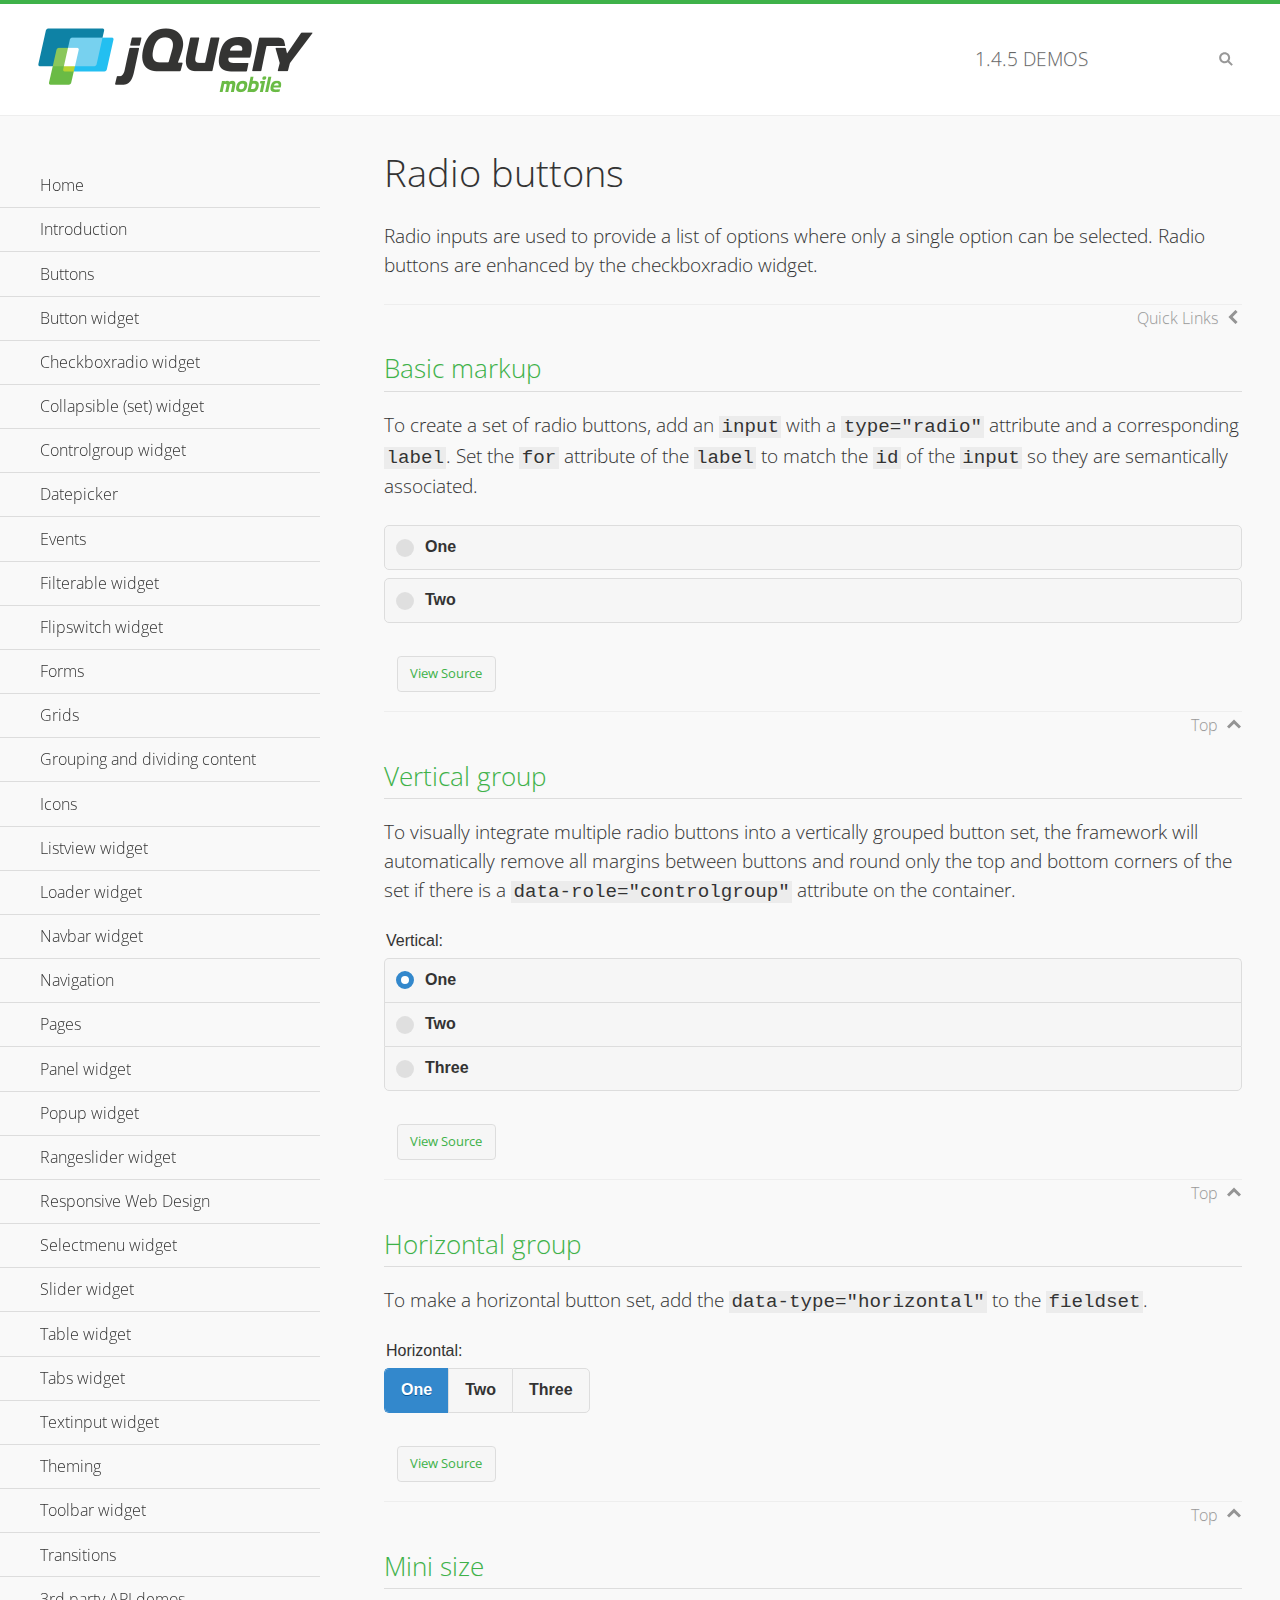
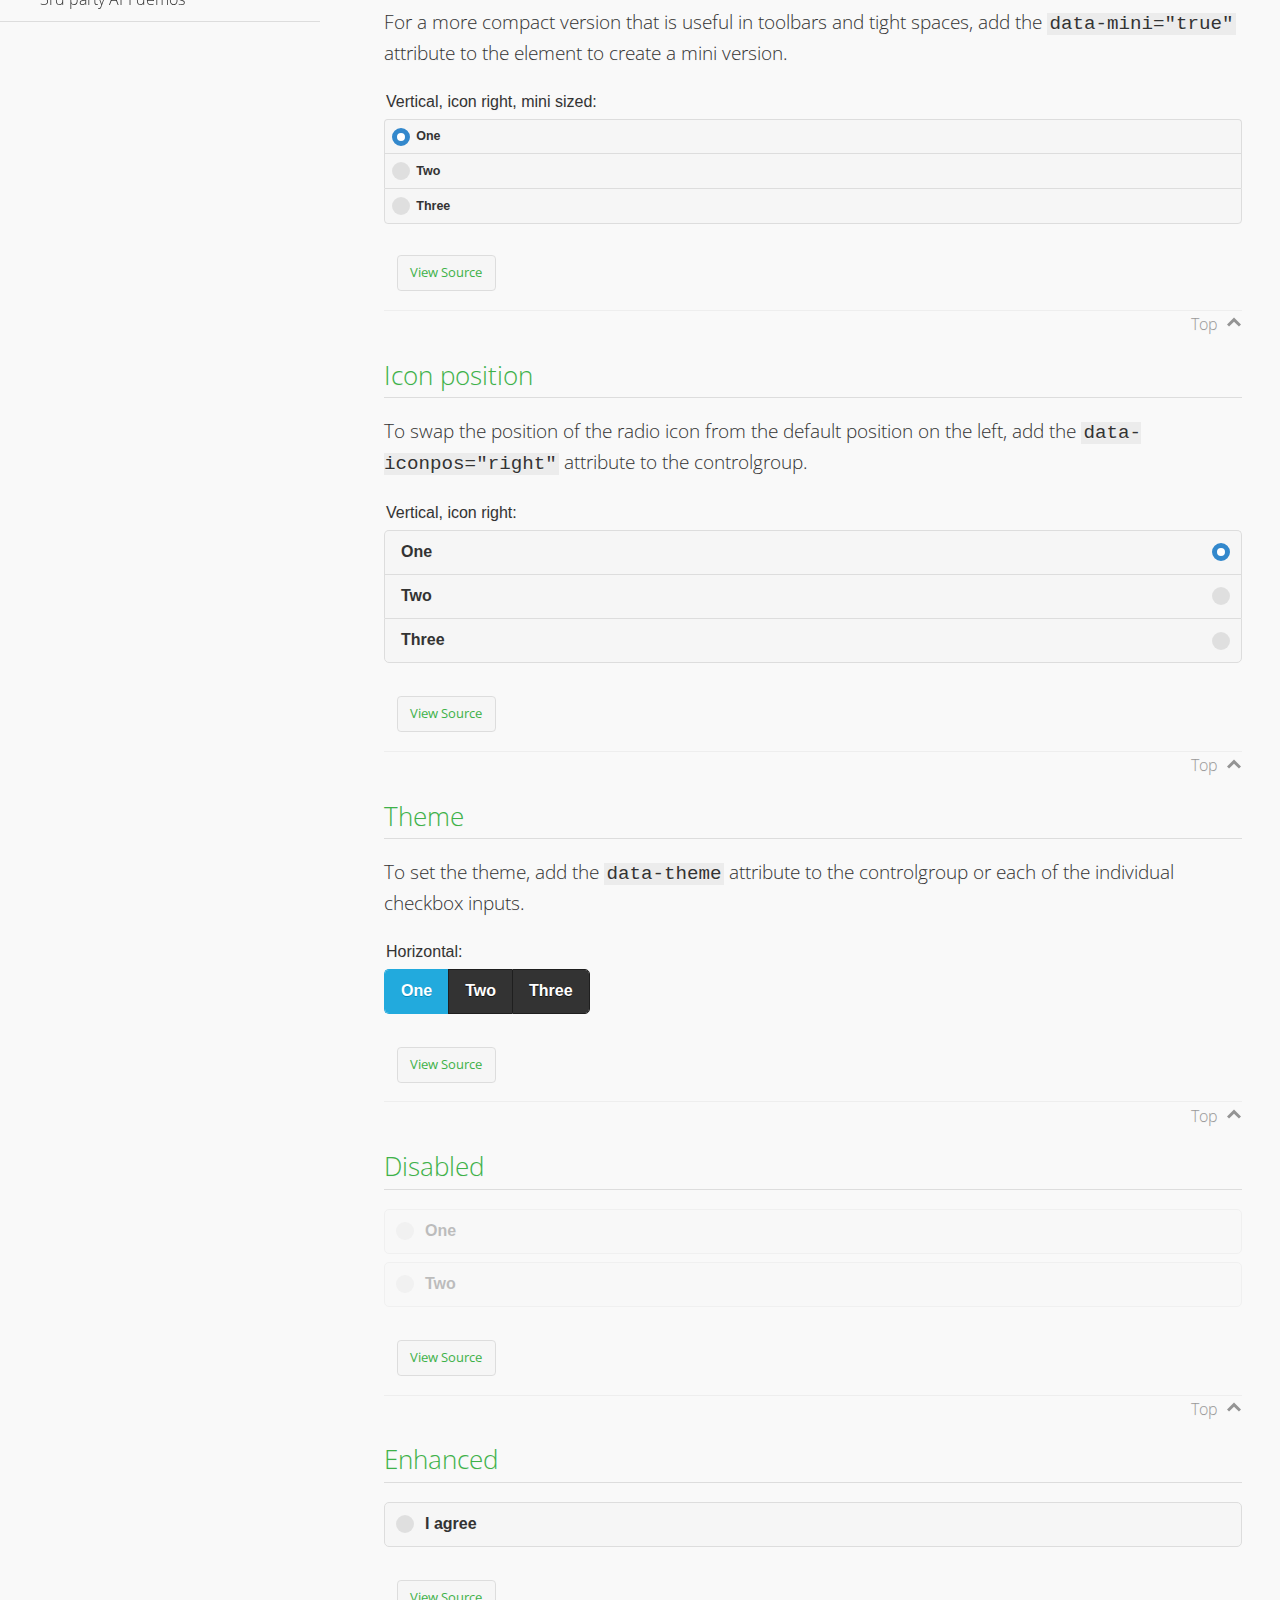
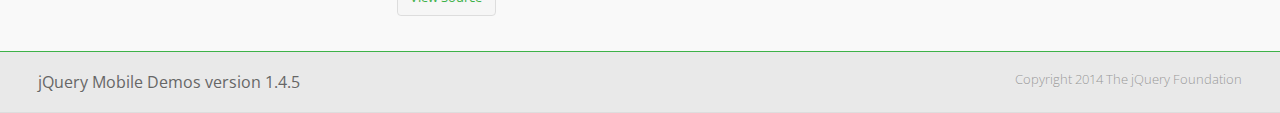
<file: www/js/vendor/jquery.mobile-1.4.5/demos/checkboxradio-radio/index.html>
<!DOCTYPE html>
<html>
<head>
	<meta charset="utf-8">
	<meta name="viewport" content="width=device-width, initial-scale=1">
	<title>Radio buttons - jQuery Mobile Demos</title>
	<link rel="shortcut icon" href="../favicon.ico">
	<link rel="stylesheet" href="http://fonts.googleapis.com/css?family=Open+Sans:300,400,700">
	<link rel="stylesheet" href="../css/themes/default/jquery.mobile-1.4.5.min.css">
	<link rel="stylesheet" href="../_assets/css/jqm-demos.css">
	<script src="../js/jquery.js"></script>
	<script src="../_assets/js/index.js"></script>
	<script src="../js/jquery.mobile-1.4.5.min.js"></script>
</head>
<body>
<div data-role="page" class="jqm-demos" data-quicklinks="true">

	<div data-role="header" class="jqm-header">
		<h2><a href="../" title="jQuery Mobile Demos home"><img src="../_assets/img/jquery-logo.png" alt="jQuery Mobile"></a></h2>
		<p><span class="jqm-version"></span> Demos</p>
		<a href="#" class="jqm-navmenu-link ui-btn ui-btn-icon-notext ui-corner-all ui-icon-bars ui-nodisc-icon ui-alt-icon ui-btn-left">Menu</a>
		<a href="#" class="jqm-search-link ui-btn ui-btn-icon-notext ui-corner-all ui-icon-search ui-nodisc-icon ui-alt-icon ui-btn-right">Search</a>
	</div><!-- /header -->

	<div role="main" class="ui-content jqm-content">

		<h1>Radio buttons</h1>

		<p>Radio inputs are used to provide a list of options where only a single option can be selected. Radio buttons are enhanced by the checkboxradio widget.</p>

		<h2>Basic markup</h2>

		<p>To create a set of radio buttons, add an <code>input</code> with a <code>type="radio"</code> attribute and a corresponding <code>label</code>. Set the <code>for</code> attribute of the <code>label</code> to match the <code>id</code> of the <code>input</code> so they are semantically associated.</p>

		<div data-demo-html="true">
			<form>
				<label>
					<input type="radio" name="radio-choice-0" id="radio-choice-0a">One
				</label>

				<label for="radio-choice-0b">Two</label>
				<input type="radio" name="radio-choice-0" id="radio-choice-0b" class="custom">
			</form>
		</div><!--/demo-html -->

		<h2>Vertical group</h2>

		<p>To visually integrate multiple radio buttons into a vertically grouped button set, the framework will automatically remove all margins between buttons and round only the top and bottom corners of the set if there is a <code> data-role="controlgroup"</code> attribute on the container.</p>

		<div data-demo-html="true">
			<form>
					<fieldset data-role="controlgroup">
					<legend>Vertical:</legend>
					<input type="radio" name="radio-choice-v-2" id="radio-choice-v-2a" value="on" checked="checked">
					<label for="radio-choice-v-2a">One</label>
					<input type="radio" name="radio-choice-v-2" id="radio-choice-v-2b" value="off">
					<label for="radio-choice-v-2b">Two</label>
					<input type="radio" name="radio-choice-v-2" id="radio-choice-v-2c" value="other">
					<label for="radio-choice-v-2c">Three</label>
				</fieldset>
			</form>
		</div><!--/demo-html -->

		<h2>Horizontal group</h2>

		<p>To make a horizontal button set, add the <code> data-type="horizontal"</code> to the <code>fieldset</code>.</p>

		<div data-demo-html="true">
			<form>
				<fieldset data-role="controlgroup" data-type="horizontal">
					<legend>Horizontal:</legend>
					<input type="radio" name="radio-choice-h-2" id="radio-choice-h-2a" value="on" checked="checked">
					<label for="radio-choice-h-2a">One</label>
					<input type="radio" name="radio-choice-h-2" id="radio-choice-h-2b" value="off">
					<label for="radio-choice-h-2b">Two</label>
					<input type="radio" name="radio-choice-h-2" id="radio-choice-h-2c" value="other">
					<label for="radio-choice-h-2c">Three</label>
				</fieldset>
			</form>
		</div><!--/demo-html -->

		<h2>Mini size</h2>

		<p>For a more compact version that is useful in toolbars and tight spaces, add the <code>data-mini="true"</code> attribute to the element to create a mini version. </p>

		<div data-demo-html="true">
			<form>
				<fieldset data-role="controlgroup" data-mini="true">
					<legend>Vertical, icon right, mini sized:</legend>
					<input type="radio" name="radio-choice-v-6" id="radio-choice-v-6a" value="on" checked="checked">
					<label for="radio-choice-v-6a">One</label>
					<input type="radio" name="radio-choice-v-6" id="radio-choice-v-6b" value="off">
					<label for="radio-choice-v-6b">Two</label>
					<input type="radio" name="radio-choice-v-6" id="radio-choice-v-6c" value="other">
					<label for="radio-choice-v-6c">Three</label>
				</fieldset>
			</form>
		</div><!--/demo-html -->

		<h2>Icon position</h2>

		<p>To swap the position of the radio icon from the default position on the left, add the <code>data-iconpos="right"</code> attribute to the controlgroup.</p>

		<div data-demo-html="true">
			<form>
				<fieldset data-role="controlgroup" data-iconpos="right">
					<legend>Vertical, icon right:</legend>
					<input type="radio" name="radio-choice-w-6" id="radio-choice-w-6a" value="on" checked="checked">
					<label for="radio-choice-w-6a">One</label>
					<input type="radio" name="radio-choice-w-6" id="radio-choice-w-6b" value="off">
					<label for="radio-choice-w-6b">Two</label>
					<input type="radio" name="radio-choice-w-6" id="radio-choice-w-6c" value="other">
					<label for="radio-choice-w-6c">Three</label>
				</fieldset>
			</form>
		</div><!--/demo-html -->

		<h2>Theme</h2>

		<p>To set the theme, add the <code>data-theme</code> attribute to the controlgroup or each of the individual checkbox inputs.</p>

		<div data-demo-html="true">
			<form>
				<fieldset data-role="controlgroup" data-theme="b" data-type="horizontal">
					<legend>Horizontal:</legend>
					<input type="radio" name="radio-choice-t-6" id="radio-choice-t-6a" value="on" checked="checked">
					<label for="radio-choice-t-6a">One</label>
					<input type="radio" name="radio-choice-t-6" id="radio-choice-t-6b" value="off">
					<label for="radio-choice-t-6b">Two</label>
					<input type="radio" name="radio-choice-t-6" id="radio-choice-t-6c" value="other">
					<label for="radio-choice-t-6c">Three</label>
				</fieldset>
			</form>
		</div><!--/demo-html -->

		<h2>Disabled</h2>

		<div data-demo-html="true">
			<form>
				<label>
					<input type="radio" name="radio-choice-7" id="radio-choice-7a" disabled="disabled">One
				</label>
				<label for="radio-choice-7b">Two</label>
				<input type="radio" name="radio-choice-7" id="radio-choice-7b" disabled="disabled">
			</form>
		</div><!--/demo-html -->

		<h2>Enhanced</h2>

		<div data-demo-html="true">
			<div class="ui-radio">
				<label for="radio-enhanced" class="ui-btn ui-corner-all ui-btn-inherit ui-btn-icon-left ui-radio-off">I agree</label>
				<input type="radio" name="radio-enhanced" id="radio-enhanced" data-enhanced="true">
			</div>
		</div><!--/demo-html -->

	</div><!-- /content -->
	    <div data-role="panel" class="jqm-navmenu-panel" data-position="left" data-display="overlay" data-theme="a">
	    	<ul class="jqm-list ui-alt-icon ui-nodisc-icon">
<li data-filtertext="demos homepage" data-icon="home"><a href=".././">Home</a></li>
<li data-filtertext="introduction overview getting started"><a href="../intro/" data-ajax="false">Introduction</a></li>
<li data-filtertext="buttons button markup buttonmarkup method anchor link button element"><a href="../button-markup/" data-ajax="false">Buttons</a></li>
<li data-filtertext="form button widget input button submit reset"><a href="../button/" data-ajax="false">Button widget</a></li>
<li data-role="collapsible" data-enhanced="true" data-collapsed-icon="carat-d" data-expanded-icon="carat-u" data-iconpos="right" data-inset="false" class="ui-collapsible ui-collapsible-themed-content ui-collapsible-collapsed">
	<h3 class="ui-collapsible-heading ui-collapsible-heading-collapsed">
		<a href="#" class="ui-collapsible-heading-toggle ui-btn ui-btn-icon-right ui-btn-inherit ui-icon-carat-d">
		    Checkboxradio widget<span class="ui-collapsible-heading-status"> click to expand contents</span>
		</a>
	</h3>
	<div class="ui-collapsible-content ui-body-inherit ui-collapsible-content-collapsed" aria-hidden="true">
		<ul>
			<li data-filtertext="form checkboxradio widget checkbox input checkboxes controlgroups"><a href="../checkboxradio-checkbox/" data-ajax="false">Checkboxes</a></li>
			<li data-filtertext="form checkboxradio widget radio input radio buttons controlgroups"><a href="../checkboxradio-radio/" data-ajax="false">Radio buttons</a></li>
		</ul>
	</div>
</li>
<li data-role="collapsible" data-enhanced="true" data-collapsed-icon="carat-d" data-expanded-icon="carat-u" data-iconpos="right" data-inset="false" class="ui-collapsible ui-collapsible-themed-content ui-collapsible-collapsed">
	<h3 class="ui-collapsible-heading ui-collapsible-heading-collapsed">
		<a href="#" class="ui-collapsible-heading-toggle ui-btn ui-btn-icon-right ui-btn-inherit ui-icon-carat-d">
			Collapsible (set) widget<span class="ui-collapsible-heading-status"> click to expand contents</span>
		</a>
	</h3>
	<div class="ui-collapsible-content ui-body-inherit ui-collapsible-content-collapsed" aria-hidden="true">
		<ul>
			<li data-filtertext="collapsibles content formatting"><a href="../collapsible/" data-ajax="false">Collapsible</a></li>
			<li data-filtertext="dynamic collapsible set accordion append expand"><a href="../collapsible-dynamic/" data-ajax="false">Dynamic collapsibles</a></li>
			<li data-filtertext="accordions collapsible set widget content formatting grouped collapsibles"><a href="../collapsibleset/" data-ajax="false">Collapsible set</a></li>
		</ul>
	</div>
</li>
<li data-role="collapsible" data-enhanced="true" data-collapsed-icon="carat-d" data-expanded-icon="carat-u" data-iconpos="right" data-inset="false" class="ui-collapsible ui-collapsible-themed-content ui-collapsible-collapsed">
	<h3 class="ui-collapsible-heading ui-collapsible-heading-collapsed">
		<a href="#" class="ui-collapsible-heading-toggle ui-btn ui-btn-icon-right ui-btn-inherit ui-icon-carat-d">
			Controlgroup widget<span class="ui-collapsible-heading-status"> click to expand contents</span>
		</a>
	</h3>
	<div class="ui-collapsible-content ui-body-inherit ui-collapsible-content-collapsed" aria-hidden="true">
		<ul>
			<li data-filtertext="controlgroups selectmenu checkboxradio input grouped buttons horizontal vertical"><a href="../controlgroup/" data-ajax="false">Controlgroup</a></li>
			<li data-filtertext="dynamic controlgroup dynamically add buttons"><a href="../controlgroup-dynamic/" data-ajax="false">Dynamic controlgroups</a></li>
		</ul>
	</div>
</li>
<li data-filtertext="form datepicker widget date input"><a href="../datepicker/" data-ajax="false">Datepicker</a></li>
<li data-role="collapsible" data-enhanced="true" data-collapsed-icon="carat-d" data-expanded-icon="carat-u" data-iconpos="right" data-inset="false" class="ui-collapsible ui-collapsible-themed-content ui-collapsible-collapsed">
	<h3 class="ui-collapsible-heading ui-collapsible-heading-collapsed">
		<a href="#" class="ui-collapsible-heading-toggle ui-btn ui-btn-icon-right ui-btn-inherit ui-icon-carat-d">
			Events<span class="ui-collapsible-heading-status"> click to expand contents</span>
		</a>
	</h3>
	<div class="ui-collapsible-content ui-body-inherit ui-collapsible-content-collapsed" aria-hidden="true">
		<ul>
			<li data-filtertext="swipe to delete list items listviews swipe events"><a href="../swipe-list/" data-ajax="false">Swipe list items</a></li>
			<li data-filtertext="swipe to navigate swipe page navigation swipe events"><a href="../swipe-page/" data-ajax="false">Swipe page navigation</a></li>
		</ul>
	</div>
</li>
<li data-filtertext="filterable filter elements sorting searching listview table"><a href="../filterable/" data-ajax="false">Filterable widget</a></li>
<li data-filtertext="form flipswitch widget flip toggle switch binary select checkbox input"><a href="../flipswitch/" data-ajax="false">Flipswitch widget</a></li>
<li data-role="collapsible" data-enhanced="true" data-collapsed-icon="carat-d" data-expanded-icon="carat-u" data-iconpos="right" data-inset="false" class="ui-collapsible ui-collapsible-themed-content ui-collapsible-collapsed">
	<h3 class="ui-collapsible-heading ui-collapsible-heading-collapsed">
		<a href="#" class="ui-collapsible-heading-toggle ui-btn ui-btn-icon-right ui-btn-inherit ui-icon-carat-d">
			Forms<span class="ui-collapsible-heading-status"> click to expand contents</span>
		</a>
	</h3>
	<div class="ui-collapsible-content ui-body-inherit ui-collapsible-content-collapsed" aria-hidden="true">
		<ul>
			<li data-filtertext="forms text checkbox radio range button submit reset inputs selects textarea slider flipswitch label form elements"><a href="../forms/" data-ajax="false">Forms</a></li>
			<li data-filtertext="form hide labels hidden accessible ui-hidden-accessible forms"><a href="../forms-label-hidden-accessible/" data-ajax="false">Hide labels</a></li>
			<li data-filtertext="form field containers fieldcontain ui-field-contain forms"><a href="../forms-field-contain/" data-ajax="false">Field containers</a></li>
			<li data-filtertext="forms disabled form elements"><a href="../forms-disabled/" data-ajax="false">Forms disabled</a></li>
			<li data-filtertext="forms gallery examples overview forms text checkbox radio range button submit reset inputs selects textarea slider flipswitch label form elements"><a href="../forms-gallery/" data-ajax="false">Forms gallery</a></li>
		</ul>
	</div>
</li>
<li data-role="collapsible" data-enhanced="true" data-collapsed-icon="carat-d" data-expanded-icon="carat-u" data-iconpos="right" data-inset="false" class="ui-collapsible ui-collapsible-themed-content ui-collapsible-collapsed">
	<h3 class="ui-collapsible-heading ui-collapsible-heading-collapsed">
		<a href="#" class="ui-collapsible-heading-toggle ui-btn ui-btn-icon-right ui-btn-inherit ui-icon-carat-d">
			Grids<span class="ui-collapsible-heading-status"> click to expand contents</span>
		</a>
	</h3>
	<div class="ui-collapsible-content ui-body-inherit ui-collapsible-content-collapsed" aria-hidden="true">
		<ul>
			<li data-filtertext="grids columns blocks content formatting rwd responsive css framework"><a href="../grids/" data-ajax="false">Grids</a></li>
			<li data-filtertext="buttons in grids css framework"><a href="../grids-buttons/" data-ajax="false">Buttons in grids</a></li>
			<li data-filtertext="custom responsive grids rwd css framework"><a href="../grids-custom-responsive/" data-ajax="false">Custom responsive grids</a></li>
		</ul>
	</div>
</li>
<li data-filtertext="blocks content formatting sections heading"><a href="../body-bar-classes/" data-ajax="false">Grouping and dividing content</a></li>
<li data-role="collapsible" data-enhanced="true" data-collapsed-icon="carat-d" data-expanded-icon="carat-u" data-iconpos="right" data-inset="false" class="ui-collapsible ui-collapsible-themed-content ui-collapsible-collapsed">
	<h3 class="ui-collapsible-heading ui-collapsible-heading-collapsed">
		<a href="#" class="ui-collapsible-heading-toggle ui-btn ui-btn-icon-right ui-btn-inherit ui-icon-carat-d">
			Icons<span class="ui-collapsible-heading-status"> click to expand contents</span>
		</a>
	</h3>
	<div class="ui-collapsible-content ui-body-inherit ui-collapsible-content-collapsed" aria-hidden="true">
		<ul>
			<li data-filtertext="button icons svg disc alt custom icon position"><a href="../icons/" data-ajax="false">Icons</a></li>
			<li data-filtertext=""><a href="../icons-grunticon/" data-ajax="false">Grunticon loader</a></li>
		</ul>
	</div>
</li>
<li data-role="collapsible" data-enhanced="true" data-collapsed-icon="carat-d" data-expanded-icon="carat-u" data-iconpos="right" data-inset="false" class="ui-collapsible ui-collapsible-themed-content ui-collapsible-collapsed">
	<h3 class="ui-collapsible-heading ui-collapsible-heading-collapsed">
		<a href="#" class="ui-collapsible-heading-toggle ui-btn ui-btn-icon-right ui-btn-inherit ui-icon-carat-d">
			Listview widget<span class="ui-collapsible-heading-status"> click to expand contents</span>
		</a>
	</h3>
	<div class="ui-collapsible-content ui-body-inherit ui-collapsible-content-collapsed" aria-hidden="true">
		<ul>
			<li data-filtertext="listview widget thumbnails icons nested split button collapsible ul ol"><a href="../listview/" data-ajax="false">Listview</a></li>
			<li data-filtertext="autocomplete filterable reveal listview filtertextbeforefilter placeholder"><a href="../listview-autocomplete/" data-ajax="false">Listview autocomplete</a></li>
			<li data-filtertext="autocomplete filterable reveal listview remote data filtertextbeforefilter placeholder"><a href="../listview-autocomplete-remote/" data-ajax="false">Listview autocomplete remote data</a></li>
			<li data-filtertext="autodividers anchor jump scroll linkbars listview lists ul ol"><a href="../listview-autodividers-linkbar/" data-ajax="false">Listview autodividers linkbar</a></li>
			<li data-filtertext="listview autodividers selector autodividersselector lists ul ol"><a href="../listview-autodividers-selector/" data-ajax="false">Listview autodividers selector</a></li>
			<li data-filtertext="listview nested list items"><a href="../listview-nested-lists/" data-ajax="false">Nested Listviews</a></li>
			<li data-filtertext="listview collapsible list items flat"><a href="../listview-collapsible-item-flat/" data-ajax="false">Listview collapsible list items (flat)</a></li>
			<li data-filtertext="listview collapsible list indented"><a href="../listview-collapsible-item-indented/" data-ajax="false">Listview collapsible list items (indented)</a></li>
			<li data-filtertext="grid listview responsive grids responsive listviews lists ul"><a href="../listview-grid/" data-ajax="false">Listview responsive grid</a></li>
		</ul>
	</div>
</li>
<li data-filtertext="loader widget page loading navigation overlay spinner"><a href="../loader/" data-ajax="false">Loader widget</a></li>
<li data-filtertext="navbar widget navmenu toolbars header footer"><a href="../navbar/" data-ajax="false">Navbar widget</a></li>
<li data-role="collapsible" data-enhanced="true" data-collapsed-icon="carat-d" data-expanded-icon="carat-u" data-iconpos="right" data-inset="false" class="ui-collapsible ui-collapsible-themed-content ui-collapsible-collapsed">
	<h3 class="ui-collapsible-heading ui-collapsible-heading-collapsed">
		<a href="#" class="ui-collapsible-heading-toggle ui-btn ui-btn-icon-right ui-btn-inherit ui-icon-carat-d">
			Navigation<span class="ui-collapsible-heading-status"> click to expand contents</span>
		</a>
	</h3>
	<div class="ui-collapsible-content ui-body-inherit ui-collapsible-content-collapsed" aria-hidden="true">
		<ul>
			<li data-filtertext="ajax navigation navigate widget history event method"><a href="../navigation/" data-ajax="false">Navigation</a></li>
			<li data-filtertext="linking pages page links navigation ajax prefetch cache"><a href="../navigation-linking-pages/" data-ajax="false">Linking pages</a></li>
			<!-- <li data-filtertext="php redirect server redirection server-side navigation"><a href="../navigation-php-redirect/" data-ajax="false">PHP redirect demo</a></li>-->
			<li data-filtertext="navigation redirection hash query"><a href="../navigation-hash-processing/" data-ajax="false">Hash processing demo</a></li>
			<li data-filtertext="navigation redirection hash query"><a href="../page-events/" data-ajax="false">Page Navigation Events</a></li>
		</ul>
	</div>
</li>
<li data-role="collapsible" data-enhanced="true" data-collapsed-icon="carat-d" data-expanded-icon="carat-u" data-iconpos="right" data-inset="false" class="ui-collapsible ui-collapsible-themed-content ui-collapsible-collapsed">
	<h3 class="ui-collapsible-heading ui-collapsible-heading-collapsed">
		<a href="#" class="ui-collapsible-heading-toggle ui-btn ui-btn-icon-right ui-btn-inherit ui-icon-carat-d">
			Pages<span class="ui-collapsible-heading-status"> click to expand contents</span>
		</a>
	</h3>
	<div class="ui-collapsible-content ui-body-inherit ui-collapsible-content-collapsed" aria-hidden="true">
		<ul>
			<li data-filtertext="pages page widget ajax navigation"><a href="../pages/" data-ajax="false">Pages</a></li>
			<li data-filtertext="single page"><a href="../pages-single-page/" data-ajax="false">Single page</a></li>
			<li data-filtertext="multipage multi-page page"><a href="../pages-multi-page/" data-ajax="false">Multi-page template</a></li>
			<li data-filtertext="dialog page widget modal popup"><a href="../pages-dialog/" data-ajax="false">Dialog page</a></li>
		</ul>
	</div>
</li>
<li data-role="collapsible" data-enhanced="true" data-collapsed-icon="carat-d" data-expanded-icon="carat-u" data-iconpos="right" data-inset="false" class="ui-collapsible ui-collapsible-themed-content ui-collapsible-collapsed">
	<h3 class="ui-collapsible-heading ui-collapsible-heading-collapsed">
		<a href="#" class="ui-collapsible-heading-toggle ui-btn ui-btn-icon-right ui-btn-inherit ui-icon-carat-d">
			Panel widget<span class="ui-collapsible-heading-status"> click to expand contents</span>
		</a>
	</h3>
	<div class="ui-collapsible-content ui-body-inherit ui-collapsible-content-collapsed" aria-hidden="true">
		<ul>
			<li data-filtertext="panel widget sliding panels reveal push overlay responsive"><a href="../panel/" data-ajax="false">Panel</a></li>
			<li data-filtertext=""><a href="../panel-external/" data-ajax="false">External panels</a></li>
			<li data-filtertext="panel "><a href="../panel-fixed/" data-ajax="false">Fixed panels</a></li>
			<li data-filtertext="panel slide panels sliding panels shadow rwd responsive breakpoint"><a href="../panel-responsive/" data-ajax="false">Panels responsive</a></li>
			<li data-filtertext="panel custom style custom panel width reveal shadow listview panel styling page background wrapper"><a href="../panel-styling/" data-ajax="false">Custom panel style</a></li>
			<li data-filtertext="panel open on swipe"><a href="../panel-swipe-open/" data-ajax="false">Panel open on swipe</a></li>
			<li data-filtertext="panels outside page internal external toolbars"><a href="../panel-external-internal/" data-ajax="false">Panel external and internal</a></li>
		</ul>
	</div>
</li>
<li data-role="collapsible" data-enhanced="true" data-collapsed-icon="carat-d" data-expanded-icon="carat-u" data-iconpos="right" data-inset="false" class="ui-collapsible ui-collapsible-themed-content ui-collapsible-collapsed">
	<h3 class="ui-collapsible-heading ui-collapsible-heading-collapsed">
		<a href="#" class="ui-collapsible-heading-toggle ui-btn ui-btn-icon-right ui-btn-inherit ui-icon-carat-d">
			Popup widget<span class="ui-collapsible-heading-status"> click to expand contents</span>
		</a>
	</h3>
	<div class="ui-collapsible-content ui-body-inherit ui-collapsible-content-collapsed" aria-hidden="true">
		<ul>
			<li data-filtertext="popup widget popups dialog modal transition tooltip lightbox form overlay screen flip pop fade transition"><a href="../popup/" data-ajax="false">Popup</a></li>
			<li data-filtertext="popup alignment position"><a href="../popup-alignment/" data-ajax="false">Popup alignment</a></li>
			<li data-filtertext="popup arrow size popups popover"><a href="../popup-arrow-size/" data-ajax="false">Popup arrow size</a></li>
			<li data-filtertext="dynamic popups popup images lightbox"><a href="../popup-dynamic/" data-ajax="false">Dynamic popups</a></li>
			<li data-filtertext="popups with iframes scaling"><a href="../popup-iframe/" data-ajax="false">Popups with iframes</a></li>
			<li data-filtertext="popup image scaling"><a href="../popup-image-scaling/" data-ajax="false">Popup image scaling</a></li>
			<li data-filtertext="external popup outside multi-page"><a href="../popup-outside-multipage/" data-ajax="false">Popup outside multi-page</a></li>
		</ul>
	</div>
</li>
<li data-filtertext="form rangeslider widget dual sliders dual handle sliders range input"><a href="../rangeslider/" data-ajax="false">Rangeslider widget</a></li>
<li data-filtertext="responsive web design rwd adaptive progressive enhancement PE accessible mobile breakpoints media query media queries"><a href="../rwd/" data-ajax="false">Responsive Web Design</a></li>
<li data-role="collapsible" data-enhanced="true" data-collapsed-icon="carat-d" data-expanded-icon="carat-u" data-iconpos="right" data-inset="false" class="ui-collapsible ui-collapsible-themed-content ui-collapsible-collapsed">
	<h3 class="ui-collapsible-heading ui-collapsible-heading-collapsed">
		<a href="#" class="ui-collapsible-heading-toggle ui-btn ui-btn-icon-right ui-btn-inherit ui-icon-carat-d">
			Selectmenu widget<span class="ui-collapsible-heading-status"> click to expand contents</span>
		</a>
	</h3>
	<div class="ui-collapsible-content ui-body-inherit ui-collapsible-content-collapsed" aria-hidden="true">
		<ul>
			<li data-filtertext="form selectmenu widget select input custom select menu selects"><a href="../selectmenu/" data-ajax="false">Selectmenu</a></li>
			<li data-filtertext="form custom select menu selectmenu widget custom menu option optgroup multiple selects"><a href="../selectmenu-custom/" data-ajax="false">Custom select menu</a></li>
			<li data-filtertext="filterable select filter popup dialog"><a href="../selectmenu-custom-filter/" data-ajax="false">Custom select menu with filter</a></li>
		</ul>
	</div>
</li>
<li data-role="collapsible" data-enhanced="true" data-collapsed-icon="carat-d" data-expanded-icon="carat-u" data-iconpos="right" data-inset="false" class="ui-collapsible ui-collapsible-themed-content ui-collapsible-collapsed">
	<h3 class="ui-collapsible-heading ui-collapsible-heading-collapsed">
		<a href="#" class="ui-collapsible-heading-toggle ui-btn ui-btn-icon-right ui-btn-inherit ui-icon-carat-d">
			Slider widget<span class="ui-collapsible-heading-status"> click to expand contents</span>
		</a>
	</h3>
	<div class="ui-collapsible-content ui-body-inherit ui-collapsible-content-collapsed" aria-hidden="true">
		<ul>
			<li data-filtertext="form slider widget range input single sliders"><a href="../slider/" data-ajax="false">Slider</a></li>
			<li data-filtertext="form slider widget flipswitch slider binary select flip toggle switch"><a href="../slider-flipswitch/" data-ajax="false">Slider flip toggle switch</a></li>
			<li data-filtertext="form slider tooltip handle value input range sliders"><a href="../slider-tooltip/" data-ajax="false">Slider tooltip</a></li>
		</ul>
	</div>
</li>
<li data-role="collapsible" data-enhanced="true" data-collapsed-icon="carat-d" data-expanded-icon="carat-u" data-iconpos="right" data-inset="false" class="ui-collapsible ui-collapsible-themed-content ui-collapsible-collapsed">
	<h3 class="ui-collapsible-heading ui-collapsible-heading-collapsed">
		<a href="#" class="ui-collapsible-heading-toggle ui-btn ui-btn-icon-right ui-btn-inherit ui-icon-carat-d">
			Table widget<span class="ui-collapsible-heading-status"> click to expand contents</span>
		</a>
	</h3>
	<div class="ui-collapsible-content ui-body-inherit ui-collapsible-content-collapsed" aria-hidden="true">
		<ul>
			<li data-filtertext="table widget reflow column toggle th td responsive tables rwd hide show tabular"><a href="../table-column-toggle/" data-ajax="false">Table Column Toggle</a></li>
			<li data-filtertext="table column toggle phone comparison demo"><a href="../table-column-toggle-example/" data-ajax="false">Table Column Toggle demo</a></li>
			<li data-filtertext="responsive tables table column toggle heading groups rwd breakpoint"><a href="../table-column-toggle-heading-groups/" data-ajax="false">Table Column Toggle heading groups</a></li>
			<li data-filtertext="responsive tables table column toggle hide rwd breakpoint customization options"><a href="../table-column-toggle-options/" data-ajax="false">Table Column Toggle options</a></li>
			<li data-filtertext="table reflow th td responsive rwd columns tabular"><a href="../table-reflow/" data-ajax="false">Table Reflow</a></li>
			<li data-filtertext="responsive tables table reflow heading groups rwd breakpoint"><a href="../table-reflow-heading-groups/" data-ajax="false">Table Reflow heading groups</a></li>
			<li data-filtertext="responsive tables table reflow stripes strokes table style"><a href="../table-reflow-stripes-strokes/" data-ajax="false">Table Reflow stripes and strokes</a></li>
			<li data-filtertext="responsive tables table reflow stack custom styles"><a href="../table-reflow-styling/" data-ajax="false">Table Reflow custom styles</a></li>
		</ul>
	</div>
</li>
<li data-filtertext="ui tabs widget"><a href="../tabs/" data-ajax="false">Tabs widget</a></li>
<li data-filtertext="form textinput widget text input textarea number date time tel email file color password"><a href="../textinput/" data-ajax="false">Textinput widget</a></li>
<li data-role="collapsible" data-enhanced="true" data-collapsed-icon="carat-d" data-expanded-icon="carat-u" data-iconpos="right" data-inset="false" class="ui-collapsible ui-collapsible-themed-content ui-collapsible-collapsed">
	<h3 class="ui-collapsible-heading ui-collapsible-heading-collapsed">
		<a href="#" class="ui-collapsible-heading-toggle ui-btn ui-btn-icon-right ui-btn-inherit ui-icon-carat-d">
			Theming<span class="ui-collapsible-heading-status"> click to expand contents</span>
		</a>
	</h3>
	<div class="ui-collapsible-content ui-body-inherit ui-collapsible-content-collapsed" aria-hidden="true">
		<ul>
			<li data-filtertext="default theme swatches theming style css"><a href="../theme-default/" data-ajax="false">Default theme</a></li>
			<li data-filtertext="classic theme old theme swatches theming style css"><a href="../theme-classic/" data-ajax="false">Classic theme</a></li>
		</ul>
	</div>
</li>
<li data-role="collapsible" data-enhanced="true" data-collapsed-icon="carat-d" data-expanded-icon="carat-u" data-iconpos="right" data-inset="false" class="ui-collapsible ui-collapsible-themed-content ui-collapsible-collapsed">
	<h3 class="ui-collapsible-heading ui-collapsible-heading-collapsed">
		<a href="#" class="ui-collapsible-heading-toggle ui-btn ui-btn-icon-right ui-btn-inherit ui-icon-carat-d">
			Toolbar widget<span class="ui-collapsible-heading-status"> click to expand contents</span>
		</a>
	</h3>
	<div class="ui-collapsible-content ui-body-inherit ui-collapsible-content-collapsed" aria-hidden="true">
		<ul>
			<li data-filtertext="toolbar widget header footer toolbars fixed fullscreen external sections"><a href="../toolbar/" data-ajax="false">Toolbar</a></li>
			<li data-filtertext="dynamic toolbars dynamically add toolbar header footer"><a href="../toolbar-dynamic/" data-ajax="false">Dynamic toolbars</a></li>
			<li data-filtertext="external toolbars header footer"><a href="../toolbar-external/" data-ajax="false">External toolbars</a></li>
			<li data-filtertext="fixed toolbars header footer"><a href="../toolbar-fixed/" data-ajax="false">Fixed toolbars</a></li>
			<li data-filtertext="fixed fullscreen toolbars header footer"><a href="../toolbar-fixed-fullscreen/" data-ajax="false">Fullscreen toolbars</a></li>
			<li data-filtertext="external fixed toolbars header footer"><a href="../toolbar-fixed-external/" data-ajax="false">Fixed external toolbars</a></li>
			<li data-filtertext="external persistent toolbars header footer navbar navmenu"><a href="../toolbar-fixed-persistent/" data-ajax="false">Persistent toolbars</a></li>
			<li data-filtertext="external ajax optimized toolbars persistent toolbars header footer navbar"><a href="../toolbar-fixed-persistent-optimized/" data-ajax="false">Ajax optimized toolbars</a></li>
			<li data-filtertext="form in toolbars header footer"><a href="../toolbar-fixed-forms/" data-ajax="false">Form in toolbar</a></li>
		</ul>
	</div>
</li>
<li data-filtertext="page transitions animated pages popup navigation flip slide fade pop"><a href="../transitions/" data-ajax="false">Transitions</a></li>
<li data-role="collapsible" data-enhanced="true" data-collapsed-icon="carat-d" data-expanded-icon="carat-u" data-iconpos="right" data-inset="false" class="ui-collapsible ui-collapsible-themed-content ui-collapsible-collapsed">
	<h3 class="ui-collapsible-heading ui-collapsible-heading-collapsed">
		<a href="#" class="ui-collapsible-heading-toggle ui-btn ui-btn-icon-right ui-btn-inherit ui-icon-carat-d">
			3rd party API demos<span class="ui-collapsible-heading-status"> click to expand contents</span>
		</a>
	</h3>
	<div class="ui-collapsible-content ui-body-inherit ui-collapsible-content-collapsed" aria-hidden="true">
		<ul>
			<li data-filtertext="backbone requirejs navigation router"><a href="../backbone-requirejs/" data-ajax="false">Backbone RequireJS</a></li>
			<li data-filtertext="google maps geolocation demo"><a href="../map-geolocation/" data-ajax="false">Google Maps geolocation</a></li>
			<li data-filtertext="google maps hybrid"><a href="../map-list-toggle/" data-ajax="false">Google Maps list toggle</a></li>
		</ul>
	</div>
</li>



		     </ul>
		</div><!-- /panel -->


	<div data-role="footer" data-position="fixed" data-tap-toggle="false" class="jqm-footer">
		<p>jQuery Mobile Demos version <span class="jqm-version"></span></p>
		<p>Copyright 2014 The jQuery Foundation</p>
	</div><!-- /footer -->
	<!-- TODO: This should become an external panel so we can add input to markup (unique ID) -->
    <div data-role="panel" class="jqm-search-panel" data-position="right" data-display="overlay" data-theme="a">
		<div class="jqm-search">
			<ul class="jqm-list" data-filter-placeholder="Search demos..." data-filter-reveal="true">
<li data-filtertext="demos homepage" data-icon="home"><a href=".././">Home</a></li>
<li data-filtertext="introduction overview getting started"><a href="../intro/" data-ajax="false">Introduction</a></li>
<li data-filtertext="buttons button markup buttonmarkup method anchor link button element"><a href="../button-markup/" data-ajax="false">Buttons</a></li>
<li data-filtertext="form button widget input button submit reset"><a href="../button/" data-ajax="false">Button widget</a></li>
<li data-role="collapsible" data-enhanced="true" data-collapsed-icon="carat-d" data-expanded-icon="carat-u" data-iconpos="right" data-inset="false" class="ui-collapsible ui-collapsible-themed-content ui-collapsible-collapsed">
	<h3 class="ui-collapsible-heading ui-collapsible-heading-collapsed">
		<a href="#" class="ui-collapsible-heading-toggle ui-btn ui-btn-icon-right ui-btn-inherit ui-icon-carat-d">
		    Checkboxradio widget<span class="ui-collapsible-heading-status"> click to expand contents</span>
		</a>
	</h3>
	<div class="ui-collapsible-content ui-body-inherit ui-collapsible-content-collapsed" aria-hidden="true">
		<ul>
			<li data-filtertext="form checkboxradio widget checkbox input checkboxes controlgroups"><a href="../checkboxradio-checkbox/" data-ajax="false">Checkboxes</a></li>
			<li data-filtertext="form checkboxradio widget radio input radio buttons controlgroups"><a href="../checkboxradio-radio/" data-ajax="false">Radio buttons</a></li>
		</ul>
	</div>
</li>
<li data-role="collapsible" data-enhanced="true" data-collapsed-icon="carat-d" data-expanded-icon="carat-u" data-iconpos="right" data-inset="false" class="ui-collapsible ui-collapsible-themed-content ui-collapsible-collapsed">
	<h3 class="ui-collapsible-heading ui-collapsible-heading-collapsed">
		<a href="#" class="ui-collapsible-heading-toggle ui-btn ui-btn-icon-right ui-btn-inherit ui-icon-carat-d">
			Collapsible (set) widget<span class="ui-collapsible-heading-status"> click to expand contents</span>
		</a>
	</h3>
	<div class="ui-collapsible-content ui-body-inherit ui-collapsible-content-collapsed" aria-hidden="true">
		<ul>
			<li data-filtertext="collapsibles content formatting"><a href="../collapsible/" data-ajax="false">Collapsible</a></li>
			<li data-filtertext="dynamic collapsible set accordion append expand"><a href="../collapsible-dynamic/" data-ajax="false">Dynamic collapsibles</a></li>
			<li data-filtertext="accordions collapsible set widget content formatting grouped collapsibles"><a href="../collapsibleset/" data-ajax="false">Collapsible set</a></li>
		</ul>
	</div>
</li>
<li data-role="collapsible" data-enhanced="true" data-collapsed-icon="carat-d" data-expanded-icon="carat-u" data-iconpos="right" data-inset="false" class="ui-collapsible ui-collapsible-themed-content ui-collapsible-collapsed">
	<h3 class="ui-collapsible-heading ui-collapsible-heading-collapsed">
		<a href="#" class="ui-collapsible-heading-toggle ui-btn ui-btn-icon-right ui-btn-inherit ui-icon-carat-d">
			Controlgroup widget<span class="ui-collapsible-heading-status"> click to expand contents</span>
		</a>
	</h3>
	<div class="ui-collapsible-content ui-body-inherit ui-collapsible-content-collapsed" aria-hidden="true">
		<ul>
			<li data-filtertext="controlgroups selectmenu checkboxradio input grouped buttons horizontal vertical"><a href="../controlgroup/" data-ajax="false">Controlgroup</a></li>
			<li data-filtertext="dynamic controlgroup dynamically add buttons"><a href="../controlgroup-dynamic/" data-ajax="false">Dynamic controlgroups</a></li>
		</ul>
	</div>
</li>
<li data-filtertext="form datepicker widget date input"><a href="../datepicker/" data-ajax="false">Datepicker</a></li>
<li data-role="collapsible" data-enhanced="true" data-collapsed-icon="carat-d" data-expanded-icon="carat-u" data-iconpos="right" data-inset="false" class="ui-collapsible ui-collapsible-themed-content ui-collapsible-collapsed">
	<h3 class="ui-collapsible-heading ui-collapsible-heading-collapsed">
		<a href="#" class="ui-collapsible-heading-toggle ui-btn ui-btn-icon-right ui-btn-inherit ui-icon-carat-d">
			Events<span class="ui-collapsible-heading-status"> click to expand contents</span>
		</a>
	</h3>
	<div class="ui-collapsible-content ui-body-inherit ui-collapsible-content-collapsed" aria-hidden="true">
		<ul>
			<li data-filtertext="swipe to delete list items listviews swipe events"><a href="../swipe-list/" data-ajax="false">Swipe list items</a></li>
			<li data-filtertext="swipe to navigate swipe page navigation swipe events"><a href="../swipe-page/" data-ajax="false">Swipe page navigation</a></li>
		</ul>
	</div>
</li>
<li data-filtertext="filterable filter elements sorting searching listview table"><a href="../filterable/" data-ajax="false">Filterable widget</a></li>
<li data-filtertext="form flipswitch widget flip toggle switch binary select checkbox input"><a href="../flipswitch/" data-ajax="false">Flipswitch widget</a></li>
<li data-role="collapsible" data-enhanced="true" data-collapsed-icon="carat-d" data-expanded-icon="carat-u" data-iconpos="right" data-inset="false" class="ui-collapsible ui-collapsible-themed-content ui-collapsible-collapsed">
	<h3 class="ui-collapsible-heading ui-collapsible-heading-collapsed">
		<a href="#" class="ui-collapsible-heading-toggle ui-btn ui-btn-icon-right ui-btn-inherit ui-icon-carat-d">
			Forms<span class="ui-collapsible-heading-status"> click to expand contents</span>
		</a>
	</h3>
	<div class="ui-collapsible-content ui-body-inherit ui-collapsible-content-collapsed" aria-hidden="true">
		<ul>
			<li data-filtertext="forms text checkbox radio range button submit reset inputs selects textarea slider flipswitch label form elements"><a href="../forms/" data-ajax="false">Forms</a></li>
			<li data-filtertext="form hide labels hidden accessible ui-hidden-accessible forms"><a href="../forms-label-hidden-accessible/" data-ajax="false">Hide labels</a></li>
			<li data-filtertext="form field containers fieldcontain ui-field-contain forms"><a href="../forms-field-contain/" data-ajax="false">Field containers</a></li>
			<li data-filtertext="forms disabled form elements"><a href="../forms-disabled/" data-ajax="false">Forms disabled</a></li>
			<li data-filtertext="forms gallery examples overview forms text checkbox radio range button submit reset inputs selects textarea slider flipswitch label form elements"><a href="../forms-gallery/" data-ajax="false">Forms gallery</a></li>
		</ul>
	</div>
</li>
<li data-role="collapsible" data-enhanced="true" data-collapsed-icon="carat-d" data-expanded-icon="carat-u" data-iconpos="right" data-inset="false" class="ui-collapsible ui-collapsible-themed-content ui-collapsible-collapsed">
	<h3 class="ui-collapsible-heading ui-collapsible-heading-collapsed">
		<a href="#" class="ui-collapsible-heading-toggle ui-btn ui-btn-icon-right ui-btn-inherit ui-icon-carat-d">
			Grids<span class="ui-collapsible-heading-status"> click to expand contents</span>
		</a>
	</h3>
	<div class="ui-collapsible-content ui-body-inherit ui-collapsible-content-collapsed" aria-hidden="true">
		<ul>
			<li data-filtertext="grids columns blocks content formatting rwd responsive css framework"><a href="../grids/" data-ajax="false">Grids</a></li>
			<li data-filtertext="buttons in grids css framework"><a href="../grids-buttons/" data-ajax="false">Buttons in grids</a></li>
			<li data-filtertext="custom responsive grids rwd css framework"><a href="../grids-custom-responsive/" data-ajax="false">Custom responsive grids</a></li>
		</ul>
	</div>
</li>
<li data-filtertext="blocks content formatting sections heading"><a href="../body-bar-classes/" data-ajax="false">Grouping and dividing content</a></li>
<li data-role="collapsible" data-enhanced="true" data-collapsed-icon="carat-d" data-expanded-icon="carat-u" data-iconpos="right" data-inset="false" class="ui-collapsible ui-collapsible-themed-content ui-collapsible-collapsed">
	<h3 class="ui-collapsible-heading ui-collapsible-heading-collapsed">
		<a href="#" class="ui-collapsible-heading-toggle ui-btn ui-btn-icon-right ui-btn-inherit ui-icon-carat-d">
			Icons<span class="ui-collapsible-heading-status"> click to expand contents</span>
		</a>
	</h3>
	<div class="ui-collapsible-content ui-body-inherit ui-collapsible-content-collapsed" aria-hidden="true">
		<ul>
			<li data-filtertext="button icons svg disc alt custom icon position"><a href="../icons/" data-ajax="false">Icons</a></li>
			<li data-filtertext=""><a href="../icons-grunticon/" data-ajax="false">Grunticon loader</a></li>
		</ul>
	</div>
</li>
<li data-role="collapsible" data-enhanced="true" data-collapsed-icon="carat-d" data-expanded-icon="carat-u" data-iconpos="right" data-inset="false" class="ui-collapsible ui-collapsible-themed-content ui-collapsible-collapsed">
	<h3 class="ui-collapsible-heading ui-collapsible-heading-collapsed">
		<a href="#" class="ui-collapsible-heading-toggle ui-btn ui-btn-icon-right ui-btn-inherit ui-icon-carat-d">
			Listview widget<span class="ui-collapsible-heading-status"> click to expand contents</span>
		</a>
	</h3>
	<div class="ui-collapsible-content ui-body-inherit ui-collapsible-content-collapsed" aria-hidden="true">
		<ul>
			<li data-filtertext="listview widget thumbnails icons nested split button collapsible ul ol"><a href="../listview/" data-ajax="false">Listview</a></li>
			<li data-filtertext="autocomplete filterable reveal listview filtertextbeforefilter placeholder"><a href="../listview-autocomplete/" data-ajax="false">Listview autocomplete</a></li>
			<li data-filtertext="autocomplete filterable reveal listview remote data filtertextbeforefilter placeholder"><a href="../listview-autocomplete-remote/" data-ajax="false">Listview autocomplete remote data</a></li>
			<li data-filtertext="autodividers anchor jump scroll linkbars listview lists ul ol"><a href="../listview-autodividers-linkbar/" data-ajax="false">Listview autodividers linkbar</a></li>
			<li data-filtertext="listview autodividers selector autodividersselector lists ul ol"><a href="../listview-autodividers-selector/" data-ajax="false">Listview autodividers selector</a></li>
			<li data-filtertext="listview nested list items"><a href="../listview-nested-lists/" data-ajax="false">Nested Listviews</a></li>
			<li data-filtertext="listview collapsible list items flat"><a href="../listview-collapsible-item-flat/" data-ajax="false">Listview collapsible list items (flat)</a></li>
			<li data-filtertext="listview collapsible list indented"><a href="../listview-collapsible-item-indented/" data-ajax="false">Listview collapsible list items (indented)</a></li>
			<li data-filtertext="grid listview responsive grids responsive listviews lists ul"><a href="../listview-grid/" data-ajax="false">Listview responsive grid</a></li>
		</ul>
	</div>
</li>
<li data-filtertext="loader widget page loading navigation overlay spinner"><a href="../loader/" data-ajax="false">Loader widget</a></li>
<li data-filtertext="navbar widget navmenu toolbars header footer"><a href="../navbar/" data-ajax="false">Navbar widget</a></li>
<li data-role="collapsible" data-enhanced="true" data-collapsed-icon="carat-d" data-expanded-icon="carat-u" data-iconpos="right" data-inset="false" class="ui-collapsible ui-collapsible-themed-content ui-collapsible-collapsed">
	<h3 class="ui-collapsible-heading ui-collapsible-heading-collapsed">
		<a href="#" class="ui-collapsible-heading-toggle ui-btn ui-btn-icon-right ui-btn-inherit ui-icon-carat-d">
			Navigation<span class="ui-collapsible-heading-status"> click to expand contents</span>
		</a>
	</h3>
	<div class="ui-collapsible-content ui-body-inherit ui-collapsible-content-collapsed" aria-hidden="true">
		<ul>
			<li data-filtertext="ajax navigation navigate widget history event method"><a href="../navigation/" data-ajax="false">Navigation</a></li>
			<li data-filtertext="linking pages page links navigation ajax prefetch cache"><a href="../navigation-linking-pages/" data-ajax="false">Linking pages</a></li>
			<!-- <li data-filtertext="php redirect server redirection server-side navigation"><a href="../navigation-php-redirect/" data-ajax="false">PHP redirect demo</a></li>-->
			<li data-filtertext="navigation redirection hash query"><a href="../navigation-hash-processing/" data-ajax="false">Hash processing demo</a></li>
			<li data-filtertext="navigation redirection hash query"><a href="../page-events/" data-ajax="false">Page Navigation Events</a></li>
		</ul>
	</div>
</li>
<li data-role="collapsible" data-enhanced="true" data-collapsed-icon="carat-d" data-expanded-icon="carat-u" data-iconpos="right" data-inset="false" class="ui-collapsible ui-collapsible-themed-content ui-collapsible-collapsed">
	<h3 class="ui-collapsible-heading ui-collapsible-heading-collapsed">
		<a href="#" class="ui-collapsible-heading-toggle ui-btn ui-btn-icon-right ui-btn-inherit ui-icon-carat-d">
			Pages<span class="ui-collapsible-heading-status"> click to expand contents</span>
		</a>
	</h3>
	<div class="ui-collapsible-content ui-body-inherit ui-collapsible-content-collapsed" aria-hidden="true">
		<ul>
			<li data-filtertext="pages page widget ajax navigation"><a href="../pages/" data-ajax="false">Pages</a></li>
			<li data-filtertext="single page"><a href="../pages-single-page/" data-ajax="false">Single page</a></li>
			<li data-filtertext="multipage multi-page page"><a href="../pages-multi-page/" data-ajax="false">Multi-page template</a></li>
			<li data-filtertext="dialog page widget modal popup"><a href="../pages-dialog/" data-ajax="false">Dialog page</a></li>
		</ul>
	</div>
</li>
<li data-role="collapsible" data-enhanced="true" data-collapsed-icon="carat-d" data-expanded-icon="carat-u" data-iconpos="right" data-inset="false" class="ui-collapsible ui-collapsible-themed-content ui-collapsible-collapsed">
	<h3 class="ui-collapsible-heading ui-collapsible-heading-collapsed">
		<a href="#" class="ui-collapsible-heading-toggle ui-btn ui-btn-icon-right ui-btn-inherit ui-icon-carat-d">
			Panel widget<span class="ui-collapsible-heading-status"> click to expand contents</span>
		</a>
	</h3>
	<div class="ui-collapsible-content ui-body-inherit ui-collapsible-content-collapsed" aria-hidden="true">
		<ul>
			<li data-filtertext="panel widget sliding panels reveal push overlay responsive"><a href="../panel/" data-ajax="false">Panel</a></li>
			<li data-filtertext=""><a href="../panel-external/" data-ajax="false">External panels</a></li>
			<li data-filtertext="panel "><a href="../panel-fixed/" data-ajax="false">Fixed panels</a></li>
			<li data-filtertext="panel slide panels sliding panels shadow rwd responsive breakpoint"><a href="../panel-responsive/" data-ajax="false">Panels responsive</a></li>
			<li data-filtertext="panel custom style custom panel width reveal shadow listview panel styling page background wrapper"><a href="../panel-styling/" data-ajax="false">Custom panel style</a></li>
			<li data-filtertext="panel open on swipe"><a href="../panel-swipe-open/" data-ajax="false">Panel open on swipe</a></li>
			<li data-filtertext="panels outside page internal external toolbars"><a href="../panel-external-internal/" data-ajax="false">Panel external and internal</a></li>
		</ul>
	</div>
</li>
<li data-role="collapsible" data-enhanced="true" data-collapsed-icon="carat-d" data-expanded-icon="carat-u" data-iconpos="right" data-inset="false" class="ui-collapsible ui-collapsible-themed-content ui-collapsible-collapsed">
	<h3 class="ui-collapsible-heading ui-collapsible-heading-collapsed">
		<a href="#" class="ui-collapsible-heading-toggle ui-btn ui-btn-icon-right ui-btn-inherit ui-icon-carat-d">
			Popup widget<span class="ui-collapsible-heading-status"> click to expand contents</span>
		</a>
	</h3>
	<div class="ui-collapsible-content ui-body-inherit ui-collapsible-content-collapsed" aria-hidden="true">
		<ul>
			<li data-filtertext="popup widget popups dialog modal transition tooltip lightbox form overlay screen flip pop fade transition"><a href="../popup/" data-ajax="false">Popup</a></li>
			<li data-filtertext="popup alignment position"><a href="../popup-alignment/" data-ajax="false">Popup alignment</a></li>
			<li data-filtertext="popup arrow size popups popover"><a href="../popup-arrow-size/" data-ajax="false">Popup arrow size</a></li>
			<li data-filtertext="dynamic popups popup images lightbox"><a href="../popup-dynamic/" data-ajax="false">Dynamic popups</a></li>
			<li data-filtertext="popups with iframes scaling"><a href="../popup-iframe/" data-ajax="false">Popups with iframes</a></li>
			<li data-filtertext="popup image scaling"><a href="../popup-image-scaling/" data-ajax="false">Popup image scaling</a></li>
			<li data-filtertext="external popup outside multi-page"><a href="../popup-outside-multipage/" data-ajax="false">Popup outside multi-page</a></li>
		</ul>
	</div>
</li>
<li data-filtertext="form rangeslider widget dual sliders dual handle sliders range input"><a href="../rangeslider/" data-ajax="false">Rangeslider widget</a></li>
<li data-filtertext="responsive web design rwd adaptive progressive enhancement PE accessible mobile breakpoints media query media queries"><a href="../rwd/" data-ajax="false">Responsive Web Design</a></li>
<li data-role="collapsible" data-enhanced="true" data-collapsed-icon="carat-d" data-expanded-icon="carat-u" data-iconpos="right" data-inset="false" class="ui-collapsible ui-collapsible-themed-content ui-collapsible-collapsed">
	<h3 class="ui-collapsible-heading ui-collapsible-heading-collapsed">
		<a href="#" class="ui-collapsible-heading-toggle ui-btn ui-btn-icon-right ui-btn-inherit ui-icon-carat-d">
			Selectmenu widget<span class="ui-collapsible-heading-status"> click to expand contents</span>
		</a>
	</h3>
	<div class="ui-collapsible-content ui-body-inherit ui-collapsible-content-collapsed" aria-hidden="true">
		<ul>
			<li data-filtertext="form selectmenu widget select input custom select menu selects"><a href="../selectmenu/" data-ajax="false">Selectmenu</a></li>
			<li data-filtertext="form custom select menu selectmenu widget custom menu option optgroup multiple selects"><a href="../selectmenu-custom/" data-ajax="false">Custom select menu</a></li>
			<li data-filtertext="filterable select filter popup dialog"><a href="../selectmenu-custom-filter/" data-ajax="false">Custom select menu with filter</a></li>
		</ul>
	</div>
</li>
<li data-role="collapsible" data-enhanced="true" data-collapsed-icon="carat-d" data-expanded-icon="carat-u" data-iconpos="right" data-inset="false" class="ui-collapsible ui-collapsible-themed-content ui-collapsible-collapsed">
	<h3 class="ui-collapsible-heading ui-collapsible-heading-collapsed">
		<a href="#" class="ui-collapsible-heading-toggle ui-btn ui-btn-icon-right ui-btn-inherit ui-icon-carat-d">
			Slider widget<span class="ui-collapsible-heading-status"> click to expand contents</span>
		</a>
	</h3>
	<div class="ui-collapsible-content ui-body-inherit ui-collapsible-content-collapsed" aria-hidden="true">
		<ul>
			<li data-filtertext="form slider widget range input single sliders"><a href="../slider/" data-ajax="false">Slider</a></li>
			<li data-filtertext="form slider widget flipswitch slider binary select flip toggle switch"><a href="../slider-flipswitch/" data-ajax="false">Slider flip toggle switch</a></li>
			<li data-filtertext="form slider tooltip handle value input range sliders"><a href="../slider-tooltip/" data-ajax="false">Slider tooltip</a></li>
		</ul>
	</div>
</li>
<li data-role="collapsible" data-enhanced="true" data-collapsed-icon="carat-d" data-expanded-icon="carat-u" data-iconpos="right" data-inset="false" class="ui-collapsible ui-collapsible-themed-content ui-collapsible-collapsed">
	<h3 class="ui-collapsible-heading ui-collapsible-heading-collapsed">
		<a href="#" class="ui-collapsible-heading-toggle ui-btn ui-btn-icon-right ui-btn-inherit ui-icon-carat-d">
			Table widget<span class="ui-collapsible-heading-status"> click to expand contents</span>
		</a>
	</h3>
	<div class="ui-collapsible-content ui-body-inherit ui-collapsible-content-collapsed" aria-hidden="true">
		<ul>
			<li data-filtertext="table widget reflow column toggle th td responsive tables rwd hide show tabular"><a href="../table-column-toggle/" data-ajax="false">Table Column Toggle</a></li>
			<li data-filtertext="table column toggle phone comparison demo"><a href="../table-column-toggle-example/" data-ajax="false">Table Column Toggle demo</a></li>
			<li data-filtertext="responsive tables table column toggle heading groups rwd breakpoint"><a href="../table-column-toggle-heading-groups/" data-ajax="false">Table Column Toggle heading groups</a></li>
			<li data-filtertext="responsive tables table column toggle hide rwd breakpoint customization options"><a href="../table-column-toggle-options/" data-ajax="false">Table Column Toggle options</a></li>
			<li data-filtertext="table reflow th td responsive rwd columns tabular"><a href="../table-reflow/" data-ajax="false">Table Reflow</a></li>
			<li data-filtertext="responsive tables table reflow heading groups rwd breakpoint"><a href="../table-reflow-heading-groups/" data-ajax="false">Table Reflow heading groups</a></li>
			<li data-filtertext="responsive tables table reflow stripes strokes table style"><a href="../table-reflow-stripes-strokes/" data-ajax="false">Table Reflow stripes and strokes</a></li>
			<li data-filtertext="responsive tables table reflow stack custom styles"><a href="../table-reflow-styling/" data-ajax="false">Table Reflow custom styles</a></li>
		</ul>
	</div>
</li>
<li data-filtertext="ui tabs widget"><a href="../tabs/" data-ajax="false">Tabs widget</a></li>
<li data-filtertext="form textinput widget text input textarea number date time tel email file color password"><a href="../textinput/" data-ajax="false">Textinput widget</a></li>
<li data-role="collapsible" data-enhanced="true" data-collapsed-icon="carat-d" data-expanded-icon="carat-u" data-iconpos="right" data-inset="false" class="ui-collapsible ui-collapsible-themed-content ui-collapsible-collapsed">
	<h3 class="ui-collapsible-heading ui-collapsible-heading-collapsed">
		<a href="#" class="ui-collapsible-heading-toggle ui-btn ui-btn-icon-right ui-btn-inherit ui-icon-carat-d">
			Theming<span class="ui-collapsible-heading-status"> click to expand contents</span>
		</a>
	</h3>
	<div class="ui-collapsible-content ui-body-inherit ui-collapsible-content-collapsed" aria-hidden="true">
		<ul>
			<li data-filtertext="default theme swatches theming style css"><a href="../theme-default/" data-ajax="false">Default theme</a></li>
			<li data-filtertext="classic theme old theme swatches theming style css"><a href="../theme-classic/" data-ajax="false">Classic theme</a></li>
		</ul>
	</div>
</li>
<li data-role="collapsible" data-enhanced="true" data-collapsed-icon="carat-d" data-expanded-icon="carat-u" data-iconpos="right" data-inset="false" class="ui-collapsible ui-collapsible-themed-content ui-collapsible-collapsed">
	<h3 class="ui-collapsible-heading ui-collapsible-heading-collapsed">
		<a href="#" class="ui-collapsible-heading-toggle ui-btn ui-btn-icon-right ui-btn-inherit ui-icon-carat-d">
			Toolbar widget<span class="ui-collapsible-heading-status"> click to expand contents</span>
		</a>
	</h3>
	<div class="ui-collapsible-content ui-body-inherit ui-collapsible-content-collapsed" aria-hidden="true">
		<ul>
			<li data-filtertext="toolbar widget header footer toolbars fixed fullscreen external sections"><a href="../toolbar/" data-ajax="false">Toolbar</a></li>
			<li data-filtertext="dynamic toolbars dynamically add toolbar header footer"><a href="../toolbar-dynamic/" data-ajax="false">Dynamic toolbars</a></li>
			<li data-filtertext="external toolbars header footer"><a href="../toolbar-external/" data-ajax="false">External toolbars</a></li>
			<li data-filtertext="fixed toolbars header footer"><a href="../toolbar-fixed/" data-ajax="false">Fixed toolbars</a></li>
			<li data-filtertext="fixed fullscreen toolbars header footer"><a href="../toolbar-fixed-fullscreen/" data-ajax="false">Fullscreen toolbars</a></li>
			<li data-filtertext="external fixed toolbars header footer"><a href="../toolbar-fixed-external/" data-ajax="false">Fixed external toolbars</a></li>
			<li data-filtertext="external persistent toolbars header footer navbar navmenu"><a href="../toolbar-fixed-persistent/" data-ajax="false">Persistent toolbars</a></li>
			<li data-filtertext="external ajax optimized toolbars persistent toolbars header footer navbar"><a href="../toolbar-fixed-persistent-optimized/" data-ajax="false">Ajax optimized toolbars</a></li>
			<li data-filtertext="form in toolbars header footer"><a href="../toolbar-fixed-forms/" data-ajax="false">Form in toolbar</a></li>
		</ul>
	</div>
</li>
<li data-filtertext="page transitions animated pages popup navigation flip slide fade pop"><a href="../transitions/" data-ajax="false">Transitions</a></li>
<li data-role="collapsible" data-enhanced="true" data-collapsed-icon="carat-d" data-expanded-icon="carat-u" data-iconpos="right" data-inset="false" class="ui-collapsible ui-collapsible-themed-content ui-collapsible-collapsed">
	<h3 class="ui-collapsible-heading ui-collapsible-heading-collapsed">
		<a href="#" class="ui-collapsible-heading-toggle ui-btn ui-btn-icon-right ui-btn-inherit ui-icon-carat-d">
			3rd party API demos<span class="ui-collapsible-heading-status"> click to expand contents</span>
		</a>
	</h3>
	<div class="ui-collapsible-content ui-body-inherit ui-collapsible-content-collapsed" aria-hidden="true">
		<ul>
			<li data-filtertext="backbone requirejs navigation router"><a href="../backbone-requirejs/" data-ajax="false">Backbone RequireJS</a></li>
			<li data-filtertext="google maps geolocation demo"><a href="../map-geolocation/" data-ajax="false">Google Maps geolocation</a></li>
			<li data-filtertext="google maps hybrid"><a href="../map-list-toggle/" data-ajax="false">Google Maps list toggle</a></li>
		</ul>
	</div>
</li>



			</ul>
		</div>
	</div><!-- /panel -->


</div><!-- /page -->

</body>
</html>
</file>
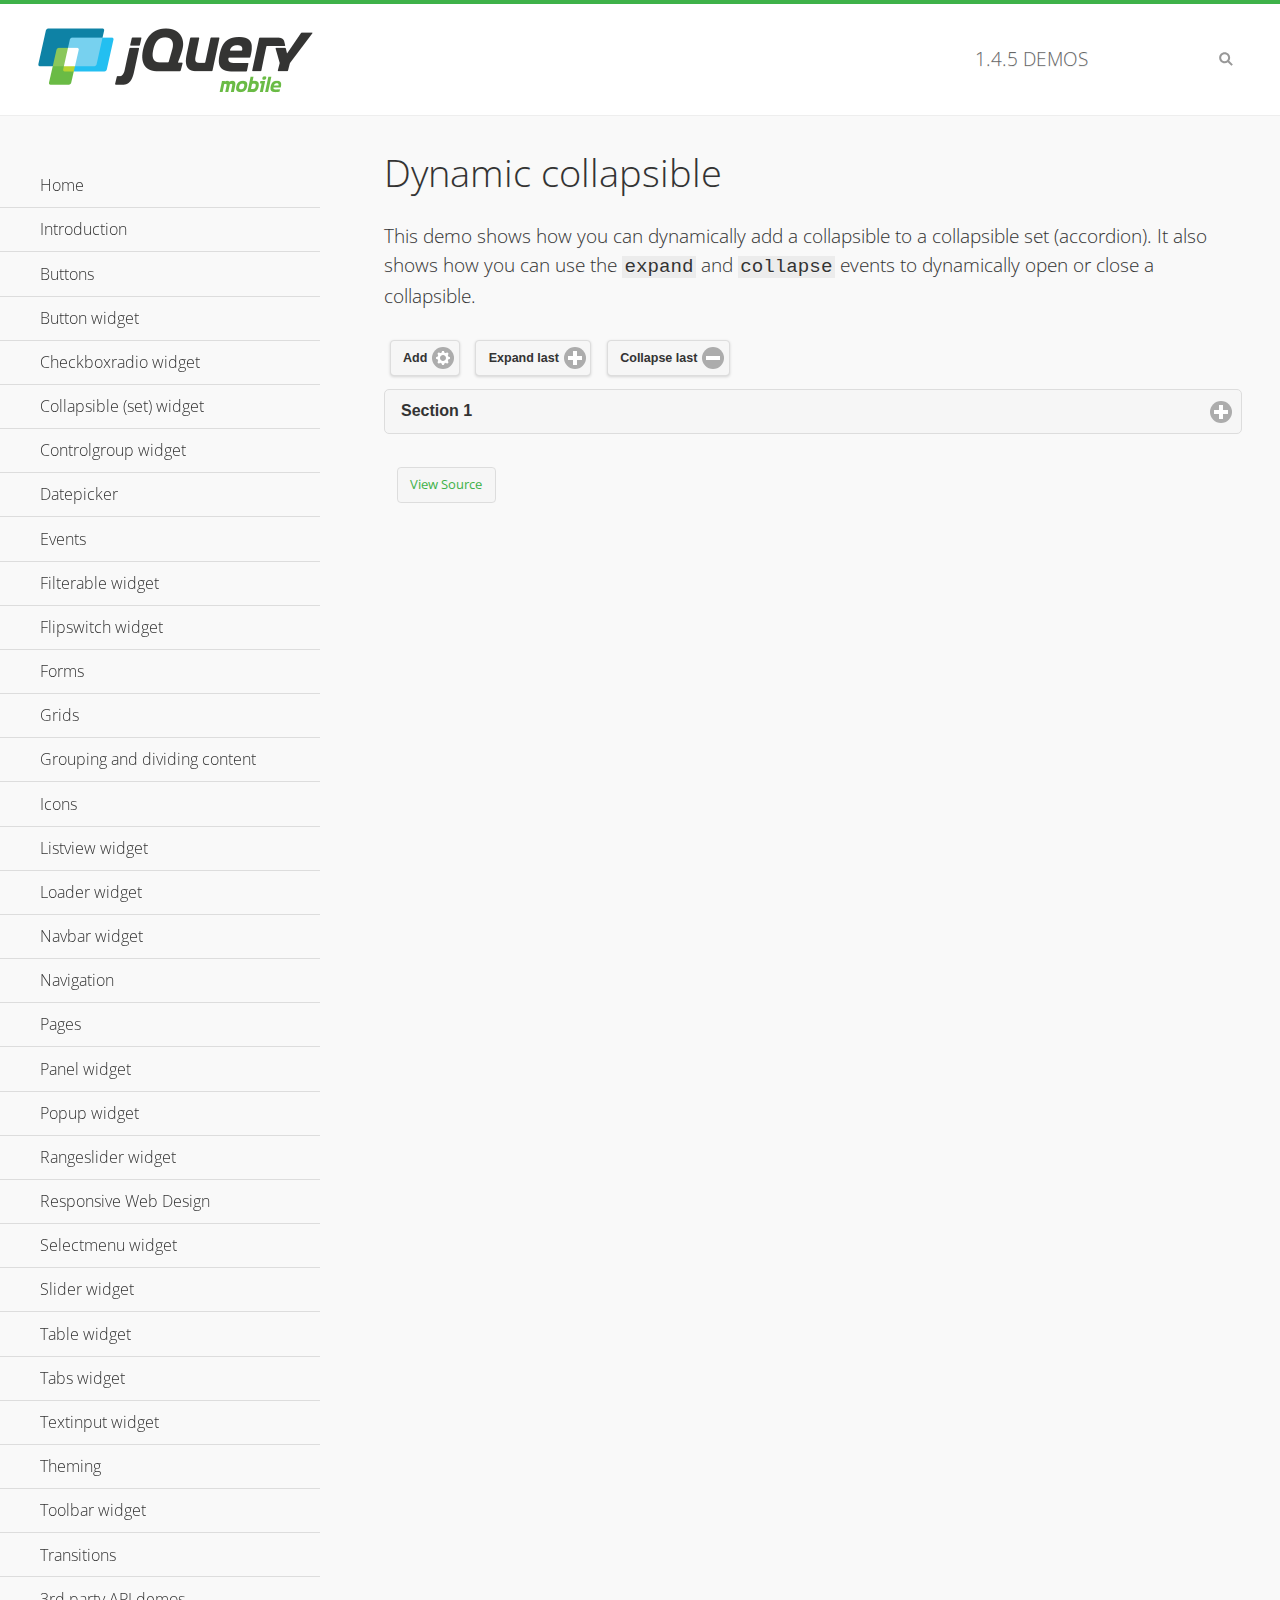
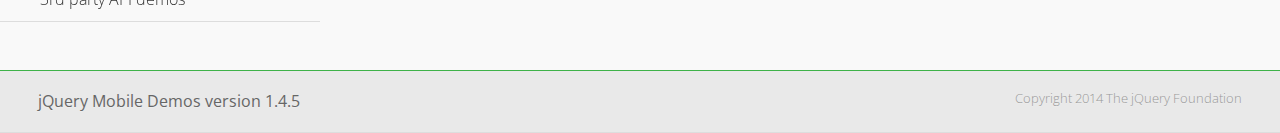
<file: www/js/vendor/jquery.mobile-1.4.5/demos/collapsible-dynamic/index.html>
<!DOCTYPE html>
<html>
<head>
	<meta charset="utf-8">
	<meta name="viewport" content="width=device-width, initial-scale=1">
	<title>Dynamic collapsible - jQuery Mobile Demos</title>
	<link rel="shortcut icon" href="../favicon.ico">
    <link rel="stylesheet" href="http://fonts.googleapis.com/css?family=Open+Sans:300,400,700">
	<link rel="stylesheet" href="../css/themes/default/jquery.mobile-1.4.5.min.css">
	<link rel="stylesheet" href="../_assets/css/jqm-demos.css">
	<script src="../js/jquery.js"></script>
	<script src="../_assets/js/index.js"></script>
	<script src="../js/jquery.mobile-1.4.5.min.js"></script>
	<script>
		$( document ).on( "pagecreate", function() {
			var nextId = 1;

			$("#add").click(function() {
				nextId++;
				var content = "<div data-role='collapsible' id='set" + nextId + "'><h3>Section " + nextId + "</h3><p>I am the collapsible content in a set so this feels like an accordion. I am hidden by default because I have the 'collapsed' state; you need to expand the header to see me.</p></div>";

				$( "#set" ).append( content ).collapsibleset( "refresh" );
			});

			$( "#expand" ).click(function() {
				$("#set").children(":last").collapsible( "expand" );
			});

			$( "#collapse" ).click(function() {
				$( "#set" ).children( ":last" ).collapsible( "collapse" );
			});
		});
	</script>
</head>
<body>
<div data-role="page" class="jqm-demos">

	<div data-role="header" class="jqm-header">
		<h2><a href="../" title="jQuery Mobile Demos home"><img src="../_assets/img/jquery-logo.png" alt="jQuery Mobile"></a></h2>
		<p><span class="jqm-version"></span> Demos</p>
		<a href="#" class="jqm-navmenu-link ui-btn ui-btn-icon-notext ui-corner-all ui-icon-bars ui-nodisc-icon ui-alt-icon ui-btn-left">Menu</a>
		<a href="#" class="jqm-search-link ui-btn ui-btn-icon-notext ui-corner-all ui-icon-search ui-nodisc-icon ui-alt-icon ui-btn-right">Search</a>
	</div><!-- /header -->

	<div role="main" class="ui-content jqm-content">

        <h1>Dynamic collapsible</h1>

        <p>This demo shows how you can dynamically add a collapsible to a collapsible set (accordion). It also shows how you can use the <code>expand</code> and <code>collapse</code> events to dynamically open or close a collapsible.</p>

        <div data-demo-html="true" data-demo-js="true">
            <button type="button" data-icon="gear" data-iconpos="right" data-mini="true" data-inline="true" id="add">Add</button>
            <button type="button" data-icon="plus" data-iconpos="right" data-mini="true" data-inline="true" id="expand">Expand last</button>
            <button type="button" data-icon="minus" data-iconpos="right" data-mini="true" data-inline="true" id="collapse">Collapse last</button>

            <div data-role="collapsibleset" data-content-theme="a" data-iconpos="right" id="set">
                <div data-role="collapsible" id="set1" data-collapsed="true">
                    <h3>Section 1</h3>
                    <p>I'm the collapsible content.</p>
                </div>
            </div>

        </div><!--/demo-html -->

	</div><!-- /content -->
	    <div data-role="panel" class="jqm-navmenu-panel" data-position="left" data-display="overlay" data-theme="a">
	    	<ul class="jqm-list ui-alt-icon ui-nodisc-icon">
<li data-filtertext="demos homepage" data-icon="home"><a href=".././">Home</a></li>
<li data-filtertext="introduction overview getting started"><a href="../intro/" data-ajax="false">Introduction</a></li>
<li data-filtertext="buttons button markup buttonmarkup method anchor link button element"><a href="../button-markup/" data-ajax="false">Buttons</a></li>
<li data-filtertext="form button widget input button submit reset"><a href="../button/" data-ajax="false">Button widget</a></li>
<li data-role="collapsible" data-enhanced="true" data-collapsed-icon="carat-d" data-expanded-icon="carat-u" data-iconpos="right" data-inset="false" class="ui-collapsible ui-collapsible-themed-content ui-collapsible-collapsed">
	<h3 class="ui-collapsible-heading ui-collapsible-heading-collapsed">
		<a href="#" class="ui-collapsible-heading-toggle ui-btn ui-btn-icon-right ui-btn-inherit ui-icon-carat-d">
		    Checkboxradio widget<span class="ui-collapsible-heading-status"> click to expand contents</span>
		</a>
	</h3>
	<div class="ui-collapsible-content ui-body-inherit ui-collapsible-content-collapsed" aria-hidden="true">
		<ul>
			<li data-filtertext="form checkboxradio widget checkbox input checkboxes controlgroups"><a href="../checkboxradio-checkbox/" data-ajax="false">Checkboxes</a></li>
			<li data-filtertext="form checkboxradio widget radio input radio buttons controlgroups"><a href="../checkboxradio-radio/" data-ajax="false">Radio buttons</a></li>
		</ul>
	</div>
</li>
<li data-role="collapsible" data-enhanced="true" data-collapsed-icon="carat-d" data-expanded-icon="carat-u" data-iconpos="right" data-inset="false" class="ui-collapsible ui-collapsible-themed-content ui-collapsible-collapsed">
	<h3 class="ui-collapsible-heading ui-collapsible-heading-collapsed">
		<a href="#" class="ui-collapsible-heading-toggle ui-btn ui-btn-icon-right ui-btn-inherit ui-icon-carat-d">
			Collapsible (set) widget<span class="ui-collapsible-heading-status"> click to expand contents</span>
		</a>
	</h3>
	<div class="ui-collapsible-content ui-body-inherit ui-collapsible-content-collapsed" aria-hidden="true">
		<ul>
			<li data-filtertext="collapsibles content formatting"><a href="../collapsible/" data-ajax="false">Collapsible</a></li>
			<li data-filtertext="dynamic collapsible set accordion append expand"><a href="../collapsible-dynamic/" data-ajax="false">Dynamic collapsibles</a></li>
			<li data-filtertext="accordions collapsible set widget content formatting grouped collapsibles"><a href="../collapsibleset/" data-ajax="false">Collapsible set</a></li>
		</ul>
	</div>
</li>
<li data-role="collapsible" data-enhanced="true" data-collapsed-icon="carat-d" data-expanded-icon="carat-u" data-iconpos="right" data-inset="false" class="ui-collapsible ui-collapsible-themed-content ui-collapsible-collapsed">
	<h3 class="ui-collapsible-heading ui-collapsible-heading-collapsed">
		<a href="#" class="ui-collapsible-heading-toggle ui-btn ui-btn-icon-right ui-btn-inherit ui-icon-carat-d">
			Controlgroup widget<span class="ui-collapsible-heading-status"> click to expand contents</span>
		</a>
	</h3>
	<div class="ui-collapsible-content ui-body-inherit ui-collapsible-content-collapsed" aria-hidden="true">
		<ul>
			<li data-filtertext="controlgroups selectmenu checkboxradio input grouped buttons horizontal vertical"><a href="../controlgroup/" data-ajax="false">Controlgroup</a></li>
			<li data-filtertext="dynamic controlgroup dynamically add buttons"><a href="../controlgroup-dynamic/" data-ajax="false">Dynamic controlgroups</a></li>
		</ul>
	</div>
</li>
<li data-filtertext="form datepicker widget date input"><a href="../datepicker/" data-ajax="false">Datepicker</a></li>
<li data-role="collapsible" data-enhanced="true" data-collapsed-icon="carat-d" data-expanded-icon="carat-u" data-iconpos="right" data-inset="false" class="ui-collapsible ui-collapsible-themed-content ui-collapsible-collapsed">
	<h3 class="ui-collapsible-heading ui-collapsible-heading-collapsed">
		<a href="#" class="ui-collapsible-heading-toggle ui-btn ui-btn-icon-right ui-btn-inherit ui-icon-carat-d">
			Events<span class="ui-collapsible-heading-status"> click to expand contents</span>
		</a>
	</h3>
	<div class="ui-collapsible-content ui-body-inherit ui-collapsible-content-collapsed" aria-hidden="true">
		<ul>
			<li data-filtertext="swipe to delete list items listviews swipe events"><a href="../swipe-list/" data-ajax="false">Swipe list items</a></li>
			<li data-filtertext="swipe to navigate swipe page navigation swipe events"><a href="../swipe-page/" data-ajax="false">Swipe page navigation</a></li>
		</ul>
	</div>
</li>
<li data-filtertext="filterable filter elements sorting searching listview table"><a href="../filterable/" data-ajax="false">Filterable widget</a></li>
<li data-filtertext="form flipswitch widget flip toggle switch binary select checkbox input"><a href="../flipswitch/" data-ajax="false">Flipswitch widget</a></li>
<li data-role="collapsible" data-enhanced="true" data-collapsed-icon="carat-d" data-expanded-icon="carat-u" data-iconpos="right" data-inset="false" class="ui-collapsible ui-collapsible-themed-content ui-collapsible-collapsed">
	<h3 class="ui-collapsible-heading ui-collapsible-heading-collapsed">
		<a href="#" class="ui-collapsible-heading-toggle ui-btn ui-btn-icon-right ui-btn-inherit ui-icon-carat-d">
			Forms<span class="ui-collapsible-heading-status"> click to expand contents</span>
		</a>
	</h3>
	<div class="ui-collapsible-content ui-body-inherit ui-collapsible-content-collapsed" aria-hidden="true">
		<ul>
			<li data-filtertext="forms text checkbox radio range button submit reset inputs selects textarea slider flipswitch label form elements"><a href="../forms/" data-ajax="false">Forms</a></li>
			<li data-filtertext="form hide labels hidden accessible ui-hidden-accessible forms"><a href="../forms-label-hidden-accessible/" data-ajax="false">Hide labels</a></li>
			<li data-filtertext="form field containers fieldcontain ui-field-contain forms"><a href="../forms-field-contain/" data-ajax="false">Field containers</a></li>
			<li data-filtertext="forms disabled form elements"><a href="../forms-disabled/" data-ajax="false">Forms disabled</a></li>
			<li data-filtertext="forms gallery examples overview forms text checkbox radio range button submit reset inputs selects textarea slider flipswitch label form elements"><a href="../forms-gallery/" data-ajax="false">Forms gallery</a></li>
		</ul>
	</div>
</li>
<li data-role="collapsible" data-enhanced="true" data-collapsed-icon="carat-d" data-expanded-icon="carat-u" data-iconpos="right" data-inset="false" class="ui-collapsible ui-collapsible-themed-content ui-collapsible-collapsed">
	<h3 class="ui-collapsible-heading ui-collapsible-heading-collapsed">
		<a href="#" class="ui-collapsible-heading-toggle ui-btn ui-btn-icon-right ui-btn-inherit ui-icon-carat-d">
			Grids<span class="ui-collapsible-heading-status"> click to expand contents</span>
		</a>
	</h3>
	<div class="ui-collapsible-content ui-body-inherit ui-collapsible-content-collapsed" aria-hidden="true">
		<ul>
			<li data-filtertext="grids columns blocks content formatting rwd responsive css framework"><a href="../grids/" data-ajax="false">Grids</a></li>
			<li data-filtertext="buttons in grids css framework"><a href="../grids-buttons/" data-ajax="false">Buttons in grids</a></li>
			<li data-filtertext="custom responsive grids rwd css framework"><a href="../grids-custom-responsive/" data-ajax="false">Custom responsive grids</a></li>
		</ul>
	</div>
</li>
<li data-filtertext="blocks content formatting sections heading"><a href="../body-bar-classes/" data-ajax="false">Grouping and dividing content</a></li>
<li data-role="collapsible" data-enhanced="true" data-collapsed-icon="carat-d" data-expanded-icon="carat-u" data-iconpos="right" data-inset="false" class="ui-collapsible ui-collapsible-themed-content ui-collapsible-collapsed">
	<h3 class="ui-collapsible-heading ui-collapsible-heading-collapsed">
		<a href="#" class="ui-collapsible-heading-toggle ui-btn ui-btn-icon-right ui-btn-inherit ui-icon-carat-d">
			Icons<span class="ui-collapsible-heading-status"> click to expand contents</span>
		</a>
	</h3>
	<div class="ui-collapsible-content ui-body-inherit ui-collapsible-content-collapsed" aria-hidden="true">
		<ul>
			<li data-filtertext="button icons svg disc alt custom icon position"><a href="../icons/" data-ajax="false">Icons</a></li>
			<li data-filtertext=""><a href="../icons-grunticon/" data-ajax="false">Grunticon loader</a></li>
		</ul>
	</div>
</li>
<li data-role="collapsible" data-enhanced="true" data-collapsed-icon="carat-d" data-expanded-icon="carat-u" data-iconpos="right" data-inset="false" class="ui-collapsible ui-collapsible-themed-content ui-collapsible-collapsed">
	<h3 class="ui-collapsible-heading ui-collapsible-heading-collapsed">
		<a href="#" class="ui-collapsible-heading-toggle ui-btn ui-btn-icon-right ui-btn-inherit ui-icon-carat-d">
			Listview widget<span class="ui-collapsible-heading-status"> click to expand contents</span>
		</a>
	</h3>
	<div class="ui-collapsible-content ui-body-inherit ui-collapsible-content-collapsed" aria-hidden="true">
		<ul>
			<li data-filtertext="listview widget thumbnails icons nested split button collapsible ul ol"><a href="../listview/" data-ajax="false">Listview</a></li>
			<li data-filtertext="autocomplete filterable reveal listview filtertextbeforefilter placeholder"><a href="../listview-autocomplete/" data-ajax="false">Listview autocomplete</a></li>
			<li data-filtertext="autocomplete filterable reveal listview remote data filtertextbeforefilter placeholder"><a href="../listview-autocomplete-remote/" data-ajax="false">Listview autocomplete remote data</a></li>
			<li data-filtertext="autodividers anchor jump scroll linkbars listview lists ul ol"><a href="../listview-autodividers-linkbar/" data-ajax="false">Listview autodividers linkbar</a></li>
			<li data-filtertext="listview autodividers selector autodividersselector lists ul ol"><a href="../listview-autodividers-selector/" data-ajax="false">Listview autodividers selector</a></li>
			<li data-filtertext="listview nested list items"><a href="../listview-nested-lists/" data-ajax="false">Nested Listviews</a></li>
			<li data-filtertext="listview collapsible list items flat"><a href="../listview-collapsible-item-flat/" data-ajax="false">Listview collapsible list items (flat)</a></li>
			<li data-filtertext="listview collapsible list indented"><a href="../listview-collapsible-item-indented/" data-ajax="false">Listview collapsible list items (indented)</a></li>
			<li data-filtertext="grid listview responsive grids responsive listviews lists ul"><a href="../listview-grid/" data-ajax="false">Listview responsive grid</a></li>
		</ul>
	</div>
</li>
<li data-filtertext="loader widget page loading navigation overlay spinner"><a href="../loader/" data-ajax="false">Loader widget</a></li>
<li data-filtertext="navbar widget navmenu toolbars header footer"><a href="../navbar/" data-ajax="false">Navbar widget</a></li>
<li data-role="collapsible" data-enhanced="true" data-collapsed-icon="carat-d" data-expanded-icon="carat-u" data-iconpos="right" data-inset="false" class="ui-collapsible ui-collapsible-themed-content ui-collapsible-collapsed">
	<h3 class="ui-collapsible-heading ui-collapsible-heading-collapsed">
		<a href="#" class="ui-collapsible-heading-toggle ui-btn ui-btn-icon-right ui-btn-inherit ui-icon-carat-d">
			Navigation<span class="ui-collapsible-heading-status"> click to expand contents</span>
		</a>
	</h3>
	<div class="ui-collapsible-content ui-body-inherit ui-collapsible-content-collapsed" aria-hidden="true">
		<ul>
			<li data-filtertext="ajax navigation navigate widget history event method"><a href="../navigation/" data-ajax="false">Navigation</a></li>
			<li data-filtertext="linking pages page links navigation ajax prefetch cache"><a href="../navigation-linking-pages/" data-ajax="false">Linking pages</a></li>
			<!-- <li data-filtertext="php redirect server redirection server-side navigation"><a href="../navigation-php-redirect/" data-ajax="false">PHP redirect demo</a></li>-->
			<li data-filtertext="navigation redirection hash query"><a href="../navigation-hash-processing/" data-ajax="false">Hash processing demo</a></li>
			<li data-filtertext="navigation redirection hash query"><a href="../page-events/" data-ajax="false">Page Navigation Events</a></li>
		</ul>
	</div>
</li>
<li data-role="collapsible" data-enhanced="true" data-collapsed-icon="carat-d" data-expanded-icon="carat-u" data-iconpos="right" data-inset="false" class="ui-collapsible ui-collapsible-themed-content ui-collapsible-collapsed">
	<h3 class="ui-collapsible-heading ui-collapsible-heading-collapsed">
		<a href="#" class="ui-collapsible-heading-toggle ui-btn ui-btn-icon-right ui-btn-inherit ui-icon-carat-d">
			Pages<span class="ui-collapsible-heading-status"> click to expand contents</span>
		</a>
	</h3>
	<div class="ui-collapsible-content ui-body-inherit ui-collapsible-content-collapsed" aria-hidden="true">
		<ul>
			<li data-filtertext="pages page widget ajax navigation"><a href="../pages/" data-ajax="false">Pages</a></li>
			<li data-filtertext="single page"><a href="../pages-single-page/" data-ajax="false">Single page</a></li>
			<li data-filtertext="multipage multi-page page"><a href="../pages-multi-page/" data-ajax="false">Multi-page template</a></li>
			<li data-filtertext="dialog page widget modal popup"><a href="../pages-dialog/" data-ajax="false">Dialog page</a></li>
		</ul>
	</div>
</li>
<li data-role="collapsible" data-enhanced="true" data-collapsed-icon="carat-d" data-expanded-icon="carat-u" data-iconpos="right" data-inset="false" class="ui-collapsible ui-collapsible-themed-content ui-collapsible-collapsed">
	<h3 class="ui-collapsible-heading ui-collapsible-heading-collapsed">
		<a href="#" class="ui-collapsible-heading-toggle ui-btn ui-btn-icon-right ui-btn-inherit ui-icon-carat-d">
			Panel widget<span class="ui-collapsible-heading-status"> click to expand contents</span>
		</a>
	</h3>
	<div class="ui-collapsible-content ui-body-inherit ui-collapsible-content-collapsed" aria-hidden="true">
		<ul>
			<li data-filtertext="panel widget sliding panels reveal push overlay responsive"><a href="../panel/" data-ajax="false">Panel</a></li>
			<li data-filtertext=""><a href="../panel-external/" data-ajax="false">External panels</a></li>
			<li data-filtertext="panel "><a href="../panel-fixed/" data-ajax="false">Fixed panels</a></li>
			<li data-filtertext="panel slide panels sliding panels shadow rwd responsive breakpoint"><a href="../panel-responsive/" data-ajax="false">Panels responsive</a></li>
			<li data-filtertext="panel custom style custom panel width reveal shadow listview panel styling page background wrapper"><a href="../panel-styling/" data-ajax="false">Custom panel style</a></li>
			<li data-filtertext="panel open on swipe"><a href="../panel-swipe-open/" data-ajax="false">Panel open on swipe</a></li>
			<li data-filtertext="panels outside page internal external toolbars"><a href="../panel-external-internal/" data-ajax="false">Panel external and internal</a></li>
		</ul>
	</div>
</li>
<li data-role="collapsible" data-enhanced="true" data-collapsed-icon="carat-d" data-expanded-icon="carat-u" data-iconpos="right" data-inset="false" class="ui-collapsible ui-collapsible-themed-content ui-collapsible-collapsed">
	<h3 class="ui-collapsible-heading ui-collapsible-heading-collapsed">
		<a href="#" class="ui-collapsible-heading-toggle ui-btn ui-btn-icon-right ui-btn-inherit ui-icon-carat-d">
			Popup widget<span class="ui-collapsible-heading-status"> click to expand contents</span>
		</a>
	</h3>
	<div class="ui-collapsible-content ui-body-inherit ui-collapsible-content-collapsed" aria-hidden="true">
		<ul>
			<li data-filtertext="popup widget popups dialog modal transition tooltip lightbox form overlay screen flip pop fade transition"><a href="../popup/" data-ajax="false">Popup</a></li>
			<li data-filtertext="popup alignment position"><a href="../popup-alignment/" data-ajax="false">Popup alignment</a></li>
			<li data-filtertext="popup arrow size popups popover"><a href="../popup-arrow-size/" data-ajax="false">Popup arrow size</a></li>
			<li data-filtertext="dynamic popups popup images lightbox"><a href="../popup-dynamic/" data-ajax="false">Dynamic popups</a></li>
			<li data-filtertext="popups with iframes scaling"><a href="../popup-iframe/" data-ajax="false">Popups with iframes</a></li>
			<li data-filtertext="popup image scaling"><a href="../popup-image-scaling/" data-ajax="false">Popup image scaling</a></li>
			<li data-filtertext="external popup outside multi-page"><a href="../popup-outside-multipage/" data-ajax="false">Popup outside multi-page</a></li>
		</ul>
	</div>
</li>
<li data-filtertext="form rangeslider widget dual sliders dual handle sliders range input"><a href="../rangeslider/" data-ajax="false">Rangeslider widget</a></li>
<li data-filtertext="responsive web design rwd adaptive progressive enhancement PE accessible mobile breakpoints media query media queries"><a href="../rwd/" data-ajax="false">Responsive Web Design</a></li>
<li data-role="collapsible" data-enhanced="true" data-collapsed-icon="carat-d" data-expanded-icon="carat-u" data-iconpos="right" data-inset="false" class="ui-collapsible ui-collapsible-themed-content ui-collapsible-collapsed">
	<h3 class="ui-collapsible-heading ui-collapsible-heading-collapsed">
		<a href="#" class="ui-collapsible-heading-toggle ui-btn ui-btn-icon-right ui-btn-inherit ui-icon-carat-d">
			Selectmenu widget<span class="ui-collapsible-heading-status"> click to expand contents</span>
		</a>
	</h3>
	<div class="ui-collapsible-content ui-body-inherit ui-collapsible-content-collapsed" aria-hidden="true">
		<ul>
			<li data-filtertext="form selectmenu widget select input custom select menu selects"><a href="../selectmenu/" data-ajax="false">Selectmenu</a></li>
			<li data-filtertext="form custom select menu selectmenu widget custom menu option optgroup multiple selects"><a href="../selectmenu-custom/" data-ajax="false">Custom select menu</a></li>
			<li data-filtertext="filterable select filter popup dialog"><a href="../selectmenu-custom-filter/" data-ajax="false">Custom select menu with filter</a></li>
		</ul>
	</div>
</li>
<li data-role="collapsible" data-enhanced="true" data-collapsed-icon="carat-d" data-expanded-icon="carat-u" data-iconpos="right" data-inset="false" class="ui-collapsible ui-collapsible-themed-content ui-collapsible-collapsed">
	<h3 class="ui-collapsible-heading ui-collapsible-heading-collapsed">
		<a href="#" class="ui-collapsible-heading-toggle ui-btn ui-btn-icon-right ui-btn-inherit ui-icon-carat-d">
			Slider widget<span class="ui-collapsible-heading-status"> click to expand contents</span>
		</a>
	</h3>
	<div class="ui-collapsible-content ui-body-inherit ui-collapsible-content-collapsed" aria-hidden="true">
		<ul>
			<li data-filtertext="form slider widget range input single sliders"><a href="../slider/" data-ajax="false">Slider</a></li>
			<li data-filtertext="form slider widget flipswitch slider binary select flip toggle switch"><a href="../slider-flipswitch/" data-ajax="false">Slider flip toggle switch</a></li>
			<li data-filtertext="form slider tooltip handle value input range sliders"><a href="../slider-tooltip/" data-ajax="false">Slider tooltip</a></li>
		</ul>
	</div>
</li>
<li data-role="collapsible" data-enhanced="true" data-collapsed-icon="carat-d" data-expanded-icon="carat-u" data-iconpos="right" data-inset="false" class="ui-collapsible ui-collapsible-themed-content ui-collapsible-collapsed">
	<h3 class="ui-collapsible-heading ui-collapsible-heading-collapsed">
		<a href="#" class="ui-collapsible-heading-toggle ui-btn ui-btn-icon-right ui-btn-inherit ui-icon-carat-d">
			Table widget<span class="ui-collapsible-heading-status"> click to expand contents</span>
		</a>
	</h3>
	<div class="ui-collapsible-content ui-body-inherit ui-collapsible-content-collapsed" aria-hidden="true">
		<ul>
			<li data-filtertext="table widget reflow column toggle th td responsive tables rwd hide show tabular"><a href="../table-column-toggle/" data-ajax="false">Table Column Toggle</a></li>
			<li data-filtertext="table column toggle phone comparison demo"><a href="../table-column-toggle-example/" data-ajax="false">Table Column Toggle demo</a></li>
			<li data-filtertext="responsive tables table column toggle heading groups rwd breakpoint"><a href="../table-column-toggle-heading-groups/" data-ajax="false">Table Column Toggle heading groups</a></li>
			<li data-filtertext="responsive tables table column toggle hide rwd breakpoint customization options"><a href="../table-column-toggle-options/" data-ajax="false">Table Column Toggle options</a></li>
			<li data-filtertext="table reflow th td responsive rwd columns tabular"><a href="../table-reflow/" data-ajax="false">Table Reflow</a></li>
			<li data-filtertext="responsive tables table reflow heading groups rwd breakpoint"><a href="../table-reflow-heading-groups/" data-ajax="false">Table Reflow heading groups</a></li>
			<li data-filtertext="responsive tables table reflow stripes strokes table style"><a href="../table-reflow-stripes-strokes/" data-ajax="false">Table Reflow stripes and strokes</a></li>
			<li data-filtertext="responsive tables table reflow stack custom styles"><a href="../table-reflow-styling/" data-ajax="false">Table Reflow custom styles</a></li>
		</ul>
	</div>
</li>
<li data-filtertext="ui tabs widget"><a href="../tabs/" data-ajax="false">Tabs widget</a></li>
<li data-filtertext="form textinput widget text input textarea number date time tel email file color password"><a href="../textinput/" data-ajax="false">Textinput widget</a></li>
<li data-role="collapsible" data-enhanced="true" data-collapsed-icon="carat-d" data-expanded-icon="carat-u" data-iconpos="right" data-inset="false" class="ui-collapsible ui-collapsible-themed-content ui-collapsible-collapsed">
	<h3 class="ui-collapsible-heading ui-collapsible-heading-collapsed">
		<a href="#" class="ui-collapsible-heading-toggle ui-btn ui-btn-icon-right ui-btn-inherit ui-icon-carat-d">
			Theming<span class="ui-collapsible-heading-status"> click to expand contents</span>
		</a>
	</h3>
	<div class="ui-collapsible-content ui-body-inherit ui-collapsible-content-collapsed" aria-hidden="true">
		<ul>
			<li data-filtertext="default theme swatches theming style css"><a href="../theme-default/" data-ajax="false">Default theme</a></li>
			<li data-filtertext="classic theme old theme swatches theming style css"><a href="../theme-classic/" data-ajax="false">Classic theme</a></li>
		</ul>
	</div>
</li>
<li data-role="collapsible" data-enhanced="true" data-collapsed-icon="carat-d" data-expanded-icon="carat-u" data-iconpos="right" data-inset="false" class="ui-collapsible ui-collapsible-themed-content ui-collapsible-collapsed">
	<h3 class="ui-collapsible-heading ui-collapsible-heading-collapsed">
		<a href="#" class="ui-collapsible-heading-toggle ui-btn ui-btn-icon-right ui-btn-inherit ui-icon-carat-d">
			Toolbar widget<span class="ui-collapsible-heading-status"> click to expand contents</span>
		</a>
	</h3>
	<div class="ui-collapsible-content ui-body-inherit ui-collapsible-content-collapsed" aria-hidden="true">
		<ul>
			<li data-filtertext="toolbar widget header footer toolbars fixed fullscreen external sections"><a href="../toolbar/" data-ajax="false">Toolbar</a></li>
			<li data-filtertext="dynamic toolbars dynamically add toolbar header footer"><a href="../toolbar-dynamic/" data-ajax="false">Dynamic toolbars</a></li>
			<li data-filtertext="external toolbars header footer"><a href="../toolbar-external/" data-ajax="false">External toolbars</a></li>
			<li data-filtertext="fixed toolbars header footer"><a href="../toolbar-fixed/" data-ajax="false">Fixed toolbars</a></li>
			<li data-filtertext="fixed fullscreen toolbars header footer"><a href="../toolbar-fixed-fullscreen/" data-ajax="false">Fullscreen toolbars</a></li>
			<li data-filtertext="external fixed toolbars header footer"><a href="../toolbar-fixed-external/" data-ajax="false">Fixed external toolbars</a></li>
			<li data-filtertext="external persistent toolbars header footer navbar navmenu"><a href="../toolbar-fixed-persistent/" data-ajax="false">Persistent toolbars</a></li>
			<li data-filtertext="external ajax optimized toolbars persistent toolbars header footer navbar"><a href="../toolbar-fixed-persistent-optimized/" data-ajax="false">Ajax optimized toolbars</a></li>
			<li data-filtertext="form in toolbars header footer"><a href="../toolbar-fixed-forms/" data-ajax="false">Form in toolbar</a></li>
		</ul>
	</div>
</li>
<li data-filtertext="page transitions animated pages popup navigation flip slide fade pop"><a href="../transitions/" data-ajax="false">Transitions</a></li>
<li data-role="collapsible" data-enhanced="true" data-collapsed-icon="carat-d" data-expanded-icon="carat-u" data-iconpos="right" data-inset="false" class="ui-collapsible ui-collapsible-themed-content ui-collapsible-collapsed">
	<h3 class="ui-collapsible-heading ui-collapsible-heading-collapsed">
		<a href="#" class="ui-collapsible-heading-toggle ui-btn ui-btn-icon-right ui-btn-inherit ui-icon-carat-d">
			3rd party API demos<span class="ui-collapsible-heading-status"> click to expand contents</span>
		</a>
	</h3>
	<div class="ui-collapsible-content ui-body-inherit ui-collapsible-content-collapsed" aria-hidden="true">
		<ul>
			<li data-filtertext="backbone requirejs navigation router"><a href="../backbone-requirejs/" data-ajax="false">Backbone RequireJS</a></li>
			<li data-filtertext="google maps geolocation demo"><a href="../map-geolocation/" data-ajax="false">Google Maps geolocation</a></li>
			<li data-filtertext="google maps hybrid"><a href="../map-list-toggle/" data-ajax="false">Google Maps list toggle</a></li>
		</ul>
	</div>
</li>



		     </ul>
		</div><!-- /panel -->


	<div data-role="footer" data-position="fixed" data-tap-toggle="false" class="jqm-footer">
		<p>jQuery Mobile Demos version <span class="jqm-version"></span></p>
		<p>Copyright 2014 The jQuery Foundation</p>
	</div><!-- /footer -->
	<!-- TODO: This should become an external panel so we can add input to markup (unique ID) -->
    <div data-role="panel" class="jqm-search-panel" data-position="right" data-display="overlay" data-theme="a">
		<div class="jqm-search">
			<ul class="jqm-list" data-filter-placeholder="Search demos..." data-filter-reveal="true">
<li data-filtertext="demos homepage" data-icon="home"><a href=".././">Home</a></li>
<li data-filtertext="introduction overview getting started"><a href="../intro/" data-ajax="false">Introduction</a></li>
<li data-filtertext="buttons button markup buttonmarkup method anchor link button element"><a href="../button-markup/" data-ajax="false">Buttons</a></li>
<li data-filtertext="form button widget input button submit reset"><a href="../button/" data-ajax="false">Button widget</a></li>
<li data-role="collapsible" data-enhanced="true" data-collapsed-icon="carat-d" data-expanded-icon="carat-u" data-iconpos="right" data-inset="false" class="ui-collapsible ui-collapsible-themed-content ui-collapsible-collapsed">
	<h3 class="ui-collapsible-heading ui-collapsible-heading-collapsed">
		<a href="#" class="ui-collapsible-heading-toggle ui-btn ui-btn-icon-right ui-btn-inherit ui-icon-carat-d">
		    Checkboxradio widget<span class="ui-collapsible-heading-status"> click to expand contents</span>
		</a>
	</h3>
	<div class="ui-collapsible-content ui-body-inherit ui-collapsible-content-collapsed" aria-hidden="true">
		<ul>
			<li data-filtertext="form checkboxradio widget checkbox input checkboxes controlgroups"><a href="../checkboxradio-checkbox/" data-ajax="false">Checkboxes</a></li>
			<li data-filtertext="form checkboxradio widget radio input radio buttons controlgroups"><a href="../checkboxradio-radio/" data-ajax="false">Radio buttons</a></li>
		</ul>
	</div>
</li>
<li data-role="collapsible" data-enhanced="true" data-collapsed-icon="carat-d" data-expanded-icon="carat-u" data-iconpos="right" data-inset="false" class="ui-collapsible ui-collapsible-themed-content ui-collapsible-collapsed">
	<h3 class="ui-collapsible-heading ui-collapsible-heading-collapsed">
		<a href="#" class="ui-collapsible-heading-toggle ui-btn ui-btn-icon-right ui-btn-inherit ui-icon-carat-d">
			Collapsible (set) widget<span class="ui-collapsible-heading-status"> click to expand contents</span>
		</a>
	</h3>
	<div class="ui-collapsible-content ui-body-inherit ui-collapsible-content-collapsed" aria-hidden="true">
		<ul>
			<li data-filtertext="collapsibles content formatting"><a href="../collapsible/" data-ajax="false">Collapsible</a></li>
			<li data-filtertext="dynamic collapsible set accordion append expand"><a href="../collapsible-dynamic/" data-ajax="false">Dynamic collapsibles</a></li>
			<li data-filtertext="accordions collapsible set widget content formatting grouped collapsibles"><a href="../collapsibleset/" data-ajax="false">Collapsible set</a></li>
		</ul>
	</div>
</li>
<li data-role="collapsible" data-enhanced="true" data-collapsed-icon="carat-d" data-expanded-icon="carat-u" data-iconpos="right" data-inset="false" class="ui-collapsible ui-collapsible-themed-content ui-collapsible-collapsed">
	<h3 class="ui-collapsible-heading ui-collapsible-heading-collapsed">
		<a href="#" class="ui-collapsible-heading-toggle ui-btn ui-btn-icon-right ui-btn-inherit ui-icon-carat-d">
			Controlgroup widget<span class="ui-collapsible-heading-status"> click to expand contents</span>
		</a>
	</h3>
	<div class="ui-collapsible-content ui-body-inherit ui-collapsible-content-collapsed" aria-hidden="true">
		<ul>
			<li data-filtertext="controlgroups selectmenu checkboxradio input grouped buttons horizontal vertical"><a href="../controlgroup/" data-ajax="false">Controlgroup</a></li>
			<li data-filtertext="dynamic controlgroup dynamically add buttons"><a href="../controlgroup-dynamic/" data-ajax="false">Dynamic controlgroups</a></li>
		</ul>
	</div>
</li>
<li data-filtertext="form datepicker widget date input"><a href="../datepicker/" data-ajax="false">Datepicker</a></li>
<li data-role="collapsible" data-enhanced="true" data-collapsed-icon="carat-d" data-expanded-icon="carat-u" data-iconpos="right" data-inset="false" class="ui-collapsible ui-collapsible-themed-content ui-collapsible-collapsed">
	<h3 class="ui-collapsible-heading ui-collapsible-heading-collapsed">
		<a href="#" class="ui-collapsible-heading-toggle ui-btn ui-btn-icon-right ui-btn-inherit ui-icon-carat-d">
			Events<span class="ui-collapsible-heading-status"> click to expand contents</span>
		</a>
	</h3>
	<div class="ui-collapsible-content ui-body-inherit ui-collapsible-content-collapsed" aria-hidden="true">
		<ul>
			<li data-filtertext="swipe to delete list items listviews swipe events"><a href="../swipe-list/" data-ajax="false">Swipe list items</a></li>
			<li data-filtertext="swipe to navigate swipe page navigation swipe events"><a href="../swipe-page/" data-ajax="false">Swipe page navigation</a></li>
		</ul>
	</div>
</li>
<li data-filtertext="filterable filter elements sorting searching listview table"><a href="../filterable/" data-ajax="false">Filterable widget</a></li>
<li data-filtertext="form flipswitch widget flip toggle switch binary select checkbox input"><a href="../flipswitch/" data-ajax="false">Flipswitch widget</a></li>
<li data-role="collapsible" data-enhanced="true" data-collapsed-icon="carat-d" data-expanded-icon="carat-u" data-iconpos="right" data-inset="false" class="ui-collapsible ui-collapsible-themed-content ui-collapsible-collapsed">
	<h3 class="ui-collapsible-heading ui-collapsible-heading-collapsed">
		<a href="#" class="ui-collapsible-heading-toggle ui-btn ui-btn-icon-right ui-btn-inherit ui-icon-carat-d">
			Forms<span class="ui-collapsible-heading-status"> click to expand contents</span>
		</a>
	</h3>
	<div class="ui-collapsible-content ui-body-inherit ui-collapsible-content-collapsed" aria-hidden="true">
		<ul>
			<li data-filtertext="forms text checkbox radio range button submit reset inputs selects textarea slider flipswitch label form elements"><a href="../forms/" data-ajax="false">Forms</a></li>
			<li data-filtertext="form hide labels hidden accessible ui-hidden-accessible forms"><a href="../forms-label-hidden-accessible/" data-ajax="false">Hide labels</a></li>
			<li data-filtertext="form field containers fieldcontain ui-field-contain forms"><a href="../forms-field-contain/" data-ajax="false">Field containers</a></li>
			<li data-filtertext="forms disabled form elements"><a href="../forms-disabled/" data-ajax="false">Forms disabled</a></li>
			<li data-filtertext="forms gallery examples overview forms text checkbox radio range button submit reset inputs selects textarea slider flipswitch label form elements"><a href="../forms-gallery/" data-ajax="false">Forms gallery</a></li>
		</ul>
	</div>
</li>
<li data-role="collapsible" data-enhanced="true" data-collapsed-icon="carat-d" data-expanded-icon="carat-u" data-iconpos="right" data-inset="false" class="ui-collapsible ui-collapsible-themed-content ui-collapsible-collapsed">
	<h3 class="ui-collapsible-heading ui-collapsible-heading-collapsed">
		<a href="#" class="ui-collapsible-heading-toggle ui-btn ui-btn-icon-right ui-btn-inherit ui-icon-carat-d">
			Grids<span class="ui-collapsible-heading-status"> click to expand contents</span>
		</a>
	</h3>
	<div class="ui-collapsible-content ui-body-inherit ui-collapsible-content-collapsed" aria-hidden="true">
		<ul>
			<li data-filtertext="grids columns blocks content formatting rwd responsive css framework"><a href="../grids/" data-ajax="false">Grids</a></li>
			<li data-filtertext="buttons in grids css framework"><a href="../grids-buttons/" data-ajax="false">Buttons in grids</a></li>
			<li data-filtertext="custom responsive grids rwd css framework"><a href="../grids-custom-responsive/" data-ajax="false">Custom responsive grids</a></li>
		</ul>
	</div>
</li>
<li data-filtertext="blocks content formatting sections heading"><a href="../body-bar-classes/" data-ajax="false">Grouping and dividing content</a></li>
<li data-role="collapsible" data-enhanced="true" data-collapsed-icon="carat-d" data-expanded-icon="carat-u" data-iconpos="right" data-inset="false" class="ui-collapsible ui-collapsible-themed-content ui-collapsible-collapsed">
	<h3 class="ui-collapsible-heading ui-collapsible-heading-collapsed">
		<a href="#" class="ui-collapsible-heading-toggle ui-btn ui-btn-icon-right ui-btn-inherit ui-icon-carat-d">
			Icons<span class="ui-collapsible-heading-status"> click to expand contents</span>
		</a>
	</h3>
	<div class="ui-collapsible-content ui-body-inherit ui-collapsible-content-collapsed" aria-hidden="true">
		<ul>
			<li data-filtertext="button icons svg disc alt custom icon position"><a href="../icons/" data-ajax="false">Icons</a></li>
			<li data-filtertext=""><a href="../icons-grunticon/" data-ajax="false">Grunticon loader</a></li>
		</ul>
	</div>
</li>
<li data-role="collapsible" data-enhanced="true" data-collapsed-icon="carat-d" data-expanded-icon="carat-u" data-iconpos="right" data-inset="false" class="ui-collapsible ui-collapsible-themed-content ui-collapsible-collapsed">
	<h3 class="ui-collapsible-heading ui-collapsible-heading-collapsed">
		<a href="#" class="ui-collapsible-heading-toggle ui-btn ui-btn-icon-right ui-btn-inherit ui-icon-carat-d">
			Listview widget<span class="ui-collapsible-heading-status"> click to expand contents</span>
		</a>
	</h3>
	<div class="ui-collapsible-content ui-body-inherit ui-collapsible-content-collapsed" aria-hidden="true">
		<ul>
			<li data-filtertext="listview widget thumbnails icons nested split button collapsible ul ol"><a href="../listview/" data-ajax="false">Listview</a></li>
			<li data-filtertext="autocomplete filterable reveal listview filtertextbeforefilter placeholder"><a href="../listview-autocomplete/" data-ajax="false">Listview autocomplete</a></li>
			<li data-filtertext="autocomplete filterable reveal listview remote data filtertextbeforefilter placeholder"><a href="../listview-autocomplete-remote/" data-ajax="false">Listview autocomplete remote data</a></li>
			<li data-filtertext="autodividers anchor jump scroll linkbars listview lists ul ol"><a href="../listview-autodividers-linkbar/" data-ajax="false">Listview autodividers linkbar</a></li>
			<li data-filtertext="listview autodividers selector autodividersselector lists ul ol"><a href="../listview-autodividers-selector/" data-ajax="false">Listview autodividers selector</a></li>
			<li data-filtertext="listview nested list items"><a href="../listview-nested-lists/" data-ajax="false">Nested Listviews</a></li>
			<li data-filtertext="listview collapsible list items flat"><a href="../listview-collapsible-item-flat/" data-ajax="false">Listview collapsible list items (flat)</a></li>
			<li data-filtertext="listview collapsible list indented"><a href="../listview-collapsible-item-indented/" data-ajax="false">Listview collapsible list items (indented)</a></li>
			<li data-filtertext="grid listview responsive grids responsive listviews lists ul"><a href="../listview-grid/" data-ajax="false">Listview responsive grid</a></li>
		</ul>
	</div>
</li>
<li data-filtertext="loader widget page loading navigation overlay spinner"><a href="../loader/" data-ajax="false">Loader widget</a></li>
<li data-filtertext="navbar widget navmenu toolbars header footer"><a href="../navbar/" data-ajax="false">Navbar widget</a></li>
<li data-role="collapsible" data-enhanced="true" data-collapsed-icon="carat-d" data-expanded-icon="carat-u" data-iconpos="right" data-inset="false" class="ui-collapsible ui-collapsible-themed-content ui-collapsible-collapsed">
	<h3 class="ui-collapsible-heading ui-collapsible-heading-collapsed">
		<a href="#" class="ui-collapsible-heading-toggle ui-btn ui-btn-icon-right ui-btn-inherit ui-icon-carat-d">
			Navigation<span class="ui-collapsible-heading-status"> click to expand contents</span>
		</a>
	</h3>
	<div class="ui-collapsible-content ui-body-inherit ui-collapsible-content-collapsed" aria-hidden="true">
		<ul>
			<li data-filtertext="ajax navigation navigate widget history event method"><a href="../navigation/" data-ajax="false">Navigation</a></li>
			<li data-filtertext="linking pages page links navigation ajax prefetch cache"><a href="../navigation-linking-pages/" data-ajax="false">Linking pages</a></li>
			<!-- <li data-filtertext="php redirect server redirection server-side navigation"><a href="../navigation-php-redirect/" data-ajax="false">PHP redirect demo</a></li>-->
			<li data-filtertext="navigation redirection hash query"><a href="../navigation-hash-processing/" data-ajax="false">Hash processing demo</a></li>
			<li data-filtertext="navigation redirection hash query"><a href="../page-events/" data-ajax="false">Page Navigation Events</a></li>
		</ul>
	</div>
</li>
<li data-role="collapsible" data-enhanced="true" data-collapsed-icon="carat-d" data-expanded-icon="carat-u" data-iconpos="right" data-inset="false" class="ui-collapsible ui-collapsible-themed-content ui-collapsible-collapsed">
	<h3 class="ui-collapsible-heading ui-collapsible-heading-collapsed">
		<a href="#" class="ui-collapsible-heading-toggle ui-btn ui-btn-icon-right ui-btn-inherit ui-icon-carat-d">
			Pages<span class="ui-collapsible-heading-status"> click to expand contents</span>
		</a>
	</h3>
	<div class="ui-collapsible-content ui-body-inherit ui-collapsible-content-collapsed" aria-hidden="true">
		<ul>
			<li data-filtertext="pages page widget ajax navigation"><a href="../pages/" data-ajax="false">Pages</a></li>
			<li data-filtertext="single page"><a href="../pages-single-page/" data-ajax="false">Single page</a></li>
			<li data-filtertext="multipage multi-page page"><a href="../pages-multi-page/" data-ajax="false">Multi-page template</a></li>
			<li data-filtertext="dialog page widget modal popup"><a href="../pages-dialog/" data-ajax="false">Dialog page</a></li>
		</ul>
	</div>
</li>
<li data-role="collapsible" data-enhanced="true" data-collapsed-icon="carat-d" data-expanded-icon="carat-u" data-iconpos="right" data-inset="false" class="ui-collapsible ui-collapsible-themed-content ui-collapsible-collapsed">
	<h3 class="ui-collapsible-heading ui-collapsible-heading-collapsed">
		<a href="#" class="ui-collapsible-heading-toggle ui-btn ui-btn-icon-right ui-btn-inherit ui-icon-carat-d">
			Panel widget<span class="ui-collapsible-heading-status"> click to expand contents</span>
		</a>
	</h3>
	<div class="ui-collapsible-content ui-body-inherit ui-collapsible-content-collapsed" aria-hidden="true">
		<ul>
			<li data-filtertext="panel widget sliding panels reveal push overlay responsive"><a href="../panel/" data-ajax="false">Panel</a></li>
			<li data-filtertext=""><a href="../panel-external/" data-ajax="false">External panels</a></li>
			<li data-filtertext="panel "><a href="../panel-fixed/" data-ajax="false">Fixed panels</a></li>
			<li data-filtertext="panel slide panels sliding panels shadow rwd responsive breakpoint"><a href="../panel-responsive/" data-ajax="false">Panels responsive</a></li>
			<li data-filtertext="panel custom style custom panel width reveal shadow listview panel styling page background wrapper"><a href="../panel-styling/" data-ajax="false">Custom panel style</a></li>
			<li data-filtertext="panel open on swipe"><a href="../panel-swipe-open/" data-ajax="false">Panel open on swipe</a></li>
			<li data-filtertext="panels outside page internal external toolbars"><a href="../panel-external-internal/" data-ajax="false">Panel external and internal</a></li>
		</ul>
	</div>
</li>
<li data-role="collapsible" data-enhanced="true" data-collapsed-icon="carat-d" data-expanded-icon="carat-u" data-iconpos="right" data-inset="false" class="ui-collapsible ui-collapsible-themed-content ui-collapsible-collapsed">
	<h3 class="ui-collapsible-heading ui-collapsible-heading-collapsed">
		<a href="#" class="ui-collapsible-heading-toggle ui-btn ui-btn-icon-right ui-btn-inherit ui-icon-carat-d">
			Popup widget<span class="ui-collapsible-heading-status"> click to expand contents</span>
		</a>
	</h3>
	<div class="ui-collapsible-content ui-body-inherit ui-collapsible-content-collapsed" aria-hidden="true">
		<ul>
			<li data-filtertext="popup widget popups dialog modal transition tooltip lightbox form overlay screen flip pop fade transition"><a href="../popup/" data-ajax="false">Popup</a></li>
			<li data-filtertext="popup alignment position"><a href="../popup-alignment/" data-ajax="false">Popup alignment</a></li>
			<li data-filtertext="popup arrow size popups popover"><a href="../popup-arrow-size/" data-ajax="false">Popup arrow size</a></li>
			<li data-filtertext="dynamic popups popup images lightbox"><a href="../popup-dynamic/" data-ajax="false">Dynamic popups</a></li>
			<li data-filtertext="popups with iframes scaling"><a href="../popup-iframe/" data-ajax="false">Popups with iframes</a></li>
			<li data-filtertext="popup image scaling"><a href="../popup-image-scaling/" data-ajax="false">Popup image scaling</a></li>
			<li data-filtertext="external popup outside multi-page"><a href="../popup-outside-multipage/" data-ajax="false">Popup outside multi-page</a></li>
		</ul>
	</div>
</li>
<li data-filtertext="form rangeslider widget dual sliders dual handle sliders range input"><a href="../rangeslider/" data-ajax="false">Rangeslider widget</a></li>
<li data-filtertext="responsive web design rwd adaptive progressive enhancement PE accessible mobile breakpoints media query media queries"><a href="../rwd/" data-ajax="false">Responsive Web Design</a></li>
<li data-role="collapsible" data-enhanced="true" data-collapsed-icon="carat-d" data-expanded-icon="carat-u" data-iconpos="right" data-inset="false" class="ui-collapsible ui-collapsible-themed-content ui-collapsible-collapsed">
	<h3 class="ui-collapsible-heading ui-collapsible-heading-collapsed">
		<a href="#" class="ui-collapsible-heading-toggle ui-btn ui-btn-icon-right ui-btn-inherit ui-icon-carat-d">
			Selectmenu widget<span class="ui-collapsible-heading-status"> click to expand contents</span>
		</a>
	</h3>
	<div class="ui-collapsible-content ui-body-inherit ui-collapsible-content-collapsed" aria-hidden="true">
		<ul>
			<li data-filtertext="form selectmenu widget select input custom select menu selects"><a href="../selectmenu/" data-ajax="false">Selectmenu</a></li>
			<li data-filtertext="form custom select menu selectmenu widget custom menu option optgroup multiple selects"><a href="../selectmenu-custom/" data-ajax="false">Custom select menu</a></li>
			<li data-filtertext="filterable select filter popup dialog"><a href="../selectmenu-custom-filter/" data-ajax="false">Custom select menu with filter</a></li>
		</ul>
	</div>
</li>
<li data-role="collapsible" data-enhanced="true" data-collapsed-icon="carat-d" data-expanded-icon="carat-u" data-iconpos="right" data-inset="false" class="ui-collapsible ui-collapsible-themed-content ui-collapsible-collapsed">
	<h3 class="ui-collapsible-heading ui-collapsible-heading-collapsed">
		<a href="#" class="ui-collapsible-heading-toggle ui-btn ui-btn-icon-right ui-btn-inherit ui-icon-carat-d">
			Slider widget<span class="ui-collapsible-heading-status"> click to expand contents</span>
		</a>
	</h3>
	<div class="ui-collapsible-content ui-body-inherit ui-collapsible-content-collapsed" aria-hidden="true">
		<ul>
			<li data-filtertext="form slider widget range input single sliders"><a href="../slider/" data-ajax="false">Slider</a></li>
			<li data-filtertext="form slider widget flipswitch slider binary select flip toggle switch"><a href="../slider-flipswitch/" data-ajax="false">Slider flip toggle switch</a></li>
			<li data-filtertext="form slider tooltip handle value input range sliders"><a href="../slider-tooltip/" data-ajax="false">Slider tooltip</a></li>
		</ul>
	</div>
</li>
<li data-role="collapsible" data-enhanced="true" data-collapsed-icon="carat-d" data-expanded-icon="carat-u" data-iconpos="right" data-inset="false" class="ui-collapsible ui-collapsible-themed-content ui-collapsible-collapsed">
	<h3 class="ui-collapsible-heading ui-collapsible-heading-collapsed">
		<a href="#" class="ui-collapsible-heading-toggle ui-btn ui-btn-icon-right ui-btn-inherit ui-icon-carat-d">
			Table widget<span class="ui-collapsible-heading-status"> click to expand contents</span>
		</a>
	</h3>
	<div class="ui-collapsible-content ui-body-inherit ui-collapsible-content-collapsed" aria-hidden="true">
		<ul>
			<li data-filtertext="table widget reflow column toggle th td responsive tables rwd hide show tabular"><a href="../table-column-toggle/" data-ajax="false">Table Column Toggle</a></li>
			<li data-filtertext="table column toggle phone comparison demo"><a href="../table-column-toggle-example/" data-ajax="false">Table Column Toggle demo</a></li>
			<li data-filtertext="responsive tables table column toggle heading groups rwd breakpoint"><a href="../table-column-toggle-heading-groups/" data-ajax="false">Table Column Toggle heading groups</a></li>
			<li data-filtertext="responsive tables table column toggle hide rwd breakpoint customization options"><a href="../table-column-toggle-options/" data-ajax="false">Table Column Toggle options</a></li>
			<li data-filtertext="table reflow th td responsive rwd columns tabular"><a href="../table-reflow/" data-ajax="false">Table Reflow</a></li>
			<li data-filtertext="responsive tables table reflow heading groups rwd breakpoint"><a href="../table-reflow-heading-groups/" data-ajax="false">Table Reflow heading groups</a></li>
			<li data-filtertext="responsive tables table reflow stripes strokes table style"><a href="../table-reflow-stripes-strokes/" data-ajax="false">Table Reflow stripes and strokes</a></li>
			<li data-filtertext="responsive tables table reflow stack custom styles"><a href="../table-reflow-styling/" data-ajax="false">Table Reflow custom styles</a></li>
		</ul>
	</div>
</li>
<li data-filtertext="ui tabs widget"><a href="../tabs/" data-ajax="false">Tabs widget</a></li>
<li data-filtertext="form textinput widget text input textarea number date time tel email file color password"><a href="../textinput/" data-ajax="false">Textinput widget</a></li>
<li data-role="collapsible" data-enhanced="true" data-collapsed-icon="carat-d" data-expanded-icon="carat-u" data-iconpos="right" data-inset="false" class="ui-collapsible ui-collapsible-themed-content ui-collapsible-collapsed">
	<h3 class="ui-collapsible-heading ui-collapsible-heading-collapsed">
		<a href="#" class="ui-collapsible-heading-toggle ui-btn ui-btn-icon-right ui-btn-inherit ui-icon-carat-d">
			Theming<span class="ui-collapsible-heading-status"> click to expand contents</span>
		</a>
	</h3>
	<div class="ui-collapsible-content ui-body-inherit ui-collapsible-content-collapsed" aria-hidden="true">
		<ul>
			<li data-filtertext="default theme swatches theming style css"><a href="../theme-default/" data-ajax="false">Default theme</a></li>
			<li data-filtertext="classic theme old theme swatches theming style css"><a href="../theme-classic/" data-ajax="false">Classic theme</a></li>
		</ul>
	</div>
</li>
<li data-role="collapsible" data-enhanced="true" data-collapsed-icon="carat-d" data-expanded-icon="carat-u" data-iconpos="right" data-inset="false" class="ui-collapsible ui-collapsible-themed-content ui-collapsible-collapsed">
	<h3 class="ui-collapsible-heading ui-collapsible-heading-collapsed">
		<a href="#" class="ui-collapsible-heading-toggle ui-btn ui-btn-icon-right ui-btn-inherit ui-icon-carat-d">
			Toolbar widget<span class="ui-collapsible-heading-status"> click to expand contents</span>
		</a>
	</h3>
	<div class="ui-collapsible-content ui-body-inherit ui-collapsible-content-collapsed" aria-hidden="true">
		<ul>
			<li data-filtertext="toolbar widget header footer toolbars fixed fullscreen external sections"><a href="../toolbar/" data-ajax="false">Toolbar</a></li>
			<li data-filtertext="dynamic toolbars dynamically add toolbar header footer"><a href="../toolbar-dynamic/" data-ajax="false">Dynamic toolbars</a></li>
			<li data-filtertext="external toolbars header footer"><a href="../toolbar-external/" data-ajax="false">External toolbars</a></li>
			<li data-filtertext="fixed toolbars header footer"><a href="../toolbar-fixed/" data-ajax="false">Fixed toolbars</a></li>
			<li data-filtertext="fixed fullscreen toolbars header footer"><a href="../toolbar-fixed-fullscreen/" data-ajax="false">Fullscreen toolbars</a></li>
			<li data-filtertext="external fixed toolbars header footer"><a href="../toolbar-fixed-external/" data-ajax="false">Fixed external toolbars</a></li>
			<li data-filtertext="external persistent toolbars header footer navbar navmenu"><a href="../toolbar-fixed-persistent/" data-ajax="false">Persistent toolbars</a></li>
			<li data-filtertext="external ajax optimized toolbars persistent toolbars header footer navbar"><a href="../toolbar-fixed-persistent-optimized/" data-ajax="false">Ajax optimized toolbars</a></li>
			<li data-filtertext="form in toolbars header footer"><a href="../toolbar-fixed-forms/" data-ajax="false">Form in toolbar</a></li>
		</ul>
	</div>
</li>
<li data-filtertext="page transitions animated pages popup navigation flip slide fade pop"><a href="../transitions/" data-ajax="false">Transitions</a></li>
<li data-role="collapsible" data-enhanced="true" data-collapsed-icon="carat-d" data-expanded-icon="carat-u" data-iconpos="right" data-inset="false" class="ui-collapsible ui-collapsible-themed-content ui-collapsible-collapsed">
	<h3 class="ui-collapsible-heading ui-collapsible-heading-collapsed">
		<a href="#" class="ui-collapsible-heading-toggle ui-btn ui-btn-icon-right ui-btn-inherit ui-icon-carat-d">
			3rd party API demos<span class="ui-collapsible-heading-status"> click to expand contents</span>
		</a>
	</h3>
	<div class="ui-collapsible-content ui-body-inherit ui-collapsible-content-collapsed" aria-hidden="true">
		<ul>
			<li data-filtertext="backbone requirejs navigation router"><a href="../backbone-requirejs/" data-ajax="false">Backbone RequireJS</a></li>
			<li data-filtertext="google maps geolocation demo"><a href="../map-geolocation/" data-ajax="false">Google Maps geolocation</a></li>
			<li data-filtertext="google maps hybrid"><a href="../map-list-toggle/" data-ajax="false">Google Maps list toggle</a></li>
		</ul>
	</div>
</li>



			</ul>
		</div>
	</div><!-- /panel -->


</div><!-- /page -->

</body>
</html>
</file>
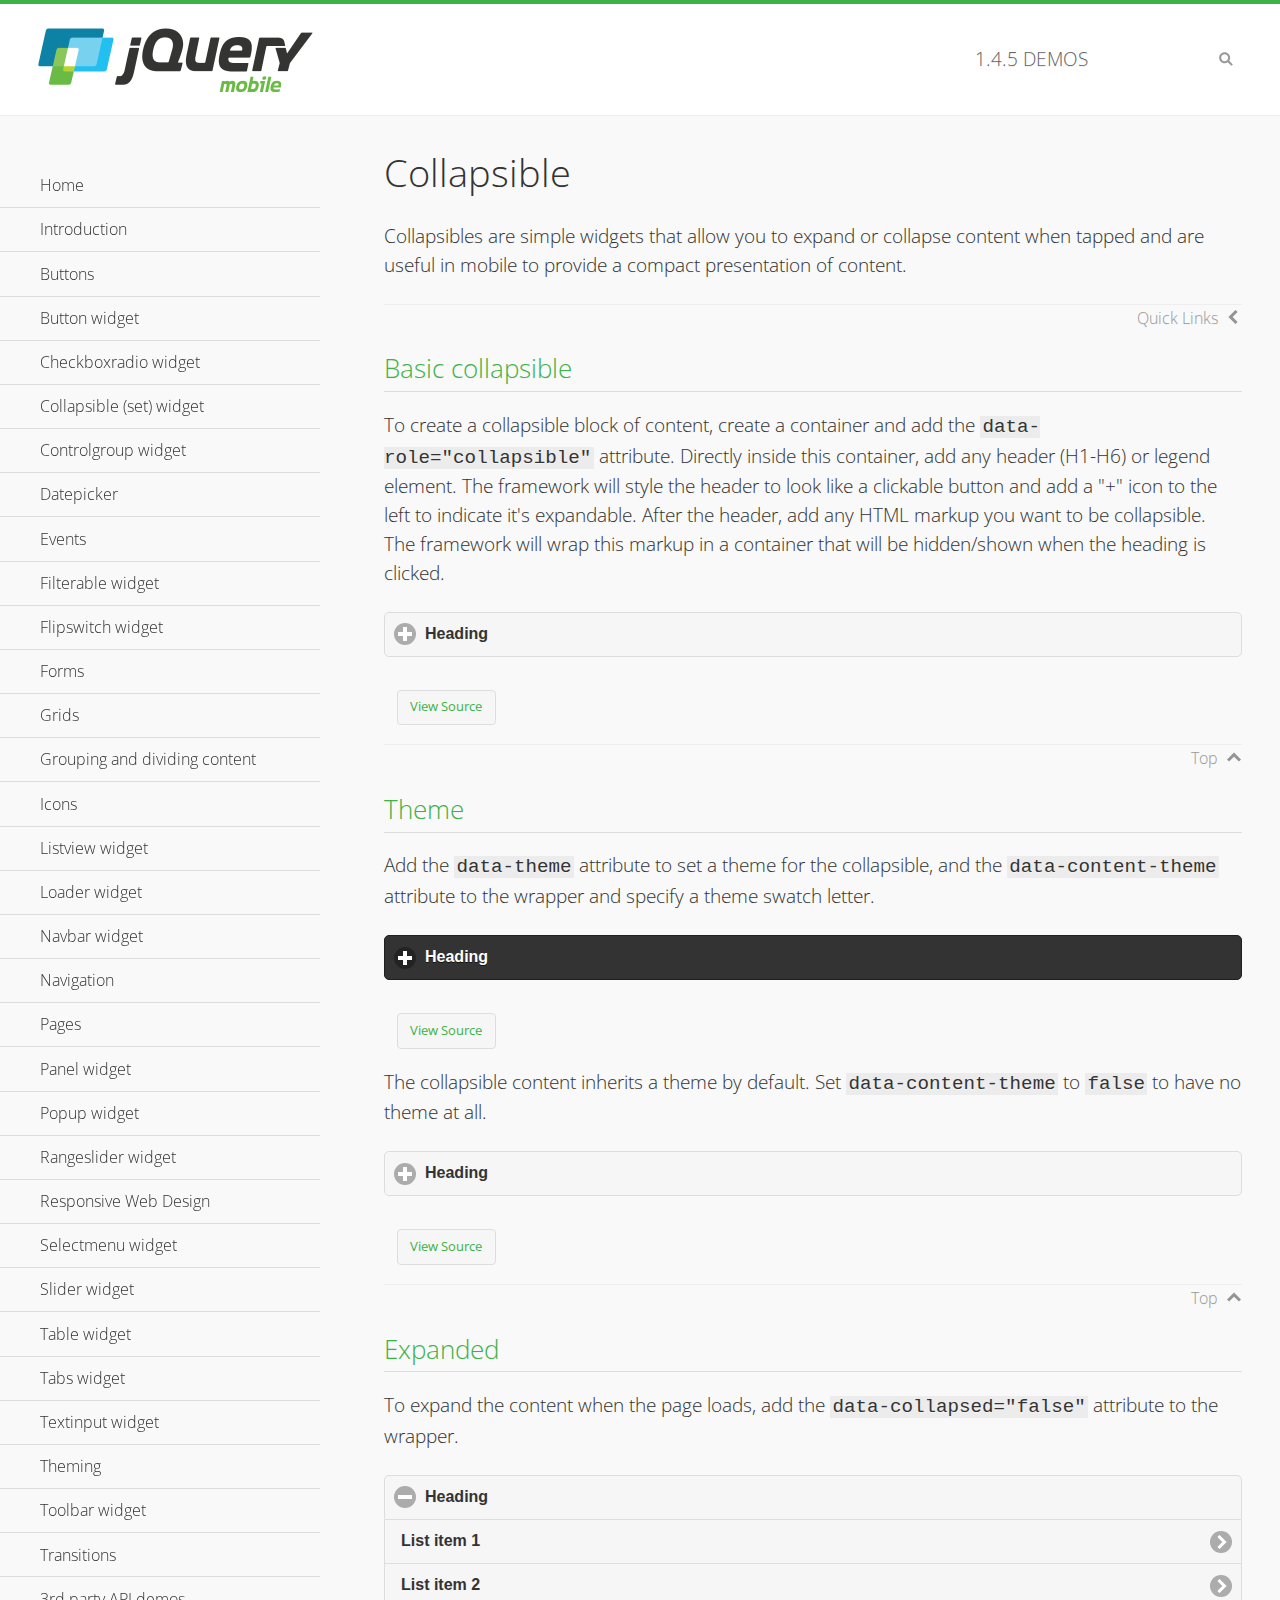
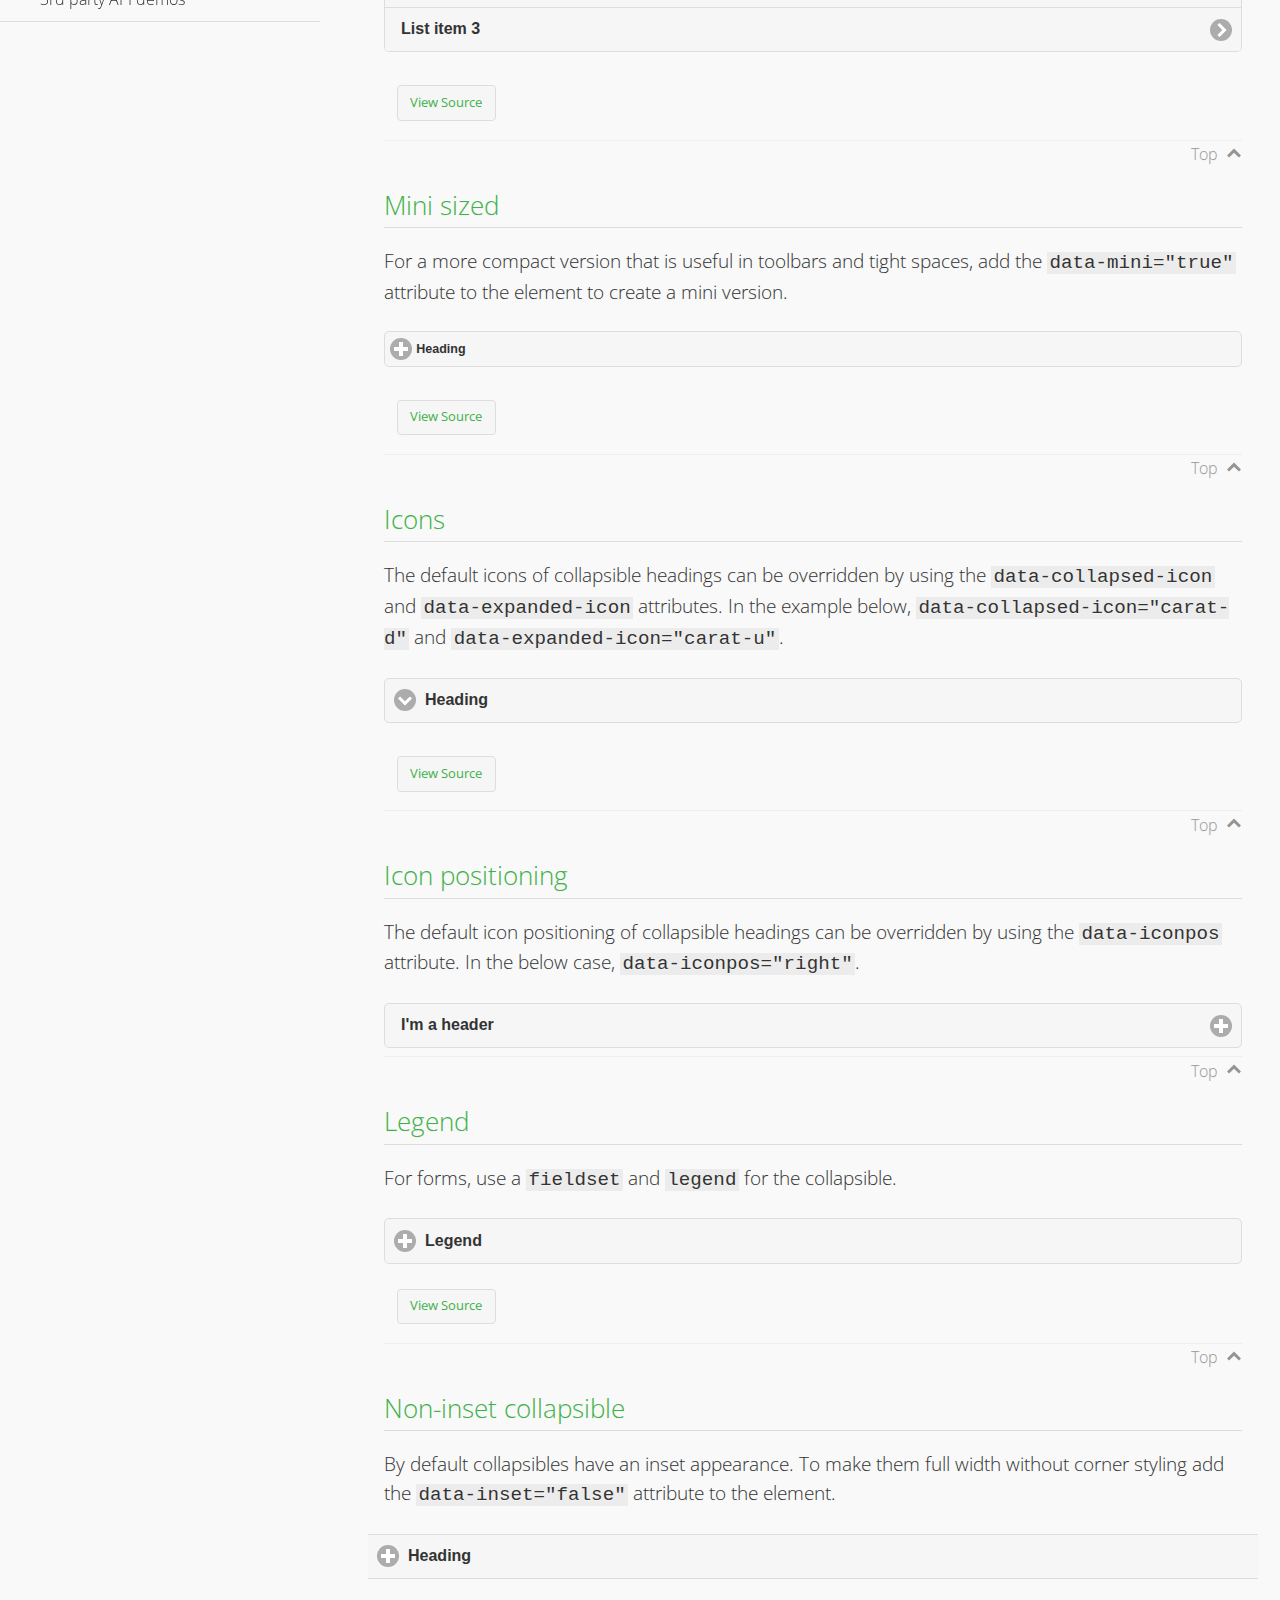
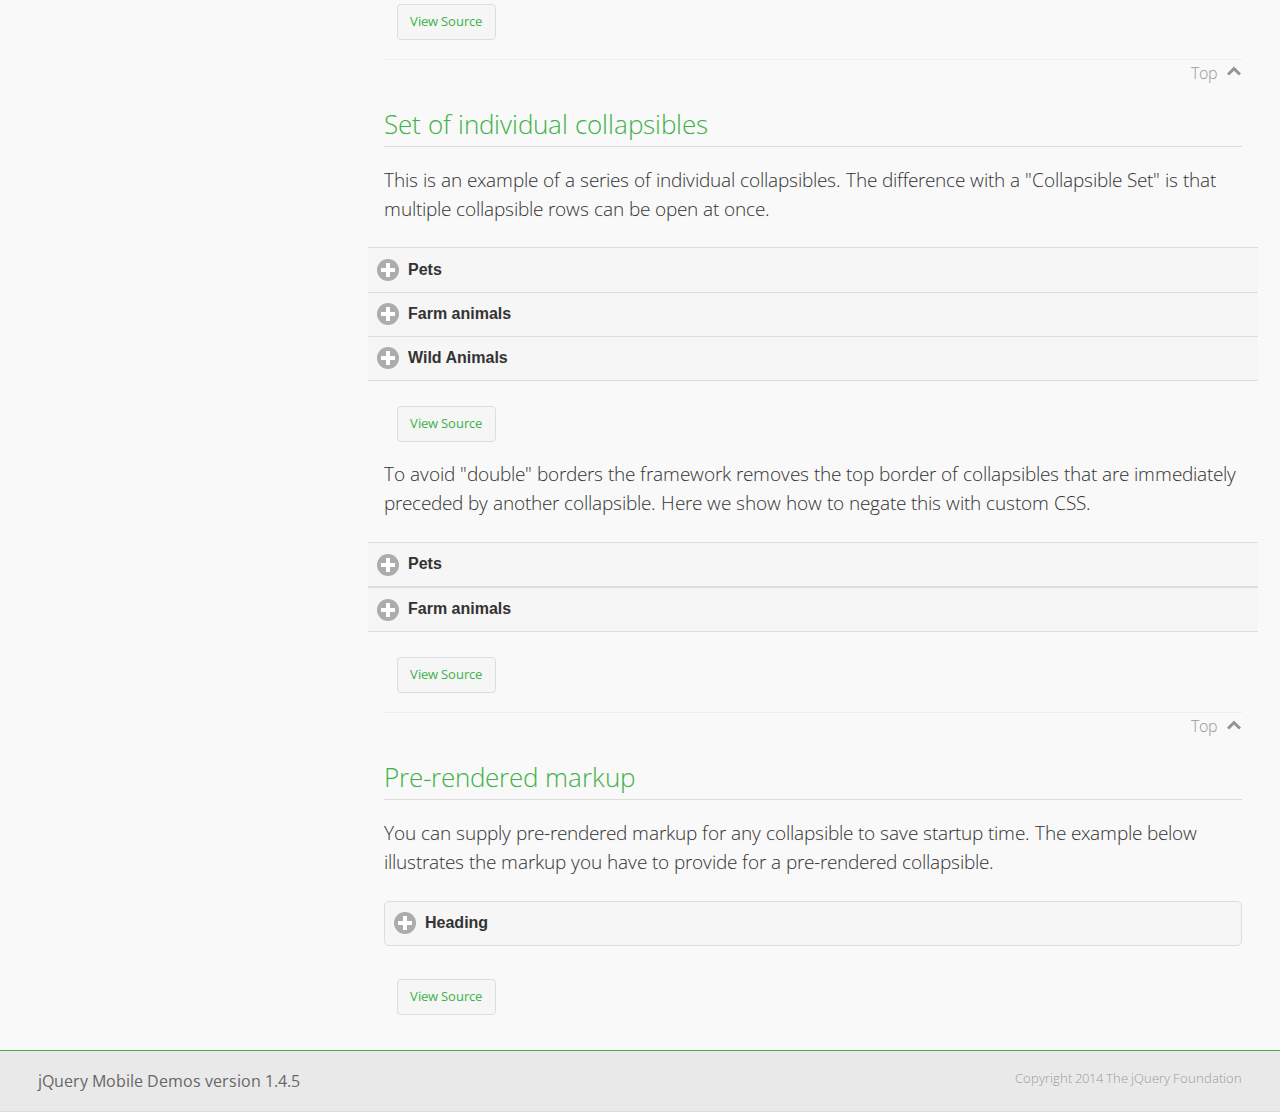
<file: www/js/vendor/jquery.mobile-1.4.5/demos/collapsible/index.html>
<!DOCTYPE html>
<html>
<head>
	<meta charset="utf-8">
	<meta name="viewport" content="width=device-width, initial-scale=1">
	<title>Collapsible - jQuery Mobile Demos</title>
    <link rel="stylesheet" href="../css/themes/default/jquery.mobile-1.4.5.min.css">
    <link rel="stylesheet" href="../_assets/css/jqm-demos.css">
    <link rel="shortcut icon" href="../favicon.ico">
    <link rel="stylesheet" href="http://fonts.googleapis.com/css?family=Open+Sans:300,400,700">
    <script src="../js/jquery.js"></script>
    <script src="../_assets/js/index.js"></script>
    <script src="../js/jquery.mobile-1.4.5.min.js"></script>
    <style id="negateDoubleBorder">
        #demo-borders .ui-collapsible-heading .ui-btn { border-top-width: 1px !important; }
    </style>
</head>
<body>
<div data-role="page" class="jqm-demos" data-quicklinks="true">

    <div data-role="header" class="jqm-header">
		<h2><a href="../" title="jQuery Mobile Demos home"><img src="../_assets/img/jquery-logo.png" alt="jQuery Mobile"></a></h2>
		<p><span class="jqm-version"></span> Demos</p>
        <a href="#" class="jqm-navmenu-link ui-btn ui-btn-icon-notext ui-corner-all ui-icon-bars ui-nodisc-icon ui-alt-icon ui-btn-left">Menu</a>
        <a href="#" class="jqm-search-link ui-btn ui-btn-icon-notext ui-corner-all ui-icon-search ui-nodisc-icon ui-alt-icon ui-btn-right">Search</a>
    </div><!-- /header -->

    <div role="main" class="ui-content jqm-content">

        <h1>Collapsible</h1>

        <p>Collapsibles are simple widgets that allow you to expand or collapse content when tapped and are useful in mobile to provide a compact presentation of content.</p>

        <h2>Basic collapsible</h2>

        <p>To create a collapsible block of content, create a container and add the <code> data-role="collapsible"</code> attribute. Directly inside this container, add any header (H1-H6) or legend element. The framework will style the header to look like a clickable button and add a "+" icon to the left to indicate it's expandable. After the header, add any HTML markup you want to be collapsible. The framework will wrap this markup in a container that will be hidden/shown when the heading is clicked.</p>

        <div data-demo-html="true">
            <div data-role="collapsible">
                <h4>Heading</h4>
                <p>I'm the collapsible content. By default I'm closed, but you can click the header to open me.</p>
            </div>
        </div><!--/demo-html -->

        <h2>Theme</h2>

        <p>Add the <code>data-theme</code> attribute to set a theme for the collapsible, and the <code>data-content-theme</code> attribute to the wrapper and specify a theme swatch letter.</p>

        <div data-demo-html="true">
            <div data-role="collapsible" data-theme="b" data-content-theme="b">
                <h4>Heading</h4>
                <p>I'm the collapsible content with a themed content block set to "b".</p>
            </div>
        </div><!--/demo-html -->

        <p>The collapsible content inherits a theme by default. Set <code>data-content-theme</code> to <code>false</code> to have no theme at all.</p>

        <div data-demo-html="true">
            <div data-role="collapsible" data-content-theme="false">
                <h4>Heading</h4>
                <p>I'm the collapsible content without a theme.</p>
            </div>
        </div><!--/demo-html -->

        <h2>Expanded</h2>

        <p>To expand the content when the page loads, add the <code>data-collapsed="false"</code> attribute to the wrapper.</p>

        <div data-demo-html="true">
            <div data-role="collapsible" data-collapsed="false">
                <h4>Heading</h4>
                <ul data-role="listview">
                    <li><a href="#">List item 1</a></li>
                    <li><a href="#">List item 2</a></li>
                    <li><a href="#">List item 3</a></li>
                </ul>
            </div>
        </div><!--/demo-html -->

        <h2>Mini sized</h2>

        <p>For a more compact version that is useful in toolbars and tight spaces, add the <code>data-mini="true"</code> attribute to the element to create a mini version. </p>

        <div data-demo-html="true">
            <div data-role="collapsible" data-mini="true">
                <h4>Heading</h4>
                <ul data-role="listview">
                    <li><a href="#">List item 1</a></li>
                    <li><a href="#">List item 2</a></li>
                    <li><a href="#">List item 3</a></li>
                </ul>
            </div>
        </div><!--/demo-html -->

            <h2>Icons</h2>

            <p>The default icons of collapsible headings can be overridden by using the <code>data-collapsed-icon</code> and <code>data-expanded-icon</code> attributes. In the example below, <code>data-collapsed-icon="carat-d"</code> and <code>data-expanded-icon="carat-u"</code>.</p>

            <div data-demo-html="true">
                <div data-role="collapsible" data-collapsed-icon="carat-d" data-expanded-icon="carat-u">
                    <h4>Heading</h4>
                    <ul data-role="listview" data-inset="false">
                        <li>Read-only list item 1</li>
                        <li>Read-only list item 2</li>
                        <li>Read-only list item 3</li>
                    </ul>
                </div>
            </div><!--/demo-html -->

            <h2>Icon positioning</h2>

            <p>The default icon positioning of collapsible headings can be overridden by using the <code>data-iconpos</code> attribute. In the below case, <code>data-iconpos="right"</code>.</p>

            <div data-role="collapsible" data-iconpos="right">
                <h3>I'm a header</h3>
                <p><code>data-iconpos="right"</code></p>
            </div>

        <h2>Legend</h2>

        <p>For forms, use a <code>fieldset</code> and <code>legend</code> for the collapsible.</p>
        <div data-demo-html="true">
            <form>
                <fieldset data-role="collapsible">
                    <legend>Legend</legend>

                    <label for="textinput-f">Text Input:</label>
                    <input type="text" name="textinput-f" id="textinput-f" placeholder="Text input" value="">

                    <div data-role="controlgroup">
                        <input type="checkbox" name="checkbox-1-a" id="checkbox-1-a">
                        <label for="checkbox-1-a">One</label>
                        <input type="checkbox" name="checkbox-2-a" id="checkbox-2-a">
                        <label for="checkbox-2-a">Two</label>
                        <input type="checkbox" name="checkbox-3-a" id="checkbox-3-a">
                        <label for="checkbox-3-a">Three</label>
                    </div>
                </fieldset>
            </form>
        </div><!--/demo-html -->

        <h2>Non-inset collapsible</h2>

        <p>By default collapsibles have an inset appearance. To make them full width without corner styling add the <code>data-inset="false"</code> attribute to the element.</p>

        <div data-demo-html="true">
            <div data-role="collapsible" data-inset="false">
                <h4>Heading</h4>
                <p>I'm the collapsible content. By default I'm closed, but you can click the header to open me.</p>
            </div>
        </div><!--/demo-html -->

        <h2>Set of individual collapsibles</h2>

        <p>This is an example of a series of individual collapsibles. The difference with a "Collapsible Set" is that multiple collapsible rows can be open at once.</p>

        <div data-demo-html="true">
            <div data-role="collapsible" data-inset="false">
                <h3>Pets</h3>
                <ul data-role="listview">
                    <li><a href="#">Canary</a></li>
                    <li><a href="#">Cat</a></li>
                    <li><a href="#">Dog</a></li>
                    <li><a href="#">Gerbil</a></li>
                    <li><a href="#">Iguana</a></li>
                    <li><a href="#">Mouse</a></li>
                </ul>
            </div><!-- /collapsible -->
            <div data-role="collapsible" data-inset="false">
                <h3>Farm animals</h3>
                <ul data-role="listview">
                    <li><a href="#">Chicken</a></li>
                    <li><a href="#">Cow</a></li>
                    <li><a href="#">Duck</a></li>
                    <li><a href="#">Horse</a></li>
                    <li><a href="#">Pig</a></li>
                    <li><a href="#">Sheep</a></li>
                </ul>
            </div><!-- /collapsible -->
            <div data-role="collapsible" data-inset="false">
                <h3>Wild Animals</h3>
                <ul data-role="listview">
                    <li><a href="#">Aardvark</a></li>
                    <li><a href="#">Alligator</a></li>
                    <li><a href="#">Ant</a></li>
                    <li><a href="#">Bear</a></li>
                    <li><a href="#">Beaver</a></li>
                    <li><a href="#">Cougar</a></li>
                    <li><a href="#">Dingo</a></li>
                </ul>
            </div><!-- /collapsible -->
        </div><!--/demo-html -->

        <p>To avoid "double" borders the framework removes the top border of collapsibles that are immediately preceded by another collapsible. Here we show how to negate this with custom CSS.</p>

        <div data-demo-html="true" data-demo-css="#negateDoubleBorder">
            <div id="demo-borders">
                <div data-role="collapsible" data-inset="false">
                    <h3>Pets</h3>
                    <ul data-role="listview">
                        <li><a href="#">Canary</a></li>
                        <li><a href="#">Cat</a></li>
                        <li><a href="#">Dog</a></li>
                        <li><a href="#">Gerbil</a></li>
                        <li><a href="#">Iguana</a></li>
                        <li><a href="#">Mouse</a></li>
                    </ul>
                </div><!-- /collapsible -->
                <div data-role="collapsible" data-inset="false">
                    <h3>Farm animals</h3>
                    <ul data-role="listview">
                        <li><a href="#">Chicken</a></li>
                        <li><a href="#">Cow</a></li>
                        <li><a href="#">Duck</a></li>
                        <li><a href="#">Horse</a></li>
                        <li><a href="#">Pig</a></li>
                        <li><a href="#">Sheep</a></li>
                    </ul>
                </div><!-- /collapsible -->
            </div>
        </div><!--/demo-html -->

			<h2>Pre-rendered markup</h2>
			<p>You can supply pre-rendered markup for any collapsible to save startup time. The example below illustrates the markup you have to provide for a pre-rendered collapsible.</p>
				<div data-demo-html="true">
					<div data-role="collapsible" data-enhanced="true" class="ui-collapsible ui-collapsible-inset ui-corner-all ui-collapsible-collapsed">
						<h4 class="ui-collapsible-heading ui-collapsible-heading-collapsed">
							<a href="#" class="ui-collapsible-heading-toggle ui-btn ui-btn-icon-left ui-icon-plus">
							Heading
							<div class="ui-collapsible-heading-status"> click to expand contents</div>
							</a>
						</h4>
						<div class="ui-collapsible-content ui-collapsible-content-collapsed" aria-hidden="true">
						<p>I'm the collapsible content. By default I'm closed, but you can click the header to open me.</p>
						</div>
					</div>
				</div>

	</div><!-- /content -->
	    <div data-role="panel" class="jqm-navmenu-panel" data-position="left" data-display="overlay" data-theme="a">
	    	<ul class="jqm-list ui-alt-icon ui-nodisc-icon">
<li data-filtertext="demos homepage" data-icon="home"><a href=".././">Home</a></li>
<li data-filtertext="introduction overview getting started"><a href="../intro/" data-ajax="false">Introduction</a></li>
<li data-filtertext="buttons button markup buttonmarkup method anchor link button element"><a href="../button-markup/" data-ajax="false">Buttons</a></li>
<li data-filtertext="form button widget input button submit reset"><a href="../button/" data-ajax="false">Button widget</a></li>
<li data-role="collapsible" data-enhanced="true" data-collapsed-icon="carat-d" data-expanded-icon="carat-u" data-iconpos="right" data-inset="false" class="ui-collapsible ui-collapsible-themed-content ui-collapsible-collapsed">
	<h3 class="ui-collapsible-heading ui-collapsible-heading-collapsed">
		<a href="#" class="ui-collapsible-heading-toggle ui-btn ui-btn-icon-right ui-btn-inherit ui-icon-carat-d">
		    Checkboxradio widget<span class="ui-collapsible-heading-status"> click to expand contents</span>
		</a>
	</h3>
	<div class="ui-collapsible-content ui-body-inherit ui-collapsible-content-collapsed" aria-hidden="true">
		<ul>
			<li data-filtertext="form checkboxradio widget checkbox input checkboxes controlgroups"><a href="../checkboxradio-checkbox/" data-ajax="false">Checkboxes</a></li>
			<li data-filtertext="form checkboxradio widget radio input radio buttons controlgroups"><a href="../checkboxradio-radio/" data-ajax="false">Radio buttons</a></li>
		</ul>
	</div>
</li>
<li data-role="collapsible" data-enhanced="true" data-collapsed-icon="carat-d" data-expanded-icon="carat-u" data-iconpos="right" data-inset="false" class="ui-collapsible ui-collapsible-themed-content ui-collapsible-collapsed">
	<h3 class="ui-collapsible-heading ui-collapsible-heading-collapsed">
		<a href="#" class="ui-collapsible-heading-toggle ui-btn ui-btn-icon-right ui-btn-inherit ui-icon-carat-d">
			Collapsible (set) widget<span class="ui-collapsible-heading-status"> click to expand contents</span>
		</a>
	</h3>
	<div class="ui-collapsible-content ui-body-inherit ui-collapsible-content-collapsed" aria-hidden="true">
		<ul>
			<li data-filtertext="collapsibles content formatting"><a href="../collapsible/" data-ajax="false">Collapsible</a></li>
			<li data-filtertext="dynamic collapsible set accordion append expand"><a href="../collapsible-dynamic/" data-ajax="false">Dynamic collapsibles</a></li>
			<li data-filtertext="accordions collapsible set widget content formatting grouped collapsibles"><a href="../collapsibleset/" data-ajax="false">Collapsible set</a></li>
		</ul>
	</div>
</li>
<li data-role="collapsible" data-enhanced="true" data-collapsed-icon="carat-d" data-expanded-icon="carat-u" data-iconpos="right" data-inset="false" class="ui-collapsible ui-collapsible-themed-content ui-collapsible-collapsed">
	<h3 class="ui-collapsible-heading ui-collapsible-heading-collapsed">
		<a href="#" class="ui-collapsible-heading-toggle ui-btn ui-btn-icon-right ui-btn-inherit ui-icon-carat-d">
			Controlgroup widget<span class="ui-collapsible-heading-status"> click to expand contents</span>
		</a>
	</h3>
	<div class="ui-collapsible-content ui-body-inherit ui-collapsible-content-collapsed" aria-hidden="true">
		<ul>
			<li data-filtertext="controlgroups selectmenu checkboxradio input grouped buttons horizontal vertical"><a href="../controlgroup/" data-ajax="false">Controlgroup</a></li>
			<li data-filtertext="dynamic controlgroup dynamically add buttons"><a href="../controlgroup-dynamic/" data-ajax="false">Dynamic controlgroups</a></li>
		</ul>
	</div>
</li>
<li data-filtertext="form datepicker widget date input"><a href="../datepicker/" data-ajax="false">Datepicker</a></li>
<li data-role="collapsible" data-enhanced="true" data-collapsed-icon="carat-d" data-expanded-icon="carat-u" data-iconpos="right" data-inset="false" class="ui-collapsible ui-collapsible-themed-content ui-collapsible-collapsed">
	<h3 class="ui-collapsible-heading ui-collapsible-heading-collapsed">
		<a href="#" class="ui-collapsible-heading-toggle ui-btn ui-btn-icon-right ui-btn-inherit ui-icon-carat-d">
			Events<span class="ui-collapsible-heading-status"> click to expand contents</span>
		</a>
	</h3>
	<div class="ui-collapsible-content ui-body-inherit ui-collapsible-content-collapsed" aria-hidden="true">
		<ul>
			<li data-filtertext="swipe to delete list items listviews swipe events"><a href="../swipe-list/" data-ajax="false">Swipe list items</a></li>
			<li data-filtertext="swipe to navigate swipe page navigation swipe events"><a href="../swipe-page/" data-ajax="false">Swipe page navigation</a></li>
		</ul>
	</div>
</li>
<li data-filtertext="filterable filter elements sorting searching listview table"><a href="../filterable/" data-ajax="false">Filterable widget</a></li>
<li data-filtertext="form flipswitch widget flip toggle switch binary select checkbox input"><a href="../flipswitch/" data-ajax="false">Flipswitch widget</a></li>
<li data-role="collapsible" data-enhanced="true" data-collapsed-icon="carat-d" data-expanded-icon="carat-u" data-iconpos="right" data-inset="false" class="ui-collapsible ui-collapsible-themed-content ui-collapsible-collapsed">
	<h3 class="ui-collapsible-heading ui-collapsible-heading-collapsed">
		<a href="#" class="ui-collapsible-heading-toggle ui-btn ui-btn-icon-right ui-btn-inherit ui-icon-carat-d">
			Forms<span class="ui-collapsible-heading-status"> click to expand contents</span>
		</a>
	</h3>
	<div class="ui-collapsible-content ui-body-inherit ui-collapsible-content-collapsed" aria-hidden="true">
		<ul>
			<li data-filtertext="forms text checkbox radio range button submit reset inputs selects textarea slider flipswitch label form elements"><a href="../forms/" data-ajax="false">Forms</a></li>
			<li data-filtertext="form hide labels hidden accessible ui-hidden-accessible forms"><a href="../forms-label-hidden-accessible/" data-ajax="false">Hide labels</a></li>
			<li data-filtertext="form field containers fieldcontain ui-field-contain forms"><a href="../forms-field-contain/" data-ajax="false">Field containers</a></li>
			<li data-filtertext="forms disabled form elements"><a href="../forms-disabled/" data-ajax="false">Forms disabled</a></li>
			<li data-filtertext="forms gallery examples overview forms text checkbox radio range button submit reset inputs selects textarea slider flipswitch label form elements"><a href="../forms-gallery/" data-ajax="false">Forms gallery</a></li>
		</ul>
	</div>
</li>
<li data-role="collapsible" data-enhanced="true" data-collapsed-icon="carat-d" data-expanded-icon="carat-u" data-iconpos="right" data-inset="false" class="ui-collapsible ui-collapsible-themed-content ui-collapsible-collapsed">
	<h3 class="ui-collapsible-heading ui-collapsible-heading-collapsed">
		<a href="#" class="ui-collapsible-heading-toggle ui-btn ui-btn-icon-right ui-btn-inherit ui-icon-carat-d">
			Grids<span class="ui-collapsible-heading-status"> click to expand contents</span>
		</a>
	</h3>
	<div class="ui-collapsible-content ui-body-inherit ui-collapsible-content-collapsed" aria-hidden="true">
		<ul>
			<li data-filtertext="grids columns blocks content formatting rwd responsive css framework"><a href="../grids/" data-ajax="false">Grids</a></li>
			<li data-filtertext="buttons in grids css framework"><a href="../grids-buttons/" data-ajax="false">Buttons in grids</a></li>
			<li data-filtertext="custom responsive grids rwd css framework"><a href="../grids-custom-responsive/" data-ajax="false">Custom responsive grids</a></li>
		</ul>
	</div>
</li>
<li data-filtertext="blocks content formatting sections heading"><a href="../body-bar-classes/" data-ajax="false">Grouping and dividing content</a></li>
<li data-role="collapsible" data-enhanced="true" data-collapsed-icon="carat-d" data-expanded-icon="carat-u" data-iconpos="right" data-inset="false" class="ui-collapsible ui-collapsible-themed-content ui-collapsible-collapsed">
	<h3 class="ui-collapsible-heading ui-collapsible-heading-collapsed">
		<a href="#" class="ui-collapsible-heading-toggle ui-btn ui-btn-icon-right ui-btn-inherit ui-icon-carat-d">
			Icons<span class="ui-collapsible-heading-status"> click to expand contents</span>
		</a>
	</h3>
	<div class="ui-collapsible-content ui-body-inherit ui-collapsible-content-collapsed" aria-hidden="true">
		<ul>
			<li data-filtertext="button icons svg disc alt custom icon position"><a href="../icons/" data-ajax="false">Icons</a></li>
			<li data-filtertext=""><a href="../icons-grunticon/" data-ajax="false">Grunticon loader</a></li>
		</ul>
	</div>
</li>
<li data-role="collapsible" data-enhanced="true" data-collapsed-icon="carat-d" data-expanded-icon="carat-u" data-iconpos="right" data-inset="false" class="ui-collapsible ui-collapsible-themed-content ui-collapsible-collapsed">
	<h3 class="ui-collapsible-heading ui-collapsible-heading-collapsed">
		<a href="#" class="ui-collapsible-heading-toggle ui-btn ui-btn-icon-right ui-btn-inherit ui-icon-carat-d">
			Listview widget<span class="ui-collapsible-heading-status"> click to expand contents</span>
		</a>
	</h3>
	<div class="ui-collapsible-content ui-body-inherit ui-collapsible-content-collapsed" aria-hidden="true">
		<ul>
			<li data-filtertext="listview widget thumbnails icons nested split button collapsible ul ol"><a href="../listview/" data-ajax="false">Listview</a></li>
			<li data-filtertext="autocomplete filterable reveal listview filtertextbeforefilter placeholder"><a href="../listview-autocomplete/" data-ajax="false">Listview autocomplete</a></li>
			<li data-filtertext="autocomplete filterable reveal listview remote data filtertextbeforefilter placeholder"><a href="../listview-autocomplete-remote/" data-ajax="false">Listview autocomplete remote data</a></li>
			<li data-filtertext="autodividers anchor jump scroll linkbars listview lists ul ol"><a href="../listview-autodividers-linkbar/" data-ajax="false">Listview autodividers linkbar</a></li>
			<li data-filtertext="listview autodividers selector autodividersselector lists ul ol"><a href="../listview-autodividers-selector/" data-ajax="false">Listview autodividers selector</a></li>
			<li data-filtertext="listview nested list items"><a href="../listview-nested-lists/" data-ajax="false">Nested Listviews</a></li>
			<li data-filtertext="listview collapsible list items flat"><a href="../listview-collapsible-item-flat/" data-ajax="false">Listview collapsible list items (flat)</a></li>
			<li data-filtertext="listview collapsible list indented"><a href="../listview-collapsible-item-indented/" data-ajax="false">Listview collapsible list items (indented)</a></li>
			<li data-filtertext="grid listview responsive grids responsive listviews lists ul"><a href="../listview-grid/" data-ajax="false">Listview responsive grid</a></li>
		</ul>
	</div>
</li>
<li data-filtertext="loader widget page loading navigation overlay spinner"><a href="../loader/" data-ajax="false">Loader widget</a></li>
<li data-filtertext="navbar widget navmenu toolbars header footer"><a href="../navbar/" data-ajax="false">Navbar widget</a></li>
<li data-role="collapsible" data-enhanced="true" data-collapsed-icon="carat-d" data-expanded-icon="carat-u" data-iconpos="right" data-inset="false" class="ui-collapsible ui-collapsible-themed-content ui-collapsible-collapsed">
	<h3 class="ui-collapsible-heading ui-collapsible-heading-collapsed">
		<a href="#" class="ui-collapsible-heading-toggle ui-btn ui-btn-icon-right ui-btn-inherit ui-icon-carat-d">
			Navigation<span class="ui-collapsible-heading-status"> click to expand contents</span>
		</a>
	</h3>
	<div class="ui-collapsible-content ui-body-inherit ui-collapsible-content-collapsed" aria-hidden="true">
		<ul>
			<li data-filtertext="ajax navigation navigate widget history event method"><a href="../navigation/" data-ajax="false">Navigation</a></li>
			<li data-filtertext="linking pages page links navigation ajax prefetch cache"><a href="../navigation-linking-pages/" data-ajax="false">Linking pages</a></li>
			<!-- <li data-filtertext="php redirect server redirection server-side navigation"><a href="../navigation-php-redirect/" data-ajax="false">PHP redirect demo</a></li>-->
			<li data-filtertext="navigation redirection hash query"><a href="../navigation-hash-processing/" data-ajax="false">Hash processing demo</a></li>
			<li data-filtertext="navigation redirection hash query"><a href="../page-events/" data-ajax="false">Page Navigation Events</a></li>
		</ul>
	</div>
</li>
<li data-role="collapsible" data-enhanced="true" data-collapsed-icon="carat-d" data-expanded-icon="carat-u" data-iconpos="right" data-inset="false" class="ui-collapsible ui-collapsible-themed-content ui-collapsible-collapsed">
	<h3 class="ui-collapsible-heading ui-collapsible-heading-collapsed">
		<a href="#" class="ui-collapsible-heading-toggle ui-btn ui-btn-icon-right ui-btn-inherit ui-icon-carat-d">
			Pages<span class="ui-collapsible-heading-status"> click to expand contents</span>
		</a>
	</h3>
	<div class="ui-collapsible-content ui-body-inherit ui-collapsible-content-collapsed" aria-hidden="true">
		<ul>
			<li data-filtertext="pages page widget ajax navigation"><a href="../pages/" data-ajax="false">Pages</a></li>
			<li data-filtertext="single page"><a href="../pages-single-page/" data-ajax="false">Single page</a></li>
			<li data-filtertext="multipage multi-page page"><a href="../pages-multi-page/" data-ajax="false">Multi-page template</a></li>
			<li data-filtertext="dialog page widget modal popup"><a href="../pages-dialog/" data-ajax="false">Dialog page</a></li>
		</ul>
	</div>
</li>
<li data-role="collapsible" data-enhanced="true" data-collapsed-icon="carat-d" data-expanded-icon="carat-u" data-iconpos="right" data-inset="false" class="ui-collapsible ui-collapsible-themed-content ui-collapsible-collapsed">
	<h3 class="ui-collapsible-heading ui-collapsible-heading-collapsed">
		<a href="#" class="ui-collapsible-heading-toggle ui-btn ui-btn-icon-right ui-btn-inherit ui-icon-carat-d">
			Panel widget<span class="ui-collapsible-heading-status"> click to expand contents</span>
		</a>
	</h3>
	<div class="ui-collapsible-content ui-body-inherit ui-collapsible-content-collapsed" aria-hidden="true">
		<ul>
			<li data-filtertext="panel widget sliding panels reveal push overlay responsive"><a href="../panel/" data-ajax="false">Panel</a></li>
			<li data-filtertext=""><a href="../panel-external/" data-ajax="false">External panels</a></li>
			<li data-filtertext="panel "><a href="../panel-fixed/" data-ajax="false">Fixed panels</a></li>
			<li data-filtertext="panel slide panels sliding panels shadow rwd responsive breakpoint"><a href="../panel-responsive/" data-ajax="false">Panels responsive</a></li>
			<li data-filtertext="panel custom style custom panel width reveal shadow listview panel styling page background wrapper"><a href="../panel-styling/" data-ajax="false">Custom panel style</a></li>
			<li data-filtertext="panel open on swipe"><a href="../panel-swipe-open/" data-ajax="false">Panel open on swipe</a></li>
			<li data-filtertext="panels outside page internal external toolbars"><a href="../panel-external-internal/" data-ajax="false">Panel external and internal</a></li>
		</ul>
	</div>
</li>
<li data-role="collapsible" data-enhanced="true" data-collapsed-icon="carat-d" data-expanded-icon="carat-u" data-iconpos="right" data-inset="false" class="ui-collapsible ui-collapsible-themed-content ui-collapsible-collapsed">
	<h3 class="ui-collapsible-heading ui-collapsible-heading-collapsed">
		<a href="#" class="ui-collapsible-heading-toggle ui-btn ui-btn-icon-right ui-btn-inherit ui-icon-carat-d">
			Popup widget<span class="ui-collapsible-heading-status"> click to expand contents</span>
		</a>
	</h3>
	<div class="ui-collapsible-content ui-body-inherit ui-collapsible-content-collapsed" aria-hidden="true">
		<ul>
			<li data-filtertext="popup widget popups dialog modal transition tooltip lightbox form overlay screen flip pop fade transition"><a href="../popup/" data-ajax="false">Popup</a></li>
			<li data-filtertext="popup alignment position"><a href="../popup-alignment/" data-ajax="false">Popup alignment</a></li>
			<li data-filtertext="popup arrow size popups popover"><a href="../popup-arrow-size/" data-ajax="false">Popup arrow size</a></li>
			<li data-filtertext="dynamic popups popup images lightbox"><a href="../popup-dynamic/" data-ajax="false">Dynamic popups</a></li>
			<li data-filtertext="popups with iframes scaling"><a href="../popup-iframe/" data-ajax="false">Popups with iframes</a></li>
			<li data-filtertext="popup image scaling"><a href="../popup-image-scaling/" data-ajax="false">Popup image scaling</a></li>
			<li data-filtertext="external popup outside multi-page"><a href="../popup-outside-multipage/" data-ajax="false">Popup outside multi-page</a></li>
		</ul>
	</div>
</li>
<li data-filtertext="form rangeslider widget dual sliders dual handle sliders range input"><a href="../rangeslider/" data-ajax="false">Rangeslider widget</a></li>
<li data-filtertext="responsive web design rwd adaptive progressive enhancement PE accessible mobile breakpoints media query media queries"><a href="../rwd/" data-ajax="false">Responsive Web Design</a></li>
<li data-role="collapsible" data-enhanced="true" data-collapsed-icon="carat-d" data-expanded-icon="carat-u" data-iconpos="right" data-inset="false" class="ui-collapsible ui-collapsible-themed-content ui-collapsible-collapsed">
	<h3 class="ui-collapsible-heading ui-collapsible-heading-collapsed">
		<a href="#" class="ui-collapsible-heading-toggle ui-btn ui-btn-icon-right ui-btn-inherit ui-icon-carat-d">
			Selectmenu widget<span class="ui-collapsible-heading-status"> click to expand contents</span>
		</a>
	</h3>
	<div class="ui-collapsible-content ui-body-inherit ui-collapsible-content-collapsed" aria-hidden="true">
		<ul>
			<li data-filtertext="form selectmenu widget select input custom select menu selects"><a href="../selectmenu/" data-ajax="false">Selectmenu</a></li>
			<li data-filtertext="form custom select menu selectmenu widget custom menu option optgroup multiple selects"><a href="../selectmenu-custom/" data-ajax="false">Custom select menu</a></li>
			<li data-filtertext="filterable select filter popup dialog"><a href="../selectmenu-custom-filter/" data-ajax="false">Custom select menu with filter</a></li>
		</ul>
	</div>
</li>
<li data-role="collapsible" data-enhanced="true" data-collapsed-icon="carat-d" data-expanded-icon="carat-u" data-iconpos="right" data-inset="false" class="ui-collapsible ui-collapsible-themed-content ui-collapsible-collapsed">
	<h3 class="ui-collapsible-heading ui-collapsible-heading-collapsed">
		<a href="#" class="ui-collapsible-heading-toggle ui-btn ui-btn-icon-right ui-btn-inherit ui-icon-carat-d">
			Slider widget<span class="ui-collapsible-heading-status"> click to expand contents</span>
		</a>
	</h3>
	<div class="ui-collapsible-content ui-body-inherit ui-collapsible-content-collapsed" aria-hidden="true">
		<ul>
			<li data-filtertext="form slider widget range input single sliders"><a href="../slider/" data-ajax="false">Slider</a></li>
			<li data-filtertext="form slider widget flipswitch slider binary select flip toggle switch"><a href="../slider-flipswitch/" data-ajax="false">Slider flip toggle switch</a></li>
			<li data-filtertext="form slider tooltip handle value input range sliders"><a href="../slider-tooltip/" data-ajax="false">Slider tooltip</a></li>
		</ul>
	</div>
</li>
<li data-role="collapsible" data-enhanced="true" data-collapsed-icon="carat-d" data-expanded-icon="carat-u" data-iconpos="right" data-inset="false" class="ui-collapsible ui-collapsible-themed-content ui-collapsible-collapsed">
	<h3 class="ui-collapsible-heading ui-collapsible-heading-collapsed">
		<a href="#" class="ui-collapsible-heading-toggle ui-btn ui-btn-icon-right ui-btn-inherit ui-icon-carat-d">
			Table widget<span class="ui-collapsible-heading-status"> click to expand contents</span>
		</a>
	</h3>
	<div class="ui-collapsible-content ui-body-inherit ui-collapsible-content-collapsed" aria-hidden="true">
		<ul>
			<li data-filtertext="table widget reflow column toggle th td responsive tables rwd hide show tabular"><a href="../table-column-toggle/" data-ajax="false">Table Column Toggle</a></li>
			<li data-filtertext="table column toggle phone comparison demo"><a href="../table-column-toggle-example/" data-ajax="false">Table Column Toggle demo</a></li>
			<li data-filtertext="responsive tables table column toggle heading groups rwd breakpoint"><a href="../table-column-toggle-heading-groups/" data-ajax="false">Table Column Toggle heading groups</a></li>
			<li data-filtertext="responsive tables table column toggle hide rwd breakpoint customization options"><a href="../table-column-toggle-options/" data-ajax="false">Table Column Toggle options</a></li>
			<li data-filtertext="table reflow th td responsive rwd columns tabular"><a href="../table-reflow/" data-ajax="false">Table Reflow</a></li>
			<li data-filtertext="responsive tables table reflow heading groups rwd breakpoint"><a href="../table-reflow-heading-groups/" data-ajax="false">Table Reflow heading groups</a></li>
			<li data-filtertext="responsive tables table reflow stripes strokes table style"><a href="../table-reflow-stripes-strokes/" data-ajax="false">Table Reflow stripes and strokes</a></li>
			<li data-filtertext="responsive tables table reflow stack custom styles"><a href="../table-reflow-styling/" data-ajax="false">Table Reflow custom styles</a></li>
		</ul>
	</div>
</li>
<li data-filtertext="ui tabs widget"><a href="../tabs/" data-ajax="false">Tabs widget</a></li>
<li data-filtertext="form textinput widget text input textarea number date time tel email file color password"><a href="../textinput/" data-ajax="false">Textinput widget</a></li>
<li data-role="collapsible" data-enhanced="true" data-collapsed-icon="carat-d" data-expanded-icon="carat-u" data-iconpos="right" data-inset="false" class="ui-collapsible ui-collapsible-themed-content ui-collapsible-collapsed">
	<h3 class="ui-collapsible-heading ui-collapsible-heading-collapsed">
		<a href="#" class="ui-collapsible-heading-toggle ui-btn ui-btn-icon-right ui-btn-inherit ui-icon-carat-d">
			Theming<span class="ui-collapsible-heading-status"> click to expand contents</span>
		</a>
	</h3>
	<div class="ui-collapsible-content ui-body-inherit ui-collapsible-content-collapsed" aria-hidden="true">
		<ul>
			<li data-filtertext="default theme swatches theming style css"><a href="../theme-default/" data-ajax="false">Default theme</a></li>
			<li data-filtertext="classic theme old theme swatches theming style css"><a href="../theme-classic/" data-ajax="false">Classic theme</a></li>
		</ul>
	</div>
</li>
<li data-role="collapsible" data-enhanced="true" data-collapsed-icon="carat-d" data-expanded-icon="carat-u" data-iconpos="right" data-inset="false" class="ui-collapsible ui-collapsible-themed-content ui-collapsible-collapsed">
	<h3 class="ui-collapsible-heading ui-collapsible-heading-collapsed">
		<a href="#" class="ui-collapsible-heading-toggle ui-btn ui-btn-icon-right ui-btn-inherit ui-icon-carat-d">
			Toolbar widget<span class="ui-collapsible-heading-status"> click to expand contents</span>
		</a>
	</h3>
	<div class="ui-collapsible-content ui-body-inherit ui-collapsible-content-collapsed" aria-hidden="true">
		<ul>
			<li data-filtertext="toolbar widget header footer toolbars fixed fullscreen external sections"><a href="../toolbar/" data-ajax="false">Toolbar</a></li>
			<li data-filtertext="dynamic toolbars dynamically add toolbar header footer"><a href="../toolbar-dynamic/" data-ajax="false">Dynamic toolbars</a></li>
			<li data-filtertext="external toolbars header footer"><a href="../toolbar-external/" data-ajax="false">External toolbars</a></li>
			<li data-filtertext="fixed toolbars header footer"><a href="../toolbar-fixed/" data-ajax="false">Fixed toolbars</a></li>
			<li data-filtertext="fixed fullscreen toolbars header footer"><a href="../toolbar-fixed-fullscreen/" data-ajax="false">Fullscreen toolbars</a></li>
			<li data-filtertext="external fixed toolbars header footer"><a href="../toolbar-fixed-external/" data-ajax="false">Fixed external toolbars</a></li>
			<li data-filtertext="external persistent toolbars header footer navbar navmenu"><a href="../toolbar-fixed-persistent/" data-ajax="false">Persistent toolbars</a></li>
			<li data-filtertext="external ajax optimized toolbars persistent toolbars header footer navbar"><a href="../toolbar-fixed-persistent-optimized/" data-ajax="false">Ajax optimized toolbars</a></li>
			<li data-filtertext="form in toolbars header footer"><a href="../toolbar-fixed-forms/" data-ajax="false">Form in toolbar</a></li>
		</ul>
	</div>
</li>
<li data-filtertext="page transitions animated pages popup navigation flip slide fade pop"><a href="../transitions/" data-ajax="false">Transitions</a></li>
<li data-role="collapsible" data-enhanced="true" data-collapsed-icon="carat-d" data-expanded-icon="carat-u" data-iconpos="right" data-inset="false" class="ui-collapsible ui-collapsible-themed-content ui-collapsible-collapsed">
	<h3 class="ui-collapsible-heading ui-collapsible-heading-collapsed">
		<a href="#" class="ui-collapsible-heading-toggle ui-btn ui-btn-icon-right ui-btn-inherit ui-icon-carat-d">
			3rd party API demos<span class="ui-collapsible-heading-status"> click to expand contents</span>
		</a>
	</h3>
	<div class="ui-collapsible-content ui-body-inherit ui-collapsible-content-collapsed" aria-hidden="true">
		<ul>
			<li data-filtertext="backbone requirejs navigation router"><a href="../backbone-requirejs/" data-ajax="false">Backbone RequireJS</a></li>
			<li data-filtertext="google maps geolocation demo"><a href="../map-geolocation/" data-ajax="false">Google Maps geolocation</a></li>
			<li data-filtertext="google maps hybrid"><a href="../map-list-toggle/" data-ajax="false">Google Maps list toggle</a></li>
		</ul>
	</div>
</li>



		     </ul>
		</div><!-- /panel -->


	<div data-role="footer" data-position="fixed" data-tap-toggle="false" class="jqm-footer">
		<p>jQuery Mobile Demos version <span class="jqm-version"></span></p>
		<p>Copyright 2014 The jQuery Foundation</p>
	</div><!-- /footer -->
	<!-- TODO: This should become an external panel so we can add input to markup (unique ID) -->
    <div data-role="panel" class="jqm-search-panel" data-position="right" data-display="overlay" data-theme="a">
		<div class="jqm-search">
			<ul class="jqm-list" data-filter-placeholder="Search demos..." data-filter-reveal="true">
<li data-filtertext="demos homepage" data-icon="home"><a href=".././">Home</a></li>
<li data-filtertext="introduction overview getting started"><a href="../intro/" data-ajax="false">Introduction</a></li>
<li data-filtertext="buttons button markup buttonmarkup method anchor link button element"><a href="../button-markup/" data-ajax="false">Buttons</a></li>
<li data-filtertext="form button widget input button submit reset"><a href="../button/" data-ajax="false">Button widget</a></li>
<li data-role="collapsible" data-enhanced="true" data-collapsed-icon="carat-d" data-expanded-icon="carat-u" data-iconpos="right" data-inset="false" class="ui-collapsible ui-collapsible-themed-content ui-collapsible-collapsed">
	<h3 class="ui-collapsible-heading ui-collapsible-heading-collapsed">
		<a href="#" class="ui-collapsible-heading-toggle ui-btn ui-btn-icon-right ui-btn-inherit ui-icon-carat-d">
		    Checkboxradio widget<span class="ui-collapsible-heading-status"> click to expand contents</span>
		</a>
	</h3>
	<div class="ui-collapsible-content ui-body-inherit ui-collapsible-content-collapsed" aria-hidden="true">
		<ul>
			<li data-filtertext="form checkboxradio widget checkbox input checkboxes controlgroups"><a href="../checkboxradio-checkbox/" data-ajax="false">Checkboxes</a></li>
			<li data-filtertext="form checkboxradio widget radio input radio buttons controlgroups"><a href="../checkboxradio-radio/" data-ajax="false">Radio buttons</a></li>
		</ul>
	</div>
</li>
<li data-role="collapsible" data-enhanced="true" data-collapsed-icon="carat-d" data-expanded-icon="carat-u" data-iconpos="right" data-inset="false" class="ui-collapsible ui-collapsible-themed-content ui-collapsible-collapsed">
	<h3 class="ui-collapsible-heading ui-collapsible-heading-collapsed">
		<a href="#" class="ui-collapsible-heading-toggle ui-btn ui-btn-icon-right ui-btn-inherit ui-icon-carat-d">
			Collapsible (set) widget<span class="ui-collapsible-heading-status"> click to expand contents</span>
		</a>
	</h3>
	<div class="ui-collapsible-content ui-body-inherit ui-collapsible-content-collapsed" aria-hidden="true">
		<ul>
			<li data-filtertext="collapsibles content formatting"><a href="../collapsible/" data-ajax="false">Collapsible</a></li>
			<li data-filtertext="dynamic collapsible set accordion append expand"><a href="../collapsible-dynamic/" data-ajax="false">Dynamic collapsibles</a></li>
			<li data-filtertext="accordions collapsible set widget content formatting grouped collapsibles"><a href="../collapsibleset/" data-ajax="false">Collapsible set</a></li>
		</ul>
	</div>
</li>
<li data-role="collapsible" data-enhanced="true" data-collapsed-icon="carat-d" data-expanded-icon="carat-u" data-iconpos="right" data-inset="false" class="ui-collapsible ui-collapsible-themed-content ui-collapsible-collapsed">
	<h3 class="ui-collapsible-heading ui-collapsible-heading-collapsed">
		<a href="#" class="ui-collapsible-heading-toggle ui-btn ui-btn-icon-right ui-btn-inherit ui-icon-carat-d">
			Controlgroup widget<span class="ui-collapsible-heading-status"> click to expand contents</span>
		</a>
	</h3>
	<div class="ui-collapsible-content ui-body-inherit ui-collapsible-content-collapsed" aria-hidden="true">
		<ul>
			<li data-filtertext="controlgroups selectmenu checkboxradio input grouped buttons horizontal vertical"><a href="../controlgroup/" data-ajax="false">Controlgroup</a></li>
			<li data-filtertext="dynamic controlgroup dynamically add buttons"><a href="../controlgroup-dynamic/" data-ajax="false">Dynamic controlgroups</a></li>
		</ul>
	</div>
</li>
<li data-filtertext="form datepicker widget date input"><a href="../datepicker/" data-ajax="false">Datepicker</a></li>
<li data-role="collapsible" data-enhanced="true" data-collapsed-icon="carat-d" data-expanded-icon="carat-u" data-iconpos="right" data-inset="false" class="ui-collapsible ui-collapsible-themed-content ui-collapsible-collapsed">
	<h3 class="ui-collapsible-heading ui-collapsible-heading-collapsed">
		<a href="#" class="ui-collapsible-heading-toggle ui-btn ui-btn-icon-right ui-btn-inherit ui-icon-carat-d">
			Events<span class="ui-collapsible-heading-status"> click to expand contents</span>
		</a>
	</h3>
	<div class="ui-collapsible-content ui-body-inherit ui-collapsible-content-collapsed" aria-hidden="true">
		<ul>
			<li data-filtertext="swipe to delete list items listviews swipe events"><a href="../swipe-list/" data-ajax="false">Swipe list items</a></li>
			<li data-filtertext="swipe to navigate swipe page navigation swipe events"><a href="../swipe-page/" data-ajax="false">Swipe page navigation</a></li>
		</ul>
	</div>
</li>
<li data-filtertext="filterable filter elements sorting searching listview table"><a href="../filterable/" data-ajax="false">Filterable widget</a></li>
<li data-filtertext="form flipswitch widget flip toggle switch binary select checkbox input"><a href="../flipswitch/" data-ajax="false">Flipswitch widget</a></li>
<li data-role="collapsible" data-enhanced="true" data-collapsed-icon="carat-d" data-expanded-icon="carat-u" data-iconpos="right" data-inset="false" class="ui-collapsible ui-collapsible-themed-content ui-collapsible-collapsed">
	<h3 class="ui-collapsible-heading ui-collapsible-heading-collapsed">
		<a href="#" class="ui-collapsible-heading-toggle ui-btn ui-btn-icon-right ui-btn-inherit ui-icon-carat-d">
			Forms<span class="ui-collapsible-heading-status"> click to expand contents</span>
		</a>
	</h3>
	<div class="ui-collapsible-content ui-body-inherit ui-collapsible-content-collapsed" aria-hidden="true">
		<ul>
			<li data-filtertext="forms text checkbox radio range button submit reset inputs selects textarea slider flipswitch label form elements"><a href="../forms/" data-ajax="false">Forms</a></li>
			<li data-filtertext="form hide labels hidden accessible ui-hidden-accessible forms"><a href="../forms-label-hidden-accessible/" data-ajax="false">Hide labels</a></li>
			<li data-filtertext="form field containers fieldcontain ui-field-contain forms"><a href="../forms-field-contain/" data-ajax="false">Field containers</a></li>
			<li data-filtertext="forms disabled form elements"><a href="../forms-disabled/" data-ajax="false">Forms disabled</a></li>
			<li data-filtertext="forms gallery examples overview forms text checkbox radio range button submit reset inputs selects textarea slider flipswitch label form elements"><a href="../forms-gallery/" data-ajax="false">Forms gallery</a></li>
		</ul>
	</div>
</li>
<li data-role="collapsible" data-enhanced="true" data-collapsed-icon="carat-d" data-expanded-icon="carat-u" data-iconpos="right" data-inset="false" class="ui-collapsible ui-collapsible-themed-content ui-collapsible-collapsed">
	<h3 class="ui-collapsible-heading ui-collapsible-heading-collapsed">
		<a href="#" class="ui-collapsible-heading-toggle ui-btn ui-btn-icon-right ui-btn-inherit ui-icon-carat-d">
			Grids<span class="ui-collapsible-heading-status"> click to expand contents</span>
		</a>
	</h3>
	<div class="ui-collapsible-content ui-body-inherit ui-collapsible-content-collapsed" aria-hidden="true">
		<ul>
			<li data-filtertext="grids columns blocks content formatting rwd responsive css framework"><a href="../grids/" data-ajax="false">Grids</a></li>
			<li data-filtertext="buttons in grids css framework"><a href="../grids-buttons/" data-ajax="false">Buttons in grids</a></li>
			<li data-filtertext="custom responsive grids rwd css framework"><a href="../grids-custom-responsive/" data-ajax="false">Custom responsive grids</a></li>
		</ul>
	</div>
</li>
<li data-filtertext="blocks content formatting sections heading"><a href="../body-bar-classes/" data-ajax="false">Grouping and dividing content</a></li>
<li data-role="collapsible" data-enhanced="true" data-collapsed-icon="carat-d" data-expanded-icon="carat-u" data-iconpos="right" data-inset="false" class="ui-collapsible ui-collapsible-themed-content ui-collapsible-collapsed">
	<h3 class="ui-collapsible-heading ui-collapsible-heading-collapsed">
		<a href="#" class="ui-collapsible-heading-toggle ui-btn ui-btn-icon-right ui-btn-inherit ui-icon-carat-d">
			Icons<span class="ui-collapsible-heading-status"> click to expand contents</span>
		</a>
	</h3>
	<div class="ui-collapsible-content ui-body-inherit ui-collapsible-content-collapsed" aria-hidden="true">
		<ul>
			<li data-filtertext="button icons svg disc alt custom icon position"><a href="../icons/" data-ajax="false">Icons</a></li>
			<li data-filtertext=""><a href="../icons-grunticon/" data-ajax="false">Grunticon loader</a></li>
		</ul>
	</div>
</li>
<li data-role="collapsible" data-enhanced="true" data-collapsed-icon="carat-d" data-expanded-icon="carat-u" data-iconpos="right" data-inset="false" class="ui-collapsible ui-collapsible-themed-content ui-collapsible-collapsed">
	<h3 class="ui-collapsible-heading ui-collapsible-heading-collapsed">
		<a href="#" class="ui-collapsible-heading-toggle ui-btn ui-btn-icon-right ui-btn-inherit ui-icon-carat-d">
			Listview widget<span class="ui-collapsible-heading-status"> click to expand contents</span>
		</a>
	</h3>
	<div class="ui-collapsible-content ui-body-inherit ui-collapsible-content-collapsed" aria-hidden="true">
		<ul>
			<li data-filtertext="listview widget thumbnails icons nested split button collapsible ul ol"><a href="../listview/" data-ajax="false">Listview</a></li>
			<li data-filtertext="autocomplete filterable reveal listview filtertextbeforefilter placeholder"><a href="../listview-autocomplete/" data-ajax="false">Listview autocomplete</a></li>
			<li data-filtertext="autocomplete filterable reveal listview remote data filtertextbeforefilter placeholder"><a href="../listview-autocomplete-remote/" data-ajax="false">Listview autocomplete remote data</a></li>
			<li data-filtertext="autodividers anchor jump scroll linkbars listview lists ul ol"><a href="../listview-autodividers-linkbar/" data-ajax="false">Listview autodividers linkbar</a></li>
			<li data-filtertext="listview autodividers selector autodividersselector lists ul ol"><a href="../listview-autodividers-selector/" data-ajax="false">Listview autodividers selector</a></li>
			<li data-filtertext="listview nested list items"><a href="../listview-nested-lists/" data-ajax="false">Nested Listviews</a></li>
			<li data-filtertext="listview collapsible list items flat"><a href="../listview-collapsible-item-flat/" data-ajax="false">Listview collapsible list items (flat)</a></li>
			<li data-filtertext="listview collapsible list indented"><a href="../listview-collapsible-item-indented/" data-ajax="false">Listview collapsible list items (indented)</a></li>
			<li data-filtertext="grid listview responsive grids responsive listviews lists ul"><a href="../listview-grid/" data-ajax="false">Listview responsive grid</a></li>
		</ul>
	</div>
</li>
<li data-filtertext="loader widget page loading navigation overlay spinner"><a href="../loader/" data-ajax="false">Loader widget</a></li>
<li data-filtertext="navbar widget navmenu toolbars header footer"><a href="../navbar/" data-ajax="false">Navbar widget</a></li>
<li data-role="collapsible" data-enhanced="true" data-collapsed-icon="carat-d" data-expanded-icon="carat-u" data-iconpos="right" data-inset="false" class="ui-collapsible ui-collapsible-themed-content ui-collapsible-collapsed">
	<h3 class="ui-collapsible-heading ui-collapsible-heading-collapsed">
		<a href="#" class="ui-collapsible-heading-toggle ui-btn ui-btn-icon-right ui-btn-inherit ui-icon-carat-d">
			Navigation<span class="ui-collapsible-heading-status"> click to expand contents</span>
		</a>
	</h3>
	<div class="ui-collapsible-content ui-body-inherit ui-collapsible-content-collapsed" aria-hidden="true">
		<ul>
			<li data-filtertext="ajax navigation navigate widget history event method"><a href="../navigation/" data-ajax="false">Navigation</a></li>
			<li data-filtertext="linking pages page links navigation ajax prefetch cache"><a href="../navigation-linking-pages/" data-ajax="false">Linking pages</a></li>
			<!-- <li data-filtertext="php redirect server redirection server-side navigation"><a href="../navigation-php-redirect/" data-ajax="false">PHP redirect demo</a></li>-->
			<li data-filtertext="navigation redirection hash query"><a href="../navigation-hash-processing/" data-ajax="false">Hash processing demo</a></li>
			<li data-filtertext="navigation redirection hash query"><a href="../page-events/" data-ajax="false">Page Navigation Events</a></li>
		</ul>
	</div>
</li>
<li data-role="collapsible" data-enhanced="true" data-collapsed-icon="carat-d" data-expanded-icon="carat-u" data-iconpos="right" data-inset="false" class="ui-collapsible ui-collapsible-themed-content ui-collapsible-collapsed">
	<h3 class="ui-collapsible-heading ui-collapsible-heading-collapsed">
		<a href="#" class="ui-collapsible-heading-toggle ui-btn ui-btn-icon-right ui-btn-inherit ui-icon-carat-d">
			Pages<span class="ui-collapsible-heading-status"> click to expand contents</span>
		</a>
	</h3>
	<div class="ui-collapsible-content ui-body-inherit ui-collapsible-content-collapsed" aria-hidden="true">
		<ul>
			<li data-filtertext="pages page widget ajax navigation"><a href="../pages/" data-ajax="false">Pages</a></li>
			<li data-filtertext="single page"><a href="../pages-single-page/" data-ajax="false">Single page</a></li>
			<li data-filtertext="multipage multi-page page"><a href="../pages-multi-page/" data-ajax="false">Multi-page template</a></li>
			<li data-filtertext="dialog page widget modal popup"><a href="../pages-dialog/" data-ajax="false">Dialog page</a></li>
		</ul>
	</div>
</li>
<li data-role="collapsible" data-enhanced="true" data-collapsed-icon="carat-d" data-expanded-icon="carat-u" data-iconpos="right" data-inset="false" class="ui-collapsible ui-collapsible-themed-content ui-collapsible-collapsed">
	<h3 class="ui-collapsible-heading ui-collapsible-heading-collapsed">
		<a href="#" class="ui-collapsible-heading-toggle ui-btn ui-btn-icon-right ui-btn-inherit ui-icon-carat-d">
			Panel widget<span class="ui-collapsible-heading-status"> click to expand contents</span>
		</a>
	</h3>
	<div class="ui-collapsible-content ui-body-inherit ui-collapsible-content-collapsed" aria-hidden="true">
		<ul>
			<li data-filtertext="panel widget sliding panels reveal push overlay responsive"><a href="../panel/" data-ajax="false">Panel</a></li>
			<li data-filtertext=""><a href="../panel-external/" data-ajax="false">External panels</a></li>
			<li data-filtertext="panel "><a href="../panel-fixed/" data-ajax="false">Fixed panels</a></li>
			<li data-filtertext="panel slide panels sliding panels shadow rwd responsive breakpoint"><a href="../panel-responsive/" data-ajax="false">Panels responsive</a></li>
			<li data-filtertext="panel custom style custom panel width reveal shadow listview panel styling page background wrapper"><a href="../panel-styling/" data-ajax="false">Custom panel style</a></li>
			<li data-filtertext="panel open on swipe"><a href="../panel-swipe-open/" data-ajax="false">Panel open on swipe</a></li>
			<li data-filtertext="panels outside page internal external toolbars"><a href="../panel-external-internal/" data-ajax="false">Panel external and internal</a></li>
		</ul>
	</div>
</li>
<li data-role="collapsible" data-enhanced="true" data-collapsed-icon="carat-d" data-expanded-icon="carat-u" data-iconpos="right" data-inset="false" class="ui-collapsible ui-collapsible-themed-content ui-collapsible-collapsed">
	<h3 class="ui-collapsible-heading ui-collapsible-heading-collapsed">
		<a href="#" class="ui-collapsible-heading-toggle ui-btn ui-btn-icon-right ui-btn-inherit ui-icon-carat-d">
			Popup widget<span class="ui-collapsible-heading-status"> click to expand contents</span>
		</a>
	</h3>
	<div class="ui-collapsible-content ui-body-inherit ui-collapsible-content-collapsed" aria-hidden="true">
		<ul>
			<li data-filtertext="popup widget popups dialog modal transition tooltip lightbox form overlay screen flip pop fade transition"><a href="../popup/" data-ajax="false">Popup</a></li>
			<li data-filtertext="popup alignment position"><a href="../popup-alignment/" data-ajax="false">Popup alignment</a></li>
			<li data-filtertext="popup arrow size popups popover"><a href="../popup-arrow-size/" data-ajax="false">Popup arrow size</a></li>
			<li data-filtertext="dynamic popups popup images lightbox"><a href="../popup-dynamic/" data-ajax="false">Dynamic popups</a></li>
			<li data-filtertext="popups with iframes scaling"><a href="../popup-iframe/" data-ajax="false">Popups with iframes</a></li>
			<li data-filtertext="popup image scaling"><a href="../popup-image-scaling/" data-ajax="false">Popup image scaling</a></li>
			<li data-filtertext="external popup outside multi-page"><a href="../popup-outside-multipage/" data-ajax="false">Popup outside multi-page</a></li>
		</ul>
	</div>
</li>
<li data-filtertext="form rangeslider widget dual sliders dual handle sliders range input"><a href="../rangeslider/" data-ajax="false">Rangeslider widget</a></li>
<li data-filtertext="responsive web design rwd adaptive progressive enhancement PE accessible mobile breakpoints media query media queries"><a href="../rwd/" data-ajax="false">Responsive Web Design</a></li>
<li data-role="collapsible" data-enhanced="true" data-collapsed-icon="carat-d" data-expanded-icon="carat-u" data-iconpos="right" data-inset="false" class="ui-collapsible ui-collapsible-themed-content ui-collapsible-collapsed">
	<h3 class="ui-collapsible-heading ui-collapsible-heading-collapsed">
		<a href="#" class="ui-collapsible-heading-toggle ui-btn ui-btn-icon-right ui-btn-inherit ui-icon-carat-d">
			Selectmenu widget<span class="ui-collapsible-heading-status"> click to expand contents</span>
		</a>
	</h3>
	<div class="ui-collapsible-content ui-body-inherit ui-collapsible-content-collapsed" aria-hidden="true">
		<ul>
			<li data-filtertext="form selectmenu widget select input custom select menu selects"><a href="../selectmenu/" data-ajax="false">Selectmenu</a></li>
			<li data-filtertext="form custom select menu selectmenu widget custom menu option optgroup multiple selects"><a href="../selectmenu-custom/" data-ajax="false">Custom select menu</a></li>
			<li data-filtertext="filterable select filter popup dialog"><a href="../selectmenu-custom-filter/" data-ajax="false">Custom select menu with filter</a></li>
		</ul>
	</div>
</li>
<li data-role="collapsible" data-enhanced="true" data-collapsed-icon="carat-d" data-expanded-icon="carat-u" data-iconpos="right" data-inset="false" class="ui-collapsible ui-collapsible-themed-content ui-collapsible-collapsed">
	<h3 class="ui-collapsible-heading ui-collapsible-heading-collapsed">
		<a href="#" class="ui-collapsible-heading-toggle ui-btn ui-btn-icon-right ui-btn-inherit ui-icon-carat-d">
			Slider widget<span class="ui-collapsible-heading-status"> click to expand contents</span>
		</a>
	</h3>
	<div class="ui-collapsible-content ui-body-inherit ui-collapsible-content-collapsed" aria-hidden="true">
		<ul>
			<li data-filtertext="form slider widget range input single sliders"><a href="../slider/" data-ajax="false">Slider</a></li>
			<li data-filtertext="form slider widget flipswitch slider binary select flip toggle switch"><a href="../slider-flipswitch/" data-ajax="false">Slider flip toggle switch</a></li>
			<li data-filtertext="form slider tooltip handle value input range sliders"><a href="../slider-tooltip/" data-ajax="false">Slider tooltip</a></li>
		</ul>
	</div>
</li>
<li data-role="collapsible" data-enhanced="true" data-collapsed-icon="carat-d" data-expanded-icon="carat-u" data-iconpos="right" data-inset="false" class="ui-collapsible ui-collapsible-themed-content ui-collapsible-collapsed">
	<h3 class="ui-collapsible-heading ui-collapsible-heading-collapsed">
		<a href="#" class="ui-collapsible-heading-toggle ui-btn ui-btn-icon-right ui-btn-inherit ui-icon-carat-d">
			Table widget<span class="ui-collapsible-heading-status"> click to expand contents</span>
		</a>
	</h3>
	<div class="ui-collapsible-content ui-body-inherit ui-collapsible-content-collapsed" aria-hidden="true">
		<ul>
			<li data-filtertext="table widget reflow column toggle th td responsive tables rwd hide show tabular"><a href="../table-column-toggle/" data-ajax="false">Table Column Toggle</a></li>
			<li data-filtertext="table column toggle phone comparison demo"><a href="../table-column-toggle-example/" data-ajax="false">Table Column Toggle demo</a></li>
			<li data-filtertext="responsive tables table column toggle heading groups rwd breakpoint"><a href="../table-column-toggle-heading-groups/" data-ajax="false">Table Column Toggle heading groups</a></li>
			<li data-filtertext="responsive tables table column toggle hide rwd breakpoint customization options"><a href="../table-column-toggle-options/" data-ajax="false">Table Column Toggle options</a></li>
			<li data-filtertext="table reflow th td responsive rwd columns tabular"><a href="../table-reflow/" data-ajax="false">Table Reflow</a></li>
			<li data-filtertext="responsive tables table reflow heading groups rwd breakpoint"><a href="../table-reflow-heading-groups/" data-ajax="false">Table Reflow heading groups</a></li>
			<li data-filtertext="responsive tables table reflow stripes strokes table style"><a href="../table-reflow-stripes-strokes/" data-ajax="false">Table Reflow stripes and strokes</a></li>
			<li data-filtertext="responsive tables table reflow stack custom styles"><a href="../table-reflow-styling/" data-ajax="false">Table Reflow custom styles</a></li>
		</ul>
	</div>
</li>
<li data-filtertext="ui tabs widget"><a href="../tabs/" data-ajax="false">Tabs widget</a></li>
<li data-filtertext="form textinput widget text input textarea number date time tel email file color password"><a href="../textinput/" data-ajax="false">Textinput widget</a></li>
<li data-role="collapsible" data-enhanced="true" data-collapsed-icon="carat-d" data-expanded-icon="carat-u" data-iconpos="right" data-inset="false" class="ui-collapsible ui-collapsible-themed-content ui-collapsible-collapsed">
	<h3 class="ui-collapsible-heading ui-collapsible-heading-collapsed">
		<a href="#" class="ui-collapsible-heading-toggle ui-btn ui-btn-icon-right ui-btn-inherit ui-icon-carat-d">
			Theming<span class="ui-collapsible-heading-status"> click to expand contents</span>
		</a>
	</h3>
	<div class="ui-collapsible-content ui-body-inherit ui-collapsible-content-collapsed" aria-hidden="true">
		<ul>
			<li data-filtertext="default theme swatches theming style css"><a href="../theme-default/" data-ajax="false">Default theme</a></li>
			<li data-filtertext="classic theme old theme swatches theming style css"><a href="../theme-classic/" data-ajax="false">Classic theme</a></li>
		</ul>
	</div>
</li>
<li data-role="collapsible" data-enhanced="true" data-collapsed-icon="carat-d" data-expanded-icon="carat-u" data-iconpos="right" data-inset="false" class="ui-collapsible ui-collapsible-themed-content ui-collapsible-collapsed">
	<h3 class="ui-collapsible-heading ui-collapsible-heading-collapsed">
		<a href="#" class="ui-collapsible-heading-toggle ui-btn ui-btn-icon-right ui-btn-inherit ui-icon-carat-d">
			Toolbar widget<span class="ui-collapsible-heading-status"> click to expand contents</span>
		</a>
	</h3>
	<div class="ui-collapsible-content ui-body-inherit ui-collapsible-content-collapsed" aria-hidden="true">
		<ul>
			<li data-filtertext="toolbar widget header footer toolbars fixed fullscreen external sections"><a href="../toolbar/" data-ajax="false">Toolbar</a></li>
			<li data-filtertext="dynamic toolbars dynamically add toolbar header footer"><a href="../toolbar-dynamic/" data-ajax="false">Dynamic toolbars</a></li>
			<li data-filtertext="external toolbars header footer"><a href="../toolbar-external/" data-ajax="false">External toolbars</a></li>
			<li data-filtertext="fixed toolbars header footer"><a href="../toolbar-fixed/" data-ajax="false">Fixed toolbars</a></li>
			<li data-filtertext="fixed fullscreen toolbars header footer"><a href="../toolbar-fixed-fullscreen/" data-ajax="false">Fullscreen toolbars</a></li>
			<li data-filtertext="external fixed toolbars header footer"><a href="../toolbar-fixed-external/" data-ajax="false">Fixed external toolbars</a></li>
			<li data-filtertext="external persistent toolbars header footer navbar navmenu"><a href="../toolbar-fixed-persistent/" data-ajax="false">Persistent toolbars</a></li>
			<li data-filtertext="external ajax optimized toolbars persistent toolbars header footer navbar"><a href="../toolbar-fixed-persistent-optimized/" data-ajax="false">Ajax optimized toolbars</a></li>
			<li data-filtertext="form in toolbars header footer"><a href="../toolbar-fixed-forms/" data-ajax="false">Form in toolbar</a></li>
		</ul>
	</div>
</li>
<li data-filtertext="page transitions animated pages popup navigation flip slide fade pop"><a href="../transitions/" data-ajax="false">Transitions</a></li>
<li data-role="collapsible" data-enhanced="true" data-collapsed-icon="carat-d" data-expanded-icon="carat-u" data-iconpos="right" data-inset="false" class="ui-collapsible ui-collapsible-themed-content ui-collapsible-collapsed">
	<h3 class="ui-collapsible-heading ui-collapsible-heading-collapsed">
		<a href="#" class="ui-collapsible-heading-toggle ui-btn ui-btn-icon-right ui-btn-inherit ui-icon-carat-d">
			3rd party API demos<span class="ui-collapsible-heading-status"> click to expand contents</span>
		</a>
	</h3>
	<div class="ui-collapsible-content ui-body-inherit ui-collapsible-content-collapsed" aria-hidden="true">
		<ul>
			<li data-filtertext="backbone requirejs navigation router"><a href="../backbone-requirejs/" data-ajax="false">Backbone RequireJS</a></li>
			<li data-filtertext="google maps geolocation demo"><a href="../map-geolocation/" data-ajax="false">Google Maps geolocation</a></li>
			<li data-filtertext="google maps hybrid"><a href="../map-list-toggle/" data-ajax="false">Google Maps list toggle</a></li>
		</ul>
	</div>
</li>



			</ul>
		</div>
	</div><!-- /panel -->


</div><!-- /page -->

</body>
</html>
</file>
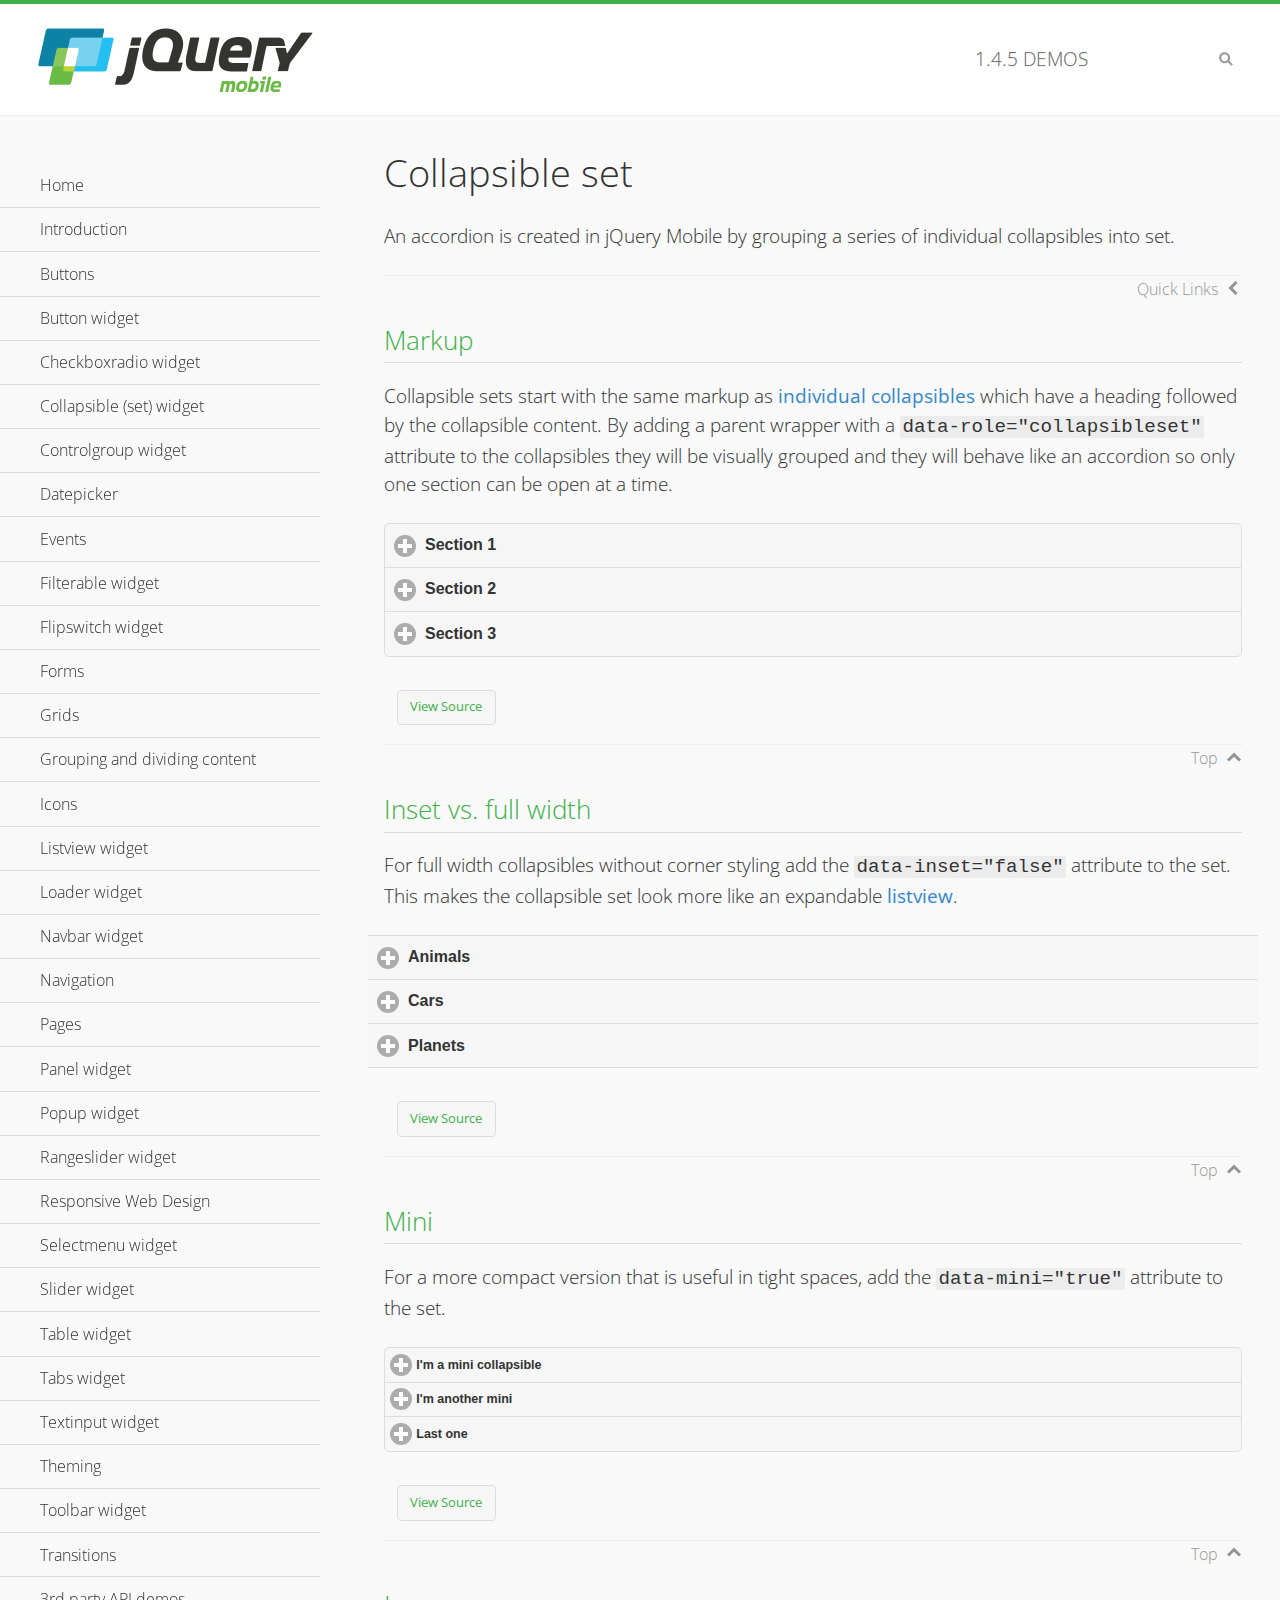
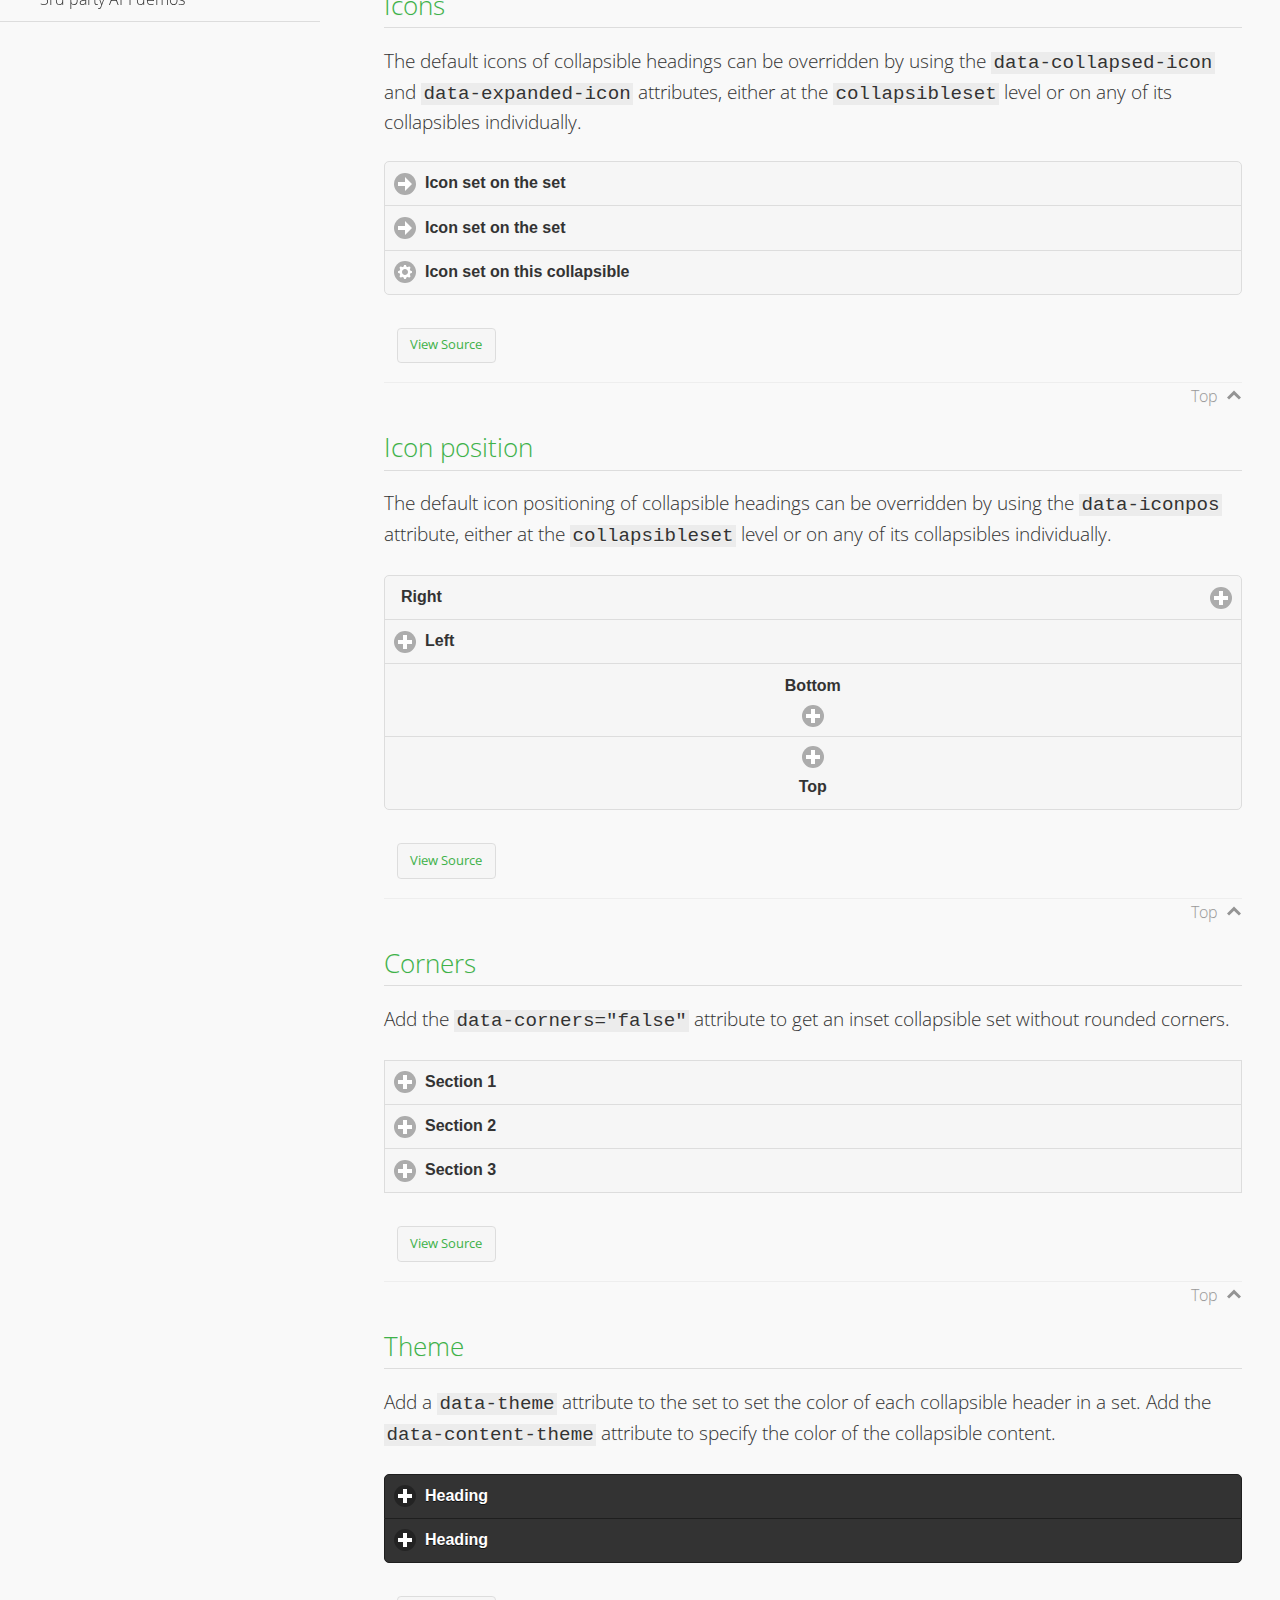
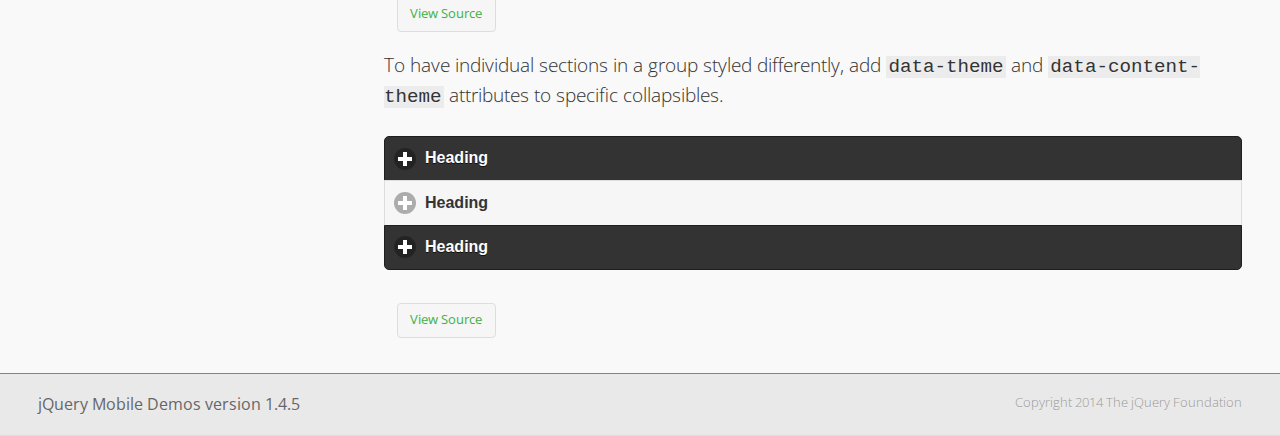
<file: www/js/vendor/jquery.mobile-1.4.5/demos/collapsibleset/index.html>
<!DOCTYPE html>
<html>
<head>
	<meta charset="utf-8">
	<meta name="viewport" content="width=device-width, initial-scale=1">
	<title>Collapsible set - jQuery Mobile Demos</title>
	<link rel="shortcut icon" href="../favicon.ico">
    <link rel="stylesheet" href="http://fonts.googleapis.com/css?family=Open+Sans:300,400,700">
	<link rel="stylesheet" href="../css/themes/default/jquery.mobile-1.4.5.min.css">
	<link rel="stylesheet" href="../_assets/css/jqm-demos.css">
	<script src="../js/jquery.js"></script>
	<script src="../_assets/js/index.js"></script>
	<script src="../js/jquery.mobile-1.4.5.min.js"></script>
</head>
<body>
<div data-role="page" class="jqm-demos" data-quicklinks="true">

	<div data-role="header" class="jqm-header">
		<h2><a href="../" title="jQuery Mobile Demos home"><img src="../_assets/img/jquery-logo.png" alt="jQuery Mobile"></a></h2>
		<p><span class="jqm-version"></span> Demos</p>
		<a href="#" class="jqm-navmenu-link ui-btn ui-btn-icon-notext ui-corner-all ui-icon-bars ui-nodisc-icon ui-alt-icon ui-btn-left">Menu</a>
		<a href="#" class="jqm-search-link ui-btn ui-btn-icon-notext ui-corner-all ui-icon-search ui-nodisc-icon ui-alt-icon ui-btn-right">Search</a>
	</div><!-- /header -->

	<div role="main" class="ui-content jqm-content">

		<h1>Collapsible set</h1>

		<p>An accordion is created in jQuery Mobile by grouping a series of individual collapsibles into set.</p>

		<h2>Markup</h2>

		<p>Collapsible sets start with the same markup as <a href="../collapsible/" data-ajax="false">individual collapsibles</a> which have a heading followed by the collapsible content. By adding a parent wrapper with a <code>data-role="collapsibleset"</code> attribute to the collapsibles they will be visually grouped and they will behave like an accordion so only one section can be open at a time.</p>

			<div data-demo-html="true">
				<div data-role="collapsibleset" data-theme="a" data-content-theme="a">
					<div data-role="collapsible">
						<h3>Section 1</h3>
					<p>I'm the collapsible content for section 1</p>
					</div>
					<div data-role="collapsible">
						<h3>Section 2</h3>
					<p>I'm the collapsible content for section 2</p>

					</div>
					<div data-role="collapsible">
						<h3>Section 3</h3>
					<p>I'm the collapsible content for section 3</p>
					</div>
				</div>
			</div><!--/demo-html -->

		<h2>Inset vs. full width</h2>

		<p>For full width collapsibles without corner styling add the <code>data-inset="false"</code> attribute to the set. This makes the collapsible set look more like an expandable <a href="../listview/">listview</a>.</p>

			<div data-demo-html="true">
				<div data-role="collapsibleset" data-inset="false">
					<div data-role="collapsible">
						<h3>Animals</h3>
						<ul data-role="listview" data-inset="false">
							<li>Cats</li>
							<li>Dogs</li>
							<li>Lizards</li>
							<li>Snakes</li>
						</ul>
					</div>
					<div data-role="collapsible">
						<h3>Cars</h3>
						<ul data-role="listview" data-inset="false">
							<li>Acura</li>
							<li>Audi</li>
							<li>BMW</li>
							<li>Cadillac</li>
						</ul>
					</div>
					<div data-role="collapsible">
						<h3>Planets</h3>
						<ul data-role="listview" data-inset="false">
							<li>Earth</li>
							<li>Jupiter</li>
							<li>Mars</li>
							<li>Mercury</li>
						</ul>
					</div>
				</div>
			</div><!--/demo-html -->

		<h2>Mini</h2>

		<p>For a more compact version that is useful in tight spaces, add the <code>data-mini="true"</code> attribute to the set. </p>

			<div data-demo-html="true">
				<div data-role="collapsibleset" data-theme="a" data-content-theme="a" data-mini="true">
					<div data-role="collapsible">
						<h3>I'm a mini collapsible</h3>
					<p>This is good for tight spaces.</p>
					</div>
					<div data-role="collapsible">
						<h3>I'm another mini</h3>
					<p>Here's some collapsible content.</p>

					</div>
					<div data-role="collapsible">
						<h3>Last one</h3>
					<p>Final bit of collapsible content.</p>
					</div>
				</div>
			</div><!--/demo-html -->

		<h2>Icons</h2>

		<p>The default icons of collapsible headings can be overridden by using the <code>data-collapsed-icon</code> and <code>data-expanded-icon</code> attributes, either at the <code>collapsibleset</code> level or on any of its collapsibles individually.</p>

			<div data-demo-html="true">
				<div data-role="collapsibleset" data-theme="a" data-content-theme="a" data-collapsed-icon="arrow-r" data-expanded-icon="arrow-d">
					<div data-role="collapsible">
						<h3>Icon set on the set</h3>
					<p>Specify the open and close icons on the set to apply it to all the collapsibles within.</p>
					</div>
					<div data-role="collapsible">
						<h3>Icon set on the set</h3>
					<p>This collapsible also gets the icon from the set.</p>
					</div>
					<div data-role="collapsible" data-collapsed-icon="gear" data-expanded-icon="delete">
						<h3>Icon set on this collapsible</h3>
					<p>The icons here are applied to this collapsible specifically, thus overriding the set icons.</p>
					</div>
				</div>
			</div><!--/demo-html -->

		<h2>Icon position</h2>

		<p>The default icon positioning of collapsible headings can be overridden by using the <code>data-iconpos</code> attribute, either at the <code>collapsibleset</code> level or on any of its collapsibles individually.</p>

			<div data-demo-html="true">
				<div data-role="collapsibleset" data-theme="a" data-content-theme="a" data-iconpos="right">
					<div data-role="collapsible">
						<h3>Right</h3>
					<p>Inherits icon positioning from <code>data-iconpos="right"</code> attribute on set.</p>
					</div>
					<div data-role="collapsible" data-iconpos="left">
						<h3>Left</h3>
					<p>Set via <code>data-iconpos="left"</code> attribute on the collapsible</p>
					</div>
					<div data-role="collapsible" data-iconpos="bottom">
						<h3>Bottom</h3>
					<p>Set via <code>data-iconpos="bottom"</code> attribute on the collapsible</p>
					</div>
					<div data-role="collapsible" data-iconpos="top">
						<h3>Top</h3>
					<p>Set via <code>data-iconpos="top"</code> attribute on the collapsible</p>
					</div>
				</div>
			</div><!--/demo-html -->

		<h2>Corners</h2>
		<p>Add the <code>data-corners="false"</code> attribute to get an inset collapsible set without rounded corners.</p>

			<div data-demo-html="true">
				<div data-role="collapsibleset" data-corners="false" data-theme="a" data-content-theme="a">
					<div data-role="collapsible">
						<h3>Section 1</h3>
					<p>Collapsible content</p>
					</div>
					<div data-role="collapsible">
						<h3>Section 2</h3>
					<p>Collapsible content</p>

					</div>
					<div data-role="collapsible">
						<h3>Section 3</h3>
					<p>Collapsible content</p>
					</div>
				</div>
			</div><!--/demo-html -->

		<h2>Theme</h2>

		<p>Add a <code>data-theme</code> attribute to the set to set the color of each collapsible header in a set. Add the <code>data-content-theme</code> attribute to specify the color of the collapsible content. </p>

			<div data-demo-html="true">
				<div data-role="collapsibleset" data-theme="b" data-content-theme="b">
					<div data-role="collapsible">
						<h3>Heading</h3>
						<p>Content</p>
					</div>
					<div data-role="collapsible">
						<h3>Heading</h3>
						<p>Content</p>
					</div>
				</div>
			</div><!--/demo-html -->

		<p>To have individual sections in a group styled differently, add <code>data-theme</code> and <code>data-content-theme</code> attributes to specific collapsibles.</p>

			<div data-demo-html="true">
				<div data-role="collapsibleset" data-theme="b" data-content-theme="b">
					<div data-role="collapsible">
						<h3>Heading</h3>
						<p>Content</p>
					</div>
					<div data-role="collapsible" data-theme="a" data-content-theme="a">
						<h3>Heading</h3>
						<p>Content</p>
					</div>
					<div data-role="collapsible">
						<h3>Heading</h3>
						<p>Content</p>
					</div>
				</div>
		</div><!--/demo-html -->

	</div><!-- /content -->
	    <div data-role="panel" class="jqm-navmenu-panel" data-position="left" data-display="overlay" data-theme="a">
	    	<ul class="jqm-list ui-alt-icon ui-nodisc-icon">
<li data-filtertext="demos homepage" data-icon="home"><a href=".././">Home</a></li>
<li data-filtertext="introduction overview getting started"><a href="../intro/" data-ajax="false">Introduction</a></li>
<li data-filtertext="buttons button markup buttonmarkup method anchor link button element"><a href="../button-markup/" data-ajax="false">Buttons</a></li>
<li data-filtertext="form button widget input button submit reset"><a href="../button/" data-ajax="false">Button widget</a></li>
<li data-role="collapsible" data-enhanced="true" data-collapsed-icon="carat-d" data-expanded-icon="carat-u" data-iconpos="right" data-inset="false" class="ui-collapsible ui-collapsible-themed-content ui-collapsible-collapsed">
	<h3 class="ui-collapsible-heading ui-collapsible-heading-collapsed">
		<a href="#" class="ui-collapsible-heading-toggle ui-btn ui-btn-icon-right ui-btn-inherit ui-icon-carat-d">
		    Checkboxradio widget<span class="ui-collapsible-heading-status"> click to expand contents</span>
		</a>
	</h3>
	<div class="ui-collapsible-content ui-body-inherit ui-collapsible-content-collapsed" aria-hidden="true">
		<ul>
			<li data-filtertext="form checkboxradio widget checkbox input checkboxes controlgroups"><a href="../checkboxradio-checkbox/" data-ajax="false">Checkboxes</a></li>
			<li data-filtertext="form checkboxradio widget radio input radio buttons controlgroups"><a href="../checkboxradio-radio/" data-ajax="false">Radio buttons</a></li>
		</ul>
	</div>
</li>
<li data-role="collapsible" data-enhanced="true" data-collapsed-icon="carat-d" data-expanded-icon="carat-u" data-iconpos="right" data-inset="false" class="ui-collapsible ui-collapsible-themed-content ui-collapsible-collapsed">
	<h3 class="ui-collapsible-heading ui-collapsible-heading-collapsed">
		<a href="#" class="ui-collapsible-heading-toggle ui-btn ui-btn-icon-right ui-btn-inherit ui-icon-carat-d">
			Collapsible (set) widget<span class="ui-collapsible-heading-status"> click to expand contents</span>
		</a>
	</h3>
	<div class="ui-collapsible-content ui-body-inherit ui-collapsible-content-collapsed" aria-hidden="true">
		<ul>
			<li data-filtertext="collapsibles content formatting"><a href="../collapsible/" data-ajax="false">Collapsible</a></li>
			<li data-filtertext="dynamic collapsible set accordion append expand"><a href="../collapsible-dynamic/" data-ajax="false">Dynamic collapsibles</a></li>
			<li data-filtertext="accordions collapsible set widget content formatting grouped collapsibles"><a href="../collapsibleset/" data-ajax="false">Collapsible set</a></li>
		</ul>
	</div>
</li>
<li data-role="collapsible" data-enhanced="true" data-collapsed-icon="carat-d" data-expanded-icon="carat-u" data-iconpos="right" data-inset="false" class="ui-collapsible ui-collapsible-themed-content ui-collapsible-collapsed">
	<h3 class="ui-collapsible-heading ui-collapsible-heading-collapsed">
		<a href="#" class="ui-collapsible-heading-toggle ui-btn ui-btn-icon-right ui-btn-inherit ui-icon-carat-d">
			Controlgroup widget<span class="ui-collapsible-heading-status"> click to expand contents</span>
		</a>
	</h3>
	<div class="ui-collapsible-content ui-body-inherit ui-collapsible-content-collapsed" aria-hidden="true">
		<ul>
			<li data-filtertext="controlgroups selectmenu checkboxradio input grouped buttons horizontal vertical"><a href="../controlgroup/" data-ajax="false">Controlgroup</a></li>
			<li data-filtertext="dynamic controlgroup dynamically add buttons"><a href="../controlgroup-dynamic/" data-ajax="false">Dynamic controlgroups</a></li>
		</ul>
	</div>
</li>
<li data-filtertext="form datepicker widget date input"><a href="../datepicker/" data-ajax="false">Datepicker</a></li>
<li data-role="collapsible" data-enhanced="true" data-collapsed-icon="carat-d" data-expanded-icon="carat-u" data-iconpos="right" data-inset="false" class="ui-collapsible ui-collapsible-themed-content ui-collapsible-collapsed">
	<h3 class="ui-collapsible-heading ui-collapsible-heading-collapsed">
		<a href="#" class="ui-collapsible-heading-toggle ui-btn ui-btn-icon-right ui-btn-inherit ui-icon-carat-d">
			Events<span class="ui-collapsible-heading-status"> click to expand contents</span>
		</a>
	</h3>
	<div class="ui-collapsible-content ui-body-inherit ui-collapsible-content-collapsed" aria-hidden="true">
		<ul>
			<li data-filtertext="swipe to delete list items listviews swipe events"><a href="../swipe-list/" data-ajax="false">Swipe list items</a></li>
			<li data-filtertext="swipe to navigate swipe page navigation swipe events"><a href="../swipe-page/" data-ajax="false">Swipe page navigation</a></li>
		</ul>
	</div>
</li>
<li data-filtertext="filterable filter elements sorting searching listview table"><a href="../filterable/" data-ajax="false">Filterable widget</a></li>
<li data-filtertext="form flipswitch widget flip toggle switch binary select checkbox input"><a href="../flipswitch/" data-ajax="false">Flipswitch widget</a></li>
<li data-role="collapsible" data-enhanced="true" data-collapsed-icon="carat-d" data-expanded-icon="carat-u" data-iconpos="right" data-inset="false" class="ui-collapsible ui-collapsible-themed-content ui-collapsible-collapsed">
	<h3 class="ui-collapsible-heading ui-collapsible-heading-collapsed">
		<a href="#" class="ui-collapsible-heading-toggle ui-btn ui-btn-icon-right ui-btn-inherit ui-icon-carat-d">
			Forms<span class="ui-collapsible-heading-status"> click to expand contents</span>
		</a>
	</h3>
	<div class="ui-collapsible-content ui-body-inherit ui-collapsible-content-collapsed" aria-hidden="true">
		<ul>
			<li data-filtertext="forms text checkbox radio range button submit reset inputs selects textarea slider flipswitch label form elements"><a href="../forms/" data-ajax="false">Forms</a></li>
			<li data-filtertext="form hide labels hidden accessible ui-hidden-accessible forms"><a href="../forms-label-hidden-accessible/" data-ajax="false">Hide labels</a></li>
			<li data-filtertext="form field containers fieldcontain ui-field-contain forms"><a href="../forms-field-contain/" data-ajax="false">Field containers</a></li>
			<li data-filtertext="forms disabled form elements"><a href="../forms-disabled/" data-ajax="false">Forms disabled</a></li>
			<li data-filtertext="forms gallery examples overview forms text checkbox radio range button submit reset inputs selects textarea slider flipswitch label form elements"><a href="../forms-gallery/" data-ajax="false">Forms gallery</a></li>
		</ul>
	</div>
</li>
<li data-role="collapsible" data-enhanced="true" data-collapsed-icon="carat-d" data-expanded-icon="carat-u" data-iconpos="right" data-inset="false" class="ui-collapsible ui-collapsible-themed-content ui-collapsible-collapsed">
	<h3 class="ui-collapsible-heading ui-collapsible-heading-collapsed">
		<a href="#" class="ui-collapsible-heading-toggle ui-btn ui-btn-icon-right ui-btn-inherit ui-icon-carat-d">
			Grids<span class="ui-collapsible-heading-status"> click to expand contents</span>
		</a>
	</h3>
	<div class="ui-collapsible-content ui-body-inherit ui-collapsible-content-collapsed" aria-hidden="true">
		<ul>
			<li data-filtertext="grids columns blocks content formatting rwd responsive css framework"><a href="../grids/" data-ajax="false">Grids</a></li>
			<li data-filtertext="buttons in grids css framework"><a href="../grids-buttons/" data-ajax="false">Buttons in grids</a></li>
			<li data-filtertext="custom responsive grids rwd css framework"><a href="../grids-custom-responsive/" data-ajax="false">Custom responsive grids</a></li>
		</ul>
	</div>
</li>
<li data-filtertext="blocks content formatting sections heading"><a href="../body-bar-classes/" data-ajax="false">Grouping and dividing content</a></li>
<li data-role="collapsible" data-enhanced="true" data-collapsed-icon="carat-d" data-expanded-icon="carat-u" data-iconpos="right" data-inset="false" class="ui-collapsible ui-collapsible-themed-content ui-collapsible-collapsed">
	<h3 class="ui-collapsible-heading ui-collapsible-heading-collapsed">
		<a href="#" class="ui-collapsible-heading-toggle ui-btn ui-btn-icon-right ui-btn-inherit ui-icon-carat-d">
			Icons<span class="ui-collapsible-heading-status"> click to expand contents</span>
		</a>
	</h3>
	<div class="ui-collapsible-content ui-body-inherit ui-collapsible-content-collapsed" aria-hidden="true">
		<ul>
			<li data-filtertext="button icons svg disc alt custom icon position"><a href="../icons/" data-ajax="false">Icons</a></li>
			<li data-filtertext=""><a href="../icons-grunticon/" data-ajax="false">Grunticon loader</a></li>
		</ul>
	</div>
</li>
<li data-role="collapsible" data-enhanced="true" data-collapsed-icon="carat-d" data-expanded-icon="carat-u" data-iconpos="right" data-inset="false" class="ui-collapsible ui-collapsible-themed-content ui-collapsible-collapsed">
	<h3 class="ui-collapsible-heading ui-collapsible-heading-collapsed">
		<a href="#" class="ui-collapsible-heading-toggle ui-btn ui-btn-icon-right ui-btn-inherit ui-icon-carat-d">
			Listview widget<span class="ui-collapsible-heading-status"> click to expand contents</span>
		</a>
	</h3>
	<div class="ui-collapsible-content ui-body-inherit ui-collapsible-content-collapsed" aria-hidden="true">
		<ul>
			<li data-filtertext="listview widget thumbnails icons nested split button collapsible ul ol"><a href="../listview/" data-ajax="false">Listview</a></li>
			<li data-filtertext="autocomplete filterable reveal listview filtertextbeforefilter placeholder"><a href="../listview-autocomplete/" data-ajax="false">Listview autocomplete</a></li>
			<li data-filtertext="autocomplete filterable reveal listview remote data filtertextbeforefilter placeholder"><a href="../listview-autocomplete-remote/" data-ajax="false">Listview autocomplete remote data</a></li>
			<li data-filtertext="autodividers anchor jump scroll linkbars listview lists ul ol"><a href="../listview-autodividers-linkbar/" data-ajax="false">Listview autodividers linkbar</a></li>
			<li data-filtertext="listview autodividers selector autodividersselector lists ul ol"><a href="../listview-autodividers-selector/" data-ajax="false">Listview autodividers selector</a></li>
			<li data-filtertext="listview nested list items"><a href="../listview-nested-lists/" data-ajax="false">Nested Listviews</a></li>
			<li data-filtertext="listview collapsible list items flat"><a href="../listview-collapsible-item-flat/" data-ajax="false">Listview collapsible list items (flat)</a></li>
			<li data-filtertext="listview collapsible list indented"><a href="../listview-collapsible-item-indented/" data-ajax="false">Listview collapsible list items (indented)</a></li>
			<li data-filtertext="grid listview responsive grids responsive listviews lists ul"><a href="../listview-grid/" data-ajax="false">Listview responsive grid</a></li>
		</ul>
	</div>
</li>
<li data-filtertext="loader widget page loading navigation overlay spinner"><a href="../loader/" data-ajax="false">Loader widget</a></li>
<li data-filtertext="navbar widget navmenu toolbars header footer"><a href="../navbar/" data-ajax="false">Navbar widget</a></li>
<li data-role="collapsible" data-enhanced="true" data-collapsed-icon="carat-d" data-expanded-icon="carat-u" data-iconpos="right" data-inset="false" class="ui-collapsible ui-collapsible-themed-content ui-collapsible-collapsed">
	<h3 class="ui-collapsible-heading ui-collapsible-heading-collapsed">
		<a href="#" class="ui-collapsible-heading-toggle ui-btn ui-btn-icon-right ui-btn-inherit ui-icon-carat-d">
			Navigation<span class="ui-collapsible-heading-status"> click to expand contents</span>
		</a>
	</h3>
	<div class="ui-collapsible-content ui-body-inherit ui-collapsible-content-collapsed" aria-hidden="true">
		<ul>
			<li data-filtertext="ajax navigation navigate widget history event method"><a href="../navigation/" data-ajax="false">Navigation</a></li>
			<li data-filtertext="linking pages page links navigation ajax prefetch cache"><a href="../navigation-linking-pages/" data-ajax="false">Linking pages</a></li>
			<!-- <li data-filtertext="php redirect server redirection server-side navigation"><a href="../navigation-php-redirect/" data-ajax="false">PHP redirect demo</a></li>-->
			<li data-filtertext="navigation redirection hash query"><a href="../navigation-hash-processing/" data-ajax="false">Hash processing demo</a></li>
			<li data-filtertext="navigation redirection hash query"><a href="../page-events/" data-ajax="false">Page Navigation Events</a></li>
		</ul>
	</div>
</li>
<li data-role="collapsible" data-enhanced="true" data-collapsed-icon="carat-d" data-expanded-icon="carat-u" data-iconpos="right" data-inset="false" class="ui-collapsible ui-collapsible-themed-content ui-collapsible-collapsed">
	<h3 class="ui-collapsible-heading ui-collapsible-heading-collapsed">
		<a href="#" class="ui-collapsible-heading-toggle ui-btn ui-btn-icon-right ui-btn-inherit ui-icon-carat-d">
			Pages<span class="ui-collapsible-heading-status"> click to expand contents</span>
		</a>
	</h3>
	<div class="ui-collapsible-content ui-body-inherit ui-collapsible-content-collapsed" aria-hidden="true">
		<ul>
			<li data-filtertext="pages page widget ajax navigation"><a href="../pages/" data-ajax="false">Pages</a></li>
			<li data-filtertext="single page"><a href="../pages-single-page/" data-ajax="false">Single page</a></li>
			<li data-filtertext="multipage multi-page page"><a href="../pages-multi-page/" data-ajax="false">Multi-page template</a></li>
			<li data-filtertext="dialog page widget modal popup"><a href="../pages-dialog/" data-ajax="false">Dialog page</a></li>
		</ul>
	</div>
</li>
<li data-role="collapsible" data-enhanced="true" data-collapsed-icon="carat-d" data-expanded-icon="carat-u" data-iconpos="right" data-inset="false" class="ui-collapsible ui-collapsible-themed-content ui-collapsible-collapsed">
	<h3 class="ui-collapsible-heading ui-collapsible-heading-collapsed">
		<a href="#" class="ui-collapsible-heading-toggle ui-btn ui-btn-icon-right ui-btn-inherit ui-icon-carat-d">
			Panel widget<span class="ui-collapsible-heading-status"> click to expand contents</span>
		</a>
	</h3>
	<div class="ui-collapsible-content ui-body-inherit ui-collapsible-content-collapsed" aria-hidden="true">
		<ul>
			<li data-filtertext="panel widget sliding panels reveal push overlay responsive"><a href="../panel/" data-ajax="false">Panel</a></li>
			<li data-filtertext=""><a href="../panel-external/" data-ajax="false">External panels</a></li>
			<li data-filtertext="panel "><a href="../panel-fixed/" data-ajax="false">Fixed panels</a></li>
			<li data-filtertext="panel slide panels sliding panels shadow rwd responsive breakpoint"><a href="../panel-responsive/" data-ajax="false">Panels responsive</a></li>
			<li data-filtertext="panel custom style custom panel width reveal shadow listview panel styling page background wrapper"><a href="../panel-styling/" data-ajax="false">Custom panel style</a></li>
			<li data-filtertext="panel open on swipe"><a href="../panel-swipe-open/" data-ajax="false">Panel open on swipe</a></li>
			<li data-filtertext="panels outside page internal external toolbars"><a href="../panel-external-internal/" data-ajax="false">Panel external and internal</a></li>
		</ul>
	</div>
</li>
<li data-role="collapsible" data-enhanced="true" data-collapsed-icon="carat-d" data-expanded-icon="carat-u" data-iconpos="right" data-inset="false" class="ui-collapsible ui-collapsible-themed-content ui-collapsible-collapsed">
	<h3 class="ui-collapsible-heading ui-collapsible-heading-collapsed">
		<a href="#" class="ui-collapsible-heading-toggle ui-btn ui-btn-icon-right ui-btn-inherit ui-icon-carat-d">
			Popup widget<span class="ui-collapsible-heading-status"> click to expand contents</span>
		</a>
	</h3>
	<div class="ui-collapsible-content ui-body-inherit ui-collapsible-content-collapsed" aria-hidden="true">
		<ul>
			<li data-filtertext="popup widget popups dialog modal transition tooltip lightbox form overlay screen flip pop fade transition"><a href="../popup/" data-ajax="false">Popup</a></li>
			<li data-filtertext="popup alignment position"><a href="../popup-alignment/" data-ajax="false">Popup alignment</a></li>
			<li data-filtertext="popup arrow size popups popover"><a href="../popup-arrow-size/" data-ajax="false">Popup arrow size</a></li>
			<li data-filtertext="dynamic popups popup images lightbox"><a href="../popup-dynamic/" data-ajax="false">Dynamic popups</a></li>
			<li data-filtertext="popups with iframes scaling"><a href="../popup-iframe/" data-ajax="false">Popups with iframes</a></li>
			<li data-filtertext="popup image scaling"><a href="../popup-image-scaling/" data-ajax="false">Popup image scaling</a></li>
			<li data-filtertext="external popup outside multi-page"><a href="../popup-outside-multipage/" data-ajax="false">Popup outside multi-page</a></li>
		</ul>
	</div>
</li>
<li data-filtertext="form rangeslider widget dual sliders dual handle sliders range input"><a href="../rangeslider/" data-ajax="false">Rangeslider widget</a></li>
<li data-filtertext="responsive web design rwd adaptive progressive enhancement PE accessible mobile breakpoints media query media queries"><a href="../rwd/" data-ajax="false">Responsive Web Design</a></li>
<li data-role="collapsible" data-enhanced="true" data-collapsed-icon="carat-d" data-expanded-icon="carat-u" data-iconpos="right" data-inset="false" class="ui-collapsible ui-collapsible-themed-content ui-collapsible-collapsed">
	<h3 class="ui-collapsible-heading ui-collapsible-heading-collapsed">
		<a href="#" class="ui-collapsible-heading-toggle ui-btn ui-btn-icon-right ui-btn-inherit ui-icon-carat-d">
			Selectmenu widget<span class="ui-collapsible-heading-status"> click to expand contents</span>
		</a>
	</h3>
	<div class="ui-collapsible-content ui-body-inherit ui-collapsible-content-collapsed" aria-hidden="true">
		<ul>
			<li data-filtertext="form selectmenu widget select input custom select menu selects"><a href="../selectmenu/" data-ajax="false">Selectmenu</a></li>
			<li data-filtertext="form custom select menu selectmenu widget custom menu option optgroup multiple selects"><a href="../selectmenu-custom/" data-ajax="false">Custom select menu</a></li>
			<li data-filtertext="filterable select filter popup dialog"><a href="../selectmenu-custom-filter/" data-ajax="false">Custom select menu with filter</a></li>
		</ul>
	</div>
</li>
<li data-role="collapsible" data-enhanced="true" data-collapsed-icon="carat-d" data-expanded-icon="carat-u" data-iconpos="right" data-inset="false" class="ui-collapsible ui-collapsible-themed-content ui-collapsible-collapsed">
	<h3 class="ui-collapsible-heading ui-collapsible-heading-collapsed">
		<a href="#" class="ui-collapsible-heading-toggle ui-btn ui-btn-icon-right ui-btn-inherit ui-icon-carat-d">
			Slider widget<span class="ui-collapsible-heading-status"> click to expand contents</span>
		</a>
	</h3>
	<div class="ui-collapsible-content ui-body-inherit ui-collapsible-content-collapsed" aria-hidden="true">
		<ul>
			<li data-filtertext="form slider widget range input single sliders"><a href="../slider/" data-ajax="false">Slider</a></li>
			<li data-filtertext="form slider widget flipswitch slider binary select flip toggle switch"><a href="../slider-flipswitch/" data-ajax="false">Slider flip toggle switch</a></li>
			<li data-filtertext="form slider tooltip handle value input range sliders"><a href="../slider-tooltip/" data-ajax="false">Slider tooltip</a></li>
		</ul>
	</div>
</li>
<li data-role="collapsible" data-enhanced="true" data-collapsed-icon="carat-d" data-expanded-icon="carat-u" data-iconpos="right" data-inset="false" class="ui-collapsible ui-collapsible-themed-content ui-collapsible-collapsed">
	<h3 class="ui-collapsible-heading ui-collapsible-heading-collapsed">
		<a href="#" class="ui-collapsible-heading-toggle ui-btn ui-btn-icon-right ui-btn-inherit ui-icon-carat-d">
			Table widget<span class="ui-collapsible-heading-status"> click to expand contents</span>
		</a>
	</h3>
	<div class="ui-collapsible-content ui-body-inherit ui-collapsible-content-collapsed" aria-hidden="true">
		<ul>
			<li data-filtertext="table widget reflow column toggle th td responsive tables rwd hide show tabular"><a href="../table-column-toggle/" data-ajax="false">Table Column Toggle</a></li>
			<li data-filtertext="table column toggle phone comparison demo"><a href="../table-column-toggle-example/" data-ajax="false">Table Column Toggle demo</a></li>
			<li data-filtertext="responsive tables table column toggle heading groups rwd breakpoint"><a href="../table-column-toggle-heading-groups/" data-ajax="false">Table Column Toggle heading groups</a></li>
			<li data-filtertext="responsive tables table column toggle hide rwd breakpoint customization options"><a href="../table-column-toggle-options/" data-ajax="false">Table Column Toggle options</a></li>
			<li data-filtertext="table reflow th td responsive rwd columns tabular"><a href="../table-reflow/" data-ajax="false">Table Reflow</a></li>
			<li data-filtertext="responsive tables table reflow heading groups rwd breakpoint"><a href="../table-reflow-heading-groups/" data-ajax="false">Table Reflow heading groups</a></li>
			<li data-filtertext="responsive tables table reflow stripes strokes table style"><a href="../table-reflow-stripes-strokes/" data-ajax="false">Table Reflow stripes and strokes</a></li>
			<li data-filtertext="responsive tables table reflow stack custom styles"><a href="../table-reflow-styling/" data-ajax="false">Table Reflow custom styles</a></li>
		</ul>
	</div>
</li>
<li data-filtertext="ui tabs widget"><a href="../tabs/" data-ajax="false">Tabs widget</a></li>
<li data-filtertext="form textinput widget text input textarea number date time tel email file color password"><a href="../textinput/" data-ajax="false">Textinput widget</a></li>
<li data-role="collapsible" data-enhanced="true" data-collapsed-icon="carat-d" data-expanded-icon="carat-u" data-iconpos="right" data-inset="false" class="ui-collapsible ui-collapsible-themed-content ui-collapsible-collapsed">
	<h3 class="ui-collapsible-heading ui-collapsible-heading-collapsed">
		<a href="#" class="ui-collapsible-heading-toggle ui-btn ui-btn-icon-right ui-btn-inherit ui-icon-carat-d">
			Theming<span class="ui-collapsible-heading-status"> click to expand contents</span>
		</a>
	</h3>
	<div class="ui-collapsible-content ui-body-inherit ui-collapsible-content-collapsed" aria-hidden="true">
		<ul>
			<li data-filtertext="default theme swatches theming style css"><a href="../theme-default/" data-ajax="false">Default theme</a></li>
			<li data-filtertext="classic theme old theme swatches theming style css"><a href="../theme-classic/" data-ajax="false">Classic theme</a></li>
		</ul>
	</div>
</li>
<li data-role="collapsible" data-enhanced="true" data-collapsed-icon="carat-d" data-expanded-icon="carat-u" data-iconpos="right" data-inset="false" class="ui-collapsible ui-collapsible-themed-content ui-collapsible-collapsed">
	<h3 class="ui-collapsible-heading ui-collapsible-heading-collapsed">
		<a href="#" class="ui-collapsible-heading-toggle ui-btn ui-btn-icon-right ui-btn-inherit ui-icon-carat-d">
			Toolbar widget<span class="ui-collapsible-heading-status"> click to expand contents</span>
		</a>
	</h3>
	<div class="ui-collapsible-content ui-body-inherit ui-collapsible-content-collapsed" aria-hidden="true">
		<ul>
			<li data-filtertext="toolbar widget header footer toolbars fixed fullscreen external sections"><a href="../toolbar/" data-ajax="false">Toolbar</a></li>
			<li data-filtertext="dynamic toolbars dynamically add toolbar header footer"><a href="../toolbar-dynamic/" data-ajax="false">Dynamic toolbars</a></li>
			<li data-filtertext="external toolbars header footer"><a href="../toolbar-external/" data-ajax="false">External toolbars</a></li>
			<li data-filtertext="fixed toolbars header footer"><a href="../toolbar-fixed/" data-ajax="false">Fixed toolbars</a></li>
			<li data-filtertext="fixed fullscreen toolbars header footer"><a href="../toolbar-fixed-fullscreen/" data-ajax="false">Fullscreen toolbars</a></li>
			<li data-filtertext="external fixed toolbars header footer"><a href="../toolbar-fixed-external/" data-ajax="false">Fixed external toolbars</a></li>
			<li data-filtertext="external persistent toolbars header footer navbar navmenu"><a href="../toolbar-fixed-persistent/" data-ajax="false">Persistent toolbars</a></li>
			<li data-filtertext="external ajax optimized toolbars persistent toolbars header footer navbar"><a href="../toolbar-fixed-persistent-optimized/" data-ajax="false">Ajax optimized toolbars</a></li>
			<li data-filtertext="form in toolbars header footer"><a href="../toolbar-fixed-forms/" data-ajax="false">Form in toolbar</a></li>
		</ul>
	</div>
</li>
<li data-filtertext="page transitions animated pages popup navigation flip slide fade pop"><a href="../transitions/" data-ajax="false">Transitions</a></li>
<li data-role="collapsible" data-enhanced="true" data-collapsed-icon="carat-d" data-expanded-icon="carat-u" data-iconpos="right" data-inset="false" class="ui-collapsible ui-collapsible-themed-content ui-collapsible-collapsed">
	<h3 class="ui-collapsible-heading ui-collapsible-heading-collapsed">
		<a href="#" class="ui-collapsible-heading-toggle ui-btn ui-btn-icon-right ui-btn-inherit ui-icon-carat-d">
			3rd party API demos<span class="ui-collapsible-heading-status"> click to expand contents</span>
		</a>
	</h3>
	<div class="ui-collapsible-content ui-body-inherit ui-collapsible-content-collapsed" aria-hidden="true">
		<ul>
			<li data-filtertext="backbone requirejs navigation router"><a href="../backbone-requirejs/" data-ajax="false">Backbone RequireJS</a></li>
			<li data-filtertext="google maps geolocation demo"><a href="../map-geolocation/" data-ajax="false">Google Maps geolocation</a></li>
			<li data-filtertext="google maps hybrid"><a href="../map-list-toggle/" data-ajax="false">Google Maps list toggle</a></li>
		</ul>
	</div>
</li>



		     </ul>
		</div><!-- /panel -->


	<div data-role="footer" data-position="fixed" data-tap-toggle="false" class="jqm-footer">
		<p>jQuery Mobile Demos version <span class="jqm-version"></span></p>
		<p>Copyright 2014 The jQuery Foundation</p>
	</div><!-- /footer -->
	<!-- TODO: This should become an external panel so we can add input to markup (unique ID) -->
    <div data-role="panel" class="jqm-search-panel" data-position="right" data-display="overlay" data-theme="a">
		<div class="jqm-search">
			<ul class="jqm-list" data-filter-placeholder="Search demos..." data-filter-reveal="true">
<li data-filtertext="demos homepage" data-icon="home"><a href=".././">Home</a></li>
<li data-filtertext="introduction overview getting started"><a href="../intro/" data-ajax="false">Introduction</a></li>
<li data-filtertext="buttons button markup buttonmarkup method anchor link button element"><a href="../button-markup/" data-ajax="false">Buttons</a></li>
<li data-filtertext="form button widget input button submit reset"><a href="../button/" data-ajax="false">Button widget</a></li>
<li data-role="collapsible" data-enhanced="true" data-collapsed-icon="carat-d" data-expanded-icon="carat-u" data-iconpos="right" data-inset="false" class="ui-collapsible ui-collapsible-themed-content ui-collapsible-collapsed">
	<h3 class="ui-collapsible-heading ui-collapsible-heading-collapsed">
		<a href="#" class="ui-collapsible-heading-toggle ui-btn ui-btn-icon-right ui-btn-inherit ui-icon-carat-d">
		    Checkboxradio widget<span class="ui-collapsible-heading-status"> click to expand contents</span>
		</a>
	</h3>
	<div class="ui-collapsible-content ui-body-inherit ui-collapsible-content-collapsed" aria-hidden="true">
		<ul>
			<li data-filtertext="form checkboxradio widget checkbox input checkboxes controlgroups"><a href="../checkboxradio-checkbox/" data-ajax="false">Checkboxes</a></li>
			<li data-filtertext="form checkboxradio widget radio input radio buttons controlgroups"><a href="../checkboxradio-radio/" data-ajax="false">Radio buttons</a></li>
		</ul>
	</div>
</li>
<li data-role="collapsible" data-enhanced="true" data-collapsed-icon="carat-d" data-expanded-icon="carat-u" data-iconpos="right" data-inset="false" class="ui-collapsible ui-collapsible-themed-content ui-collapsible-collapsed">
	<h3 class="ui-collapsible-heading ui-collapsible-heading-collapsed">
		<a href="#" class="ui-collapsible-heading-toggle ui-btn ui-btn-icon-right ui-btn-inherit ui-icon-carat-d">
			Collapsible (set) widget<span class="ui-collapsible-heading-status"> click to expand contents</span>
		</a>
	</h3>
	<div class="ui-collapsible-content ui-body-inherit ui-collapsible-content-collapsed" aria-hidden="true">
		<ul>
			<li data-filtertext="collapsibles content formatting"><a href="../collapsible/" data-ajax="false">Collapsible</a></li>
			<li data-filtertext="dynamic collapsible set accordion append expand"><a href="../collapsible-dynamic/" data-ajax="false">Dynamic collapsibles</a></li>
			<li data-filtertext="accordions collapsible set widget content formatting grouped collapsibles"><a href="../collapsibleset/" data-ajax="false">Collapsible set</a></li>
		</ul>
	</div>
</li>
<li data-role="collapsible" data-enhanced="true" data-collapsed-icon="carat-d" data-expanded-icon="carat-u" data-iconpos="right" data-inset="false" class="ui-collapsible ui-collapsible-themed-content ui-collapsible-collapsed">
	<h3 class="ui-collapsible-heading ui-collapsible-heading-collapsed">
		<a href="#" class="ui-collapsible-heading-toggle ui-btn ui-btn-icon-right ui-btn-inherit ui-icon-carat-d">
			Controlgroup widget<span class="ui-collapsible-heading-status"> click to expand contents</span>
		</a>
	</h3>
	<div class="ui-collapsible-content ui-body-inherit ui-collapsible-content-collapsed" aria-hidden="true">
		<ul>
			<li data-filtertext="controlgroups selectmenu checkboxradio input grouped buttons horizontal vertical"><a href="../controlgroup/" data-ajax="false">Controlgroup</a></li>
			<li data-filtertext="dynamic controlgroup dynamically add buttons"><a href="../controlgroup-dynamic/" data-ajax="false">Dynamic controlgroups</a></li>
		</ul>
	</div>
</li>
<li data-filtertext="form datepicker widget date input"><a href="../datepicker/" data-ajax="false">Datepicker</a></li>
<li data-role="collapsible" data-enhanced="true" data-collapsed-icon="carat-d" data-expanded-icon="carat-u" data-iconpos="right" data-inset="false" class="ui-collapsible ui-collapsible-themed-content ui-collapsible-collapsed">
	<h3 class="ui-collapsible-heading ui-collapsible-heading-collapsed">
		<a href="#" class="ui-collapsible-heading-toggle ui-btn ui-btn-icon-right ui-btn-inherit ui-icon-carat-d">
			Events<span class="ui-collapsible-heading-status"> click to expand contents</span>
		</a>
	</h3>
	<div class="ui-collapsible-content ui-body-inherit ui-collapsible-content-collapsed" aria-hidden="true">
		<ul>
			<li data-filtertext="swipe to delete list items listviews swipe events"><a href="../swipe-list/" data-ajax="false">Swipe list items</a></li>
			<li data-filtertext="swipe to navigate swipe page navigation swipe events"><a href="../swipe-page/" data-ajax="false">Swipe page navigation</a></li>
		</ul>
	</div>
</li>
<li data-filtertext="filterable filter elements sorting searching listview table"><a href="../filterable/" data-ajax="false">Filterable widget</a></li>
<li data-filtertext="form flipswitch widget flip toggle switch binary select checkbox input"><a href="../flipswitch/" data-ajax="false">Flipswitch widget</a></li>
<li data-role="collapsible" data-enhanced="true" data-collapsed-icon="carat-d" data-expanded-icon="carat-u" data-iconpos="right" data-inset="false" class="ui-collapsible ui-collapsible-themed-content ui-collapsible-collapsed">
	<h3 class="ui-collapsible-heading ui-collapsible-heading-collapsed">
		<a href="#" class="ui-collapsible-heading-toggle ui-btn ui-btn-icon-right ui-btn-inherit ui-icon-carat-d">
			Forms<span class="ui-collapsible-heading-status"> click to expand contents</span>
		</a>
	</h3>
	<div class="ui-collapsible-content ui-body-inherit ui-collapsible-content-collapsed" aria-hidden="true">
		<ul>
			<li data-filtertext="forms text checkbox radio range button submit reset inputs selects textarea slider flipswitch label form elements"><a href="../forms/" data-ajax="false">Forms</a></li>
			<li data-filtertext="form hide labels hidden accessible ui-hidden-accessible forms"><a href="../forms-label-hidden-accessible/" data-ajax="false">Hide labels</a></li>
			<li data-filtertext="form field containers fieldcontain ui-field-contain forms"><a href="../forms-field-contain/" data-ajax="false">Field containers</a></li>
			<li data-filtertext="forms disabled form elements"><a href="../forms-disabled/" data-ajax="false">Forms disabled</a></li>
			<li data-filtertext="forms gallery examples overview forms text checkbox radio range button submit reset inputs selects textarea slider flipswitch label form elements"><a href="../forms-gallery/" data-ajax="false">Forms gallery</a></li>
		</ul>
	</div>
</li>
<li data-role="collapsible" data-enhanced="true" data-collapsed-icon="carat-d" data-expanded-icon="carat-u" data-iconpos="right" data-inset="false" class="ui-collapsible ui-collapsible-themed-content ui-collapsible-collapsed">
	<h3 class="ui-collapsible-heading ui-collapsible-heading-collapsed">
		<a href="#" class="ui-collapsible-heading-toggle ui-btn ui-btn-icon-right ui-btn-inherit ui-icon-carat-d">
			Grids<span class="ui-collapsible-heading-status"> click to expand contents</span>
		</a>
	</h3>
	<div class="ui-collapsible-content ui-body-inherit ui-collapsible-content-collapsed" aria-hidden="true">
		<ul>
			<li data-filtertext="grids columns blocks content formatting rwd responsive css framework"><a href="../grids/" data-ajax="false">Grids</a></li>
			<li data-filtertext="buttons in grids css framework"><a href="../grids-buttons/" data-ajax="false">Buttons in grids</a></li>
			<li data-filtertext="custom responsive grids rwd css framework"><a href="../grids-custom-responsive/" data-ajax="false">Custom responsive grids</a></li>
		</ul>
	</div>
</li>
<li data-filtertext="blocks content formatting sections heading"><a href="../body-bar-classes/" data-ajax="false">Grouping and dividing content</a></li>
<li data-role="collapsible" data-enhanced="true" data-collapsed-icon="carat-d" data-expanded-icon="carat-u" data-iconpos="right" data-inset="false" class="ui-collapsible ui-collapsible-themed-content ui-collapsible-collapsed">
	<h3 class="ui-collapsible-heading ui-collapsible-heading-collapsed">
		<a href="#" class="ui-collapsible-heading-toggle ui-btn ui-btn-icon-right ui-btn-inherit ui-icon-carat-d">
			Icons<span class="ui-collapsible-heading-status"> click to expand contents</span>
		</a>
	</h3>
	<div class="ui-collapsible-content ui-body-inherit ui-collapsible-content-collapsed" aria-hidden="true">
		<ul>
			<li data-filtertext="button icons svg disc alt custom icon position"><a href="../icons/" data-ajax="false">Icons</a></li>
			<li data-filtertext=""><a href="../icons-grunticon/" data-ajax="false">Grunticon loader</a></li>
		</ul>
	</div>
</li>
<li data-role="collapsible" data-enhanced="true" data-collapsed-icon="carat-d" data-expanded-icon="carat-u" data-iconpos="right" data-inset="false" class="ui-collapsible ui-collapsible-themed-content ui-collapsible-collapsed">
	<h3 class="ui-collapsible-heading ui-collapsible-heading-collapsed">
		<a href="#" class="ui-collapsible-heading-toggle ui-btn ui-btn-icon-right ui-btn-inherit ui-icon-carat-d">
			Listview widget<span class="ui-collapsible-heading-status"> click to expand contents</span>
		</a>
	</h3>
	<div class="ui-collapsible-content ui-body-inherit ui-collapsible-content-collapsed" aria-hidden="true">
		<ul>
			<li data-filtertext="listview widget thumbnails icons nested split button collapsible ul ol"><a href="../listview/" data-ajax="false">Listview</a></li>
			<li data-filtertext="autocomplete filterable reveal listview filtertextbeforefilter placeholder"><a href="../listview-autocomplete/" data-ajax="false">Listview autocomplete</a></li>
			<li data-filtertext="autocomplete filterable reveal listview remote data filtertextbeforefilter placeholder"><a href="../listview-autocomplete-remote/" data-ajax="false">Listview autocomplete remote data</a></li>
			<li data-filtertext="autodividers anchor jump scroll linkbars listview lists ul ol"><a href="../listview-autodividers-linkbar/" data-ajax="false">Listview autodividers linkbar</a></li>
			<li data-filtertext="listview autodividers selector autodividersselector lists ul ol"><a href="../listview-autodividers-selector/" data-ajax="false">Listview autodividers selector</a></li>
			<li data-filtertext="listview nested list items"><a href="../listview-nested-lists/" data-ajax="false">Nested Listviews</a></li>
			<li data-filtertext="listview collapsible list items flat"><a href="../listview-collapsible-item-flat/" data-ajax="false">Listview collapsible list items (flat)</a></li>
			<li data-filtertext="listview collapsible list indented"><a href="../listview-collapsible-item-indented/" data-ajax="false">Listview collapsible list items (indented)</a></li>
			<li data-filtertext="grid listview responsive grids responsive listviews lists ul"><a href="../listview-grid/" data-ajax="false">Listview responsive grid</a></li>
		</ul>
	</div>
</li>
<li data-filtertext="loader widget page loading navigation overlay spinner"><a href="../loader/" data-ajax="false">Loader widget</a></li>
<li data-filtertext="navbar widget navmenu toolbars header footer"><a href="../navbar/" data-ajax="false">Navbar widget</a></li>
<li data-role="collapsible" data-enhanced="true" data-collapsed-icon="carat-d" data-expanded-icon="carat-u" data-iconpos="right" data-inset="false" class="ui-collapsible ui-collapsible-themed-content ui-collapsible-collapsed">
	<h3 class="ui-collapsible-heading ui-collapsible-heading-collapsed">
		<a href="#" class="ui-collapsible-heading-toggle ui-btn ui-btn-icon-right ui-btn-inherit ui-icon-carat-d">
			Navigation<span class="ui-collapsible-heading-status"> click to expand contents</span>
		</a>
	</h3>
	<div class="ui-collapsible-content ui-body-inherit ui-collapsible-content-collapsed" aria-hidden="true">
		<ul>
			<li data-filtertext="ajax navigation navigate widget history event method"><a href="../navigation/" data-ajax="false">Navigation</a></li>
			<li data-filtertext="linking pages page links navigation ajax prefetch cache"><a href="../navigation-linking-pages/" data-ajax="false">Linking pages</a></li>
			<!-- <li data-filtertext="php redirect server redirection server-side navigation"><a href="../navigation-php-redirect/" data-ajax="false">PHP redirect demo</a></li>-->
			<li data-filtertext="navigation redirection hash query"><a href="../navigation-hash-processing/" data-ajax="false">Hash processing demo</a></li>
			<li data-filtertext="navigation redirection hash query"><a href="../page-events/" data-ajax="false">Page Navigation Events</a></li>
		</ul>
	</div>
</li>
<li data-role="collapsible" data-enhanced="true" data-collapsed-icon="carat-d" data-expanded-icon="carat-u" data-iconpos="right" data-inset="false" class="ui-collapsible ui-collapsible-themed-content ui-collapsible-collapsed">
	<h3 class="ui-collapsible-heading ui-collapsible-heading-collapsed">
		<a href="#" class="ui-collapsible-heading-toggle ui-btn ui-btn-icon-right ui-btn-inherit ui-icon-carat-d">
			Pages<span class="ui-collapsible-heading-status"> click to expand contents</span>
		</a>
	</h3>
	<div class="ui-collapsible-content ui-body-inherit ui-collapsible-content-collapsed" aria-hidden="true">
		<ul>
			<li data-filtertext="pages page widget ajax navigation"><a href="../pages/" data-ajax="false">Pages</a></li>
			<li data-filtertext="single page"><a href="../pages-single-page/" data-ajax="false">Single page</a></li>
			<li data-filtertext="multipage multi-page page"><a href="../pages-multi-page/" data-ajax="false">Multi-page template</a></li>
			<li data-filtertext="dialog page widget modal popup"><a href="../pages-dialog/" data-ajax="false">Dialog page</a></li>
		</ul>
	</div>
</li>
<li data-role="collapsible" data-enhanced="true" data-collapsed-icon="carat-d" data-expanded-icon="carat-u" data-iconpos="right" data-inset="false" class="ui-collapsible ui-collapsible-themed-content ui-collapsible-collapsed">
	<h3 class="ui-collapsible-heading ui-collapsible-heading-collapsed">
		<a href="#" class="ui-collapsible-heading-toggle ui-btn ui-btn-icon-right ui-btn-inherit ui-icon-carat-d">
			Panel widget<span class="ui-collapsible-heading-status"> click to expand contents</span>
		</a>
	</h3>
	<div class="ui-collapsible-content ui-body-inherit ui-collapsible-content-collapsed" aria-hidden="true">
		<ul>
			<li data-filtertext="panel widget sliding panels reveal push overlay responsive"><a href="../panel/" data-ajax="false">Panel</a></li>
			<li data-filtertext=""><a href="../panel-external/" data-ajax="false">External panels</a></li>
			<li data-filtertext="panel "><a href="../panel-fixed/" data-ajax="false">Fixed panels</a></li>
			<li data-filtertext="panel slide panels sliding panels shadow rwd responsive breakpoint"><a href="../panel-responsive/" data-ajax="false">Panels responsive</a></li>
			<li data-filtertext="panel custom style custom panel width reveal shadow listview panel styling page background wrapper"><a href="../panel-styling/" data-ajax="false">Custom panel style</a></li>
			<li data-filtertext="panel open on swipe"><a href="../panel-swipe-open/" data-ajax="false">Panel open on swipe</a></li>
			<li data-filtertext="panels outside page internal external toolbars"><a href="../panel-external-internal/" data-ajax="false">Panel external and internal</a></li>
		</ul>
	</div>
</li>
<li data-role="collapsible" data-enhanced="true" data-collapsed-icon="carat-d" data-expanded-icon="carat-u" data-iconpos="right" data-inset="false" class="ui-collapsible ui-collapsible-themed-content ui-collapsible-collapsed">
	<h3 class="ui-collapsible-heading ui-collapsible-heading-collapsed">
		<a href="#" class="ui-collapsible-heading-toggle ui-btn ui-btn-icon-right ui-btn-inherit ui-icon-carat-d">
			Popup widget<span class="ui-collapsible-heading-status"> click to expand contents</span>
		</a>
	</h3>
	<div class="ui-collapsible-content ui-body-inherit ui-collapsible-content-collapsed" aria-hidden="true">
		<ul>
			<li data-filtertext="popup widget popups dialog modal transition tooltip lightbox form overlay screen flip pop fade transition"><a href="../popup/" data-ajax="false">Popup</a></li>
			<li data-filtertext="popup alignment position"><a href="../popup-alignment/" data-ajax="false">Popup alignment</a></li>
			<li data-filtertext="popup arrow size popups popover"><a href="../popup-arrow-size/" data-ajax="false">Popup arrow size</a></li>
			<li data-filtertext="dynamic popups popup images lightbox"><a href="../popup-dynamic/" data-ajax="false">Dynamic popups</a></li>
			<li data-filtertext="popups with iframes scaling"><a href="../popup-iframe/" data-ajax="false">Popups with iframes</a></li>
			<li data-filtertext="popup image scaling"><a href="../popup-image-scaling/" data-ajax="false">Popup image scaling</a></li>
			<li data-filtertext="external popup outside multi-page"><a href="../popup-outside-multipage/" data-ajax="false">Popup outside multi-page</a></li>
		</ul>
	</div>
</li>
<li data-filtertext="form rangeslider widget dual sliders dual handle sliders range input"><a href="../rangeslider/" data-ajax="false">Rangeslider widget</a></li>
<li data-filtertext="responsive web design rwd adaptive progressive enhancement PE accessible mobile breakpoints media query media queries"><a href="../rwd/" data-ajax="false">Responsive Web Design</a></li>
<li data-role="collapsible" data-enhanced="true" data-collapsed-icon="carat-d" data-expanded-icon="carat-u" data-iconpos="right" data-inset="false" class="ui-collapsible ui-collapsible-themed-content ui-collapsible-collapsed">
	<h3 class="ui-collapsible-heading ui-collapsible-heading-collapsed">
		<a href="#" class="ui-collapsible-heading-toggle ui-btn ui-btn-icon-right ui-btn-inherit ui-icon-carat-d">
			Selectmenu widget<span class="ui-collapsible-heading-status"> click to expand contents</span>
		</a>
	</h3>
	<div class="ui-collapsible-content ui-body-inherit ui-collapsible-content-collapsed" aria-hidden="true">
		<ul>
			<li data-filtertext="form selectmenu widget select input custom select menu selects"><a href="../selectmenu/" data-ajax="false">Selectmenu</a></li>
			<li data-filtertext="form custom select menu selectmenu widget custom menu option optgroup multiple selects"><a href="../selectmenu-custom/" data-ajax="false">Custom select menu</a></li>
			<li data-filtertext="filterable select filter popup dialog"><a href="../selectmenu-custom-filter/" data-ajax="false">Custom select menu with filter</a></li>
		</ul>
	</div>
</li>
<li data-role="collapsible" data-enhanced="true" data-collapsed-icon="carat-d" data-expanded-icon="carat-u" data-iconpos="right" data-inset="false" class="ui-collapsible ui-collapsible-themed-content ui-collapsible-collapsed">
	<h3 class="ui-collapsible-heading ui-collapsible-heading-collapsed">
		<a href="#" class="ui-collapsible-heading-toggle ui-btn ui-btn-icon-right ui-btn-inherit ui-icon-carat-d">
			Slider widget<span class="ui-collapsible-heading-status"> click to expand contents</span>
		</a>
	</h3>
	<div class="ui-collapsible-content ui-body-inherit ui-collapsible-content-collapsed" aria-hidden="true">
		<ul>
			<li data-filtertext="form slider widget range input single sliders"><a href="../slider/" data-ajax="false">Slider</a></li>
			<li data-filtertext="form slider widget flipswitch slider binary select flip toggle switch"><a href="../slider-flipswitch/" data-ajax="false">Slider flip toggle switch</a></li>
			<li data-filtertext="form slider tooltip handle value input range sliders"><a href="../slider-tooltip/" data-ajax="false">Slider tooltip</a></li>
		</ul>
	</div>
</li>
<li data-role="collapsible" data-enhanced="true" data-collapsed-icon="carat-d" data-expanded-icon="carat-u" data-iconpos="right" data-inset="false" class="ui-collapsible ui-collapsible-themed-content ui-collapsible-collapsed">
	<h3 class="ui-collapsible-heading ui-collapsible-heading-collapsed">
		<a href="#" class="ui-collapsible-heading-toggle ui-btn ui-btn-icon-right ui-btn-inherit ui-icon-carat-d">
			Table widget<span class="ui-collapsible-heading-status"> click to expand contents</span>
		</a>
	</h3>
	<div class="ui-collapsible-content ui-body-inherit ui-collapsible-content-collapsed" aria-hidden="true">
		<ul>
			<li data-filtertext="table widget reflow column toggle th td responsive tables rwd hide show tabular"><a href="../table-column-toggle/" data-ajax="false">Table Column Toggle</a></li>
			<li data-filtertext="table column toggle phone comparison demo"><a href="../table-column-toggle-example/" data-ajax="false">Table Column Toggle demo</a></li>
			<li data-filtertext="responsive tables table column toggle heading groups rwd breakpoint"><a href="../table-column-toggle-heading-groups/" data-ajax="false">Table Column Toggle heading groups</a></li>
			<li data-filtertext="responsive tables table column toggle hide rwd breakpoint customization options"><a href="../table-column-toggle-options/" data-ajax="false">Table Column Toggle options</a></li>
			<li data-filtertext="table reflow th td responsive rwd columns tabular"><a href="../table-reflow/" data-ajax="false">Table Reflow</a></li>
			<li data-filtertext="responsive tables table reflow heading groups rwd breakpoint"><a href="../table-reflow-heading-groups/" data-ajax="false">Table Reflow heading groups</a></li>
			<li data-filtertext="responsive tables table reflow stripes strokes table style"><a href="../table-reflow-stripes-strokes/" data-ajax="false">Table Reflow stripes and strokes</a></li>
			<li data-filtertext="responsive tables table reflow stack custom styles"><a href="../table-reflow-styling/" data-ajax="false">Table Reflow custom styles</a></li>
		</ul>
	</div>
</li>
<li data-filtertext="ui tabs widget"><a href="../tabs/" data-ajax="false">Tabs widget</a></li>
<li data-filtertext="form textinput widget text input textarea number date time tel email file color password"><a href="../textinput/" data-ajax="false">Textinput widget</a></li>
<li data-role="collapsible" data-enhanced="true" data-collapsed-icon="carat-d" data-expanded-icon="carat-u" data-iconpos="right" data-inset="false" class="ui-collapsible ui-collapsible-themed-content ui-collapsible-collapsed">
	<h3 class="ui-collapsible-heading ui-collapsible-heading-collapsed">
		<a href="#" class="ui-collapsible-heading-toggle ui-btn ui-btn-icon-right ui-btn-inherit ui-icon-carat-d">
			Theming<span class="ui-collapsible-heading-status"> click to expand contents</span>
		</a>
	</h3>
	<div class="ui-collapsible-content ui-body-inherit ui-collapsible-content-collapsed" aria-hidden="true">
		<ul>
			<li data-filtertext="default theme swatches theming style css"><a href="../theme-default/" data-ajax="false">Default theme</a></li>
			<li data-filtertext="classic theme old theme swatches theming style css"><a href="../theme-classic/" data-ajax="false">Classic theme</a></li>
		</ul>
	</div>
</li>
<li data-role="collapsible" data-enhanced="true" data-collapsed-icon="carat-d" data-expanded-icon="carat-u" data-iconpos="right" data-inset="false" class="ui-collapsible ui-collapsible-themed-content ui-collapsible-collapsed">
	<h3 class="ui-collapsible-heading ui-collapsible-heading-collapsed">
		<a href="#" class="ui-collapsible-heading-toggle ui-btn ui-btn-icon-right ui-btn-inherit ui-icon-carat-d">
			Toolbar widget<span class="ui-collapsible-heading-status"> click to expand contents</span>
		</a>
	</h3>
	<div class="ui-collapsible-content ui-body-inherit ui-collapsible-content-collapsed" aria-hidden="true">
		<ul>
			<li data-filtertext="toolbar widget header footer toolbars fixed fullscreen external sections"><a href="../toolbar/" data-ajax="false">Toolbar</a></li>
			<li data-filtertext="dynamic toolbars dynamically add toolbar header footer"><a href="../toolbar-dynamic/" data-ajax="false">Dynamic toolbars</a></li>
			<li data-filtertext="external toolbars header footer"><a href="../toolbar-external/" data-ajax="false">External toolbars</a></li>
			<li data-filtertext="fixed toolbars header footer"><a href="../toolbar-fixed/" data-ajax="false">Fixed toolbars</a></li>
			<li data-filtertext="fixed fullscreen toolbars header footer"><a href="../toolbar-fixed-fullscreen/" data-ajax="false">Fullscreen toolbars</a></li>
			<li data-filtertext="external fixed toolbars header footer"><a href="../toolbar-fixed-external/" data-ajax="false">Fixed external toolbars</a></li>
			<li data-filtertext="external persistent toolbars header footer navbar navmenu"><a href="../toolbar-fixed-persistent/" data-ajax="false">Persistent toolbars</a></li>
			<li data-filtertext="external ajax optimized toolbars persistent toolbars header footer navbar"><a href="../toolbar-fixed-persistent-optimized/" data-ajax="false">Ajax optimized toolbars</a></li>
			<li data-filtertext="form in toolbars header footer"><a href="../toolbar-fixed-forms/" data-ajax="false">Form in toolbar</a></li>
		</ul>
	</div>
</li>
<li data-filtertext="page transitions animated pages popup navigation flip slide fade pop"><a href="../transitions/" data-ajax="false">Transitions</a></li>
<li data-role="collapsible" data-enhanced="true" data-collapsed-icon="carat-d" data-expanded-icon="carat-u" data-iconpos="right" data-inset="false" class="ui-collapsible ui-collapsible-themed-content ui-collapsible-collapsed">
	<h3 class="ui-collapsible-heading ui-collapsible-heading-collapsed">
		<a href="#" class="ui-collapsible-heading-toggle ui-btn ui-btn-icon-right ui-btn-inherit ui-icon-carat-d">
			3rd party API demos<span class="ui-collapsible-heading-status"> click to expand contents</span>
		</a>
	</h3>
	<div class="ui-collapsible-content ui-body-inherit ui-collapsible-content-collapsed" aria-hidden="true">
		<ul>
			<li data-filtertext="backbone requirejs navigation router"><a href="../backbone-requirejs/" data-ajax="false">Backbone RequireJS</a></li>
			<li data-filtertext="google maps geolocation demo"><a href="../map-geolocation/" data-ajax="false">Google Maps geolocation</a></li>
			<li data-filtertext="google maps hybrid"><a href="../map-list-toggle/" data-ajax="false">Google Maps list toggle</a></li>
		</ul>
	</div>
</li>



			</ul>
		</div>
	</div><!-- /panel -->


</div><!-- /page -->

</body>
</html>
</file>
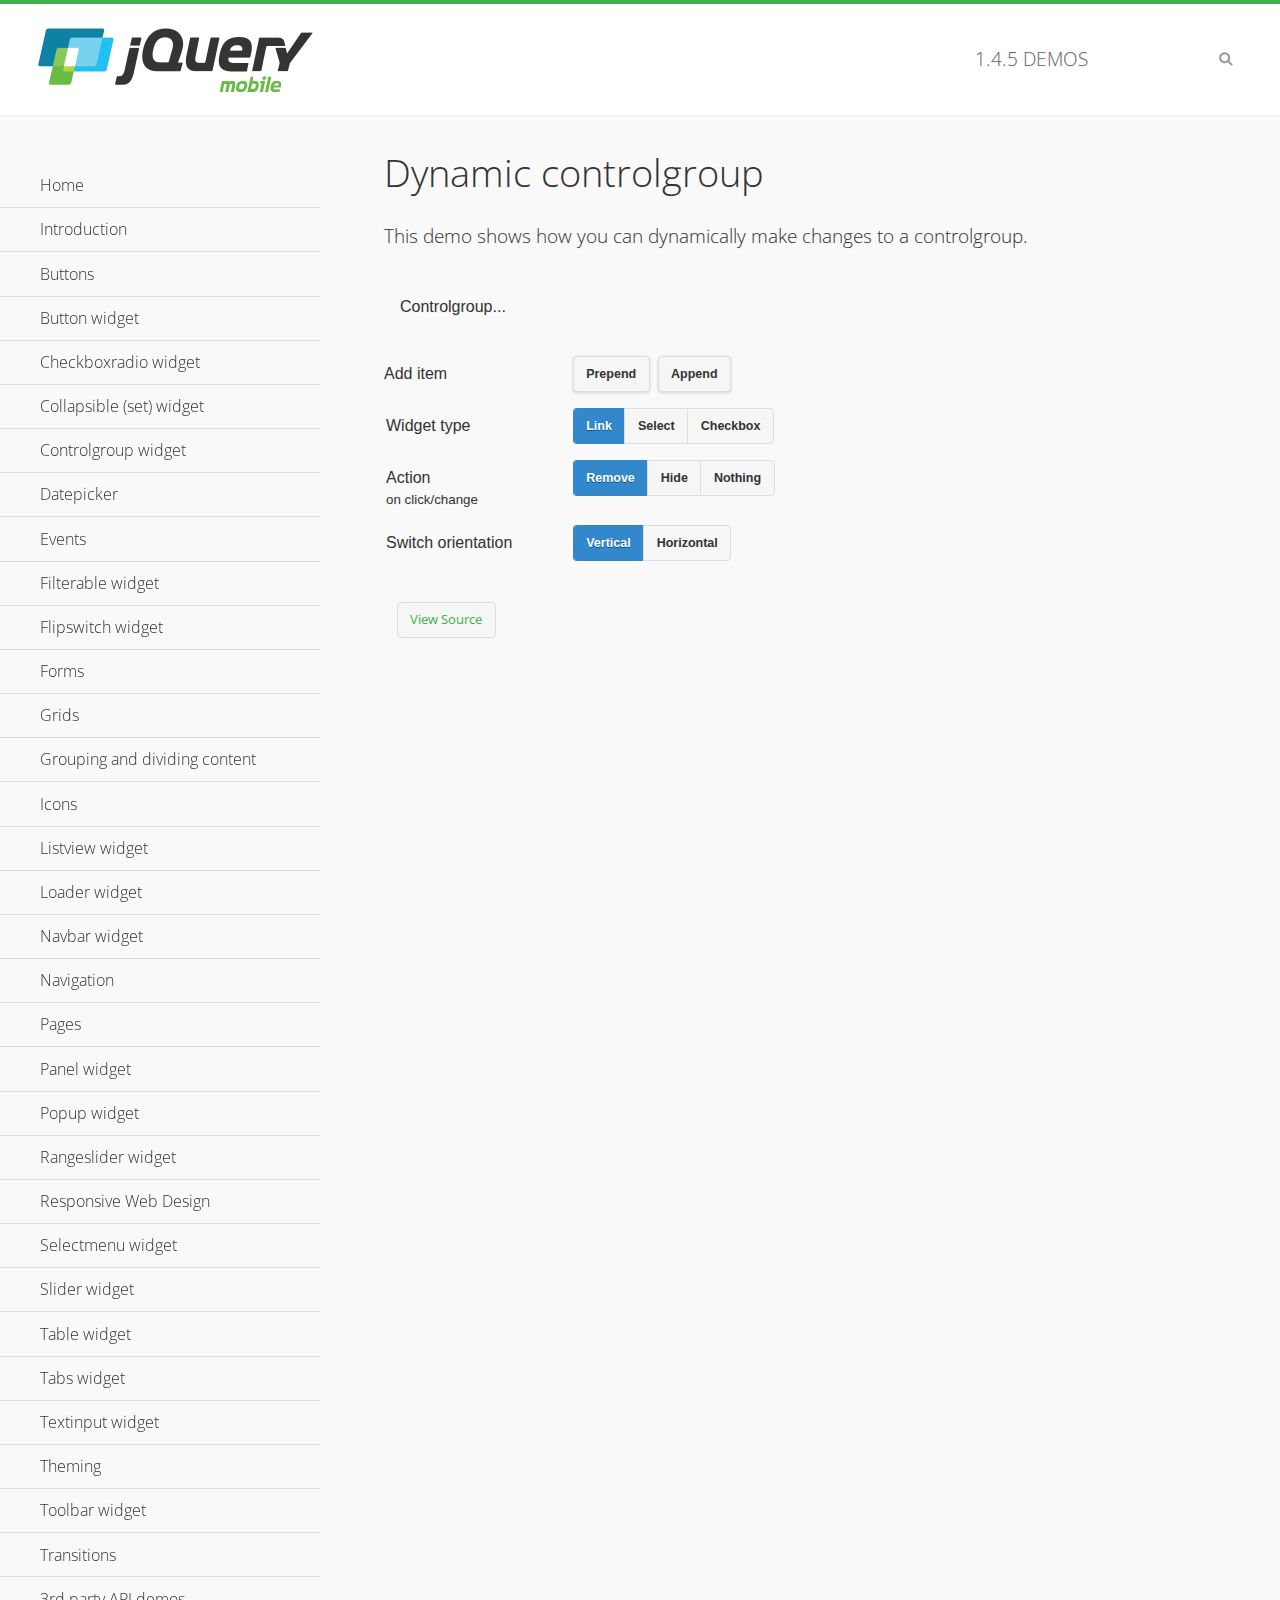
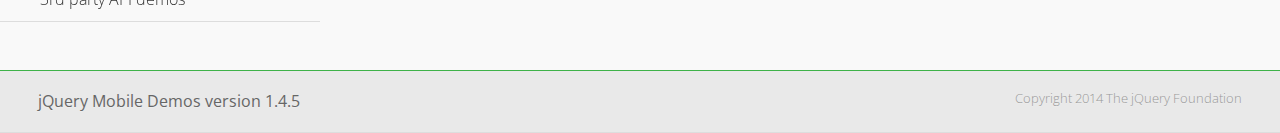
<file: www/js/vendor/jquery.mobile-1.4.5/demos/controlgroup-dynamic/index.html>
<!DOCTYPE html>
<html>
<head>
	<meta charset="utf-8">
	<meta name="viewport" content="width=device-width, initial-scale=1">
	<title>Dynamic controlgroup - jQuery Mobile Demos</title>
	<link rel="shortcut icon" href="../favicon.ico">
    <link rel="stylesheet" href="http://fonts.googleapis.com/css?family=Open+Sans:300,400,700">
	<link rel="stylesheet" href="../css/themes/default/jquery.mobile-1.4.5.min.css">
	<link rel="stylesheet" href="../_assets/css/jqm-demos.css">
	<script src="../js/jquery.js"></script>
	<script src="../_assets/js/index.js"></script>
	<script src="../js/jquery.mobile-1.4.5.min.js"></script>
	<script>
		( function( $, undefined ) {
			var counter = 0;
			$( document ).bind( "pagecreate", function( e ) {
				$( "#prepend, #append", e.target ).on( "click", function( e ) {
					counter++;

					var widgetType = $( "[name='radio-widget']:checked" ).attr( "id" ),
						group = $( "#my-controlgroup" ),
						$el,
						action = function() {
							var action = $( "[name='radio-action']:checked" ).attr( "id" );
							if ( $( $el[1] ).is( "select" ) && action === "hide" ) {
								$el = $( $el[1] ).parents( ".ui-select" );
							}
							$el[ action ]();
							group.controlgroup( "refresh" );
						};

					if ( widgetType === "link" ) {

						$el = $( "<a href='#'>Link " + counter + "</a>" ).bind( "click", action );
						$( "#my-controlgroup" ).controlgroup( "container" )[ $( this ).attr( "id" ) ]( $el );
						$el.buttonMarkup();

					} else if ( widgetType === "select" ) {

						$el = $( "<label for='widget" + counter + "'>Select " + counter + "</label><select id='widget" + counter + "'><option value='option1'>Select " + counter + "</option><option value='option2'>Select option</option></select>" );
						$( $el[ 1 ] ).bind( "change", action);
						$( "#my-controlgroup" ).controlgroup( "container" )[ $( this ).attr( "id" ) ]( $el );
						$( $el[ 1 ] ).selectmenu();

					} else {

						$el = $( "<label for='widget" + counter + "'>Checkbox " + counter + "</label><input type='checkbox' id='widget" + counter + "'></input>" );
						$( $el[ 1 ] ).bind( "change", action );
						$( "#my-controlgroup" ).controlgroup( "container" )[ $( this ).attr( "id" ) ]( $el );
						$( $el[ 1 ] ).checkboxradio();

					}

					group.controlgroup( "refresh" );
				});

				$( "[name='radio-orientation']" ).bind( "change", function( e ) {
					$( "#my-controlgroup" ).controlgroup( "option", "type", ( $( "#isHorizontal" ).is( ":checked" ) ? "horizontal" : "vertical" ) );
				});
			});
		})( jQuery );
	</script>
</head>
<body>
<div data-role="page" class="jqm-demos">

	<div data-role="header" class="jqm-header">
		<h2><a href="../" title="jQuery Mobile Demos home"><img src="../_assets/img/jquery-logo.png" alt="jQuery Mobile"></a></h2>
		<p><span class="jqm-version"></span> Demos</p>
		<a href="#" class="jqm-navmenu-link ui-btn ui-btn-icon-notext ui-corner-all ui-icon-bars ui-nodisc-icon ui-alt-icon ui-btn-left">Menu</a>
		<a href="#" class="jqm-search-link ui-btn ui-btn-icon-notext ui-corner-all ui-icon-search ui-nodisc-icon ui-alt-icon ui-btn-right">Search</a>
	</div><!-- /header -->

	<div role="main" class="ui-content jqm-content">

        <h1>Dynamic controlgroup</h1>

        <p>This demo shows how you can dynamically make changes to a controlgroup.</p>

        <div data-demo-html="true" data-demo-js="true">

            <form>
            	<div class="ui-body ui-body-d ui-corner-all">
                	<p>Controlgroup...</p>
                	<div data-role="controlgroup" id="my-controlgroup"><!-- items will be injected here --></div>
                </div>
            </form>

            <div class="ui-field-contain">
                <label for="prepend">Add item</label>
                <button id="prepend" data-mini="true" data-inline="true">Prepend</button>
                <label for="append" class="ui-hidden-accessible">Action</label>
                <button id="append" data-mini="true" data-inline="true">Append</button>
            </div>

            <form action="#" method="get">
            	<div class="ui-field-contain">
                    <fieldset data-role="controlgroup" data-type="horizontal" data-mini="true">
                        <legend>Widget type</legend>

                        <input type="radio" name="radio-widget" id="link" value="link" checked="checked">
                        <label for="link">Link</label>

                        <input type="radio" name="radio-widget" id="select" value="select">
                        <label for="select">Select</label>

                        <input type="radio" name="radio-widget" id="checkbox" value="checkbox">
                        <label for="checkbox">Checkbox</label>
                    </fieldset>
            	</div>

            	<div class="ui-field-contain">
                    <fieldset data-role="controlgroup" data-type="horizontal" data-mini="true">
                        <legend>Action<br><small>on click/change</small></legend>

                        <input type="radio" name="radio-action" id="remove" value="remove" checked="checked">
                        <label for="remove">Remove</label>

                        <input type="radio" name="radio-action" id="hide" value="hide">
                        <label for="hide">Hide</label>

                        <input type="radio" name="radio-action" id="width" value="width">
                        <label for="width">Nothing</label>
                    </fieldset>
            	</div>

            	<div class="ui-field-contain">
                    <fieldset data-role="controlgroup" data-type="horizontal" data-mini="true">
                        <legend>Switch orientation</legend>

                        <input type="radio" name="radio-orientation" id="isVertical" value="isVertical" checked="checked">
                        <label for="isVertical">Vertical</label>

                        <input type="radio" name="radio-orientation" id="isHorizontal" value="isHorizontal">
                        <label for="isHorizontal">Horizontal</label>
                    </fieldset>
            	</div>

            </form>

        </div><!--/demo-html -->

	</div><!-- /content -->
	    <div data-role="panel" class="jqm-navmenu-panel" data-position="left" data-display="overlay" data-theme="a">
	    	<ul class="jqm-list ui-alt-icon ui-nodisc-icon">
<li data-filtertext="demos homepage" data-icon="home"><a href=".././">Home</a></li>
<li data-filtertext="introduction overview getting started"><a href="../intro/" data-ajax="false">Introduction</a></li>
<li data-filtertext="buttons button markup buttonmarkup method anchor link button element"><a href="../button-markup/" data-ajax="false">Buttons</a></li>
<li data-filtertext="form button widget input button submit reset"><a href="../button/" data-ajax="false">Button widget</a></li>
<li data-role="collapsible" data-enhanced="true" data-collapsed-icon="carat-d" data-expanded-icon="carat-u" data-iconpos="right" data-inset="false" class="ui-collapsible ui-collapsible-themed-content ui-collapsible-collapsed">
	<h3 class="ui-collapsible-heading ui-collapsible-heading-collapsed">
		<a href="#" class="ui-collapsible-heading-toggle ui-btn ui-btn-icon-right ui-btn-inherit ui-icon-carat-d">
		    Checkboxradio widget<span class="ui-collapsible-heading-status"> click to expand contents</span>
		</a>
	</h3>
	<div class="ui-collapsible-content ui-body-inherit ui-collapsible-content-collapsed" aria-hidden="true">
		<ul>
			<li data-filtertext="form checkboxradio widget checkbox input checkboxes controlgroups"><a href="../checkboxradio-checkbox/" data-ajax="false">Checkboxes</a></li>
			<li data-filtertext="form checkboxradio widget radio input radio buttons controlgroups"><a href="../checkboxradio-radio/" data-ajax="false">Radio buttons</a></li>
		</ul>
	</div>
</li>
<li data-role="collapsible" data-enhanced="true" data-collapsed-icon="carat-d" data-expanded-icon="carat-u" data-iconpos="right" data-inset="false" class="ui-collapsible ui-collapsible-themed-content ui-collapsible-collapsed">
	<h3 class="ui-collapsible-heading ui-collapsible-heading-collapsed">
		<a href="#" class="ui-collapsible-heading-toggle ui-btn ui-btn-icon-right ui-btn-inherit ui-icon-carat-d">
			Collapsible (set) widget<span class="ui-collapsible-heading-status"> click to expand contents</span>
		</a>
	</h3>
	<div class="ui-collapsible-content ui-body-inherit ui-collapsible-content-collapsed" aria-hidden="true">
		<ul>
			<li data-filtertext="collapsibles content formatting"><a href="../collapsible/" data-ajax="false">Collapsible</a></li>
			<li data-filtertext="dynamic collapsible set accordion append expand"><a href="../collapsible-dynamic/" data-ajax="false">Dynamic collapsibles</a></li>
			<li data-filtertext="accordions collapsible set widget content formatting grouped collapsibles"><a href="../collapsibleset/" data-ajax="false">Collapsible set</a></li>
		</ul>
	</div>
</li>
<li data-role="collapsible" data-enhanced="true" data-collapsed-icon="carat-d" data-expanded-icon="carat-u" data-iconpos="right" data-inset="false" class="ui-collapsible ui-collapsible-themed-content ui-collapsible-collapsed">
	<h3 class="ui-collapsible-heading ui-collapsible-heading-collapsed">
		<a href="#" class="ui-collapsible-heading-toggle ui-btn ui-btn-icon-right ui-btn-inherit ui-icon-carat-d">
			Controlgroup widget<span class="ui-collapsible-heading-status"> click to expand contents</span>
		</a>
	</h3>
	<div class="ui-collapsible-content ui-body-inherit ui-collapsible-content-collapsed" aria-hidden="true">
		<ul>
			<li data-filtertext="controlgroups selectmenu checkboxradio input grouped buttons horizontal vertical"><a href="../controlgroup/" data-ajax="false">Controlgroup</a></li>
			<li data-filtertext="dynamic controlgroup dynamically add buttons"><a href="../controlgroup-dynamic/" data-ajax="false">Dynamic controlgroups</a></li>
		</ul>
	</div>
</li>
<li data-filtertext="form datepicker widget date input"><a href="../datepicker/" data-ajax="false">Datepicker</a></li>
<li data-role="collapsible" data-enhanced="true" data-collapsed-icon="carat-d" data-expanded-icon="carat-u" data-iconpos="right" data-inset="false" class="ui-collapsible ui-collapsible-themed-content ui-collapsible-collapsed">
	<h3 class="ui-collapsible-heading ui-collapsible-heading-collapsed">
		<a href="#" class="ui-collapsible-heading-toggle ui-btn ui-btn-icon-right ui-btn-inherit ui-icon-carat-d">
			Events<span class="ui-collapsible-heading-status"> click to expand contents</span>
		</a>
	</h3>
	<div class="ui-collapsible-content ui-body-inherit ui-collapsible-content-collapsed" aria-hidden="true">
		<ul>
			<li data-filtertext="swipe to delete list items listviews swipe events"><a href="../swipe-list/" data-ajax="false">Swipe list items</a></li>
			<li data-filtertext="swipe to navigate swipe page navigation swipe events"><a href="../swipe-page/" data-ajax="false">Swipe page navigation</a></li>
		</ul>
	</div>
</li>
<li data-filtertext="filterable filter elements sorting searching listview table"><a href="../filterable/" data-ajax="false">Filterable widget</a></li>
<li data-filtertext="form flipswitch widget flip toggle switch binary select checkbox input"><a href="../flipswitch/" data-ajax="false">Flipswitch widget</a></li>
<li data-role="collapsible" data-enhanced="true" data-collapsed-icon="carat-d" data-expanded-icon="carat-u" data-iconpos="right" data-inset="false" class="ui-collapsible ui-collapsible-themed-content ui-collapsible-collapsed">
	<h3 class="ui-collapsible-heading ui-collapsible-heading-collapsed">
		<a href="#" class="ui-collapsible-heading-toggle ui-btn ui-btn-icon-right ui-btn-inherit ui-icon-carat-d">
			Forms<span class="ui-collapsible-heading-status"> click to expand contents</span>
		</a>
	</h3>
	<div class="ui-collapsible-content ui-body-inherit ui-collapsible-content-collapsed" aria-hidden="true">
		<ul>
			<li data-filtertext="forms text checkbox radio range button submit reset inputs selects textarea slider flipswitch label form elements"><a href="../forms/" data-ajax="false">Forms</a></li>
			<li data-filtertext="form hide labels hidden accessible ui-hidden-accessible forms"><a href="../forms-label-hidden-accessible/" data-ajax="false">Hide labels</a></li>
			<li data-filtertext="form field containers fieldcontain ui-field-contain forms"><a href="../forms-field-contain/" data-ajax="false">Field containers</a></li>
			<li data-filtertext="forms disabled form elements"><a href="../forms-disabled/" data-ajax="false">Forms disabled</a></li>
			<li data-filtertext="forms gallery examples overview forms text checkbox radio range button submit reset inputs selects textarea slider flipswitch label form elements"><a href="../forms-gallery/" data-ajax="false">Forms gallery</a></li>
		</ul>
	</div>
</li>
<li data-role="collapsible" data-enhanced="true" data-collapsed-icon="carat-d" data-expanded-icon="carat-u" data-iconpos="right" data-inset="false" class="ui-collapsible ui-collapsible-themed-content ui-collapsible-collapsed">
	<h3 class="ui-collapsible-heading ui-collapsible-heading-collapsed">
		<a href="#" class="ui-collapsible-heading-toggle ui-btn ui-btn-icon-right ui-btn-inherit ui-icon-carat-d">
			Grids<span class="ui-collapsible-heading-status"> click to expand contents</span>
		</a>
	</h3>
	<div class="ui-collapsible-content ui-body-inherit ui-collapsible-content-collapsed" aria-hidden="true">
		<ul>
			<li data-filtertext="grids columns blocks content formatting rwd responsive css framework"><a href="../grids/" data-ajax="false">Grids</a></li>
			<li data-filtertext="buttons in grids css framework"><a href="../grids-buttons/" data-ajax="false">Buttons in grids</a></li>
			<li data-filtertext="custom responsive grids rwd css framework"><a href="../grids-custom-responsive/" data-ajax="false">Custom responsive grids</a></li>
		</ul>
	</div>
</li>
<li data-filtertext="blocks content formatting sections heading"><a href="../body-bar-classes/" data-ajax="false">Grouping and dividing content</a></li>
<li data-role="collapsible" data-enhanced="true" data-collapsed-icon="carat-d" data-expanded-icon="carat-u" data-iconpos="right" data-inset="false" class="ui-collapsible ui-collapsible-themed-content ui-collapsible-collapsed">
	<h3 class="ui-collapsible-heading ui-collapsible-heading-collapsed">
		<a href="#" class="ui-collapsible-heading-toggle ui-btn ui-btn-icon-right ui-btn-inherit ui-icon-carat-d">
			Icons<span class="ui-collapsible-heading-status"> click to expand contents</span>
		</a>
	</h3>
	<div class="ui-collapsible-content ui-body-inherit ui-collapsible-content-collapsed" aria-hidden="true">
		<ul>
			<li data-filtertext="button icons svg disc alt custom icon position"><a href="../icons/" data-ajax="false">Icons</a></li>
			<li data-filtertext=""><a href="../icons-grunticon/" data-ajax="false">Grunticon loader</a></li>
		</ul>
	</div>
</li>
<li data-role="collapsible" data-enhanced="true" data-collapsed-icon="carat-d" data-expanded-icon="carat-u" data-iconpos="right" data-inset="false" class="ui-collapsible ui-collapsible-themed-content ui-collapsible-collapsed">
	<h3 class="ui-collapsible-heading ui-collapsible-heading-collapsed">
		<a href="#" class="ui-collapsible-heading-toggle ui-btn ui-btn-icon-right ui-btn-inherit ui-icon-carat-d">
			Listview widget<span class="ui-collapsible-heading-status"> click to expand contents</span>
		</a>
	</h3>
	<div class="ui-collapsible-content ui-body-inherit ui-collapsible-content-collapsed" aria-hidden="true">
		<ul>
			<li data-filtertext="listview widget thumbnails icons nested split button collapsible ul ol"><a href="../listview/" data-ajax="false">Listview</a></li>
			<li data-filtertext="autocomplete filterable reveal listview filtertextbeforefilter placeholder"><a href="../listview-autocomplete/" data-ajax="false">Listview autocomplete</a></li>
			<li data-filtertext="autocomplete filterable reveal listview remote data filtertextbeforefilter placeholder"><a href="../listview-autocomplete-remote/" data-ajax="false">Listview autocomplete remote data</a></li>
			<li data-filtertext="autodividers anchor jump scroll linkbars listview lists ul ol"><a href="../listview-autodividers-linkbar/" data-ajax="false">Listview autodividers linkbar</a></li>
			<li data-filtertext="listview autodividers selector autodividersselector lists ul ol"><a href="../listview-autodividers-selector/" data-ajax="false">Listview autodividers selector</a></li>
			<li data-filtertext="listview nested list items"><a href="../listview-nested-lists/" data-ajax="false">Nested Listviews</a></li>
			<li data-filtertext="listview collapsible list items flat"><a href="../listview-collapsible-item-flat/" data-ajax="false">Listview collapsible list items (flat)</a></li>
			<li data-filtertext="listview collapsible list indented"><a href="../listview-collapsible-item-indented/" data-ajax="false">Listview collapsible list items (indented)</a></li>
			<li data-filtertext="grid listview responsive grids responsive listviews lists ul"><a href="../listview-grid/" data-ajax="false">Listview responsive grid</a></li>
		</ul>
	</div>
</li>
<li data-filtertext="loader widget page loading navigation overlay spinner"><a href="../loader/" data-ajax="false">Loader widget</a></li>
<li data-filtertext="navbar widget navmenu toolbars header footer"><a href="../navbar/" data-ajax="false">Navbar widget</a></li>
<li data-role="collapsible" data-enhanced="true" data-collapsed-icon="carat-d" data-expanded-icon="carat-u" data-iconpos="right" data-inset="false" class="ui-collapsible ui-collapsible-themed-content ui-collapsible-collapsed">
	<h3 class="ui-collapsible-heading ui-collapsible-heading-collapsed">
		<a href="#" class="ui-collapsible-heading-toggle ui-btn ui-btn-icon-right ui-btn-inherit ui-icon-carat-d">
			Navigation<span class="ui-collapsible-heading-status"> click to expand contents</span>
		</a>
	</h3>
	<div class="ui-collapsible-content ui-body-inherit ui-collapsible-content-collapsed" aria-hidden="true">
		<ul>
			<li data-filtertext="ajax navigation navigate widget history event method"><a href="../navigation/" data-ajax="false">Navigation</a></li>
			<li data-filtertext="linking pages page links navigation ajax prefetch cache"><a href="../navigation-linking-pages/" data-ajax="false">Linking pages</a></li>
			<!-- <li data-filtertext="php redirect server redirection server-side navigation"><a href="../navigation-php-redirect/" data-ajax="false">PHP redirect demo</a></li>-->
			<li data-filtertext="navigation redirection hash query"><a href="../navigation-hash-processing/" data-ajax="false">Hash processing demo</a></li>
			<li data-filtertext="navigation redirection hash query"><a href="../page-events/" data-ajax="false">Page Navigation Events</a></li>
		</ul>
	</div>
</li>
<li data-role="collapsible" data-enhanced="true" data-collapsed-icon="carat-d" data-expanded-icon="carat-u" data-iconpos="right" data-inset="false" class="ui-collapsible ui-collapsible-themed-content ui-collapsible-collapsed">
	<h3 class="ui-collapsible-heading ui-collapsible-heading-collapsed">
		<a href="#" class="ui-collapsible-heading-toggle ui-btn ui-btn-icon-right ui-btn-inherit ui-icon-carat-d">
			Pages<span class="ui-collapsible-heading-status"> click to expand contents</span>
		</a>
	</h3>
	<div class="ui-collapsible-content ui-body-inherit ui-collapsible-content-collapsed" aria-hidden="true">
		<ul>
			<li data-filtertext="pages page widget ajax navigation"><a href="../pages/" data-ajax="false">Pages</a></li>
			<li data-filtertext="single page"><a href="../pages-single-page/" data-ajax="false">Single page</a></li>
			<li data-filtertext="multipage multi-page page"><a href="../pages-multi-page/" data-ajax="false">Multi-page template</a></li>
			<li data-filtertext="dialog page widget modal popup"><a href="../pages-dialog/" data-ajax="false">Dialog page</a></li>
		</ul>
	</div>
</li>
<li data-role="collapsible" data-enhanced="true" data-collapsed-icon="carat-d" data-expanded-icon="carat-u" data-iconpos="right" data-inset="false" class="ui-collapsible ui-collapsible-themed-content ui-collapsible-collapsed">
	<h3 class="ui-collapsible-heading ui-collapsible-heading-collapsed">
		<a href="#" class="ui-collapsible-heading-toggle ui-btn ui-btn-icon-right ui-btn-inherit ui-icon-carat-d">
			Panel widget<span class="ui-collapsible-heading-status"> click to expand contents</span>
		</a>
	</h3>
	<div class="ui-collapsible-content ui-body-inherit ui-collapsible-content-collapsed" aria-hidden="true">
		<ul>
			<li data-filtertext="panel widget sliding panels reveal push overlay responsive"><a href="../panel/" data-ajax="false">Panel</a></li>
			<li data-filtertext=""><a href="../panel-external/" data-ajax="false">External panels</a></li>
			<li data-filtertext="panel "><a href="../panel-fixed/" data-ajax="false">Fixed panels</a></li>
			<li data-filtertext="panel slide panels sliding panels shadow rwd responsive breakpoint"><a href="../panel-responsive/" data-ajax="false">Panels responsive</a></li>
			<li data-filtertext="panel custom style custom panel width reveal shadow listview panel styling page background wrapper"><a href="../panel-styling/" data-ajax="false">Custom panel style</a></li>
			<li data-filtertext="panel open on swipe"><a href="../panel-swipe-open/" data-ajax="false">Panel open on swipe</a></li>
			<li data-filtertext="panels outside page internal external toolbars"><a href="../panel-external-internal/" data-ajax="false">Panel external and internal</a></li>
		</ul>
	</div>
</li>
<li data-role="collapsible" data-enhanced="true" data-collapsed-icon="carat-d" data-expanded-icon="carat-u" data-iconpos="right" data-inset="false" class="ui-collapsible ui-collapsible-themed-content ui-collapsible-collapsed">
	<h3 class="ui-collapsible-heading ui-collapsible-heading-collapsed">
		<a href="#" class="ui-collapsible-heading-toggle ui-btn ui-btn-icon-right ui-btn-inherit ui-icon-carat-d">
			Popup widget<span class="ui-collapsible-heading-status"> click to expand contents</span>
		</a>
	</h3>
	<div class="ui-collapsible-content ui-body-inherit ui-collapsible-content-collapsed" aria-hidden="true">
		<ul>
			<li data-filtertext="popup widget popups dialog modal transition tooltip lightbox form overlay screen flip pop fade transition"><a href="../popup/" data-ajax="false">Popup</a></li>
			<li data-filtertext="popup alignment position"><a href="../popup-alignment/" data-ajax="false">Popup alignment</a></li>
			<li data-filtertext="popup arrow size popups popover"><a href="../popup-arrow-size/" data-ajax="false">Popup arrow size</a></li>
			<li data-filtertext="dynamic popups popup images lightbox"><a href="../popup-dynamic/" data-ajax="false">Dynamic popups</a></li>
			<li data-filtertext="popups with iframes scaling"><a href="../popup-iframe/" data-ajax="false">Popups with iframes</a></li>
			<li data-filtertext="popup image scaling"><a href="../popup-image-scaling/" data-ajax="false">Popup image scaling</a></li>
			<li data-filtertext="external popup outside multi-page"><a href="../popup-outside-multipage/" data-ajax="false">Popup outside multi-page</a></li>
		</ul>
	</div>
</li>
<li data-filtertext="form rangeslider widget dual sliders dual handle sliders range input"><a href="../rangeslider/" data-ajax="false">Rangeslider widget</a></li>
<li data-filtertext="responsive web design rwd adaptive progressive enhancement PE accessible mobile breakpoints media query media queries"><a href="../rwd/" data-ajax="false">Responsive Web Design</a></li>
<li data-role="collapsible" data-enhanced="true" data-collapsed-icon="carat-d" data-expanded-icon="carat-u" data-iconpos="right" data-inset="false" class="ui-collapsible ui-collapsible-themed-content ui-collapsible-collapsed">
	<h3 class="ui-collapsible-heading ui-collapsible-heading-collapsed">
		<a href="#" class="ui-collapsible-heading-toggle ui-btn ui-btn-icon-right ui-btn-inherit ui-icon-carat-d">
			Selectmenu widget<span class="ui-collapsible-heading-status"> click to expand contents</span>
		</a>
	</h3>
	<div class="ui-collapsible-content ui-body-inherit ui-collapsible-content-collapsed" aria-hidden="true">
		<ul>
			<li data-filtertext="form selectmenu widget select input custom select menu selects"><a href="../selectmenu/" data-ajax="false">Selectmenu</a></li>
			<li data-filtertext="form custom select menu selectmenu widget custom menu option optgroup multiple selects"><a href="../selectmenu-custom/" data-ajax="false">Custom select menu</a></li>
			<li data-filtertext="filterable select filter popup dialog"><a href="../selectmenu-custom-filter/" data-ajax="false">Custom select menu with filter</a></li>
		</ul>
	</div>
</li>
<li data-role="collapsible" data-enhanced="true" data-collapsed-icon="carat-d" data-expanded-icon="carat-u" data-iconpos="right" data-inset="false" class="ui-collapsible ui-collapsible-themed-content ui-collapsible-collapsed">
	<h3 class="ui-collapsible-heading ui-collapsible-heading-collapsed">
		<a href="#" class="ui-collapsible-heading-toggle ui-btn ui-btn-icon-right ui-btn-inherit ui-icon-carat-d">
			Slider widget<span class="ui-collapsible-heading-status"> click to expand contents</span>
		</a>
	</h3>
	<div class="ui-collapsible-content ui-body-inherit ui-collapsible-content-collapsed" aria-hidden="true">
		<ul>
			<li data-filtertext="form slider widget range input single sliders"><a href="../slider/" data-ajax="false">Slider</a></li>
			<li data-filtertext="form slider widget flipswitch slider binary select flip toggle switch"><a href="../slider-flipswitch/" data-ajax="false">Slider flip toggle switch</a></li>
			<li data-filtertext="form slider tooltip handle value input range sliders"><a href="../slider-tooltip/" data-ajax="false">Slider tooltip</a></li>
		</ul>
	</div>
</li>
<li data-role="collapsible" data-enhanced="true" data-collapsed-icon="carat-d" data-expanded-icon="carat-u" data-iconpos="right" data-inset="false" class="ui-collapsible ui-collapsible-themed-content ui-collapsible-collapsed">
	<h3 class="ui-collapsible-heading ui-collapsible-heading-collapsed">
		<a href="#" class="ui-collapsible-heading-toggle ui-btn ui-btn-icon-right ui-btn-inherit ui-icon-carat-d">
			Table widget<span class="ui-collapsible-heading-status"> click to expand contents</span>
		</a>
	</h3>
	<div class="ui-collapsible-content ui-body-inherit ui-collapsible-content-collapsed" aria-hidden="true">
		<ul>
			<li data-filtertext="table widget reflow column toggle th td responsive tables rwd hide show tabular"><a href="../table-column-toggle/" data-ajax="false">Table Column Toggle</a></li>
			<li data-filtertext="table column toggle phone comparison demo"><a href="../table-column-toggle-example/" data-ajax="false">Table Column Toggle demo</a></li>
			<li data-filtertext="responsive tables table column toggle heading groups rwd breakpoint"><a href="../table-column-toggle-heading-groups/" data-ajax="false">Table Column Toggle heading groups</a></li>
			<li data-filtertext="responsive tables table column toggle hide rwd breakpoint customization options"><a href="../table-column-toggle-options/" data-ajax="false">Table Column Toggle options</a></li>
			<li data-filtertext="table reflow th td responsive rwd columns tabular"><a href="../table-reflow/" data-ajax="false">Table Reflow</a></li>
			<li data-filtertext="responsive tables table reflow heading groups rwd breakpoint"><a href="../table-reflow-heading-groups/" data-ajax="false">Table Reflow heading groups</a></li>
			<li data-filtertext="responsive tables table reflow stripes strokes table style"><a href="../table-reflow-stripes-strokes/" data-ajax="false">Table Reflow stripes and strokes</a></li>
			<li data-filtertext="responsive tables table reflow stack custom styles"><a href="../table-reflow-styling/" data-ajax="false">Table Reflow custom styles</a></li>
		</ul>
	</div>
</li>
<li data-filtertext="ui tabs widget"><a href="../tabs/" data-ajax="false">Tabs widget</a></li>
<li data-filtertext="form textinput widget text input textarea number date time tel email file color password"><a href="../textinput/" data-ajax="false">Textinput widget</a></li>
<li data-role="collapsible" data-enhanced="true" data-collapsed-icon="carat-d" data-expanded-icon="carat-u" data-iconpos="right" data-inset="false" class="ui-collapsible ui-collapsible-themed-content ui-collapsible-collapsed">
	<h3 class="ui-collapsible-heading ui-collapsible-heading-collapsed">
		<a href="#" class="ui-collapsible-heading-toggle ui-btn ui-btn-icon-right ui-btn-inherit ui-icon-carat-d">
			Theming<span class="ui-collapsible-heading-status"> click to expand contents</span>
		</a>
	</h3>
	<div class="ui-collapsible-content ui-body-inherit ui-collapsible-content-collapsed" aria-hidden="true">
		<ul>
			<li data-filtertext="default theme swatches theming style css"><a href="../theme-default/" data-ajax="false">Default theme</a></li>
			<li data-filtertext="classic theme old theme swatches theming style css"><a href="../theme-classic/" data-ajax="false">Classic theme</a></li>
		</ul>
	</div>
</li>
<li data-role="collapsible" data-enhanced="true" data-collapsed-icon="carat-d" data-expanded-icon="carat-u" data-iconpos="right" data-inset="false" class="ui-collapsible ui-collapsible-themed-content ui-collapsible-collapsed">
	<h3 class="ui-collapsible-heading ui-collapsible-heading-collapsed">
		<a href="#" class="ui-collapsible-heading-toggle ui-btn ui-btn-icon-right ui-btn-inherit ui-icon-carat-d">
			Toolbar widget<span class="ui-collapsible-heading-status"> click to expand contents</span>
		</a>
	</h3>
	<div class="ui-collapsible-content ui-body-inherit ui-collapsible-content-collapsed" aria-hidden="true">
		<ul>
			<li data-filtertext="toolbar widget header footer toolbars fixed fullscreen external sections"><a href="../toolbar/" data-ajax="false">Toolbar</a></li>
			<li data-filtertext="dynamic toolbars dynamically add toolbar header footer"><a href="../toolbar-dynamic/" data-ajax="false">Dynamic toolbars</a></li>
			<li data-filtertext="external toolbars header footer"><a href="../toolbar-external/" data-ajax="false">External toolbars</a></li>
			<li data-filtertext="fixed toolbars header footer"><a href="../toolbar-fixed/" data-ajax="false">Fixed toolbars</a></li>
			<li data-filtertext="fixed fullscreen toolbars header footer"><a href="../toolbar-fixed-fullscreen/" data-ajax="false">Fullscreen toolbars</a></li>
			<li data-filtertext="external fixed toolbars header footer"><a href="../toolbar-fixed-external/" data-ajax="false">Fixed external toolbars</a></li>
			<li data-filtertext="external persistent toolbars header footer navbar navmenu"><a href="../toolbar-fixed-persistent/" data-ajax="false">Persistent toolbars</a></li>
			<li data-filtertext="external ajax optimized toolbars persistent toolbars header footer navbar"><a href="../toolbar-fixed-persistent-optimized/" data-ajax="false">Ajax optimized toolbars</a></li>
			<li data-filtertext="form in toolbars header footer"><a href="../toolbar-fixed-forms/" data-ajax="false">Form in toolbar</a></li>
		</ul>
	</div>
</li>
<li data-filtertext="page transitions animated pages popup navigation flip slide fade pop"><a href="../transitions/" data-ajax="false">Transitions</a></li>
<li data-role="collapsible" data-enhanced="true" data-collapsed-icon="carat-d" data-expanded-icon="carat-u" data-iconpos="right" data-inset="false" class="ui-collapsible ui-collapsible-themed-content ui-collapsible-collapsed">
	<h3 class="ui-collapsible-heading ui-collapsible-heading-collapsed">
		<a href="#" class="ui-collapsible-heading-toggle ui-btn ui-btn-icon-right ui-btn-inherit ui-icon-carat-d">
			3rd party API demos<span class="ui-collapsible-heading-status"> click to expand contents</span>
		</a>
	</h3>
	<div class="ui-collapsible-content ui-body-inherit ui-collapsible-content-collapsed" aria-hidden="true">
		<ul>
			<li data-filtertext="backbone requirejs navigation router"><a href="../backbone-requirejs/" data-ajax="false">Backbone RequireJS</a></li>
			<li data-filtertext="google maps geolocation demo"><a href="../map-geolocation/" data-ajax="false">Google Maps geolocation</a></li>
			<li data-filtertext="google maps hybrid"><a href="../map-list-toggle/" data-ajax="false">Google Maps list toggle</a></li>
		</ul>
	</div>
</li>



		     </ul>
		</div><!-- /panel -->


	<div data-role="footer" data-position="fixed" data-tap-toggle="false" class="jqm-footer">
		<p>jQuery Mobile Demos version <span class="jqm-version"></span></p>
		<p>Copyright 2014 The jQuery Foundation</p>
	</div><!-- /footer -->
	<!-- TODO: This should become an external panel so we can add input to markup (unique ID) -->
    <div data-role="panel" class="jqm-search-panel" data-position="right" data-display="overlay" data-theme="a">
		<div class="jqm-search">
			<ul class="jqm-list" data-filter-placeholder="Search demos..." data-filter-reveal="true">
<li data-filtertext="demos homepage" data-icon="home"><a href=".././">Home</a></li>
<li data-filtertext="introduction overview getting started"><a href="../intro/" data-ajax="false">Introduction</a></li>
<li data-filtertext="buttons button markup buttonmarkup method anchor link button element"><a href="../button-markup/" data-ajax="false">Buttons</a></li>
<li data-filtertext="form button widget input button submit reset"><a href="../button/" data-ajax="false">Button widget</a></li>
<li data-role="collapsible" data-enhanced="true" data-collapsed-icon="carat-d" data-expanded-icon="carat-u" data-iconpos="right" data-inset="false" class="ui-collapsible ui-collapsible-themed-content ui-collapsible-collapsed">
	<h3 class="ui-collapsible-heading ui-collapsible-heading-collapsed">
		<a href="#" class="ui-collapsible-heading-toggle ui-btn ui-btn-icon-right ui-btn-inherit ui-icon-carat-d">
		    Checkboxradio widget<span class="ui-collapsible-heading-status"> click to expand contents</span>
		</a>
	</h3>
	<div class="ui-collapsible-content ui-body-inherit ui-collapsible-content-collapsed" aria-hidden="true">
		<ul>
			<li data-filtertext="form checkboxradio widget checkbox input checkboxes controlgroups"><a href="../checkboxradio-checkbox/" data-ajax="false">Checkboxes</a></li>
			<li data-filtertext="form checkboxradio widget radio input radio buttons controlgroups"><a href="../checkboxradio-radio/" data-ajax="false">Radio buttons</a></li>
		</ul>
	</div>
</li>
<li data-role="collapsible" data-enhanced="true" data-collapsed-icon="carat-d" data-expanded-icon="carat-u" data-iconpos="right" data-inset="false" class="ui-collapsible ui-collapsible-themed-content ui-collapsible-collapsed">
	<h3 class="ui-collapsible-heading ui-collapsible-heading-collapsed">
		<a href="#" class="ui-collapsible-heading-toggle ui-btn ui-btn-icon-right ui-btn-inherit ui-icon-carat-d">
			Collapsible (set) widget<span class="ui-collapsible-heading-status"> click to expand contents</span>
		</a>
	</h3>
	<div class="ui-collapsible-content ui-body-inherit ui-collapsible-content-collapsed" aria-hidden="true">
		<ul>
			<li data-filtertext="collapsibles content formatting"><a href="../collapsible/" data-ajax="false">Collapsible</a></li>
			<li data-filtertext="dynamic collapsible set accordion append expand"><a href="../collapsible-dynamic/" data-ajax="false">Dynamic collapsibles</a></li>
			<li data-filtertext="accordions collapsible set widget content formatting grouped collapsibles"><a href="../collapsibleset/" data-ajax="false">Collapsible set</a></li>
		</ul>
	</div>
</li>
<li data-role="collapsible" data-enhanced="true" data-collapsed-icon="carat-d" data-expanded-icon="carat-u" data-iconpos="right" data-inset="false" class="ui-collapsible ui-collapsible-themed-content ui-collapsible-collapsed">
	<h3 class="ui-collapsible-heading ui-collapsible-heading-collapsed">
		<a href="#" class="ui-collapsible-heading-toggle ui-btn ui-btn-icon-right ui-btn-inherit ui-icon-carat-d">
			Controlgroup widget<span class="ui-collapsible-heading-status"> click to expand contents</span>
		</a>
	</h3>
	<div class="ui-collapsible-content ui-body-inherit ui-collapsible-content-collapsed" aria-hidden="true">
		<ul>
			<li data-filtertext="controlgroups selectmenu checkboxradio input grouped buttons horizontal vertical"><a href="../controlgroup/" data-ajax="false">Controlgroup</a></li>
			<li data-filtertext="dynamic controlgroup dynamically add buttons"><a href="../controlgroup-dynamic/" data-ajax="false">Dynamic controlgroups</a></li>
		</ul>
	</div>
</li>
<li data-filtertext="form datepicker widget date input"><a href="../datepicker/" data-ajax="false">Datepicker</a></li>
<li data-role="collapsible" data-enhanced="true" data-collapsed-icon="carat-d" data-expanded-icon="carat-u" data-iconpos="right" data-inset="false" class="ui-collapsible ui-collapsible-themed-content ui-collapsible-collapsed">
	<h3 class="ui-collapsible-heading ui-collapsible-heading-collapsed">
		<a href="#" class="ui-collapsible-heading-toggle ui-btn ui-btn-icon-right ui-btn-inherit ui-icon-carat-d">
			Events<span class="ui-collapsible-heading-status"> click to expand contents</span>
		</a>
	</h3>
	<div class="ui-collapsible-content ui-body-inherit ui-collapsible-content-collapsed" aria-hidden="true">
		<ul>
			<li data-filtertext="swipe to delete list items listviews swipe events"><a href="../swipe-list/" data-ajax="false">Swipe list items</a></li>
			<li data-filtertext="swipe to navigate swipe page navigation swipe events"><a href="../swipe-page/" data-ajax="false">Swipe page navigation</a></li>
		</ul>
	</div>
</li>
<li data-filtertext="filterable filter elements sorting searching listview table"><a href="../filterable/" data-ajax="false">Filterable widget</a></li>
<li data-filtertext="form flipswitch widget flip toggle switch binary select checkbox input"><a href="../flipswitch/" data-ajax="false">Flipswitch widget</a></li>
<li data-role="collapsible" data-enhanced="true" data-collapsed-icon="carat-d" data-expanded-icon="carat-u" data-iconpos="right" data-inset="false" class="ui-collapsible ui-collapsible-themed-content ui-collapsible-collapsed">
	<h3 class="ui-collapsible-heading ui-collapsible-heading-collapsed">
		<a href="#" class="ui-collapsible-heading-toggle ui-btn ui-btn-icon-right ui-btn-inherit ui-icon-carat-d">
			Forms<span class="ui-collapsible-heading-status"> click to expand contents</span>
		</a>
	</h3>
	<div class="ui-collapsible-content ui-body-inherit ui-collapsible-content-collapsed" aria-hidden="true">
		<ul>
			<li data-filtertext="forms text checkbox radio range button submit reset inputs selects textarea slider flipswitch label form elements"><a href="../forms/" data-ajax="false">Forms</a></li>
			<li data-filtertext="form hide labels hidden accessible ui-hidden-accessible forms"><a href="../forms-label-hidden-accessible/" data-ajax="false">Hide labels</a></li>
			<li data-filtertext="form field containers fieldcontain ui-field-contain forms"><a href="../forms-field-contain/" data-ajax="false">Field containers</a></li>
			<li data-filtertext="forms disabled form elements"><a href="../forms-disabled/" data-ajax="false">Forms disabled</a></li>
			<li data-filtertext="forms gallery examples overview forms text checkbox radio range button submit reset inputs selects textarea slider flipswitch label form elements"><a href="../forms-gallery/" data-ajax="false">Forms gallery</a></li>
		</ul>
	</div>
</li>
<li data-role="collapsible" data-enhanced="true" data-collapsed-icon="carat-d" data-expanded-icon="carat-u" data-iconpos="right" data-inset="false" class="ui-collapsible ui-collapsible-themed-content ui-collapsible-collapsed">
	<h3 class="ui-collapsible-heading ui-collapsible-heading-collapsed">
		<a href="#" class="ui-collapsible-heading-toggle ui-btn ui-btn-icon-right ui-btn-inherit ui-icon-carat-d">
			Grids<span class="ui-collapsible-heading-status"> click to expand contents</span>
		</a>
	</h3>
	<div class="ui-collapsible-content ui-body-inherit ui-collapsible-content-collapsed" aria-hidden="true">
		<ul>
			<li data-filtertext="grids columns blocks content formatting rwd responsive css framework"><a href="../grids/" data-ajax="false">Grids</a></li>
			<li data-filtertext="buttons in grids css framework"><a href="../grids-buttons/" data-ajax="false">Buttons in grids</a></li>
			<li data-filtertext="custom responsive grids rwd css framework"><a href="../grids-custom-responsive/" data-ajax="false">Custom responsive grids</a></li>
		</ul>
	</div>
</li>
<li data-filtertext="blocks content formatting sections heading"><a href="../body-bar-classes/" data-ajax="false">Grouping and dividing content</a></li>
<li data-role="collapsible" data-enhanced="true" data-collapsed-icon="carat-d" data-expanded-icon="carat-u" data-iconpos="right" data-inset="false" class="ui-collapsible ui-collapsible-themed-content ui-collapsible-collapsed">
	<h3 class="ui-collapsible-heading ui-collapsible-heading-collapsed">
		<a href="#" class="ui-collapsible-heading-toggle ui-btn ui-btn-icon-right ui-btn-inherit ui-icon-carat-d">
			Icons<span class="ui-collapsible-heading-status"> click to expand contents</span>
		</a>
	</h3>
	<div class="ui-collapsible-content ui-body-inherit ui-collapsible-content-collapsed" aria-hidden="true">
		<ul>
			<li data-filtertext="button icons svg disc alt custom icon position"><a href="../icons/" data-ajax="false">Icons</a></li>
			<li data-filtertext=""><a href="../icons-grunticon/" data-ajax="false">Grunticon loader</a></li>
		</ul>
	</div>
</li>
<li data-role="collapsible" data-enhanced="true" data-collapsed-icon="carat-d" data-expanded-icon="carat-u" data-iconpos="right" data-inset="false" class="ui-collapsible ui-collapsible-themed-content ui-collapsible-collapsed">
	<h3 class="ui-collapsible-heading ui-collapsible-heading-collapsed">
		<a href="#" class="ui-collapsible-heading-toggle ui-btn ui-btn-icon-right ui-btn-inherit ui-icon-carat-d">
			Listview widget<span class="ui-collapsible-heading-status"> click to expand contents</span>
		</a>
	</h3>
	<div class="ui-collapsible-content ui-body-inherit ui-collapsible-content-collapsed" aria-hidden="true">
		<ul>
			<li data-filtertext="listview widget thumbnails icons nested split button collapsible ul ol"><a href="../listview/" data-ajax="false">Listview</a></li>
			<li data-filtertext="autocomplete filterable reveal listview filtertextbeforefilter placeholder"><a href="../listview-autocomplete/" data-ajax="false">Listview autocomplete</a></li>
			<li data-filtertext="autocomplete filterable reveal listview remote data filtertextbeforefilter placeholder"><a href="../listview-autocomplete-remote/" data-ajax="false">Listview autocomplete remote data</a></li>
			<li data-filtertext="autodividers anchor jump scroll linkbars listview lists ul ol"><a href="../listview-autodividers-linkbar/" data-ajax="false">Listview autodividers linkbar</a></li>
			<li data-filtertext="listview autodividers selector autodividersselector lists ul ol"><a href="../listview-autodividers-selector/" data-ajax="false">Listview autodividers selector</a></li>
			<li data-filtertext="listview nested list items"><a href="../listview-nested-lists/" data-ajax="false">Nested Listviews</a></li>
			<li data-filtertext="listview collapsible list items flat"><a href="../listview-collapsible-item-flat/" data-ajax="false">Listview collapsible list items (flat)</a></li>
			<li data-filtertext="listview collapsible list indented"><a href="../listview-collapsible-item-indented/" data-ajax="false">Listview collapsible list items (indented)</a></li>
			<li data-filtertext="grid listview responsive grids responsive listviews lists ul"><a href="../listview-grid/" data-ajax="false">Listview responsive grid</a></li>
		</ul>
	</div>
</li>
<li data-filtertext="loader widget page loading navigation overlay spinner"><a href="../loader/" data-ajax="false">Loader widget</a></li>
<li data-filtertext="navbar widget navmenu toolbars header footer"><a href="../navbar/" data-ajax="false">Navbar widget</a></li>
<li data-role="collapsible" data-enhanced="true" data-collapsed-icon="carat-d" data-expanded-icon="carat-u" data-iconpos="right" data-inset="false" class="ui-collapsible ui-collapsible-themed-content ui-collapsible-collapsed">
	<h3 class="ui-collapsible-heading ui-collapsible-heading-collapsed">
		<a href="#" class="ui-collapsible-heading-toggle ui-btn ui-btn-icon-right ui-btn-inherit ui-icon-carat-d">
			Navigation<span class="ui-collapsible-heading-status"> click to expand contents</span>
		</a>
	</h3>
	<div class="ui-collapsible-content ui-body-inherit ui-collapsible-content-collapsed" aria-hidden="true">
		<ul>
			<li data-filtertext="ajax navigation navigate widget history event method"><a href="../navigation/" data-ajax="false">Navigation</a></li>
			<li data-filtertext="linking pages page links navigation ajax prefetch cache"><a href="../navigation-linking-pages/" data-ajax="false">Linking pages</a></li>
			<!-- <li data-filtertext="php redirect server redirection server-side navigation"><a href="../navigation-php-redirect/" data-ajax="false">PHP redirect demo</a></li>-->
			<li data-filtertext="navigation redirection hash query"><a href="../navigation-hash-processing/" data-ajax="false">Hash processing demo</a></li>
			<li data-filtertext="navigation redirection hash query"><a href="../page-events/" data-ajax="false">Page Navigation Events</a></li>
		</ul>
	</div>
</li>
<li data-role="collapsible" data-enhanced="true" data-collapsed-icon="carat-d" data-expanded-icon="carat-u" data-iconpos="right" data-inset="false" class="ui-collapsible ui-collapsible-themed-content ui-collapsible-collapsed">
	<h3 class="ui-collapsible-heading ui-collapsible-heading-collapsed">
		<a href="#" class="ui-collapsible-heading-toggle ui-btn ui-btn-icon-right ui-btn-inherit ui-icon-carat-d">
			Pages<span class="ui-collapsible-heading-status"> click to expand contents</span>
		</a>
	</h3>
	<div class="ui-collapsible-content ui-body-inherit ui-collapsible-content-collapsed" aria-hidden="true">
		<ul>
			<li data-filtertext="pages page widget ajax navigation"><a href="../pages/" data-ajax="false">Pages</a></li>
			<li data-filtertext="single page"><a href="../pages-single-page/" data-ajax="false">Single page</a></li>
			<li data-filtertext="multipage multi-page page"><a href="../pages-multi-page/" data-ajax="false">Multi-page template</a></li>
			<li data-filtertext="dialog page widget modal popup"><a href="../pages-dialog/" data-ajax="false">Dialog page</a></li>
		</ul>
	</div>
</li>
<li data-role="collapsible" data-enhanced="true" data-collapsed-icon="carat-d" data-expanded-icon="carat-u" data-iconpos="right" data-inset="false" class="ui-collapsible ui-collapsible-themed-content ui-collapsible-collapsed">
	<h3 class="ui-collapsible-heading ui-collapsible-heading-collapsed">
		<a href="#" class="ui-collapsible-heading-toggle ui-btn ui-btn-icon-right ui-btn-inherit ui-icon-carat-d">
			Panel widget<span class="ui-collapsible-heading-status"> click to expand contents</span>
		</a>
	</h3>
	<div class="ui-collapsible-content ui-body-inherit ui-collapsible-content-collapsed" aria-hidden="true">
		<ul>
			<li data-filtertext="panel widget sliding panels reveal push overlay responsive"><a href="../panel/" data-ajax="false">Panel</a></li>
			<li data-filtertext=""><a href="../panel-external/" data-ajax="false">External panels</a></li>
			<li data-filtertext="panel "><a href="../panel-fixed/" data-ajax="false">Fixed panels</a></li>
			<li data-filtertext="panel slide panels sliding panels shadow rwd responsive breakpoint"><a href="../panel-responsive/" data-ajax="false">Panels responsive</a></li>
			<li data-filtertext="panel custom style custom panel width reveal shadow listview panel styling page background wrapper"><a href="../panel-styling/" data-ajax="false">Custom panel style</a></li>
			<li data-filtertext="panel open on swipe"><a href="../panel-swipe-open/" data-ajax="false">Panel open on swipe</a></li>
			<li data-filtertext="panels outside page internal external toolbars"><a href="../panel-external-internal/" data-ajax="false">Panel external and internal</a></li>
		</ul>
	</div>
</li>
<li data-role="collapsible" data-enhanced="true" data-collapsed-icon="carat-d" data-expanded-icon="carat-u" data-iconpos="right" data-inset="false" class="ui-collapsible ui-collapsible-themed-content ui-collapsible-collapsed">
	<h3 class="ui-collapsible-heading ui-collapsible-heading-collapsed">
		<a href="#" class="ui-collapsible-heading-toggle ui-btn ui-btn-icon-right ui-btn-inherit ui-icon-carat-d">
			Popup widget<span class="ui-collapsible-heading-status"> click to expand contents</span>
		</a>
	</h3>
	<div class="ui-collapsible-content ui-body-inherit ui-collapsible-content-collapsed" aria-hidden="true">
		<ul>
			<li data-filtertext="popup widget popups dialog modal transition tooltip lightbox form overlay screen flip pop fade transition"><a href="../popup/" data-ajax="false">Popup</a></li>
			<li data-filtertext="popup alignment position"><a href="../popup-alignment/" data-ajax="false">Popup alignment</a></li>
			<li data-filtertext="popup arrow size popups popover"><a href="../popup-arrow-size/" data-ajax="false">Popup arrow size</a></li>
			<li data-filtertext="dynamic popups popup images lightbox"><a href="../popup-dynamic/" data-ajax="false">Dynamic popups</a></li>
			<li data-filtertext="popups with iframes scaling"><a href="../popup-iframe/" data-ajax="false">Popups with iframes</a></li>
			<li data-filtertext="popup image scaling"><a href="../popup-image-scaling/" data-ajax="false">Popup image scaling</a></li>
			<li data-filtertext="external popup outside multi-page"><a href="../popup-outside-multipage/" data-ajax="false">Popup outside multi-page</a></li>
		</ul>
	</div>
</li>
<li data-filtertext="form rangeslider widget dual sliders dual handle sliders range input"><a href="../rangeslider/" data-ajax="false">Rangeslider widget</a></li>
<li data-filtertext="responsive web design rwd adaptive progressive enhancement PE accessible mobile breakpoints media query media queries"><a href="../rwd/" data-ajax="false">Responsive Web Design</a></li>
<li data-role="collapsible" data-enhanced="true" data-collapsed-icon="carat-d" data-expanded-icon="carat-u" data-iconpos="right" data-inset="false" class="ui-collapsible ui-collapsible-themed-content ui-collapsible-collapsed">
	<h3 class="ui-collapsible-heading ui-collapsible-heading-collapsed">
		<a href="#" class="ui-collapsible-heading-toggle ui-btn ui-btn-icon-right ui-btn-inherit ui-icon-carat-d">
			Selectmenu widget<span class="ui-collapsible-heading-status"> click to expand contents</span>
		</a>
	</h3>
	<div class="ui-collapsible-content ui-body-inherit ui-collapsible-content-collapsed" aria-hidden="true">
		<ul>
			<li data-filtertext="form selectmenu widget select input custom select menu selects"><a href="../selectmenu/" data-ajax="false">Selectmenu</a></li>
			<li data-filtertext="form custom select menu selectmenu widget custom menu option optgroup multiple selects"><a href="../selectmenu-custom/" data-ajax="false">Custom select menu</a></li>
			<li data-filtertext="filterable select filter popup dialog"><a href="../selectmenu-custom-filter/" data-ajax="false">Custom select menu with filter</a></li>
		</ul>
	</div>
</li>
<li data-role="collapsible" data-enhanced="true" data-collapsed-icon="carat-d" data-expanded-icon="carat-u" data-iconpos="right" data-inset="false" class="ui-collapsible ui-collapsible-themed-content ui-collapsible-collapsed">
	<h3 class="ui-collapsible-heading ui-collapsible-heading-collapsed">
		<a href="#" class="ui-collapsible-heading-toggle ui-btn ui-btn-icon-right ui-btn-inherit ui-icon-carat-d">
			Slider widget<span class="ui-collapsible-heading-status"> click to expand contents</span>
		</a>
	</h3>
	<div class="ui-collapsible-content ui-body-inherit ui-collapsible-content-collapsed" aria-hidden="true">
		<ul>
			<li data-filtertext="form slider widget range input single sliders"><a href="../slider/" data-ajax="false">Slider</a></li>
			<li data-filtertext="form slider widget flipswitch slider binary select flip toggle switch"><a href="../slider-flipswitch/" data-ajax="false">Slider flip toggle switch</a></li>
			<li data-filtertext="form slider tooltip handle value input range sliders"><a href="../slider-tooltip/" data-ajax="false">Slider tooltip</a></li>
		</ul>
	</div>
</li>
<li data-role="collapsible" data-enhanced="true" data-collapsed-icon="carat-d" data-expanded-icon="carat-u" data-iconpos="right" data-inset="false" class="ui-collapsible ui-collapsible-themed-content ui-collapsible-collapsed">
	<h3 class="ui-collapsible-heading ui-collapsible-heading-collapsed">
		<a href="#" class="ui-collapsible-heading-toggle ui-btn ui-btn-icon-right ui-btn-inherit ui-icon-carat-d">
			Table widget<span class="ui-collapsible-heading-status"> click to expand contents</span>
		</a>
	</h3>
	<div class="ui-collapsible-content ui-body-inherit ui-collapsible-content-collapsed" aria-hidden="true">
		<ul>
			<li data-filtertext="table widget reflow column toggle th td responsive tables rwd hide show tabular"><a href="../table-column-toggle/" data-ajax="false">Table Column Toggle</a></li>
			<li data-filtertext="table column toggle phone comparison demo"><a href="../table-column-toggle-example/" data-ajax="false">Table Column Toggle demo</a></li>
			<li data-filtertext="responsive tables table column toggle heading groups rwd breakpoint"><a href="../table-column-toggle-heading-groups/" data-ajax="false">Table Column Toggle heading groups</a></li>
			<li data-filtertext="responsive tables table column toggle hide rwd breakpoint customization options"><a href="../table-column-toggle-options/" data-ajax="false">Table Column Toggle options</a></li>
			<li data-filtertext="table reflow th td responsive rwd columns tabular"><a href="../table-reflow/" data-ajax="false">Table Reflow</a></li>
			<li data-filtertext="responsive tables table reflow heading groups rwd breakpoint"><a href="../table-reflow-heading-groups/" data-ajax="false">Table Reflow heading groups</a></li>
			<li data-filtertext="responsive tables table reflow stripes strokes table style"><a href="../table-reflow-stripes-strokes/" data-ajax="false">Table Reflow stripes and strokes</a></li>
			<li data-filtertext="responsive tables table reflow stack custom styles"><a href="../table-reflow-styling/" data-ajax="false">Table Reflow custom styles</a></li>
		</ul>
	</div>
</li>
<li data-filtertext="ui tabs widget"><a href="../tabs/" data-ajax="false">Tabs widget</a></li>
<li data-filtertext="form textinput widget text input textarea number date time tel email file color password"><a href="../textinput/" data-ajax="false">Textinput widget</a></li>
<li data-role="collapsible" data-enhanced="true" data-collapsed-icon="carat-d" data-expanded-icon="carat-u" data-iconpos="right" data-inset="false" class="ui-collapsible ui-collapsible-themed-content ui-collapsible-collapsed">
	<h3 class="ui-collapsible-heading ui-collapsible-heading-collapsed">
		<a href="#" class="ui-collapsible-heading-toggle ui-btn ui-btn-icon-right ui-btn-inherit ui-icon-carat-d">
			Theming<span class="ui-collapsible-heading-status"> click to expand contents</span>
		</a>
	</h3>
	<div class="ui-collapsible-content ui-body-inherit ui-collapsible-content-collapsed" aria-hidden="true">
		<ul>
			<li data-filtertext="default theme swatches theming style css"><a href="../theme-default/" data-ajax="false">Default theme</a></li>
			<li data-filtertext="classic theme old theme swatches theming style css"><a href="../theme-classic/" data-ajax="false">Classic theme</a></li>
		</ul>
	</div>
</li>
<li data-role="collapsible" data-enhanced="true" data-collapsed-icon="carat-d" data-expanded-icon="carat-u" data-iconpos="right" data-inset="false" class="ui-collapsible ui-collapsible-themed-content ui-collapsible-collapsed">
	<h3 class="ui-collapsible-heading ui-collapsible-heading-collapsed">
		<a href="#" class="ui-collapsible-heading-toggle ui-btn ui-btn-icon-right ui-btn-inherit ui-icon-carat-d">
			Toolbar widget<span class="ui-collapsible-heading-status"> click to expand contents</span>
		</a>
	</h3>
	<div class="ui-collapsible-content ui-body-inherit ui-collapsible-content-collapsed" aria-hidden="true">
		<ul>
			<li data-filtertext="toolbar widget header footer toolbars fixed fullscreen external sections"><a href="../toolbar/" data-ajax="false">Toolbar</a></li>
			<li data-filtertext="dynamic toolbars dynamically add toolbar header footer"><a href="../toolbar-dynamic/" data-ajax="false">Dynamic toolbars</a></li>
			<li data-filtertext="external toolbars header footer"><a href="../toolbar-external/" data-ajax="false">External toolbars</a></li>
			<li data-filtertext="fixed toolbars header footer"><a href="../toolbar-fixed/" data-ajax="false">Fixed toolbars</a></li>
			<li data-filtertext="fixed fullscreen toolbars header footer"><a href="../toolbar-fixed-fullscreen/" data-ajax="false">Fullscreen toolbars</a></li>
			<li data-filtertext="external fixed toolbars header footer"><a href="../toolbar-fixed-external/" data-ajax="false">Fixed external toolbars</a></li>
			<li data-filtertext="external persistent toolbars header footer navbar navmenu"><a href="../toolbar-fixed-persistent/" data-ajax="false">Persistent toolbars</a></li>
			<li data-filtertext="external ajax optimized toolbars persistent toolbars header footer navbar"><a href="../toolbar-fixed-persistent-optimized/" data-ajax="false">Ajax optimized toolbars</a></li>
			<li data-filtertext="form in toolbars header footer"><a href="../toolbar-fixed-forms/" data-ajax="false">Form in toolbar</a></li>
		</ul>
	</div>
</li>
<li data-filtertext="page transitions animated pages popup navigation flip slide fade pop"><a href="../transitions/" data-ajax="false">Transitions</a></li>
<li data-role="collapsible" data-enhanced="true" data-collapsed-icon="carat-d" data-expanded-icon="carat-u" data-iconpos="right" data-inset="false" class="ui-collapsible ui-collapsible-themed-content ui-collapsible-collapsed">
	<h3 class="ui-collapsible-heading ui-collapsible-heading-collapsed">
		<a href="#" class="ui-collapsible-heading-toggle ui-btn ui-btn-icon-right ui-btn-inherit ui-icon-carat-d">
			3rd party API demos<span class="ui-collapsible-heading-status"> click to expand contents</span>
		</a>
	</h3>
	<div class="ui-collapsible-content ui-body-inherit ui-collapsible-content-collapsed" aria-hidden="true">
		<ul>
			<li data-filtertext="backbone requirejs navigation router"><a href="../backbone-requirejs/" data-ajax="false">Backbone RequireJS</a></li>
			<li data-filtertext="google maps geolocation demo"><a href="../map-geolocation/" data-ajax="false">Google Maps geolocation</a></li>
			<li data-filtertext="google maps hybrid"><a href="../map-list-toggle/" data-ajax="false">Google Maps list toggle</a></li>
		</ul>
	</div>
</li>



			</ul>
		</div>
	</div><!-- /panel -->


</div><!-- /page -->

</body>
</html>
</file>
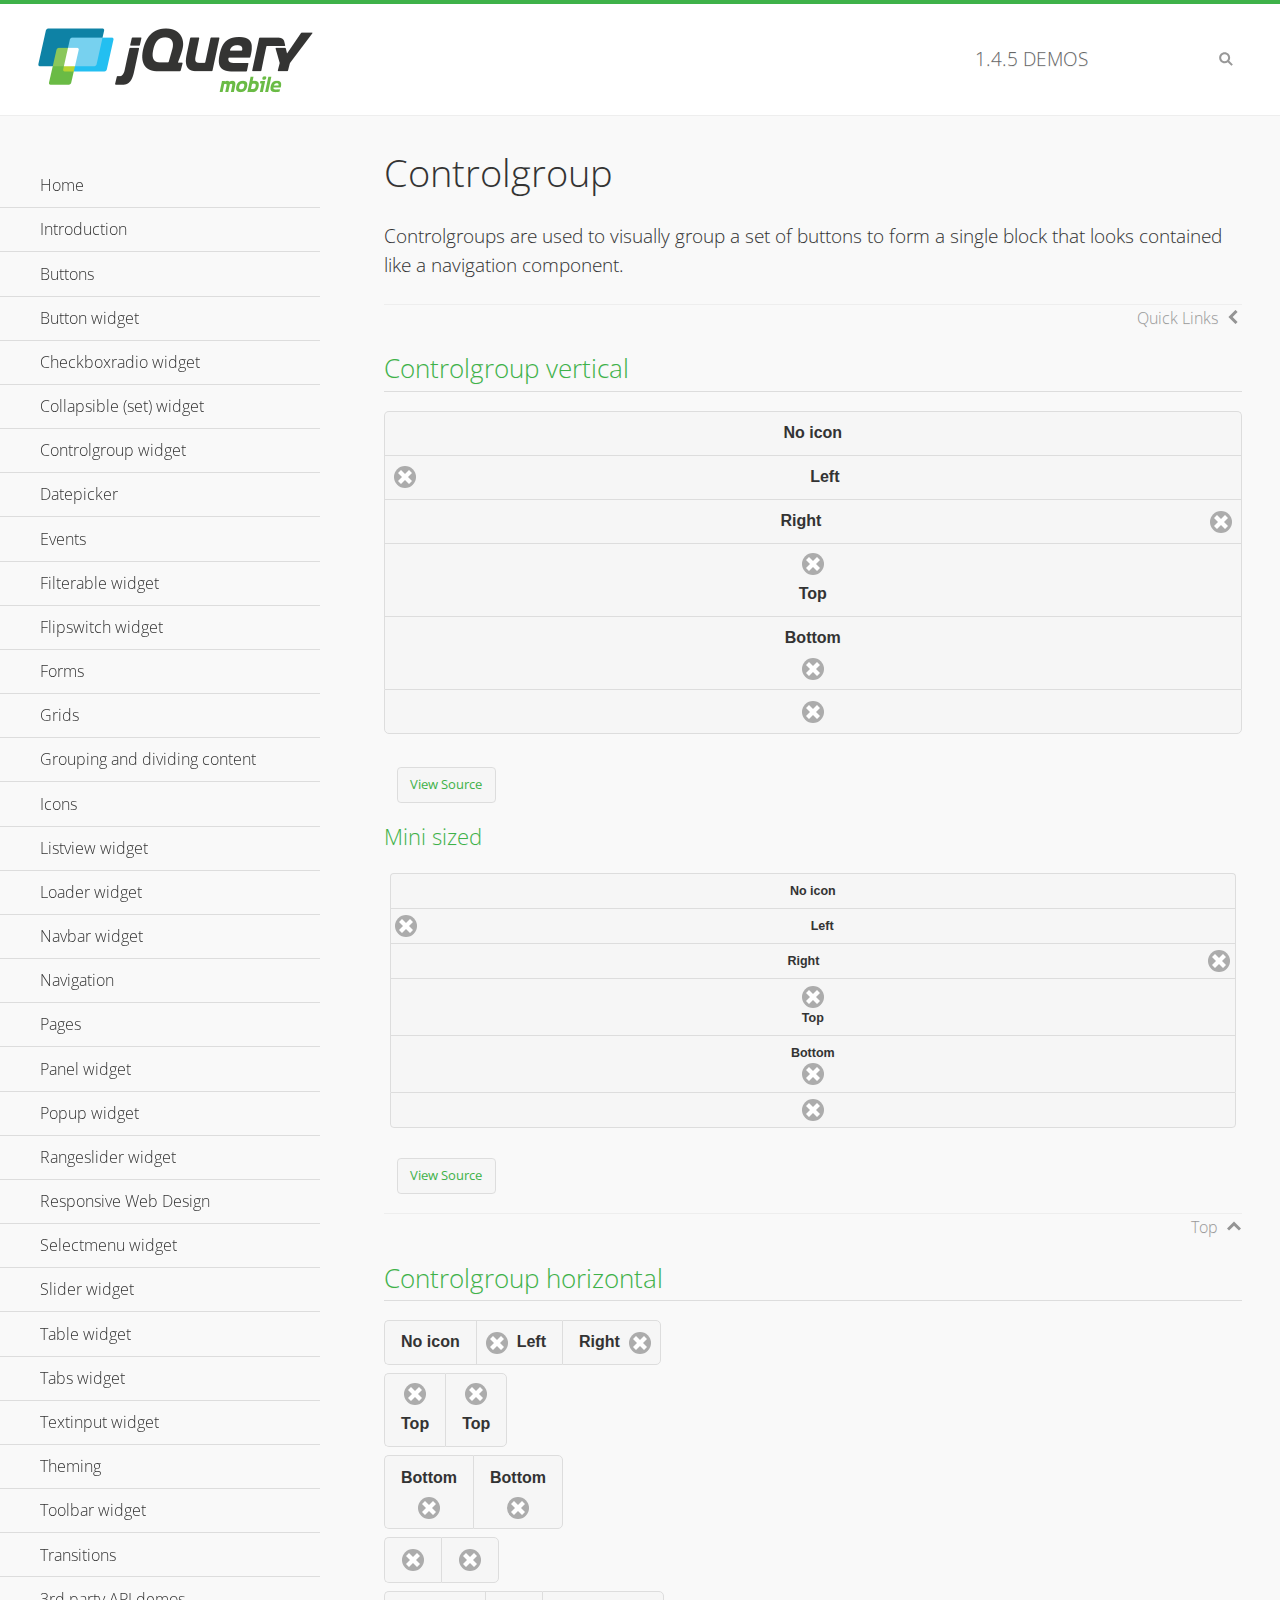
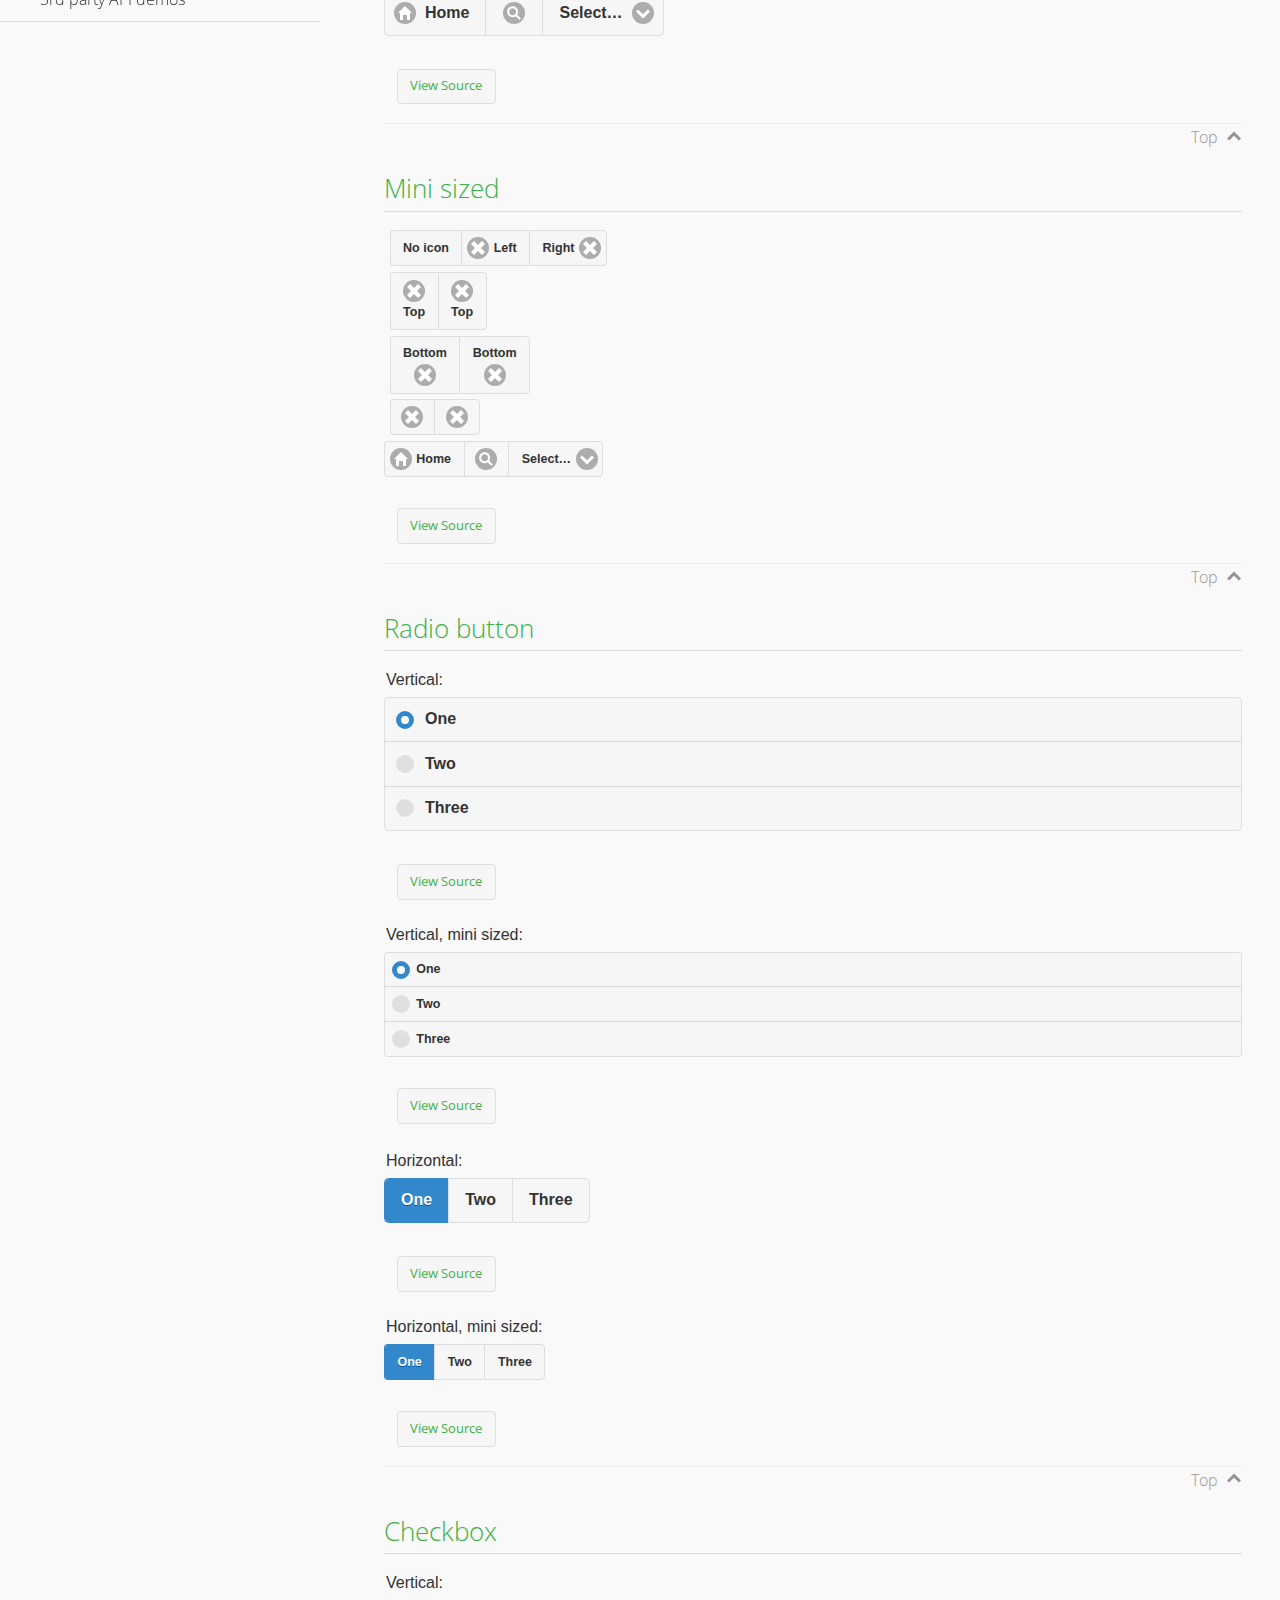
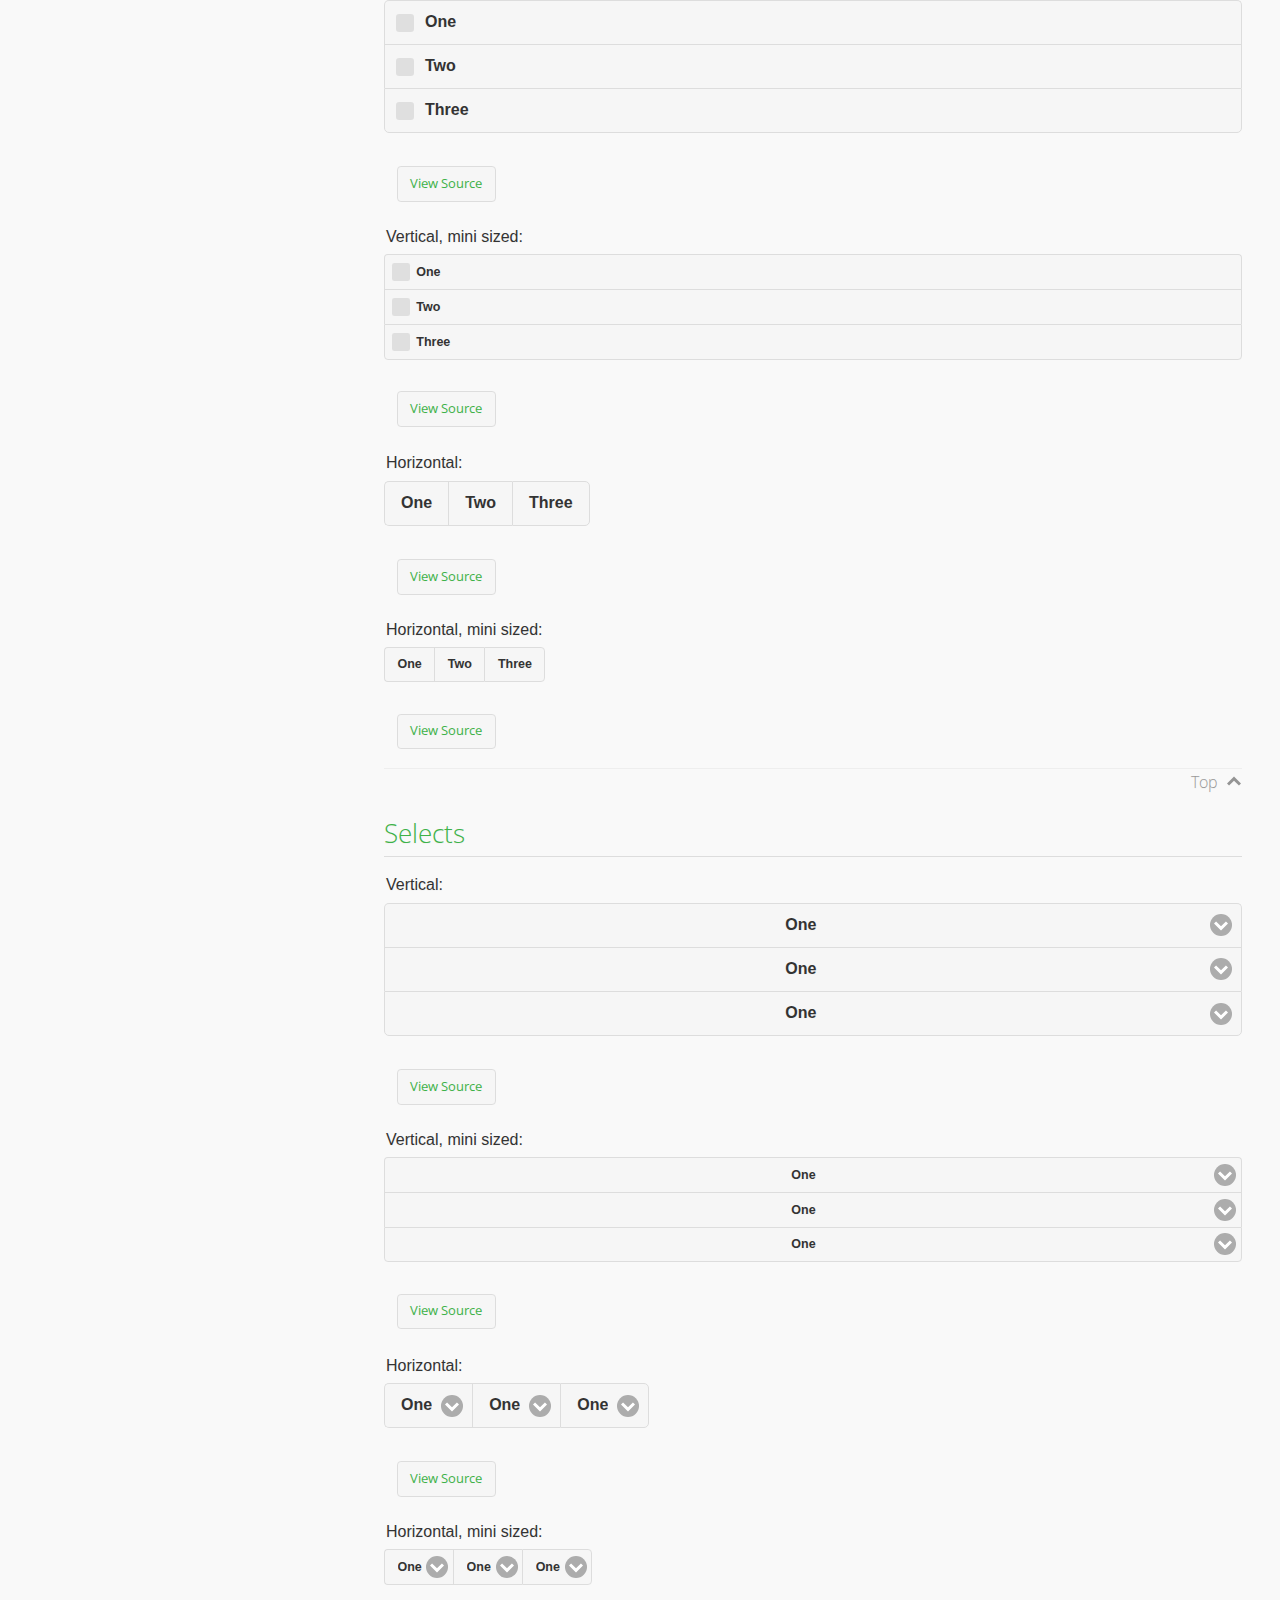
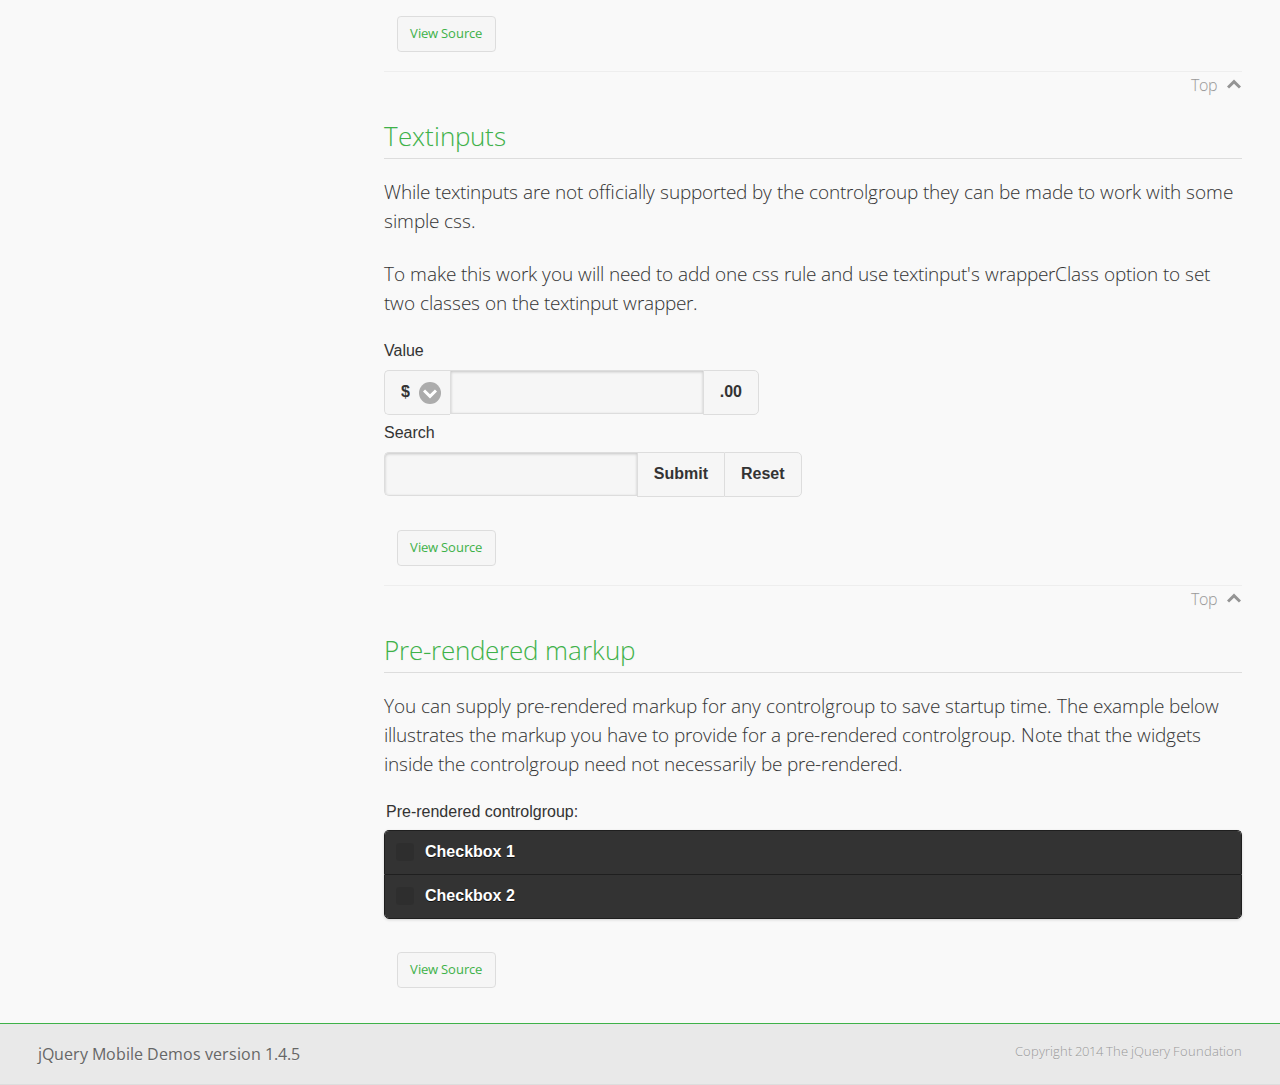
<file: www/js/vendor/jquery.mobile-1.4.5/demos/controlgroup/index.html>
<!DOCTYPE html>
<html>
<head>
	<meta charset="utf-8">
	<meta name="viewport" content="width=device-width, initial-scale=1">
	<title>Controlgroup - jQuery Mobile Demos</title>
	    <link rel="stylesheet" href="../css/themes/default/jquery.mobile-1.4.5.min.css">
	    <link rel="stylesheet" href="../_assets/css/jqm-demos.css">
	    <link rel="shortcut icon" href="../favicon.ico">
	    <link rel="stylesheet" href="http://fonts.googleapis.com/css?family=Open+Sans:300,400,700">
	    <script src="../js/jquery.js"></script>
	    <script src="../_assets/js/index.js"></script>
	    <script src="../js/jquery.mobile-1.4.5.min.js"></script>
	    <style>
	        #demo-borders .ui-collapsible .ui-collapsible-heading .ui-btn { border-top-width: 1px !important; }
	    </style>
	    <style id="textinput-controlgroup">
			.controlgroup-textinput{
				padding-top:.22em;
				padding-bottom:.22em;
			}
	    </style>
	</head>
	<body>
	<div data-role="page" class="jqm-demos" data-quicklinks="true">

	    <div data-role="header" class="jqm-header">
			<h2><a href="../" title="jQuery Mobile Demos home"><img src="../_assets/img/jquery-logo.png" alt="jQuery Mobile"></a></h2>
		<p><span class="jqm-version"></span> Demos</p>
	        <a href="#" class="jqm-navmenu-link ui-btn ui-btn-icon-notext ui-corner-all ui-icon-bars ui-nodisc-icon ui-alt-icon ui-btn-left">Menu</a>
	        <a href="#" class="jqm-search-link ui-btn ui-btn-icon-notext ui-corner-all ui-icon-search ui-nodisc-icon ui-alt-icon ui-btn-right">Search</a>
		    </div><!-- /header -->

	    <div role="main" class="ui-content jqm-content">

        <h1>Controlgroup</h1>

        <p>Controlgroups are used to visually group a set of buttons to form a single block that looks contained like a navigation component.
        </p>

		<h2>Controlgroup vertical</h2>

			<div data-demo-html="true">
				<div data-role="controlgroup">
					<a href="#" class="ui-btn ui-corner-all">No icon</a>
					<a href="#" class="ui-btn ui-corner-all ui-icon-delete ui-btn-icon-left">Left</a>
					<a href="#" class="ui-btn ui-corner-all ui-icon-delete ui-btn-icon-right">Right</a>
					<a href="#" class="ui-btn ui-corner-all ui-icon-delete ui-btn-icon-top">Top</a>
					<a href="#" class="ui-btn ui-corner-all ui-icon-delete ui-btn-icon-bottom">Bottom</a>
					<a href="#" class="ui-btn ui-corner-all ui-icon-delete ui-btn-icon-notext">Icon only</a>
				</div>
			</div><!--/demo-html -->

			<h3>Mini sized</h3>

			<div data-demo-html="true">
				<div data-role="controlgroup" data-mini="true">
					<a href="#" class="ui-btn ui-corner-all">No icon</a>
					<a href="#" class="ui-btn ui-corner-all ui-icon-delete ui-btn-icon-left">Left</a>
					<a href="#" class="ui-btn ui-corner-all ui-icon-delete ui-btn-icon-right">Right</a>
					<a href="#" class="ui-btn ui-corner-all ui-icon-delete ui-btn-icon-top">Top</a>
					<a href="#" class="ui-btn ui-corner-all ui-icon-delete ui-btn-icon-bottom">Bottom</a>
					<a href="#" class="ui-btn ui-corner-all ui-icon-delete ui-btn-icon-notext">Icon only</a>
				</div>
			</div><!--/demo-html -->

		<h2>Controlgroup horizontal</h2>

			<div data-demo-html="true">
				<div data-role="controlgroup" data-type="horizontal">
					<a href="#" class="ui-btn ui-corner-all">No icon</a>
					<a href="#" class="ui-btn ui-corner-all ui-icon-delete ui-btn-icon-left">Left</a>
					<a href="#" class="ui-btn ui-corner-all ui-icon-delete ui-btn-icon-right">Right</a>
				</div>
				<div data-role="controlgroup" data-type="horizontal">
					<a href="#" class="ui-btn ui-corner-all ui-icon-delete ui-btn-icon-top">Top</a>
					<a href="#" class="ui-btn ui-corner-all ui-icon-delete ui-btn-icon-top">Top</a>
				</div>
				<div data-role="controlgroup" data-type="horizontal">
					<a href="#" class="ui-btn ui-corner-all ui-icon-delete ui-btn-icon-bottom">Bottom</a>
					<a href="#" class="ui-btn ui-corner-all ui-icon-delete ui-btn-icon-bottom">Bottom</a>
				</div>
				<div data-role="controlgroup" data-type="horizontal">
					<a href="#" class="ui-btn ui-corner-all ui-icon-delete ui-btn-icon-notext">Icon only</a>
					<a href="#" class="ui-btn ui-corner-all ui-icon-delete ui-btn-icon-notext">Icon only</a>
				</div>
				<form>
					<fieldset data-role="controlgroup" data-type="horizontal">
						<button data-icon="home">Home</button>
						<button data-icon="search" data-iconpos="notext">Search</button>
						<label for="select-more-1a" class="ui-hidden-accessible">More</label>
						<select name="select-more-1a" id="select-more-1a">
							<option value="">Select&hellip;</option>
							<option value="#">One</option>
							<option value="#">Two</option>
							<option value="#">Three</option>
						</select>
					</fieldset>
				</form>
			</div><!--/demo-html -->

		<h2>Mini sized</h2>

			<div data-demo-html="true">
				<div data-role="controlgroup" data-type="horizontal" data-mini="true">
					<a href="#" class="ui-btn ui-corner-all">No icon</a>
					<a href="#" class="ui-btn ui-corner-all ui-icon-delete ui-btn-icon-left">Left</a>
					<a href="#" class="ui-btn ui-corner-all ui-icon-delete ui-btn-icon-right">Right</a>
				</div>
				<div data-role="controlgroup" data-type="horizontal" data-mini="true">
					<a href="#" class="ui-btn ui-corner-all ui-icon-delete ui-btn-icon-top">Top</a>
					<a href="#" class="ui-btn ui-corner-all ui-icon-delete ui-btn-icon-top">Top</a>
				</div>
				<div data-role="controlgroup" data-type="horizontal" data-mini="true">
					<a href="#" class="ui-btn ui-corner-all ui-icon-delete ui-btn-icon-bottom">Bottom</a>
					<a href="#" class="ui-btn ui-corner-all ui-icon-delete ui-btn-icon-bottom">Bottom</a>
				</div>
				<div data-role="controlgroup" data-type="horizontal" data-mini="true">
					<a href="#" class="ui-btn ui-corner-all ui-icon-delete ui-btn-icon-notext">Icon only</a>
					<a href="#" class="ui-btn ui-corner-all ui-icon-delete ui-btn-icon-notext">Icon only</a>
				</div>
				<form>
					<fieldset data-role="controlgroup" data-type="horizontal" data-mini="true">
						<button data-icon="home">Home</button>
						<button data-icon="search" data-iconpos="notext">Search</button>
						<label for="select-more-2a" class="ui-hidden-accessible">More</label>
						<select name="select-more-2a" id="select-more-2a">
							<option value="">Select&hellip;</option>
							<option value="#">One</option>
							<option value="#">Two</option>
							<option value="#">Three</option>
						</select>
					</fieldset>
				</form>
			</div><!--/demo-html -->

			<h2>Radio button</h2>

				<div data-demo-html="true">
					<form>
					<fieldset data-role="controlgroup">
						<legend>Vertical:</legend>
						<input type="radio" name="radio-choice-v-2" id="radio-choice-v-2a" value="on" checked="checked">
						<label for="radio-choice-v-2a">One</label>
						<input type="radio" name="radio-choice-v-2" id="radio-choice-v-2b" value="off">
						<label for="radio-choice-v-2b">Two</label>
						<input type="radio" name="radio-choice-v-2" id="radio-choice-v-2c" value="other">
						<label for="radio-choice-v-2c">Three</label>
					</fieldset>
					</form>
				</div><!--/demo-html -->

				<div data-demo-html="true">
					<form>
					<fieldset data-role="controlgroup" data-mini="true">
						<legend>Vertical, mini sized:</legend>
						<input type="radio" name="radio-choice-v-6" id="radio-choice-v-6a" value="on" checked="checked">
						<label for="radio-choice-v-6a">One</label>
						<input type="radio" name="radio-choice-v-6" id="radio-choice-v-6b" value="off">
						<label for="radio-choice-v-6b">Two</label>
						<input type="radio" name="radio-choice-v-6" id="radio-choice-v-6c" value="other">
						<label for="radio-choice-v-6c">Three</label>
					</fieldset>
					</form>
				</div><!--/demo-html -->

				<div data-demo-html="true">
					<form>
					<fieldset data-role="controlgroup" data-type="horizontal">
						<legend>Horizontal:</legend>
						<input type="radio" name="radio-choice-h-2" id="radio-choice-h-2a" value="on" checked="checked">
						<label for="radio-choice-h-2a">One</label>
						<input type="radio" name="radio-choice-h-2" id="radio-choice-h-2b" value="off">
						<label for="radio-choice-h-2b">Two</label>
						<input type="radio" name="radio-choice-h-2" id="radio-choice-h-2c" value="other">
						<label for="radio-choice-h-2c">Three</label>
					</fieldset>
					</form>
				</div><!--/demo-html -->

				<div data-demo-html="true">
					<form>
					<fieldset data-role="controlgroup" data-type="horizontal" data-mini="true">
						<legend>Horizontal, mini sized:</legend>
						<input type="radio" name="radio-choice-h-6" id="radio-choice-h-6a" value="on" checked="checked">
						<label for="radio-choice-h-6a">One</label>
						<input type="radio" name="radio-choice-h-6" id="radio-choice-h-6b" value="off">
						<label for="radio-choice-h-6b">Two</label>
						<input type="radio" name="radio-choice-h-6" id="radio-choice-h-6c" value="other">
						<label for="radio-choice-h-6c">Three</label>
					</fieldset>
					</form>
				</div><!--/demo-html -->

			<h2>Checkbox</h2>

				<div data-demo-html="true">
					<form>
					<fieldset data-role="controlgroup">
						<legend>Vertical:</legend>
						<input type="checkbox" name="checkbox-v-2a" id="checkbox-v-2a">
						<label for="checkbox-v-2a">One</label>
						<input type="checkbox" name="checkbox-v-2b" id="checkbox-v-2b">
						<label for="checkbox-v-2b">Two</label>
						<input type="checkbox" name="checkbox-v-2c" id="checkbox-v-2c">
						<label for="checkbox-v-2c">Three</label>
					</fieldset>
					</form>
				</div><!--/demo-html -->

				<div data-demo-html="true">
					<form>
					<fieldset data-role="controlgroup" data-mini="true">
						<legend>Vertical, mini sized:</legend>
						<input type="checkbox" name="checkbox-v-6a" id="checkbox-v-6a">
						<label for="checkbox-v-6a">One</label>
						<input type="checkbox" name="checkbox-v-6b" id="checkbox-v-6b">
						<label for="checkbox-v-6b">Two</label>
						<input type="checkbox" name="checkbox-v-6c" id="checkbox-v-6c">
						<label for="checkbox-v-6c">Three</label>
					</fieldset>
					</form>
				</div><!--/demo-html -->

				<div data-demo-html="true">
					<form>
					<fieldset data-role="controlgroup" data-type="horizontal">
						<legend>Horizontal:</legend>
						<input type="checkbox" name="checkbox-h-2a" id="checkbox-h-2a">
						<label for="checkbox-h-2a">One</label>
						<input type="checkbox" name="checkbox-h-2b" id="checkbox-h-2b">
						<label for="checkbox-h-2b">Two</label>
						<input type="checkbox" name="checkbox-h-2c" id="checkbox-h-2c">
						<label for="checkbox-h-2c">Three</label>
					</fieldset>
					</form>
				</div><!--/demo-html -->

				<div data-demo-html="true">
					<form>
					<fieldset data-role="controlgroup" data-type="horizontal" data-mini="true">
						<legend>Horizontal, mini sized:</legend>
						<input type="checkbox" name="checkbox-h-6a" id="checkbox-h-6a">
						<label for="checkbox-h-6a">One</label>
						<input type="checkbox" name="checkbox-h-6b" id="checkbox-h-6b">
						<label for="checkbox-h-6b">Two</label>
						<input type="checkbox" name="checkbox-h-6c" id="checkbox-h-6c">
						<label for="checkbox-h-6c">Three</label>
					</fieldset>
					</form>
				</div><!--/demo-html -->

			<h2>Selects</h2>

				<div data-demo-html="true">
					<form>
					<fieldset data-role="controlgroup">
						<legend>Vertical:</legend>
						<label for="select-v-2a">Select A</label>
						<select name="select-v-2a" id="select-v-2a">
							<option value="#">One</option>
							<option value="#">Two</option>
							<option value="#">Three</option>
						</select>
						<label for="select-v-2b">Select B</label>
						<select name="select-v-2b" id="select-v-2b">
							<option value="#">One</option>
							<option value="#">Two</option>
							<option value="#">Three</option>
						</select>
						<label for="select-v-2c">Select C</label>
						<select name="select-v-2c" id="select-v-2c">
							<option value="#">One</option>
							<option value="#">Two</option>
							<option value="#">Three</option>
						</select>
					</fieldset>
					</form>
				</div><!--/demo-html -->

				<div data-demo-html="true">
					<form>
					<fieldset data-role="controlgroup" data-mini="true">
						<legend>Vertical, mini sized:</legend>
						<label for="select-v-6a">Select A</label>
						<select name="select-v-6a" id="select-v-6a">
							<option value="#">One</option>
							<option value="#">Two</option>
							<option value="#">Three</option>
						</select>
						<label for="select-v-6b">Select B</label>
						<select name="select-v-6b" id="select-v-6b">
							<option value="#">One</option>
							<option value="#">Two</option>
							<option value="#">Three</option>
						</select>
						<label for="select-v-6c">Select C</label>
						<select name="select-v-6c" id="select-v-6c">
							<option value="#">One</option>
							<option value="#">Two</option>
							<option value="#">Three</option>
						</select>
					</fieldset>
					</form>
				</div><!--/demo-html -->

				<div data-demo-html="true">
					<form>
					<fieldset data-role="controlgroup" data-type="horizontal">
						<legend>Horizontal:</legend>
						<label for="select-h-2a">Select A</label>
						<select name="select-h-2a" id="select-h-2a">
							<option value="#">One</option>
							<option value="#">Two</option>
							<option value="#">Three</option>
						</select>
						<label for="select-h-2b">Select B</label>
						<select name="select-h-2b" id="select-h-2b">
							<option value="#">One</option>
							<option value="#">Two</option>
							<option value="#">Three</option>
						</select>
						<label for="select-h-2c">Select C</label>
						<select name="select-h-2c" id="select-h-2c">
							<option value="#">One</option>
							<option value="#">Two</option>
							<option value="#">Three</option>
						</select>
					</fieldset>
					</form>
				</div><!--/demo-html -->

				<div data-demo-html="true">
					<form>
					<fieldset data-role="controlgroup" data-type="horizontal" data-mini="true">
						<legend>Horizontal, mini sized:</legend>
						<label for="select-h-6a">Select A</label>
						<select name="select-h-6a" id="select-h-6a">
							<option value="#">One</option>
							<option value="#">Two</option>
							<option value="#">Three</option>
						</select>
						<label for="select-h-6b">Select B</label>
						<select name="select-h-6b" id="select-h-6b">
							<option value="#">One</option>
							<option value="#">Two</option>
							<option value="#">Three</option>
						</select>
						<label for="select-h-6c">Select C</label>
						<select name="select-h-6c" id="select-h-6c">
							<option value="#">One</option>
							<option value="#">Two</option>
							<option value="#">Three</option>
						</select>
					</fieldset>
					</form>
				</div><!--/demo-html -->

				<h2>Textinputs</h2>
				<p>While textinputs are not officially supported by the controlgroup they can be made to work with some simple css.</p>
				<p>To make this work you will need to add one css rule and use textinput's wrapperClass option to set two classes on the textinput wrapper.</p>
				<div data-demo-html="true" data-demo-css="#textinput-controlgroup">
					<label for="currency-controlgroup">Value</label>
					<div data-role="controlgroup" data-type="horizontal">
						<select>
							<option>$</option>
							<option>€</option>
							<option>£</option>
							<option>¥</option>
							<option>₩</option>
							<option>₹</option>
						</select>
						<input id="currency-controlgroup" type="text" data-wrapper-class="controlgroup-textinput ui-btn">
						<button>.00</button>
					</div>
					<label for="search-control-group">Search</label>
					<div data-role="controlgroup" data-type="horizontal">
						<input type="text" id="search-control-group" data-wrapper-class="controlgroup-textinput ui-btn">
						<button>Submit</button>
						<button>Reset</button>
					</div>
				</div>

		<h2>Pre-rendered markup</h2>
		<p>You can supply pre-rendered markup for any controlgroup to save startup time. The example below illustrates the markup you have to provide for a pre-rendered controlgroup. Note that the widgets inside the controlgroup need not necessarily be pre-rendered.</p>
		<div data-demo-html="true">
			<div data-role="controlgroup" data-enhanced="true" class="ui-controlgroup ui-controlgroup-vertical ui-group-theme-b ui-corner-all">
				<div role="heading" class="ui-controlgroup-label">
					<legend>Pre-rendered controlgroup:</legend>
				</div>
				<div class="ui-controlgroup-controls ui-shadow">
					<label for="pre-rendered-cb-1" class="ui-first-child">Checkbox 1</label>
					<input type="checkbox" id="pre-rendered-cb-1" name="pre-rendered-cb-1" value="1">
					<label for="pre-rendered-cb-2" class="ui-last-child">Checkbox 2</label>
					<input type="checkbox" id="pre-rendered-cb-2" name="pre-rendered-cb-2" value="2">
				</div>
			</div>
		</div>

	</div><!-- /content -->
	    <div data-role="panel" class="jqm-navmenu-panel" data-position="left" data-display="overlay" data-theme="a">
	    	<ul class="jqm-list ui-alt-icon ui-nodisc-icon">
<li data-filtertext="demos homepage" data-icon="home"><a href=".././">Home</a></li>
<li data-filtertext="introduction overview getting started"><a href="../intro/" data-ajax="false">Introduction</a></li>
<li data-filtertext="buttons button markup buttonmarkup method anchor link button element"><a href="../button-markup/" data-ajax="false">Buttons</a></li>
<li data-filtertext="form button widget input button submit reset"><a href="../button/" data-ajax="false">Button widget</a></li>
<li data-role="collapsible" data-enhanced="true" data-collapsed-icon="carat-d" data-expanded-icon="carat-u" data-iconpos="right" data-inset="false" class="ui-collapsible ui-collapsible-themed-content ui-collapsible-collapsed">
	<h3 class="ui-collapsible-heading ui-collapsible-heading-collapsed">
		<a href="#" class="ui-collapsible-heading-toggle ui-btn ui-btn-icon-right ui-btn-inherit ui-icon-carat-d">
		    Checkboxradio widget<span class="ui-collapsible-heading-status"> click to expand contents</span>
		</a>
	</h3>
	<div class="ui-collapsible-content ui-body-inherit ui-collapsible-content-collapsed" aria-hidden="true">
		<ul>
			<li data-filtertext="form checkboxradio widget checkbox input checkboxes controlgroups"><a href="../checkboxradio-checkbox/" data-ajax="false">Checkboxes</a></li>
			<li data-filtertext="form checkboxradio widget radio input radio buttons controlgroups"><a href="../checkboxradio-radio/" data-ajax="false">Radio buttons</a></li>
		</ul>
	</div>
</li>
<li data-role="collapsible" data-enhanced="true" data-collapsed-icon="carat-d" data-expanded-icon="carat-u" data-iconpos="right" data-inset="false" class="ui-collapsible ui-collapsible-themed-content ui-collapsible-collapsed">
	<h3 class="ui-collapsible-heading ui-collapsible-heading-collapsed">
		<a href="#" class="ui-collapsible-heading-toggle ui-btn ui-btn-icon-right ui-btn-inherit ui-icon-carat-d">
			Collapsible (set) widget<span class="ui-collapsible-heading-status"> click to expand contents</span>
		</a>
	</h3>
	<div class="ui-collapsible-content ui-body-inherit ui-collapsible-content-collapsed" aria-hidden="true">
		<ul>
			<li data-filtertext="collapsibles content formatting"><a href="../collapsible/" data-ajax="false">Collapsible</a></li>
			<li data-filtertext="dynamic collapsible set accordion append expand"><a href="../collapsible-dynamic/" data-ajax="false">Dynamic collapsibles</a></li>
			<li data-filtertext="accordions collapsible set widget content formatting grouped collapsibles"><a href="../collapsibleset/" data-ajax="false">Collapsible set</a></li>
		</ul>
	</div>
</li>
<li data-role="collapsible" data-enhanced="true" data-collapsed-icon="carat-d" data-expanded-icon="carat-u" data-iconpos="right" data-inset="false" class="ui-collapsible ui-collapsible-themed-content ui-collapsible-collapsed">
	<h3 class="ui-collapsible-heading ui-collapsible-heading-collapsed">
		<a href="#" class="ui-collapsible-heading-toggle ui-btn ui-btn-icon-right ui-btn-inherit ui-icon-carat-d">
			Controlgroup widget<span class="ui-collapsible-heading-status"> click to expand contents</span>
		</a>
	</h3>
	<div class="ui-collapsible-content ui-body-inherit ui-collapsible-content-collapsed" aria-hidden="true">
		<ul>
			<li data-filtertext="controlgroups selectmenu checkboxradio input grouped buttons horizontal vertical"><a href="../controlgroup/" data-ajax="false">Controlgroup</a></li>
			<li data-filtertext="dynamic controlgroup dynamically add buttons"><a href="../controlgroup-dynamic/" data-ajax="false">Dynamic controlgroups</a></li>
		</ul>
	</div>
</li>
<li data-filtertext="form datepicker widget date input"><a href="../datepicker/" data-ajax="false">Datepicker</a></li>
<li data-role="collapsible" data-enhanced="true" data-collapsed-icon="carat-d" data-expanded-icon="carat-u" data-iconpos="right" data-inset="false" class="ui-collapsible ui-collapsible-themed-content ui-collapsible-collapsed">
	<h3 class="ui-collapsible-heading ui-collapsible-heading-collapsed">
		<a href="#" class="ui-collapsible-heading-toggle ui-btn ui-btn-icon-right ui-btn-inherit ui-icon-carat-d">
			Events<span class="ui-collapsible-heading-status"> click to expand contents</span>
		</a>
	</h3>
	<div class="ui-collapsible-content ui-body-inherit ui-collapsible-content-collapsed" aria-hidden="true">
		<ul>
			<li data-filtertext="swipe to delete list items listviews swipe events"><a href="../swipe-list/" data-ajax="false">Swipe list items</a></li>
			<li data-filtertext="swipe to navigate swipe page navigation swipe events"><a href="../swipe-page/" data-ajax="false">Swipe page navigation</a></li>
		</ul>
	</div>
</li>
<li data-filtertext="filterable filter elements sorting searching listview table"><a href="../filterable/" data-ajax="false">Filterable widget</a></li>
<li data-filtertext="form flipswitch widget flip toggle switch binary select checkbox input"><a href="../flipswitch/" data-ajax="false">Flipswitch widget</a></li>
<li data-role="collapsible" data-enhanced="true" data-collapsed-icon="carat-d" data-expanded-icon="carat-u" data-iconpos="right" data-inset="false" class="ui-collapsible ui-collapsible-themed-content ui-collapsible-collapsed">
	<h3 class="ui-collapsible-heading ui-collapsible-heading-collapsed">
		<a href="#" class="ui-collapsible-heading-toggle ui-btn ui-btn-icon-right ui-btn-inherit ui-icon-carat-d">
			Forms<span class="ui-collapsible-heading-status"> click to expand contents</span>
		</a>
	</h3>
	<div class="ui-collapsible-content ui-body-inherit ui-collapsible-content-collapsed" aria-hidden="true">
		<ul>
			<li data-filtertext="forms text checkbox radio range button submit reset inputs selects textarea slider flipswitch label form elements"><a href="../forms/" data-ajax="false">Forms</a></li>
			<li data-filtertext="form hide labels hidden accessible ui-hidden-accessible forms"><a href="../forms-label-hidden-accessible/" data-ajax="false">Hide labels</a></li>
			<li data-filtertext="form field containers fieldcontain ui-field-contain forms"><a href="../forms-field-contain/" data-ajax="false">Field containers</a></li>
			<li data-filtertext="forms disabled form elements"><a href="../forms-disabled/" data-ajax="false">Forms disabled</a></li>
			<li data-filtertext="forms gallery examples overview forms text checkbox radio range button submit reset inputs selects textarea slider flipswitch label form elements"><a href="../forms-gallery/" data-ajax="false">Forms gallery</a></li>
		</ul>
	</div>
</li>
<li data-role="collapsible" data-enhanced="true" data-collapsed-icon="carat-d" data-expanded-icon="carat-u" data-iconpos="right" data-inset="false" class="ui-collapsible ui-collapsible-themed-content ui-collapsible-collapsed">
	<h3 class="ui-collapsible-heading ui-collapsible-heading-collapsed">
		<a href="#" class="ui-collapsible-heading-toggle ui-btn ui-btn-icon-right ui-btn-inherit ui-icon-carat-d">
			Grids<span class="ui-collapsible-heading-status"> click to expand contents</span>
		</a>
	</h3>
	<div class="ui-collapsible-content ui-body-inherit ui-collapsible-content-collapsed" aria-hidden="true">
		<ul>
			<li data-filtertext="grids columns blocks content formatting rwd responsive css framework"><a href="../grids/" data-ajax="false">Grids</a></li>
			<li data-filtertext="buttons in grids css framework"><a href="../grids-buttons/" data-ajax="false">Buttons in grids</a></li>
			<li data-filtertext="custom responsive grids rwd css framework"><a href="../grids-custom-responsive/" data-ajax="false">Custom responsive grids</a></li>
		</ul>
	</div>
</li>
<li data-filtertext="blocks content formatting sections heading"><a href="../body-bar-classes/" data-ajax="false">Grouping and dividing content</a></li>
<li data-role="collapsible" data-enhanced="true" data-collapsed-icon="carat-d" data-expanded-icon="carat-u" data-iconpos="right" data-inset="false" class="ui-collapsible ui-collapsible-themed-content ui-collapsible-collapsed">
	<h3 class="ui-collapsible-heading ui-collapsible-heading-collapsed">
		<a href="#" class="ui-collapsible-heading-toggle ui-btn ui-btn-icon-right ui-btn-inherit ui-icon-carat-d">
			Icons<span class="ui-collapsible-heading-status"> click to expand contents</span>
		</a>
	</h3>
	<div class="ui-collapsible-content ui-body-inherit ui-collapsible-content-collapsed" aria-hidden="true">
		<ul>
			<li data-filtertext="button icons svg disc alt custom icon position"><a href="../icons/" data-ajax="false">Icons</a></li>
			<li data-filtertext=""><a href="../icons-grunticon/" data-ajax="false">Grunticon loader</a></li>
		</ul>
	</div>
</li>
<li data-role="collapsible" data-enhanced="true" data-collapsed-icon="carat-d" data-expanded-icon="carat-u" data-iconpos="right" data-inset="false" class="ui-collapsible ui-collapsible-themed-content ui-collapsible-collapsed">
	<h3 class="ui-collapsible-heading ui-collapsible-heading-collapsed">
		<a href="#" class="ui-collapsible-heading-toggle ui-btn ui-btn-icon-right ui-btn-inherit ui-icon-carat-d">
			Listview widget<span class="ui-collapsible-heading-status"> click to expand contents</span>
		</a>
	</h3>
	<div class="ui-collapsible-content ui-body-inherit ui-collapsible-content-collapsed" aria-hidden="true">
		<ul>
			<li data-filtertext="listview widget thumbnails icons nested split button collapsible ul ol"><a href="../listview/" data-ajax="false">Listview</a></li>
			<li data-filtertext="autocomplete filterable reveal listview filtertextbeforefilter placeholder"><a href="../listview-autocomplete/" data-ajax="false">Listview autocomplete</a></li>
			<li data-filtertext="autocomplete filterable reveal listview remote data filtertextbeforefilter placeholder"><a href="../listview-autocomplete-remote/" data-ajax="false">Listview autocomplete remote data</a></li>
			<li data-filtertext="autodividers anchor jump scroll linkbars listview lists ul ol"><a href="../listview-autodividers-linkbar/" data-ajax="false">Listview autodividers linkbar</a></li>
			<li data-filtertext="listview autodividers selector autodividersselector lists ul ol"><a href="../listview-autodividers-selector/" data-ajax="false">Listview autodividers selector</a></li>
			<li data-filtertext="listview nested list items"><a href="../listview-nested-lists/" data-ajax="false">Nested Listviews</a></li>
			<li data-filtertext="listview collapsible list items flat"><a href="../listview-collapsible-item-flat/" data-ajax="false">Listview collapsible list items (flat)</a></li>
			<li data-filtertext="listview collapsible list indented"><a href="../listview-collapsible-item-indented/" data-ajax="false">Listview collapsible list items (indented)</a></li>
			<li data-filtertext="grid listview responsive grids responsive listviews lists ul"><a href="../listview-grid/" data-ajax="false">Listview responsive grid</a></li>
		</ul>
	</div>
</li>
<li data-filtertext="loader widget page loading navigation overlay spinner"><a href="../loader/" data-ajax="false">Loader widget</a></li>
<li data-filtertext="navbar widget navmenu toolbars header footer"><a href="../navbar/" data-ajax="false">Navbar widget</a></li>
<li data-role="collapsible" data-enhanced="true" data-collapsed-icon="carat-d" data-expanded-icon="carat-u" data-iconpos="right" data-inset="false" class="ui-collapsible ui-collapsible-themed-content ui-collapsible-collapsed">
	<h3 class="ui-collapsible-heading ui-collapsible-heading-collapsed">
		<a href="#" class="ui-collapsible-heading-toggle ui-btn ui-btn-icon-right ui-btn-inherit ui-icon-carat-d">
			Navigation<span class="ui-collapsible-heading-status"> click to expand contents</span>
		</a>
	</h3>
	<div class="ui-collapsible-content ui-body-inherit ui-collapsible-content-collapsed" aria-hidden="true">
		<ul>
			<li data-filtertext="ajax navigation navigate widget history event method"><a href="../navigation/" data-ajax="false">Navigation</a></li>
			<li data-filtertext="linking pages page links navigation ajax prefetch cache"><a href="../navigation-linking-pages/" data-ajax="false">Linking pages</a></li>
			<!-- <li data-filtertext="php redirect server redirection server-side navigation"><a href="../navigation-php-redirect/" data-ajax="false">PHP redirect demo</a></li>-->
			<li data-filtertext="navigation redirection hash query"><a href="../navigation-hash-processing/" data-ajax="false">Hash processing demo</a></li>
			<li data-filtertext="navigation redirection hash query"><a href="../page-events/" data-ajax="false">Page Navigation Events</a></li>
		</ul>
	</div>
</li>
<li data-role="collapsible" data-enhanced="true" data-collapsed-icon="carat-d" data-expanded-icon="carat-u" data-iconpos="right" data-inset="false" class="ui-collapsible ui-collapsible-themed-content ui-collapsible-collapsed">
	<h3 class="ui-collapsible-heading ui-collapsible-heading-collapsed">
		<a href="#" class="ui-collapsible-heading-toggle ui-btn ui-btn-icon-right ui-btn-inherit ui-icon-carat-d">
			Pages<span class="ui-collapsible-heading-status"> click to expand contents</span>
		</a>
	</h3>
	<div class="ui-collapsible-content ui-body-inherit ui-collapsible-content-collapsed" aria-hidden="true">
		<ul>
			<li data-filtertext="pages page widget ajax navigation"><a href="../pages/" data-ajax="false">Pages</a></li>
			<li data-filtertext="single page"><a href="../pages-single-page/" data-ajax="false">Single page</a></li>
			<li data-filtertext="multipage multi-page page"><a href="../pages-multi-page/" data-ajax="false">Multi-page template</a></li>
			<li data-filtertext="dialog page widget modal popup"><a href="../pages-dialog/" data-ajax="false">Dialog page</a></li>
		</ul>
	</div>
</li>
<li data-role="collapsible" data-enhanced="true" data-collapsed-icon="carat-d" data-expanded-icon="carat-u" data-iconpos="right" data-inset="false" class="ui-collapsible ui-collapsible-themed-content ui-collapsible-collapsed">
	<h3 class="ui-collapsible-heading ui-collapsible-heading-collapsed">
		<a href="#" class="ui-collapsible-heading-toggle ui-btn ui-btn-icon-right ui-btn-inherit ui-icon-carat-d">
			Panel widget<span class="ui-collapsible-heading-status"> click to expand contents</span>
		</a>
	</h3>
	<div class="ui-collapsible-content ui-body-inherit ui-collapsible-content-collapsed" aria-hidden="true">
		<ul>
			<li data-filtertext="panel widget sliding panels reveal push overlay responsive"><a href="../panel/" data-ajax="false">Panel</a></li>
			<li data-filtertext=""><a href="../panel-external/" data-ajax="false">External panels</a></li>
			<li data-filtertext="panel "><a href="../panel-fixed/" data-ajax="false">Fixed panels</a></li>
			<li data-filtertext="panel slide panels sliding panels shadow rwd responsive breakpoint"><a href="../panel-responsive/" data-ajax="false">Panels responsive</a></li>
			<li data-filtertext="panel custom style custom panel width reveal shadow listview panel styling page background wrapper"><a href="../panel-styling/" data-ajax="false">Custom panel style</a></li>
			<li data-filtertext="panel open on swipe"><a href="../panel-swipe-open/" data-ajax="false">Panel open on swipe</a></li>
			<li data-filtertext="panels outside page internal external toolbars"><a href="../panel-external-internal/" data-ajax="false">Panel external and internal</a></li>
		</ul>
	</div>
</li>
<li data-role="collapsible" data-enhanced="true" data-collapsed-icon="carat-d" data-expanded-icon="carat-u" data-iconpos="right" data-inset="false" class="ui-collapsible ui-collapsible-themed-content ui-collapsible-collapsed">
	<h3 class="ui-collapsible-heading ui-collapsible-heading-collapsed">
		<a href="#" class="ui-collapsible-heading-toggle ui-btn ui-btn-icon-right ui-btn-inherit ui-icon-carat-d">
			Popup widget<span class="ui-collapsible-heading-status"> click to expand contents</span>
		</a>
	</h3>
	<div class="ui-collapsible-content ui-body-inherit ui-collapsible-content-collapsed" aria-hidden="true">
		<ul>
			<li data-filtertext="popup widget popups dialog modal transition tooltip lightbox form overlay screen flip pop fade transition"><a href="../popup/" data-ajax="false">Popup</a></li>
			<li data-filtertext="popup alignment position"><a href="../popup-alignment/" data-ajax="false">Popup alignment</a></li>
			<li data-filtertext="popup arrow size popups popover"><a href="../popup-arrow-size/" data-ajax="false">Popup arrow size</a></li>
			<li data-filtertext="dynamic popups popup images lightbox"><a href="../popup-dynamic/" data-ajax="false">Dynamic popups</a></li>
			<li data-filtertext="popups with iframes scaling"><a href="../popup-iframe/" data-ajax="false">Popups with iframes</a></li>
			<li data-filtertext="popup image scaling"><a href="../popup-image-scaling/" data-ajax="false">Popup image scaling</a></li>
			<li data-filtertext="external popup outside multi-page"><a href="../popup-outside-multipage/" data-ajax="false">Popup outside multi-page</a></li>
		</ul>
	</div>
</li>
<li data-filtertext="form rangeslider widget dual sliders dual handle sliders range input"><a href="../rangeslider/" data-ajax="false">Rangeslider widget</a></li>
<li data-filtertext="responsive web design rwd adaptive progressive enhancement PE accessible mobile breakpoints media query media queries"><a href="../rwd/" data-ajax="false">Responsive Web Design</a></li>
<li data-role="collapsible" data-enhanced="true" data-collapsed-icon="carat-d" data-expanded-icon="carat-u" data-iconpos="right" data-inset="false" class="ui-collapsible ui-collapsible-themed-content ui-collapsible-collapsed">
	<h3 class="ui-collapsible-heading ui-collapsible-heading-collapsed">
		<a href="#" class="ui-collapsible-heading-toggle ui-btn ui-btn-icon-right ui-btn-inherit ui-icon-carat-d">
			Selectmenu widget<span class="ui-collapsible-heading-status"> click to expand contents</span>
		</a>
	</h3>
	<div class="ui-collapsible-content ui-body-inherit ui-collapsible-content-collapsed" aria-hidden="true">
		<ul>
			<li data-filtertext="form selectmenu widget select input custom select menu selects"><a href="../selectmenu/" data-ajax="false">Selectmenu</a></li>
			<li data-filtertext="form custom select menu selectmenu widget custom menu option optgroup multiple selects"><a href="../selectmenu-custom/" data-ajax="false">Custom select menu</a></li>
			<li data-filtertext="filterable select filter popup dialog"><a href="../selectmenu-custom-filter/" data-ajax="false">Custom select menu with filter</a></li>
		</ul>
	</div>
</li>
<li data-role="collapsible" data-enhanced="true" data-collapsed-icon="carat-d" data-expanded-icon="carat-u" data-iconpos="right" data-inset="false" class="ui-collapsible ui-collapsible-themed-content ui-collapsible-collapsed">
	<h3 class="ui-collapsible-heading ui-collapsible-heading-collapsed">
		<a href="#" class="ui-collapsible-heading-toggle ui-btn ui-btn-icon-right ui-btn-inherit ui-icon-carat-d">
			Slider widget<span class="ui-collapsible-heading-status"> click to expand contents</span>
		</a>
	</h3>
	<div class="ui-collapsible-content ui-body-inherit ui-collapsible-content-collapsed" aria-hidden="true">
		<ul>
			<li data-filtertext="form slider widget range input single sliders"><a href="../slider/" data-ajax="false">Slider</a></li>
			<li data-filtertext="form slider widget flipswitch slider binary select flip toggle switch"><a href="../slider-flipswitch/" data-ajax="false">Slider flip toggle switch</a></li>
			<li data-filtertext="form slider tooltip handle value input range sliders"><a href="../slider-tooltip/" data-ajax="false">Slider tooltip</a></li>
		</ul>
	</div>
</li>
<li data-role="collapsible" data-enhanced="true" data-collapsed-icon="carat-d" data-expanded-icon="carat-u" data-iconpos="right" data-inset="false" class="ui-collapsible ui-collapsible-themed-content ui-collapsible-collapsed">
	<h3 class="ui-collapsible-heading ui-collapsible-heading-collapsed">
		<a href="#" class="ui-collapsible-heading-toggle ui-btn ui-btn-icon-right ui-btn-inherit ui-icon-carat-d">
			Table widget<span class="ui-collapsible-heading-status"> click to expand contents</span>
		</a>
	</h3>
	<div class="ui-collapsible-content ui-body-inherit ui-collapsible-content-collapsed" aria-hidden="true">
		<ul>
			<li data-filtertext="table widget reflow column toggle th td responsive tables rwd hide show tabular"><a href="../table-column-toggle/" data-ajax="false">Table Column Toggle</a></li>
			<li data-filtertext="table column toggle phone comparison demo"><a href="../table-column-toggle-example/" data-ajax="false">Table Column Toggle demo</a></li>
			<li data-filtertext="responsive tables table column toggle heading groups rwd breakpoint"><a href="../table-column-toggle-heading-groups/" data-ajax="false">Table Column Toggle heading groups</a></li>
			<li data-filtertext="responsive tables table column toggle hide rwd breakpoint customization options"><a href="../table-column-toggle-options/" data-ajax="false">Table Column Toggle options</a></li>
			<li data-filtertext="table reflow th td responsive rwd columns tabular"><a href="../table-reflow/" data-ajax="false">Table Reflow</a></li>
			<li data-filtertext="responsive tables table reflow heading groups rwd breakpoint"><a href="../table-reflow-heading-groups/" data-ajax="false">Table Reflow heading groups</a></li>
			<li data-filtertext="responsive tables table reflow stripes strokes table style"><a href="../table-reflow-stripes-strokes/" data-ajax="false">Table Reflow stripes and strokes</a></li>
			<li data-filtertext="responsive tables table reflow stack custom styles"><a href="../table-reflow-styling/" data-ajax="false">Table Reflow custom styles</a></li>
		</ul>
	</div>
</li>
<li data-filtertext="ui tabs widget"><a href="../tabs/" data-ajax="false">Tabs widget</a></li>
<li data-filtertext="form textinput widget text input textarea number date time tel email file color password"><a href="../textinput/" data-ajax="false">Textinput widget</a></li>
<li data-role="collapsible" data-enhanced="true" data-collapsed-icon="carat-d" data-expanded-icon="carat-u" data-iconpos="right" data-inset="false" class="ui-collapsible ui-collapsible-themed-content ui-collapsible-collapsed">
	<h3 class="ui-collapsible-heading ui-collapsible-heading-collapsed">
		<a href="#" class="ui-collapsible-heading-toggle ui-btn ui-btn-icon-right ui-btn-inherit ui-icon-carat-d">
			Theming<span class="ui-collapsible-heading-status"> click to expand contents</span>
		</a>
	</h3>
	<div class="ui-collapsible-content ui-body-inherit ui-collapsible-content-collapsed" aria-hidden="true">
		<ul>
			<li data-filtertext="default theme swatches theming style css"><a href="../theme-default/" data-ajax="false">Default theme</a></li>
			<li data-filtertext="classic theme old theme swatches theming style css"><a href="../theme-classic/" data-ajax="false">Classic theme</a></li>
		</ul>
	</div>
</li>
<li data-role="collapsible" data-enhanced="true" data-collapsed-icon="carat-d" data-expanded-icon="carat-u" data-iconpos="right" data-inset="false" class="ui-collapsible ui-collapsible-themed-content ui-collapsible-collapsed">
	<h3 class="ui-collapsible-heading ui-collapsible-heading-collapsed">
		<a href="#" class="ui-collapsible-heading-toggle ui-btn ui-btn-icon-right ui-btn-inherit ui-icon-carat-d">
			Toolbar widget<span class="ui-collapsible-heading-status"> click to expand contents</span>
		</a>
	</h3>
	<div class="ui-collapsible-content ui-body-inherit ui-collapsible-content-collapsed" aria-hidden="true">
		<ul>
			<li data-filtertext="toolbar widget header footer toolbars fixed fullscreen external sections"><a href="../toolbar/" data-ajax="false">Toolbar</a></li>
			<li data-filtertext="dynamic toolbars dynamically add toolbar header footer"><a href="../toolbar-dynamic/" data-ajax="false">Dynamic toolbars</a></li>
			<li data-filtertext="external toolbars header footer"><a href="../toolbar-external/" data-ajax="false">External toolbars</a></li>
			<li data-filtertext="fixed toolbars header footer"><a href="../toolbar-fixed/" data-ajax="false">Fixed toolbars</a></li>
			<li data-filtertext="fixed fullscreen toolbars header footer"><a href="../toolbar-fixed-fullscreen/" data-ajax="false">Fullscreen toolbars</a></li>
			<li data-filtertext="external fixed toolbars header footer"><a href="../toolbar-fixed-external/" data-ajax="false">Fixed external toolbars</a></li>
			<li data-filtertext="external persistent toolbars header footer navbar navmenu"><a href="../toolbar-fixed-persistent/" data-ajax="false">Persistent toolbars</a></li>
			<li data-filtertext="external ajax optimized toolbars persistent toolbars header footer navbar"><a href="../toolbar-fixed-persistent-optimized/" data-ajax="false">Ajax optimized toolbars</a></li>
			<li data-filtertext="form in toolbars header footer"><a href="../toolbar-fixed-forms/" data-ajax="false">Form in toolbar</a></li>
		</ul>
	</div>
</li>
<li data-filtertext="page transitions animated pages popup navigation flip slide fade pop"><a href="../transitions/" data-ajax="false">Transitions</a></li>
<li data-role="collapsible" data-enhanced="true" data-collapsed-icon="carat-d" data-expanded-icon="carat-u" data-iconpos="right" data-inset="false" class="ui-collapsible ui-collapsible-themed-content ui-collapsible-collapsed">
	<h3 class="ui-collapsible-heading ui-collapsible-heading-collapsed">
		<a href="#" class="ui-collapsible-heading-toggle ui-btn ui-btn-icon-right ui-btn-inherit ui-icon-carat-d">
			3rd party API demos<span class="ui-collapsible-heading-status"> click to expand contents</span>
		</a>
	</h3>
	<div class="ui-collapsible-content ui-body-inherit ui-collapsible-content-collapsed" aria-hidden="true">
		<ul>
			<li data-filtertext="backbone requirejs navigation router"><a href="../backbone-requirejs/" data-ajax="false">Backbone RequireJS</a></li>
			<li data-filtertext="google maps geolocation demo"><a href="../map-geolocation/" data-ajax="false">Google Maps geolocation</a></li>
			<li data-filtertext="google maps hybrid"><a href="../map-list-toggle/" data-ajax="false">Google Maps list toggle</a></li>
		</ul>
	</div>
</li>



		     </ul>
		</div><!-- /panel -->


	<div data-role="footer" data-position="fixed" data-tap-toggle="false" class="jqm-footer">
		<p>jQuery Mobile Demos version <span class="jqm-version"></span></p>
		<p>Copyright 2014 The jQuery Foundation</p>
	</div><!-- /footer -->
	<!-- TODO: This should become an external panel so we can add input to markup (unique ID) -->
    <div data-role="panel" class="jqm-search-panel" data-position="right" data-display="overlay" data-theme="a">
		<div class="jqm-search">
			<ul class="jqm-list" data-filter-placeholder="Search demos..." data-filter-reveal="true">
<li data-filtertext="demos homepage" data-icon="home"><a href=".././">Home</a></li>
<li data-filtertext="introduction overview getting started"><a href="../intro/" data-ajax="false">Introduction</a></li>
<li data-filtertext="buttons button markup buttonmarkup method anchor link button element"><a href="../button-markup/" data-ajax="false">Buttons</a></li>
<li data-filtertext="form button widget input button submit reset"><a href="../button/" data-ajax="false">Button widget</a></li>
<li data-role="collapsible" data-enhanced="true" data-collapsed-icon="carat-d" data-expanded-icon="carat-u" data-iconpos="right" data-inset="false" class="ui-collapsible ui-collapsible-themed-content ui-collapsible-collapsed">
	<h3 class="ui-collapsible-heading ui-collapsible-heading-collapsed">
		<a href="#" class="ui-collapsible-heading-toggle ui-btn ui-btn-icon-right ui-btn-inherit ui-icon-carat-d">
		    Checkboxradio widget<span class="ui-collapsible-heading-status"> click to expand contents</span>
		</a>
	</h3>
	<div class="ui-collapsible-content ui-body-inherit ui-collapsible-content-collapsed" aria-hidden="true">
		<ul>
			<li data-filtertext="form checkboxradio widget checkbox input checkboxes controlgroups"><a href="../checkboxradio-checkbox/" data-ajax="false">Checkboxes</a></li>
			<li data-filtertext="form checkboxradio widget radio input radio buttons controlgroups"><a href="../checkboxradio-radio/" data-ajax="false">Radio buttons</a></li>
		</ul>
	</div>
</li>
<li data-role="collapsible" data-enhanced="true" data-collapsed-icon="carat-d" data-expanded-icon="carat-u" data-iconpos="right" data-inset="false" class="ui-collapsible ui-collapsible-themed-content ui-collapsible-collapsed">
	<h3 class="ui-collapsible-heading ui-collapsible-heading-collapsed">
		<a href="#" class="ui-collapsible-heading-toggle ui-btn ui-btn-icon-right ui-btn-inherit ui-icon-carat-d">
			Collapsible (set) widget<span class="ui-collapsible-heading-status"> click to expand contents</span>
		</a>
	</h3>
	<div class="ui-collapsible-content ui-body-inherit ui-collapsible-content-collapsed" aria-hidden="true">
		<ul>
			<li data-filtertext="collapsibles content formatting"><a href="../collapsible/" data-ajax="false">Collapsible</a></li>
			<li data-filtertext="dynamic collapsible set accordion append expand"><a href="../collapsible-dynamic/" data-ajax="false">Dynamic collapsibles</a></li>
			<li data-filtertext="accordions collapsible set widget content formatting grouped collapsibles"><a href="../collapsibleset/" data-ajax="false">Collapsible set</a></li>
		</ul>
	</div>
</li>
<li data-role="collapsible" data-enhanced="true" data-collapsed-icon="carat-d" data-expanded-icon="carat-u" data-iconpos="right" data-inset="false" class="ui-collapsible ui-collapsible-themed-content ui-collapsible-collapsed">
	<h3 class="ui-collapsible-heading ui-collapsible-heading-collapsed">
		<a href="#" class="ui-collapsible-heading-toggle ui-btn ui-btn-icon-right ui-btn-inherit ui-icon-carat-d">
			Controlgroup widget<span class="ui-collapsible-heading-status"> click to expand contents</span>
		</a>
	</h3>
	<div class="ui-collapsible-content ui-body-inherit ui-collapsible-content-collapsed" aria-hidden="true">
		<ul>
			<li data-filtertext="controlgroups selectmenu checkboxradio input grouped buttons horizontal vertical"><a href="../controlgroup/" data-ajax="false">Controlgroup</a></li>
			<li data-filtertext="dynamic controlgroup dynamically add buttons"><a href="../controlgroup-dynamic/" data-ajax="false">Dynamic controlgroups</a></li>
		</ul>
	</div>
</li>
<li data-filtertext="form datepicker widget date input"><a href="../datepicker/" data-ajax="false">Datepicker</a></li>
<li data-role="collapsible" data-enhanced="true" data-collapsed-icon="carat-d" data-expanded-icon="carat-u" data-iconpos="right" data-inset="false" class="ui-collapsible ui-collapsible-themed-content ui-collapsible-collapsed">
	<h3 class="ui-collapsible-heading ui-collapsible-heading-collapsed">
		<a href="#" class="ui-collapsible-heading-toggle ui-btn ui-btn-icon-right ui-btn-inherit ui-icon-carat-d">
			Events<span class="ui-collapsible-heading-status"> click to expand contents</span>
		</a>
	</h3>
	<div class="ui-collapsible-content ui-body-inherit ui-collapsible-content-collapsed" aria-hidden="true">
		<ul>
			<li data-filtertext="swipe to delete list items listviews swipe events"><a href="../swipe-list/" data-ajax="false">Swipe list items</a></li>
			<li data-filtertext="swipe to navigate swipe page navigation swipe events"><a href="../swipe-page/" data-ajax="false">Swipe page navigation</a></li>
		</ul>
	</div>
</li>
<li data-filtertext="filterable filter elements sorting searching listview table"><a href="../filterable/" data-ajax="false">Filterable widget</a></li>
<li data-filtertext="form flipswitch widget flip toggle switch binary select checkbox input"><a href="../flipswitch/" data-ajax="false">Flipswitch widget</a></li>
<li data-role="collapsible" data-enhanced="true" data-collapsed-icon="carat-d" data-expanded-icon="carat-u" data-iconpos="right" data-inset="false" class="ui-collapsible ui-collapsible-themed-content ui-collapsible-collapsed">
	<h3 class="ui-collapsible-heading ui-collapsible-heading-collapsed">
		<a href="#" class="ui-collapsible-heading-toggle ui-btn ui-btn-icon-right ui-btn-inherit ui-icon-carat-d">
			Forms<span class="ui-collapsible-heading-status"> click to expand contents</span>
		</a>
	</h3>
	<div class="ui-collapsible-content ui-body-inherit ui-collapsible-content-collapsed" aria-hidden="true">
		<ul>
			<li data-filtertext="forms text checkbox radio range button submit reset inputs selects textarea slider flipswitch label form elements"><a href="../forms/" data-ajax="false">Forms</a></li>
			<li data-filtertext="form hide labels hidden accessible ui-hidden-accessible forms"><a href="../forms-label-hidden-accessible/" data-ajax="false">Hide labels</a></li>
			<li data-filtertext="form field containers fieldcontain ui-field-contain forms"><a href="../forms-field-contain/" data-ajax="false">Field containers</a></li>
			<li data-filtertext="forms disabled form elements"><a href="../forms-disabled/" data-ajax="false">Forms disabled</a></li>
			<li data-filtertext="forms gallery examples overview forms text checkbox radio range button submit reset inputs selects textarea slider flipswitch label form elements"><a href="../forms-gallery/" data-ajax="false">Forms gallery</a></li>
		</ul>
	</div>
</li>
<li data-role="collapsible" data-enhanced="true" data-collapsed-icon="carat-d" data-expanded-icon="carat-u" data-iconpos="right" data-inset="false" class="ui-collapsible ui-collapsible-themed-content ui-collapsible-collapsed">
	<h3 class="ui-collapsible-heading ui-collapsible-heading-collapsed">
		<a href="#" class="ui-collapsible-heading-toggle ui-btn ui-btn-icon-right ui-btn-inherit ui-icon-carat-d">
			Grids<span class="ui-collapsible-heading-status"> click to expand contents</span>
		</a>
	</h3>
	<div class="ui-collapsible-content ui-body-inherit ui-collapsible-content-collapsed" aria-hidden="true">
		<ul>
			<li data-filtertext="grids columns blocks content formatting rwd responsive css framework"><a href="../grids/" data-ajax="false">Grids</a></li>
			<li data-filtertext="buttons in grids css framework"><a href="../grids-buttons/" data-ajax="false">Buttons in grids</a></li>
			<li data-filtertext="custom responsive grids rwd css framework"><a href="../grids-custom-responsive/" data-ajax="false">Custom responsive grids</a></li>
		</ul>
	</div>
</li>
<li data-filtertext="blocks content formatting sections heading"><a href="../body-bar-classes/" data-ajax="false">Grouping and dividing content</a></li>
<li data-role="collapsible" data-enhanced="true" data-collapsed-icon="carat-d" data-expanded-icon="carat-u" data-iconpos="right" data-inset="false" class="ui-collapsible ui-collapsible-themed-content ui-collapsible-collapsed">
	<h3 class="ui-collapsible-heading ui-collapsible-heading-collapsed">
		<a href="#" class="ui-collapsible-heading-toggle ui-btn ui-btn-icon-right ui-btn-inherit ui-icon-carat-d">
			Icons<span class="ui-collapsible-heading-status"> click to expand contents</span>
		</a>
	</h3>
	<div class="ui-collapsible-content ui-body-inherit ui-collapsible-content-collapsed" aria-hidden="true">
		<ul>
			<li data-filtertext="button icons svg disc alt custom icon position"><a href="../icons/" data-ajax="false">Icons</a></li>
			<li data-filtertext=""><a href="../icons-grunticon/" data-ajax="false">Grunticon loader</a></li>
		</ul>
	</div>
</li>
<li data-role="collapsible" data-enhanced="true" data-collapsed-icon="carat-d" data-expanded-icon="carat-u" data-iconpos="right" data-inset="false" class="ui-collapsible ui-collapsible-themed-content ui-collapsible-collapsed">
	<h3 class="ui-collapsible-heading ui-collapsible-heading-collapsed">
		<a href="#" class="ui-collapsible-heading-toggle ui-btn ui-btn-icon-right ui-btn-inherit ui-icon-carat-d">
			Listview widget<span class="ui-collapsible-heading-status"> click to expand contents</span>
		</a>
	</h3>
	<div class="ui-collapsible-content ui-body-inherit ui-collapsible-content-collapsed" aria-hidden="true">
		<ul>
			<li data-filtertext="listview widget thumbnails icons nested split button collapsible ul ol"><a href="../listview/" data-ajax="false">Listview</a></li>
			<li data-filtertext="autocomplete filterable reveal listview filtertextbeforefilter placeholder"><a href="../listview-autocomplete/" data-ajax="false">Listview autocomplete</a></li>
			<li data-filtertext="autocomplete filterable reveal listview remote data filtertextbeforefilter placeholder"><a href="../listview-autocomplete-remote/" data-ajax="false">Listview autocomplete remote data</a></li>
			<li data-filtertext="autodividers anchor jump scroll linkbars listview lists ul ol"><a href="../listview-autodividers-linkbar/" data-ajax="false">Listview autodividers linkbar</a></li>
			<li data-filtertext="listview autodividers selector autodividersselector lists ul ol"><a href="../listview-autodividers-selector/" data-ajax="false">Listview autodividers selector</a></li>
			<li data-filtertext="listview nested list items"><a href="../listview-nested-lists/" data-ajax="false">Nested Listviews</a></li>
			<li data-filtertext="listview collapsible list items flat"><a href="../listview-collapsible-item-flat/" data-ajax="false">Listview collapsible list items (flat)</a></li>
			<li data-filtertext="listview collapsible list indented"><a href="../listview-collapsible-item-indented/" data-ajax="false">Listview collapsible list items (indented)</a></li>
			<li data-filtertext="grid listview responsive grids responsive listviews lists ul"><a href="../listview-grid/" data-ajax="false">Listview responsive grid</a></li>
		</ul>
	</div>
</li>
<li data-filtertext="loader widget page loading navigation overlay spinner"><a href="../loader/" data-ajax="false">Loader widget</a></li>
<li data-filtertext="navbar widget navmenu toolbars header footer"><a href="../navbar/" data-ajax="false">Navbar widget</a></li>
<li data-role="collapsible" data-enhanced="true" data-collapsed-icon="carat-d" data-expanded-icon="carat-u" data-iconpos="right" data-inset="false" class="ui-collapsible ui-collapsible-themed-content ui-collapsible-collapsed">
	<h3 class="ui-collapsible-heading ui-collapsible-heading-collapsed">
		<a href="#" class="ui-collapsible-heading-toggle ui-btn ui-btn-icon-right ui-btn-inherit ui-icon-carat-d">
			Navigation<span class="ui-collapsible-heading-status"> click to expand contents</span>
		</a>
	</h3>
	<div class="ui-collapsible-content ui-body-inherit ui-collapsible-content-collapsed" aria-hidden="true">
		<ul>
			<li data-filtertext="ajax navigation navigate widget history event method"><a href="../navigation/" data-ajax="false">Navigation</a></li>
			<li data-filtertext="linking pages page links navigation ajax prefetch cache"><a href="../navigation-linking-pages/" data-ajax="false">Linking pages</a></li>
			<!-- <li data-filtertext="php redirect server redirection server-side navigation"><a href="../navigation-php-redirect/" data-ajax="false">PHP redirect demo</a></li>-->
			<li data-filtertext="navigation redirection hash query"><a href="../navigation-hash-processing/" data-ajax="false">Hash processing demo</a></li>
			<li data-filtertext="navigation redirection hash query"><a href="../page-events/" data-ajax="false">Page Navigation Events</a></li>
		</ul>
	</div>
</li>
<li data-role="collapsible" data-enhanced="true" data-collapsed-icon="carat-d" data-expanded-icon="carat-u" data-iconpos="right" data-inset="false" class="ui-collapsible ui-collapsible-themed-content ui-collapsible-collapsed">
	<h3 class="ui-collapsible-heading ui-collapsible-heading-collapsed">
		<a href="#" class="ui-collapsible-heading-toggle ui-btn ui-btn-icon-right ui-btn-inherit ui-icon-carat-d">
			Pages<span class="ui-collapsible-heading-status"> click to expand contents</span>
		</a>
	</h3>
	<div class="ui-collapsible-content ui-body-inherit ui-collapsible-content-collapsed" aria-hidden="true">
		<ul>
			<li data-filtertext="pages page widget ajax navigation"><a href="../pages/" data-ajax="false">Pages</a></li>
			<li data-filtertext="single page"><a href="../pages-single-page/" data-ajax="false">Single page</a></li>
			<li data-filtertext="multipage multi-page page"><a href="../pages-multi-page/" data-ajax="false">Multi-page template</a></li>
			<li data-filtertext="dialog page widget modal popup"><a href="../pages-dialog/" data-ajax="false">Dialog page</a></li>
		</ul>
	</div>
</li>
<li data-role="collapsible" data-enhanced="true" data-collapsed-icon="carat-d" data-expanded-icon="carat-u" data-iconpos="right" data-inset="false" class="ui-collapsible ui-collapsible-themed-content ui-collapsible-collapsed">
	<h3 class="ui-collapsible-heading ui-collapsible-heading-collapsed">
		<a href="#" class="ui-collapsible-heading-toggle ui-btn ui-btn-icon-right ui-btn-inherit ui-icon-carat-d">
			Panel widget<span class="ui-collapsible-heading-status"> click to expand contents</span>
		</a>
	</h3>
	<div class="ui-collapsible-content ui-body-inherit ui-collapsible-content-collapsed" aria-hidden="true">
		<ul>
			<li data-filtertext="panel widget sliding panels reveal push overlay responsive"><a href="../panel/" data-ajax="false">Panel</a></li>
			<li data-filtertext=""><a href="../panel-external/" data-ajax="false">External panels</a></li>
			<li data-filtertext="panel "><a href="../panel-fixed/" data-ajax="false">Fixed panels</a></li>
			<li data-filtertext="panel slide panels sliding panels shadow rwd responsive breakpoint"><a href="../panel-responsive/" data-ajax="false">Panels responsive</a></li>
			<li data-filtertext="panel custom style custom panel width reveal shadow listview panel styling page background wrapper"><a href="../panel-styling/" data-ajax="false">Custom panel style</a></li>
			<li data-filtertext="panel open on swipe"><a href="../panel-swipe-open/" data-ajax="false">Panel open on swipe</a></li>
			<li data-filtertext="panels outside page internal external toolbars"><a href="../panel-external-internal/" data-ajax="false">Panel external and internal</a></li>
		</ul>
	</div>
</li>
<li data-role="collapsible" data-enhanced="true" data-collapsed-icon="carat-d" data-expanded-icon="carat-u" data-iconpos="right" data-inset="false" class="ui-collapsible ui-collapsible-themed-content ui-collapsible-collapsed">
	<h3 class="ui-collapsible-heading ui-collapsible-heading-collapsed">
		<a href="#" class="ui-collapsible-heading-toggle ui-btn ui-btn-icon-right ui-btn-inherit ui-icon-carat-d">
			Popup widget<span class="ui-collapsible-heading-status"> click to expand contents</span>
		</a>
	</h3>
	<div class="ui-collapsible-content ui-body-inherit ui-collapsible-content-collapsed" aria-hidden="true">
		<ul>
			<li data-filtertext="popup widget popups dialog modal transition tooltip lightbox form overlay screen flip pop fade transition"><a href="../popup/" data-ajax="false">Popup</a></li>
			<li data-filtertext="popup alignment position"><a href="../popup-alignment/" data-ajax="false">Popup alignment</a></li>
			<li data-filtertext="popup arrow size popups popover"><a href="../popup-arrow-size/" data-ajax="false">Popup arrow size</a></li>
			<li data-filtertext="dynamic popups popup images lightbox"><a href="../popup-dynamic/" data-ajax="false">Dynamic popups</a></li>
			<li data-filtertext="popups with iframes scaling"><a href="../popup-iframe/" data-ajax="false">Popups with iframes</a></li>
			<li data-filtertext="popup image scaling"><a href="../popup-image-scaling/" data-ajax="false">Popup image scaling</a></li>
			<li data-filtertext="external popup outside multi-page"><a href="../popup-outside-multipage/" data-ajax="false">Popup outside multi-page</a></li>
		</ul>
	</div>
</li>
<li data-filtertext="form rangeslider widget dual sliders dual handle sliders range input"><a href="../rangeslider/" data-ajax="false">Rangeslider widget</a></li>
<li data-filtertext="responsive web design rwd adaptive progressive enhancement PE accessible mobile breakpoints media query media queries"><a href="../rwd/" data-ajax="false">Responsive Web Design</a></li>
<li data-role="collapsible" data-enhanced="true" data-collapsed-icon="carat-d" data-expanded-icon="carat-u" data-iconpos="right" data-inset="false" class="ui-collapsible ui-collapsible-themed-content ui-collapsible-collapsed">
	<h3 class="ui-collapsible-heading ui-collapsible-heading-collapsed">
		<a href="#" class="ui-collapsible-heading-toggle ui-btn ui-btn-icon-right ui-btn-inherit ui-icon-carat-d">
			Selectmenu widget<span class="ui-collapsible-heading-status"> click to expand contents</span>
		</a>
	</h3>
	<div class="ui-collapsible-content ui-body-inherit ui-collapsible-content-collapsed" aria-hidden="true">
		<ul>
			<li data-filtertext="form selectmenu widget select input custom select menu selects"><a href="../selectmenu/" data-ajax="false">Selectmenu</a></li>
			<li data-filtertext="form custom select menu selectmenu widget custom menu option optgroup multiple selects"><a href="../selectmenu-custom/" data-ajax="false">Custom select menu</a></li>
			<li data-filtertext="filterable select filter popup dialog"><a href="../selectmenu-custom-filter/" data-ajax="false">Custom select menu with filter</a></li>
		</ul>
	</div>
</li>
<li data-role="collapsible" data-enhanced="true" data-collapsed-icon="carat-d" data-expanded-icon="carat-u" data-iconpos="right" data-inset="false" class="ui-collapsible ui-collapsible-themed-content ui-collapsible-collapsed">
	<h3 class="ui-collapsible-heading ui-collapsible-heading-collapsed">
		<a href="#" class="ui-collapsible-heading-toggle ui-btn ui-btn-icon-right ui-btn-inherit ui-icon-carat-d">
			Slider widget<span class="ui-collapsible-heading-status"> click to expand contents</span>
		</a>
	</h3>
	<div class="ui-collapsible-content ui-body-inherit ui-collapsible-content-collapsed" aria-hidden="true">
		<ul>
			<li data-filtertext="form slider widget range input single sliders"><a href="../slider/" data-ajax="false">Slider</a></li>
			<li data-filtertext="form slider widget flipswitch slider binary select flip toggle switch"><a href="../slider-flipswitch/" data-ajax="false">Slider flip toggle switch</a></li>
			<li data-filtertext="form slider tooltip handle value input range sliders"><a href="../slider-tooltip/" data-ajax="false">Slider tooltip</a></li>
		</ul>
	</div>
</li>
<li data-role="collapsible" data-enhanced="true" data-collapsed-icon="carat-d" data-expanded-icon="carat-u" data-iconpos="right" data-inset="false" class="ui-collapsible ui-collapsible-themed-content ui-collapsible-collapsed">
	<h3 class="ui-collapsible-heading ui-collapsible-heading-collapsed">
		<a href="#" class="ui-collapsible-heading-toggle ui-btn ui-btn-icon-right ui-btn-inherit ui-icon-carat-d">
			Table widget<span class="ui-collapsible-heading-status"> click to expand contents</span>
		</a>
	</h3>
	<div class="ui-collapsible-content ui-body-inherit ui-collapsible-content-collapsed" aria-hidden="true">
		<ul>
			<li data-filtertext="table widget reflow column toggle th td responsive tables rwd hide show tabular"><a href="../table-column-toggle/" data-ajax="false">Table Column Toggle</a></li>
			<li data-filtertext="table column toggle phone comparison demo"><a href="../table-column-toggle-example/" data-ajax="false">Table Column Toggle demo</a></li>
			<li data-filtertext="responsive tables table column toggle heading groups rwd breakpoint"><a href="../table-column-toggle-heading-groups/" data-ajax="false">Table Column Toggle heading groups</a></li>
			<li data-filtertext="responsive tables table column toggle hide rwd breakpoint customization options"><a href="../table-column-toggle-options/" data-ajax="false">Table Column Toggle options</a></li>
			<li data-filtertext="table reflow th td responsive rwd columns tabular"><a href="../table-reflow/" data-ajax="false">Table Reflow</a></li>
			<li data-filtertext="responsive tables table reflow heading groups rwd breakpoint"><a href="../table-reflow-heading-groups/" data-ajax="false">Table Reflow heading groups</a></li>
			<li data-filtertext="responsive tables table reflow stripes strokes table style"><a href="../table-reflow-stripes-strokes/" data-ajax="false">Table Reflow stripes and strokes</a></li>
			<li data-filtertext="responsive tables table reflow stack custom styles"><a href="../table-reflow-styling/" data-ajax="false">Table Reflow custom styles</a></li>
		</ul>
	</div>
</li>
<li data-filtertext="ui tabs widget"><a href="../tabs/" data-ajax="false">Tabs widget</a></li>
<li data-filtertext="form textinput widget text input textarea number date time tel email file color password"><a href="../textinput/" data-ajax="false">Textinput widget</a></li>
<li data-role="collapsible" data-enhanced="true" data-collapsed-icon="carat-d" data-expanded-icon="carat-u" data-iconpos="right" data-inset="false" class="ui-collapsible ui-collapsible-themed-content ui-collapsible-collapsed">
	<h3 class="ui-collapsible-heading ui-collapsible-heading-collapsed">
		<a href="#" class="ui-collapsible-heading-toggle ui-btn ui-btn-icon-right ui-btn-inherit ui-icon-carat-d">
			Theming<span class="ui-collapsible-heading-status"> click to expand contents</span>
		</a>
	</h3>
	<div class="ui-collapsible-content ui-body-inherit ui-collapsible-content-collapsed" aria-hidden="true">
		<ul>
			<li data-filtertext="default theme swatches theming style css"><a href="../theme-default/" data-ajax="false">Default theme</a></li>
			<li data-filtertext="classic theme old theme swatches theming style css"><a href="../theme-classic/" data-ajax="false">Classic theme</a></li>
		</ul>
	</div>
</li>
<li data-role="collapsible" data-enhanced="true" data-collapsed-icon="carat-d" data-expanded-icon="carat-u" data-iconpos="right" data-inset="false" class="ui-collapsible ui-collapsible-themed-content ui-collapsible-collapsed">
	<h3 class="ui-collapsible-heading ui-collapsible-heading-collapsed">
		<a href="#" class="ui-collapsible-heading-toggle ui-btn ui-btn-icon-right ui-btn-inherit ui-icon-carat-d">
			Toolbar widget<span class="ui-collapsible-heading-status"> click to expand contents</span>
		</a>
	</h3>
	<div class="ui-collapsible-content ui-body-inherit ui-collapsible-content-collapsed" aria-hidden="true">
		<ul>
			<li data-filtertext="toolbar widget header footer toolbars fixed fullscreen external sections"><a href="../toolbar/" data-ajax="false">Toolbar</a></li>
			<li data-filtertext="dynamic toolbars dynamically add toolbar header footer"><a href="../toolbar-dynamic/" data-ajax="false">Dynamic toolbars</a></li>
			<li data-filtertext="external toolbars header footer"><a href="../toolbar-external/" data-ajax="false">External toolbars</a></li>
			<li data-filtertext="fixed toolbars header footer"><a href="../toolbar-fixed/" data-ajax="false">Fixed toolbars</a></li>
			<li data-filtertext="fixed fullscreen toolbars header footer"><a href="../toolbar-fixed-fullscreen/" data-ajax="false">Fullscreen toolbars</a></li>
			<li data-filtertext="external fixed toolbars header footer"><a href="../toolbar-fixed-external/" data-ajax="false">Fixed external toolbars</a></li>
			<li data-filtertext="external persistent toolbars header footer navbar navmenu"><a href="../toolbar-fixed-persistent/" data-ajax="false">Persistent toolbars</a></li>
			<li data-filtertext="external ajax optimized toolbars persistent toolbars header footer navbar"><a href="../toolbar-fixed-persistent-optimized/" data-ajax="false">Ajax optimized toolbars</a></li>
			<li data-filtertext="form in toolbars header footer"><a href="../toolbar-fixed-forms/" data-ajax="false">Form in toolbar</a></li>
		</ul>
	</div>
</li>
<li data-filtertext="page transitions animated pages popup navigation flip slide fade pop"><a href="../transitions/" data-ajax="false">Transitions</a></li>
<li data-role="collapsible" data-enhanced="true" data-collapsed-icon="carat-d" data-expanded-icon="carat-u" data-iconpos="right" data-inset="false" class="ui-collapsible ui-collapsible-themed-content ui-collapsible-collapsed">
	<h3 class="ui-collapsible-heading ui-collapsible-heading-collapsed">
		<a href="#" class="ui-collapsible-heading-toggle ui-btn ui-btn-icon-right ui-btn-inherit ui-icon-carat-d">
			3rd party API demos<span class="ui-collapsible-heading-status"> click to expand contents</span>
		</a>
	</h3>
	<div class="ui-collapsible-content ui-body-inherit ui-collapsible-content-collapsed" aria-hidden="true">
		<ul>
			<li data-filtertext="backbone requirejs navigation router"><a href="../backbone-requirejs/" data-ajax="false">Backbone RequireJS</a></li>
			<li data-filtertext="google maps geolocation demo"><a href="../map-geolocation/" data-ajax="false">Google Maps geolocation</a></li>
			<li data-filtertext="google maps hybrid"><a href="../map-list-toggle/" data-ajax="false">Google Maps list toggle</a></li>
		</ul>
	</div>
</li>



			</ul>
		</div>
	</div><!-- /panel -->


</div><!-- /page -->

</body>
</html>
</file>
<file: www/css/main.css>
/*! HTML5 Boilerplate v5.0 | MIT License | http://h5bp.com/ */

html {
    color: #222;
    font-size: 1em;
    line-height: 1.4;
}

::-moz-selection {
    background: #b3d4fc;
    text-shadow: none;
}

::selection {
    background: #b3d4fc;
    text-shadow: none;
}

hr {
    display: block;
    height: 1px;
    border: 0;
    border-top: 1px solid #ccc;
    margin: 1em 0;
    padding: 0;
}

audio,
canvas,
iframe,
img,
svg,
video {
    vertical-align: middle;
}

fieldset {
    border: 0;
    margin: 0;
    padding: 0;
}

textarea {
    resize: vertical;
}

.browserupgrade {
    margin: 0.2em 0;
    background: #ccc;
    color: #000;
    padding: 0.2em 0;
}


/* ===== Initializr Styles ==================================================
   Author: Jonathan Verrecchia - verekia.com/initializr/responsive-template
   ========================================================================== */

body {
    font: 16px/26px Helvetica, Helvetica Neue, Arial;
}

.wrapper {
    width: 90%;
    margin: 0 5%;
}

/* ===================
    ALL: Orange Theme
   =================== */

.header-container {
    border-bottom: 20px solid #e44d26;
}

.footer-container,
.main aside {
    border-top: 20px solid #e44d26;
}

.header-container,
.footer-container,
.main aside {
    background: #f16529;
}

.title {
    color: white;
}

/* ==============
    MOBILE: Menu
   ============== */

nav ul {
    margin: 0;
    padding: 0;
    list-style-type: none;
}

nav a {
    display: block;
    margin-bottom: 10px;
    padding: 15px 0;

    text-align: center;
    text-decoration: none;
    font-weight: bold;

    color: white;
    background: #e44d26;
}

nav a:hover,
nav a:visited {
    color: white;
}

nav a:hover {
    text-decoration: underline;
}

/* ==============
    MOBILE: Main
   ============== */

.main {
    padding: 30px 0;
}

.main article h1 {
    font-size: 2em;
}

.main aside {
    color: white;
    padding: 0px 5% 10px;
}

.footer-container footer {
    color: white;
    padding: 20px 0;
}

/* ===============
    ALL: IE Fixes
   =============== */

.ie7 .title {
    padding-top: 20px;
}

/* ==========================================================================
   Author's custom styles
   ========================================================================== */















/* ==========================================================================
   Media Queries
   ========================================================================== */

@media only screen and (min-width: 480px) {

/* ====================
    INTERMEDIATE: Menu
   ==================== */

    nav a {
        float: left;
        width: 27%;
        margin: 0 1.7%;
        padding: 25px 2%;
        margin-bottom: 0;
    }

    nav li:first-child a {
        margin-left: 0;
    }

    nav li:last-child a {
        margin-right: 0;
    }

/* ========================
    INTERMEDIATE: IE Fixes
   ======================== */

    nav ul li {
        display: inline;
    }

    .oldie nav a {
        margin: 0 0.7%;
    }
}

@media only screen and (min-width: 768px) {

/* ====================
    WIDE: CSS3 Effects
   ==================== */

    .header-container,
    .main aside {
        -webkit-box-shadow: 0 5px 10px #aaa;
           -moz-box-shadow: 0 5px 10px #aaa;
                box-shadow: 0 5px 10px #aaa;
    }

/* ============
    WIDE: Menu
   ============ */

    .title {
        float: left;
    }

    nav {
        float: right;
        width: 38%;
    }

/* ============
    WIDE: Main
   ============ */

    .main article {
        float: left;
        width: 57%;
    }

    .main aside {
        float: right;
        width: 28%;
    }
}

@media only screen and (min-width: 1140px) {

/* ===============
    Maximal Width
   =============== */

    .wrapper {
        width: 1026px; /* 1140px - 10% for margins */
        margin: 0 auto;
    }
}

/* ==========================================================================
   Helper classes
   ========================================================================== */

.hidden {
    display: none !important;
    visibility: hidden;
}

.visuallyhidden {
    border: 0;
    clip: rect(0 0 0 0);
    height: 1px;
    margin: -1px;
    overflow: hidden;
    padding: 0;
    position: absolute;
    width: 1px;
}

.visuallyhidden.focusable:active,
.visuallyhidden.focusable:focus {
    clip: auto;
    height: auto;
    margin: 0;
    overflow: visible;
    position: static;
    width: auto;
}

.invisible {
    visibility: hidden;
}

.clearfix:before,
.clearfix:after {
    content: " ";
    display: table;
}

.clearfix:after {
    clear: both;
}

.clearfix {
    *zoom: 1;
}

/* ==========================================================================
   Print styles
   ========================================================================== */

@media print {
    *,
    *:before,
    *:after {
        background: transparent !important;
        color: #000 !important;
        box-shadow: none !important;
        text-shadow: none !important;
    }

    a,
    a:visited {
        text-decoration: underline;
    }

    a[href]:after {
        content: " (" attr(href) ")";
    }

    abbr[title]:after {
        content: " (" attr(title) ")";
    }

    a[href^="#"]:after,
    a[href^="javascript:"]:after {
        content: "";
    }

    pre,
    blockquote {
        border: 1px solid #999;
        page-break-inside: avoid;
    }

    thead {
        display: table-header-group;
    }

    tr,
    img {
        page-break-inside: avoid;
    }

    img {
        max-width: 100% !important;
    }

    p,
    h2,
    h3 {
        orphans: 3;
        widows: 3;
    }

    h2,
    h3 {
        page-break-after: avoid;
    }
}
</file>
<file: www/css/threatmeter.css>
section {
    padding: 5%;
}
.weapons, .spells, .minions, neutral_minions {
    display: none;    
}

.card_image  {
    max-width: 130px;
    height: auto;
}

section {
    max-width: 700px;
    min-width: 300px;
    margin: 0 auto;    
}



h1 {
	font-family: 'Ubuntu Condensed';
	font-size: 24px;
	font-style: normal;
	font-variant: normal;
	font-weight: 500;
	line-height: 26.4px;
}
h2 {
	font-family: 'Ubuntu Condensed';
	font-size: 20px;
	font-style: normal;
	font-variant: normal;
	font-weight: 500;
	line-height: 22px;
}
h3 {
	font-family: 'Ubuntu Condensed';
	font-size: 14px;
	font-style: normal;
	font-variant: normal;
	font-weight: 500;
	line-height: 15.4px;
}
p {
	font-family: 'Ubuntu Condensed';
	font-size: 14px;
	font-style: normal;
	font-variant: normal;
	font-weight: 400;
	line-height: 20px;
}
blockquote {
	font-family: 'Ubuntu Condensed';
	font-size: 21px;
	font-style: normal;
	font-variant: normal;
	font-weight: 400;
	line-height: 30px;
}
pre {
	font-family: 'Ubuntu Condensed';
	font-size: 13px;
	font-style: normal;
	font-variant: normal;
	font-weight: 400;
	line-height: 18.5714px;
}
</file>
<file: www/js/vendor/jquery.mobile-1.4.5/demos/_assets/css/jqm-demos.css>
/* JQM Demos custom CSS */

/* Header */
.jqm-demos .jqm-header {
	background: #fff;
	border-top: 4px solid #3eb249;
	border-bottom-color: #eee;
}
.jqm-demos .jqm-header h2 {
	padding: .4em 0 .1em;
	margin: 0 3em;
}
.jqm-demos .jqm-header h2 a {
	display: inline-block;
	text-decoration: none;
	min-height: 40px;
}
.jqm-demos .jqm-header h2 img {
	display: block;
	width: 140px;
	height: auto;
}
.jqm-demos .jqm-header h2 > img {
	display: inline-block;
}
.jqm-demos .jqm-header p {
	position: absolute;
	bottom: -2em;
	left: 1em;
	margin: 0;
	color: #666;
	font-family: 'Open Sans', sans-serif;
	font-weight: 300;
	text-transform: uppercase;
}
.jqm-demos .jqm-header .ui-btn {
	width: 2em;
	height: 2em;
	background: none;
	border: 0;
	top: 50%;
	margin-top: -1em;
	-webkit-border-radius: .3125em;
	border-radius: .3125em;
	opacity: .4;
	filter: Alpha(Opacity=40);
}

/* Footer */
.jqm-demos .jqm-footer.ui-footer {
	position: absolute;
	bottom: 0;
	padding-bottom: 0;
}
.jqm-demos .jqm-footer {
	border-top: 1px solid #3eb249;
}
.jqm-demos .jqm-footer p {
	font-size: .8em;
	color: #999;
	font-family: 'Open Sans', sans-serif;
	font-weight: 300;
	margin: 0 1.25em 1.25em;
}
.jqm-demos .jqm-footer p:first-child {
	font-size: 1em;
	color: #666;
	font-weight: 400;
	margin: 1em 1em .75em;
}

/* Content */
.jqm-demos .jqm-content {
	padding-top: 3em;
}
.jqm-demos .jqm-content > h1,
.jqm-demos .jqm-content > h2,
.jqm-demos .jqm-content > h3,
.jqm-demos .jqm-content > p,
.jqm-demos .jqm-content > ul li,
.jqm-demos .jqm-content > a {
	font-family: 'Open Sans', sans-serif;
	font-weight: 300;
}
.jqm-demos .jqm-content > h1 {
	font-size: 2.4em;
	margin: 0 0 .625em;
}
.jqm-demos .jqm-content > h2 {
	color: #3eb249;
	background-color: transparent;
	border-bottom: 1px solid #ddd;
	font-size: 1.6em;
	padding-bottom: .2em;
	margin: 0 0 .7375em;
}
.jqm-demos .jqm-content > h3 {
	color: #3eb249;
	background-color: transparent;
	font-size: 1.4em;
	margin: 0 0 1em;
}
.jqm-demos .jqm-content > p {
	font-size: 1.2em;
	line-height: 1.5;
}
.jqm-demos .jqm-content > ul:not(.jqm-list) li {
	font-size: 1.2em;
	line-height: 1.5;
}
.jqm-demos .jqm-content > p {
	margin: 0 0 1.25em;
}
.jqm-demos .jqm-content > ul,
.jqm-demos .jqm-content > ol {
	padding-left: 1.3em;
}
.jqm-demos .jqm-content > .ui-listview {
	padding-left: 0;
}
.jqm-demos .jqm-content > a,
.jqm-demos .jqm-content > p a,
.jqm-demos .jqm-content > ul:not(.jqm-list) li a {
	font-weight: 400;
	text-decoration: none;
}
.jqm-demos .jqm-content strong {
	font-weight: 700;
}
.jqm-demos .jqm-content > p strong {
	font-weight: 400;
}

/* Homepage */
.jqm-home > .jqm-content > img {
	width: 400px;
	max-width: 100%;
	display: block;
	margin: 2.5em 0;
}
.jqm-home .ui-grid-a {
	margin: 2.5em -.5em -.5em;
}
.jqm-block-content {
	margin: .5em;
	padding: 1em;
	background: #fff;
	border: 1px solid #eee;
	-webkit-border-radius: .3125em;
	border-radius: .3125em;
	font-family: 'Open Sans', sans-serif;
}
.jqm-block-content h3 {
	font-size: 1.5em;
	font-weight: 300;
	color: #3eb249;
	border-bottom: 1px solid #ddd;
	padding-bottom: .25em;
	margin: 0 0 .5em;
}
.jqm-block-content p {
	font-size: 1.1em;
	font-weight: 300;
	line-height: 1.4;
	margin: .7em 0;
}
.jqm-block-content p:last-child {
	margin-bottom: 0;
}
.jqm-block-content a:link {
	font-weight: 300;
	text-decoration: none;
}

/* Code */
.jqm-content pre,
.jqm-content code {
	font-family: "Consolas", "Bitstream Vera Sans Mono", "Courier New", Courier, monospace;
	background: #e5e5e5;
	background: rgba(0,0,0,.05);
	padding: 0 .125em;
}
.jqm-content pre {
	padding: 0 1em 1.2em;
	white-space: pre-wrap;
}
.jqm-content pre > code {
	padding: 0;
	background: none;
	font-size: .9em;
}

/* Lists */
.jqm-demos .jqm-search .jqm-list {
	margin: 0 -1em 1em;
}
.jqm-demos .jqm-list .ui-btn,
.jqm-demos .jqm-list .ui-btn:visited,
.jqm-demos .jqm-list .ui-li-divider {
	font-family: 'Open Sans', sans-serif;
	font-weight: 300;
	text-shadow: none !important;
}
.jqm-demos .jqm-list .ui-btn:hover,
.jqm-demos .jqm-list .ui-btn:active {
	color: #3388cc;
}
.jqm-demos .jqm-list .ui-btn.ui-btn-active {
	color: #fff;
}
.jqm-demos .jqm-list .ui-li-divider {
	color: #3eb249;
}

/* Navmenu */
.jqm-navmenu-panel .ui-listview > li .ui-collapsible-heading {
	margin: 0;
}
.jqm-navmenu-panel .ui-collapsible.ui-li-static {
	padding: 0;
	border: none !important;
}
.jqm-navmenu-panel .ui-collapsible + li > .ui-btn,
.jqm-navmenu-panel .ui-collapsible + .ui-collapsible > .ui-collapsible-heading > .ui-btn,
.jqm-navmenu-panel .ui-panel-inner > .ui-listview > li.ui-first-child .ui-btn {
	border-top: none !important;
}
.jqm-navmenu-panel .ui-listview .ui-listview .ui-btn {
	padding-left: 1.5em;
	color: #999;
}
.jqm-navmenu-panel .ui-listview .ui-listview .ui-btn.ui-btn-active {
	color: #fff;
}
.jqm-navmenu-panel .ui-btn:after {
	opacity: .4;
	filter: Alpha(Opacity=40);
}
.jqm-demos .jqm-navmenu-panel.jqm-panel-page-nav {
	display: none;
	position: absolute;
	top: 178px;
	left: 12px;
}
.jqm-demos .jqm-navmenu-panel.jqm-panel-page-nav ul li:first-child a{
	border-top: none;
}
/* Search */
.jqm-search-panel .ui-panel-inner {
	padding-top: 0;
}
.jqm-search-panel .ui-input-search {
	margin: 1em 0;
}
.jqm-search-panel .ui-input-search.ui-focus {
	-webkit-box-shadow: inset 0 1px 3px rgba(0,0,0,.2);
	-moz-box-shadow: inset 0 1px 3px rgba(0,0,0,.2);
	box-shadow: inset 0 1px 3px rgba(0,0,0,.2);
}
.jqm-list .jqm-search-results-keywords {
    padding: .46857em 0 0;
    font-size: .8em;
    font-weight: 300;
    color: #999;
    display: block;
	text-overflow: ellipsis;
	overflow: hidden;
	white-space: nowrap;
}
.ui-btn-active .jqm-search-results-keywords {
    color: #fff;
}
.jqm-search-results-highlight {
    color: #3388cc;
    font-weight: 400;
}
.ui-btn-active .jqm-search-results-highlight {
    color: #fff;
    font-weight: 300;
}

/* Quick links */
.jqm-demos .jqm-content .jqm-deeplink {
	display: block;
	color: #999;
	font-weight: 300;
	border-top: 1px solid #eee;
	text-align: right;
	padding-top: .2em;
	margin: 0 0 1.5em;
}
.jqm-demos .jqm-content .jqm-deeplink:after {
	content: "";
	display: block;
	float: right;
	margin: .1em 0 0 .5em;
	width: 1em;
	height: 1em;
	background-position: center center;
	background-repeat: no-repeat;
	opacity: .4;
	filter: Alpha(Opacity=40);
}

/* View source links */
.jqm-demos .jqm-content .jqm-view-source-link,
.jqm-demos .jqm-content .jqm-view-source-link:visited,
.jqm-demos .jqm-content .jqm-view-source-link:hover,
.jqm-demos .jqm-content .jqm-view-source-link:active {
	color: #3eb249;
	font-family: 'Open Sans', sans-serif;
	font-weight: 400;
	margin: 2em 0 1.5em 1em;
}
.jqm-demos .jqm-content .jqm-view-source-link.ui-btn-active:link {
	color: #fff;
}

@media (min-width: 60em) {
	.jqm-demos .jqm-header h2 {
		padding: 1em 0 .7em;
		margin: 0 1em 0 3%;
		text-align: left;
	}
	.jqm-demos .jqm-header h2 img {
		width: 275px;
		height: 78px;
	}
	.jqm-demos .jqm-header p {
		bottom: auto;
		left: auto;
		top: 50%;
		right: 15%;
		font-size: 1.2em;
		margin-top: -.625em;
	}
	.jqm-demos .jqm-navmenu-link {
		display: none;
	}
	.jqm-demos .jqm-search-link {
		right: 3%;
	}
	.jqm-demos .jqm-footer p {
		float: right;
		margin: 1.5em 3% 1.5em 1.5em;
	}
	.jqm-demos .jqm-footer p:first-child {
		float: left;
		margin: 1.25em 1.25em 1.25em 3%;
	}
	.jqm-demos .jqm-navmenu-panel {
		visibility: visible;
		position: relative;
		left: 0;
		clip: initial;
		float: left;
		width: 25%;
		background: none;
		-webkit-transition: none !important;
		-moz-transition: none !important;
		transition: none !important;
		-webkit-transform: none !important;
		-moz-transform: none !important;
		transform: none !important;
		-webkit-box-shadow: none;
		-moz-box-shadow: none;
		box-shadow: none;
	}
	.jqm-demos.jqm-panel-page .jqm-navmenu-panel {
		display: none;
	}
	html .jqm-demos.jqm-panel-page .jqm-navmenu-panel.jqm-panel-page-nav {
		display: block;
	}
	.jqm-demos .jqm-navmenu-panel .ui-panel-inner {
		margin-top: 3em;
		margin-bottom: 3em;
	}
	.jqm-demos .jqm-content {
		width: 67%;
		padding-top: 2em;
		padding-left: 5%;
		padding-right: 3%;
		float: right;
	}
    .jqm-demos .jqm-content.jqm-fullwidth {
		width: auto;
		padding-left: 15%;
		padding-right: 15%;
		float: none;
	}
	.jqm-navmenu-panel .ui-listview .ui-btn {
		padding-left: 12.5%;
	}
	.jqm-navmenu-panel .ui-listview .ui-listview .ui-btn {
		padding-left: 15%;
	}
	.jqm-navmenu-panel .ui-collapsible,
	.jqm-navmenu-panel .ui-collapsible-content,
	.jqm-navmenu-panel .ui-btn {
		background: none !important;
		border-color: #ddd !important;
	}
	.jqm-navmenu-panel .ui-btn.ui-btn-active {
		color: #3388cc !important;
	}
	.jqm-navmenu-panel .ui-btn::after {
		opacity: 0;
		-webkit-transition: opacity 500ms ease;
		-moz-transition: opacity 500ms ease;
		transition: opacity 500ms ease;
	}
	.jqm-navmenu-panel .ui-btn:hover::after {
		opacity: .4;
	}
	.jqm-search-panel {
		width: 26em;
		right: -26em;
		z-index: 1003; /* Puts the panel on top of the dismiss modal which is not adjusted to custom width */
	}
	.jqm-search-panel.ui-panel-animate.ui-panel-position-right {
		-webkit-transform: translate3d(26em,0,0);
		-moz-transform: translate3d(26em,0,0);
		transform: translate3d(26em,0,0);
	}
	.ui-panel-dismiss-open.ui-panel-dismiss-position-right {
		left: -17em;
		right: 17em;
	}
}
@media (min-width: 35em) {
	.jqm-block-content {
		min-height: 18em;
	}
}

/* View source popup */
#jqm-view-source-popup.ui-popup-container {
	width: 90%;
	max-width: 1500px;
}
.jqm-view-source .ui-collapsible-set {
	margin: 0;
}
.jqm-view-source .ui-collapsible-heading .ui-btn {
	font-family: 'Open Sans', sans-serif;
	font-weight: 400;
}
.jqm-view-source .ui-collapsible-heading .ui-btn-inner {
	padding: .4em;
}
.jqm-view-source .ui-collapsible-content {
	padding: 0;
	overflow: auto;
}
.jqm-view-source .ui-collapsible-content .phpStatus {
	padding: 1em;
}
.jqm-view-source .ui-collapsible-content > div,
.jqm-view-source .ui-collapsible-content .syntaxhighlighter {
	border-bottom-right-radius: inherit;
	border-bottom-left-radius: inherit;
}
.jqm-view-source .ui-collapsible-content::-webkit-scrollbar {
    width: 5px;
}
.jqm-view-source .ui-collapsible-content::-webkit-scrollbar-track {
    background: transparent;
}
.jqm-view-source .ui-collapsible-content::-webkit-scrollbar-thumb {
	background: #435A5F;
	border: solid #222;
	border-width: 12px 2px 12px 0;
	border-bottom-right-radius: 5px;
}
.jqm-view-source .ui-collapsible-content td.code .container > textarea {
	resize: none;
}

/* Button C - HTML */
.jqm-view-source .ui-btn.ui-btn-c,
.jqm-view-source .ui-btn.ui-btn-c:visited,
.jqm-view-source .ui-btn.ui-btn-c:hover,
.jqm-view-source .ui-btn.ui-btn-c:active,
.jqm-view-source .ui-btn.ui-btn-c.ui-btn-active {
	background: #005aff;
	border-color: #0033cc;
	color: #fff;
	text-shadow: 0 1px 0 #0033cc;
}
/* Button D - PHP */
.jqm-view-source .ui-btn.ui-btn-d,
.jqm-view-source .ui-btn.ui-btn-d:visited,
.jqm-view-source .ui-btn.ui-btn-d:hover,
.jqm-view-source .ui-btn.ui-btn-d:active,
.jqm-view-source .ui-btn.ui-btn-d.ui-btn-active {
	background: #ed1c24;
	border-color: #ff0000;
	color: #fff;
	text-shadow: 0 1px 0 #ff0000;
}
/* Button E - JS */
.jqm-view-source .ui-btn.ui-btn-e,
.jqm-view-source .ui-btn.ui-btn-e:visited,
.jqm-view-source .ui-btn.ui-btn-e:hover,
.jqm-view-source .ui-btn.ui-btn-e:active,
.jqm-view-source .ui-btn.ui-btn-e.ui-btn-active {
	background: #3EB249;
	border-color: #108040;
	color: #fff;
	text-shadow: 0 1px 0 #108040;
}
/* Button F - CSS */
.jqm-view-source .ui-btn.ui-btn-f,
.jqm-view-source .ui-btn.ui-btn-f:visited,
.jqm-view-source .ui-btn.ui-btn-f:hover,
.jqm-view-source .ui-btn.ui-btn-f:active,
.jqm-view-source .ui-btn.ui-btn-f.ui-btn-active {
	background: #ec008c;
	border-color: #cc0099;
	color: #fff;
	text-shadow: 0 1px 0 #cc0099;
}

/**
 * SyntaxHighlighter
 * http://alexgorbatchev.com/SyntaxHighlighter
 *
 * SyntaxHighlighter is donationware. If you are using it, please donate.
 * http://alexgorbatchev.com/SyntaxHighlighter/donate.html
 *
 * @version
 * 3.0.83 (July 02 2010)
 *
 * @copyright
 * Copyright (C) 2004-2010 Alex Gorbatchev.
 *
 * @license
 * Dual licensed under the MIT and GPL licenses.
 */
.syntaxhighlighter a,
.syntaxhighlighter div,
.syntaxhighlighter code,
.syntaxhighlighter table,
.syntaxhighlighter table td,
.syntaxhighlighter table tr,
.syntaxhighlighter table tbody,
.syntaxhighlighter table thead,
.syntaxhighlighter table caption,
.syntaxhighlighter textarea {
	background: none;
	border: 0;
	bottom: auto;
	float: none;
	left: auto;
	height: auto;
	line-height: 18px;
	margin: 0;
	outline: 0;
	overflow: visible;
	padding: 0;
	position: static;
	right: auto;
	text-align: left;
	top: auto;
	vertical-align: baseline;
	width: auto;
	box-sizing: content-box;
	font-family: "Consolas", "Bitstream Vera Sans Mono", "Courier New", Courier, monospace;
	font-weight: normal;
	font-style: normal;
	font-size: 14px;
	min-height: inherit;
	min-height: auto;
}
.syntaxhighlighter {
	width: auto;
	margin: 0;
	padding: 1em 0;
	position: relative;
	overflow: auto;
	font-size: 13px;
}
.syntaxhighlighter.source {
	overflow: hidden;
}
.syntaxhighlighter .bold {
	font-weight: bold;
}
.syntaxhighlighter .italic {
	font-style: italic;
}
.syntaxhighlighter .line {
	white-space: pre;
	white-space: pre-wrap;
}
.syntaxhighlighter table {
	width: 100%;
}
.syntaxhighlighter table caption {
	text-align: left;
	padding: .5em 0 0.5em 1em;
}
.syntaxhighlighter table td.code {
	width: 100%;
}
.syntaxhighlighter table td.code .container {
	position: relative;
}
.syntaxhighlighter table td.code .container textarea {
	box-sizing: border-box;
	position: absolute;
	left: 0;
	top: 0;
	width: 100%;
	height: 100%;
	border: none;
	background: white;
	padding-left: 1em;
	overflow: hidden;
	white-space: pre;
}
.syntaxhighlighter table td.gutter .line {
	text-align: right;
	padding: 0 0.5em 0 1em;
}
.syntaxhighlighter table td.code .line {
	padding: 0 1em;
}
.syntaxhighlighter.show {
	display: block;
}
.syntaxhighlighter.collapsed table {
	display: none;
}
.syntaxhighlighter .line.alt1 {
	background-color: transparent;
}
.syntaxhighlighter .line.alt2 {
	background-color: transparent;
}
.syntaxhighlighter .line.highlighted.alt1, .syntaxhighlighter .line.highlighted.alt2 {
	background-color: #253e5a;
}
.syntaxhighlighter .line.highlighted.number {
	color: #38566f;
}
.syntaxhighlighter table caption {
	color: #d1edff;
}
.syntaxhighlighter .gutter {
	color: #afafaf;
}
.syntaxhighlighter .gutter .line {
	border-right: 3px solid #435a5f;
}
.syntaxhighlighter .gutter .line.highlighted {
	background-color: #435a5f;
	color: #0f192a;
}
.syntaxhighlighter.collapsed {
	overflow: visible;
}
.syntaxhighlighter .plain, .syntaxhighlighter .plain a {
	color: #eee;
}
.syntaxhighlighter .comments, .syntaxhighlighter .comments a {
	color: #5ba1cf;
}
.syntaxhighlighter .string {
	color: #98da31;
}
.syntaxhighlighter .string a {
	color: #1dc116;
}
.syntaxhighlighter .keyword {
	color: #ffae00;
}
.syntaxhighlighter .preprocessor {
	color: #8aa6c1;
}
.syntaxhighlighter .variable {
	color: #ffaa3e;
}
.syntaxhighlighter .value {
	color: #f7e741;
}
.syntaxhighlighter .functions {
	color: #ffaa3e;
}
.syntaxhighlighter .constants {
	color: #e0e8ff;
}
.syntaxhighlighter .script {
	font-weight: bold;
	color: #b43d3d;
	background-color: none;
}
.syntaxhighlighter .color1 {
	color: #8df;
}
.syntaxhighlighter .color1 a {
	color: #f8bb00;
}
.syntaxhighlighter .color2, .syntaxhighlighter .color2 a {
	color: white;
}
.syntaxhighlighter .color3, .syntaxhighlighter .color3 a {
	color: #ffaa3e;
}
.syntaxhighlighter table td.code {
	cursor: text;
}
.syntaxhighlighter table td.code .container textarea {
	background: #eee;
	white-space: pre;
	white-space: pre-wrap;
}
.syntaxhighlighter ::-moz-selection {
	background-color: #3399ff;
	color: #fff;
	text-shadow: none;
}
.syntaxhighlighter ::-webkit-selection {
	background-color: #3399ff;
	color: #fff;
	text-shadow: none;
}
.syntaxhighlighter ::selection {
	background-color: #3399ff;
	color: #fff;
	text-shadow: none;
}
</file>
